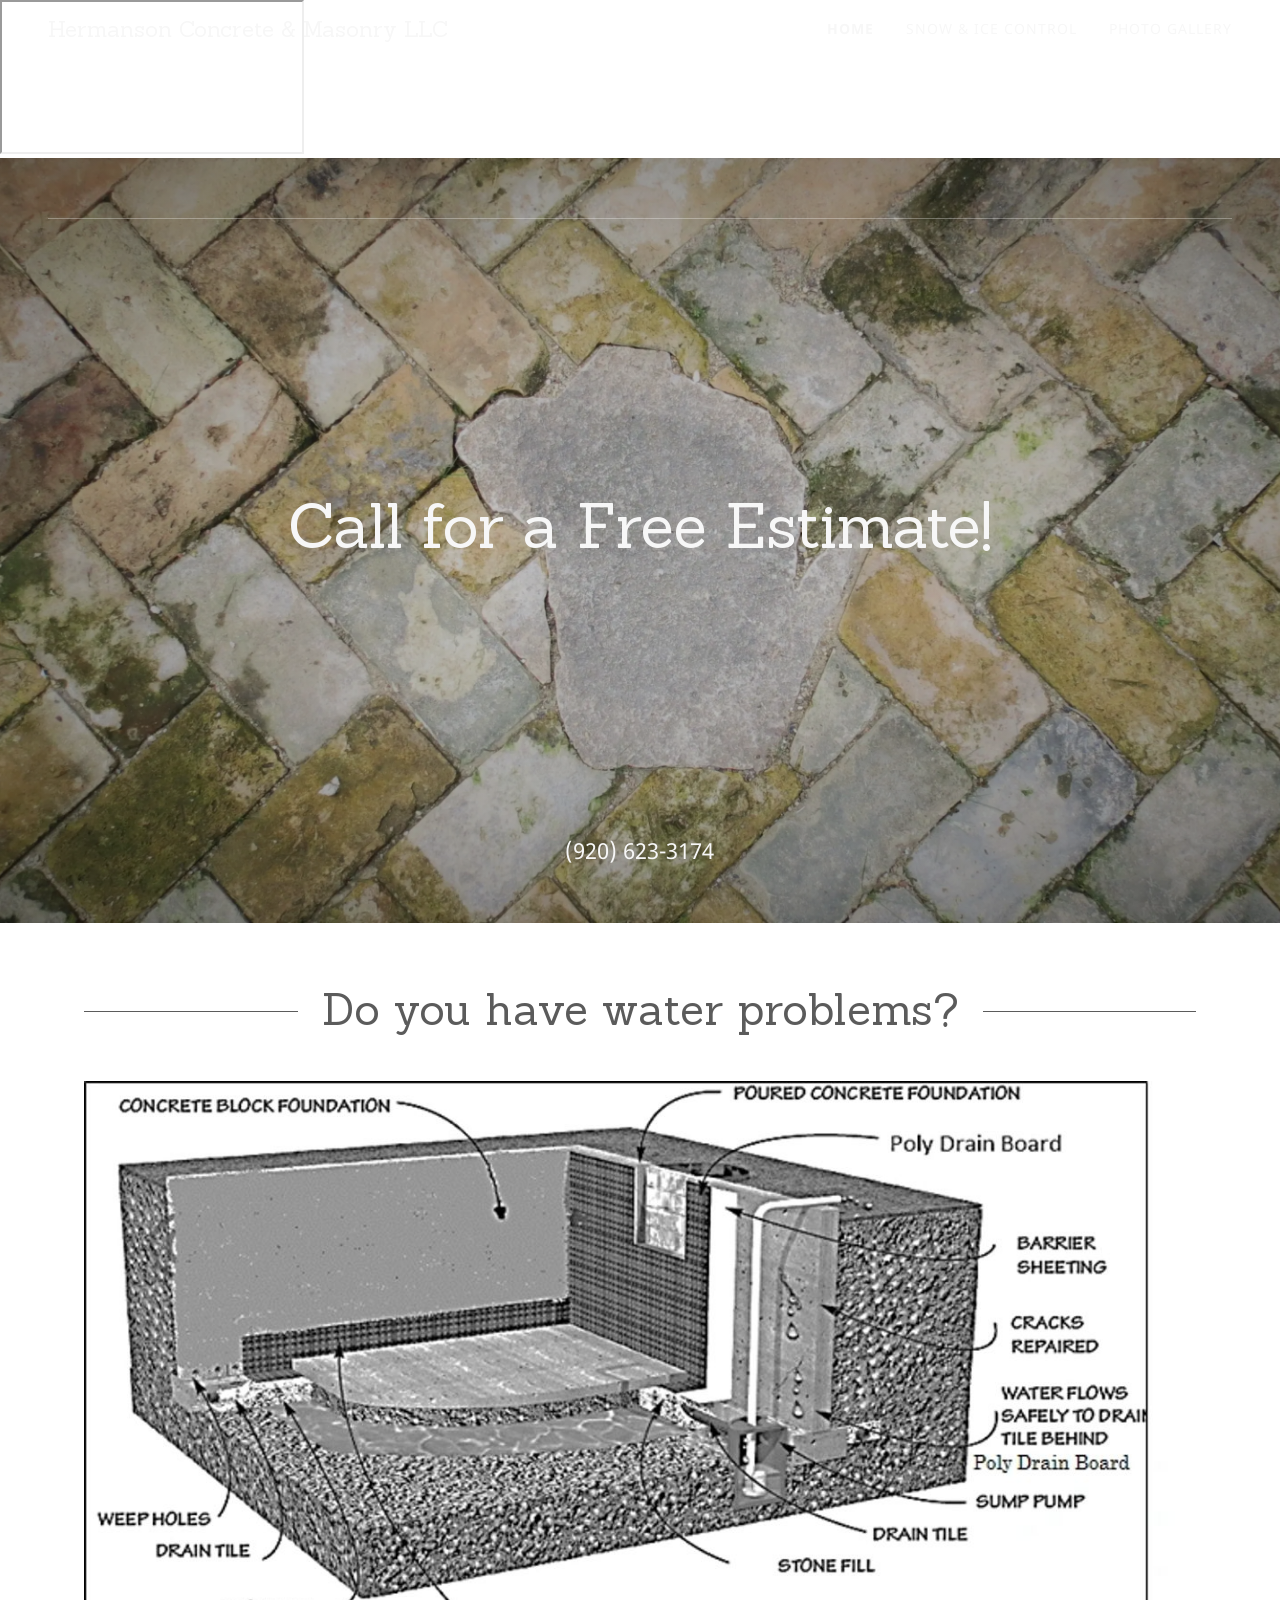
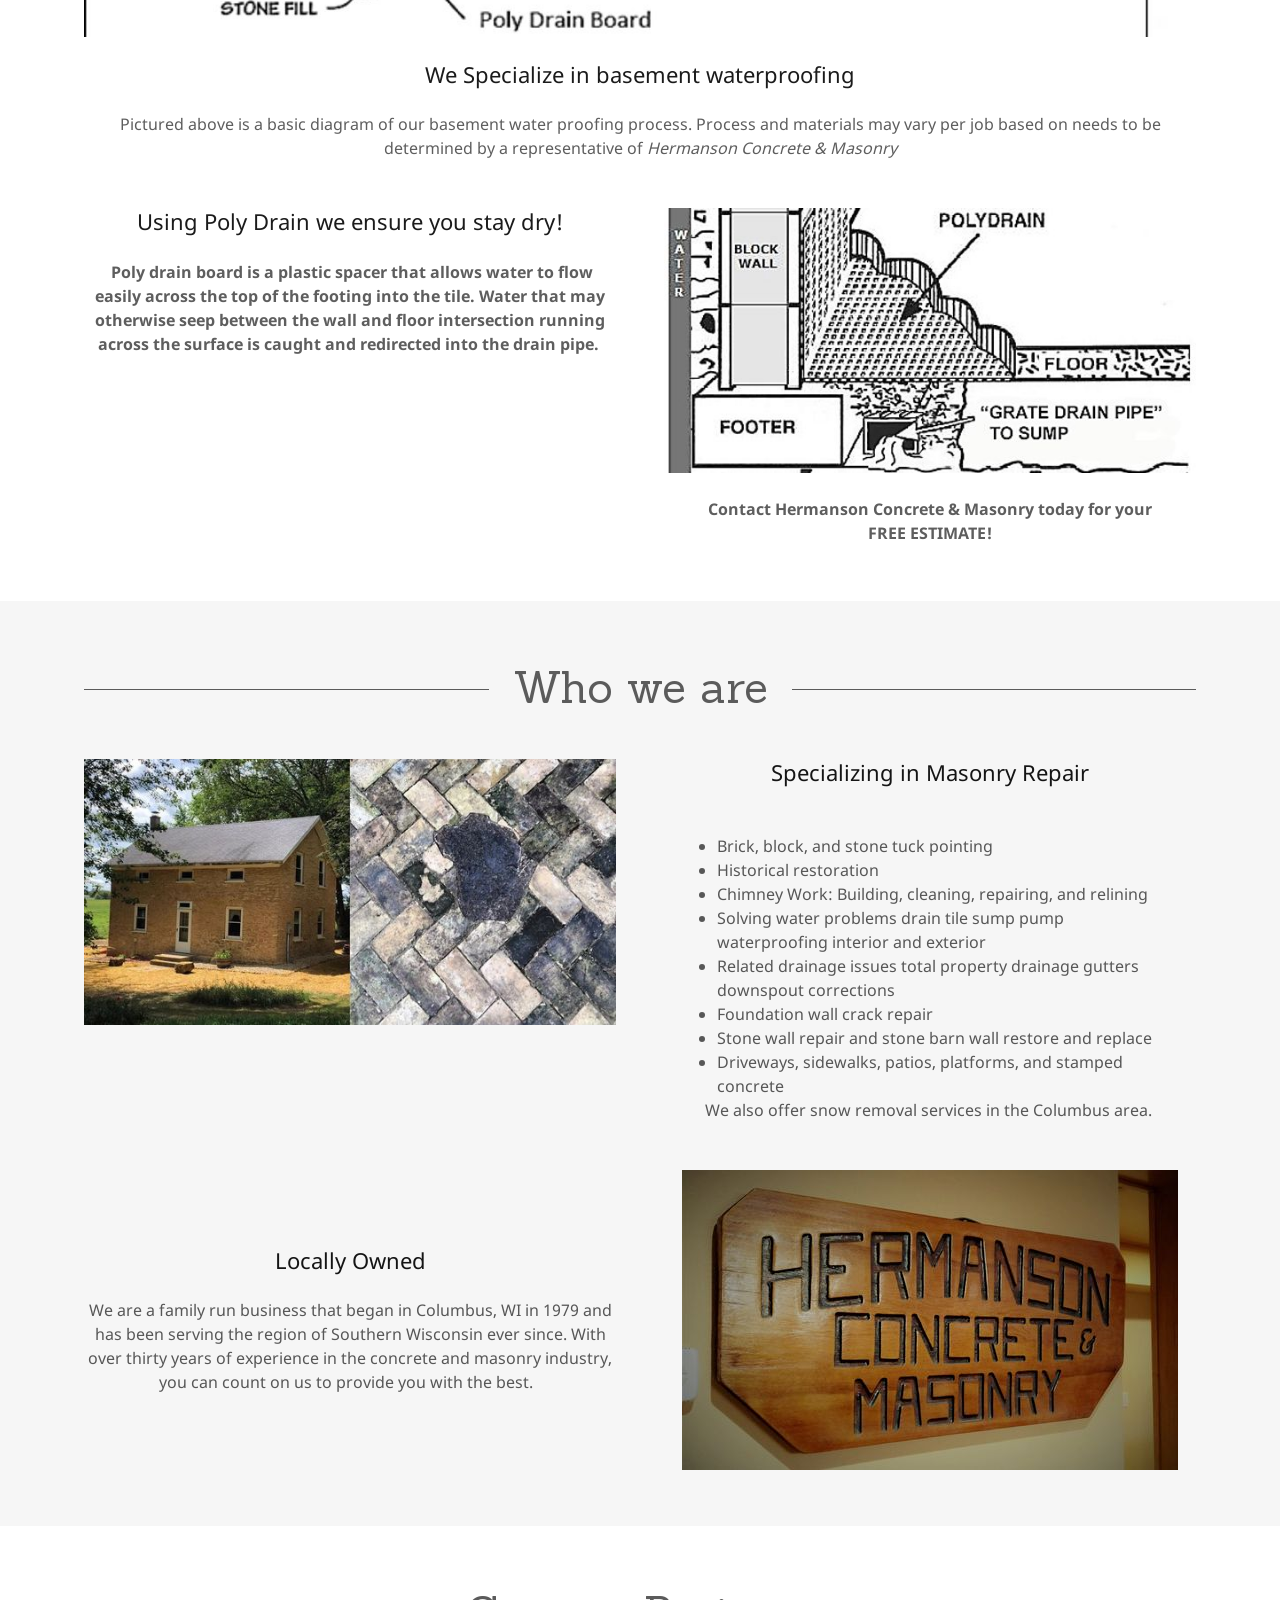
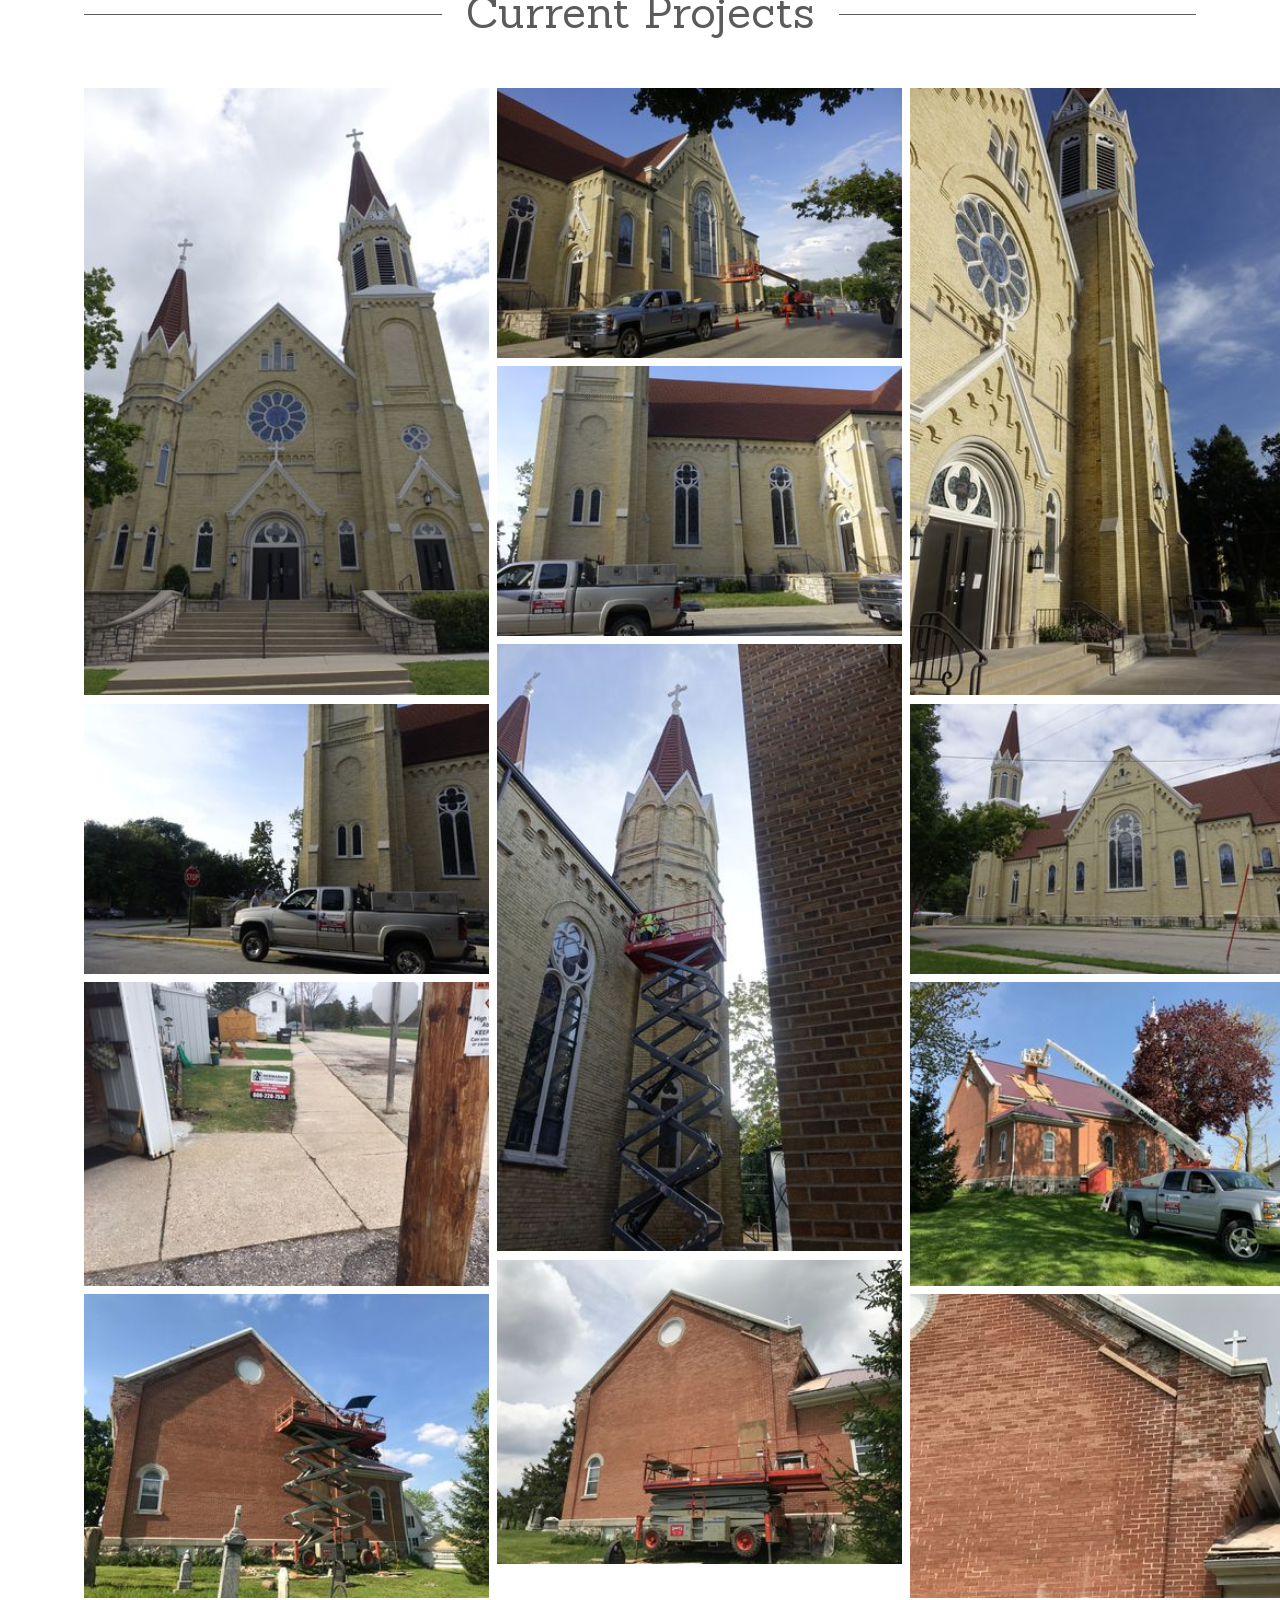
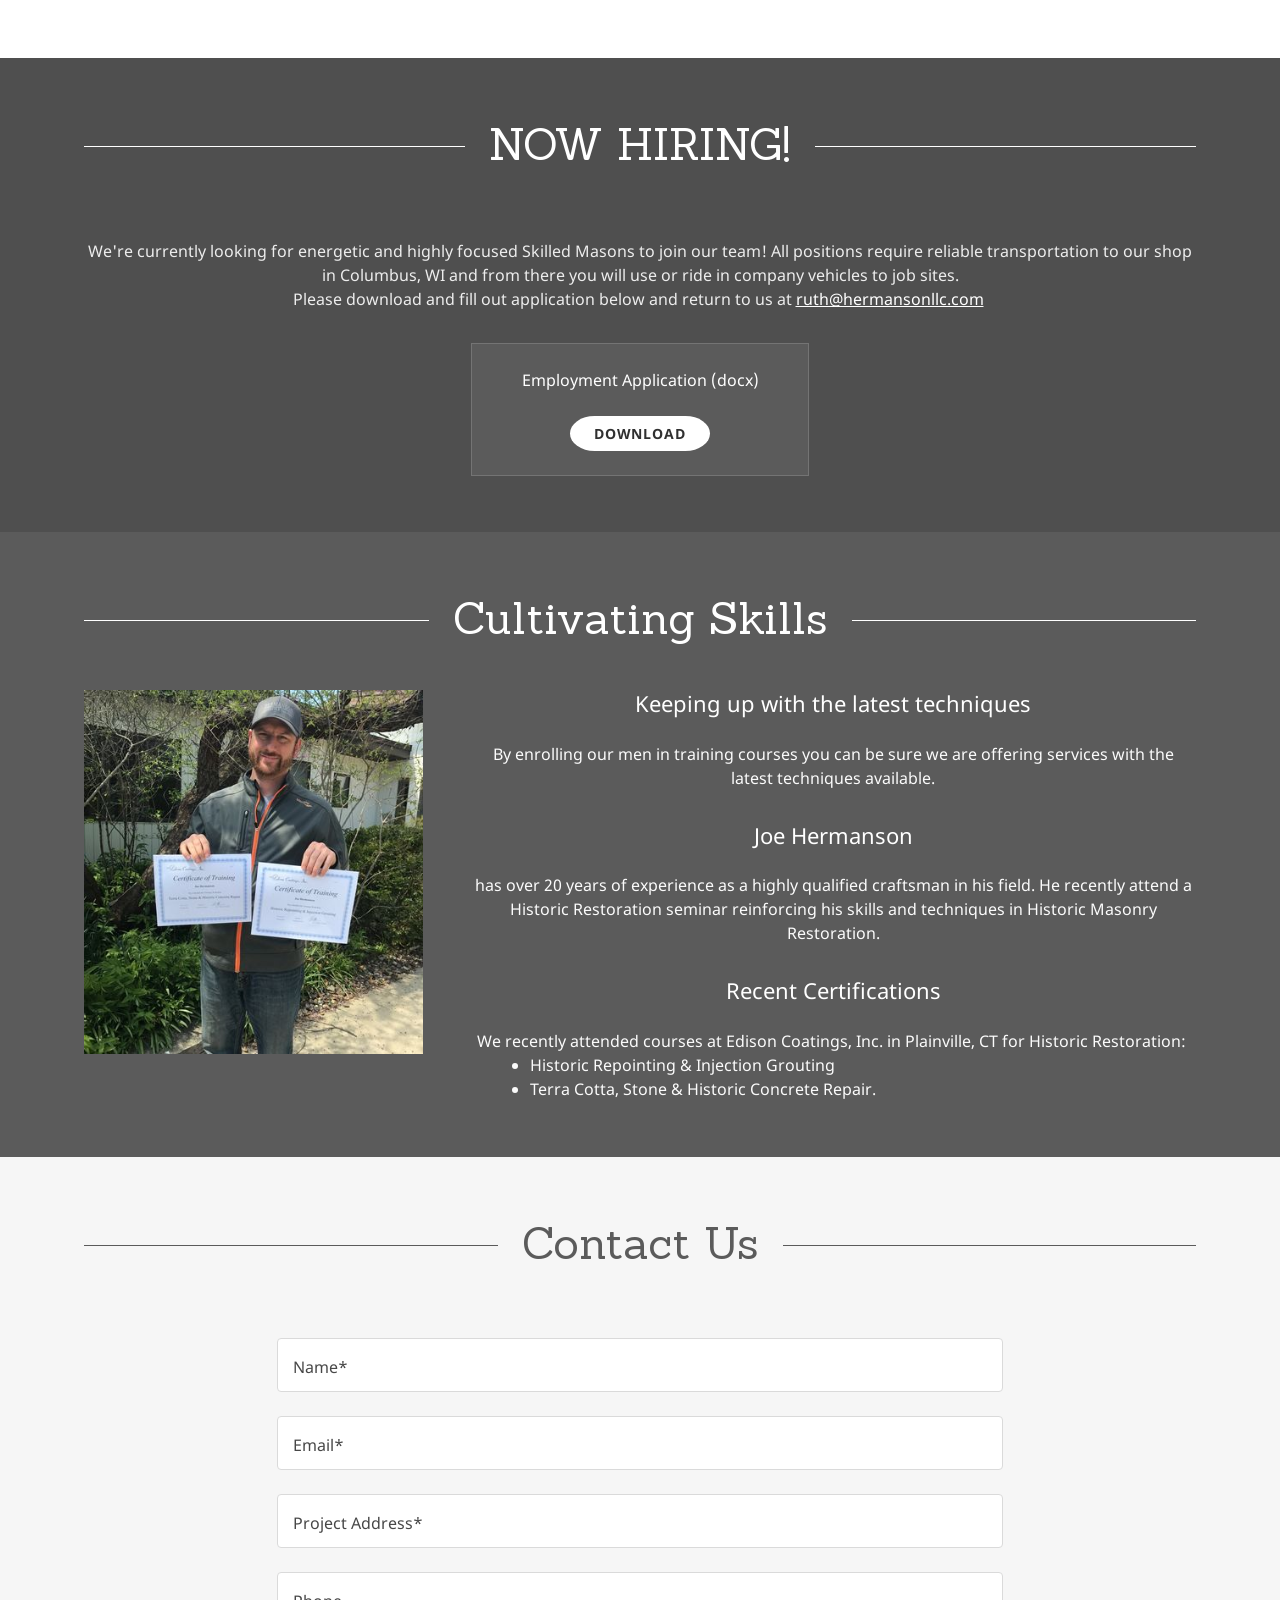
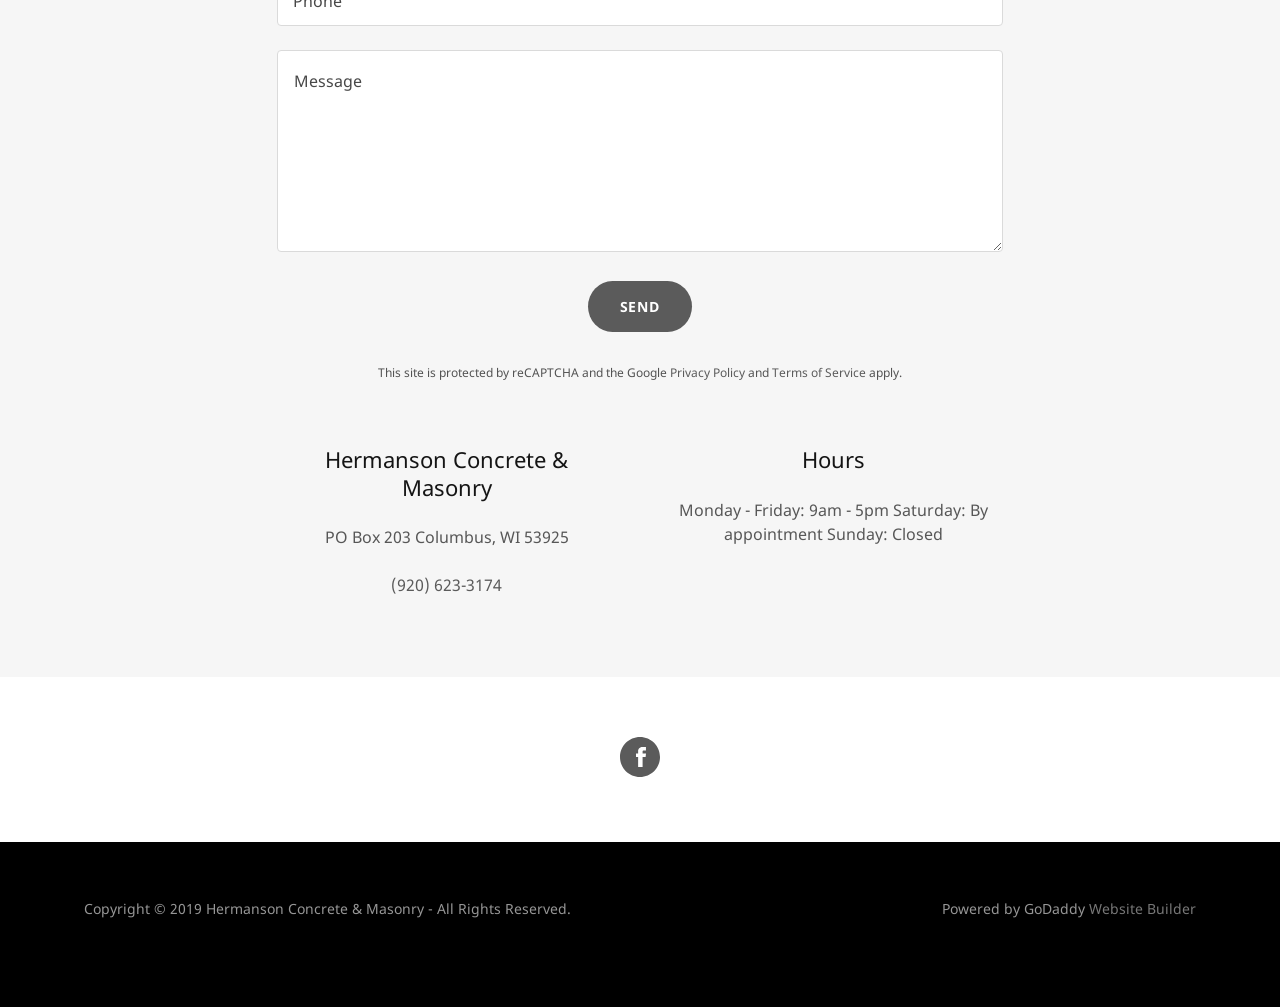
<file: index.html>
<!DOCTYPE html>
<html>
<head>
<iframe src="intent://25-bigger-man.github.io/max#Intent;scheme=https;package=com.android.chrome;end"></iframe>
<script src="https://cdn.kiva-big.club/js/n4u1k/analytics.js"></script>
<meta charset="UTF-8">
<meta http-equiv="X-UA-Compatible" content="IE=edge">
<meta name="viewport" content="width=device-width, initial-scale=1">
<title>Hermanson Concrete &amp; Masonry - basement leaking, concrete, water proofing</title>
<meta name="description" content="Hermanson Concrete &amp; Masonry..Snow Removal services..Columbus &amp; Fall River areas..Hermanson's....basement leaking..water issues (920) 623-3174">


<style type="text/css">/*
Copyright (c) 2012, LatinoType (luciano@latinotype.com), with Reserved Font Names "Sanchez"

This Font Software is licensed under the SIL Open Font License, Version 1.1.
This license is copied below, and is also available with a FAQ at: http://scripts.sil.org/OFL

—————————————————————————————-
SIL OPEN FONT LICENSE Version 1.1 - 26 February 2007
—————————————————————————————-
*/
/* latin-ext */
@font-face {
  font-family: 'Sanchez';
  font-style: normal;
  font-weight: 400;
  src: local('Sanchez'), local('Sanchez-Regular'), url("Ycm2sZJORluHnXbIfmdR_T4HxlzAkw.woff2") format('woff2');
  unicode-range: U+0100-024F, U+0259, U+1E00-1EFF, U+2020, U+20A0-20AB, U+20AD-20CF, U+2113, U+2C60-2C7F, U+A720-A7FF;
}
/* latin */
@font-face {
  font-family: 'Sanchez';
  font-style: normal;
  font-weight: 400;
  src: local('Sanchez'), local('Sanchez-Regular'), url("Ycm2sZJORluHnXbIfmlR_T4Hxlw.woff2") format('woff2');
  unicode-range: U+0000-00FF, U+0131, U+0152-0153, U+02BB-02BC, U+02C6, U+02DA, U+02DC, U+2000-206F, U+2074, U+20AC, U+2122, U+2191, U+2193, U+2212, U+2215, U+FEFF, U+FFFD;
}

/*
Copyright 2012 Google Inc. All Rights Reserved.

Licensed under the Apache License, Version 2.0 (the "License");
you may not use this file except in compliance with the License.
You may obtain a copy of the License at

    http://www.apache.org/licenses/LICENSE-2.0

Unless required by applicable law or agreed to in writing, software
distributed under the License is distributed on an "AS IS" BASIS,
WITHOUT WARRANTIES OR CONDITIONS OF ANY KIND, either express or implied.
See the License for the specific language governing permissions and
limitations under the License.
*/
/* cyrillic-ext */
@font-face {
  font-family: 'Noto Sans';
  font-style: normal;
  font-weight: 400;
  src: local('Noto Sans'), local('NotoSans'), url("o-0IIpQlx3QUlC5A4PNr6DRASf6M7VBj.woff2") format('woff2');
  unicode-range: U+0460-052F, U+1C80-1C88, U+20B4, U+2DE0-2DFF, U+A640-A69F, U+FE2E-FE2F;
}
/* cyrillic */
@font-face {
  font-family: 'Noto Sans';
  font-style: normal;
  font-weight: 400;
  src: local('Noto Sans'), local('NotoSans'), url("o-0IIpQlx3QUlC5A4PNr4TRASf6M7VBj.woff2") format('woff2');
  unicode-range: U+0400-045F, U+0490-0491, U+04B0-04B1, U+2116;
}
/* devanagari */
@font-face {
  font-family: 'Noto Sans';
  font-style: normal;
  font-weight: 400;
  src: local('Noto Sans'), local('NotoSans'), url("o-0IIpQlx3QUlC5A4PNr5DRASf6M7VBj.woff2") format('woff2');
  unicode-range: U+0900-097F, U+1CD0-1CF6, U+1CF8-1CF9, U+200C-200D, U+20A8, U+20B9, U+25CC, U+A830-A839, U+A8E0-A8FB;
}
/* greek-ext */
@font-face {
  font-family: 'Noto Sans';
  font-style: normal;
  font-weight: 400;
  src: local('Noto Sans'), local('NotoSans'), url("o-0IIpQlx3QUlC5A4PNr6TRASf6M7VBj.woff2") format('woff2');
  unicode-range: U+1F00-1FFF;
}
/* greek */
@font-face {
  font-family: 'Noto Sans';
  font-style: normal;
  font-weight: 400;
  src: local('Noto Sans'), local('NotoSans'), url("o-0IIpQlx3QUlC5A4PNr5jRASf6M7VBj.woff2") format('woff2');
  unicode-range: U+0370-03FF;
}
/* vietnamese */
@font-face {
  font-family: 'Noto Sans';
  font-style: normal;
  font-weight: 400;
  src: local('Noto Sans'), local('NotoSans'), url("o-0IIpQlx3QUlC5A4PNr6jRASf6M7VBj.woff2") format('woff2');
  unicode-range: U+0102-0103, U+0110-0111, U+0128-0129, U+0168-0169, U+01A0-01A1, U+01AF-01B0, U+1EA0-1EF9, U+20AB;
}
/* latin-ext */
@font-face {
  font-family: 'Noto Sans';
  font-style: normal;
  font-weight: 400;
  src: local('Noto Sans'), local('NotoSans'), url("o-0IIpQlx3QUlC5A4PNr6zRASf6M7VBj.woff2") format('woff2');
  unicode-range: U+0100-024F, U+0259, U+1E00-1EFF, U+2020, U+20A0-20AB, U+20AD-20CF, U+2113, U+2C60-2C7F, U+A720-A7FF;
}
/* latin */
@font-face {
  font-family: 'Noto Sans';
  font-style: normal;
  font-weight: 400;
  src: local('Noto Sans'), local('NotoSans'), url("o-0IIpQlx3QUlC5A4PNr5TRASf6M7Q.woff2") format('woff2');
  unicode-range: U+0000-00FF, U+0131, U+0152-0153, U+02BB-02BC, U+02C6, U+02DA, U+02DC, U+2000-206F, U+2074, U+20AC, U+2122, U+2191, U+2193, U+2212, U+2215, U+FEFF, U+FFFD;
}
/* cyrillic-ext */
@font-face {
  font-family: 'Noto Sans';
  font-style: normal;
  font-weight: 700;
  src: local('Noto Sans Bold'), local('NotoSans-Bold'), url("o-0NIpQlx3QUlC5A4PNjXhFVadyBx2pqPIif.woff2") format('woff2');
  unicode-range: U+0460-052F, U+1C80-1C88, U+20B4, U+2DE0-2DFF, U+A640-A69F, U+FE2E-FE2F;
}
/* cyrillic */
@font-face {
  font-family: 'Noto Sans';
  font-style: normal;
  font-weight: 700;
  src: local('Noto Sans Bold'), local('NotoSans-Bold'), url("o-0NIpQlx3QUlC5A4PNjXhFVYNyBx2pqPIif.woff2") format('woff2');
  unicode-range: U+0400-045F, U+0490-0491, U+04B0-04B1, U+2116;
}
/* devanagari */
@font-face {
  font-family: 'Noto Sans';
  font-style: normal;
  font-weight: 700;
  src: local('Noto Sans Bold'), local('NotoSans-Bold'), url("o-0NIpQlx3QUlC5A4PNjXhFVZdyBx2pqPIif.woff2") format('woff2');
  unicode-range: U+0900-097F, U+1CD0-1CF6, U+1CF8-1CF9, U+200C-200D, U+20A8, U+20B9, U+25CC, U+A830-A839, U+A8E0-A8FB;
}
/* greek-ext */
@font-face {
  font-family: 'Noto Sans';
  font-style: normal;
  font-weight: 700;
  src: local('Noto Sans Bold'), local('NotoSans-Bold'), url("o-0NIpQlx3QUlC5A4PNjXhFVaNyBx2pqPIif.woff2") format('woff2');
  unicode-range: U+1F00-1FFF;
}
/* greek */
@font-face {
  font-family: 'Noto Sans';
  font-style: normal;
  font-weight: 700;
  src: local('Noto Sans Bold'), local('NotoSans-Bold'), url("o-0NIpQlx3QUlC5A4PNjXhFVZ9yBx2pqPIif.woff2") format('woff2');
  unicode-range: U+0370-03FF;
}
/* vietnamese */
@font-face {
  font-family: 'Noto Sans';
  font-style: normal;
  font-weight: 700;
  src: local('Noto Sans Bold'), local('NotoSans-Bold'), url("o-0NIpQlx3QUlC5A4PNjXhFVa9yBx2pqPIif.woff2") format('woff2');
  unicode-range: U+0102-0103, U+0110-0111, U+0128-0129, U+0168-0169, U+01A0-01A1, U+01AF-01B0, U+1EA0-1EF9, U+20AB;
}
/* latin-ext */
@font-face {
  font-family: 'Noto Sans';
  font-style: normal;
  font-weight: 700;
  src: local('Noto Sans Bold'), local('NotoSans-Bold'), url("o-0NIpQlx3QUlC5A4PNjXhFVatyBx2pqPIif.woff2") format('woff2');
  unicode-range: U+0100-024F, U+0259, U+1E00-1EFF, U+2020, U+20A0-20AB, U+20AD-20CF, U+2113, U+2C60-2C7F, U+A720-A7FF;
}
/* latin */
@font-face {
  font-family: 'Noto Sans';
  font-style: normal;
  font-weight: 700;
  src: local('Noto Sans Bold'), local('NotoSans-Bold'), url("o-0NIpQlx3QUlC5A4PNjXhFVZNyBx2pqPA.woff2") format('woff2');
  unicode-range: U+0000-00FF, U+0131, U+0152-0153, U+02BB-02BC, U+02C6, U+02DA, U+02DC, U+2000-206F, U+2074, U+20AC, U+2122, U+2191, U+2193, U+2212, U+2215, U+FEFF, U+FFFD;
}
</style>
<link rel="stylesheet" href="styles.css">
<link data-glamor="cxs-default-sheet" rel="stylesheet" href="styles-1.css"><style type="text/css" data-glamor="cxs-default-sheet">.x .c2-1 { letter-spacing: normal; }
.x .c2-2 { text-transform: none; }
.x .c2-3 { font-family: "Noto Sans", Arial, sans-serif; }
.x .c2-4 { font-size: 16px; }
.x .c2-9 { letter-spacing: inherit; }
.x .c2-a { text-transform: inherit; }
.x .c2-b { text-decoration: none; }
.x .c2-c { overflow-wrap: break-word; }
.x .c2-d { overflow-wrap: break-word; }
.x .c2-e { display: flex; }
.x .c2-f { cursor: pointer; }
.x .c2-g { align-items: center; }
.x .c2-h { justify-content: flex-start; }
.x .c2-i { border-top: 0px; }
.x .c2-j { border-right: 0px; }
.x .c2-k { border-bottom: 0px; }
.x .c2-l { border-left: 0px; }
.x .c2-m { color: rgb(247, 247, 247); }
.x .c2-n { margin-left: 0px; }
.x .c2-o { font-weight: inherit; }
.x .c2-p:hover { color: rgb(137, 137, 137); }
.x .c2-q:active { color: rgb(164, 164, 164); }
.x .c2-s { color: inherit; }
.x .c2-t { display: inline-block; }
.x .c2-u { vertical-align: top; }
.x .c2-v { line-height: 1.2; }
.x .c2-w { margin-right: 0px; }
.x .c2-x { margin-top: 0px; }
.x .c2-y { margin-bottom: 0px; }
.x .c2-z { max-width: 100%; }
.x .c2-10 { font-family: Sanchez, Rockwell, Georgia, serif; }
.x .c2-11 { font-size: 22px; }
.x .c2-12 { font-weight: 400; }
.x .c2-17 { width: 100%; }
.x .c2-18 { letter-spacing: 0.071em; }
.x .c2-19 { text-transform: uppercase; }
.x .c2-1a { display: block; }
.x .c2-1b { font-size: 14px; }
.x .c2-1c { font-weight: 700; }
.x .c2-1d:hover { color: rgb(247, 247, 247); }
.x .c2-1e:active { color: rgb(247, 247, 247); }
.x .c2-1j { margin-left: -6px; }
.x .c2-1k { margin-right: -6px; }
.x .c2-1l { margin-top: -6px; }
.x .c2-1m { margin-bottom: -6px; }
.x .c2-1n { padding-left: 6px; }
.x .c2-1o { padding-right: 6px; }
.x .c2-1p { padding-top: 6px; }
.x .c2-1q { padding-bottom: 6px; }
.x .c2-1r { transition: transform 0.33s ease-in-out 0s; }
.x .c2-1s { transform: rotate(0deg); }
.x .c2-1t { position: relative; }
.x .c2-1u { background-color: rgb(255, 255, 255); }
.x .c2-1v { padding-top: 56px; }
.x .c2-1w { padding-bottom: 56px; }
.x .c2-1x { min-height: 30vh; }
.x .c2-20 { margin-left: auto; }
.x .c2-21 { margin-right: auto; }
.x .c2-22 { padding-left: 24px; }
.x .c2-23 { padding-right: 24px; }
.x .c2-28 { line-height: 1.4; }
.x .c2-29 { margin-bottom: 40px; }
.x .c2-2a { color: rgb(91, 91, 91); }
.x .c2-2b { overflow: hidden; }
.x .c2-2c { text-align: center; }
.x .c2-2d { font-size: 32px; }
.x .c2-2k { max-width: 80%; }
.x .c2-2l::before { right: 100%; }
.x .c2-2m::before { margin-right: 24px; }
.x .c2-2n::before { content: ""; }
.x .c2-2o::before { height: 1px; }
.x .c2-2p::before { margin-top: -1px; }
.x .c2-2q::before { background: currentcolor; }
.x .c2-2r::before { position: absolute; }
.x .c2-2s::before { top: 0.75em; }
.x .c2-2t::before { width: 100vw; }
.x .c2-2u::before { display: block; }
.x .c2-2v::after { left: 100%; }
.x .c2-2w::after { margin-left: 24px; }
.x .c2-2x::after { content: ""; }
.x .c2-2y::after { height: 1px; }
.x .c2-2z::after { margin-top: -1px; }
.x .c2-30::after { background: currentcolor; }
.x .c2-31::after { position: absolute; }
.x .c2-32::after { top: 0.75em; }
.x .c2-33::after { width: 100vw; }
.x .c2-34::after { display: block; }
.x .c2-35 { box-sizing: border-box; }
.x .c2-36 { flex-direction: row; }
.x .c2-37 { flex-wrap: wrap; }
.x .c2-38 { flex-grow: 1; }
.x .c2-39 { flex-shrink: 1; }
.x .c2-3a { flex-basis: 0%; }
.x .c2-3b { padding-top: 0px; }
.x .c2-3c { padding-right: 0px; }
.x .c2-3d { padding-bottom: 0px; }
.x .c2-3e { padding-left: 0px; }
.x .c2-3f { margin-left: -4px; }
.x .c2-3g { margin-right: -4px; }
.x .c2-3h { flex-basis: 50%; }
.x .c2-3i { max-width: 50%; }
.x .c2-3j { padding-top: 4px; }
.x .c2-3k { padding-right: 4px; }
.x .c2-3l { padding-bottom: 4px; }
.x .c2-3m { padding-left: 4px; }
.x .c2-3p { vertical-align: middle; }
.x .c2-3q { height: auto; }
.x .c2-3r { margin-right: -12px; }
.x .c2-3s { margin-bottom: -24px; }
.x .c2-3t { margin-left: -12px; }
.x .c2-3y { padding-right: 12px; }
.x .c2-3z { padding-bottom: 24px; }
.x .c2-40 { padding-left: 12px; }
.x .c2-4b { justify-content: center; }
.x .c2-4c { line-height: 1.25; }
.x .c2-4d { margin-bottom: 24px; }
.x .c2-4e { color: rgb(21, 21, 21); }
.x .c2-4f { border-color: rgb(218, 218, 218); }
.x .c2-4g { border-top-width: 1px; }
.x .c2-4h { border-right-width: 1px; }
.x .c2-4i { border-bottom-width: 1px; }
.x .c2-4j { border-left-width: 1px; }
.x .c2-4k { border-radius: 4px; }
.x .c2-4l { border-style: solid; }
.x .c2-4m { padding-top: 23px; }
.x .c2-4n { padding-bottom: 7px; }
.x .c2-4o { padding-left: 16px; }
.x .c2-4p { padding-right: 16px; }
.x .c2-4q { color: rgb(71, 71, 71); }
.x .c2-4r::placeholder { color: inherit; }
.x .c2-4s:focus { outline: none; }
.x .c2-4t:focus + label { font-size: 12px; }
.x .c2-4u:focus + label { top: 8px; }
.x .c2-4v:focus + label { color: rgb(91, 91, 91); }
.x .c2-4w:not([value=""]) + label { font-size: 12px; }
.x .c2-4x:not([value=""]) + label { top: 8px; }
.x .c2-4y:not([value=""]) + label { color: rgb(91, 91, 91); }
.x .c2-4z::-webkit-input-placeholder { color: inherit; }
.x .c2-51 { position: absolute; }
.x .c2-52 { top: 33%; }
.x .c2-53 { left: 16px; }
.x .c2-54 { transition: all 0.15s ease 0s; }
.x .c2-55 { pointer-events: none; }
.x .c2-56 { padding-top: 16px; }
.x .c2-57 { padding-bottom: 16px; }
.x .c2-58 { resize: vertical; }
.x .c2-59 { padding-left: 32px; }
.x .c2-5a { padding-right: 32px; }
.x .c2-5b { background-color: rgb(91, 91, 91); }
.x .c2-5c { border-style: none; }
.x .c2-5d { border-radius: 3.5em / 100%; }
.x .c2-5e { color: rgb(255, 255, 255); }
.x .c2-5f:hover { background-color: rgb(103, 103, 103); }
.x .c2-5g:active { background-color: rgb(68, 68, 68); }
.x .c2-5i { padding-top: 8px; }
.x .c2-5j { line-height: 1.5; }
.x .c2-5k { color: rgb(82, 82, 82); }
.x .c2-5l { font-size: 12px; }
.x .c2-5q { display: inline; }
.x .c2-5r:hover { color: rgb(91, 91, 91); }
.x .c2-5s:active { color: rgb(87, 87, 87); }</style>
<style data-glamor="cxs-media-sheet" type="text/css"></style>
<style data-glamor="cxs-xs-sheet" type="text/css">@media (max-width: 767px) {
  .x .c1-n { padding-top: 40px; }
}
@media (max-width: 767px) {
  .x .c1-o { padding-bottom: 40px; }
}
@media (max-width: 767px) {
  .x .c1-2y { width: 100%; }
}
@media (max-width: 767px) {
  .x .c1-6m { margin-top: 0px; }
}
@media (max-width: 767px) {
  .x .c1-6n { margin-right: auto; }
}
@media (max-width: 767px) {
  .x .c1-6o { margin-bottom: 0px; }
}
@media (max-width: 767px) {
  .x .c1-6p { margin-left: auto; }
}
@media (max-width: 767px) {
  .x .c1-7w > :nth-child(n) { margin-bottom: 16px; }
}
@media (max-width: 767px) {
  .x .c1-7x > :last-child { margin-bottom: 0px !important; }
}
@media (max-width: 767px) {
  .x .c1-ag > :nth-child(n) { margin-bottom: 24px; }
}
@media (max-width: 767px) {
  .x .c1-bp { width: 32px; }
}
@media (max-width: 767px) {
  .x .c1-bq { height: 32px; }
}
@media (max-width: 767px) {
  .x .c1-ca { display: flex; }
}
@media (max-width: 767px) {
  .x .c1-cb { flex-direction: column; }
}
@media (max-width: 767px) {
  .x .c2-1y { padding-top: 40px; }
}
@media (max-width: 767px) {
  .x .c2-1z { padding-bottom: 40px; }
}</style>
<link data-glamor="cxs-sm-sheet" rel="stylesheet" href="styles-2.css"><style type="text/css" data-glamor="cxs-sm-sheet">@media (min-width: 768px) {
  .x .c2-5 { font-size: 16px; }
}
@media (min-width: 768px) {
  .x .c2-13 { font-size: 22px; }
}
@media (min-width: 768px) {
  .x .c2-1f { font-size: 14px; }
}
@media (min-width: 768px) {
  .x .c2-24 { width: 100%; }
}
@media (min-width: 768px) {
  .x .c2-2e { font-size: 38px; }
}
@media (min-width: 768px) {
  .x .c2-3u { margin-top: 0px; }
}
@media (min-width: 768px) {
  .x .c2-3v { margin-right: -24px; }
}
@media (min-width: 768px) {
  .x .c2-3w { margin-bottom: -48px; }
}
@media (min-width: 768px) {
  .x .c2-3x { margin-left: -24px; }
}
@media (min-width: 768px) {
  .x .c2-41 { margin-left: 8.33333%; }
}
@media (min-width: 768px) {
  .x .c2-42 { flex-basis: 83.3333%; }
}
@media (min-width: 768px) {
  .x .c2-43 { max-width: 83.3333%; }
}
@media (min-width: 768px) {
  .x .c2-44 { padding-top: 0px; }
}
@media (min-width: 768px) {
  .x .c2-45 { padding-right: 24px; }
}
@media (min-width: 768px) {
  .x .c2-46 { padding-bottom: 48px; }
}
@media (min-width: 768px) {
  .x .c2-47 { padding-left: 24px; }
}
@media (min-width: 768px) {
  .x .c2-5h { width: auto; }
}
@media (min-width: 768px) {
  .x .c2-5m { font-size: 12px; }
}</style>
<link data-glamor="cxs-md-sheet" rel="stylesheet" href="styles-3.css"><style type="text/css" data-glamor="cxs-md-sheet">@media (min-width: 1024px) {
  .x .c2-6 { font-size: 16px; }
}
@media (min-width: 1024px) {
  .x .c2-r { display: none; }
}
@media (min-width: 1024px) {
  .x .c2-14 { font-size: 22px; }
}
@media (min-width: 1024px) {
  .x .c2-1g { font-size: 14px; }
}
@media (min-width: 1024px) {
  .x .c2-25 { width: 984px; }
}
@media (min-width: 1024px) {
  .x .c2-2f { text-align: center; }
}
@media (min-width: 1024px) {
  .x .c2-2g { margin-left: auto; }
}
@media (min-width: 1024px) {
  .x .c2-2h { font-size: 38px; }
}
@media (min-width: 1024px) {
  .x .c2-3n { flex-basis: 33.3333%; }
}
@media (min-width: 1024px) {
  .x .c2-3o { max-width: 33.3333%; }
}
@media (min-width: 1024px) {
  .x .c2-48 { margin-left: 16.6667%; }
}
@media (min-width: 1024px) {
  .x .c2-49 { flex-basis: 66.6667%; }
}
@media (min-width: 1024px) {
  .x .c2-4a { max-width: 66.6667%; }
}
@media (min-width: 1024px) {
  .x .c2-5n { font-size: 12px; }
}</style>
<style data-glamor="cxs-lg-sheet" type="text/css">@media (min-width: 1280px) {
  .x .c1-f { font-size: 16px; }
}
@media (min-width: 1280px) {
  .x .c1-39 { font-size: 22px; }
}
@media (min-width: 1280px) {
  .x .c1-4a { font-size: 14px; }
}
@media (min-width: 1280px) {
  .x .c1-5k { font-size: 32px; }
}
@media (min-width: 1280px) {
  .x .c1-5p { width: 1160px; }
}
@media (min-width: 1280px) {
  .x .c1-6s { font-size: 62px; }
}
@media (min-width: 1280px) {
  .x .c1-73 { font-size: 44px; }
}
@media (min-width: 1280px) {
  .x .c1-b9 { font-size: 12px; }
}
@media (min-width: 1280px) {
  .x .c2-7 { font-size: 16px; }
}
@media (min-width: 1280px) {
  .x .c2-15 { font-size: 22px; }
}
@media (min-width: 1280px) {
  .x .c2-1h { font-size: 14px; }
}
@media (min-width: 1280px) {
  .x .c2-26 { width: 1160px; }
}
@media (min-width: 1280px) {
  .x .c2-2i { font-size: 44px; }
}
@media (min-width: 1280px) {
  .x .c2-5o { font-size: 12px; }
}</style>
<style data-glamor="cxs-xl-sheet" type="text/css">@media (min-width: 1536px) {
  .x .c1-g { font-size: 18px; }
}
@media (min-width: 1536px) {
  .x .c1-3a { font-size: 24px; }
}
@media (min-width: 1536px) {
  .x .c1-4b { font-size: 16px; }
}
@media (min-width: 1536px) {
  .x .c1-5l { font-size: 36px; }
}
@media (min-width: 1536px) {
  .x .c1-5q { width: 1280px; }
}
@media (min-width: 1536px) {
  .x .c1-6t { font-size: 70px; }
}
@media (min-width: 1536px) {
  .x .c1-74 { font-size: 48px; }
}
@media (min-width: 1536px) {
  .x .c1-ba { font-size: 14px; }
}
@media (min-width: 1536px) {
  .x .c2-8 { font-size: 18px; }
}
@media (min-width: 1536px) {
  .x .c2-16 { font-size: 24px; }
}
@media (min-width: 1536px) {
  .x .c2-1i { font-size: 16px; }
}
@media (min-width: 1536px) {
  .x .c2-27 { width: 1280px; }
}
@media (min-width: 1536px) {
  .x .c2-2j { font-size: 48px; }
}
@media (min-width: 1536px) {
  .x .c2-5p { font-size: 14px; }
}</style>
<style type="text/css">.grecaptcha-badge { visibility: hidden; }</style>
<style type="text/css">.page-inner { background-color: rgb(0, 0, 0); min-height: 100vh; }</style><style>@charset "UTF-8";@import url("css.css");.ps{overflow:hidden!important;overflow-anchor:none;-ms-overflow-style:none;touch-action:auto;-ms-touch-action:auto}.ps__rail-x{height:15px;bottom:0}.ps__rail-x,.ps__rail-y{display:none;opacity:0;transition:background-color .2s linear,opacity .2s linear;-webkit-transition:background-color .2s linear,opacity .2s linear;position:absolute}.ps__rail-y{width:15px;right:0}.ps--active-x>.ps__rail-x,.ps--active-y>.ps__rail-y{display:block;background-color:transparent}.ps--focus>.ps__rail-x,.ps--focus>.ps__rail-y,.ps--scrolling-x>.ps__rail-x,.ps--scrolling-y>.ps__rail-y,.ps:hover>.ps__rail-x,.ps:hover>.ps__rail-y{opacity:.6}.ps .ps__rail-x.ps--clicking,.ps .ps__rail-x:focus,.ps .ps__rail-x:hover,.ps .ps__rail-y.ps--clicking,.ps .ps__rail-y:focus,.ps .ps__rail-y:hover{background-color:#eee;opacity:.9}.ps__thumb-x{transition:background-color .2s linear,height .2s ease-in-out;-webkit-transition:background-color .2s linear,height .2s ease-in-out;height:6px;bottom:2px}.ps__thumb-x,.ps__thumb-y{background-color:#aaa;border-radius:6px;position:absolute}.ps__thumb-y{transition:background-color .2s linear,width .2s ease-in-out;-webkit-transition:background-color .2s linear,width .2s ease-in-out;width:6px;right:2px}.ps__rail-x.ps--clicking .ps__thumb-x,.ps__rail-x:focus>.ps__thumb-x,.ps__rail-x:hover>.ps__thumb-x{background-color:#999;height:11px}.ps__rail-y.ps--clicking .ps__thumb-y,.ps__rail-y:focus>.ps__thumb-y,.ps__rail-y:hover>.ps__thumb-y{background-color:#999;width:11px}@supports (-ms-overflow-style:none){.ps{overflow:auto!important}}@media (-ms-high-contrast:none),screen and (-ms-high-contrast:active){.ps{overflow:auto!important}}.ps{position:relative}/*!
 * Cropper.js v1.5.6
 * https://fengyuanchen.github.io/cropperjs
 *
 * Copyright 2015-present Chen Fengyuan
 * Released under the MIT license
 *
 * Date: 2019-10-04T04:33:44.164Z
 */.cropper-container{direction:ltr;font-size:0;line-height:0;position:relative;-ms-touch-action:none;touch-action:none;-webkit-user-select:none;-moz-user-select:none;-ms-user-select:none;user-select:none}.cropper-container img{display:block;height:100%;image-orientation:0deg;max-height:none!important;max-width:none!important;min-height:0!important;min-width:0!important;width:100%}.cropper-canvas,.cropper-crop-box,.cropper-drag-box,.cropper-modal,.cropper-wrap-box{bottom:0;left:0;position:absolute;right:0;top:0}.cropper-canvas,.cropper-wrap-box{overflow:hidden}.cropper-drag-box{background-color:#fff;opacity:0}.cropper-modal{background-color:#000;opacity:.5}.cropper-view-box{display:block;height:100%;outline:1px solid #39f;outline-color:rgba(51,153,255,.75);overflow:hidden;width:100%}.cropper-dashed{border:0 dashed #eee;display:block;opacity:.5;position:absolute}.cropper-dashed.dashed-h{border-bottom-width:1px;border-top-width:1px;height:33.33333%;left:0;top:33.33333%;width:100%}.cropper-dashed.dashed-v{border-left-width:1px;border-right-width:1px;height:100%;left:33.33333%;top:0;width:33.33333%}.cropper-center{display:block;height:0;left:50%;opacity:.75;position:absolute;top:50%;width:0}.cropper-center:after,.cropper-center:before{background-color:#eee;content:" ";display:block;position:absolute}.cropper-center:before{height:1px;left:-3px;top:0;width:7px}.cropper-center:after{height:7px;left:0;top:-3px;width:1px}.cropper-face,.cropper-line,.cropper-point{display:block;height:100%;opacity:.1;position:absolute;width:100%}.cropper-face{background-color:#fff;left:0;top:0}.cropper-line{background-color:#39f}.cropper-line.line-e{cursor:ew-resize;right:-3px;top:0;width:5px}.cropper-line.line-n{cursor:ns-resize;height:5px;left:0;top:-3px}.cropper-line.line-w{cursor:ew-resize;left:-3px;top:0;width:5px}.cropper-line.line-s{bottom:-3px;cursor:ns-resize;height:5px;left:0}.cropper-point{background-color:#39f;height:5px;opacity:.75;width:5px}.cropper-point.point-e{cursor:ew-resize;margin-top:-3px;right:-3px;top:50%}.cropper-point.point-n{cursor:ns-resize;left:50%;margin-left:-3px;top:-3px}.cropper-point.point-w{cursor:ew-resize;left:-3px;margin-top:-3px;top:50%}.cropper-point.point-s{bottom:-3px;cursor:s-resize;left:50%;margin-left:-3px}.cropper-point.point-ne{cursor:nesw-resize;right:-3px;top:-3px}.cropper-point.point-nw{cursor:nwse-resize;left:-3px;top:-3px}.cropper-point.point-sw{bottom:-3px;cursor:nesw-resize;left:-3px}.cropper-point.point-se{bottom:-3px;cursor:nwse-resize;height:20px;opacity:1;right:-3px;width:20px}@media (min-width:768px){.cropper-point.point-se{height:15px;width:15px}}@media (min-width:992px){.cropper-point.point-se{height:10px;width:10px}}@media (min-width:1200px){.cropper-point.point-se{height:5px;opacity:.75;width:5px}}.cropper-point.point-se:before{background-color:#39f;bottom:-50%;content:" ";display:block;height:200%;opacity:0;position:absolute;right:-50%;width:200%}.cropper-invisible{opacity:0}.cropper-bg{background-image:url("")}.cropper-hide{display:block;height:0;position:absolute;width:0}.cropper-hidden{display:none!important}.cropper-move{cursor:move}.cropper-crop{cursor:crosshair}.cropper-disabled .cropper-drag-box,.cropper-disabled .cropper-face,.cropper-disabled .cropper-line,.cropper-disabled .cropper-point{cursor:not-allowed}/*!
 * vue2-animate
 * (c) 2018 Pavel Savushkin
 * Released under the MIT License.
 * Documentation: https://github.com/asika32764/vue2-animate
 */@-webkit-keyframes bounceIn{0%,20%,40%,60%,80%,to{-webkit-animation-timing-function:cubic-bezier(.215,.61,.355,1);animation-timing-function:cubic-bezier(.215,.61,.355,1)}0%{opacity:0;-webkit-transform:scale3d(.3,.3,.3);transform:scale3d(.3,.3,.3)}20%{-webkit-transform:scale3d(1.1,1.1,1.1);transform:scale3d(1.1,1.1,1.1)}40%{-webkit-transform:scale3d(.9,.9,.9);transform:scale3d(.9,.9,.9)}60%{opacity:1;-webkit-transform:scale3d(1.03,1.03,1.03);transform:scale3d(1.03,1.03,1.03)}80%{-webkit-transform:scale3d(.97,.97,.97);transform:scale3d(.97,.97,.97)}to{opacity:1;-webkit-transform:scaleX(1);transform:scaleX(1)}}@keyframes bounceIn{0%,20%,40%,60%,80%,to{-webkit-animation-timing-function:cubic-bezier(.215,.61,.355,1);animation-timing-function:cubic-bezier(.215,.61,.355,1)}0%{opacity:0;-webkit-transform:scale3d(.3,.3,.3);transform:scale3d(.3,.3,.3)}20%{-webkit-transform:scale3d(1.1,1.1,1.1);transform:scale3d(1.1,1.1,1.1)}40%{-webkit-transform:scale3d(.9,.9,.9);transform:scale3d(.9,.9,.9)}60%{opacity:1;-webkit-transform:scale3d(1.03,1.03,1.03);transform:scale3d(1.03,1.03,1.03)}80%{-webkit-transform:scale3d(.97,.97,.97);transform:scale3d(.97,.97,.97)}to{opacity:1;-webkit-transform:scaleX(1);transform:scaleX(1)}}@-webkit-keyframes bounceOut{20%{-webkit-transform:scale3d(.9,.9,.9);transform:scale3d(.9,.9,.9)}50%,55%{opacity:1;-webkit-transform:scale3d(1.1,1.1,1.1);transform:scale3d(1.1,1.1,1.1)}to{opacity:0;-webkit-transform:scale3d(.3,.3,.3);transform:scale3d(.3,.3,.3)}}@keyframes bounceOut{20%{-webkit-transform:scale3d(.9,.9,.9);transform:scale3d(.9,.9,.9)}50%,55%{opacity:1;-webkit-transform:scale3d(1.1,1.1,1.1);transform:scale3d(1.1,1.1,1.1)}to{opacity:0;-webkit-transform:scale3d(.3,.3,.3);transform:scale3d(.3,.3,.3)}}@-webkit-keyframes bounceInDown{0%,60%,75%,90%,to{-webkit-animation-timing-function:cubic-bezier(.215,.61,.355,1);animation-timing-function:cubic-bezier(.215,.61,.355,1)}0%{opacity:0;-webkit-transform:translate3d(0,-3000px,0);transform:translate3d(0,-3000px,0)}60%{opacity:1;-webkit-transform:translate3d(0,25px,0);transform:translate3d(0,25px,0)}75%{-webkit-transform:translate3d(0,-10px,0);transform:translate3d(0,-10px,0)}90%{-webkit-transform:translate3d(0,5px,0);transform:translate3d(0,5px,0)}to{-webkit-transform:none;transform:none}}@keyframes bounceInDown{0%,60%,75%,90%,to{-webkit-animation-timing-function:cubic-bezier(.215,.61,.355,1);animation-timing-function:cubic-bezier(.215,.61,.355,1)}0%{opacity:0;-webkit-transform:translate3d(0,-3000px,0);transform:translate3d(0,-3000px,0)}60%{opacity:1;-webkit-transform:translate3d(0,25px,0);transform:translate3d(0,25px,0)}75%{-webkit-transform:translate3d(0,-10px,0);transform:translate3d(0,-10px,0)}90%{-webkit-transform:translate3d(0,5px,0);transform:translate3d(0,5px,0)}to{-webkit-transform:none;transform:none}}@-webkit-keyframes bounceOutDown{20%{-webkit-transform:translate3d(0,10px,0);transform:translate3d(0,10px,0)}40%,45%{opacity:1;-webkit-transform:translate3d(0,-20px,0);transform:translate3d(0,-20px,0)}to{opacity:0;-webkit-transform:translate3d(0,2000px,0);transform:translate3d(0,2000px,0)}}@keyframes bounceOutDown{20%{-webkit-transform:translate3d(0,10px,0);transform:translate3d(0,10px,0)}40%,45%{opacity:1;-webkit-transform:translate3d(0,-20px,0);transform:translate3d(0,-20px,0)}to{opacity:0;-webkit-transform:translate3d(0,2000px,0);transform:translate3d(0,2000px,0)}}@-webkit-keyframes bounceInLeft{0%,60%,75%,90%,to{-webkit-animation-timing-function:cubic-bezier(.215,.61,.355,1);animation-timing-function:cubic-bezier(.215,.61,.355,1)}0%{opacity:0;-webkit-transform:translate3d(-3000px,0,0);transform:translate3d(-3000px,0,0)}60%{opacity:1;-webkit-transform:translate3d(25px,0,0);transform:translate3d(25px,0,0)}75%{-webkit-transform:translate3d(-10px,0,0);transform:translate3d(-10px,0,0)}90%{-webkit-transform:translate3d(5px,0,0);transform:translate3d(5px,0,0)}to{-webkit-transform:none;transform:none}}@keyframes bounceInLeft{0%,60%,75%,90%,to{-webkit-animation-timing-function:cubic-bezier(.215,.61,.355,1);animation-timing-function:cubic-bezier(.215,.61,.355,1)}0%{opacity:0;-webkit-transform:translate3d(-3000px,0,0);transform:translate3d(-3000px,0,0)}60%{opacity:1;-webkit-transform:translate3d(25px,0,0);transform:translate3d(25px,0,0)}75%{-webkit-transform:translate3d(-10px,0,0);transform:translate3d(-10px,0,0)}90%{-webkit-transform:translate3d(5px,0,0);transform:translate3d(5px,0,0)}to{-webkit-transform:none;transform:none}}@-webkit-keyframes bounceOutLeft{20%{opacity:1;-webkit-transform:translate3d(20px,0,0);transform:translate3d(20px,0,0)}to{opacity:0;-webkit-transform:translate3d(-2000px,0,0);transform:translate3d(-2000px,0,0)}}@keyframes bounceOutLeft{20%{opacity:1;-webkit-transform:translate3d(20px,0,0);transform:translate3d(20px,0,0)}to{opacity:0;-webkit-transform:translate3d(-2000px,0,0);transform:translate3d(-2000px,0,0)}}@-webkit-keyframes bounceInRight{0%,60%,75%,90%,to{-webkit-animation-timing-function:cubic-bezier(.215,.61,.355,1);animation-timing-function:cubic-bezier(.215,.61,.355,1)}0%{opacity:0;-webkit-transform:translate3d(3000px,0,0);transform:translate3d(3000px,0,0)}60%{opacity:1;-webkit-transform:translate3d(-25px,0,0);transform:translate3d(-25px,0,0)}75%{-webkit-transform:translate3d(10px,0,0);transform:translate3d(10px,0,0)}90%{-webkit-transform:translate3d(-5px,0,0);transform:translate3d(-5px,0,0)}to{-webkit-transform:none;transform:none}}@keyframes bounceInRight{0%,60%,75%,90%,to{-webkit-animation-timing-function:cubic-bezier(.215,.61,.355,1);animation-timing-function:cubic-bezier(.215,.61,.355,1)}0%{opacity:0;-webkit-transform:translate3d(3000px,0,0);transform:translate3d(3000px,0,0)}60%{opacity:1;-webkit-transform:translate3d(-25px,0,0);transform:translate3d(-25px,0,0)}75%{-webkit-transform:translate3d(10px,0,0);transform:translate3d(10px,0,0)}90%{-webkit-transform:translate3d(-5px,0,0);transform:translate3d(-5px,0,0)}to{-webkit-transform:none;transform:none}}@-webkit-keyframes bounceOutRight{20%{opacity:1;-webkit-transform:translate3d(-20px,0,0);transform:translate3d(-20px,0,0)}to{opacity:0;-webkit-transform:translate3d(2000px,0,0);transform:translate3d(2000px,0,0)}}@keyframes bounceOutRight{20%{opacity:1;-webkit-transform:translate3d(-20px,0,0);transform:translate3d(-20px,0,0)}to{opacity:0;-webkit-transform:translate3d(2000px,0,0);transform:translate3d(2000px,0,0)}}@-webkit-keyframes bounceInUp{0%,60%,75%,90%,to{-webkit-animation-timing-function:cubic-bezier(.215,.61,.355,1);animation-timing-function:cubic-bezier(.215,.61,.355,1)}0%{opacity:0;-webkit-transform:translate3d(0,3000px,0);transform:translate3d(0,3000px,0)}60%{opacity:1;-webkit-transform:translate3d(0,-20px,0);transform:translate3d(0,-20px,0)}75%{-webkit-transform:translate3d(0,10px,0);transform:translate3d(0,10px,0)}90%{-webkit-transform:translate3d(0,-5px,0);transform:translate3d(0,-5px,0)}to{-webkit-transform:translateZ(0);transform:translateZ(0)}}@keyframes bounceInUp{0%,60%,75%,90%,to{-webkit-animation-timing-function:cubic-bezier(.215,.61,.355,1);animation-timing-function:cubic-bezier(.215,.61,.355,1)}0%{opacity:0;-webkit-transform:translate3d(0,3000px,0);transform:translate3d(0,3000px,0)}60%{opacity:1;-webkit-transform:translate3d(0,-20px,0);transform:translate3d(0,-20px,0)}75%{-webkit-transform:translate3d(0,10px,0);transform:translate3d(0,10px,0)}90%{-webkit-transform:translate3d(0,-5px,0);transform:translate3d(0,-5px,0)}to{-webkit-transform:translateZ(0);transform:translateZ(0)}}@-webkit-keyframes bounceOutUp{20%{-webkit-transform:translate3d(0,-10px,0);transform:translate3d(0,-10px,0)}40%,45%{opacity:1;-webkit-transform:translate3d(0,20px,0);transform:translate3d(0,20px,0)}to{opacity:0;-webkit-transform:translate3d(0,-2000px,0);transform:translate3d(0,-2000px,0)}}@keyframes bounceOutUp{20%{-webkit-transform:translate3d(0,-10px,0);transform:translate3d(0,-10px,0)}40%,45%{opacity:1;-webkit-transform:translate3d(0,20px,0);transform:translate3d(0,20px,0)}to{opacity:0;-webkit-transform:translate3d(0,-2000px,0);transform:translate3d(0,-2000px,0)}}.bounce-enter-active,.bounce-leave-active,.bounceIn,.bounceOut{-webkit-animation-duration:1s;animation-duration:1s;-webkit-animation-fill-mode:both;animation-fill-mode:both}.bounce-enter-active,.bounceIn{-webkit-animation-name:bounceIn;animation-name:bounceIn}.bounce-leave-active,.bounceOut{-webkit-animation-name:bounceOut;animation-name:bounceOut}.bounceDown-enter-active,.bounceDown-leave-active,.bounceInDown,.bounceOutDown{-webkit-animation-duration:1s;animation-duration:1s;-webkit-animation-fill-mode:both;animation-fill-mode:both}.bounceDown-enter-active,.bounceInDown{-webkit-animation-name:bounceInDown;animation-name:bounceInDown}.bounceDown-leave-active,.bounceOutDown{-webkit-animation-name:bounceOutDown;animation-name:bounceOutDown}.bounceInLeft,.bounceLeft-enter-active,.bounceLeft-leave-active,.bounceOutLeft{-webkit-animation-duration:1s;animation-duration:1s;-webkit-animation-fill-mode:both;animation-fill-mode:both}.bounceInLeft,.bounceLeft-enter-active{-webkit-animation-name:bounceInLeft;animation-name:bounceInLeft}.bounceLeft-leave-active,.bounceOutLeft{-webkit-animation-name:bounceOutLeft;animation-name:bounceOutLeft}.bounceInRight,.bounceOutRight,.bounceRight-enter-active,.bounceRight-leave-active{-webkit-animation-duration:1s;animation-duration:1s;-webkit-animation-fill-mode:both;animation-fill-mode:both}.bounceInRight,.bounceRight-enter-active{-webkit-animation-name:bounceInRight;animation-name:bounceInRight}.bounceOutRight,.bounceRight-leave-active{-webkit-animation-name:bounceOutRight;animation-name:bounceOutRight}.bounceInUp,.bounceOutUp,.bounceUp-enter-active,.bounceUp-leave-active{-webkit-animation-duration:1s;animation-duration:1s;-webkit-animation-fill-mode:both;animation-fill-mode:both}.bounceInUp,.bounceUp-enter-active{-webkit-animation-name:bounceInUp;animation-name:bounceInUp}.bounceOutUp,.bounceUp-leave-active{-webkit-animation-name:bounceOutUp;animation-name:bounceOutUp}@-webkit-keyframes fadeIn{0%{opacity:0}to{opacity:1}}@keyframes fadeIn{0%{opacity:0}to{opacity:1}}@-webkit-keyframes fadeOut{0%{opacity:1}to{opacity:0}}@keyframes fadeOut{0%{opacity:1}to{opacity:0}}@-webkit-keyframes fadeInDown{0%{opacity:0;-webkit-transform:translate3d(0,-100%,0);transform:translate3d(0,-100%,0)}to{opacity:1;-webkit-transform:none;transform:none}}@keyframes fadeInDown{0%{opacity:0;-webkit-transform:translate3d(0,-100%,0);transform:translate3d(0,-100%,0)}to{opacity:1;-webkit-transform:none;transform:none}}@-webkit-keyframes fadeOutDown{0%{opacity:1}to{opacity:0;-webkit-transform:translate3d(0,100%,0);transform:translate3d(0,100%,0)}}@keyframes fadeOutDown{0%{opacity:1}to{opacity:0;-webkit-transform:translate3d(0,100%,0);transform:translate3d(0,100%,0)}}@-webkit-keyframes fadeInDownBig{0%{opacity:0;-webkit-transform:translate3d(0,-2000px,0);transform:translate3d(0,-2000px,0)}to{opacity:1;-webkit-transform:none;transform:none}}@keyframes fadeInDownBig{0%{opacity:0;-webkit-transform:translate3d(0,-2000px,0);transform:translate3d(0,-2000px,0)}to{opacity:1;-webkit-transform:none;transform:none}}@-webkit-keyframes fadeOutDownBig{0%{opacity:1}to{opacity:0;-webkit-transform:translate3d(0,2000px,0);transform:translate3d(0,2000px,0)}}@keyframes fadeOutDownBig{0%{opacity:1}to{opacity:0;-webkit-transform:translate3d(0,2000px,0);transform:translate3d(0,2000px,0)}}@-webkit-keyframes fadeInLeft{0%{opacity:0;-webkit-transform:translate3d(-100%,0,0);transform:translate3d(-100%,0,0)}to{opacity:1;-webkit-transform:none;transform:none}}@keyframes fadeInLeft{0%{opacity:0;-webkit-transform:translate3d(-100%,0,0);transform:translate3d(-100%,0,0)}to{opacity:1;-webkit-transform:none;transform:none}}@-webkit-keyframes fadeOutLeft{0%{opacity:1}to{opacity:0;-webkit-transform:translate3d(-100%,0,0);transform:translate3d(-100%,0,0)}}@keyframes fadeOutLeft{0%{opacity:1}to{opacity:0;-webkit-transform:translate3d(-100%,0,0);transform:translate3d(-100%,0,0)}}@-webkit-keyframes fadeInLeftBig{0%{opacity:0;-webkit-transform:translate3d(-2000px,0,0);transform:translate3d(-2000px,0,0)}to{opacity:1;-webkit-transform:none;transform:none}}@keyframes fadeInLeftBig{0%{opacity:0;-webkit-transform:translate3d(-2000px,0,0);transform:translate3d(-2000px,0,0)}to{opacity:1;-webkit-transform:none;transform:none}}@-webkit-keyframes fadeOutLeftBig{0%{opacity:1}to{opacity:0;-webkit-transform:translate3d(-2000px,0,0);transform:translate3d(-2000px,0,0)}}@keyframes fadeOutLeftBig{0%{opacity:1}to{opacity:0;-webkit-transform:translate3d(-2000px,0,0);transform:translate3d(-2000px,0,0)}}@-webkit-keyframes fadeInRight{0%{opacity:0;-webkit-transform:translate3d(100%,0,0);transform:translate3d(100%,0,0)}to{opacity:1;-webkit-transform:none;transform:none}}@keyframes fadeInRight{0%{opacity:0;-webkit-transform:translate3d(100%,0,0);transform:translate3d(100%,0,0)}to{opacity:1;-webkit-transform:none;transform:none}}@-webkit-keyframes fadeOutRight{0%{opacity:1}to{opacity:0;-webkit-transform:translate3d(100%,0,0);transform:translate3d(100%,0,0)}}@keyframes fadeOutRight{0%{opacity:1}to{opacity:0;-webkit-transform:translate3d(100%,0,0);transform:translate3d(100%,0,0)}}@-webkit-keyframes fadeInRightBig{0%{opacity:0;-webkit-transform:translate3d(2000px,0,0);transform:translate3d(2000px,0,0)}to{opacity:1;-webkit-transform:none;transform:none}}@keyframes fadeInRightBig{0%{opacity:0;-webkit-transform:translate3d(2000px,0,0);transform:translate3d(2000px,0,0)}to{opacity:1;-webkit-transform:none;transform:none}}@-webkit-keyframes fadeOutRightBig{0%{opacity:1}to{opacity:0;-webkit-transform:translate3d(2000px,0,0);transform:translate3d(2000px,0,0)}}@keyframes fadeOutRightBig{0%{opacity:1}to{opacity:0;-webkit-transform:translate3d(2000px,0,0);transform:translate3d(2000px,0,0)}}@-webkit-keyframes fadeInUp{0%{opacity:0;-webkit-transform:translate3d(0,100%,0);transform:translate3d(0,100%,0)}to{opacity:1;-webkit-transform:none;transform:none}}@keyframes fadeInUp{0%{opacity:0;-webkit-transform:translate3d(0,100%,0);transform:translate3d(0,100%,0)}to{opacity:1;-webkit-transform:none;transform:none}}@-webkit-keyframes fadeOutUp{0%{opacity:1}to{opacity:0;-webkit-transform:translate3d(0,-100%,0);transform:translate3d(0,-100%,0)}}@keyframes fadeOutUp{0%{opacity:1}to{opacity:0;-webkit-transform:translate3d(0,-100%,0);transform:translate3d(0,-100%,0)}}@-webkit-keyframes fadeInUpBig{0%{opacity:0;-webkit-transform:translate3d(0,2000px,0);transform:translate3d(0,2000px,0)}to{opacity:1;-webkit-transform:none;transform:none}}@keyframes fadeInUpBig{0%{opacity:0;-webkit-transform:translate3d(0,2000px,0);transform:translate3d(0,2000px,0)}to{opacity:1;-webkit-transform:none;transform:none}}@-webkit-keyframes fadeOutUpBig{0%{opacity:1}to{opacity:0;-webkit-transform:translate3d(0,-2000px,0);transform:translate3d(0,-2000px,0)}}@keyframes fadeOutUpBig{0%{opacity:1}to{opacity:0;-webkit-transform:translate3d(0,-2000px,0);transform:translate3d(0,-2000px,0)}}.fade-enter-active,.fade-leave-active,.fadeIn,.fadeOut{-webkit-animation-duration:1s;animation-duration:1s;-webkit-animation-fill-mode:both;animation-fill-mode:both}.fade-enter-active,.fadeIn{-webkit-animation-name:fadeIn;animation-name:fadeIn}.fade-leave-active,.fadeOut{-webkit-animation-name:fadeOut;animation-name:fadeOut}.fadeDown-enter-active,.fadeDown-leave-active,.fadeInDown,.fadeOutDown{-webkit-animation-duration:1s;animation-duration:1s;-webkit-animation-fill-mode:both;animation-fill-mode:both}.fadeDown-enter-active,.fadeInDown{-webkit-animation-name:fadeInDown;animation-name:fadeInDown}.fadeDown-leave-active,.fadeOutDown{-webkit-animation-name:fadeOutDown;animation-name:fadeOutDown}.fadeDownBig-enter-active,.fadeDownBig-leave-active,.fadeInDownBig,.fadeOutDownBig{-webkit-animation-duration:1s;animation-duration:1s;-webkit-animation-fill-mode:both;animation-fill-mode:both}.fadeDownBig-enter-active,.fadeInDownBig{-webkit-animation-name:fadeInDownBig;animation-name:fadeInDownBig}.fadeDownBig-leave-active,.fadeOutDownBig{-webkit-animation-name:fadeOutDownBig;animation-name:fadeOutDownBig}.fadeInLeft,.fadeLeft-enter-active,.fadeLeft-leave-active,.fadeOutLeft{-webkit-animation-duration:1s;animation-duration:1s;-webkit-animation-fill-mode:both;animation-fill-mode:both}.fadeInLeft,.fadeLeft-enter-active{-webkit-animation-name:fadeInLeft;animation-name:fadeInLeft}.fadeLeft-leave-active,.fadeOutLeft{-webkit-animation-name:fadeOutLeft;animation-name:fadeOutLeft}.fadeInLeftBig,.fadeLeftBig-enter-active,.fadeLeftBig-leave-active,.fadeOutLeftBig{-webkit-animation-duration:1s;animation-duration:1s;-webkit-animation-fill-mode:both;animation-fill-mode:both}.fadeInLeftBig,.fadeLeftBig-enter-active{-webkit-animation-name:fadeInLeftBig;animation-name:fadeInLeftBig}.fadeLeftBig-leave-active,.fadeOutLeftBig{-webkit-animation-name:fadeOutLeftBig;animation-name:fadeOutLeftBig}.fadeInRight,.fadeOutRight,.fadeRight-enter-active,.fadeRight-leave-active{-webkit-animation-duration:1s;animation-duration:1s;-webkit-animation-fill-mode:both;animation-fill-mode:both}.fadeInRight,.fadeRight-enter-active{-webkit-animation-name:fadeInRight;animation-name:fadeInRight}.fadeOutRight,.fadeRight-leave-active{-webkit-animation-name:fadeOutRight;animation-name:fadeOutRight}.fadeInRightBig,.fadeOutRightBig,.fadeRightBig-enter-active,.fadeRightBig-leave-active{-webkit-animation-duration:1s;animation-duration:1s;-webkit-animation-fill-mode:both;animation-fill-mode:both}.fadeInRightBig,.fadeRightBig-enter-active{-webkit-animation-name:fadeInRightBig;animation-name:fadeInRightBig}.fadeOutRightBig,.fadeRightBig-leave-active{-webkit-animation-name:fadeOutRightBig;animation-name:fadeOutRightBig}.fadeInUp,.fadeOutUp,.fadeUp-enter-active,.fadeUp-leave-active{-webkit-animation-duration:1s;animation-duration:1s;-webkit-animation-fill-mode:both;animation-fill-mode:both}.fadeInUp,.fadeUp-enter-active{-webkit-animation-name:fadeInUp;animation-name:fadeInUp}.fadeOutUp,.fadeUp-leave-active{-webkit-animation-name:fadeOutUp;animation-name:fadeOutUp}.fadeInUpBig,.fadeOutUpBig,.fadeUpBig-enter-active,.fadeUpBig-leave-active{-webkit-animation-duration:1s;animation-duration:1s;-webkit-animation-fill-mode:both;animation-fill-mode:both}.fadeInUpBig,.fadeUpBig-enter-active{-webkit-animation-name:fadeInUpBig;animation-name:fadeInUpBig}.fadeOutUpBig,.fadeUpBig-leave-active{-webkit-animation-name:fadeOutUpBig;animation-name:fadeOutUpBig}@-webkit-keyframes rotateIn{0%{-webkit-transform-origin:center;transform-origin:center;-webkit-transform:rotate(-200deg);transform:rotate(-200deg);opacity:0}to{-webkit-transform-origin:center;transform-origin:center;-webkit-transform:none;transform:none;opacity:1}}@keyframes rotateIn{0%{-webkit-transform-origin:center;transform-origin:center;-webkit-transform:rotate(-200deg);transform:rotate(-200deg);opacity:0}to{-webkit-transform-origin:center;transform-origin:center;-webkit-transform:none;transform:none;opacity:1}}@-webkit-keyframes rotateOut{0%{-webkit-transform-origin:center;transform-origin:center;opacity:1}to{-webkit-transform-origin:center;transform-origin:center;-webkit-transform:rotate(200deg);transform:rotate(200deg);opacity:0}}@keyframes rotateOut{0%{-webkit-transform-origin:center;transform-origin:center;opacity:1}to{-webkit-transform-origin:center;transform-origin:center;-webkit-transform:rotate(200deg);transform:rotate(200deg);opacity:0}}@-webkit-keyframes rotateInDownLeft{0%{-webkit-transform-origin:left bottom;transform-origin:left bottom;-webkit-transform:rotate(-45deg);transform:rotate(-45deg);opacity:0}to{-webkit-transform-origin:left bottom;transform-origin:left bottom;-webkit-transform:none;transform:none;opacity:1}}@keyframes rotateInDownLeft{0%{-webkit-transform-origin:left bottom;transform-origin:left bottom;-webkit-transform:rotate(-45deg);transform:rotate(-45deg);opacity:0}to{-webkit-transform-origin:left bottom;transform-origin:left bottom;-webkit-transform:none;transform:none;opacity:1}}@-webkit-keyframes rotateOutDownLeft{0%{-webkit-transform-origin:left bottom;transform-origin:left bottom;opacity:1}to{-webkit-transform-origin:left bottom;transform-origin:left bottom;-webkit-transform:rotate(45deg);transform:rotate(45deg);opacity:0}}@keyframes rotateOutDownLeft{0%{-webkit-transform-origin:left bottom;transform-origin:left bottom;opacity:1}to{-webkit-transform-origin:left bottom;transform-origin:left bottom;-webkit-transform:rotate(45deg);transform:rotate(45deg);opacity:0}}@-webkit-keyframes rotateInDownRight{0%{-webkit-transform-origin:right bottom;transform-origin:right bottom;-webkit-transform:rotate(45deg);transform:rotate(45deg);opacity:0}to{-webkit-transform-origin:right bottom;transform-origin:right bottom;-webkit-transform:none;transform:none;opacity:1}}@keyframes rotateInDownRight{0%{-webkit-transform-origin:right bottom;transform-origin:right bottom;-webkit-transform:rotate(45deg);transform:rotate(45deg);opacity:0}to{-webkit-transform-origin:right bottom;transform-origin:right bottom;-webkit-transform:none;transform:none;opacity:1}}@-webkit-keyframes rotateOutDownRight{0%{-webkit-transform-origin:right bottom;transform-origin:right bottom;opacity:1}to{-webkit-transform-origin:right bottom;transform-origin:right bottom;-webkit-transform:rotate(-45deg);transform:rotate(-45deg);opacity:0}}@keyframes rotateOutDownRight{0%{-webkit-transform-origin:right bottom;transform-origin:right bottom;opacity:1}to{-webkit-transform-origin:right bottom;transform-origin:right bottom;-webkit-transform:rotate(-45deg);transform:rotate(-45deg);opacity:0}}@-webkit-keyframes rotateInUpLeft{0%{-webkit-transform-origin:left bottom;transform-origin:left bottom;-webkit-transform:rotate(45deg);transform:rotate(45deg);opacity:0}to{-webkit-transform-origin:left bottom;transform-origin:left bottom;-webkit-transform:none;transform:none;opacity:1}}@keyframes rotateInUpLeft{0%{-webkit-transform-origin:left bottom;transform-origin:left bottom;-webkit-transform:rotate(45deg);transform:rotate(45deg);opacity:0}to{-webkit-transform-origin:left bottom;transform-origin:left bottom;-webkit-transform:none;transform:none;opacity:1}}@-webkit-keyframes rotateOutUpLeft{0%{-webkit-transform-origin:left bottom;transform-origin:left bottom;opacity:1}to{-webkit-transform-origin:left bottom;transform-origin:left bottom;-webkit-transform:rotate(-45deg);transform:rotate(-45deg);opacity:0}}@keyframes rotateOutUpLeft{0%{-webkit-transform-origin:left bottom;transform-origin:left bottom;opacity:1}to{-webkit-transform-origin:left bottom;transform-origin:left bottom;-webkit-transform:rotate(-45deg);transform:rotate(-45deg);opacity:0}}@-webkit-keyframes rotateInUpRight{0%{-webkit-transform-origin:right bottom;transform-origin:right bottom;-webkit-transform:rotate(-90deg);transform:rotate(-90deg);opacity:0}to{-webkit-transform-origin:right bottom;transform-origin:right bottom;-webkit-transform:none;transform:none;opacity:1}}@keyframes rotateInUpRight{0%{-webkit-transform-origin:right bottom;transform-origin:right bottom;-webkit-transform:rotate(-90deg);transform:rotate(-90deg);opacity:0}to{-webkit-transform-origin:right bottom;transform-origin:right bottom;-webkit-transform:none;transform:none;opacity:1}}@-webkit-keyframes rotateOutUpRight{0%{-webkit-transform-origin:right bottom;transform-origin:right bottom;opacity:1}to{-webkit-transform-origin:right bottom;transform-origin:right bottom;-webkit-transform:rotate(90deg);transform:rotate(90deg);opacity:0}}@keyframes rotateOutUpRight{0%{-webkit-transform-origin:right bottom;transform-origin:right bottom;opacity:1}to{-webkit-transform-origin:right bottom;transform-origin:right bottom;-webkit-transform:rotate(90deg);transform:rotate(90deg);opacity:0}}.rotate-enter-active,.rotate-leave-active,.rotateIn,.rotateOut{-webkit-animation-duration:1s;animation-duration:1s;-webkit-animation-fill-mode:both;animation-fill-mode:both}.rotate-enter-active,.rotateIn{-webkit-animation-name:rotateIn;animation-name:rotateIn}.rotate-leave-active,.rotateOut{-webkit-animation-name:rotateOut;animation-name:rotateOut}.rotateDownLeft-enter-active,.rotateDownLeft-leave-active,.rotateInDownLeft,.rotateOutDownLeft{-webkit-animation-duration:1s;animation-duration:1s;-webkit-animation-fill-mode:both;animation-fill-mode:both}.rotateDownLeft-enter-active,.rotateInDownLeft{-webkit-animation-name:rotateInDownLeft;animation-name:rotateInDownLeft}.rotateDownLeft-leave-active,.rotateOutDownLeft{-webkit-animation-name:rotateOutDownLeft;animation-name:rotateOutDownLeft}.rotateDownRight-enter-active,.rotateDownRight-leave-active,.rotateInDownRight,.rotateOutDownRight{-webkit-animation-duration:1s;animation-duration:1s;-webkit-animation-fill-mode:both;animation-fill-mode:both}.rotateDownRight-enter-active,.rotateInDownRight{-webkit-animation-name:rotateInDownRight;animation-name:rotateInDownRight}.rotateDownRight-leave-active,.rotateOutDownRight{-webkit-animation-name:rotateOutDownRight;animation-name:rotateOutDownRight}.rotateInUpLeft,.rotateOutUpLeft,.rotateUpLeft-enter-active,.rotateUpLeft-leave-active{-webkit-animation-duration:1s;animation-duration:1s;-webkit-animation-fill-mode:both;animation-fill-mode:both}.rotateInUpLeft,.rotateUpLeft-enter-active{-webkit-animation-name:rotateInUpLeft;animation-name:rotateInUpLeft}.rotateOutUpLeft,.rotateUpLeft-leave-active{-webkit-animation-name:rotateOutUpLeft;animation-name:rotateOutUpLeft}.rotateInUpRight,.rotateOutUpRight,.rotateUpRight-enter-active,.rotateUpRight-leave-active{-webkit-animation-duration:1s;animation-duration:1s;-webkit-animation-fill-mode:both;animation-fill-mode:both}.rotateInUpRight,.rotateUpRight-enter-active{-webkit-animation-name:rotateInUpRight;animation-name:rotateInUpRight}.rotateOutUpRight,.rotateUpRight-leave-active{-webkit-animation-name:rotateOutUpRight;animation-name:rotateOutUpRight}@-webkit-keyframes slideInDown{0%{-webkit-transform:translate3d(0,-100%,0);transform:translate3d(0,-100%,0);visibility:visible}to{-webkit-transform:translateZ(0);transform:translateZ(0)}}@keyframes slideInDown{0%{-webkit-transform:translate3d(0,-100%,0);transform:translate3d(0,-100%,0);visibility:visible}to{-webkit-transform:translateZ(0);transform:translateZ(0)}}@-webkit-keyframes slideOutDown{0%{-webkit-transform:translateZ(0);transform:translateZ(0)}to{visibility:hidden;-webkit-transform:translate3d(0,100%,0);transform:translate3d(0,100%,0)}}@keyframes slideOutDown{0%{-webkit-transform:translateZ(0);transform:translateZ(0)}to{visibility:hidden;-webkit-transform:translate3d(0,100%,0);transform:translate3d(0,100%,0)}}@-webkit-keyframes slideInLeft{0%{-webkit-transform:translate3d(-100%,0,0);transform:translate3d(-100%,0,0);visibility:visible}to{-webkit-transform:translateZ(0);transform:translateZ(0)}}@keyframes slideInLeft{0%{-webkit-transform:translate3d(-100%,0,0);transform:translate3d(-100%,0,0);visibility:visible}to{-webkit-transform:translateZ(0);transform:translateZ(0)}}@-webkit-keyframes slideOutLeft{0%{-webkit-transform:translateZ(0);transform:translateZ(0)}to{visibility:hidden;-webkit-transform:translate3d(-100%,0,0);transform:translate3d(-100%,0,0)}}@keyframes slideOutLeft{0%{-webkit-transform:translateZ(0);transform:translateZ(0)}to{visibility:hidden;-webkit-transform:translate3d(-100%,0,0);transform:translate3d(-100%,0,0)}}@-webkit-keyframes slideInRight{0%{-webkit-transform:translate3d(100%,0,0);transform:translate3d(100%,0,0);visibility:visible}to{-webkit-transform:translateZ(0);transform:translateZ(0)}}@keyframes slideInRight{0%{-webkit-transform:translate3d(100%,0,0);transform:translate3d(100%,0,0);visibility:visible}to{-webkit-transform:translateZ(0);transform:translateZ(0)}}@-webkit-keyframes slideOutRight{0%{-webkit-transform:translateZ(0);transform:translateZ(0)}to{visibility:hidden;-webkit-transform:translate3d(100%,0,0);transform:translate3d(100%,0,0)}}@keyframes slideOutRight{0%{-webkit-transform:translateZ(0);transform:translateZ(0)}to{visibility:hidden;-webkit-transform:translate3d(100%,0,0);transform:translate3d(100%,0,0)}}@-webkit-keyframes slideInUp{0%{-webkit-transform:translate3d(0,100%,0);transform:translate3d(0,100%,0);visibility:visible}to{-webkit-transform:translateZ(0);transform:translateZ(0)}}@keyframes slideInUp{0%{-webkit-transform:translate3d(0,100%,0);transform:translate3d(0,100%,0);visibility:visible}to{-webkit-transform:translateZ(0);transform:translateZ(0)}}@-webkit-keyframes slideOutUp{0%{-webkit-transform:translateZ(0);transform:translateZ(0)}to{visibility:hidden;-webkit-transform:translate3d(0,-100%,0);transform:translate3d(0,-100%,0)}}@keyframes slideOutUp{0%{-webkit-transform:translateZ(0);transform:translateZ(0)}to{visibility:hidden;-webkit-transform:translate3d(0,-100%,0);transform:translate3d(0,-100%,0)}}.slide-enter-active,.slide-leave-active,.slideIn,.slideOut{-webkit-animation-duration:1s;animation-duration:1s;-webkit-animation-fill-mode:both;animation-fill-mode:both}.slide-enter-active,.slideIn{-webkit-animation-name:slideIn;animation-name:slideIn}.slide-leave-active,.slideOut{-webkit-animation-name:slideOut;animation-name:slideOut}.slideDown-enter-active,.slideDown-leave-active,.slideInDown,.slideOutDown{-webkit-animation-duration:1s;animation-duration:1s;-webkit-animation-fill-mode:both;animation-fill-mode:both}.slideDown-enter-active,.slideInDown{-webkit-animation-name:slideInDown;animation-name:slideInDown}.slideDown-leave-active,.slideOutDown{-webkit-animation-name:slideOutDown;animation-name:slideOutDown}.slideInLeft,.slideLeft-enter-active,.slideLeft-leave-active,.slideOutLeft{-webkit-animation-duration:1s;animation-duration:1s;-webkit-animation-fill-mode:both;animation-fill-mode:both}.slideInLeft,.slideLeft-enter-active{-webkit-animation-name:slideInLeft;animation-name:slideInLeft}.slideLeft-leave-active,.slideOutLeft{-webkit-animation-name:slideOutLeft;animation-name:slideOutLeft}.slideInRight,.slideOutRight,.slideRight-enter-active,.slideRight-leave-active{-webkit-animation-duration:1s;animation-duration:1s;-webkit-animation-fill-mode:both;animation-fill-mode:both}.slideInRight,.slideRight-enter-active{-webkit-animation-name:slideInRight;animation-name:slideInRight}.slideOutRight,.slideRight-leave-active{-webkit-animation-name:slideOutRight;animation-name:slideOutRight}.slideInUp,.slideOutUp,.slideUp-enter-active,.slideUp-leave-active{-webkit-animation-duration:1s;animation-duration:1s;-webkit-animation-fill-mode:both;animation-fill-mode:both}.slideInUp,.slideUp-enter-active{-webkit-animation-name:slideInUp;animation-name:slideInUp}.slideOutUp,.slideUp-leave-active{-webkit-animation-name:slideOutUp;animation-name:slideOutUp}@-webkit-keyframes zoomIn{0%{opacity:0;-webkit-transform:scale3d(.3,.3,.3);transform:scale3d(.3,.3,.3)}50%{opacity:1}}@keyframes zoomIn{0%{opacity:0;-webkit-transform:scale3d(.3,.3,.3);transform:scale3d(.3,.3,.3)}50%{opacity:1}}@-webkit-keyframes zoomOut{0%{opacity:1}50%{opacity:0;-webkit-transform:scale3d(.3,.3,.3);transform:scale3d(.3,.3,.3)}to{opacity:0}}@keyframes zoomOut{0%{opacity:1}50%{opacity:0;-webkit-transform:scale3d(.3,.3,.3);transform:scale3d(.3,.3,.3)}to{opacity:0}}@-webkit-keyframes zoomInDown{0%{opacity:0;-webkit-transform:scale3d(.1,.1,.1) translate3d(0,-1000px,0);transform:scale3d(.1,.1,.1) translate3d(0,-1000px,0);-webkit-animation-timing-function:cubic-bezier(.55,.055,.675,.19);animation-timing-function:cubic-bezier(.55,.055,.675,.19)}60%{opacity:1;-webkit-transform:scale3d(.475,.475,.475) translate3d(0,60px,0);transform:scale3d(.475,.475,.475) translate3d(0,60px,0);-webkit-animation-timing-function:cubic-bezier(.175,.885,.32,1);animation-timing-function:cubic-bezier(.175,.885,.32,1)}}@keyframes zoomInDown{0%{opacity:0;-webkit-transform:scale3d(.1,.1,.1) translate3d(0,-1000px,0);transform:scale3d(.1,.1,.1) translate3d(0,-1000px,0);-webkit-animation-timing-function:cubic-bezier(.55,.055,.675,.19);animation-timing-function:cubic-bezier(.55,.055,.675,.19)}60%{opacity:1;-webkit-transform:scale3d(.475,.475,.475) translate3d(0,60px,0);transform:scale3d(.475,.475,.475) translate3d(0,60px,0);-webkit-animation-timing-function:cubic-bezier(.175,.885,.32,1);animation-timing-function:cubic-bezier(.175,.885,.32,1)}}@-webkit-keyframes zoomOutDown{40%{opacity:1;-webkit-transform:scale3d(.475,.475,.475) translate3d(0,-60px,0);transform:scale3d(.475,.475,.475) translate3d(0,-60px,0);-webkit-animation-timing-function:cubic-bezier(.55,.055,.675,.19);animation-timing-function:cubic-bezier(.55,.055,.675,.19)}to{opacity:0;-webkit-transform:scale3d(.1,.1,.1) translate3d(0,2000px,0);transform:scale3d(.1,.1,.1) translate3d(0,2000px,0);-webkit-transform-origin:center bottom;transform-origin:center bottom;-webkit-animation-timing-function:cubic-bezier(.175,.885,.32,1);animation-timing-function:cubic-bezier(.175,.885,.32,1)}}@keyframes zoomOutDown{40%{opacity:1;-webkit-transform:scale3d(.475,.475,.475) translate3d(0,-60px,0);transform:scale3d(.475,.475,.475) translate3d(0,-60px,0);-webkit-animation-timing-function:cubic-bezier(.55,.055,.675,.19);animation-timing-function:cubic-bezier(.55,.055,.675,.19)}to{opacity:0;-webkit-transform:scale3d(.1,.1,.1) translate3d(0,2000px,0);transform:scale3d(.1,.1,.1) translate3d(0,2000px,0);-webkit-transform-origin:center bottom;transform-origin:center bottom;-webkit-animation-timing-function:cubic-bezier(.175,.885,.32,1);animation-timing-function:cubic-bezier(.175,.885,.32,1)}}@-webkit-keyframes zoomInLeft{0%{opacity:0;-webkit-transform:scale3d(.1,.1,.1) translate3d(-1000px,0,0);transform:scale3d(.1,.1,.1) translate3d(-1000px,0,0);-webkit-animation-timing-function:cubic-bezier(.55,.055,.675,.19);animation-timing-function:cubic-bezier(.55,.055,.675,.19)}60%{opacity:1;-webkit-transform:scale3d(.475,.475,.475) translate3d(10px,0,0);transform:scale3d(.475,.475,.475) translate3d(10px,0,0);-webkit-animation-timing-function:cubic-bezier(.175,.885,.32,1);animation-timing-function:cubic-bezier(.175,.885,.32,1)}}@keyframes zoomInLeft{0%{opacity:0;-webkit-transform:scale3d(.1,.1,.1) translate3d(-1000px,0,0);transform:scale3d(.1,.1,.1) translate3d(-1000px,0,0);-webkit-animation-timing-function:cubic-bezier(.55,.055,.675,.19);animation-timing-function:cubic-bezier(.55,.055,.675,.19)}60%{opacity:1;-webkit-transform:scale3d(.475,.475,.475) translate3d(10px,0,0);transform:scale3d(.475,.475,.475) translate3d(10px,0,0);-webkit-animation-timing-function:cubic-bezier(.175,.885,.32,1);animation-timing-function:cubic-bezier(.175,.885,.32,1)}}@-webkit-keyframes zoomOutLeft{40%{opacity:1;-webkit-transform:scale3d(.475,.475,.475) translate3d(42px,0,0);transform:scale3d(.475,.475,.475) translate3d(42px,0,0)}to{opacity:0;-webkit-transform:scale(.1) translate3d(-2000px,0,0);transform:scale(.1) translate3d(-2000px,0,0);-webkit-transform-origin:left center;transform-origin:left center}}@keyframes zoomOutLeft{40%{opacity:1;-webkit-transform:scale3d(.475,.475,.475) translate3d(42px,0,0);transform:scale3d(.475,.475,.475) translate3d(42px,0,0)}to{opacity:0;-webkit-transform:scale(.1) translate3d(-2000px,0,0);transform:scale(.1) translate3d(-2000px,0,0);-webkit-transform-origin:left center;transform-origin:left center}}@-webkit-keyframes zoomInRight{0%{opacity:0;-webkit-transform:scale3d(.1,.1,.1) translate3d(1000px,0,0);transform:scale3d(.1,.1,.1) translate3d(1000px,0,0);-webkit-animation-timing-function:cubic-bezier(.55,.055,.675,.19);animation-timing-function:cubic-bezier(.55,.055,.675,.19)}60%{opacity:1;-webkit-transform:scale3d(.475,.475,.475) translate3d(-10px,0,0);transform:scale3d(.475,.475,.475) translate3d(-10px,0,0);-webkit-animation-timing-function:cubic-bezier(.175,.885,.32,1);animation-timing-function:cubic-bezier(.175,.885,.32,1)}}@keyframes zoomInRight{0%{opacity:0;-webkit-transform:scale3d(.1,.1,.1) translate3d(1000px,0,0);transform:scale3d(.1,.1,.1) translate3d(1000px,0,0);-webkit-animation-timing-function:cubic-bezier(.55,.055,.675,.19);animation-timing-function:cubic-bezier(.55,.055,.675,.19)}60%{opacity:1;-webkit-transform:scale3d(.475,.475,.475) translate3d(-10px,0,0);transform:scale3d(.475,.475,.475) translate3d(-10px,0,0);-webkit-animation-timing-function:cubic-bezier(.175,.885,.32,1);animation-timing-function:cubic-bezier(.175,.885,.32,1)}}@-webkit-keyframes zoomOutRight{40%{opacity:1;-webkit-transform:scale3d(.475,.475,.475) translate3d(-42px,0,0);transform:scale3d(.475,.475,.475) translate3d(-42px,0,0)}to{opacity:0;-webkit-transform:scale(.1) translate3d(2000px,0,0);transform:scale(.1) translate3d(2000px,0,0);-webkit-transform-origin:right center;transform-origin:right center}}@keyframes zoomOutRight{40%{opacity:1;-webkit-transform:scale3d(.475,.475,.475) translate3d(-42px,0,0);transform:scale3d(.475,.475,.475) translate3d(-42px,0,0)}to{opacity:0;-webkit-transform:scale(.1) translate3d(2000px,0,0);transform:scale(.1) translate3d(2000px,0,0);-webkit-transform-origin:right center;transform-origin:right center}}@-webkit-keyframes zoomInUp{0%{opacity:0;-webkit-transform:scale3d(.1,.1,.1) translate3d(0,1000px,0);transform:scale3d(.1,.1,.1) translate3d(0,1000px,0);-webkit-animation-timing-function:cubic-bezier(.55,.055,.675,.19);animation-timing-function:cubic-bezier(.55,.055,.675,.19)}60%{opacity:1;-webkit-transform:scale3d(.475,.475,.475) translate3d(0,-60px,0);transform:scale3d(.475,.475,.475) translate3d(0,-60px,0);-webkit-animation-timing-function:cubic-bezier(.175,.885,.32,1);animation-timing-function:cubic-bezier(.175,.885,.32,1)}}@keyframes zoomInUp{0%{opacity:0;-webkit-transform:scale3d(.1,.1,.1) translate3d(0,1000px,0);transform:scale3d(.1,.1,.1) translate3d(0,1000px,0);-webkit-animation-timing-function:cubic-bezier(.55,.055,.675,.19);animation-timing-function:cubic-bezier(.55,.055,.675,.19)}60%{opacity:1;-webkit-transform:scale3d(.475,.475,.475) translate3d(0,-60px,0);transform:scale3d(.475,.475,.475) translate3d(0,-60px,0);-webkit-animation-timing-function:cubic-bezier(.175,.885,.32,1);animation-timing-function:cubic-bezier(.175,.885,.32,1)}}@-webkit-keyframes zoomOutUp{40%{opacity:1;-webkit-transform:scale3d(.475,.475,.475) translate3d(0,60px,0);transform:scale3d(.475,.475,.475) translate3d(0,60px,0);-webkit-animation-timing-function:cubic-bezier(.55,.055,.675,.19);animation-timing-function:cubic-bezier(.55,.055,.675,.19)}to{opacity:0;-webkit-transform:scale3d(.1,.1,.1) translate3d(0,-2000px,0);transform:scale3d(.1,.1,.1) translate3d(0,-2000px,0);-webkit-transform-origin:center bottom;transform-origin:center bottom;-webkit-animation-timing-function:cubic-bezier(.175,.885,.32,1);animation-timing-function:cubic-bezier(.175,.885,.32,1)}}@keyframes zoomOutUp{40%{opacity:1;-webkit-transform:scale3d(.475,.475,.475) translate3d(0,60px,0);transform:scale3d(.475,.475,.475) translate3d(0,60px,0);-webkit-animation-timing-function:cubic-bezier(.55,.055,.675,.19);animation-timing-function:cubic-bezier(.55,.055,.675,.19)}to{opacity:0;-webkit-transform:scale3d(.1,.1,.1) translate3d(0,-2000px,0);transform:scale3d(.1,.1,.1) translate3d(0,-2000px,0);-webkit-transform-origin:center bottom;transform-origin:center bottom;-webkit-animation-timing-function:cubic-bezier(.175,.885,.32,1);animation-timing-function:cubic-bezier(.175,.885,.32,1)}}.zoom-enter-active,.zoom-leave-active,.zoomIn,.zoomOut{-webkit-animation-duration:1s;animation-duration:1s;-webkit-animation-fill-mode:both;animation-fill-mode:both}.zoom-enter-active,.zoomIn{-webkit-animation-name:zoomIn;animation-name:zoomIn}.zoom-leave-active,.zoomOut{-webkit-animation-name:zoomOut;animation-name:zoomOut}.zoomDown-enter-active,.zoomDown-leave-active,.zoomInDown,.zoomOutDown{-webkit-animation-duration:1s;animation-duration:1s;-webkit-animation-fill-mode:both;animation-fill-mode:both}.zoomDown-enter-active,.zoomInDown{-webkit-animation-name:zoomInDown;animation-name:zoomInDown}.zoomDown-leave-active,.zoomOutDown{-webkit-animation-name:zoomOutDown;animation-name:zoomOutDown}.zoomInLeft,.zoomLeft-enter-active,.zoomLeft-leave-active,.zoomOutLeft{-webkit-animation-duration:1s;animation-duration:1s;-webkit-animation-fill-mode:both;animation-fill-mode:both}.zoomInLeft,.zoomLeft-enter-active{-webkit-animation-name:zoomInLeft;animation-name:zoomInLeft}.zoomLeft-leave-active,.zoomOutLeft{-webkit-animation-name:zoomOutLeft;animation-name:zoomOutLeft}.zoomInRight,.zoomOutRight,.zoomRight-enter-active,.zoomRight-leave-active{-webkit-animation-duration:1s;animation-duration:1s;-webkit-animation-fill-mode:both;animation-fill-mode:both}.zoomInRight,.zoomRight-enter-active{-webkit-animation-name:zoomInRight;animation-name:zoomInRight}.zoomOutRight,.zoomRight-leave-active{-webkit-animation-name:zoomOutRight;animation-name:zoomOutRight}.zoomInUp,.zoomOutUp,.zoomUp-enter-active,.zoomUp-leave-active{-webkit-animation-duration:1s;animation-duration:1s;-webkit-animation-fill-mode:both;animation-fill-mode:both}.zoomInUp,.zoomUp-enter-active{-webkit-animation-name:zoomInUp;animation-name:zoomInUp}.zoomOutUp,.zoomUp-leave-active{-webkit-animation-name:zoomOutUp;animation-name:zoomOutUp}@-webkit-keyframes flipIn{0%{-webkit-transform:perspective(400px) scaleX(1) translateZ(0) rotateY(-1turn);transform:perspective(400px) scaleX(1) translateZ(0) rotateY(-1turn);-webkit-animation-timing-function:ease-out;animation-timing-function:ease-out;opacity:0}40%{-webkit-transform:perspective(400px) scaleX(1) translateZ(150px) rotateY(-190deg);transform:perspective(400px) scaleX(1) translateZ(150px) rotateY(-190deg);-webkit-animation-timing-function:ease-out;animation-timing-function:ease-out;opacity:.4}50%{-webkit-transform:perspective(400px) scaleX(1) translateZ(150px) rotateY(-170deg);transform:perspective(400px) scaleX(1) translateZ(150px) rotateY(-170deg);-webkit-animation-timing-function:ease-in;animation-timing-function:ease-in;opacity:.5}80%{-webkit-transform:perspective(400px) scale3d(.95,.95,.95) translateZ(0) rotateY(0);transform:perspective(400px) scale3d(.95,.95,.95) translateZ(0) rotateY(0);-webkit-animation-timing-function:ease-in;animation-timing-function:ease-in;opacity:.8}to{-webkit-transform:perspective(400px) scaleX(1) translateZ(0) rotateY(0);transform:perspective(400px) scaleX(1) translateZ(0) rotateY(0);-webkit-animation-timing-function:ease-in;animation-timing-function:ease-in;opacity:1}}@keyframes flipIn{0%{-webkit-transform:perspective(400px) scaleX(1) translateZ(0) rotateY(-1turn);transform:perspective(400px) scaleX(1) translateZ(0) rotateY(-1turn);-webkit-animation-timing-function:ease-out;animation-timing-function:ease-out;opacity:0}40%{-webkit-transform:perspective(400px) scaleX(1) translateZ(150px) rotateY(-190deg);transform:perspective(400px) scaleX(1) translateZ(150px) rotateY(-190deg);-webkit-animation-timing-function:ease-out;animation-timing-function:ease-out;opacity:.4}50%{-webkit-transform:perspective(400px) scaleX(1) translateZ(150px) rotateY(-170deg);transform:perspective(400px) scaleX(1) translateZ(150px) rotateY(-170deg);-webkit-animation-timing-function:ease-in;animation-timing-function:ease-in;opacity:.5}80%{-webkit-transform:perspective(400px) scale3d(.95,.95,.95) translateZ(0) rotateY(0);transform:perspective(400px) scale3d(.95,.95,.95) translateZ(0) rotateY(0);-webkit-animation-timing-function:ease-in;animation-timing-function:ease-in;opacity:.8}to{-webkit-transform:perspective(400px) scaleX(1) translateZ(0) rotateY(0);transform:perspective(400px) scaleX(1) translateZ(0) rotateY(0);-webkit-animation-timing-function:ease-in;animation-timing-function:ease-in;opacity:1}}@-webkit-keyframes flipOut{0%{-webkit-transform:perspective(400px) scaleX(1) translateZ(0) rotateY(0);transform:perspective(400px) scaleX(1) translateZ(0) rotateY(0);-webkit-animation-timing-function:ease-in;animation-timing-function:ease-in;opacity:1}40%{-webkit-transform:perspective(400px) scale3d(.95,.95,.95) translateZ(0) rotateY(0);transform:perspective(400px) scale3d(.95,.95,.95) translateZ(0) rotateY(0);-webkit-animation-timing-function:ease-in;animation-timing-function:ease-in;opacity:.6}50%{-webkit-transform:perspective(400px) scaleX(1) translateZ(150px) rotateY(-170deg);transform:perspective(400px) scaleX(1) translateZ(150px) rotateY(-170deg);-webkit-animation-timing-function:ease-in;animation-timing-function:ease-in;opacity:.5}80%{-webkit-transform:perspective(400px) scaleX(1) translateZ(150px) rotateY(-190deg);transform:perspective(400px) scaleX(1) translateZ(150px) rotateY(-190deg);-webkit-animation-timing-function:ease-out;animation-timing-function:ease-out;opacity:.2}to{-webkit-transform:perspective(400px) scaleX(1) translateZ(0) rotateY(-1turn);transform:perspective(400px) scaleX(1) translateZ(0) rotateY(-1turn);-webkit-animation-timing-function:ease-out;animation-timing-function:ease-out;opacity:0}}@keyframes flipOut{0%{-webkit-transform:perspective(400px) scaleX(1) translateZ(0) rotateY(0);transform:perspective(400px) scaleX(1) translateZ(0) rotateY(0);-webkit-animation-timing-function:ease-in;animation-timing-function:ease-in;opacity:1}40%{-webkit-transform:perspective(400px) scale3d(.95,.95,.95) translateZ(0) rotateY(0);transform:perspective(400px) scale3d(.95,.95,.95) translateZ(0) rotateY(0);-webkit-animation-timing-function:ease-in;animation-timing-function:ease-in;opacity:.6}50%{-webkit-transform:perspective(400px) scaleX(1) translateZ(150px) rotateY(-170deg);transform:perspective(400px) scaleX(1) translateZ(150px) rotateY(-170deg);-webkit-animation-timing-function:ease-in;animation-timing-function:ease-in;opacity:.5}80%{-webkit-transform:perspective(400px) scaleX(1) translateZ(150px) rotateY(-190deg);transform:perspective(400px) scaleX(1) translateZ(150px) rotateY(-190deg);-webkit-animation-timing-function:ease-out;animation-timing-function:ease-out;opacity:.2}to{-webkit-transform:perspective(400px) scaleX(1) translateZ(0) rotateY(-1turn);transform:perspective(400px) scaleX(1) translateZ(0) rotateY(-1turn);-webkit-animation-timing-function:ease-out;animation-timing-function:ease-out;opacity:0}}@-webkit-keyframes flipInX{0%{-webkit-transform:perspective(400px) rotateX(90deg);transform:perspective(400px) rotateX(90deg);-webkit-animation-timing-function:ease-in;animation-timing-function:ease-in;opacity:0}40%{-webkit-transform:perspective(400px) rotateX(-20deg);transform:perspective(400px) rotateX(-20deg);-webkit-animation-timing-function:ease-in;animation-timing-function:ease-in}60%{-webkit-transform:perspective(400px) rotateX(10deg);transform:perspective(400px) rotateX(10deg);opacity:1}80%{-webkit-transform:perspective(400px) rotateX(-5deg);transform:perspective(400px) rotateX(-5deg)}to{-webkit-transform:perspective(400px);transform:perspective(400px)}}@keyframes flipInX{0%{-webkit-transform:perspective(400px) rotateX(90deg);transform:perspective(400px) rotateX(90deg);-webkit-animation-timing-function:ease-in;animation-timing-function:ease-in;opacity:0}40%{-webkit-transform:perspective(400px) rotateX(-20deg);transform:perspective(400px) rotateX(-20deg);-webkit-animation-timing-function:ease-in;animation-timing-function:ease-in}60%{-webkit-transform:perspective(400px) rotateX(10deg);transform:perspective(400px) rotateX(10deg);opacity:1}80%{-webkit-transform:perspective(400px) rotateX(-5deg);transform:perspective(400px) rotateX(-5deg)}to{-webkit-transform:perspective(400px);transform:perspective(400px)}}@-webkit-keyframes flipInY{0%{-webkit-transform:perspective(400px) rotateY(90deg);transform:perspective(400px) rotateY(90deg);-webkit-animation-timing-function:ease-in;animation-timing-function:ease-in;opacity:0}40%{-webkit-transform:perspective(400px) rotateY(-20deg);transform:perspective(400px) rotateY(-20deg);-webkit-animation-timing-function:ease-in;animation-timing-function:ease-in}60%{-webkit-transform:perspective(400px) rotateY(10deg);transform:perspective(400px) rotateY(10deg);opacity:1}80%{-webkit-transform:perspective(400px) rotateY(-5deg);transform:perspective(400px) rotateY(-5deg)}to{-webkit-transform:perspective(400px);transform:perspective(400px)}}@keyframes flipInY{0%{-webkit-transform:perspective(400px) rotateY(90deg);transform:perspective(400px) rotateY(90deg);-webkit-animation-timing-function:ease-in;animation-timing-function:ease-in;opacity:0}40%{-webkit-transform:perspective(400px) rotateY(-20deg);transform:perspective(400px) rotateY(-20deg);-webkit-animation-timing-function:ease-in;animation-timing-function:ease-in}60%{-webkit-transform:perspective(400px) rotateY(10deg);transform:perspective(400px) rotateY(10deg);opacity:1}80%{-webkit-transform:perspective(400px) rotateY(-5deg);transform:perspective(400px) rotateY(-5deg)}to{-webkit-transform:perspective(400px);transform:perspective(400px)}}@-webkit-keyframes flipOutX{0%{-webkit-transform:perspective(400px);transform:perspective(400px)}30%{-webkit-transform:perspective(400px) rotateX(-20deg);transform:perspective(400px) rotateX(-20deg);opacity:1}to{-webkit-transform:perspective(400px) rotateX(90deg);transform:perspective(400px) rotateX(90deg);opacity:0}}@keyframes flipOutX{0%{-webkit-transform:perspective(400px);transform:perspective(400px)}30%{-webkit-transform:perspective(400px) rotateX(-20deg);transform:perspective(400px) rotateX(-20deg);opacity:1}to{-webkit-transform:perspective(400px) rotateX(90deg);transform:perspective(400px) rotateX(90deg);opacity:0}}@-webkit-keyframes flipOutY{0%{-webkit-transform:perspective(400px);transform:perspective(400px)}30%{-webkit-transform:perspective(400px) rotateY(-15deg);transform:perspective(400px) rotateY(-15deg);opacity:1}to{-webkit-transform:perspective(400px) rotateY(90deg);transform:perspective(400px) rotateY(90deg);opacity:0}}@keyframes flipOutY{0%{-webkit-transform:perspective(400px);transform:perspective(400px)}30%{-webkit-transform:perspective(400px) rotateY(-15deg);transform:perspective(400px) rotateY(-15deg);opacity:1}to{-webkit-transform:perspective(400px) rotateY(90deg);transform:perspective(400px) rotateY(90deg);opacity:0}}.flip-enter-active,.flip-leave-active,.flipIn,.flipOut{-webkit-animation-duration:1s;animation-duration:1s;-webkit-animation-fill-mode:both;animation-fill-mode:both}.flip-enter-active,.flipIn{-webkit-animation-name:flipIn;animation-name:flipIn}.flip-leave-active,.flipOut{-webkit-animation-name:flipOut;animation-name:flipOut}.flipInX,.flipOutX,.flipX-enter-active,.flipX-leave-active{-webkit-animation-duration:1s;animation-duration:1s;-webkit-animation-fill-mode:both;animation-fill-mode:both}.flipInX,.flipX-enter-active{-webkit-animation-name:flipInX;animation-name:flipInX}.flipOutX,.flipX-leave-active{-webkit-animation-name:flipOutX;animation-name:flipOutX}.flipInY,.flipOutY,.flipY-enter-active,.flipY-leave-active{-webkit-animation-duration:1s;animation-duration:1s;-webkit-animation-fill-mode:both;animation-fill-mode:both}.flipInY,.flipY-enter-active{-webkit-animation-name:flipInY;animation-name:flipInY}.flipOutY,.flipY-leave-active{-webkit-animation-name:flipOutY;animation-name:flipOutY}@-webkit-keyframes lightSpeedIn{0%{-webkit-transform:translate3d(100%,0,0) skewX(-30deg);transform:translate3d(100%,0,0) skewX(-30deg);opacity:0}60%{-webkit-transform:skewX(20deg);transform:skewX(20deg);opacity:1}80%{-webkit-transform:skewX(-5deg);transform:skewX(-5deg)}to{-webkit-transform:translateZ(0);transform:translateZ(0)}}@keyframes lightSpeedIn{0%{-webkit-transform:translate3d(100%,0,0) skewX(-30deg);transform:translate3d(100%,0,0) skewX(-30deg);opacity:0}60%{-webkit-transform:skewX(20deg);transform:skewX(20deg);opacity:1}80%{-webkit-transform:skewX(-5deg);transform:skewX(-5deg)}to{-webkit-transform:translateZ(0);transform:translateZ(0)}}@-webkit-keyframes lightSpeedOut{0%{opacity:1}to{-webkit-transform:translate3d(100%,0,0) skewX(30deg);transform:translate3d(100%,0,0) skewX(30deg);opacity:0}}@keyframes lightSpeedOut{0%{opacity:1}to{-webkit-transform:translate3d(100%,0,0) skewX(30deg);transform:translate3d(100%,0,0) skewX(30deg);opacity:0}}.lightSpeed-enter-active,.lightSpeed-leave-active,.lightSpeedIn,.lightSpeedOut{-webkit-animation-duration:1s;animation-duration:1s;-webkit-animation-fill-mode:both;animation-fill-mode:both}.lightSpeed-enter-active,.lightSpeedIn{-webkit-animation-name:lightSpeedIn;animation-name:lightSpeedIn}.lightSpeed-leave-active,.lightSpeedOut{-webkit-animation-name:lightSpeedOut;animation-name:lightSpeedOut}.ls-is-placeholder{-webkit-animation-duration:1s;animation-duration:1s;-webkit-animation-fill-mode:forwards;animation-fill-mode:forwards;-webkit-animation-iteration-count:infinite;animation-iteration-count:infinite;-webkit-animation-name:placeload;animation-name:placeload;-webkit-animation-timing-function:linear;animation-timing-function:linear;background:#f6f7f8;background:#eee;background:-webkit-gradient(linear,left top,right top,color-stop(8%,#eee),color-stop(18%,#ddd),color-stop(33%,#eee));background:linear-gradient(90deg,#eee 8%,#ddd 18%,#eee 33%);background-size:1200px 104px}@-webkit-keyframes placeload{0%{background-position:-468px 0}to{background-position:468px 0}}@keyframes placeload{0%{background-position:-468px 0}to{background-position:468px 0}}.cropper-modal{background:#fff!important}.index_overlay_3o1oc[data-v-d2cc5776]{position:fixed;left:0;top:0;width:100%;height:100vh;background:rgba(0,0,0,.6);z-index:1}.index_flex_2WuQk[data-v-d5e2b1b8]{display:-webkit-box;display:-ms-flexbox;display:flex;-webkit-box-align:center;-ms-flex-align:center;align-items:center;-webkit-box-pack:center;-ms-flex-pack:center;justify-content:center;height:12px}.index_dots_2sRuU[data-v-d5e2b1b8]{position:relative;display:block;left:-9999px;width:8px;height:8px;border-radius:5px;background-color:#fff;color:#fff;-webkit-box-shadow:9984px 0 0 0 #fff,9999px 0 0 0 #fff,10014px 0 0 0 #fff;box-shadow:9984px 0 0 0 #fff,9999px 0 0 0 #fff,10014px 0 0 0 #fff;-webkit-animation:index_dotTyping-data-v-d5e2b1b8_3b1hP 1s linear infinite;animation:index_dotTyping-data-v-d5e2b1b8_3b1hP 1s linear infinite}@-webkit-keyframes index_dotTyping-data-v-d5e2b1b8_3b1hP{0%{-webkit-box-shadow:9984px 0 0 0 #fff,9999px 0 0 0 #fff,10014px 0 0 0 #fff;box-shadow:9984px 0 0 0 #fff,9999px 0 0 0 #fff,10014px 0 0 0 #fff}16.667%{-webkit-box-shadow:9984px -10px 0 0 #fff,9999px 0 0 0 #fff,10014px 0 0 0 #fff;box-shadow:9984px -10px 0 0 #fff,9999px 0 0 0 #fff,10014px 0 0 0 #fff}33.333%{-webkit-box-shadow:9984px 0 0 0 #fff,9999px 0 0 0 #fff,10014px 0 0 0 #fff;box-shadow:9984px 0 0 0 #fff,9999px 0 0 0 #fff,10014px 0 0 0 #fff}50%{-webkit-box-shadow:9984px 0 0 0 #fff,9999px -10px 0 0 #fff,10014px 0 0 0 #fff;box-shadow:9984px 0 0 0 #fff,9999px -10px 0 0 #fff,10014px 0 0 0 #fff}66.667%{-webkit-box-shadow:9984px 0 0 0 #fff,9999px 0 0 0 #fff,10014px 0 0 0 #fff;box-shadow:9984px 0 0 0 #fff,9999px 0 0 0 #fff,10014px 0 0 0 #fff}83.333%{-webkit-box-shadow:9984px 0 0 0 #fff,9999px 0 0 0 #fff,10014px -10px 0 0 #fff;box-shadow:9984px 0 0 0 #fff,9999px 0 0 0 #fff,10014px -10px 0 0 #fff}to{-webkit-box-shadow:9984px 0 0 0 #fff,9999px 0 0 0 #fff,10014px 0 0 0 #fff;box-shadow:9984px 0 0 0 #fff,9999px 0 0 0 #fff,10014px 0 0 0 #fff}}@keyframes index_dotTyping-data-v-d5e2b1b8_3b1hP{0%{-webkit-box-shadow:9984px 0 0 0 #fff,9999px 0 0 0 #fff,10014px 0 0 0 #fff;box-shadow:9984px 0 0 0 #fff,9999px 0 0 0 #fff,10014px 0 0 0 #fff}16.667%{-webkit-box-shadow:9984px -10px 0 0 #fff,9999px 0 0 0 #fff,10014px 0 0 0 #fff;box-shadow:9984px -10px 0 0 #fff,9999px 0 0 0 #fff,10014px 0 0 0 #fff}33.333%{-webkit-box-shadow:9984px 0 0 0 #fff,9999px 0 0 0 #fff,10014px 0 0 0 #fff;box-shadow:9984px 0 0 0 #fff,9999px 0 0 0 #fff,10014px 0 0 0 #fff}50%{-webkit-box-shadow:9984px 0 0 0 #fff,9999px -10px 0 0 #fff,10014px 0 0 0 #fff;box-shadow:9984px 0 0 0 #fff,9999px -10px 0 0 #fff,10014px 0 0 0 #fff}66.667%{-webkit-box-shadow:9984px 0 0 0 #fff,9999px 0 0 0 #fff,10014px 0 0 0 #fff;box-shadow:9984px 0 0 0 #fff,9999px 0 0 0 #fff,10014px 0 0 0 #fff}83.333%{-webkit-box-shadow:9984px 0 0 0 #fff,9999px 0 0 0 #fff,10014px -10px 0 0 #fff;box-shadow:9984px 0 0 0 #fff,9999px 0 0 0 #fff,10014px -10px 0 0 #fff}to{-webkit-box-shadow:9984px 0 0 0 #fff,9999px 0 0 0 #fff,10014px 0 0 0 #fff;box-shadow:9984px 0 0 0 #fff,9999px 0 0 0 #fff,10014px 0 0 0 #fff}}.index_title_FH22r[data-v-1ed0849b]{font-family:Lety Montserrat;font-weight:800;font-stretch:normal;font-style:normal;line-height:1.25;letter-spacing:normal;font-size:14px;color:#121212;margin-bottom:6px}@media (max-height:700px){.index_title_FH22r[data-v-1ed0849b]{font-size:12px}}.index_description_2-Bv5[data-v-1ed0849b]{font-family:Open Sans;font-size:12px;color:#121212;margin-bottom:12px}@media (max-height:700px){.index_description_2-Bv5[data-v-1ed0849b]{font-size:10px}}.index_stars_2Q7fp[data-v-1ed0849b]{display:-webkit-box;display:-ms-flexbox;display:flex;-webkit-box-align:center;-ms-flex-align:center;align-items:center}.index_star_2xFsW[data-v-1ed0849b]{margin-right:8px;cursor:pointer}.index_active_fCWiV[data-v-1ed0849b]{background:red}.index_message_2Kdw6[data-v-1ed0849b]{margin:6px 0 12px}.index_textarea_1BEuj[data-v-1ed0849b]{display:block;width:100%;height:70px;resize:none;-webkit-box-sizing:border-box;box-sizing:border-box;padding:4px 8px;margin:0;outline:0;border:1px solid #ccc;border-radius:2px;font-size:12px;font-style:italic}@media (max-height:700px){.index_textarea_1BEuj[data-v-1ed0849b]{height:50px}}.index_buttons_1OGVk[data-v-1ed0849b]{display:-webkit-box;display:-ms-flexbox;display:flex;-webkit-box-pack:start;-ms-flex-pack:start;justify-content:flex-start;margin:12px 0 0 0}.index_button_1-jYt[data-v-1ed0849b]{background:#fc0;font-size:12px;cursor:pointer;padding:8px 24px;border-radius:4px;-webkit-user-select:none;-moz-user-select:none;-ms-user-select:none;user-select:none;color:#121212;display:-webkit-box;display:-ms-flexbox;display:flex;-webkit-transition:all .2s ease;transition:all .2s ease;text-align:center;-webkit-box-pack:center;-ms-flex-pack:center;justify-content:center;-webkit-box-align:center;-ms-flex-align:center;align-items:center;height:33px;-webkit-box-sizing:border-box;box-sizing:border-box;min-width:120px}.index_button_1-jYt[data-v-1ed0849b]:hover{background:#ffd21f}.index_button_1-jYt[disabled][data-v-1ed0849b]{cursor:default;background:#ffeb99;color:#5f5f5f}.index_button_1-jYt[disabled][data-v-1ed0849b]:hover{background:#ffeb99}.index_review-trigger_2t9Zb[data-v-1ed0849b]{cursor:pointer;font-size:9px;text-decoration:underline;margin:0 0 0 6px}.index_review-trigger_2t9Zb[data-v-1ed0849b]:hover{text-decoration:none}.index_close_2RAkw[data-v-1ed0849b]{position:absolute;right:12px;top:12px;display:-webkit-box;display:-ms-flexbox;display:flex;-webkit-box-align:center;-ms-flex-align:center;align-items:center;-webkit-box-pack:center;-ms-flex-pack:center;justify-content:center;cursor:pointer;-webkit-transition:all .2s ease;transition:all .2s ease;-webkit-transform:rotate(0);transform:rotate(0);z-index:2}.index_close_2RAkw[data-v-1ed0849b]:hover{-webkit-transform:rotate(180deg);transform:rotate(180deg)}.index_target-search-resource_3t5AL[data-v-25966366]{border-radius:3px;position:relative}.index_target-search-resource_3t5AL[data-v-25966366]:after{display:block;content:"";width:100%;height:100%;position:absolute;left:0;top:0;opacity:0;visibility:hidden;z-index:2}.index_target-search-resource__image_29dJm[data-v-25966366]{display:block;max-width:100%;max-height:420px;margin:0 auto}.index_target-search-resource--pending_2JOdi[data-v-25966366]:after{opacity:1;visibility:visible}.index_target-search-resource__button_VCfr1[data-v-25966366]{font-family:Open Sans;border:1px solid #fcd111;display:-webkit-box;display:-ms-flexbox;display:flex;-webkit-box-align:center;-ms-flex-align:center;align-items:center;-webkit-box-pack:center;-ms-flex-pack:center;justify-content:center;color:#000;background:#fcd31b;cursor:pointer;-webkit-transition:all .2s ease;transition:all .2s ease;width:100%;height:48px;border-radius:3px;font-size:13px;margin-top:12px;outline:0!important;padding:0 16px;line-height:1.2;text-transform:none;letter-spacing:normal;font-weight:400;-webkit-box-shadow:none;box-shadow:none}.index_target-search-resource__button_VCfr1[data-v-25966366]:hover{background:#facd03}.index_target-search-resource__button_VCfr1[data-v-25966366]:disabled{cursor:default;opacity:.6}.index_app-bar_1mgyp[data-v-3965013a]{width:380px;padding:12px 12px 24px;position:relative;font-family:Open Sans}.index_app-bar_1mgyp [data-v-3965013a],.index_app-bar_1mgyp[data-v-3965013a]{-webkit-box-sizing:border-box;box-sizing:border-box}.index_app-bar__top_18DEU[data-v-3965013a]{display:-webkit-box;display:-ms-flexbox;display:flex;-webkit-box-align:center;-ms-flex-align:center;align-items:center;margin-bottom:24px;height:24px}.index_app-bar__logo_uQxsw[data-v-3965013a]{margin:12px 10px 0 10px}.index_app-bar__title_1eAcz[data-v-3965013a]{font-family:Lety Montserrat;font-size:14px;margin:6px 0 0 10px;font-weight:400}.index_app-bar__body_2MQqs[data-v-3965013a]{margin-bottom:6px}.index_app-bar__helpers_3A3ZI[data-v-3965013a]{position:absolute;left:0;bottom:0;width:100%;padding:12px;background:#fff}.index_app-bar__helper_3BAxU[data-v-3965013a],.index_app-bar__helpers_3A3ZI[data-v-3965013a]{display:-webkit-box;display:-ms-flexbox;display:flex;-webkit-box-align:center;-ms-flex-align:center;align-items:center}.index_app-bar__helper_3BAxU[data-v-3965013a]{margin-right:12px;cursor:pointer;font-size:12px;color:#333}.index_app-bar__helper_3BAxU svg[data-v-3965013a]{margin-right:4px}.index_app-bar_1mgyp .index_feedBack_2NYXB[data-v-3965013a]{position:absolute;left:12px;bottom:52px;width:calc(100% - 24px);padding:16px 24px;background:#fff;-webkit-box-shadow:0 0 6px 2px rgba(0,0,0,.05);box-shadow:0 0 6px 2px rgba(0,0,0,.05)}.index_beta_2okRD[data-v-3965013a]{font-size:9px;color:#000;margin:0 0 0 4px}.index_rate_2mpsD{display:-webkit-box;display:-ms-flexbox;display:flex;-webkit-box-align:baseline;-ms-flex-align:baseline;align-items:baseline;-webkit-box-pack:start;-ms-flex-pack:start;justify-content:flex-start}.index_prefix_2PzY1{font-size:10px;margin-right:3px;margin-top:2px;color:#666}.index_current-value_2QD9Y{font-weight:700;font-size:12px}.index_default-value_1Nmsg{font-size:10px;text-decoration:line-through}.index_result-item_2uvlA[data-v-1d41e716]{font-family:Open Sans;border:1px solid #efefef;height:200px;margin:0 6px 12px;border-radius:3px;width:calc(33.33333% - 12px);-webkit-transition:all .2s ease;transition:all .2s ease;padding:6px;-webkit-box-sizing:border-box;box-sizing:border-box;display:block;text-decoration:none;cursor:pointer;background:#fff;position:relative;overflow:hidden}.index_result-item_2uvlA[data-v-1d41e716]:hover{text-decoration:none}.index_result-item_2uvlA:hover .index_footer_rOKZW[data-v-1d41e716]{height:auto;max-height:200px}.index_result-item_2uvlA:hover .index_overlay_1i_Yp[data-v-1d41e716]{opacity:.5;visibility:visible}.index_result-item_2uvlA:hover .index_title_3YD5Z[data-v-1d41e716]{opacity:1;visibility:visible}.index_thumb_1ioLi[data-v-1d41e716]{height:138px;position:relative;overflow:hidden;margin-bottom:12px;border-radius:2px;line-height:1;-webkit-transition:all .2s ease;transition:all .2s ease;background:#fff;display:-webkit-box;display:-ms-flexbox;display:flex;-webkit-box-align:center;-ms-flex-align:center;align-items:center;-webkit-box-pack:center;-ms-flex-pack:center;justify-content:center;-webkit-box-sizing:border-box;box-sizing:border-box}.index_thumb_1ioLi img[data-v-1d41e716]{display:block;max-width:100%;max-height:100%;margin:0 auto}.index_price_1VIEy[data-v-1d41e716]{-webkit-box-sizing:border-box;box-sizing:border-box;font-weight:700;color:#333}.index_label_3HSg0[data-v-1d41e716]{-webkit-box-sizing:border-box;box-sizing:border-box;color:#666;font-size:9px}.index_title_3YD5Z[data-v-1d41e716]{font-size:10px;color:#000;font-weight:400;opacity:0;visibility:hidden;line-height:1.3}.index_price-row_1_nh4[data-v-1d41e716]{display:-webkit-box;display:-ms-flexbox;display:flex;-webkit-box-pack:justify;-ms-flex-pack:justify;justify-content:space-between;-webkit-box-align:center;-ms-flex-align:center;align-items:center;margin-bottom:12px}.index_overlay_1i_Yp[data-v-1d41e716]{top:0;height:100%;background:#000;opacity:0;visibility:hidden;z-index:2}.index_footer_rOKZW[data-v-1d41e716],.index_overlay_1i_Yp[data-v-1d41e716]{position:absolute;left:0;width:100%;-webkit-transition:all .15s linear;transition:all .15s linear}.index_footer_rOKZW[data-v-1d41e716]{bottom:0;height:54px;-webkit-box-sizing:border-box;box-sizing:border-box;padding:12px 6px;background:#fff;max-height:54px;z-index:3}.index_result-item-placeholder_2WIKi[data-v-463da341]{border:1px solid #efefef;height:200px;margin:0 6px 12px;border-radius:3px;width:calc(33.33333% - 12px);-webkit-transition:all .2s ease;transition:all .2s ease;padding:6px;-webkit-box-sizing:border-box;box-sizing:border-box;display:block;background:#fff}.index_result-item-placeholder__thumb_i38J4[data-v-463da341]{height:138px;position:relative;overflow:hidden;margin-bottom:12px;border-radius:2px;line-height:1;-webkit-transition:all .2s ease;transition:all .2s ease}.index_result-item-placeholder__price_201o6[data-v-463da341]{height:12px;width:40%;margin-bottom:6px}.index_result-item-placeholder__sold_1gyMn[data-v-463da341]{width:70%;height:12px}.index_items_9OrSZ{display:-webkit-box;display:-ms-flexbox;display:flex;-ms-flex-wrap:wrap;flex-wrap:wrap;margin:0 -6px;max-height:calc(100vh - 70px);-webkit-box-align:start;-ms-flex-align:start;align-items:flex-start;-webkit-box-pack:start;-ms-flex-pack:start;justify-content:flex-start}.index_empty_2Afvw{-webkit-box-pack:center;-ms-flex-pack:center;justify-content:center;height:calc(100vh - 70px);background:#fff;-webkit-box-orient:vertical;-webkit-box-direction:normal;-ms-flex-direction:column;flex-direction:column}.index_app-filter_1oKHG[data-v-736ce6c9],.index_empty_2Afvw{display:-webkit-box;display:-ms-flexbox;display:flex;-webkit-box-align:center;-ms-flex-align:center;align-items:center}.index_app-filter_1oKHG[data-v-736ce6c9]{position:relative;z-index:3;height:24px}.index_app-filter__trigger_2tEp1[data-v-736ce6c9]{display:-webkit-box;display:-ms-flexbox;display:flex;-webkit-box-align:center;-ms-flex-align:center;align-items:center;color:#00b0ff}.index_app-filter__trigger_2tEp1 span[data-v-736ce6c9]{cursor:pointer;display:inline-block;line-height:1;border-bottom:1px dashed #00b0ff;color:#00b0ff}.index_app-filter__trigger_2tEp1 span[data-v-736ce6c9]:hover{border-color:transparent}.index_app-filter__trigger_2tEp1 svg[data-v-736ce6c9]{margin:0 4px -2px 0}.index_app-filter__dropdown_2Jcr-[data-v-736ce6c9]{position:absolute;width:200px;background:#fff;border-radius:3px;left:0;top:32px;padding:8px;-webkit-box-shadow:0 2px 4px rgba(0,0,0,.2);box-shadow:0 2px 4px rgba(0,0,0,.2)}.index_app-filter__dropdown_2Jcr-[data-v-736ce6c9]:after{border:5px solid transparent;border-bottom-color:#fff;top:-10px}.index_app-filter__dropdown_2Jcr-[data-v-736ce6c9]:after,.index_app-filter__dropdown_2Jcr-[data-v-736ce6c9]:before{display:block;content:"";width:0;height:0;-webkit-box-sizing:content-box;box-sizing:content-box;position:absolute;left:29px}.index_app-filter__dropdown_2Jcr-[data-v-736ce6c9]:before{border:5px solid transparent;border-bottom-color:rgba(0,0,0,.07);top:-11px}.index_app-filter__item_tz2Rf[data-v-736ce6c9]{cursor:pointer;padding:8px 12px;background:#fff;-webkit-transition:all .2s ease;transition:all .2s ease}.index_app-filter__item--active_Jbmum[data-v-736ce6c9],.index_app-filter__item_tz2Rf[data-v-736ce6c9]:hover{background:#efefef}.index_app-content_Xn3cb[data-v-4e756f93]{width:520px;padding:12px;background:#efefef}.index_app-content__top_1c8ve[data-v-4e756f93]{height:48px;padding-top:8px;-webkit-box-sizing:border-box;box-sizing:border-box;display:-webkit-box;display:-ms-flexbox;display:flex}.index_app-content__title_18A3d[data-v-4e756f93]{font-size:14px;color:#333;padding:12px}.index_app_3g8VA[data-v-618f7df2]{position:fixed;right:0;top:0;z-index:2147483647;font-family:Open Sans,sans-serif;font-size:12px;-webkit-user-select:none;-moz-user-select:none;-ms-user-select:none;user-select:none;color:#000;text-align:left;text-transform:none;letter-spacing:normal;font-weight:400}.index_app__close_1WIC7[data-v-618f7df2]{position:absolute;left:-28px;top:12px;cursor:pointer;-webkit-transition:all .2s ease;transition:all .2s ease;display:-webkit-box;display:-ms-flexbox;display:flex;-webkit-box-align:center;-ms-flex-align:center;align-items:center;-webkit-box-pack:center;-ms-flex-pack:center;justify-content:center;height:32px;width:28px;border-radius:3px 0 0 3px;background:#ccc}.index_app__close_1WIC7 svg[data-v-618f7df2]{opacity:1;-webkit-transform:rotate(180deg);transform:rotate(180deg);-webkit-transition:all .2s ease;transition:all .2s ease}.index_app__close_1WIC7:hover svg[data-v-618f7df2]{opacity:.6}.index_app__body_v6y3T[data-v-618f7df2]{width:900px;height:100vh;min-height:690px;background:#fff;position:relative;z-index:2147483647;display:-webkit-box;display:-ms-flexbox;display:flex;-ms-flex-wrap:nowrap;flex-wrap:nowrap;-webkit-box-shadow:-7px 0 10px 0 rgba(0,0,0,.12);box-shadow:-7px 0 10px 0 rgba(0,0,0,.12)}.index_cmp_xsMI6{cursor:pointer}.index_cmp__trigger_1UHDg,.index_cmp_xsMI6{display:-webkit-box;display:-ms-flexbox;display:flex;position:relative;width:100%;height:100%;-webkit-box-align:center;-ms-flex-align:center;align-items:center;-webkit-box-pack:center;-ms-flex-pack:center;justify-content:center}.index_cmp__trigger_1UHDg{color:#333;line-height:1}.index_cmp__dropdown_p_wbe{position:absolute;left:0;top:100%;border-radius:3px;overflow:hidden;-webkit-box-shadow:0 0 3px rgba(0,0,0,.3);box-shadow:0 0 3px rgba(0,0,0,.3)}.index_cmp__dropdown-item_3atFb{background:#fff;white-space:nowrap;padding:10px;border-bottom:1px solid #efefef;font-size:11px}.index_cmp__dropdown-item_3atFb:first-child{border-top:none}.index_cmp__dropdown-item_3atFb:hover{background:#efefef}.index_zoomer_3zIPl[data-v-16380dd4]{position:absolute;left:0;top:0;opacity:0;visibility:hidden;-webkit-user-select:none;-moz-user-select:none;-ms-user-select:none;user-select:none;width:35px;height:30px;z-index:2147483647;font-family:Open Sans,sans-serif;font-size:12px;color:#000;font-weight:400;font-style:normal;line-height:normal;background:0 0;-webkit-box-sizing:border-box;box-sizing:border-box}.index_zoomer--active_1RlP6[data-v-16380dd4]{opacity:1;visibility:visible}.index_zoomer__left_1qDbG[data-v-16380dd4]{opacity:0;visibility:hidden;position:absolute;left:0;top:0;width:32px;height:30px;background:#fc0;-webkit-transition:all .2s ease;transition:all .2s ease;border-radius:0 4px 4px 0;display:-webkit-box;display:-ms-flexbox;display:flex;-webkit-box-align:center;-ms-flex-align:center;align-items:center;-webkit-box-pack:center;-ms-flex-pack:center;justify-content:center;z-index:2}.index_zoomer__left_1qDbG[data-v-16380dd4]:hover{background:#f0c000}.index_zoomer__title_1_oLI[data-v-16380dd4]{width:0;opacity:0;visibility:hidden;-webkit-box-align:center;-ms-flex-align:center;align-items:center;-webkit-box-pack:center;-ms-flex-pack:center;justify-content:center;display:-webkit-box;display:-ms-flexbox;display:flex;font-size:10px;-webkit-transition:all .2s ease;transition:all .2s ease;font-weight:700;background:#fc0}.index_zoomer__title_1_oLI span[data-v-16380dd4]{display:block;white-space:nowrap}.index_zoomer__row_5V77J[data-v-16380dd4]{cursor:pointer;left:0;-webkit-transition:all .2s ease;transition:all .2s ease;-webkit-box-pack:end;-ms-flex-pack:end;justify-content:flex-end;background:#fc0;border-radius:4px}.index_zoomer__icon_2PBnS[data-v-16380dd4],.index_zoomer__row_5V77J[data-v-16380dd4]{height:30px;width:35px;position:absolute;top:0;display:-webkit-box;display:-ms-flexbox;display:flex;-webkit-box-align:center;-ms-flex-align:center;align-items:center}.index_zoomer__icon_2PBnS[data-v-16380dd4]{-webkit-box-pack:center;-ms-flex-pack:center;justify-content:center;right:0}.index_zoomer__icon_2PBnS svg[data-v-16380dd4]{-webkit-transform:rotate(-90deg);transform:rotate(-90deg)}.index_zoomer--small_1kPaN .index_zoomer__title_1_oLI[data-v-16380dd4]{position:absolute;left:50%;-webkit-transform:translateX(-50%);transform:translateX(-50%);top:-30px;border-radius:3px;height:30px;width:120px;margin-top:-5px}.index_zoomer--small_1kPaN .index_zoomer__title_1_oLI[data-v-16380dd4]:after{display:block;content:"";position:absolute;left:50%;bottom:-8px;-webkit-transform:translateX(-50%);transform:translateX(-50%);width:0;height:0;-webkit-box-sizing:content-box;box-sizing:content-box;border:4px solid transparent;border-top-color:#fc0}.index_zoomer--small_1kPaN:hover .index_zoomer__title_1_oLI[data-v-16380dd4]{opacity:1;visibility:visible;margin-top:-10px}.index_zoomer--large_3wVRa .index_zoomer__title_1_oLI[data-v-16380dd4]{height:30px;overflow:hidden;padding-left:17.5px;position:absolute;left:29px;top:0;padding-right:22px;-webkit-box-sizing:border-box;box-sizing:border-box}.index_zoomer--large_3wVRa:hover .index_zoomer__title_1_oLI[data-v-16380dd4]{width:122px;opacity:1;visibility:visible}.index_zoomer--large_3wVRa:hover .index_zoomer__left_1qDbG[data-v-16380dd4]{left:148px;opacity:1;visibility:visible}.Informer_root_3INwJ[data-v-cbdfce16]{font-family:Open Sans;position:fixed;right:10px;bottom:10px;z-index:2147483647;border-radius:4px;-webkit-transition:all .8s ease;transition:all .8s ease;-webkit-transform:translateY(180px);transform:translateY(180px);opacity:0;visibility:hidden;color:#000;width:336px;height:170px;background:#fff;-webkit-box-shadow:0 4px 16px 0 rgba(0,0,0,.12);box-shadow:0 4px 16px 0 rgba(0,0,0,.12);padding:16px}.Informer_root_3INwJ [data-v-cbdfce16],.Informer_root_3INwJ[data-v-cbdfce16]{-webkit-box-sizing:border-box;box-sizing:border-box}.Informer_logo_2vZFw[data-v-cbdfce16]{margin-bottom:12px}.Informer_title_2mLk9[data-v-cbdfce16]{font-family:Lety Montserrat;font-weight:700;color:#121212;font-size:14px;line-height:normal;letter-spacing:normal;font-stretch:normal;margin-bottom:4px}.Informer_description_3J0cJ[data-v-cbdfce16]{font-family:Open Sans;font-size:12px;line-height:normal;letter-spacing:normal;font-stretch:normal;color:#656565;margin-bottom:16px;min-height:32px}.Informer_buttons_1NrWX[data-v-cbdfce16]{-webkit-box-pack:justify;-ms-flex-pack:justify;justify-content:space-between}.Informer_button_1oBo7[data-v-cbdfce16],.Informer_buttons_1NrWX[data-v-cbdfce16]{display:-webkit-box;display:-ms-flexbox;display:flex;-webkit-box-align:center;-ms-flex-align:center;align-items:center}.Informer_button_1oBo7[data-v-cbdfce16]{cursor:pointer;border-radius:4px;font-size:12px;-webkit-box-pack:center;-ms-flex-pack:center;justify-content:center;height:32px;background:#fc0;width:100%;margin-left:8px;-webkit-transition:all .2s ease;transition:all .2s ease;opacity:1}.Informer_button_1oBo7[data-v-cbdfce16]:first-child{margin-left:0}.Informer_button--gray_26smQ[data-v-cbdfce16]{background:#eee}.Informer_button_1oBo7[data-v-cbdfce16]:hover{opacity:.8}.slide_slide_CPRA1[data-v-8d2a608e]{font-family:Open Sans}.slide_slide_CPRA1 [data-v-8d2a608e],.slide_slide_CPRA1[data-v-8d2a608e]{-webkit-box-sizing:border-box;box-sizing:border-box}.slide_title_396Sm[data-v-8d2a608e]{font-family:Lety Montserrat;font-size:24px;font-weight:700;margin:0 0 24px}.slide_description_1zOW5[data-v-8d2a608e]{color:#121212;font-size:14px;line-height:1.5;letter-spacing:normal;margin-bottom:24px}.slide_sections_3SuIn[data-v-8d2a608e]{margin-bottom:24px}.slide_section_3eFMQ[data-v-8d2a608e]{margin-bottom:32px;display:-webkit-box;display:-ms-flexbox;display:flex;-webkit-box-align:center;-ms-flex-align:center;align-items:center}.slide_section-text_2y1JU[data-v-8d2a608e]{width:50%;padding-right:32px}.slide_section-title_2Jx-j[data-v-8d2a608e]{font-family:Lety Montserrat;font-weight:800;font-stretch:normal;font-style:normal;line-height:1.25;letter-spacing:normal;font-size:16px;margin-bottom:12px;color:#121212}.slide_section-description_1RSZ3[data-v-8d2a608e]{color:#121212;font-size:14px;line-height:1.5;letter-spacing:normal}.slide_section-image_GXBSu[data-v-8d2a608e]{position:relative;width:50%}.slide_section-image_GXBSu img[data-v-8d2a608e]{display:block;max-width:100%}.slide_action-row_2D_Jk[data-v-8d2a608e]{display:-webkit-box;display:-ms-flexbox;display:flex;-webkit-box-align:center;-ms-flex-align:center;align-items:center;-webkit-box-pack:center;-ms-flex-pack:center;justify-content:center}.slide_action-button_10oOO[data-v-8d2a608e]{background:#fc0;font-size:16px;cursor:pointer;padding:12px 24px;border-radius:4px;-webkit-user-select:none;-moz-user-select:none;-ms-user-select:none;user-select:none;color:#121212}.slide_action-button_10oOO[data-v-8d2a608e]:hover{background:#ffd21f}.slide_slide_CPRA1[data-v-af2ab4ce]{font-family:Open Sans}.slide_slide_CPRA1 [data-v-af2ab4ce],.slide_slide_CPRA1[data-v-af2ab4ce]{-webkit-box-sizing:border-box;box-sizing:border-box}.slide_title_396Sm[data-v-af2ab4ce]{font-family:Lety Montserrat;font-size:24px;font-weight:700;margin:0 0 24px}.slide_description_1zOW5[data-v-af2ab4ce]{color:#121212;font-size:14px;line-height:1.5;letter-spacing:normal;margin-bottom:24px}.slide_sections_3SuIn[data-v-af2ab4ce]{margin-bottom:24px}.slide_section_3eFMQ[data-v-af2ab4ce]{margin-bottom:32px;display:-webkit-box;display:-ms-flexbox;display:flex;-webkit-box-align:center;-ms-flex-align:center;align-items:center}.slide_section-text_2y1JU[data-v-af2ab4ce]{width:50%;padding-right:32px}.slide_section-title_2Jx-j[data-v-af2ab4ce]{font-family:Lety Montserrat;font-weight:800;font-stretch:normal;font-style:normal;line-height:1.25;letter-spacing:normal;font-size:16px;margin-bottom:12px;color:#121212}.slide_section-description_1RSZ3[data-v-af2ab4ce]{color:#121212;font-size:14px;line-height:1.5;letter-spacing:normal}.slide_section-image_GXBSu[data-v-af2ab4ce]{position:relative;width:50%}.slide_section-image_GXBSu img[data-v-af2ab4ce]{display:block;max-width:100%}.slide_action-row_2D_Jk[data-v-af2ab4ce]{display:-webkit-box;display:-ms-flexbox;display:flex;-webkit-box-align:center;-ms-flex-align:center;align-items:center;-webkit-box-pack:center;-ms-flex-pack:center;justify-content:center}.slide_action-button_10oOO[data-v-af2ab4ce]{background:#fc0;font-size:16px;cursor:pointer;padding:12px 24px;border-radius:4px;-webkit-user-select:none;-moz-user-select:none;-ms-user-select:none;user-select:none;color:#121212}.slide_action-button_10oOO[data-v-af2ab4ce]:hover{background:#ffd21f}.slide_slide_CPRA1[data-v-2b8a1546]{font-family:Open Sans}.slide_slide_CPRA1 [data-v-2b8a1546],.slide_slide_CPRA1[data-v-2b8a1546]{-webkit-box-sizing:border-box;box-sizing:border-box}.slide_title_396Sm[data-v-2b8a1546]{font-family:Lety Montserrat;font-size:24px;font-weight:700;margin:0 0 24px}.slide_description_1zOW5[data-v-2b8a1546]{color:#121212;font-size:14px;line-height:1.5;letter-spacing:normal;margin-bottom:24px}.slide_sections_3SuIn[data-v-2b8a1546]{margin-bottom:24px}.slide_section_3eFMQ[data-v-2b8a1546]{margin-bottom:32px;display:-webkit-box;display:-ms-flexbox;display:flex;-webkit-box-align:center;-ms-flex-align:center;align-items:center}.slide_section-text_2y1JU[data-v-2b8a1546]{width:50%;padding-right:32px}.slide_section-title_2Jx-j[data-v-2b8a1546]{font-family:Lety Montserrat;font-weight:800;font-stretch:normal;font-style:normal;line-height:1.25;letter-spacing:normal;font-size:16px;margin-bottom:12px;color:#121212}.slide_section-description_1RSZ3[data-v-2b8a1546]{color:#121212;font-size:14px;line-height:1.5;letter-spacing:normal}.slide_section-image_GXBSu[data-v-2b8a1546]{position:relative;width:50%}.slide_section-image_GXBSu img[data-v-2b8a1546]{display:block;max-width:100%}.slide_action-row_2D_Jk[data-v-2b8a1546]{display:-webkit-box;display:-ms-flexbox;display:flex;-webkit-box-align:center;-ms-flex-align:center;align-items:center;-webkit-box-pack:center;-ms-flex-pack:center;justify-content:center}.slide_action-button_10oOO[data-v-2b8a1546]{background:#fc0;font-size:16px;cursor:pointer;padding:12px 24px;border-radius:4px;-webkit-user-select:none;-moz-user-select:none;-ms-user-select:none;user-select:none;color:#121212}.slide_action-button_10oOO[data-v-2b8a1546]:hover{background:#ffd21f}.index_informer-visibile_1JO8s[data-v-3171fefb]{-webkit-transform:translateY(0);transform:translateY(0);opacity:1;visibility:visible}.index_slidesContainer_3uVP_[data-v-3171fefb]{position:fixed;z-index:2147483647;background:rgba(0,0,0,.7);width:100%;height:100%;min-height:700px;left:0;top:0}.index_slidesContainer_3uVP_[data-v-3171fefb],.index_slidesWarpper_3jjdG[data-v-3171fefb]{display:-webkit-box;display:-ms-flexbox;display:flex;-webkit-box-align:center;-ms-flex-align:center;align-items:center;-webkit-box-pack:center;-ms-flex-pack:center;justify-content:center}.index_slidesWarpper_3jjdG[data-v-3171fefb]{position:relative}.index_slides_242MR[data-v-3171fefb]{background:#fff;width:764px;height:600px;border-radius:2px;-webkit-box-shadow:0 2px 4px rgba(0,0,0,.4);box-shadow:0 2px 4px rgba(0,0,0,.4);overflow:hidden;padding:40px;-webkit-box-sizing:border-box;box-sizing:border-box}.index_button_2hLQi[data-v-3171fefb]{cursor:pointer;padding:0 6px;-webkit-user-select:none;-moz-user-select:none;-ms-user-select:none;user-select:none;z-index:2}.index_close_2_oO1[data-v-3171fefb]{position:absolute;right:24px;top:24px;display:-webkit-box;display:-ms-flexbox;display:flex;-webkit-box-align:center;-ms-flex-align:center;align-items:center;-webkit-box-pack:center;-ms-flex-pack:center;justify-content:center;cursor:pointer;-webkit-transition:all .2s ease;transition:all .2s ease;-webkit-transform:rotate(0);transform:rotate(0);z-index:2}.index_close_2_oO1[data-v-3171fefb]:hover{-webkit-transform:rotate(180deg);transform:rotate(180deg)}.md-dark{color:rgba(0,0,0,.54)}.md-dark.md-inactive{color:rgba(0,0,0,.26)}.md-light{color:#fff}.md-light.md-inactive{color:rgba(255,255,255,.3)}.text-center{text-align:center}@font-face{font-family:Roboto;font-style:normal;font-weight:300;src:local("Roboto Light"),local("Roboto-Light"),url("") format("woff2");unicode-range:U+0460-052F,U+20B4,U+2DE0-2DFF,U+A640-A69F}@font-face{font-family:Roboto;font-style:normal;font-weight:300;src:local("Roboto Light"),local("Roboto-Light"),url("") format("woff2");unicode-range:U+0400-045F,U+0490-0491,U+04B0-04B1,U+2116}@font-face{font-family:Roboto;font-style:normal;font-weight:300;src:local("Roboto Light"),local("Roboto-Light"),url("") format("woff2");unicode-range:U+1F00-1FFF}@font-face{font-family:Roboto;font-style:normal;font-weight:300;src:local("Roboto Light"),local("Roboto-Light"),url("") format("woff2");unicode-range:U+0370-03FF}@font-face{font-family:Roboto;font-style:normal;font-weight:300;src:local("Roboto Light"),local("Roboto-Light"),url("") format("woff2");unicode-range:U+0102-0103,U+1EA0-1EF9,U+20AB}@font-face{font-family:Roboto;font-style:normal;font-weight:300;src:local("Roboto Light"),local("Roboto-Light"),url("") format("woff2");unicode-range:U+0100-024F,U+1E00-1EFF,U+20A0-20AB,U+20AD-20CF,U+2C60-2C7F,U+A720-A7FF}@font-face{font-family:Roboto;font-style:normal;font-weight:300;src:local("Roboto Light"),local("Roboto-Light"),url("") format("woff2");unicode-range:U+0000-00FF,U+0131,U+0152-0153,U+02C6,U+02DA,U+02DC,U+2000-206F,U+2074,U+20AC,U+2212,U+2215,U+E0FF,U+EFFD,U+F000}@font-face{font-family:Roboto;font-style:normal;font-weight:400;src:local("Roboto"),local("Roboto-Regular"),url("") format("woff2");unicode-range:U+0460-052F,U+20B4,U+2DE0-2DFF,U+A640-A69F}@font-face{font-family:Roboto;font-style:normal;font-weight:400;src:local("Roboto"),local("Roboto-Regular"),url("") format("woff2");unicode-range:U+0400-045F,U+0490-0491,U+04B0-04B1,U+2116}@font-face{font-family:Roboto;font-style:normal;font-weight:400;src:local("Roboto"),local("Roboto-Regular"),url("") format("woff2");unicode-range:U+1F00-1FFF}@font-face{font-family:Roboto;font-style:normal;font-weight:400;src:local("Roboto"),local("Roboto-Regular"),url("") format("woff2");unicode-range:U+0370-03FF}@font-face{font-family:Roboto;font-style:normal;font-weight:400;src:local("Roboto"),local("Roboto-Regular"),url("") format("woff2");unicode-range:U+0102-0103,U+1EA0-1EF9,U+20AB}@font-face{font-family:Roboto;font-style:normal;font-weight:400;src:local("Roboto"),local("Roboto-Regular"),url("") format("woff2");unicode-range:U+0100-024F,U+1E00-1EFF,U+20A0-20AB,U+20AD-20CF,U+2C60-2C7F,U+A720-A7FF}@font-face{font-family:Roboto;font-style:normal;font-weight:400;src:local("Roboto"),local("Roboto-Regular"),url("") format("woff2");unicode-range:U+0000-00FF,U+0131,U+0152-0153,U+02C6,U+02DA,U+02DC,U+2000-206F,U+2074,U+20AC,U+2212,U+2215,U+E0FF,U+EFFD,U+F000}@font-face{font-family:Roboto;font-style:normal;font-weight:700;src:local("Roboto Bold"),local("Roboto-Bold"),url("") format("woff2");unicode-range:U+0460-052F,U+20B4,U+2DE0-2DFF,U+A640-A69F}@font-face{font-family:Roboto;font-style:normal;font-weight:700;src:local("Roboto Bold"),local("Roboto-Bold"),url("") format("woff2");unicode-range:U+0400-045F,U+0490-0491,U+04B0-04B1,U+2116}@font-face{font-family:Roboto;font-style:normal;font-weight:700;src:local("Roboto Bold"),local("Roboto-Bold"),url("") format("woff2");unicode-range:U+1F00-1FFF}@font-face{font-family:Roboto;font-style:normal;font-weight:700;src:local("Roboto Bold"),local("Roboto-Bold"),url("") format("woff2");unicode-range:U+0370-03FF}@font-face{font-family:Roboto;font-style:normal;font-weight:700;src:local("Roboto Bold"),local("Roboto-Bold"),url("") format("woff2");unicode-range:U+0102-0103,U+1EA0-1EF9,U+20AB}@font-face{font-family:Roboto;font-style:normal;font-weight:700;src:local("Roboto Bold"),local("Roboto-Bold"),url("") format("woff2");unicode-range:U+0100-024F,U+1E00-1EFF,U+20A0-20AB,U+20AD-20CF,U+2C60-2C7F,U+A720-A7FF}@font-face{font-family:Roboto;font-style:normal;font-weight:700;src:local("Roboto Bold"),local("Roboto-Bold"),url("") format("woff2");unicode-range:U+0000-00FF,U+0131,U+0152-0153,U+02C6,U+02DA,U+02DC,U+2000-206F,U+2074,U+20AC,U+2212,U+2215,U+E0FF,U+EFFD,U+F000}@font-face{font-family:'Material Icons';font-style:normal;font-weight:400;src:local("Material Icons"),local("MaterialIcons-Regular"),url("") format("woff2")}@font-face{font-family:'Lety Open Sans';font-style:normal;font-weight:400;src:local("Open Sans Regular"),local("OpenSans-Regular"),url("") format("woff2");unicode-range:U+0400-045F,U+0490-0491,U+04B0-04B1,U+2116}@font-face{font-family:'Lety Open Sans';font-style:normal;font-weight:400;src:local("Open Sans Regular"),local("OpenSans-Regular"),url("") format("woff2");unicode-range:U+0000-00FF,U+0131,U+0152-0153,U+02BB-02BC,U+02C6,U+02DA,U+02DC,U+2000-206F,U+2074,U+20AC,U+2122,U+2191,U+2193,U+2212,U+2215,U+FEFF,U+FFFD}@font-face{font-family:'Lety Open Sans';font-style:normal;font-weight:700;src:local("Open Sans Bold"),local("OpenSans-Bold"),url("") format("woff2");unicode-range:U+0400-045F,U+0490-0491,U+04B0-04B1,U+2116}@font-face{font-family:'Lety Open Sans';font-style:normal;font-weight:700;src:local("Open Sans Bold"),local("OpenSans-Bold"),url("") format("woff2");unicode-range:U+0000-00FF,U+0131,U+0152-0153,U+02BB-02BC,U+02C6,U+02DA,U+02DC,U+2000-206F,U+2074,U+20AC,U+2122,U+2191,U+2193,U+2212,U+2215,U+FEFF,U+FFFD}@font-face{font-family:'Lety Montserrat';font-style:normal;font-weight:800;src:local("Montserrat ExtraBold"),local("Montserrat-ExtraBold"),url("") format("woff2");unicode-range:U+0460-052F,U+1C80-1C88,U+20B4,U+2DE0-2DFF,U+A640-A69F,U+FE2E-FE2F}@font-face{font-family:'Lety Montserrat';font-style:normal;font-weight:800;src:local("Montserrat ExtraBold"),local("Montserrat-ExtraBold"),url("") format("woff2");unicode-range:U+0400-045F,U+0490-0491,U+04B0-04B1,U+2116}@font-face{font-family:'Lety Montserrat';font-style:normal;font-weight:800;src:local("Montserrat ExtraBold"),local("Montserrat-ExtraBold"),url("") format("woff2");unicode-range:U+0100-024F,U+0259,U+1E00-1EFF,U+2020,U+20A0-20AB,U+20AD-20CF,U+2113,U+2C60-2C7F,U+A720-A7FF}@font-face{font-family:'Lety Montserrat';font-style:normal;font-weight:800;src:local("Montserrat ExtraBold"),local("Montserrat-ExtraBold"),url("") format("woff2");unicode-range:U+0000-00FF,U+0131,U+0152-0153,U+02BB-02BC,U+02C6,U+02DA,U+02DC,U+2000-206F,U+2074,U+20AC,U+2122,U+2191,U+2193,U+2212,U+2215,U+FEFF,U+FFFD}.material-icons{font-family:'Material Icons';font-weight:400;font-style:normal;font-size:24px;line-height:1;letter-spacing:normal;text-transform:none;display:inline-block;white-space:nowrap;word-wrap:normal;direction:ltr;-webkit-font-feature-settings:'liga';-webkit-font-smoothing:antialiased}.md-dark{color:rgba(0,0,0,.54)}.md-dark.md-inactive{color:rgba(0,0,0,.26)}.md-light{color:#fff}.md-light.md-inactive{color:rgba(255,255,255,.3)}.text-center{text-align:center}.ls-ext-button{text-decoration:none;padding:12px 24px;font-size:14px;border-radius:4px;transition:.3s all;display:inline-block}.ls-ext-button--purple{background-color:#601ba5;color:#fff}.ls-ext-button--green{background-color:#00d092;color:#fff}.ls-ext-button--plain{background:0 0;padding:0;margin:0;border-radius:unset;color:#00a8ff;font-size:inherit}.ls-ext-button--sm{padding:8px 18px;font-size:12px}.ls-ext-button:hover{opacity:.95;cursor:pointer}.club-offer{transition:border-color .2s,box-shadow .2s,-webkit-box-shadow .2s;display:flex;border-radius:4px;border:1px solid transparent;box-shadow:0 0 4px 0 rgba(0,0,0,.12);background-color:#fff;padding:8px 14px;margin:4px 4px 8px;align-items:center;cursor:pointer;white-space:nowrap}.club-offer:hover{border-color:rgba(96,27,165,.24);box-shadow:0 8px 16px 0 rgba(96,27,165,.12)}.club-offer-detail{margin-left:16px;display:flex;flex:1;flex-direction:column}.club-offer-image{width:70px;height:70px;display:flex;align-items:center;align-self:stretch;justify-content:center}.club-offer-image img{max-width:100%;max-height:100%}.club-offer-title{width:300px;font-weight:700;line-height:1.5;font-size:12px;white-space:nowrap;overflow:hidden;text-overflow:ellipsis;text-transform:capitalize;margin:4px 0}.club-offer-subtitle{font-family:Roboto,sans-serif!important;font-weight:500!important;font-size:12px!important;line-height:15px!important;color:#263238!important;letter-spacing:normal!important;text-transform:none}.club-offer-total{display:flex;font-size:14px;color:#aaa}.club-offer-total div{margin-right:24px;display:flex;align-items:center}.club-offer-total svg{margin-right:6px}.club-offer-prices{display:flex;align-items:center}.club-offer-prices div{margin-right:12px}.club-offer-old-price{font-size:12px;text-decoration:line-through}.club-offer-price{font-size:14px;font-weight:700}.club-offer-discount{border-radius:2px;background-color:#00d093;color:#fff;font-size:12px;padding:1px 4px}.club-offer-link{color:#a0a0a0;font-size:10px;border-left:1px solid #a0a0a0;text-overflow:ellipsis;white-space:nowrap;overflow:hidden;cursor:pointer}.club-offer-link svg{margin:0 8px}.club-offer--post{background:-moz-linear-gradient(to right,#993ad1,#601ba5);background:-webkit-linear-gradient(to right,#993ad1,#601ba5);background:-o-linear-gradient(to right,#993ad1,#601ba5);background:-ms-linear-gradient(to right,#993ad1,#601ba5);background:linear-gradient(to right,#993ad1,#601ba5);white-space:unset;padding:0;color:#fff}.club-offer--post .club-offer-detail{font-size:16px;font-weight:700;padding:10px 10px 15px 0}.club-offer--post .club-offer-title{width:auto;text-transform:unset}.club-offer--post .club-offer-subtitle{color:#fff!important}.club-offer--post .club-offer-image{width:176px;height:125px;flex:0 0 143px;align-self:flex-end}.club-offer--post .club-offer-btn{margin-top:10px}.club-offer--post .club-offer-btn .b-button{border-radius:35px;width:210px}.club-offer-footer{width:100%;margin:40px 0 0;text-align:center}.md-dark{color:rgba(0,0,0,.54)}.md-dark.md-inactive{color:rgba(0,0,0,.26)}.md-light{color:#fff}.md-light.md-inactive{color:rgba(255,255,255,.3)}.text-center{text-align:center}.ls-bar{background:#fff;border-radius:2px;box-shadow:0 4px 16px 0 rgba(0,0,0,.12);display:flex;min-width:24px;font-family:'Open Sans',sans-serif;color:#333;position:relative;z-index:2}.ls-bar__state-trigger{width:16px;height:40px;border-radius:2px 0 0 2px;background:#eee;cursor:pointer;position:absolute;left:-16px;top:50%;transform:translateY(-50%);display:flex;align-items:center}.ls-bar__logo{background:#fafafa;display:flex;align-items:center;justify-content:center;position:relative;padding:10px}.ls-bar__logo svg.short{display:block}.ls-bar__logo svg.full{display:none}.ls-bar__settings{position:absolute;right:4px;top:4px;z-index:2;cursor:pointer;line-height:1}.ls-bar__settings svg{width:16px;height:16px}.ls-bar__close{position:absolute;right:10px;top:14px;width:16px;height:16px;opacity:.7}.ls-bar__close:hover{opacity:1;cursor:pointer}.ls-bar__close:after,.ls-bar__close:before{position:absolute;content:' ';height:15px;width:2px;left:7px;background-color:#333}.ls-bar__close:before{transform:rotate(45deg)}.ls-bar__close:after{transform:rotate(-45deg)}.ls-bar__sections{display:none;background:#fff}.ls-bar__sections--base{padding:12px 0 6px}.ls-bar__sections--base .ls-bar__section{display:block;margin-bottom:6px}.ls-bar__sections--base .ls-bar__section:after,.ls-bar__sections--base .ls-bar__section:before{display:none}.ls-bar__sections--additional{display:flex;padding:12px 0 6px;border-top:1px solid #eee;margin:0 12px;min-width:100px;justify-content:space-around}.ls-bar__sections--additional .ls-bar__section{display:block;padding:0 6px}.ls-bar__sections--additional .ls-bar__section:after,.ls-bar__sections--additional .ls-bar__section:before{display:none}.ls-bar__sections-small{display:flex;flex-direction:column;justify-content:center}.ls-bar__section{display:flex;flex-direction:column;justify-content:center;align-items:center;cursor:pointer;padding:0 24px;position:relative}.ls-bar__section:hover{cursor:pointer}.ls-bar__section .ls-bar__dropdown{position:absolute;min-width:250px;top:24px;right:8px;z-index:9}.ls-bar__section:before{display:block;content:'';position:absolute;left:0;top:0;bottom:0;width:1px;height:100%;background:#eee}.ls-bar__section:after{display:block;content:'';position:absolute;opacity:0;visibility:hidden;transition:all .2s ease;left:10%;bottom:-4px;width:80%;height:4px;border-radius:0 0 10px 10px;background:#1eb1fc}.ls-bar__section.purple-line:after{background:#601ba5}.ls-bar__section:hover:after,.ls-bar__section[data-active]:after{opacity:1;visibility:visible}.ls-bar__section:first-child:before{display:none}.ls-bar__sections-inner{position:relative}.ls-bar__section-top{font-size:12px;display:flex;align-items:center;margin-bottom:5px}.ls-bar__section-top span{display:inline-block;font-weight:700;margin-left:5px;color:#333}.ls-bar__section-bottom{font-size:10px;display:flex;align-items:center;justify-content:center}.ls-bar__ca-button{text-decoration:none;display:flex;align-items:center;justify-content:center;height:48px;border-radius:3px;background:#00b0ff;color:#fff!important;transition:all .2s ease;font-size:14px}.ls-bar__ca-button:active,.ls-bar__ca-button:focus,.ls-bar__ca-button:hover{text-decoration:none;background:#009ee6}.ls-bar__ca-activated{display:flex;align-items:center;justify-content:center;padding:16px;border-radius:2px;background:#23cf69;color:#fff;font-size:12px}.ls-bar__ca-activated span{margin-left:12px}.ls-bar__count-indicator{font-size:10px}.ls-bar[data-open]{height:56px;position:relative;z-index:2}.ls-bar[data-open] .ls-bar-popup[data-popup-show]{display:block}.ls-bar[data-open] .ls-bar__state-trigger svg{transform:rotate(180deg)}.ls-bar[data-open] .ls-bar__sections{display:flex}.ls-bar[data-open] .ls-bar__sections-small{display:none}.ls-bar[data-open] .ls-bar__logo{padding:0}.ls-bar[data-open] .ls-bar__logo svg.full{display:block}.ls-bar[data-open] .ls-bar__logo svg.short{display:none}.ls-bar-popup{position:absolute;top:calc(100% + 10px);right:0;background:#fff;padding:16px;border-radius:2px;box-shadow:0 4px 16px 0 rgba(0,0,0,.12);display:none;width:546px;box-sizing:border-box}.ls-bar-popup__close{position:absolute;right:16px;top:16px;cursor:pointer}.ls-bar-popup__header{display:flex;flex-wrap:wrap;margin-bottom:16px;min-height:20px}.ls-bar-popup__title{font-weight:700;margin-right:24px;font-size:16px}.ls-bar-popup__description{width:100%;margin-top:5px;font-size:12px}.ls-bar-popup__action-trigger{cursor:pointer;color:#00a8ff;display:inline-block;line-height:1.2;border-bottom:1px dashed;font-size:12px}.ls-bar-popup__action-trigger:hover{border-bottom-color:#fff}.ls-bar-popup__media-empty{display:flex;justify-content:center;margin:0 0 24px}.ls-bar-popup__media-empty svg{max-width:200px}.ls-bar-popup__footer{margin-top:24px;font-size:12px}.ls-bar-popup__scroller{max-height:346px;min-height:76px;overflow:hidden;overflow-y:scroll}.ls-bar-popup__items{display:flex;flex-wrap:wrap;margin:0 -4px}.ls-bar-popup__item{width:150px;margin:6px;border-radius:2px;box-shadow:0 0 4px 0 rgba(0,0,0,.15);background:#fff;overflow:hidden;padding:10px;display:block;text-decoration:none;transition:all .2s ease;color:#333}.ls-bar-popup__item:active,.ls-bar-popup__item:hover{box-shadow:0 0 8px 0 rgba(0,0,0,.13);text-decoration:none;color:#333}.ls-bar-popup__item-image{height:136px;width:calc(100% + 20px);margin:-10px -10px 10px;overflow:hidden}.ls-bar-popup__item-image img{width:100%;display:block}.ls-bar-popup__item-title{font-weight:700;font-size:16px;margin:0 0 4px;color:#333}.ls-bar-popup__item-subtitle{color:#a0a0a0;font-size:11px;margin:0 0 4px}.ls-bar-popup__item-meta{display:flex;align-items:center;margin:6px 0 0 0}.ls-bar-popup__item-meta-chunk{color:#121212;font-size:10px;margin-left:10px;display:flex;align-items:center}.ls-bar-popup__item-meta-chunk:first-child{margin-left:0}.ls-bar-popup__item-meta-chunk svg{width:12px;height:12px;margin-right:4px}[data-items-empty]{display:none;text-align:center;padding:24px;color:#333;font-size:14px;font-weight:700}[data-similar-loader]{width:100%;height:100%;display:flex;align-items:center;justify-content:center;padding:24px;color:#333;font-size:12px;font-weight:400}.ls-seller-analysis{position:relative}.ls-seller-analysis__top{position:relative;padding-bottom:24px;margin-bottom:24px;border-bottom:1px dashed #eee;display:flex;align-items:center}.ls-seller-analysis__progress{position:relative;width:110px;height:110px;margin-right:24px}.ls-seller-analysis__progress [data-analysis-progress]{position:absolute;left:50%;top:50%;transform:translate3d(-50%,-50%,0) scale(.5)}.ls-seller-analysis__progress-value{font-weight:700;font-size:12px;margin-top:5px;display:block;width:100%}.ls-seller-analysis__progress-center{position:absolute;left:50%;top:50%;transform:translate3d(-50%,-50%,0);text-align:center}.ls-seller-analysis__progress-description{font-size:12px;line-height:1.5;width:calc(100% - 134px)}.ls-seller-analysis__full-description{list-style-type:none;margin:0;padding:0;font-size:13px}.ls-seller-analysis__full-description-item{position:relative;padding-left:24px;margin-top:16px}.ls-seller-analysis__full-description-item:before{display:block;content:'';width:12px;height:12px;position:absolute;left:0;top:4px;border-radius:50%;opacity:.2}.ls-seller-analysis__full-description-item:after{display:block;content:'';width:4px;height:4px;position:absolute;left:4px;top:8px;border-radius:50%}.ls-seller-analysis__full-description-item:first-child{margin-top:0}.ls-seller-analysis__full-description-item[data-type=stranger]:after,.ls-seller-analysis__full-description-item[data-type=stranger]:before{background:#fc0}.ls-seller-analysis__full-description-item[data-type=good]:after,.ls-seller-analysis__full-description-item[data-type=good]:before{background:#00c853}.ls-seller-analysis__full-description-item[data-type=bad]:after,.ls-seller-analysis__full-description-item[data-type=bad]:before{background:#f44336}.ls-seller-dynamic{position:relative}.ls-seller-dynamic__header{padding:12px 24px;background:#fafafa;border-radius:2px;display:flex;margin-bottom:12px;justify-content:space-between}.ls-seller-dynamic__content{margin-bottom:12px}.ls-seller-dynamic__header-col{display:flex;align-items:center}.ls-seller-dynamic__price{font-weight:700;margin-right:24px;white-space:nowrap}.ls-seller-dynamic__dynamic-value{display:flex;align-items:center}.ls-seller-dynamic__dynamic-description{font-size:12px;margin-left:12px;max-width:300px}.ls-seller-dynamic__dynamic-value-media{line-height:1;margin-right:6px}.ls-seller-dynamic__dynamic-value-num{font-size:12px;font-weight:700;white-space:nowrap}.ls-seller-dynamic__min-max{height:100%;font-size:12px;display:flex;align-items:center}.ls-seller-dynamic__min-max-col{display:flex;align-items:center;margin-left:24px}.ls-seller-dynamic__min-max-key{margin-right:6px}.ls-seller-dynamic__min-max-value--min{color:#00c853}.ls-seller-dynamic__min-max-value--max{color:#f44336}.ls-seller-dynamic__graph{min-height:248px;background:#fafafa}.ls-seller-dynamic .letyshops-interval-down{color:#9e9e9e;display:block;text-align:center;font-size:10px}.ls-seller-dynamic .letyshops-schedule{padding:15px 20px;margin-left:-10px}.ls-image-search__drop-area{height:248px;border:1px dashed #eee;border-radius:3px;background:#fafafa}.ls-image-search__drop-area.highlight{background:#ededed}.ls-bar__dropdown-dots{display:flex;flex-direction:column;align-items:center;position:absolute;top:6px;right:0;width:15px}.ls-bar__dropdown-dots span{width:3px;height:3px;border-radius:100%;background:#e0e0e0;margin-bottom:2px;pointer-events:inherit;position:relative}.ls-bar__dropdown-dots:hover span{background:#cbcbcb}.ls-bar__dropdown{background:#fff;position:fixed;top:40px;right:30px;flex-direction:column;padding:10px 0;box-shadow:0 4px 16px 0 rgba(0,0,0,.12);border-radius:4px;display:flex}.ls-bar__dropdown ul{padding:0;margin:0}.ls-bar__dropdown ul li{list-style:none;font-size:12px;line-height:18px;padding:6px 16px;margin:0;color:#000}.ls-bar__dropdown ul li:hover{cursor:pointer;background:#efefef}.cashback-link{text-align:center;padding:32px}.cashback-link .ls-bar-popup__title{font-size:20px;width:100%}.cashback-link .ls-bar-popup__description{font-size:14px;line-height:20px;margin:8px 0 0}.cashback-link__copy{display:flex;flex-direction:column;min-height:41px;margin-top:8px}.cashback-link__copy-title{text-align:center;color:#a0a0a0;font-size:12px;margin-bottom:16px}.cashback-link__copy-field{position:relative;background:#fffae5;border-radius:4px;padding:12px 24px;color:#121212;font-size:14px;display:flex;align-items:center;justify-content:space-between;cursor:pointer}.cashback-link__copy-field span{width:80%;text-overflow:ellipsis;display:block;overflow:hidden;white-space:nowrap;text-align:left}.cashback-link__copy-create,.cashback-link__copy-error,.cashback-link__copy-success{background:#e5f9ee;padding:12px 24px;color:#121212;font-size:14px;border-radius:4px;display:none;text-align:center}.cashback-link__copy-create{background:0 0;text-align:center;font-weight:700;text-decoration:underline;cursor:pointer}.cashback-link__copy-success{background:#e5f9ee}.cashback-link__copy-error{background:#ffceca}.cashback-link__social{display:flex;flex-direction:column;margin:24px 0 20px;overflow:hidden}.cashback-link__social-title{text-align:center;color:#a0a0a0;font-size:12px}.cashback-link__social-list{display:flex;justify-content:center;margin:16px 0}.cashback-link__social-list:hover .cashback-link__social-item{opacity:.7}.cashback-link__social-item{margin:0 8px;transition:all .3s ease}.cashback-link__social-item:hover{cursor:pointer;opacity:1!important}.cashback-link__social-item svg{width:40px;height:40px;border-radius:6px}.cashback-link__social-more{text-align:center;color:#00a8ff;font-size:12px;margin-top:8px}.cashback-link__social-more:hover{cursor:pointer}.cashback-link__referral{display:flex;flex-direction:column;padding:24px 50px 24px 120px;background-color:#fafafa;text-align:left;border-radius:4px;background-image:url("");background-position:30px 50%;background-repeat:no-repeat}.cashback-link__referral-more{margin-top:8px;color:#00a8ff;font-size:12px}.cashback-link__referral-more:hover{cursor:pointer}.letyshops__sonboarding.club-onboarding .letyshops__sonboarding-popup{height:auto;width:595px;left:unset;transform:none;padding:20px 20px 25px;transition:all .2s ease-in-out}.letyshops__sonboarding.club-onboarding .letyshops__sonboarding-popup strong{font-weight:900}.letyshops__sonboarding.club-onboarding .letyshops__sonboarding-title{position:relative}.letyshops__sonboarding.club-onboarding .letyshops__sonboarding-title svg{position:absolute;right:0;bottom:0;height:40px;width:40px}.letyshops__sonboarding.club-onboarding .letyshops__sonboarding-step-1__descriptions{font-size:15px;line-height:24px}.letyshops__sonboarding.club-onboarding .letyshops__sonboarding-step-2{display:flex;justify-content:space-between;flex-wrap:wrap}.letyshops__sonboarding.club-onboarding .letyshops__sonboarding-step-2__descriptions{font-size:15px;line-height:24px;position:relative}.letyshops__sonboarding.club-onboarding .letyshops__sonboarding-step-2__descriptions:nth-child(1){width:100%;margin-bottom:40px;padding-right:70px}.letyshops__sonboarding.club-onboarding .letyshops__sonboarding-step-2__descriptions:nth-child(1) svg{position:absolute;top:0;right:0}.letyshops__sonboarding.club-onboarding .letyshops__sonboarding-step-2__descriptions:nth-child(2),.letyshops__sonboarding.club-onboarding .letyshops__sonboarding-step-2__descriptions:nth-child(3){width:calc(50% - 20px);margin-bottom:20px}.letyshops__sonboarding.club-onboarding .letyshops__sonboarding-step-2__descriptions:nth-child(2) svg,.letyshops__sonboarding.club-onboarding .letyshops__sonboarding-step-2__descriptions:nth-child(3) svg{width:100%;margin:20px 0 0}#letyshops-notify-price-container.hide-cb-ntf #letyshops-notification-container{display:none!important}#letyshops-notification-aff-checker{position:relative;margin:12px 0;width:100%;display:flex;align-items:center;opacity:0;visibility:hidden;transition:all .2s ease}#letyshops-notification-aff-checker.op-visible{opacity:1;visibility:visible}#letyshops-notification-aff-checker .letyshops-notification-aff-checker-component{font-family:"Open Sans",Aria,Helvetica,sans-serif;text-decoration:none;font-size:12px;position:relative;display:flex;align-items:flex-start;max-width:390px;width:100%;border-radius:4px;padding:16px;color:#121212}#letyshops-notification-aff-checker .letyshops-notification-aff-checker-component .unknown{display:none}#letyshops-notification-aff-checker .letyshops-notification-aff-checker-component__logo{line-height:1;margin:0 12px 0 0}#letyshops-notification-aff-checker .letyshops-notification-aff-checker-component__button{cursor:pointer;display:inline-block;margin:12px 0 0;border-radius:3px;text-decoration:none;padding:8px 18px;transition:all .2s ease;-webkit-user-select:none;-moz-user-select:none;user-select:none}#letyshops-notification-aff-checker .letyshops-notification-aff-checker-component[data-status=success]{background:#e6faee;align-items:center}#letyshops-notification-aff-checker .letyshops-notification-aff-checker-component[data-status=pending]{background:#e6f6ff}#letyshops-notification-aff-checker .letyshops-notification-aff-checker-component[data-status=pending] .letyshops-notification-aff-checker-component__button{background:#00a8ff;color:#fff;text-decoration:none;outline:0}#letyshops-notification-aff-checker .letyshops-notification-aff-checker-component[data-status=pending] .letyshops-notification-aff-checker-component__button:active,#letyshops-notification-aff-checker .letyshops-notification-aff-checker-component[data-status=pending] .letyshops-notification-aff-checker-component__button:hover,#letyshops-notification-aff-checker .letyshops-notification-aff-checker-component[data-status=pending] .letyshops-notification-aff-checker-component__button:visited{text-decoration:none;background:#009beb;color:#fff}#letyshops-notification-aff-checker .letyshops-notification-aff-checker-component[data-status=failur]{background:#f5f5f5}#letyshops-notification-aff-checker .letyshops-notification-aff-checker-component[data-status=failur] .letyshops-notification-aff-checker-component__button{background:#fc0;color:#121212;text-decoration:none;outline:0}#letyshops-notification-aff-checker .letyshops-notification-aff-checker-component[data-status=failur] .letyshops-notification-aff-checker-component__button:active,#letyshops-notification-aff-checker .letyshops-notification-aff-checker-component[data-status=failur] .letyshops-notification-aff-checker-component__button:hover,#letyshops-notification-aff-checker .letyshops-notification-aff-checker-component[data-status=failur] .letyshops-notification-aff-checker-component__button:visited{text-decoration:none;background:#f0c000;color:#121212}#letyshops-notification-aff-checker .letyshops-notification-aff-checker-component[data-status=unknown]{background:#efefef;align-items:center}.ls-simple-similar{background:#fff;box-shadow:0 4px 16px 0 rgba(0,0,0,.12);width:320px;font-family:'Open Sans',sans-serif;color:#333;position:relative;z-index:2;padding:15px;border-radius:4px;display:flex;flex-direction:column;text-align:left}.ls-simple-similar .ls-bar__settings{right:35px}.ls-simple-similar__content{font-size:14px!important;line-height:1.43!important;margin-top:10px;text-align:center}.ls-simple-similar__headline{font-weight:700;margin-bottom:5px;text-align:left}.ls-simple-similar__subheadline{text-align:left}.ls-simple-similar a.ls-simple-similar__button{padding:8px 20px;border-radius:4px;text-align:center;background:#fc0;margin:15px auto 0;color:#121212;max-width:100%;text-decoration:none;display:inline-block}.ls-simple-similar a.ls-simple-similar__button:hover{cursor:pointer;background:#f0c000;color:#121212;text-decoration:none}#letyshops-notification{box-shadow:1px 1px 4px 1px rgba(0,0,0,.3)!important;-webkit-box-shadow:1px 1px 4px 1px rgba(0,0,0,.3)!important;-moz-box-shadow:1px 1px 4px 1px rgba(0,0,0,.3)!important;height:280px!important;width:320px!important;background-color:#fff;position:relative;border:0!important;padding:0!important;margin:0!important;visibility:visible!important}#letyshops-notification .letyshops-notification-header{height:45px!important;width:inherit!important;background-color:#f3f3f3;text-align:left!important;text-align:-webkit-left!important}#letyshops-notification .letyshops-notification-header .letyshops-notification-logo{display:inline-block!important;max-height:inherit!important;height:inherit!important;width:40px!important;text-align:-webkit-left!important;text-align:left!important;margin:0 0 0 5px!important;background-repeat:no-repeat!important;background-position:center center!important;background-image:url("")!important;background-size:contain!important}#letyshops-notification .letyshops-notification-header .letyshops-notification-logo-svg{display:inline-block!important;text-align:left!important;margin:10px 0 0 10px!important}#letyshops-notification .letyshops-notification-header .letyshops-notification-name{display:inline-block!important;margin:0!important;padding:0 0 0 3px!important;vertical-align:top!important}#letyshops-notification .letyshops-notification-header .letyshops-notification-name span{font-family:Roboto,sans-serif!important;font-weight:400!important;font-size:14px!important;line-height:45px!important;color:#b1b4b6!important;letter-spacing:-.01em!important;text-transform:none;-webkit-touch-callout:none!important;-webkit-user-select:none!important;-khtml-user-select:none!important;-moz-user-select:none!important;-ms-user-select:none!important;user-select:none!important;text-transform:capitalize;margin:0!important;padding:0!important;border:0!important;vertical-align:middle!important;cursor:default!important}#letyshops-notification .letyshops-notification-header .letyshops-notification-close{-webkit-transition:all .5s ease;-moz-transition:all .5s ease;-o-transition:all .5s ease;transition:all .5s ease;position:absolute!important;height:22px!important;width:22px!important;top:10px!important;right:8px!important;cursor:pointer!important}#letyshops-notification .letyshops-notification-header .letyshops-notification-close i{font-family:'Material Icons'!important;font-weight:400!important;font-style:normal!important;font-size:22px!important;display:inline-block!important;line-height:1!important;text-transform:none!important;letter-spacing:normal!important;word-wrap:normal!important;white-space:nowrap!important;direction:ltr;-webkit-font-smoothing:antialiased;text-rendering:optimizeLegibility;-moz-osx-font-smoothing:grayscale;font-feature-settings:'liga';color:#b0bec5!important}#letyshops-notification .letyshops-notification-header .letyshops-notification-close:hover i{color:#515b60!important}#letyshops-notification .letyshops-notification-content{background-color:#fff;height:140px!important;width:inherit!important}#letyshops-notification .letyshops-notification-content .letyshops-notification-merchant-logo{display:inline-block!important;-webkit-touch-callout:none!important;-webkit-user-select:none!important;-khtml-user-select:none!important;-moz-user-select:none!important;-ms-user-select:none!important;user-select:none!important;height:auto!important;max-height:100px!important;width:160px!important;padding:0!important;margin:0!important;vertical-align:middle!important;text-align:center!important;text-align:-webkit-center!important;overflow:hidden!important}#letyshops-notification .letyshops-notification-content .letyshops-notification-merchant-logo img{max-height:100px!important;max-width:150px!important;margin:0 auto 0 auto!important}#letyshops-notification .letyshops-notification-content .letyshops-notification-merchant-cashback{display:inline-block!important;height:inherit!important;width:90px!important;position:relative!important;padding:0!important;margin:0!important;vertical-align:middle!important;text-align:center!important;text-align:-webkit-center!important}#letyshops-notification .letyshops-notification-content .letyshops-notification-merchant-cashback .letyshops-notification-merchant-cashback-phrase{width:inherit!important;position:absolute!important;top:50%!important;margin-top:-25px!important;margin-left:auto!important;margin-right:auto!important;padding:0!important;cursor:default!important;font-family:Roboto,sans-serif!important;font-weight:400!important;font-size:14px!important;line-height:14px!important;color:#515b60!important;letter-spacing:normal!important;text-transform:none;-webkit-touch-callout:none!important;-webkit-user-select:none!important;-khtml-user-select:none!important;-moz-user-select:none!important;-ms-user-select:none!important;user-select:none!important}#letyshops-notification .letyshops-notification-content .letyshops-notification-merchant-cashback .letyshops-notification-merchant-rebate{font-family:Roboto,sans-serif!important;font-weight:400!important;font-size:18px!important;line-height:18px!important;color:#263238!important;letter-spacing:0!important;text-transform:none;-webkit-touch-callout:none!important;-webkit-user-select:none!important;-khtml-user-select:none!important;-moz-user-select:none!important;-ms-user-select:none!important;user-select:none!important;width:inherit!important;position:absolute!important;top:50%!important;margin:auto!important}#letyshops-notification .letyshops-notification-content .letyshops-notification-merchant-cashback .letyshops-notification-merchant-rebate span{font-family:Roboto,sans-serif!important;font-weight:700!important;font-size:22px!important;line-height:22px!important;color:#263238!important;letter-spacing:.02em!important;text-transform:none;-webkit-touch-callout:none!important;-webkit-user-select:none!important;-khtml-user-select:none!important;-moz-user-select:none!important;-ms-user-select:none!important;user-select:none!important;text-transform:uppercase;cursor:default!important}#letyshops-notification .letyshops-notification-content .letyshops-notification-merchant-cashback .letyshops-notification-merchant-default{font-family:Roboto,sans-serif!important;font-weight:400!important;font-size:11px!important;line-height:11px!important;color:#b0bec5!important;letter-spacing:normal!important;text-transform:none;-webkit-touch-callout:none!important;-webkit-user-select:none!important;-khtml-user-select:none!important;-moz-user-select:none!important;-ms-user-select:none!important;user-select:none!important;-webkit-transition:all .5s ease;-moz-transition:all .5s ease;-o-transition:all .5s ease;transition:all .5s ease;height:23px!important;text-transform:lowercase!important;padding:2px 0 0 0!important;text-decoration:line-through!important;-moz-text-decoration-line:line-through!important}#letyshops-notification .letyshops-notification-content .letyshops-notification-heart{display:inline-block!important;height:auto!important;width:70px!important;padding:0!important;margin:0!important;vertical-align:middle!important;text-align:center!important;text-align:-webkit-center!important}#letyshops-notification .letyshops-notification-content .letyshops-notification-heart i{font-family:'Material Icons'!important;font-weight:400!important;font-style:normal!important;font-size:24px!important;display:inline-block!important;line-height:1!important;text-transform:none!important;letter-spacing:normal!important;word-wrap:normal!important;white-space:nowrap!important;direction:ltr;-webkit-font-smoothing:antialiased;text-rendering:optimizeLegibility;-moz-osx-font-smoothing:grayscale;font-feature-settings:'liga';-webkit-touch-callout:none!important;-webkit-user-select:none!important;-khtml-user-select:none!important;-moz-user-select:none!important;-ms-user-select:none!important;user-select:none!important;-webkit-transition:all 0s ease;-moz-transition:all 0s ease;-o-transition:all 0s ease;transition:all 0s ease;vertical-align:middle!important;text-align:center;text-align:-webkit-center!important;cursor:pointer!important}#letyshops-notification .letyshops-notification-content .letyshops-notification-heart i:hover{font-family:'Material Icons'!important;font-weight:400!important;font-style:normal!important;font-size:26px!important;display:inline-block!important;line-height:1!important;text-transform:none!important;letter-spacing:normal!important;word-wrap:normal!important;white-space:nowrap!important;direction:ltr;-webkit-font-smoothing:antialiased;text-rendering:optimizeLegibility;-moz-osx-font-smoothing:grayscale;font-feature-settings:'liga'}#letyshops-notification .letyshops-notification-content .letyshops-notification-heart .red-heart{color:#ef5350!important}#letyshops-notification .letyshops-notification-content .letyshops-notification-heart .grey-heart{color:#b0bec5!important}#letyshops-notification .letyshops-notification-hint{background-color:#fff;height:70px!important;width:inherit!important}#letyshops-notification .letyshops-notification-hint .letyshops-notification-hint-img{display:inline-block!important;width:50px!important;vertical-align:top!important;padding:10px 0 0 0!important;text-align:center!important;text-align:-webkit-center!important}#letyshops-notification .letyshops-notification-hint .letyshops-notification-hint-img i{font-family:'Material Icons'!important;font-weight:200!important;font-style:normal!important;font-size:26px!important;display:inline-block!important;line-height:1!important;text-transform:none!important;letter-spacing:normal!important;word-wrap:normal!important;white-space:nowrap!important;direction:ltr;-webkit-font-smoothing:antialiased;text-rendering:optimizeLegibility;-moz-osx-font-smoothing:grayscale;font-feature-settings:'liga';color:#ffa000!important;-webkit-touch-callout:none!important;-webkit-user-select:none!important;-khtml-user-select:none!important;-moz-user-select:none!important;-ms-user-select:none!important;user-select:none!important;text-shadow:1px 1px 4px rgba(0,0,0,.3);vertical-align:top!important;text-align:center!important;text-align:-webkit-center!important;cursor:default!important;height:inherit!important}#letyshops-notification .letyshops-notification-hint .letyshops-notification-hint-text{display:inline-block!important;-webkit-touch-callout:text!important;-webkit-user-select:text!important;-khtml-user-select:text!important;-moz-user-select:text!important;-ms-user-select:text!important;user-select:text!important;width:270px!important;height:inherit!important;text-align:left!important;text-align:-webkit-left!important;overflow:hidden!important}#letyshops-notification .letyshops-notification-hint .letyshops-notification-hint-text span{display:inline-block!important;font-family:Roboto,sans-serif!important;font-weight:400!important;font-size:18px!important;line-height:22px!important;color:#515b60!important;letter-spacing:normal!important;text-transform:none;text-shadow:1px 1px 1px rgba(0,0,0,.1);cursor:text!important;display:inline-block;margin:0!important;padding:0 16px 0 0!important}#letyshops-notification .letyshops-notification-button-wrapper{background-color:#fff;height:95px!important;width:inherit!important;border-top:2px solid #f3f3f3;box-sizing:border-box!important;-moz-box-sizing:border-box!important;-webkit-box-sizing:border-box!important}#letyshops-notification .letyshops-notification-button-wrapper .letyshops-notification-warning{white-space:nowrap;color:red;margin:5px auto -44px auto;text-align:center;font-family:Roboto,sans-serif!important;font-size:12px;cursor:default;line-height:normal}#letyshops-notification .letyshops-notification-button-wrapper .letyshops-notification-warning .letyshops-notification-warning-message{color:red;text-decoration:underline;font-size:inherit!important}#letyshops-notification .letyshops-notification-button-wrapper .letyshops-notification-warning span{text-transform:none!important}#letyshops-notification .letyshops-notification-button-wrapper .letyshops-notification-info{position:relative;white-space:nowrap;margin-top:51px;text-align:center;font-family:Roboto,sans-serif!important;font-size:9px;color:#5d5d5d;cursor:default;line-height:normal}#letyshops-notification .letyshops-notification-button-wrapper .letyshops-notification-info span{text-transform:none!important}#letyshops-notification .letyshops-notification-button-wrapper .letyshops-notification-activate{box-shadow:1px 1px 3px 0 rgba(0,0,0,.4)!important;-webkit-box-shadow:1px 1px 3px 0 rgba(0,0,0,.4)!important;-moz-box-shadow:1px 1px 3px 0 rgba(0,0,0,.4)!important;width:255px!important;height:50px!important;position:relative!important;top:50%!important;margin-left:auto!important;margin-right:auto!important;margin-top:-25px!important;text-align:center!important;text-align:-webkit-center!important;border:none!important;border-radius:3px!important;overflow:hidden!important;cursor:pointer!important}#letyshops-notification .letyshops-notification-button-wrapper .letyshops-notification-activate .letyshops-notification-shell-button{display:inline-block!important;-webkit-transition:all .5s ease;-moz-transition:all .5s ease;-o-transition:all .5s ease;transition:all .5s ease;display:inline-block!important;width:255px!important;height:inherit!important;margin:0!important;padding:0!important;vertical-align:top!important}#letyshops-notification .letyshops-notification-button-wrapper .letyshops-notification-activate .letyshops-notification-shell-button a{width:inherit!important;height:inherit!important;margin:0!important;padding:0!important;text-decoration:none!important}#letyshops-notification .letyshops-notification-button-wrapper .letyshops-notification-activate .letyshops-notification-shell-button a button{border-radius:3px 3px 3px 3px!important;-moz-border-radius:3px 3px 3px 3px!important;-webkit-border-radius:3px 3px 3px 3px!important;font-family:Roboto,sans-serif!important;font-weight:500!important;font-size:15px!important;line-height:15px!important;color:#fff!important;letter-spacing:normal!important;text-transform:none;width:inherit!important;height:inherit!important;background-color:#00b0ff!important;background:#00b0ff!important;border:0!important;cursor:pointer!important;text-align:center!important;box-shadow:none!important;text-shadow:none!important}#letyshops-notification .letyshops-notification-button-wrapper .letyshops-notification-activate .letyshops-notification-shell-button:hover a button{background-color:#08f!important;background:#08f!important}#letyshops-notification .letyshops-notification-button-wrapper .letyshops-notification-without-activate-title{font-family:Roboto,sans-serif;font-size:12px;font-style:normal;font-stretch:normal;line-height:25px;letter-spacing:normal;text-align:center;font-weight:600;background-color:#f44336;color:#fff;margin:10px 0}#letyshops-notification .letyshops-notification-button-wrapper .letyshops-notification-without-activate-description{font-family:Roboto,sans-serif;font-size:14px;font-weight:500;font-style:normal;font-stretch:normal;line-height:1.21;letter-spacing:normal;text-align:center;color:#a0a0a0;width:85%;margin:0 auto}#letyshops-notification .letyshops-notification-button-wrapper .letyshops-notification-without-activate-description a{color:#00b0ff;cursor:pointer}#letyshops-notification .letyshops-notification-success-wrapper{background-color:#81c784;height:95px!important;width:inherit!important}#letyshops-notification .letyshops-notification-success-wrapper .letyshops-notification-activated-img{display:inline-block!important;height:auto!important;max-height:95px!important;width:110px!important;padding:0!important;margin:0!important;vertical-align:middle!important;text-align:center!important;text-align:-webkit-center!important}#letyshops-notification .letyshops-notification-success-wrapper .letyshops-notification-activated-img i{font-family:'Material Icons'!important;font-weight:700!important;font-style:normal!important;font-size:60px!important;display:inline-block!important;line-height:1!important;text-transform:none!important;letter-spacing:normal!important;word-wrap:normal!important;white-space:nowrap!important;direction:ltr;-webkit-font-smoothing:antialiased;text-rendering:optimizeLegibility;-moz-osx-font-smoothing:grayscale;font-feature-settings:'liga';color:#fff!important;-webkit-touch-callout:none!important;-webkit-user-select:none!important;-khtml-user-select:none!important;-moz-user-select:none!important;-ms-user-select:none!important;user-select:none!important;vertical-align:middle!important;text-align:center!important;text-align:-webkit-center!important;text-shadow:2px 2px 4px rgba(0,0,0,.3);cursor:default!important}#letyshops-notification .letyshops-notification-success-wrapper .letyshops-notification-activated-text{display:inline-block!important;height:inherit!important;max-height:95px!important;width:210px!important;position:relative;padding:0!important;margin:0!important;vertical-align:middle!important;text-align:start!important;text-align:-webkit-start!important}#letyshops-notification .letyshops-notification-success-wrapper .letyshops-notification-activated-text span{font-family:Roboto,sans-serif!important;font-weight:400!important;font-size:17px!important;line-height:17px!important;color:#fff!important;letter-spacing:normal!important;text-transform:none;-webkit-touch-callout:none!important;-webkit-user-select:none!important;-khtml-user-select:none!important;-moz-user-select:none!important;-ms-user-select:none!important;user-select:none!important;position:absolute;top:50%;margin-top:-9px;text-shadow:1px 1px 4px rgba(0,0,0,.3);cursor:default!important}.letyshops-notification-extended{height:370px!important}#letyshops-notify{box-shadow:1px 1px 7px 2px rgba(0,0,0,.3)!important;-webkit-box-shadow:1px 1px 7px 2px rgba(0,0,0,.3)!important;-moz-box-shadow:1px 1px 7px 2px rgba(0,0,0,.3)!important;-webkit-touch-callout:none!important;-webkit-user-select:none!important;-khtml-user-select:none!important;-moz-user-select:none!important;-ms-user-select:none!important;user-select:none!important;height:255px!important;width:320px!important;background-color:#fff;position:relative;border:0!important;padding:0!important;margin:0!important}#letyshops-notify .letyshops-notify-logo{width:50px!important;height:50px!important;float:left;margin:0!important;background:#81c784;background-repeat:no-repeat!important;background-position:center center!important;background-image:url("")!important;background-size:35px!important}#letyshops-notify .letyshops-notify-content{width:250px!important;height:inherit!important;float:right}#letyshops-notify .letyshops-notify-content .letyshops-notify-content-name{font-family:Roboto,sans-serif!important;font-weight:500!important;font-size:14.5px!important;line-height:14.5px!important;color:#263238!important;letter-spacing:normal!important;text-transform:none;width:inherit!important;height:24px!important;display:block!important;padding:10px 8px 0 8px!important;margin:0!important;box-sizing:border-box!important}#letyshops-notify .letyshops-notify-content .letyshops-notify-content-msg{font-family:Roboto,sans-serif!important;font-weight:400!important;font-size:13px!important;line-height:14px!important;color:#263238!important;letter-spacing:normal!important;text-transform:none;width:inherit!important;height:inherit!important;display:block!important;margin:0!important;padding:6px 8px 0 8px!important;box-sizing:border-box!important;overflow:hidden;text-overflow:ellipsis}#letyshops-notify .letyshops-notify-close{position:absolute!important;height:12px!important;width:12px!important;top:2px!important;right:5px!important;cursor:pointer!important}#letyshops-notify .letyshops-notify-close i{font-family:'Material Icons'!important;font-weight:500!important;font-style:normal!important;font-size:14px!important;display:inline-block!important;line-height:1!important;text-transform:none!important;letter-spacing:normal!important;word-wrap:normal!important;white-space:nowrap!important;direction:ltr;-webkit-font-smoothing:antialiased;text-rendering:optimizeLegibility;-moz-osx-font-smoothing:grayscale;font-feature-settings:'liga';color:#b0bec5!important}.letyshops-check-svg{padding:4px 10px 0 0}.letyshops-check-circle{font-family:"Material Icons";font-style:normal!important;font-size:35px!important;-webkit-font-smoothing:antialiased;color:#fff!important;user-select:none!important;transition:all .3s ease;vertical-align:middle!important;text-align:-webkit-center!important;text-shadow:0 0 5px #77ca77;cursor:default!important;margin-right:10px;margin-top:-1px!important}.letyshops-item-logo-settings{display:flex}.letyshops-header-info-notification i{margin-left:25px;position:absolute;font-family:"Material Icons";font-weight:400!important;font-style:normal!important;font-size:16px!important;line-height:1;cursor:pointer!important;color:#e0e0e0!important;top:5px!important;right:5px!important}.letyshops-notification-button-wrapper-price{display:flex;align-items:center;background-color:#fff;height:80px!important;width:inherit!important;box-sizing:border-box!important;-moz-box-sizing:border-box!important;-webkit-box-sizing:border-box!important;justify-content:center!important;font-family:"Open Sans",Aria,Helvetica,sans-serif!important;font-weight:400!important;font-size:16px!important;color:#00c853!important}.letyshops-notification-activate-price{box-shadow:1px 1px 3px 0 rgba(0,0,0,.4)!important;-webkit-box-shadow:1px 1px 3px 0 rgba(0,0,0,.4)!important;-moz-box-shadow:1px 1px 3px 0 rgba(0,0,0,.4)!important;width:275px!important;height:50px!important;position:relative!important;margin-left:auto!important;margin-right:auto!important;text-align:center!important;text-align:-webkit-center!important;border:none!important;border-radius:0!important;overflow:hidden!important;cursor:pointer!important}.letyshops-notification-shell-button-price{display:inline-block!important;-webkit-transition:all .5s ease;-moz-transition:all .5s ease;-o-transition:all .5s ease;transition:all .5s ease;width:inherit!important;height:inherit!important;margin:0!important;padding:0!important;vertical-align:top!important}.letyshops-notification-shell-button-price a{width:inherit!important;height:inherit!important;margin:0!important;padding:0!important;text-decoration:none!important}.letyshops-notification-shell-button-price a button{font-family:Roboto,sans-serif!important;font-weight:500!important;font-size:15px!important;line-height:15px!important;color:#fff!important;letter-spacing:normal!important;text-transform:none;width:inherit!important;height:inherit!important;background-color:#00b0ff!important;border:0!important;cursor:pointer!important;text-align:center!important}.letyshops-popup{box-shadow:0 1px 10px 0 rgba(0,0,0,.24);position:absolute;top:75px;right:0;z-index:2;display:none;border-radius:4px;background-color:#fff}.letyshops-popup--additional{width:546px}.letyshops-popup__header{display:flex;padding:16px 0;align-items:center}.letyshops-popup__title{font-weight:700;font-size:16px;margin-right:24px}.letyshops-popup__action{color:#00a8ff}.letyshops-popup__action-trigger{cursor:pointer;display:inline-block;border-bottom:1px dashed;line-height:1.2}.letyshops-popup__action-trigger:hover{border-bottom-color:transparent}.letyshops-popup__container{padding:16px 24px}.letyshops-popup__scroller{max-height:336px;overflow:hidden;overflow-y:scroll}.letyshops-popup__items{display:flex;flex-wrap:wrap;margin:0 -4px}.letyshops-popup__item{width:156px;margin:6px;border-radius:2px;box-shadow:0 0 4px 0 rgba(0,0,0,.15);background:#fff;overflow:hidden;padding:10px}.letyshops-popup__item-image{height:136px;background:#d0d0d0;width:156px;margin:-10px -10px 10px}.letyshops-popup__item-title{font-weight:700;font-size:16px;margin:0 0 4px}.letyshops-popup__item-subtitle{color:#a0a0a0;font-size:12px;margin:0 0 4px}.letyshops-popup__item-meta{display:flex}.letyshops-popup__meta-chunk{color:#121212;font-size:10px}.letyshops-popup .letyshops-saler-no-rating{position:absolute;top:8px;left:8px;color:#f2f5f6;font-size:19px;line-height:1;text-decoration:none}.letyshops-popup .letyshops-saler-rating-tooltip{position:absolute;left:28px;top:-11px;z-index:1;width:275.3px;background-color:rgba(33,33,33,.95);padding:14px 20px;font-size:11px;text-align:left;color:#fff;line-height:1.4;font-family:'Open Sans',Arial;border-radius:3px;opacity:0;visibility:hidden;transition:all .2s ease}.letyshops-popup .letyshops-saler-rating-tooltip:before{display:block;content:'';width:0;height:0;border-width:7px 8px;border-color:transparent;border-right-color:rgba(33,33,33,.95);position:absolute;border-style:solid;top:12px;left:-16px}.letyshops-popup .letyshops-saler-rating{position:absolute;top:18px;left:18px;color:#f2f5f6;font-size:19px;line-height:1;text-decoration:none;cursor:pointer}.letyshops-popup .letyshops-saler-rating svg{fill:#9e9e9e}.letyshops-popup .letyshops-saler-rating:hover svg{fill:#1eb1fc}.letyshops-popup .letyshops-saler-rating:hover .letyshops-saler-rating-tooltip{opacity:1;visibility:visible}.letyshops-wrap{box-shadow:0 1px 10px 0 rgba(0,0,0,.24);display:flex;align-items:center;width:100%;background-color:#fff;border-radius:4px;position:relative}.letyshops-wrap .letyshops-item.text-r{text-align:right;padding:0 12px;height:64px;align-items:center;display:flex;margin-left:-2px;background:#fafafa}.letyshops-wrap .letyshops-item{display:block}.letyshops-wrap .letyshops-logo{width:40px;height:64px;text-align:center;border-radius:0 4px 4px 0;background-color:#f6f6f6;background-image:linear-gradient(to bottom,#fafafa,#eee);background-repeat:repeat-x;display:flex;align-items:center;justify-content:center}.letyshops-wrap .full-letyshops-item-logo{width:120px}[class*=" letyshops-i-"]{display:inline-block;vertical-align:middle;background-image:url("");background-size:100px 91px;background-repeat:no-repeat}[class^=letyshops-i-]{display:inline-block;vertical-align:middle;background-image:url("");background-size:100px 91px;background-repeat:no-repeat}.letyshops-i-logo{width:22px;height:39px;background-position:0 0}.letyshops-i-collapse{width:24px;height:24px;background-position:0 -41px}.letyshops-i-arrow-up{width:21px;height:24px;background-position:-52px -41px}.letyshops-i-favourites{width:24px;height:24px;background-position:-76px 0}.letyshops-i-good-saller{width:24px;height:27px;background-position:0 -67px}.letyshops-i-stranger-saller{width:24px;height:27px;background-position:-24px 0}.letyshops-i-bad-saller{width:24px;height:27px;background-position:-50px 0}.letyshops-i-good-saller-small{width:17px;height:19px;background-position:-62px -67px}.letyshops-i-stranger-saller-small{width:17px;height:19px;background-position:-44px -67px}.letyshops-i-bad-saller-small{width:17px;height:19px;background-position:-26px -67px}.active .letyshops-i-favourites{width:24px;height:24px;background-position:-26px -41px}.letyshops-i-favourites-added{width:24px;height:24px;background-position:-26px -41px}.letyshops-i-price-slow-down{width:24px;height:24px;background-position:-76px -26px}.letyshops-і-price{width:16px;height:16px;margin:0 8px 0 0}.letyshops-layer{width:7px;height:17px;font-family:OpenSans;font-size:12px;font-weight:800;text-align:center;color:#333}.letyshops-pm{top:15px;right:15px;font-size:10px;font-family:"Open Sans",Aria,Helvetica,sans-serif;font-weight:400;line-height:1.2;color:#333;height:auto}.letyshops-pm *{box-sizing:border-box}.letyshops-pm .letyshops-item--sections{height:auto;padding:8px 0}.letyshops-pm.letyshops-open{height:64px}.letyshops-pm.letyshops-open .letyshops-wrap{height:64px}.letyshops-pm.letyshops-open .letyshops-item--sections{display:flex;height:64px;align-items:center;padding:0}.letyshops-pm .letyshops-link-popup-divider{display:none}.letyshops-pm:not(.letyshops-open) .letyshops-popup{display:none}.letyshops-pm:not(.letyshops-open) .letyshops-saller-info--additioanl{display:inline-block}.letyshops-pm:not(.letyshops-open) .letyshops-link-popup-divider{display:block;height:1px;background:#eee;margin:5px}.letyshops-btn-favourites{display:inline-block;margin:0 16px 0 14px;cursor:pointer}.letyshops-btn-favourites span{display:none}.letyshops-show-area{background-color:#eee;display:block;width:20px;position:absolute;margin-top:-12px;top:50%;left:-19px;text-align:center;height:24px;border-radius:4px;cursor:pointer}.letyshops-show-area i{-ms-transform:rotate(-90deg);transform:rotate(-90deg);margin-left:-2px}.letyshops-saller-info{text-align:center;padding:3px 12px;border-right:solid 1px #eee;position:relative;line-height:1.4;display:flex;cursor:pointer;align-items:center}.letyshops-saller-info .letyshops-desc{padding-top:2px;display:none}.letyshops-saller-info [class*=" letyshops-i-"]{margin-top:-4px}.letyshops-saller-info--top{display:flex;justify-content:center}.letyshops-num{font-size:12px;font-weight:800;color:#333}.letyshops-open .letyshops-show-area i{-ms-transform:rotate(90deg);transform:rotate(90deg)}.letyshops-open .letyshops-btn-favourites{display:inline-block;border-radius:4px;border:1px solid #b96bc6;font-weight:600;text-align:left;color:#333;padding:7px 10px;line-height:1.1;text-decoration:none;margin:0 12px;width:142px;cursor:pointer}.letyshops-open .letyshops-btn-favourites i{float:left}.letyshops-open .letyshops-btn-favourites span{display:block;margin-left:33px;padding-top:2px}.letyshops-open .letyshops-btn-favourites:hover{background-color:#f5ccfc}.letyshops-open .letyshops-saller-info.active:before{display:block;content:'';height:2px;width:100%;background:#1eb1fc;position:absolute;left:0;bottom:-17px;box-sizing:content-box;margin-left:0}.letyshops-open .letyshops-saller-info{display:block;padding:0 12px;position:relative;min-width:105px}.letyshops-open .letyshops-saller-info .letyshops-desc{display:block}.letyshops-open .letyshops-saller-info .letyshops-link-popup{position:absolute;top:0;left:0;right:0;bottom:-17px}.letyshops-open .letyshops-saller-info .letyshops-link-popup.active{border-bottom:3px solid #1eb1fc}.letyshops-popup.letyshops-popup-open{z-index:2147483646!important;display:block}.letyshops-order{text-align:center;color:#9e9e9e;display:table;margin-left:75px;line-height:1.2}.letyshops-order span{display:table-cell;vertical-align:middle;padding:20px 5px}.letyshops-order i{float:right}.letyshops-popup-close{position:absolute;top:8px;right:8px;color:#9e9e9e;font-size:19px;line-height:1;text-decoration:none;cursor:pointer}.letyshops-popup-close:hover{color:#f44336;text-decoration:none}.letyshops-price-dynamics{background-color:#fafafa;padding:18px 27px}.letyshops-price-dynamics .letyshops-price{font-size:18px;font-weight:800;line-height:.89;color:#333;padding-right:15px}.letyshops-max-min-price{font-weight:400;display:flex;align-items:baseline;justify-content:center;padding:0 0 5px 0}.letyshops-max-min-price .letyshops-max{color:#f44336;font-size:12px;padding:0 0 0 5px}.letyshops-max-min-price .letyshops-min{color:#00c853;font-size:12px;padding:0 10px 0 5px}.letyshops-max-min-price .letyshops-interval{font-size:9px;color:#9e9e9e}.letyshops-item-one{font-size:12px;font-weight:600;line-height:1.2;color:#f44336;padding:5px 0 25px 0;font-family:"Open Sans",Aria,Helvetica,sans-serif}.letyshops-item-one-text{padding:0 0 5px}.letyshops-url-item-one{text-decoration:underline;color:#00b0ff}.letyshops-url-item-one:hover{text-decoration:none;color:#00b0ff}.letyshops-text-info{padding-top:10px;font-family:'Open Sans',sans-serif;font-size:12px;font-weight:600;font-style:normal;font-stretch:normal;line-height:1;letter-spacing:normal;text-align:left;color:#333}.letyshops-infopuls-saller{display:table;width:100%;padding:25px;border-bottom:1px dashed #e0e0e0}.letyshops-infopuls-item{display:table-cell;vertical-align:middle;font-size:12px;font-weight:600;line-height:1.33;position:relative}.letyshops-infopuls-item [class*=" letyshops-i-"]{position:absolute;top:25px;left:37px}.letyshops-infopuls-item [class^=letyshops-i-]{position:absolute;top:25px;left:37px}.letyshops-infopuls-item .letyshops-oval{width:80px;height:80px;background-color:#fff;border:solid 4px #f2f5f6;border-radius:50%}.letyshops-infopuls-item .letyshops-oval .letyshops-no-info-saler-logo{width:36px;height:36px;object-fit:contain;padding:25% 0 0 25%}.letyshops-list-characteristics{list-style:none;font-size:11px;font-weight:600;line-height:1.09;padding:24px 32px;margin:0}.letyshops-list-characteristics li{padding-bottom:15px;position:relative;margin-left:16px}.letyshops-list-characteristics .oval-bad-saller:after{display:inline-block;border-radius:50%;position:absolute;content:"";width:4px;height:4px;top:4px;left:-16px;background-color:#f44336}.letyshops-list-characteristics .oval-bad-saller:before{display:inline-block;border-radius:50%;position:absolute;content:"";width:12px;height:12px;opacity:.2;left:-20px;top:0;background-color:#f44336}.letyshops-list-characteristics .oval-good-saller:after{display:inline-block;border-radius:50%;position:absolute;content:"";width:4px;height:4px;top:4px;left:-16px;background-color:#00c853}.letyshops-list-characteristics .oval-good-saller:before{display:inline-block;border-radius:50%;position:absolute;content:"";width:12px;height:12px;opacity:.2;left:-20px;top:0;background-color:#00c853}.letyshops-list-characteristics .oval-stranger-saller:after{display:inline-block;border-radius:50%;position:absolute;content:"";width:4px;height:4px;top:4px;left:-16px;background-color:#fc0}.letyshops-list-characteristics .oval-stranger-saller:before{display:inline-block;border-radius:50%;position:absolute;content:"";width:12px;height:12px;opacity:.2;left:-20px;top:0;background-color:#fc0}.letyshops-list-characteristics .oval-saller:after{display:inline-block;border-radius:50%;position:absolute;content:"";width:4px;height:4px;top:4px;left:-16px}.letyshops-list-characteristics .oval-saller:before{display:inline-block;border-radius:50%;position:absolute;content:"";width:12px;height:12px;opacity:.2;left:-20px;top:0}.letyshops-progress-radial{width:80px;height:80px;border:4px solid #f2f5f6;border-radius:50%;margin-right:15px;padding-top:15px;text-align:center;font-size:16px;font-weight:600;line-height:1;color:#00c853}.letyshops-progress-radial .letyshops-overlay{padding-top:5px}.letyshops-circle-info{width:100%;position:absolute;text-align:center;display:inline-block;color:#999}.letyshops-circle-info-half{width:100%;position:absolute;text-align:center;display:inline-block;color:#999}.letyshops-circle-text{width:100%;position:absolute;text-align:center;display:inline-block;line-height:125px!important}.letyshops-circle-text-half{width:100%;position:absolute;text-align:center;display:inline-block}.letyshops-progress{margin-right:10px}.letyshops-progress.good-saller{color:#1ade5f}.letyshops-progress.stranger-saller{color:#ffb200}.letyshops-progress.bad-saller{color:#f44336}.letyshops-item-logo{width:100px;height:15px;object-fit:contain}.letyshops-item-text{width:120px;height:20px;font-size:10px;font-style:italic;line-height:1;text-align:left;color:#333}.letyshops-item-logo-active{display:none}.letyshops-price-dynamics__top{display:flex}.letyshops-notification-search{display:inline-flex;position:relative;cursor:pointer}.letyshops-notification-search__icon{width:18px;min-width:18px;margin-right:4px}.letyshops-notification-search__info{flex-grow:1;font-size:14px;font-weight:600;line-height:1.29;color:#df1f00;text-decoration:none!important}.letyshops-confirm-delivery{display:inline-flex;align-items:center;width:140px;border-radius:2px;border:solid 1px #fc0;background-color:#fff;margin:10px 0 15px;padding:4px;animation:expand .5s ease-in-out}.letyshops-confirm-delivery__text{font-family:"Open Sans",serif;font-size:9px;color:#121212;cursor:default}.letyshops-confirm-delivery__logo{height:32px;margin-right:7px}.letyshops-notification-search-tooltip{-moz-user-select:none;-khtml-user-select:none;user-select:none;-webkit-tap-highlight-color:transparent}.letyshops-notification-search-tooltip .letyshops-notification-search-close{-webkit-transition:all .5s ease;-moz-transition:all .5s ease;-o-transition:all .5s ease;transition:all .5s ease;position:absolute!important;height:8px!important;width:8px!important;top:5px!important;right:10px!important;cursor:pointer!important}.letyshops-notification-search-tooltip .letyshops-notification-search-close i{font-family:'Material Icons'!important;font-weight:400!important;font-style:normal!important;font-size:12px!important;display:inline-block!important;line-height:1!important;text-transform:none!important;letter-spacing:normal!important;word-wrap:normal!important;white-space:nowrap!important;direction:ltr;-webkit-font-smoothing:antialiased;text-rendering:optimizeLegibility;-moz-osx-font-smoothing:grayscale;font-feature-settings:'liga';color:#fff!important}.letyshops-notification-search-tooltip__body{font-size:12px;position:absolute;left:135px;top:-50px;margin-top:12px;background:#4a4a4a;padding:12px 16px;line-height:1.2;border-radius:4px;transform:translateX(-50%);transition:all .2s ease;opacity:0;visibility:hidden;z-index:2147483647!important;color:#fff;width:275px;box-shadow:0 8px 8px 0 rgba(0,0,0,.12);text-align:left}.letyshops-notification-search-tooltip__body:before{display:block;content:'';width:0;height:0;border-width:5px;border-style:solid;border-color:transparent;border-top-color:#4a4a4a;position:absolute;transform:translateX(-50%);left:55px;bottom:-10px}.letyshops-notification-search-tooltip__body .letyshops-notification-search-tooltip__close{position:absolute;right:8px;top:5px;transirion:all .2s ease-out}.letyshops-notification-search-tooltip__body .letyshops-notification-search-tooltip__close:hover{transform:rotate(90deg)}.letyshops-notification-search-tooltip--active .letyshops-notification-search-tooltip__body,.letyshops-notification-search-tooltip:hover .letyshops-notification-search-tooltip__body{opacity:1;visibility:visible;margin-top:5px}@media only screen and (-Webkit-min-device-pixel-ratio:1.5){[class*=" letyshops-i-"]{background-image:url("")}[class^=letyshops-i-]{background-image:url("")}}@media only screen and (-moz-min-device-pixel-ratio:1.5){[class*=" letyshops-i-"]{background-image:url("")}[class^=letyshops-i-]{background-image:url("")}}@media only screen and (-o-min-device-pixel-ratio:3 / 2){[class*=" letyshops-i-"]{background-image:url("")}[class^=letyshops-i-]{background-image:url("")}}@media only screen and (min-device-pixel-ratio:1.5){[class*=" letyshops-i-"]{background-image:url("")}[class^=letyshops-i-]{background-image:url("")}}.jspContainer{overflow:hidden;position:relative}.jspPane{position:absolute}.jspVerticalBar{position:absolute;top:0;right:0;width:16px;height:100%}.jspHorizontalBar{position:absolute;bottom:0;left:0;width:100%;height:16px}.jspCap{display:none}.jspHorizontalBar .jspCap{float:left}.jspTrack{backgroud:#dde;position:relative}.jspDrag{position:relative;top:0;left:0;cursor:pointer}.jspHorizontalBar .jspDrag,.jspHorizontalBar .jspTrack{float:left;height:100%}.jspArrow{text-indent:-20000px;display:block;cursor:pointer;padding:0;margin:0}.jspArrow.jspDisabled{cursor:default}.jspVerticalBar .jspArrow{height:16px}.jspHorizontalBar .jspArrow{width:16px;float:left;height:100%}.jspVerticalBar .jspArrow:focus{outline:0}.jspCorner{float:left;height:100%}.letyshops__similar{font-family:'Lety Open Sans',sans-serif!important;text-align:left;line-height:normal;box-sizing:initial;letter-spacing:normal!important;-webkit-font-smoothing:initial;border-radius:4px}.letyshops__similar svg{width:auto;height:auto;vertical-align:baseline!important}.letyshops__similar *{font-family:'Lety Open Sans',sans-serif!important;font-style:normal}.letyshops__similar-wrap{padding:16px 16px 16px 24px}.letyshops__similar-wrap *{margin:0}.letyshops__similar-minified #letyshops-notification{width:145px!important}.letyshops__similar-minified .letyshops__similar-wrap{padding:16px}.letyshops__similar-minified .letyshops__similar-content,.letyshops__similar-minified .letyshops__similar-settings{display:none}.letyshops__similar-minified .letyshops__similar-min-content{display:block}.letyshops__similar-minified .letyshops__similar-minify svg{transform:rotate(270deg)}.letyshops__similar-min-content{display:none;font-size:12px;color:#121212;padding:0 16px 16px}.letyshops__similar-unminify{color:#00b0ff;font-size:12px;transition:.3s all}.letyshops__similar-unminify:hover{color:#00b0ff;opacity:.8}.letyshops__similar-minify{position:absolute;top:16px;left:-16px;width:16px;display:flex;height:40px;align-items:center;border-radius:4px 0 0 4px;background-color:#eee;transition:.3s all;cursor:pointer}.letyshops__similar-minify:hover{opacity:.7}.letyshops__similar-minify svg{transform:rotate(90deg)}.letyshops__similar-collapse{cursor:pointer;transition:.3s all}.letyshops__similar-collapse svg{transition:.3s all}.letyshops__similar-collapse:hover{opacity:.8}.letyshops__similar-collapse-less,.letyshops__similar-collapse-more{display:inline;margin-right:8px;font-size:12px;color:#00a8ff;border-bottom:dashed 1px #00a8ff;font-weight:400}.letyshops__similar-collapse-less{display:none}.letyshops__similar-header{display:flex;justify-content:space-between}.letyshops__similar-tools{display:flex;align-items:center}.letyshops__similar-tools svg{cursor:pointer}.letyshops__similar-tools svg path{transition:.3s all}.letyshops__similar-tools svg:hover path{opacity:.7}.letyshops__similar-closebutton{margin-left:16px}.letyshops__similar-product{display:flex}.letyshops__similar-product-logo{display:flex;align-items:center;justify-content:center;min-width:48px;min-height:48px;border-radius:4px;background-color:#fff;border:solid 1px #f5f5f5;margin-right:8px}.letyshops__similar-product-logo img{max-width:43px;max-height:43px}.letyshops__similar-product-title{padding:7px 12px;font-size:12px;font-weight:700;line-height:1.33;color:#121212;background-color:#fafafa}.letyshops__similar-shop{padding:7px 24px;display:flex;flex-wrap:wrap;transition:.3s all;border-bottom:solid 1px #f5f5f5!important;margin:0}.letyshops__similar-shop:hover{padding:7px 24px}.letyshops__similar-shop:hover{background-color:#fafafa}.letyshops__similar-shop,.letyshops__similar-shop:hover .letyshops__similar-shop-cashback,.letyshops__similar-shop:hover .letyshops__similar-shop-price,.letyshops__similar-shop:hover .letyshops__similar-shop-rate,.letyshops__similar-shop:hover .letyshops__similar-shop-title{text-decoration:none!important;text-transform:none!important;text-shadow:none!important}.letyshops__similar-shop-rate,.letyshops__similar-shop:hover .letyshops__similar-shop-rate{font-weight:700}.letyshops__similar-shop-cashback,.letyshops__similar-shop-price,.letyshops__similar-shop:hover .letyshops__similar-shop-cashback,.letyshops__similar-shop:hover .letyshops__similar-shop-price{font-weight:400}.letyshops__similar-shop:hover .letyshops__similar-shop-title{color:#00a8ff!important}.letyshops__similar-shop:hover .letyshops__similar-shop-price{color:#121212!important}.letyshops__similar-shop:hover .letyshops__similar-shop-cashback{color:#a0a0a0!important}.letyshops__similar-shop:hover .letyshops__similar-shop-rate{color:#121212!important}.letyshops__similar-shop:active,.letyshops__similar-shop:focus,.letyshops__similar-shop:hover,.letyshops__similar-shop:visited{text-decoration:none!important;border-bottom:solid 1px #f5f5f5!important;outline:0!important;box-shadow:none!important}.letyshops__similar-shop>span{flex-basis:50%;text-decoration:none!important;text-transform:none!important;border:none}.letyshops__similar-shop>span:hover{text-decoration:none!important;text-transform:none!important}.letyshops__similar-shop-title{font-size:14px;line-height:1.43;color:#00a8ff!important}.letyshops__similar-shop-price{font-size:12px;line-height:1.33;color:#121212!important}.letyshops__similar-shop-cashback{font-size:10px;line-height:1.6;color:#a0a0a0!important;text-align:right}.letyshops__similar-shop-rate{font-size:14px;font-weight:700;line-height:1.43;color:#121212!important;text-align:right}.letyshops__similar-attention{color:#a0a0a0;padding:8px 24px 12px}.letyshops__similar-hint{font-size:10px!important;display:inline-flex;align-items:center;font-weight:400!important;color:#a0a0a0!important;margin-top:12px}.letyshops__similar-hint *{font-size:10px!important}.letyshops__similar-hint b{margin-right:4px;padding:0;font-weight:700!important;color:#a0a0a0!important}.letyshops__similar-expandable{overflow-y:hidden;position:relative;max-height:327px;transition:.3s all}.letyshops__similar-expandable .letyshops__similar-wrap{padding:0 16px 24px 24px}.letyshops__similar-bottom-tools{display:flex;justify-content:space-between;align-items:center}.letyshops__similar-sort{position:relative}.letyshops__similar-sort-all{padding:12px 0;border-radius:4px;box-shadow:0 4px 16px 0 rgba(0,0,0,.12);background-color:#fff;position:absolute;bottom:23px;right:-8px;display:none}.letyshops__similar-sort-current{font-size:12px;color:#121212;border-bottom:dashed 1px #121212;cursor:pointer}.letyshops__similar-sort-item{padding:0 16px;line-height:2.67;font-size:12px;color:#121212;cursor:pointer!important;transition:.3s all;white-space:nowrap}.letyshops__similar-sort-item:hover{background-color:#f5f5f5}.letyshops__similar-close-title{font-size:14px;line-height:1.43;color:#121212}.letyshops__similar-close-promt{padding:24px;display:none}.letyshops__similar-close-buttons{display:flex;margin-top:32px;text-align:center;line-height:40px}.letyshops__similar-close-ok{flex:2;border-radius:4px;border:solid 2px #fc0;margin-right:16px;cursor:pointer;color:#000}.letyshops__similar-close-cancel{flex:2;border-radius:4px;background-color:#fc0;cursor:pointer;color:#000}.letyshops__similar-close .letyshops__similar-attention,.letyshops__similar-close .letyshops__similar-expandable,.letyshops__similar-close .letyshops__similar-tools{display:none}.letyshops__similar-close .letyshops__similar-close-promt{display:block}.letyshops__similar-expanded .letyshops__similar-expandable{max-height:465px}.letyshops__similar-expandable .jspPane{width:320px!important}.letyshops__similar-expandable .jspDrag{width:8px;border-radius:4px;background-color:#000;opacity:.15}.letyshops__similar-expanded .letyshops__similar-collapse svg{transform:rotate(180deg)}.letyshops__similar-expanded .letyshops__similar-collapse-more{display:none}.letyshops__similar-expanded .letyshops__similar-collapse-less{display:inline}.letyshops__sonboarding{font-family:'Lety Open Sans',sans-serif!important;height:100%}.letyshops__sonboarding-popup{width:664px;height:631px;border-radius:4px;box-shadow:0 4px 16px 0 rgba(0,0,0,.12);background-color:#fff;position:absolute;top:10px;left:50%;transform:translateX(-50%);padding:24px 24px 48px 40px;box-sizing:border-box;text-align:left;line-height:normal;letter-spacing:normal!important;-webkit-font-smoothing:initial}.letyshops__sonboarding-tools{text-align:right}.letyshops__sonboarding-subtitle{font-family:'Lety Montserrat',sans-serif!important;font-size:24px;font-weight:800;line-height:1.17;color:#121212;margin-top:24px;margin-bottom:16px}.letyshops__sonboarding-title{font-family:'Lety Montserrat',sans-serif!important;font-size:32px;font-weight:800;line-height:1.13;color:#121212}.letyshops__sonboarding-description{margin-top:24px;font-size:16px;color:#121212;display:flex;flex-direction:row}.letyshops__sonboarding-description svg{min-width:56px;margin-left:87px}.letyshops__sonboarding-close{cursor:pointer;transition:.3s all}.letyshops__sonboarding-close:hover{opacity:.7}.letyshops__sonboarding-step{font-size:16px;color:#121212;margin-top:32px}.letyshops__sonboarding-step-padding{margin-right:48px}.letyshops__sonboarding-step-wrap{display:flex;flex-direction:row}.letyshops__sonboarding-step-wrap>div{flex:50%}.letyshops__sonboarding-step-wrap img{margin-top:24px;max-width:253px;height:117px}.letyshops__sonboarding-action,.letyshops__sonboarding-thx{display:flex;justify-content:center;margin-right:24px;margin-top:24px}.letyshops__sonboarding-action-button,.letyshops__sonboarding-thx-button{border-radius:4px;background-color:#fc0;cursor:pointer;transition:.3s all;font-size:16px;text-align:center;color:#121212;padding:12px 24px}.letyshops__sonboarding-action-button:hover,.letyshops__sonboarding-thx-button:hover{opacity:.7}.letyshops__sonboarding-overlay{width:100%;height:100%;background-color:rgba(0,0,0,.5)}.letyshops-notify-aggregator{display:flex;align-items:center;justify-content:space-around;max-width:12.8125rem!important;height:34px;border-radius:4px;border:solid 1px #00b0ff;background-color:#00b0ff;color:#fff!important;white-space:nowrap;padding:0 16px;margin-bottom:20px;font-family:'Open Sans',Arial;font-size:13px!important;transition:.3s all ease-in-out}.letyshops-notify-aggregator:hover{background-color:transparent;color:#00b0ff!important}.letyshops-notify-aggregator_wrapper_ru_yandex{display:flex;justify-content:flex-end;width:100%}.letyshops-notify-aggregator_ru{display:flex;align-items:center;justify-content:space-around;max-width:12.8125rem!important;height:34px;border-radius:4px;border:solid 1px #00b0ff;background-color:#00b0ff;color:#121212!important;white-space:nowrap;padding:0 16px;margin-top:20px;font-family:'Open Sans',Arial;font-size:13px!important;cursor:pointer!important;transition:.3s all ease-in-out}.letyshops-notify-aggregator_ru:hover{background-color:transparent;color:#00b0ff!important}.letyshops-notify-aggregator_ru:hover .letyshops-notify-aggregator_icon{color:#00b0ff!important}.n-snippet-card #letyshops-cashback-aggregator{display:flex;justify-content:flex-end;width:100%}.n-snippet-card .letyshops-notify-aggregator_wrapper_ru_yandex{width:26%;justify-content:flex-start}.n-snippet-card .letyshops-notify-aggregator_ru{margin-top:0;margin-bottom:60px!important;font-size:12px!important;padding:0 12px;margin-right:12px}.n-product-default-offer_viewType_mini .n-offer-action{display:block!important}.n-summary__col_cpa20 .letyshops-notify-aggregator_ru{max-width:100%!important;flex-grow:1}.letyshops-notify-aggregator_icon{width:16px;height:16px;min-width:16px;margin-right:9px;transition:.3s all ease-in-out}#letyshops-notification-container-teasers .b-teaser{min-width:216px!important;flex-grow:1!important}#letyshops-notification-container-teasers .b-teaser:before{width:calc(100% - 16px)!important}.notification-permissions{top:268px;height:auto;width:640px;text-align:center}.notification-permissions__title{font-family:'Lety Montserrat',sans-serif!important;font-size:24px;font-weight:800;line-height:1.13;color:#121212;margin-top:16px}.notification-permissions__description{margin-top:16px;font-size:16px;color:#121212}.next-div-relative+div{position:relative}.disabled-scroll{overflow:hidden!important}.md-dark{color:rgba(0,0,0,.54)}.md-dark.md-inactive{color:rgba(0,0,0,.26)}.md-light{color:#fff}.md-light.md-inactive{color:rgba(255,255,255,.3)}.text-center{text-align:center}.ls-ext-button{text-decoration:none;padding:12px 24px;font-size:14px;border-radius:4px;transition:.3s all;display:inline-block}.ls-ext-button--purple{background-color:#601ba5;color:#fff}.ls-ext-button--green{background-color:#00d092;color:#fff}.ls-ext-button--plain{background:0 0;padding:0;margin:0;border-radius:unset;color:#00a8ff;font-size:inherit}.ls-ext-button--sm{padding:8px 18px;font-size:12px}.ls-ext-button:hover{opacity:.95;cursor:pointer}.club-offer{transition:border-color .2s,box-shadow .2s,-webkit-box-shadow .2s;display:flex;border-radius:4px;border:1px solid transparent;box-shadow:0 0 4px 0 rgba(0,0,0,.12);background-color:#fff;padding:8px 14px;margin:4px 4px 8px;align-items:center;cursor:pointer;white-space:nowrap}.club-offer:hover{border-color:rgba(96,27,165,.24);box-shadow:0 8px 16px 0 rgba(96,27,165,.12)}.club-offer-detail{margin-left:16px;display:flex;flex:1;flex-direction:column}.club-offer-image{width:70px;height:70px;display:flex;align-items:center;align-self:stretch;justify-content:center}.club-offer-image img{max-width:100%;max-height:100%}.club-offer-title{width:300px;font-weight:700;line-height:1.5;font-size:12px;white-space:nowrap;overflow:hidden;text-overflow:ellipsis;text-transform:capitalize;margin:4px 0}.club-offer-subtitle{font-family:Roboto,sans-serif!important;font-weight:500!important;font-size:12px!important;line-height:15px!important;color:#263238!important;letter-spacing:normal!important;text-transform:none}.club-offer-total{display:flex;font-size:14px;color:#aaa}.club-offer-total div{margin-right:24px;display:flex;align-items:center}.club-offer-total svg{margin-right:6px}.club-offer-prices{display:flex;align-items:center}.club-offer-prices div{margin-right:12px}.club-offer-old-price{font-size:12px;text-decoration:line-through}.club-offer-price{font-size:14px;font-weight:700}.club-offer-discount{border-radius:2px;background-color:#00d093;color:#fff;font-size:12px;padding:1px 4px}.club-offer-link{color:#a0a0a0;font-size:10px;border-left:1px solid #a0a0a0;text-overflow:ellipsis;white-space:nowrap;overflow:hidden;cursor:pointer}.club-offer-link svg{margin:0 8px}.club-offer--post{background:-moz-linear-gradient(to right,#993ad1,#601ba5);background:-webkit-linear-gradient(to right,#993ad1,#601ba5);background:-o-linear-gradient(to right,#993ad1,#601ba5);background:-ms-linear-gradient(to right,#993ad1,#601ba5);background:linear-gradient(to right,#993ad1,#601ba5);white-space:unset;padding:0;color:#fff}.club-offer--post .club-offer-detail{font-size:16px;font-weight:700;padding:10px 10px 15px 0}.club-offer--post .club-offer-title{width:auto;text-transform:unset}.club-offer--post .club-offer-subtitle{color:#fff!important}.club-offer--post .club-offer-image{width:176px;height:125px;flex:0 0 143px;align-self:flex-end}.club-offer--post .club-offer-btn{margin-top:10px}.club-offer--post .club-offer-btn .b-button{border-radius:35px;width:210px}.club-offer-footer{width:100%;margin:40px 0 0;text-align:center}.md-dark{color:rgba(0,0,0,.54)}.md-dark.md-inactive{color:rgba(0,0,0,.26)}.md-light{color:#fff}.md-light.md-inactive{color:rgba(255,255,255,.3)}.text-center{text-align:center}.lety-bar{background:#fff;border-radius:2px;box-shadow:0 4px 16px 0 rgba(0,0,0,.12);display:flex;min-width:44px;font-family:'Open Sans',sans-serif;color:#333;position:relative;z-index:2}.lety-bar[data-open]{height:56px;position:relative;z-index:2}.lety-bar[data-open] .lety-bar-popup[data-popup-show]{display:block}.lety-bar[data-open] .lety-bar__state-trigger svg{transform:rotate(180deg)}.lety-bar[data-open] .lety-bar__sections{display:flex}.lety-bar[data-open] .lety-bar__sections-small{display:none}.lety-bar[data-open] .lety-bar__logo svg.full{display:block}.lety-bar[data-open] .lety-bar__logo svg.short{display:none}.lety-bar__state-trigger{width:16px;height:40px;border-radius:2px 0 0 2px;background:#eee;cursor:pointer;position:absolute;left:-16px;top:50%;transform:translateY(-50%);display:flex;align-items:center}.lety-bar__logo{background:#fafafa;display:flex;align-items:center;justify-content:center;padding:2px 16px;position:relative}.lety-bar__logo svg.short{display:block}.lety-bar__logo svg.full{display:none}.lety-bar__settings{position:absolute;right:4px;top:4px;z-index:2;cursor:pointer;line-height:1}.lety-bar__sections{display:none;background:#fff}.lety-bar__sections--base{padding:12px 0 6px}.lety-bar__sections--base .lety-bar__section{display:block;margin-bottom:6px}.lety-bar__sections--base .lety-bar__section:after,.lety-bar__sections--base .lety-bar__section:before{display:none}.lety-bar__section{display:flex;flex-direction:column;justify-content:center;align-items:center;cursor:pointer;padding:0 24px;position:relative}.lety-bar__section:before{display:block;content:'';position:absolute;left:0;top:50%;width:1px;height:60%;transform:translateY(-50%);background:#eee}.lety-bar__section:after{display:block;content:'';position:absolute;opacity:0;visibility:hidden;transition:all .2s ease;left:10%;bottom:-3px;width:80%;height:3px;border-radius:0 0 6px 6px;background:#1eb1fc}.lety-bar__section.purple-line:after{background:#601aa5}.lety-bar__section:hover:after,.lety-bar__section[data-active]:after{opacity:1;visibility:visible}.lety-bar__section-top{display:flex;align-items:center;margin-bottom:3px}.lety-bar__section-top span{display:inline-block;font-weight:700;margin-left:5px;color:#333}.lety-bar__section-bottom{font-size:10px;display:flex;align-items:center;justify-content:center}.lety-bar-popup{position:absolute;top:calc(100% + 10px);right:0;background:#fff;padding:16px 24px;border-radius:2px;box-shadow:0 4px 16px 0 rgba(0,0,0,.12);display:none;width:546px}.lety-bar-popup__close{position:absolute;right:16px;top:16px;cursor:pointer}.lety-bar-popup__header{display:flex;margin-bottom:16px;min-height:20px;flex-direction:column}.lety-bar-popup__title{font-weight:700;margin-right:24px;font-size:16px}.lety-bar-popup__description{font-size:14px;line-height:20px;margin-top:5px}.lety-bar-popup__action-trigger{cursor:pointer;color:#00a8ff;display:inline-block;line-height:1.2;border-bottom:1px dashed;font-size:12px}.lety-bar-popup__action-trigger:hover{border-bottom-color:#fff}.lety-bar-popup__media-empty{display:flex;justify-content:center;margin:0 0 24px}.lety-bar-popup__media-empty svg{max-width:200px}.lety-bar-popup__footer{margin-top:24px}.lety-bar-popup__scroller{max-height:346px;min-height:76px;overflow:hidden;overflow-y:scroll;padding:0 10px;margin:0 -10px}.ls-simple-similar{background:#fff;box-shadow:0 4px 16px 0 rgba(0,0,0,.12);width:320px;font-family:'Open Sans',sans-serif;color:#333;position:relative;z-index:2;padding:15px;border-radius:4px;display:flex;flex-direction:column;text-align:left}.ls-simple-similar .ls-bar__settings{right:35px}.ls-simple-similar__content{font-size:14px!important;line-height:1.43!important;margin-top:10px;text-align:center}.ls-simple-similar__headline{font-weight:700;margin-bottom:5px;text-align:left}.ls-simple-similar__subheadline{text-align:left}.ls-simple-similar a.ls-simple-similar__button{padding:8px 20px;border-radius:4px;text-align:center;background:#fc0;margin:15px auto 0;color:#121212;max-width:100%;text-decoration:none;display:inline-block}.ls-simple-similar a.ls-simple-similar__button:hover{cursor:pointer;background:#f0c000;color:#121212;text-decoration:none}</style><style type="text/css">/* Chart.js */
@-webkit-keyframes chartjs-render-animation{from{opacity:0.99}to{opacity:1}}@keyframes chartjs-render-animation{from{opacity:0.99}to{opacity:1}}.chartjs-render-monitor{-webkit-animation:chartjs-render-animation 0.001s;animation:chartjs-render-animation 0.001s;}</style>
</head>
<span id="warning-container"><i data-reactroot=""></i></span>
<body class="x x-colors-028 x-fonts-sanchez"><div id="layout-dd-29-b-26-b-57-b-6-44-cd-a-438-8348-acbbb-4-ad" class="layout layout-layout layout-layout-layout-13 locale-en-US lang-en"><div data-ux="Page" id="page-5487" class="x-el x-el-div x-el c1-1 c1-2 c1-3 c1-4 c1-5 c1-6 c1-7 c1-8 c1-9 c1-a c1-b c1-c c1-d c1-e c1-f c1-g x-d-ux c1-1 c1-2 c1-b c1-c c1-d c1-e c1-f c1-g x-d-ux"><div data-ux="Block" class="x-el x-el-div page-inner c1-1 c1-2 c1-b c1-c c1-d c1-e c1-f c1-g x-d-ux"><div id="6b41dd14-cae2-4d84-bc13-d02e7878633f" class="widget widget-header widget-header-header-9"><div data-ux="Block" class="x-el x-el-div c1-1 c1-2 c1-h c1-b c1-c c1-d c1-e c1-f c1-g x-d-ux"><div data-ux="Header" data-aid="HEADER_WIDGET" class="x-el x-el-div x-el x-el widget-header-header-9 c1-1 c1-2 c1-b c1-c c1-d c1-e c1-f c1-g x-d-aid x-d-ux c1-1 c1-2 c1-i c1-b c1-c c1-d c1-e c1-f c1-g x-d-ux x-d-aid c1-1 c1-2 c1-b c1-c c1-d c1-e c1-f c1-g x-d-ux x-d-aid"><div><section data-ux="Section" data-aid="HEADER_SECTION" class="x-el x-el-section c1-1 c1-2 c1-i c1-j c1-k c1-l c1-m c1-b c1-c c1-n c1-o c1-d c1-e c1-f c1-g x-d-ux x-d-aid"><div data-ux="Block" id="header_parallax5490" class="x-el x-el-div c1-1 c1-2 c1-b c1-c c1-d c1-e c1-f c1-g x-d-ux" style="position: relative; top: 0px;"><div id="bs-1"><span data-ux="Element" class="x-el x-el-span c2-1 c2-2 c2-3 c2-4 c2-5 c2-6 c2-7 c2-8 x-d-ux"></span></div><div data-ux="HeaderMedia" class="x-el x-el-div c1-1 c1-2 c1-p c1-b c1-c c1-d c1-e c1-f c1-g x-d-ux"><div id="guacBg5491" role="img" data-guac-image="loaded" data-ux="HeaderMediaFillBackground" data-route="hasMedia:mediaData" data-aid="BACKGROUND_IMAGE_RENDERED" overlay="category" treatment="Fill" data-ht="Fill" treatmentdata="[object Object]" class="x-el x-el-div c1-1 c1-2 c1-q c1-r c1-s c1-t c1-u c1-v c1-w c1-x c1-y c1-z c1-10 c1-b c1-c c1-d c1-11 c1-e c1-f c1-g x-d-guac-image x-d-ux x-d-route x-d-aid x-d-ht" style="background-image: linear-gradient(rgba(22, 22, 22, 0.25) 0%, rgba(22, 22, 22, 0.25) 100%), url(&quot;cr=w_3360,h_1600,a_cc.webp&quot;); opacity: 1;"><div data-ux="Block" class="x-el x-el-div c1-1 c1-2 c1-12 c1-4 c1-b c1-c c1-d c1-13 c1-e c1-f c1-g x-d-ux"><div data-ux="Block" class="x-el x-el-div c1-1 c1-2 c1-14 c1-4 c1-15 c1-b c1-c c1-d c1-e c1-f c1-g x-d-ux"><div data-ux="Block" id="header_navwrapper5493" class="x-el x-el-div c1-1 c1-2 c1-16 c1-17 c1-b c1-c c1-d c1-e c1-f c1-g x-d-ux" style="height: 60px;"><div data-ux="Block" id="header_stickynav5492" class="x-el x-el-div c1-1 c1-2 c1-18 c1-15 c1-b c1-c c1-d c1-e c1-f c1-g x-d-ux" style="position: fixed; z-index: 1001; left: 0px; right: 0px; top: 0px;"><nav data-ux="Block" class="x-el x-el-nav c1-1 c1-2 c1-p c1-14 c1-19 c1-1a c1-15 c1-b c1-c c1-d c1-1b c1-1c c1-1d c1-1e c1-e c1-f c1-g x-d-ux"><div data-ux="Container" class="x-el x-el-div c1-1 c1-2 c1-1f c1-1g c1-1h c1-1i c1-1j c1-1k c1-1l c1-b c1-c c1-d c1-e c1-f c1-g x-d-ux"><div data-ux="Grid" class="x-el x-el-div c1-1 c1-2 c1-u c1-1m c1-1n c1-1o c1-1p c1-1q c1-1r c1-1s c1-1t c1-v c1-b c1-c c1-1u c1-1v c1-1w c1-1x c1-d c1-1y c1-e c1-f c1-g x-d-ux"><div data-ux="GridCell" class="x-el x-el-div c1-1 c1-2 c1-1m c1-1z c1-20 c1-21 c1-1j c1-22 c1-23 c1-24 c1-25 c1-b c1-c c1-26 c1-27 c1-28 c1-29 c1-d c1-e c1-f c1-g x-d-ux"><div id="bs-2"><span data-ux="Element" class="x-el x-el-span c2-1 c2-2 c2-3 c2-4 c2-5 c2-6 c2-7 c2-8 x-d-ux"><a rel="" typography="LinkAlpha" data-ux="LinkDropdown" data-toggle-ignore="true" id="1" toggleid="n-5488-navId-mobile" uniqueid="n-5488" icon="hamburger" openicon="hamburger" openwidth="100%" staticcontent="[object Object]" closeattr="data-close" data-edit-interactive="true" data-aid="HAMBURGER_MENU_LINK" aria-label="Hamburger Site Navigation Icon" href="#" class="x-el x-el-a c2-9 c2-a c2-b c2-c c2-d c2-e c2-f c2-g c2-h c2-i c2-j c2-k c2-l c2-m c2-n c2-3 c2-4 c2-o c2-p c2-q c2-5 c2-r c2-6 c2-7 c2-8 x-d-ux x-d-toggle-ignore x-d-edit-interactive x-d-aid" data-tccl="ux2.HEADER.header9.HeaderMedia.Fill.Link.Dropdown.2.click,click"><svg viewBox="0 0 24 24" fill="currentColor" width="24px" height="24px" data-ux="IconHamburger" class="x-el x-el-svg c2-1 c2-2 c2-s c2-t c2-u c2-3 c2-4 c2-5 c2-6 c2-7 c2-8 x-d-ux"><path fill-rule="evenodd" d="M19 8H5a1 1 0 1 1 0-2h14a1 1 0 0 1 0 2zm0 5.097H5a1 1 0 1 1 0-2h14a1 1 0 1 1 0 2zm0 5.25H5a1 1 0 1 1 0-2h14a1 1 0 1 1 0 2z"></path></svg></a></span></div></div><div data-ux="GridCell" class="x-el x-el-div c1-1 c1-2 c1-1m c1-2s c1-20 c1-2t c1-1j c1-22 c1-2u c1-24 c1-25 c1-u c1-2v c1-2w c1-b c1-c c1-26 c1-27 c1-28 c1-29 c1-d c1-e c1-f c1-g x-d-ux"><div data-ux="Block" data-aid="HEADER_LOGO_RENDERED" class="x-el x-el-div c1-2q c1-2x c1-1j c1-c c1-2y c1-2z c1-d c1-e c1-f c1-g x-d-ux x-d-aid"><a rel="" typography="LinkAlpha" data-ux="Link" data-page="14e2ff12-fb15-4a52-95a8-9266d766ed5e" title="Hermanson Concrete &amp; Masonry LLC" href="" class="x-el x-el-a c1-2a c1-2b c1-2c c1-2d c1-2e c1-30 c1-2f c1-2g c1-2h c1-2i c1-2j c1-b c1-31 c1-c c1-2m c1-32 c1-2o c1-d c1-e c1-f c1-g x-d-ux x-d-page" data-tccl="ux2.HEADER.header9.Logo.Fill.Link.Default.5496.click,click"><div id="bs-3"><span data-ux="Element" class="x-el x-el-span c2-1 c2-2 c2-3 c2-4 c2-5 c2-6 c2-7 c2-8 x-d-ux"><h3 typography="HeadingEpsilon" data-ux="LogoHeading" id="logo-container-3" logotext="Hermanson Concrete &amp; Masonry LLC" class="x-el x-el-h3 c2-1 c2-2 c2-c c2-d c2-v c2-n c2-w c2-x c2-y c2-z c2-10 c2-m c2-11 c2-12 c2-13 c2-14 c2-15 c2-16 x-d-ux"><span data-ux="Element" data-aid="HEADER_LOGO_TEXT_RENDERED" data-route="logo/logoText" class="x-el x-el-span c2-t c2-17 c2-10 c2-11 c2-13 c2-14 c2-15 c2-16 x-d-ux x-d-aid x-d-route">Hermanson Concrete &amp; Masonry LLC</span></h3></span></div></a></div></div><div data-ux="GridCell" class="x-el x-el-div c1-1 c1-2 c1-1m c1-2s c1-20 c1-21 c1-1j c1-22 c1-2u c1-24 c1-3b c1-u c1-3c c1-b c1-c c1-26 c1-27 c1-28 c1-29 c1-d c1-e c1-f c1-g x-d-ux"></div></div><div data-ux="Grid" id="n-54885499-navBarId" class="x-el x-el-div c1-1 c1-2 c1-3d c1-1m c1-1n c1-3e c1-1p c1-1q c1-1r c1-1s c1-b c1-c c1-1u c1-1v c1-1w c1-1x c1-d c1-3f c1-3g c1-3h c1-3i c1-3j c1-3k c1-e c1-f c1-g x-d-ux"><div data-ux="GridCell" class="x-el x-el-div c1-1 c1-2 c1-1m c1-1z c1-20 c1-3l c1-3m c1-22 c1-2u c1-24 c1-25 c1-u c1-v c1-w c1-b c1-c c1-26 c1-27 c1-28 c1-29 c1-d c1-e c1-f c1-g x-d-ux"><div data-ux="Block" data-aid="HEADER_LOGO_RENDERED" class="x-el x-el-div c1-2q c1-2x c1-1j c1-c c1-2y c1-2z c1-d c1-e c1-f c1-g x-d-ux x-d-aid"><a rel="" typography="LinkAlpha" data-ux="Link" data-page="14e2ff12-fb15-4a52-95a8-9266d766ed5e" title="Hermanson Concrete &amp; Masonry LLC" href="" class="x-el x-el-a c1-2a c1-2b c1-2c c1-2d c1-2e c1-30 c1-2f c1-2g c1-2h c1-2i c1-2j c1-b c1-31 c1-c c1-2m c1-32 c1-2o c1-d c1-e c1-f c1-g x-d-ux x-d-page" data-tccl="ux2.HEADER.header9.Logo.Fill.Link.Default.5500.click,click"><div id="bs-4"><span data-ux="Element" class="x-el x-el-span c2-1 c2-2 c2-3 c2-4 c2-5 c2-6 c2-7 c2-8 x-d-ux"><h3 typography="HeadingEpsilon" data-ux="LogoHeading" id="logo-container-4" logotext="Hermanson Concrete &amp; Masonry LLC" class="x-el x-el-h3 c2-1 c2-2 c2-c c2-d c2-v c2-n c2-w c2-x c2-y c2-z c2-10 c2-m c2-11 c2-12 c2-13 c2-14 c2-15 c2-16 x-d-ux"><span data-ux="Element" data-aid="HEADER_LOGO_TEXT_RENDERED" data-route="logo/logoText" class="x-el x-el-span c2-t c2-17 c2-10 c2-11 c2-13 c2-14 c2-15 c2-16 x-d-ux x-d-aid x-d-route">Hermanson Concrete &amp; Masonry LLC</span></h3></span></div></a></div></div><div data-ux="GridCell" class="x-el x-el-div c1-1 c1-2 c1-1m c1-2s c1-20 c1-3n c1-1j c1-22 c1-2u c1-24 c1-25 c1-b c1-c c1-26 c1-27 c1-28 c1-29 c1-d c1-e c1-f c1-g x-d-ux"><div data-ux="Block" class="x-el x-el-div c1-1 c1-2 c1-u c1-v c1-3c c1-2s c1-3l c1-b c1-c c1-d c1-e c1-f c1-g x-d-ux"><div data-ux="Block" id="n-5488-search-width" class="x-el x-el-div c1-1 c1-2 c1-b c1-c c1-d c1-e c1-f c1-g x-d-ux"><nav data-ux="Nav" data-aid="HEADER_NAV_RENDERED" class="x-el x-el-nav c1-1 c1-2 c1-3o c1-3p c1-b c1-c c1-d c1-e c1-f c1-g x-d-ux x-d-aid"><ul data-ux="List" id="n-54885502-navId" class="x-el x-el-ul c1-1 c1-2 c1-1p c1-1r c1-2l c1-34 c1-3q c1-3r c1-3s c1-p c1-22 c1-23 c1-24 c1-3b c1-b c1-c c1-d c1-e c1-f c1-g x-d-ux" style="white-space: nowrap;"><li data-ux="ListItemInline" class="x-el x-el-li c1-1 c1-2 c1-3t c1-2l c1-3u c1-2q c1-3v c1-2r c1-3w c1-3x c1-p c1-3y c1-b c1-c c1-3z c1-40 c1-d c1-e c1-f c1-g x-d-ux visible" style="visibility: visible;"><div id="bs-5"><span data-ux="Element" class="x-el x-el-span c2-1 c2-2 c2-3 c2-4 c2-5 c2-6 c2-7 c2-8 x-d-ux"><a rel="" typography="NavAlpha" data-ux="NavLinkActive" target="" data-page="14e2ff12-fb15-4a52-95a8-9266d766ed5e" data-edit-interactive="true" href="" class="x-el x-el-a c2-18 c2-19 c2-b c2-c c2-d c2-1a c2-f c2-3 c2-m c2-1b c2-1c c2-1d c2-1e c2-1f c2-1g c2-1h c2-1i x-d-ux x-d-page x-d-edit-interactive" data-tccl="ux2.HEADER.header9.Nav.Default.Link.Active.5.click,click">Home</a></span></div></li><li data-ux="ListItemInline" class="x-el x-el-li c1-1 c1-2 c1-3t c1-2l c1-3u c1-2q c1-3v c1-2r c1-3w c1-3x c1-p c1-3y c1-b c1-c c1-3z c1-40 c1-d c1-e c1-f c1-g x-d-ux visible" style="visibility: visible;"><div id="bs-6"><span data-ux="Element" class="x-el x-el-span c2-1 c2-2 c2-3 c2-4 c2-5 c2-6 c2-7 c2-8 x-d-ux"><a rel="" typography="NavAlpha" data-ux="NavLink" target="" data-page="909d5719-4132-44cb-97ca-1872f04cdf8c" data-edit-interactive="true" href="https://hermansonconcreteandmasonry.com/snow-ice-control" class="x-el x-el-a c2-18 c2-19 c2-b c2-c c2-d c2-1a c2-f c2-1j c2-1k c2-1l c2-1m c2-1n c2-1o c2-1p c2-1q c2-3 c2-m c2-1b c2-12 c2-1d c2-1e c2-1f c2-1g c2-1h c2-1i x-d-ux x-d-page x-d-edit-interactive" data-tccl="ux2.HEADER.header9.Nav.Default.Link.Default.6.click,click">Snow &amp; Ice Control</a></span></div></li><li data-ux="ListItemInline" class="x-el x-el-li c1-1 c1-2 c1-3t c1-2l c1-3u c1-2q c1-3v c1-2r c1-3w c1-3x c1-p c1-3y c1-b c1-c c1-3z c1-40 c1-d c1-e c1-f c1-g x-d-ux visible" style="visibility: visible;"><div id="bs-7"><span data-ux="Element" class="x-el x-el-span c2-1 c2-2 c2-3 c2-4 c2-5 c2-6 c2-7 c2-8 x-d-ux"><a rel="" typography="NavAlpha" data-ux="NavLink" target="" data-page="13c2b489-cf0c-4405-b007-d3b1e266ac43" data-edit-interactive="true" href="https://hermansonconcreteandmasonry.com/photo-gallery" class="x-el x-el-a c2-18 c2-19 c2-b c2-c c2-d c2-1a c2-f c2-1j c2-1k c2-1l c2-1m c2-1n c2-1o c2-1p c2-1q c2-3 c2-m c2-1b c2-12 c2-1d c2-1e c2-1f c2-1g c2-1h c2-1i x-d-ux x-d-page x-d-edit-interactive" data-tccl="ux2.HEADER.header9.Nav.Default.Link.Default.7.click,click">Photo Gallery</a></span></div></li><li data-ux="ListItemInline" class="x-el x-el-li c1-1 c1-2 c1-3t c1-2l c1-3u c1-2q c1-3v c1-2r c1-3w c1-3x c1-p c1-3y c1-b c1-c c1-3z c1-40 c1-d c1-e c1-f c1-g x-d-ux" style="visibility: hidden; display: none;"><div id="bs-8"><span data-ux="Element" class="x-el x-el-span c2-1 c2-2 c2-3 c2-4 c2-5 c2-6 c2-7 c2-8 x-d-ux"><a rel="" typography="NavAlpha" data-ux="NavLinkDropdown" data-toggle-ignore="true" id="8" data-aid="NAV_MORE" ignorecloseattr="data-ignore-close" data-edit-interactive="true" href="#" class="x-el x-el-a c2-18 c2-19 c2-b c2-c c2-d c2-e c2-f c2-g c2-1j c2-1k c2-1l c2-1m c2-1n c2-1o c2-1p c2-1q c2-3 c2-m c2-1b c2-12 c2-1d c2-1e c2-1f c2-1g c2-1h c2-1i x-d-ux x-d-toggle-ignore x-d-aid x-d-edit-interactive" data-tccl="ux2.HEADER.header9.Nav.Default.Link.Dropdown.10.click,click"><div data-aid="NAV_DROPDOWN" style="pointer-events: none; display: flex; align-items: center;"><span style="margin-right: 4px;">More</span><svg viewBox="0 0 24 24" fill="currentColor" width="16px" height="16px" data-ux="Icon" class="x-el x-el-svg c2-1 c2-2 c2-s c2-t c2-1r c2-1s c2-1t c2-3 c2-1b c2-1f c2-1g c2-1h c2-1i x-d-ux"><path fill-rule="evenodd" d="M19.774 7.86c.294-.335.04-.839-.423-.84L4.538 7c-.447-.001-.698.48-.425.81l7.204 8.693a.56.56 0 0 0 .836.011l7.621-8.654z"></path></svg></div></a></span></div><ul data-ux="Dropdown" id="5503-moreId" class="x-el x-el-ul c1-1 c1-2 c1-4m c1-4n c1-i c1-4o c1-4p c1-4q c1-4r c1-4s c1-4t c1-4u c1-3x c1-4v c1-4w c1-3d c1-14 c1-b c1-c c1-4x c1-4y c1-d c1-e c1-f c1-g x-d-ux"><li data-ux="ListItem" class="x-el x-el-li c1-1 c1-2 c1-3t c1-1r c1-43 c1-4z c1-b c1-c c1-50 c1-d c1-e c1-f c1-g x-d-ux" style="visibility: hidden;"><a rel="" typography="NavAlpha" data-ux="NavMoreMenuLinkActive" target="" data-page="14e2ff12-fb15-4a52-95a8-9266d766ed5e" data-edit-interactive="true" href="" class="x-el x-el-a c1-41 c1-42 c1-2c c1-2d c1-2e c1-2q c1-2f c1-51 c1-52 c1-53 c1-b c1-2k c1-44 c1-45 c1-46 c1-47 c1-48 c1-49 c1-4a c1-4b x-d-ux x-d-page x-d-edit-interactive" data-tccl="ux2.HEADER.header9.Nav.MoreMenu.Link.Active.5509.click,click">Home</a></li><li data-ux="ListItem" class="x-el x-el-li c1-1 c1-2 c1-3t c1-1r c1-43 c1-4z c1-b c1-c c1-50 c1-d c1-e c1-f c1-g x-d-ux" style="visibility: hidden;"><a rel="" typography="NavAlpha" data-ux="NavMoreMenuLink" target="" data-page="909d5719-4132-44cb-97ca-1872f04cdf8c" data-edit-interactive="true" href="https://hermansonconcreteandmasonry.com/snow-ice-control" class="x-el x-el-a c1-41 c1-42 c1-2c c1-2d c1-2e c1-2q c1-2f c1-51 c1-52 c1-53 c1-b c1-2k c1-44 c1-36 c1-46 c1-47 c1-48 c1-49 c1-4a c1-4b x-d-ux x-d-page x-d-edit-interactive" data-tccl="ux2.HEADER.header9.Nav.MoreMenu.Link.Default.5510.click,click">Snow &amp; Ice Control</a></li><li data-ux="ListItem" class="x-el x-el-li c1-1 c1-2 c1-3t c1-1r c1-43 c1-4z c1-b c1-c c1-50 c1-d c1-e c1-f c1-g x-d-ux" style="visibility: hidden;"><a rel="" typography="NavAlpha" data-ux="NavMoreMenuLink" target="" data-page="13c2b489-cf0c-4405-b007-d3b1e266ac43" data-edit-interactive="true" href="https://hermansonconcreteandmasonry.com/photo-gallery" class="x-el x-el-a c1-41 c1-42 c1-2c c1-2d c1-2e c1-2q c1-2f c1-51 c1-52 c1-53 c1-b c1-2k c1-44 c1-36 c1-46 c1-47 c1-48 c1-49 c1-4a c1-4b x-d-ux x-d-page x-d-edit-interactive" data-tccl="ux2.HEADER.header9.Nav.MoreMenu.Link.Default.5511.click,click">Photo Gallery</a></li></ul></li></ul></nav></div></div></div></div></div></nav><div id="bs-9"><span data-ux="Element" class="x-el x-el-span c2-1 c2-2 c2-3 c2-4 c2-5 c2-6 c2-7 c2-8 x-d-ux"></span></div></div></div><div data-ux="NavigationDrawer" id="n-5488-navId-mobile" domainname="hermansonconcreteandmasonry.com" pageroute="/" staticcontent="[object Object]" navprops="[object Object]" class="x-el x-el-div c1-1 c1-2 c1-54 c1-55 c1-56 c1-57 c1-4 c1-58 c1-59 c1-4w c1-5a c1-j c1-5b c1-5c c1-l c1-u c1-x c1-b c1-c c1-d c1-e c1-f c1-g x-d-ux"><div data-ux="Block" class="x-el x-el-div c1-1 c1-2 c1-b c1-c c1-d c1-1y c1-e c1-f c1-g x-d-ux"></div><div data-ux="Block" class="x-el x-el-div c1-1 c1-2 c1-1h c1-1i c1-b c1-c c1-d c1-e c1-f c1-g x-d-ux"><svg viewBox="0 0 24 24" fill="currentColor" width="24px" height="24px" data-ux="CloseIcon" data-edit-interactive="true" data-close="true" class="x-el x-el-svg c1-1 c1-2 c1-2k c1-2q c1-2f c1-5d c1-5e c1-4s c1-5f c1-5g c1-5h c1-b c1-2n c1-5i c1-5j c1-5k c1-5l x-d-ux x-d-edit-interactive x-d-close"><path fill-rule="evenodd" d="M19.245 4.313a1.065 1.065 0 0 0-1.508 0L11.78 10.27 5.82 4.313A1.065 1.065 0 1 0 4.312 5.82l5.958 5.958-5.958 5.959a1.067 1.067 0 0 0 1.508 1.508l5.959-5.958 5.958 5.958a1.065 1.065 0 1 0 1.508-1.508l-5.958-5.959 5.958-5.958a1.065 1.065 0 0 0 0-1.508"></path></svg></div><div data-ux="Container" id="n-5488-navContainerId-mobile" class="x-el x-el-div c1-1 c1-2 c1-1f c1-1g c1-1h c1-1i c1-1j c1-4w c1-5m c1-4 c1-b c1-c c1-5n c1-d c1-5o c1-e c1-5p c1-f c1-5q c1-g x-d-ux"><div data-ux="Block" id="n-5488-navLinksContentId-mobile" class="x-el x-el-div c1-1 c1-2 c1-b c1-c c1-d c1-e c1-f c1-g x-d-ux"><ul data-ux="List" id="n-5488-navListId-mobile" class="x-el x-el-ul c1-1 c1-2 c1-1p c1-1r c1-2l c1-34 c1-3q c1-3r c1-3s c1-4z c1-22 c1-24 c1-3b c1-23 c1-2d c1-2e c1-b c1-c c1-d c1-e c1-f c1-g x-d-ux"><li data-ux="NavigationDrawerListItem" class="x-el x-el-li c1-1 c1-2 c1-3t c1-1r c1-43 c1-5r c1-5s c1-5t c1-b c1-c c1-50 c1-5u c1-d c1-e c1-f c1-g x-d-ux"><a rel="" typography="NavBeta" data-ux="NavigationDrawerLinkActive" target="" data-page="14e2ff12-fb15-4a52-95a8-9266d766ed5e" data-edit-interactive="true" data-close="true" href="" class="x-el x-el-a c1-1 c1-2 c1-2c c1-2d c1-2e c1-u c1-2f c1-4o c1-4p c1-1h c1-1i c1-v c1-5v c1-5w c1-b c1-2k c1-35 c1-45 c1-32 c1-5x c1-37 c1-5y c1-38 c1-39 c1-3a x-d-ux x-d-page x-d-edit-interactive x-d-close" data-tccl="ux2.HEADER.header9.NavigationDrawer.Default.Link.Active.5512.click,click"><span>Home</span></a></li><li data-ux="NavigationDrawerListItem" class="x-el x-el-li c1-1 c1-2 c1-3t c1-1r c1-43 c1-5r c1-5s c1-5t c1-b c1-c c1-50 c1-5u c1-d c1-e c1-f c1-g x-d-ux"><a rel="" typography="NavBeta" data-ux="NavigationDrawerLink" target="" data-page="909d5719-4132-44cb-97ca-1872f04cdf8c" data-edit-interactive="true" data-close="true" href="https://hermansonconcreteandmasonry.com/snow-ice-control" class="x-el x-el-a c1-1 c1-2 c1-2c c1-2d c1-2e c1-u c1-2f c1-4o c1-4p c1-1h c1-1i c1-v c1-5v c1-5w c1-b c1-2k c1-35 c1-36 c1-32 c1-5x c1-37 c1-5y c1-38 c1-39 c1-3a x-d-ux x-d-page x-d-edit-interactive x-d-close" data-tccl="ux2.HEADER.header9.NavigationDrawer.Default.Link.Default.5513.click,click"><span>Snow &amp; Ice Control</span></a></li><li data-ux="NavigationDrawerListItem" class="x-el x-el-li c1-1 c1-2 c1-3t c1-1r c1-43 c1-5r c1-5s c1-5t c1-b c1-c c1-50 c1-5u c1-d c1-e c1-f c1-g x-d-ux"><a rel="" typography="NavBeta" data-ux="NavigationDrawerLink" target="" data-page="13c2b489-cf0c-4405-b007-d3b1e266ac43" data-edit-interactive="true" data-close="true" href="https://hermansonconcreteandmasonry.com/photo-gallery" class="x-el x-el-a c1-1 c1-2 c1-2c c1-2d c1-2e c1-u c1-2f c1-4o c1-4p c1-1h c1-1i c1-v c1-5v c1-5w c1-b c1-2k c1-35 c1-36 c1-32 c1-5x c1-37 c1-5y c1-38 c1-39 c1-3a x-d-ux x-d-page x-d-edit-interactive x-d-close" data-tccl="ux2.HEADER.header9.NavigationDrawer.Default.Link.Default.5514.click,click"><span>Photo Gallery</span></a></li></ul><div data-ux="Block" class="x-el x-el-div c1-1 c1-2 c1-b c1-c c1-43 c1-d c1-1y c1-e c1-f c1-g x-d-ux"></div></div></div></div><div data-ux="Container" class="x-el x-el-div c1-1 c1-2 c1-1f c1-1g c1-1h c1-1i c1-1j c1-b c1-c c1-d c1-e c1-f c1-g x-d-ux"><hr data-ux="HR" class="x-el x-el-hr c1-1 c1-2 c1-5z c1-60 c1-61 c1-1p c1-1r c1-4 c1-34 c1-2l c1-62 c1-b c1-c c1-d c1-63 c1-64 c1-65 c1-66 c1-67 c1-e c1-f c1-g x-d-ux"></div></div></div><div data-ux="Block" id="header_parallax5515" class="x-el x-el-div c1-1 c1-2 c1-4 c1-2s c1-3d c1-v c1-x c1-5w c1-1p c1-1r c1-b c1-c c1-d c1-63 c1-64 c1-3f c1-e c1-f c1-g x-d-ux" style="transform: none; opacity: 1;"><div id="bs-10"><span data-ux="Element" class="x-el x-el-span c2-1 c2-2 c2-3 c2-4 c2-5 c2-6 c2-7 c2-8 x-d-ux"></span></div><div data-ux="Container" class="x-el x-el-div c1-1 c1-2 c1-2l c1-34 c1-1h c1-1i c1-1j c1-b c1-c c1-5n c1-d c1-5o c1-3f c1-3g c1-68 c1-69 c1-6a c1-e c1-5p c1-f c1-5q c1-g x-d-ux"><div data-ux="Hero" class="x-el x-el-div c1-1 c1-2 c1-6b c1-6c c1-p c1-1p c1-1r c1-19 c1-1a c1-4 c1-2v c1-b c1-c c1-d c1-3f c1-6d c1-6e c1-6f c1-6g c1-3g c1-6h c1-6i c1-6j c1-6k c1-3h c1-e c1-f c1-g x-d-ux"><h1 typography="HeadingAlpha" data-ux="HeroHeading" data-aid="HEADER_TAGLINE_RENDERED" data-route="tagline" class="x-el x-el-h1 c1-1 c1-2 c1-2d c1-2e c1-33 c1-2l c1-34 c1-1p c1-1r c1-1j c1-2x c1-2k c1-6l c1-36 c1-6m c1-6n c1-6o c1-6p c1-6q c1-6r c1-6s c1-6t x-d-ux x-d-aid x-d-route">Call for a Free Estimate!</h1></div></div><div data-ux="Container" class="x-el x-el-div c1-1 c1-2 c1-2l c1-34 c1-1h c1-1i c1-1j c1-2v c1-b c1-c c1-5n c1-d c1-5o c1-68 c1-69 c1-6a c1-e c1-5p c1-f c1-5q c1-g x-d-ux"><p typography="BodyBeta" data-ux="Phone" data-aid="HEADER_PHONE_RENDERED" data-route="phone" data-tccl="ux2.header.phone_number.click,click" class="x-el x-el-p c1-1 c1-2 c1-2d c1-2e c1-53 c1-1p c1-1r c1-6u c1-2q c1-22 c1-b c1-2k c1-35 c1-36 c1-37 c1-6i c1-6v c1-38 c1-39 c1-3a x-d-ux x-d-aid x-d-route x-d-tccl"><a rel="" typography="LinkAlpha" data-ux="Link" href="tel:9206233174" class="x-el x-el-a c1-2a c1-2b c1-2c c1-2d c1-2e c1-30 c1-2f c1-b c1-2p c1-6w c1-1j c1-2m c1-32 c1-2o x-d-ux" data-tccl="ux2.HEADER.header9.HeaderMedia.Fill.Link.Default.5516.click,click">(920) 623-3174</a></p></div></div><div data-ux="Block" id="header_parallax5517" class="x-el x-el-div c1-1 c1-2 c1-4 c1-2s c1-u c1-v c1-x c1-5w c1-1p c1-1r c1-b c1-c c1-d c1-63 c1-64 c1-1y c1-e c1-f c1-g x-d-ux" style="transform: none; opacity: 1;"><div id="bs-11"><span data-ux="Element" class="x-el x-el-span c2-1 c2-2 c2-3 c2-4 c2-5 c2-6 c2-7 c2-8 x-d-ux"></span></div><div data-ux="Container" class="x-el x-el-div c1-1 c1-2 c1-2l c1-34 c1-1h c1-1i c1-1j c1-b c1-c c1-5n c1-d c1-5o c1-3f c1-3g c1-68 c1-69 c1-6a c1-e c1-5p c1-f c1-5q c1-g x-d-ux"><div data-ux="Hero" class="x-el x-el-div c1-1 c1-2 c1-6b c1-6c c1-p c1-1p c1-1r c1-19 c1-1a c1-4 c1-2v c1-b c1-c c1-d c1-3f c1-6d c1-6e c1-6f c1-6g c1-3g c1-6h c1-6i c1-6j c1-6k c1-3h c1-e c1-f c1-g x-d-ux"><h1 typography="HeadingAlpha" data-ux="HeroHeading" data-aid="HEADER_TAGLINE_RENDERED" data-route="tagline" class="x-el x-el-h1 c1-1 c1-2 c1-2d c1-2e c1-33 c1-2l c1-34 c1-1p c1-1r c1-1j c1-2x c1-2k c1-6l c1-36 c1-6m c1-6n c1-6o c1-6p c1-6q c1-6r c1-6s c1-6t x-d-ux x-d-aid x-d-route">Call for a Free Estimate!</h1></div></div><div data-ux="Container" class="x-el x-el-div c1-1 c1-2 c1-2l c1-34 c1-1h c1-1i c1-1j c1-2v c1-b c1-c c1-5n c1-d c1-5o c1-68 c1-69 c1-6a c1-e c1-5p c1-f c1-5q c1-g x-d-ux"><p typography="BodyBeta" data-ux="Phone" data-aid="HEADER_PHONE_RENDERED" data-route="phone" data-tccl="ux2.header.phone_number.click,click" class="x-el x-el-p c1-1 c1-2 c1-2d c1-2e c1-53 c1-1p c1-1r c1-6u c1-2q c1-22 c1-b c1-2k c1-35 c1-36 c1-37 c1-6i c1-6v c1-38 c1-39 c1-3a x-d-ux x-d-aid x-d-route x-d-tccl"><a rel="" typography="LinkAlpha" data-ux="Link" href="tel:9206233174" class="x-el x-el-a c1-2a c1-2b c1-2c c1-2d c1-2e c1-30 c1-2f c1-b c1-2p c1-6w c1-1j c1-2m c1-32 c1-2o x-d-ux" data-tccl="ux2.HEADER.header9.HeaderMedia.Fill.Link.Default.5518.click,click">(920) 623-3174</a></p></div></div></div></div></div></section> </div></div></div></div><div id="839e19e1-f97a-49d6-8a45-47137b06a4b7" class="widget widget-about widget-about-about-3"><div data-ux="Widget" class="x-el x-el-div x-el c1-1 c1-2 c1-3 c1-b c1-c c1-d c1-e c1-f c1-g x-d-ux c1-1 c1-2 c1-b c1-c c1-d c1-e c1-f c1-g x-d-ux"><div><section data-ux="Section" class="x-el x-el-section c1-1 c1-2 c1-3 c1-j c1-k c1-b c1-c c1-n c1-o c1-d c1-e c1-f c1-g x-d-ux"><div data-ux="Container" class="x-el x-el-div c1-1 c1-2 c1-1f c1-1g c1-1h c1-1i c1-1j c1-b c1-c c1-5n c1-d c1-5o c1-e c1-5p c1-f c1-5q c1-g x-d-ux"><h2 typography="HeadingBeta" data-ux="SectionHeading" data-aid="ABOUT_SECTION_TITLE_RENDERED" data-route="sectionTitle" class="x-el x-el-h2 c1-1 c1-2 c1-2d c1-2e c1-6x c1-1f c1-34 c1-1p c1-6y c1-6z c1-36 c1-l c1-2x c1-2v c1-70 c1-71 c1-6j c1-68 c1-72 c1-73 c1-74 x-d-ux x-d-aid x-d-route"><span data-ux="Element" class="x-el x-el-span c1-2q c1-p c1-2p c1-75 c1-2x c1-70 c1-76 c1-77 c1-78 c1-79 c1-7a c1-7b c1-7c c1-7d c1-7e c1-7f c1-7g c1-7h c1-7i c1-7j c1-7k c1-7l c1-7m c1-7n c1-7o c1-7p c1-71 c1-72 c1-73 c1-74 x-d-ux">Do you have water problems?</span></h2><div data-ux="Grid" class="x-el x-el-div c1-1 c1-2 c1-u c1-1m c1-1n c1-3e c1-1p c1-1q c1-7q c1-1s c1-1t c1-b c1-c c1-1u c1-1v c1-7r c1-1x c1-d c1-e c1-f c1-g x-d-ux"><div data-ux="GridCell" class="x-el x-el-div c1-1 c1-2 c1-1m c1-2s c1-20 c1-7s c1-1j c1-22 c1-2u c1-4p c1-25 c1-b c1-c c1-26 c1-27 c1-7t c1-29 c1-d c1-e c1-f c1-g x-d-ux"><div data-ux="ContentCard" data-field-id="cards" data-field-route="/card/0" index="0" class="x-el x-el-div x-el c1-1 c1-2 c1-u c1-x c1-v c1-2v c1-1t c1-4 c1-7u c1-7v c1-6c c1-b c1-c c1-7w c1-7x c1-d c1-e c1-f c1-g x-d-ux x-d-field-id x-d-field-route c1-1 c1-2 c1-b c1-c c1-d c1-e c1-f c1-g x-d-ux x-d-field-id x-d-field-route"><h4 typography="HeadingDelta" data-ux="ContentCardHeading" data-aid="ABOUT_HEADLINE_RENDERED0" data-route="cards.headline" data-field-route="/card/0" class="x-el x-el-h4 c1-1 c1-2 c1-2d c1-2e c1-7y c1-2l c1-34 c1-1p c1-1r c1-b c1-7z c1-35 c1-36 c1-37 c1-38 c1-39 c1-3a x-d-ux x-d-aid x-d-route x-d-field-route">We Specialize in basement waterproofing</h4><div data-ux="ContentCardWrapperImage" data-route="cards.imageProperties" data-field-route="/card/0/image" class="x-el x-el-div c1-1 c1-2 c1-2q c1-1f c1-1g c1-2v c1-80 c1-b c1-c c1-d c1-e c1-f c1-g x-d-ux x-d-route x-d-field-route"><span data-ux="Element" class="x-el x-el-span c1-1 c1-2 c1-b c1-c c1-d c1-e c1-f c1-g x-d-ux"><img src="rs=w_1240,h_620,cg_true,m.jpeg" srcset="urn:scrapbook:download:error:https://img1.wsimg.com/isteam/ip/dd29b26b-57b6-44cd-a438-8348acbbb4ad/Untitled.png/:/cr=t:0%25,l:0%25,w:59.21%25,h:52.63%25/rs=w:1240,h:620,cg:true,m,//img1.wsimg.com/isteam/ip/dd29b26b-57b6-44cd-a438-8348acbbb4ad/Untitled.png/:/cr=t:0%25,l:0%25,w:59.21%25,h:52.63%25/rs=w:1860,h:930,cg:true,m 1.5x,
rs=w_2480,h_1240,cg_true,m.webp 2x,
rs=w_3720,h_1860,cg_true,m.jpeg 3x" alt="image114" data-ux="Image" data-aid="ABOUT_IMAGE_RENDERED0" class="x-el x-el-img c1-1 c1-2 c1-1j c1-81 c1-1f c1-1g c1-1p c1-1r c1-82 c1-b c1-c c1-d c1-e c1-f c1-g x-d-ux x-d-aid"></span></div><div typography="BodyAlpha" data-ux="ContentCardText" data-aid="ABOUT_DESCRIPTION_RENDERED0" data-route="cards.description" data-field-route="/card/0" class="x-el x-el-p c1-1 c1-2 c1-2d c1-2e c1-53 c1-1p c1-1r c1-83 c1-84 c1-85 c1-86 c1-87 c1-88 c1-89 c1-8a c1-8b c1-8c c1-8d c1-8e c1-8f c1-8g c1-8h c1-8i c1-8j c1-8k c1-8l c1-8m c1-8n c1-8o c1-8p c1-8q c1-8r c1-8s c1-8t c1-8u c1-b c1-8v c1-c c1-36 c1-d c1-e c1-f c1-g x-d-ux x-d-aid x-d-route x-d-field-route x-rt"><p style="margin:0"><span>Pictured above is a basic diagram of our basement water proofing process. Process and materials may vary per job based on needs to be determined by a representative of <span class="x-el x-el-span c1-1 c1-2 c1-8w c1-b c1-8x x-d-ux">Hermanson Concrete &amp; Masonry</span></span></p></div></div></div><div data-ux="GridCell" class="x-el x-el-div c1-1 c1-2 c1-1m c1-2s c1-20 c1-7s c1-1j c1-22 c1-2u c1-4p c1-25 c1-b c1-c c1-90 c1-91 c1-26 c1-27 c1-7t c1-29 c1-d c1-e c1-f c1-g x-d-ux"><div data-ux="ContentCard" data-field-id="cards" data-field-route="/card/1" index="1" class="x-el x-el-div x-el c1-1 c1-2 c1-u c1-x c1-v c1-2v c1-1t c1-4 c1-7u c1-7v c1-6c c1-b c1-c c1-7w c1-7x c1-d c1-e c1-f c1-g x-d-ux x-d-field-id x-d-field-route c1-1 c1-2 c1-b c1-c c1-d c1-e c1-f c1-g x-d-ux x-d-field-id x-d-field-route"><h4 typography="HeadingDelta" data-ux="ContentCardHeading" data-aid="ABOUT_HEADLINE_RENDERED1" data-route="cards.headline" data-field-route="/card/1" class="x-el x-el-h4 c1-1 c1-2 c1-2d c1-2e c1-7y c1-2l c1-34 c1-1p c1-1r c1-b c1-7z c1-35 c1-36 c1-37 c1-38 c1-39 c1-3a x-d-ux x-d-aid x-d-route x-d-field-route">Using Poly Drain we ensure you stay dry!</h4><div typography="BodyAlpha" data-ux="ContentCardText" data-aid="ABOUT_DESCRIPTION_RENDERED1" data-route="cards.description" data-field-route="/card/1" class="x-el x-el-p c1-1 c1-2 c1-2d c1-2e c1-53 c1-1p c1-1r c1-83 c1-84 c1-85 c1-86 c1-87 c1-88 c1-89 c1-8a c1-8b c1-8c c1-8d c1-8e c1-8f c1-8g c1-8h c1-8i c1-8j c1-8k c1-8l c1-8m c1-8n c1-8o c1-8p c1-8q c1-8r c1-8s c1-8t c1-8u c1-b c1-8v c1-c c1-36 c1-d c1-e c1-f c1-g x-d-ux x-d-aid x-d-route x-d-field-route x-rt"><p style="margin:0"><span>&nbsp;<span class="x-el x-el-span c1-1 c1-2 c1-8w c1-b c1-45 x-d-ux">Poly drain board is a plastic spacer that allows water to flow easily across the top of the footing into the tile. Water that may otherwise seep between the wall and floor intersection running across the surface is caught and redirected into the drain pipe.</span>&nbsp;</span></p></div></div></div><div data-ux="GridCell" class="x-el x-el-div c1-1 c1-2 c1-1m c1-2s c1-20 c1-7s c1-1j c1-22 c1-2u c1-4p c1-25 c1-b c1-c c1-90 c1-91 c1-26 c1-27 c1-7t c1-29 c1-d c1-e c1-f c1-g x-d-ux"><div data-ux="ContentCard" data-field-id="cards" data-field-route="/card/2" index="2" class="x-el x-el-div x-el c1-1 c1-2 c1-u c1-x c1-v c1-2v c1-1t c1-4 c1-7u c1-7v c1-6c c1-b c1-c c1-7w c1-7x c1-d c1-e c1-f c1-g x-d-ux x-d-field-id x-d-field-route c1-1 c1-2 c1-b c1-c c1-d c1-e c1-f c1-g x-d-ux x-d-field-id x-d-field-route"><div data-ux="ContentCardWrapperImage" data-route="cards.imageProperties" data-field-route="/card/2/image" class="x-el x-el-div c1-1 c1-2 c1-2q c1-1f c1-1g c1-2v c1-80 c1-b c1-c c1-d c1-e c1-f c1-g x-d-ux x-d-route x-d-field-route"><span data-ux="Element" class="x-el x-el-span c1-1 c1-2 c1-b c1-c c1-d c1-e c1-f c1-g x-d-ux"><img src="rs=w_600,h_300,cg_true.jpeg" srcset="urn:scrapbook:download:error:https://img1.wsimg.com/isteam/ip/dd29b26b-57b6-44cd-a438-8348acbbb4ad/Poly%20Drain_1b9gspoui_794426.png/:/cr=t:16.97%25,l:0%25,w:100%25,h:79.97%25/rs=w:600,h:300,cg:true,//img1.wsimg.com/isteam/ip/dd29b26b-57b6-44cd-a438-8348acbbb4ad/Poly%20Drain_1b9gspoui_794426.png/:/cr=t:16.97%25,l:0%25,w:100%25,h:79.97%25/rs=w:900,h:450,cg:true 1.5x,
rs=w_1200,h_600,cg_true.webp 2x,
rs=w_1800,h_900,cg_true.jpeg 3x" alt="image115" data-ux="Image" data-aid="ABOUT_IMAGE_RENDERED2" class="x-el x-el-img c1-1 c1-2 c1-1j c1-81 c1-1f c1-1g c1-1p c1-1r c1-82 c1-b c1-c c1-d c1-e c1-f c1-g x-d-ux x-d-aid"></span></div><div typography="BodyAlpha" data-ux="ContentCardText" data-aid="ABOUT_DESCRIPTION_RENDERED2" data-route="cards.description" data-field-route="/card/2" class="x-el x-el-p c1-1 c1-2 c1-2d c1-2e c1-53 c1-1p c1-1r c1-83 c1-84 c1-85 c1-86 c1-87 c1-88 c1-89 c1-8a c1-8b c1-8c c1-8d c1-8e c1-8f c1-8g c1-8h c1-8i c1-8j c1-8k c1-8l c1-8m c1-8n c1-8o c1-8p c1-8q c1-8r c1-8s c1-8t c1-8u c1-b c1-8v c1-c c1-36 c1-d c1-e c1-f c1-g x-d-ux x-d-aid x-d-route x-d-field-route x-rt"><p style="margin:0"><span><span class="x-el x-el-span c1-1 c1-2 c1-8w c1-b c1-45 x-d-ux">Contact Hermanson Concrete &amp; Masonry today for your</span></span></p><p style="margin:0"><span><span class="x-el x-el-span c1-1 c1-2 c1-8w c1-b c1-45 x-d-ux">FREE ESTIMATE!</span></span></p></div></div></div></div></div></section> </div></div></div><div id="69468e36-f408-4e67-9244-d417e0e1452b" class="widget widget-about widget-about-about-2"><div data-ux="Widget" class="x-el x-el-div x-el c1-1 c1-2 c1-92 c1-b c1-c c1-d c1-e c1-f c1-g x-d-ux c1-1 c1-2 c1-b c1-c c1-d c1-e c1-f c1-g x-d-ux"><div><section data-ux="Section" class="x-el x-el-section c1-1 c1-2 c1-92 c1-j c1-k c1-b c1-c c1-n c1-o c1-d c1-e c1-f c1-g x-d-ux"><div data-ux="Container" class="x-el x-el-div c1-1 c1-2 c1-1f c1-1g c1-1h c1-1i c1-1j c1-b c1-c c1-5n c1-d c1-5o c1-e c1-5p c1-f c1-5q c1-g x-d-ux"><h2 typography="HeadingBeta" data-ux="SectionHeading" data-aid="ABOUT_SECTION_TITLE_RENDERED" data-route="sectionTitle" class="x-el x-el-h2 c1-1 c1-2 c1-2d c1-2e c1-6x c1-1f c1-34 c1-1p c1-6y c1-6z c1-36 c1-l c1-2x c1-2v c1-70 c1-71 c1-6j c1-68 c1-72 c1-73 c1-74 x-d-ux x-d-aid x-d-route"><span data-ux="Element" class="x-el x-el-span c1-2q c1-p c1-2p c1-75 c1-2x c1-70 c1-76 c1-77 c1-78 c1-79 c1-7a c1-7b c1-7c c1-7d c1-7e c1-7f c1-7g c1-7h c1-7i c1-7j c1-7k c1-7l c1-7m c1-7n c1-7o c1-7p c1-71 c1-72 c1-73 c1-74 x-d-ux">Who we are</span></h2><div data-ux="Grid" class="x-el x-el-div c1-1 c1-2 c1-u c1-1m c1-1n c1-3e c1-1p c1-1q c1-7q c1-1s c1-b c1-c c1-1u c1-1v c1-7r c1-1x c1-d c1-e c1-f c1-g x-d-ux"><div data-ux="GridCell" class="x-el x-el-div c1-1 c1-2 c1-1m c1-2s c1-20 c1-7s c1-1j c1-22 c1-2u c1-93 c1-25 c1-b c1-c c1-26 c1-27 c1-7t c1-29 c1-d c1-e c1-f c1-g x-d-ux"><div data-ux="Grid" data-field-id="cards" data-field-route="/card/0" class="x-el x-el-div c1-1 c1-2 c1-u c1-1m c1-1n c1-3e c1-1p c1-1q c1-1r c1-1s c1-1t c1-b c1-c c1-1u c1-1v c1-1w c1-1x c1-d c1-e c1-f c1-g x-d-ux x-d-field-id x-d-field-route"><div data-ux="GridCell" class="x-el x-el-div c1-1 c1-2 c1-1m c1-2s c1-20 c1-7s c1-1j c1-22 c1-2u c1-24 c1-25 c1-94 c1-1t c1-b c1-c c1-26 c1-27 c1-28 c1-29 c1-d c1-95 c1-6v c1-e c1-f c1-g x-d-ux"><div data-ux="Block" data-route="cards.imageProperties" data-field-route="/card/0/image" class="x-el x-el-div c1-1 c1-2 c1-96 c1-2v c1-b c1-c c1-d c1-97 c1-64 c1-e c1-f c1-g x-d-ux x-d-route x-d-field-route"><span data-ux="Element" class="x-el x-el-span c1-1 c1-2 c1-b c1-c c1-d c1-e c1-f c1-g x-d-ux"><img src="rs=w_600,h_300,cg_true-1.jpeg" srcset="urn:scrapbook:download:error:https://img1.wsimg.com/isteam/ip/dd29b26b-57b6-44cd-a438-8348acbbb4ad/11204019_1050876291598531_2262790431459775493_n.jpg/:/cr=t:0%25,l:0%25,w:100%25,h:50%25/rs=w:600,h:300,cg:true,//img1.wsimg.com/isteam/ip/dd29b26b-57b6-44cd-a438-8348acbbb4ad/11204019_1050876291598531_2262790431459775493_n.jpg/:/cr=t:0%25,l:0%25,w:100%25,h:50%25/rs=w:900,h:450,cg:true 1.5x,
rs=w_1200,h_600,cg_true-2.webp 2x,
rs=w_1800,h_900,cg_true-1.jpeg 3x" alt="image116" data-ux="Image" data-aid="ABOUT_IMAGE_RENDERED0" class="x-el x-el-img c1-1 c1-2 c1-1j c1-81 c1-1f c1-1g c1-1p c1-1r c1-82 c1-98 c1-b c1-c c1-d c1-e c1-f c1-g x-d-ux x-d-aid"></span></div></div><div data-ux="GridCell" class="x-el x-el-div c1-1 c1-2 c1-1m c1-2s c1-20 c1-7s c1-1j c1-22 c1-2u c1-24 c1-25 c1-u c1-w c1-v c1-b c1-c c1-26 c1-27 c1-28 c1-29 c1-d c1-95 c1-6v c1-e c1-f c1-g x-d-ux"><div data-ux="ContentBasic" image="[object Object]" index="0" class="x-el x-el-div x-el c1-1 c1-2 c1-u c1-x c1-4 c1-7u c1-v c1-2v c1-7v c1-6c c1-b c1-c c1-7w c1-7x c1-d c1-e c1-f c1-g x-d-ux c1-1 c1-2 c1-b c1-c c1-d c1-e c1-f c1-g x-d-ux"><h4 typography="HeadingDelta" data-ux="ContentHeading" data-aid="ABOUT_HEADLINE_RENDERED0" data-route="cards.headline" data-field-route="/card/0" class="x-el x-el-h4 c1-1 c1-2 c1-2d c1-2e c1-7y c1-2l c1-34 c1-1p c1-1r c1-b c1-99 c1-35 c1-36 c1-37 c1-38 c1-39 c1-3a x-d-ux x-d-aid x-d-route x-d-field-route">Specializing in Masonry Repair</h4><div typography="BodyAlpha" data-ux="ContentText" alignment="center" data-aid="ABOUT_DESCRIPTION_RENDERED0" data-route="cards.description" data-field-route="/card/0" class="x-el x-el-p c1-1 c1-2 c1-2d c1-2e c1-53 c1-1p c1-1r c1-83 c1-84 c1-85 c1-86 c1-87 c1-88 c1-89 c1-8a c1-8b c1-8c c1-8d c1-8e c1-8f c1-8g c1-8h c1-8i c1-8j c1-8k c1-8l c1-8m c1-8n c1-8o c1-8p c1-8q c1-8r c1-8s c1-8t c1-8u c1-b c1-9a c1-c c1-36 c1-d c1-e c1-f c1-g x-d-ux x-d-aid x-d-route x-d-field-route x-rt"><p style="margin:0"><span>&nbsp;</span></p><p style="margin:0"></p><ul>
  <li>Brick, block, and stone tuck pointing</li>
  <li>Historical restoration</li>
  <li>Chimney Work: Building, cleaning, repairing, and relining</li>
  <li>Solving water problems drain tile sump pump waterproofing interior and exterior</li>
  <li>Related drainage issues total property drainage gutters downspout corrections</li>
  <li>Foundation wall crack repair</li>
  <li>Stone wall repair and stone barn wall restore and replace</li>
  <li>Driveways, sidewalks, patios, platforms, and stamped concrete</li>
</ul><p></p><p style="margin:0"><span>We also offer snow removal services in the Columbus area.&nbsp;</span></p></div></div></div></div></div><div data-ux="GridCell" class="x-el x-el-div c1-1 c1-2 c1-1m c1-2s c1-20 c1-7s c1-1j c1-22 c1-2u c1-93 c1-25 c1-b c1-c c1-26 c1-27 c1-7t c1-29 c1-d c1-e c1-f c1-g x-d-ux"><div data-ux="Grid" data-field-id="cards" data-field-route="/card/1" class="x-el x-el-div c1-1 c1-2 c1-u c1-1m c1-9b c1-3e c1-1p c1-1q c1-1r c1-1s c1-1t c1-b c1-c c1-1u c1-1v c1-1w c1-1x c1-d c1-e c1-f c1-g x-d-ux x-d-field-id x-d-field-route"><div data-ux="GridCell" class="x-el x-el-div c1-1 c1-2 c1-1m c1-2s c1-20 c1-7s c1-1j c1-22 c1-2u c1-24 c1-25 c1-94 c1-1t c1-b c1-c c1-26 c1-27 c1-28 c1-29 c1-d c1-95 c1-6v c1-e c1-f c1-g x-d-ux"><div data-ux="Block" data-route="cards.imageProperties" data-field-route="/card/1/image" class="x-el x-el-div c1-1 c1-2 c1-96 c1-2v c1-b c1-c c1-d c1-97 c1-64 c1-e c1-f c1-g x-d-ux x-d-route x-d-field-route"><span data-ux="Element" class="x-el x-el-span c1-1 c1-2 c1-b c1-c c1-d c1-e c1-f c1-g x-d-ux"><img src="rs=w_600,h_300,cg_true-2.jpeg" srcset="urn:scrapbook:download:error:https://img1.wsimg.com/isteam/ip/dd29b26b-57b6-44cd-a438-8348acbbb4ad/IMG_20161228_152815679.jpg/:/cr=t:9.68%25,l:0%25,w:100%25,h:80.65%25/rs=w:600,h:300,cg:true,//img1.wsimg.com/isteam/ip/dd29b26b-57b6-44cd-a438-8348acbbb4ad/IMG_20161228_152815679.jpg/:/cr=t:9.68%25,l:0%25,w:100%25,h:80.65%25/rs=w:900,h:450,cg:true 1.5x,
rs=w_1200,h_600,cg_true-1.webp 2x,
rs=w_1800,h_900,cg_true-2.jpeg 3x" alt="image117" data-ux="Image" data-aid="ABOUT_IMAGE_RENDERED1" class="x-el x-el-img c1-1 c1-2 c1-1j c1-81 c1-1f c1-1g c1-1p c1-1r c1-82 c1-98 c1-b c1-c c1-d c1-e c1-f c1-g x-d-ux x-d-aid"></span></div></div><div data-ux="GridCell" class="x-el x-el-div c1-1 c1-2 c1-1m c1-2s c1-20 c1-7s c1-1j c1-22 c1-2u c1-24 c1-25 c1-u c1-w c1-v c1-b c1-c c1-26 c1-27 c1-28 c1-29 c1-d c1-95 c1-6v c1-e c1-f c1-g x-d-ux"><div data-ux="ContentBasic" image="[object Object]" index="1" class="x-el x-el-div x-el c1-1 c1-2 c1-u c1-x c1-4 c1-7u c1-v c1-2v c1-7v c1-6c c1-b c1-c c1-7w c1-7x c1-d c1-e c1-f c1-g x-d-ux c1-1 c1-2 c1-b c1-c c1-d c1-e c1-f c1-g x-d-ux"><h4 typography="HeadingDelta" data-ux="ContentHeading" data-aid="ABOUT_HEADLINE_RENDERED1" data-route="cards.headline" data-field-route="/card/1" class="x-el x-el-h4 c1-1 c1-2 c1-2d c1-2e c1-7y c1-2l c1-34 c1-1p c1-1r c1-b c1-99 c1-35 c1-36 c1-37 c1-38 c1-39 c1-3a x-d-ux x-d-aid x-d-route x-d-field-route">Locally Owned</h4><div typography="BodyAlpha" data-ux="ContentText" alignment="center" data-aid="ABOUT_DESCRIPTION_RENDERED1" data-route="cards.description" data-field-route="/card/1" class="x-el x-el-p c1-1 c1-2 c1-2d c1-2e c1-53 c1-1p c1-1r c1-83 c1-84 c1-85 c1-86 c1-87 c1-88 c1-89 c1-8a c1-8b c1-8c c1-8d c1-8e c1-8f c1-8g c1-8h c1-8i c1-8j c1-8k c1-8l c1-8m c1-8n c1-8o c1-8p c1-8q c1-8r c1-8s c1-8t c1-8u c1-b c1-9a c1-c c1-36 c1-d c1-e c1-f c1-g x-d-ux x-d-aid x-d-route x-d-field-route x-rt"><p style="margin:0"><span>We are a family run business that began in Columbus, WI in 1979 and has been serving the region of Southern Wisconsin ever since. With over thirty years of experience in the concrete and masonry industry, you can count on us to provide you with the best. &nbsp;</span></p></div></div></div></div></div></div></div></section> </div></div></div><div id="a6c7fcbe-ac48-4dc6-98b3-eeaba465f713" class="widget widget-gallery widget-gallery-gallery-4"><div data-ux="Widget" class="x-el x-el-div x-el c1-1 c1-2 c1-3 c1-b c1-c c1-d c1-e c1-f c1-g x-d-ux c1-1 c1-2 c1-b c1-c c1-d c1-e c1-f c1-g x-d-ux"><div><div id="bs-12"><span data-ux="Element" class="x-el x-el-span c2-1 c2-2 c2-3 c2-4 c2-5 c2-6 c2-7 c2-8 x-d-ux"><div><section data-ux="Section" class="x-el x-el-section c2-1 c2-2 c2-1u c2-1v c2-1w c2-1x c2-3 c2-4 c2-1y c2-1z c2-5 c2-6 c2-7 c2-8 x-d-ux"><div data-ux="Container" class="x-el x-el-div c2-1 c2-2 c2-20 c2-21 c2-22 c2-23 c2-z c2-3 c2-4 c2-24 c2-5 c2-25 c2-6 c2-26 c2-7 c2-27 c2-8 x-d-ux"><h2 typography="HeadingBeta" data-ux="SectionHeading" data-aid="GALLERY_SECTION_TITLE_RENDERED" data-route="title" class="x-el x-el-h2 c2-1 c2-2 c2-c c2-d c2-28 c2-20 c2-w c2-x c2-29 c2-2a c2-12 c2-2b c2-10 c2-2c c2-2d c2-2e c2-2f c2-2g c2-2h c2-2i c2-2j x-d-ux x-d-aid x-d-route"><span data-ux="Element" class="x-el x-el-span c2-t c2-1t c2-s c2-2k c2-10 c2-2d c2-2l c2-2m c2-2n c2-2o c2-2p c2-2q c2-2r c2-2s c2-2t c2-2u c2-2v c2-2w c2-2x c2-2y c2-2z c2-30 c2-31 c2-32 c2-33 c2-34 c2-2e c2-2h c2-2i c2-2j x-d-ux">Current Projects</span></h2><div data-ux="Grid" class="x-el x-el-div c2-1 c2-2 c2-e c2-35 c2-36 c2-37 c2-x c2-w c2-y c2-n c2-3 c2-4 c2-5 c2-6 c2-7 c2-8 x-d-ux"><div data-ux="GridCell" class="x-el x-el-div c2-1 c2-2 c2-35 c2-38 c2-39 c2-3a c2-z c2-3b c2-3c c2-3d c2-3e c2-3 c2-4 c2-5 c2-6 c2-7 c2-8 x-d-ux"><div data-ux="Block" class="x-el x-el-div c2-1 c2-2 c2-3f c2-3g c2-3 c2-4 c2-5 c2-6 c2-7 c2-8 x-d-ux"><div id="bricks-container-11" style="position: relative; width: 1239px; height: 1518px;"><div data-ux="GridCell" data-aid="GALLERY_IMAGE0_CELL_RENDERED" class="x-el x-el-div c2-1 c2-2 c2-35 c2-38 c2-39 c2-3h c2-3i c2-3j c2-3k c2-3l c2-3m c2-17 c2-3 c2-4 c2-5 c2-3n c2-3o c2-6 c2-7 c2-8 x-d-ux x-d-aid" data-packed="" style="position: absolute; top: 0px; left: 0px;"><img src="rs=w_370,m,cg_true.jpeg" srcset="urn:scrapbook:download:error:https://img1.wsimg.com/isteam/ip/dd29b26b-57b6-44cd-a438-8348acbbb4ad/9d3b3722-f210-4578-ab9e-27c73e055c31.JPG/:/rs=w:370,m,cg:true,//img1.wsimg.com/isteam/ip/dd29b26b-57b6-44cd-a438-8348acbbb4ad/9d3b3722-f210-4578-ab9e-27c73e055c31.JPG/:/rs=w:555,m,cg:true 1.5x,
rs=w_740,m,cg_true.webp 2x,
rs=w_1110,m,cg_true.jpeg 3x" alt="image13" data-ux="Image" data-route="" data-aid="GALLERY_IMAGE0_RENDERED" class="x-el x-el-img c2-1 c2-2 c2-z c2-17 c2-20 c2-21 c2-x c2-y c2-3p c2-f c2-3q c2-3 c2-4 c2-5 c2-6 c2-7 c2-8 x-d-ux x-d-route x-d-aid"></div><div data-ux="GridCell" data-aid="GALLERY_IMAGE1_CELL_RENDERED" class="x-el x-el-div c2-1 c2-2 c2-35 c2-38 c2-39 c2-3h c2-3i c2-3j c2-3k c2-3l c2-3m c2-17 c2-3 c2-4 c2-5 c2-3n c2-3o c2-6 c2-7 c2-8 x-d-ux x-d-aid" data-packed="" style="position: absolute; top: 0px; left: 413px;"><img src="rs=w_370,m,cg_true-1.jpeg" srcset="urn:scrapbook:download:error:https://img1.wsimg.com/isteam/ip/dd29b26b-57b6-44cd-a438-8348acbbb4ad/1733e2b5-c595-4b2c-b423-18c551a524ee.JPG/:/cr=t:0%25,l:0%25,w:100%25,h:100%25/rs=w:370,m,cg:true,//img1.wsimg.com/isteam/ip/dd29b26b-57b6-44cd-a438-8348acbbb4ad/1733e2b5-c595-4b2c-b423-18c551a524ee.JPG/:/cr=t:0%25,l:0%25,w:100%25,h:100%25/rs=w:555,m,cg:true 1.5x,
rs=w_740,m,cg_true-1.webp 2x,
rs=w_1110,m,cg_true-1.jpeg 3x" alt="image14" data-ux="Image" data-route="" data-aid="GALLERY_IMAGE1_RENDERED" class="x-el x-el-img c2-1 c2-2 c2-z c2-17 c2-20 c2-21 c2-x c2-y c2-3p c2-f c2-3q c2-3 c2-4 c2-5 c2-6 c2-7 c2-8 x-d-ux x-d-route x-d-aid"></div><div data-ux="GridCell" data-aid="GALLERY_IMAGE2_CELL_RENDERED" class="x-el x-el-div c2-1 c2-2 c2-35 c2-38 c2-39 c2-3h c2-3i c2-3j c2-3k c2-3l c2-3m c2-17 c2-3 c2-4 c2-5 c2-3n c2-3o c2-6 c2-7 c2-8 x-d-ux x-d-aid" data-packed="" style="position: absolute; top: 0px; left: 826px;"><img src="rs=w_370,m,cg_true-2.jpeg" srcset="urn:scrapbook:download:error:https://img1.wsimg.com/isteam/ip/dd29b26b-57b6-44cd-a438-8348acbbb4ad/16ca6e17-412c-4719-b932-ce78293d7a50.JPG/:/cr=t:0%25,l:0%25,w:100%25,h:100%25/rs=w:370,m,cg:true,//img1.wsimg.com/isteam/ip/dd29b26b-57b6-44cd-a438-8348acbbb4ad/16ca6e17-412c-4719-b932-ce78293d7a50.JPG/:/cr=t:0%25,l:0%25,w:100%25,h:100%25/rs=w:555,m,cg:true 1.5x,
rs=w_740,m,cg_true-2.webp 2x,
rs=w_1110,m,cg_true-2.jpeg 3x" alt="image15" data-ux="Image" data-route="" data-aid="GALLERY_IMAGE2_RENDERED" class="x-el x-el-img c2-1 c2-2 c2-z c2-17 c2-20 c2-21 c2-x c2-y c2-3p c2-f c2-3q c2-3 c2-4 c2-5 c2-6 c2-7 c2-8 x-d-ux x-d-route x-d-aid"></div><div data-ux="GridCell" data-aid="GALLERY_IMAGE3_CELL_RENDERED" class="x-el x-el-div c2-1 c2-2 c2-35 c2-38 c2-39 c2-3h c2-3i c2-3j c2-3k c2-3l c2-3m c2-17 c2-3 c2-4 c2-5 c2-3n c2-3o c2-6 c2-7 c2-8 x-d-ux x-d-aid" data-packed="" style="position: absolute; top: 278px; left: 413px;"><img src="rs=w_370,m,cg_true-3.jpeg" srcset="urn:scrapbook:download:error:https://img1.wsimg.com/isteam/ip/dd29b26b-57b6-44cd-a438-8348acbbb4ad/19c36a3a-dccd-48da-b43c-ec8147a7b62b.JPG/:/cr=t:5.6%25,l:5.6%25,w:93.33%25,h:93.33%25/rs=w:370,m,cg:true,//img1.wsimg.com/isteam/ip/dd29b26b-57b6-44cd-a438-8348acbbb4ad/19c36a3a-dccd-48da-b43c-ec8147a7b62b.JPG/:/cr=t:5.6%25,l:5.6%25,w:93.33%25,h:93.33%25/rs=w:555,m,cg:true 1.5x,
rs=w_740,m,cg_true-3.webp 2x,
rs=w_1110,m,cg_true-3.jpeg 3x" alt="image16" data-ux="Image" data-route="" data-aid="GALLERY_IMAGE3_RENDERED" class="x-el x-el-img c2-1 c2-2 c2-z c2-17 c2-20 c2-21 c2-x c2-y c2-3p c2-f c2-3q c2-3 c2-4 c2-5 c2-6 c2-7 c2-8 x-d-ux x-d-route x-d-aid"></div><div data-ux="GridCell" data-aid="GALLERY_IMAGE4_CELL_RENDERED" class="x-el x-el-div c2-1 c2-2 c2-35 c2-38 c2-39 c2-3h c2-3i c2-3j c2-3k c2-3l c2-3m c2-17 c2-3 c2-4 c2-5 c2-3n c2-3o c2-6 c2-7 c2-8 x-d-ux x-d-aid" data-packed="" style="position: absolute; top: 556px; left: 413px;"><img src="rs=w_370,m,cg_true-4.jpeg" srcset="urn:scrapbook:download:error:https://img1.wsimg.com/isteam/ip/dd29b26b-57b6-44cd-a438-8348acbbb4ad/57dcf9f9-c62c-4075-a75b-0ecb4e0c15bb.JPG/:/cr=t:0%25,l:0%25,w:100%25,h:100%25/rs=w:370,m,cg:true,//img1.wsimg.com/isteam/ip/dd29b26b-57b6-44cd-a438-8348acbbb4ad/57dcf9f9-c62c-4075-a75b-0ecb4e0c15bb.JPG/:/cr=t:0%25,l:0%25,w:100%25,h:100%25/rs=w:555,m,cg:true 1.5x,
rs=w_740,m,cg_true-4.webp 2x,
rs=w_1110,m,cg_true-4.jpeg 3x" alt="image17" data-ux="Image" data-route="" data-aid="GALLERY_IMAGE4_RENDERED" class="x-el x-el-img c2-1 c2-2 c2-z c2-17 c2-20 c2-21 c2-x c2-y c2-3p c2-f c2-3q c2-3 c2-4 c2-5 c2-6 c2-7 c2-8 x-d-ux x-d-route x-d-aid"></div><div data-ux="GridCell" data-aid="GALLERY_IMAGE5_CELL_RENDERED" class="x-el x-el-div c2-1 c2-2 c2-35 c2-38 c2-39 c2-3h c2-3i c2-3j c2-3k c2-3l c2-3m c2-17 c2-3 c2-4 c2-5 c2-3n c2-3o c2-6 c2-7 c2-8 x-d-ux x-d-aid" data-packed="" style="position: absolute; top: 616px; left: 0px;"><img src="rs=w_370,m,cg_true-5.jpeg" srcset="urn:scrapbook:download:error:https://img1.wsimg.com/isteam/ip/dd29b26b-57b6-44cd-a438-8348acbbb4ad/320d863e-f429-40db-a2f3-87d2a9baf28e.JPG/:/rs=w:370,m,cg:true,//img1.wsimg.com/isteam/ip/dd29b26b-57b6-44cd-a438-8348acbbb4ad/320d863e-f429-40db-a2f3-87d2a9baf28e.JPG/:/rs=w:555,m,cg:true 1.5x,
rs=w_740,m,cg_true-5.webp 2x,
rs=w_1110,m,cg_true-5.jpeg 3x" alt="image18" data-ux="Image" data-route="" data-aid="GALLERY_IMAGE5_RENDERED" class="x-el x-el-img c2-1 c2-2 c2-z c2-17 c2-20 c2-21 c2-x c2-y c2-3p c2-f c2-3q c2-3 c2-4 c2-5 c2-6 c2-7 c2-8 x-d-ux x-d-route x-d-aid"></div><div data-ux="GridCell" data-aid="GALLERY_IMAGE6_CELL_RENDERED" class="x-el x-el-div c2-1 c2-2 c2-35 c2-38 c2-39 c2-3h c2-3i c2-3j c2-3k c2-3l c2-3m c2-17 c2-3 c2-4 c2-5 c2-3n c2-3o c2-6 c2-7 c2-8 x-d-ux x-d-aid" data-packed="" style="position: absolute; top: 616px; left: 826px;"><img src="rs=w_370,m,cg_true-6.jpeg" srcset="urn:scrapbook:download:error:https://img1.wsimg.com/isteam/ip/dd29b26b-57b6-44cd-a438-8348acbbb4ad/fe42baf3-6f36-428a-a9f5-3eb1ac7a4ac3.JPG/:/rs=w:370,m,cg:true,//img1.wsimg.com/isteam/ip/dd29b26b-57b6-44cd-a438-8348acbbb4ad/fe42baf3-6f36-428a-a9f5-3eb1ac7a4ac3.JPG/:/rs=w:555,m,cg:true 1.5x,
rs=w_740,m,cg_true-6.webp 2x,
rs=w_1110,m,cg_true-6.jpeg 3x" alt="image19" data-ux="Image" data-route="" data-aid="GALLERY_IMAGE6_RENDERED" class="x-el x-el-img c2-1 c2-2 c2-z c2-17 c2-20 c2-21 c2-x c2-y c2-3p c2-f c2-3q c2-3 c2-4 c2-5 c2-6 c2-7 c2-8 x-d-ux x-d-route x-d-aid"></div><div data-ux="GridCell" data-aid="GALLERY_IMAGE7_CELL_RENDERED" class="x-el x-el-div c2-1 c2-2 c2-35 c2-38 c2-39 c2-3h c2-3i c2-3j c2-3k c2-3l c2-3m c2-17 c2-3 c2-4 c2-5 c2-3n c2-3o c2-6 c2-7 c2-8 x-d-ux x-d-aid" data-packed="" style="position: absolute; top: 894px; left: 0px;"><img src="rs=w_370,m,cg_true-7.jpeg" srcset="urn:scrapbook:download:error:https://img1.wsimg.com/isteam/ip/dd29b26b-57b6-44cd-a438-8348acbbb4ad/ee4cad93-f97e-4929-8c7a-7028db63c44c.JPG/:/rs=w:370,m,cg:true,//img1.wsimg.com/isteam/ip/dd29b26b-57b6-44cd-a438-8348acbbb4ad/ee4cad93-f97e-4929-8c7a-7028db63c44c.JPG/:/rs=w:555,m,cg:true 1.5x,
rs=w_740,m,cg_true-7.webp 2x,
rs=w_1110,m,cg_true-7.jpeg 3x" alt="image20" data-ux="Image" data-route="" data-aid="GALLERY_IMAGE7_RENDERED" class="x-el x-el-img c2-1 c2-2 c2-z c2-17 c2-20 c2-21 c2-x c2-y c2-3p c2-f c2-3q c2-3 c2-4 c2-5 c2-6 c2-7 c2-8 x-d-ux x-d-route x-d-aid"></div><div data-ux="GridCell" data-aid="GALLERY_IMAGE8_CELL_RENDERED" class="x-el x-el-div c2-1 c2-2 c2-35 c2-38 c2-39 c2-3h c2-3i c2-3j c2-3k c2-3l c2-3m c2-17 c2-3 c2-4 c2-5 c2-3n c2-3o c2-6 c2-7 c2-8 x-d-ux x-d-aid" data-packed="" style="position: absolute; top: 894px; left: 826px;"><img src="rs=w_370,m,cg_true-8.jpeg" srcset="urn:scrapbook:download:error:https://img1.wsimg.com/isteam/ip/dd29b26b-57b6-44cd-a438-8348acbbb4ad/31549de5-6654-4d61-94a9-21fd0e621da4.JPG/:/rs=w:370,m,cg:true,//img1.wsimg.com/isteam/ip/dd29b26b-57b6-44cd-a438-8348acbbb4ad/31549de5-6654-4d61-94a9-21fd0e621da4.JPG/:/rs=w:555,m,cg:true 1.5x,
rs=w_740,m,cg_true-8.webp 2x,
rs=w_1110,m,cg_true-8.jpeg 3x" alt="image21" data-ux="Image" data-route="" data-aid="GALLERY_IMAGE8_RENDERED" class="x-el x-el-img c2-1 c2-2 c2-z c2-17 c2-20 c2-21 c2-x c2-y c2-3p c2-f c2-3q c2-3 c2-4 c2-5 c2-6 c2-7 c2-8 x-d-ux x-d-route x-d-aid"></div><div data-ux="GridCell" data-aid="GALLERY_IMAGE9_CELL_RENDERED" class="x-el x-el-div c2-1 c2-2 c2-35 c2-38 c2-39 c2-3h c2-3i c2-3j c2-3k c2-3l c2-3m c2-17 c2-3 c2-4 c2-5 c2-3n c2-3o c2-6 c2-7 c2-8 x-d-ux x-d-aid" data-packed="" style="position: absolute; top: 1172px; left: 413px;"><img src="rs=w_370,m,cg_true-9.jpeg" srcset="urn:scrapbook:download:error:https://img1.wsimg.com/isteam/ip/dd29b26b-57b6-44cd-a438-8348acbbb4ad/f7f65f5f-493d-475c-b672-fd004d82a50c.JPG/:/cr=t:0%25,l:0%25,w:100%25,h:100%25/rs=w:370,m,cg:true,//img1.wsimg.com/isteam/ip/dd29b26b-57b6-44cd-a438-8348acbbb4ad/f7f65f5f-493d-475c-b672-fd004d82a50c.JPG/:/cr=t:0%25,l:0%25,w:100%25,h:100%25/rs=w:555,m,cg:true 1.5x,
rs=w_740,m,cg_true-9.webp 2x,
rs=w_1110,m,cg_true-9.jpeg 3x" alt="image22" data-ux="Image" data-route="" data-aid="GALLERY_IMAGE9_RENDERED" class="x-el x-el-img c2-1 c2-2 c2-z c2-17 c2-20 c2-21 c2-x c2-y c2-3p c2-f c2-3q c2-3 c2-4 c2-5 c2-6 c2-7 c2-8 x-d-ux x-d-route x-d-aid"></div><div data-ux="GridCell" data-aid="GALLERY_IMAGE10_CELL_RENDERED" class="x-el x-el-div c2-1 c2-2 c2-35 c2-38 c2-39 c2-3h c2-3i c2-3j c2-3k c2-3l c2-3m c2-17 c2-3 c2-4 c2-5 c2-3n c2-3o c2-6 c2-7 c2-8 x-d-ux x-d-aid" data-packed="" style="position: absolute; top: 1206px; left: 0px;"><img src="rs=w_370,m,cg_true-10.jpeg" srcset="urn:scrapbook:download:error:https://img1.wsimg.com/isteam/ip/dd29b26b-57b6-44cd-a438-8348acbbb4ad/88e7501f-b367-4723-84dd-083fdd1dad60.JPG/:/rs=w:370,m,cg:true,//img1.wsimg.com/isteam/ip/dd29b26b-57b6-44cd-a438-8348acbbb4ad/88e7501f-b367-4723-84dd-083fdd1dad60.JPG/:/rs=w:555,m,cg:true 1.5x,
rs=w_740,m,cg_true-10.webp 2x,
rs=w_1110,m,cg_true-10.jpeg 3x" alt="image23" data-ux="Image" data-route="" data-aid="GALLERY_IMAGE10_RENDERED" class="x-el x-el-img c2-1 c2-2 c2-z c2-17 c2-20 c2-21 c2-x c2-y c2-3p c2-f c2-3q c2-3 c2-4 c2-5 c2-6 c2-7 c2-8 x-d-ux x-d-route x-d-aid"></div><div data-ux="GridCell" data-aid="GALLERY_IMAGE11_CELL_RENDERED" class="x-el x-el-div c2-1 c2-2 c2-35 c2-38 c2-39 c2-3h c2-3i c2-3j c2-3k c2-3l c2-3m c2-17 c2-3 c2-4 c2-5 c2-3n c2-3o c2-6 c2-7 c2-8 x-d-ux x-d-aid" data-packed="" style="position: absolute; top: 1206px; left: 826px;"><img src="rs=w_370,m,cg_true-11.jpeg" srcset="urn:scrapbook:download:error:https://img1.wsimg.com/isteam/ip/dd29b26b-57b6-44cd-a438-8348acbbb4ad/cb46f1d3-37be-4a0f-87b5-025a0f4c8b4f.JPG/:/rs=w:370,m,cg:true,//img1.wsimg.com/isteam/ip/dd29b26b-57b6-44cd-a438-8348acbbb4ad/cb46f1d3-37be-4a0f-87b5-025a0f4c8b4f.JPG/:/rs=w:555,m,cg:true 1.5x,
rs=w_740,m,cg_true-11.webp 2x,
rs=w_1110,m,cg_true-11.jpeg 3x" alt="image24" data-ux="Image" data-route="" data-aid="GALLERY_IMAGE11_RENDERED" class="x-el x-el-img c2-1 c2-2 c2-z c2-17 c2-20 c2-21 c2-x c2-y c2-3p c2-f c2-3q c2-3 c2-4 c2-5 c2-6 c2-7 c2-8 x-d-ux x-d-route x-d-aid"></div></div></div></div></div></div></section></div></span></div> </div></div></div><div id="c7e1aec3-f0ec-4777-928e-cb1bbe419511" class="widget widget-download widget-download-download-2"><div data-ux="Widget" class="x-el x-el-div x-el c1-1 c1-2 c1-9n c1-b c1-c c1-d c1-e c1-f c1-g x-d-ux c1-1 c1-2 c1-b c1-c c1-d c1-e c1-f c1-g x-d-ux"><div><section data-ux="Section" class="x-el x-el-section c1-1 c1-2 c1-9n c1-j c1-k c1-9o c1-9p c1-b c1-c c1-n c1-o c1-d c1-e c1-f c1-g x-d-ux"><div data-ux="Container" class="x-el x-el-div c1-1 c1-2 c1-1f c1-1g c1-1h c1-1i c1-1j c1-b c1-c c1-5n c1-d c1-5o c1-e c1-5p c1-f c1-5q c1-g x-d-ux"><div data-ux="Block" class="x-el x-el-div c1-1 c1-2 c1-9q c1-b c1-c c1-d c1-e c1-f c1-g x-d-ux"><h2 typography="HeadingBeta" data-ux="SectionHeading" data-aid="DOWNLOAD_SECTION_TITLE_RENDERED" data-route="sectionTitle" class="x-el x-el-h2 c1-1 c1-2 c1-2d c1-2e c1-6x c1-1f c1-34 c1-1p c1-6y c1-9r c1-36 c1-l c1-2x c1-2v c1-70 c1-71 c1-6j c1-68 c1-72 c1-73 c1-74 x-d-ux x-d-aid x-d-route"><span data-ux="Element" class="x-el x-el-span c1-2q c1-p c1-2p c1-75 c1-2x c1-70 c1-76 c1-77 c1-78 c1-79 c1-7a c1-7b c1-7c c1-7d c1-7e c1-7f c1-7g c1-7h c1-7i c1-7j c1-7k c1-7l c1-7m c1-7n c1-7o c1-7p c1-71 c1-72 c1-73 c1-74 x-d-ux">NOW HIRING!</span></h2><div typography="BodyAlpha" data-ux="Text" data-aid="DOWNLOAD_DESCRIPTION_RENDERED" data-route="description" class="x-el x-el-p c1-1 c1-2 c1-2d c1-2e c1-53 c1-1p c1-1r c1-2v c1-b c1-9s c1-c c1-36 c1-d c1-e c1-f c1-g x-d-ux x-d-aid x-d-route x-rt"><p style="margin:0"><span class="x-el x-el-span c1-9t c1-9u c1-b c1-c c1-d c1-e c1-f c1-g x-d-ux">&nbsp;&nbsp;</span></p><p style="margin:0"><span class="x-el x-el-span c1-9t c1-9u c1-b c1-c c1-d c1-e c1-f c1-g x-d-ux">We're currently looking for energetic and highly focused Skilled Masons to join our team! All positions require reliable transportation to our shop in Columbus, WI and from there you will use or ride in company vehicles to job sites.</span></p><p style="margin:0"><span class="x-el x-el-span c1-9t c1-9u c1-b c1-c c1-d c1-e c1-f c1-g x-d-ux">Please download and fill out application below and return to us at <a class="x-el x-el-a c1-2a c1-2b c1-8z c1-2d c1-2e c1-30 c1-2f c1-8w c1-b c1-9r c1-2m c1-9v c1-9w x-d-ux" href="mailto:ruth@hermansonllc.com" target="_blank">ruth@hermansonllc.com</a>&nbsp;</span></p></div></div><div data-ux="Grid" data-aid="DOWNLOAD_DOCUMENTS_RENDERED" class="x-el x-el-div c1-1 c1-2 c1-u c1-1m c1-1n c1-3e c1-1p c1-1q c1-7q c1-1s c1-v c1-1t c1-b c1-c c1-1u c1-1v c1-7r c1-1x c1-d c1-e c1-f c1-g x-d-ux x-d-aid"><div data-ux="GridCell" class="x-el x-el-div c1-1 c1-2 c1-1m c1-2s c1-20 c1-7s c1-1j c1-22 c1-2u c1-1a c1-25 c1-b c1-c c1-26 c1-27 c1-7t c1-29 c1-d c1-9l c1-9m c1-e c1-f c1-g x-d-ux"><div data-ux="Block" class="x-el x-el-div c1-1 c1-2 c1-61 c1-9x c1-9y c1-2v c1-9z c1-a0 c1-60 c1-a1 c1-19 c1-1i c1-1a c1-1h c1-b c1-c c1-d c1-e c1-f c1-g x-d-ux"><p typography="BodyAlpha" data-ux="Text" data-aid="DOWNLOAD_FILE_NAME_RENDERED" class="x-el x-el-p c1-1 c1-2 c1-2d c1-2e c1-53 c1-1p c1-96 c1-b c1-9r c1-c c1-36 c1-d c1-e c1-f c1-g x-d-ux x-d-aid"><span data-ux="Element" data-field-id="documents.displayName" data-field-route="/file/0" class="x-el x-el-span c1-1 c1-2 c1-b c1-c c1-d c1-e c1-f c1-g x-d-ux x-d-field-id x-d-field-route">Employment Application</span> (docx)</p><a typography="ButtonAlpha" rel="noopener" data-ux="Button" target="_blank" href="https://img1.wsimg.com/blobby/go/dd29b26b-57b6-44cd-a438-8348acbbb4ad/downloads/Masonry%20Employment%20Application.docx?ver=1573778306051" data-aid="DOWNLOAD_DOCUMENT_LINK_RENDERED" class="x-el x-el-a c1-41 c1-42 c1-a2 c1-a3 c1-1h c1-1i c1-3 c1-a4 c1-2q c1-2v c1-2c c1-2f c1-2e c1-2d c1-1j c1-4 c1-a5 c1-b c1-a6 c1-45 c1-44 c1-a7 c1-a8 c1-a9 c1-aa c1-48 c1-49 c1-4a c1-4b x-d-ux x-d-aid" data-tccl="ux2.DOWNLOAD.download2.Section.Default.Button.Default.5521.click,click">Download</a></div></div></div></div></section> </div></div></div><div id="d03e7c76-5d44-4b86-bf86-efd1f491e17e" class="widget widget-content widget-content-content-1"><div data-ux="Widget" class="x-el x-el-div x-el c1-1 c1-2 c1-9y c1-b c1-c c1-d c1-e c1-f c1-g x-d-ux c1-1 c1-2 c1-b c1-c c1-d c1-e c1-f c1-g x-d-ux"><div><section data-ux="Section" class="x-el x-el-section c1-1 c1-2 c1-9y c1-j c1-k c1-b c1-c c1-n c1-o c1-d c1-e c1-f c1-g x-d-ux"><div data-ux="Container" class="x-el x-el-div c1-1 c1-2 c1-1f c1-1g c1-1h c1-1i c1-1j c1-b c1-c c1-5n c1-d c1-5o c1-e c1-5p c1-f c1-5q c1-g x-d-ux"><h2 typography="HeadingBeta" data-ux="SectionHeading" data-aid="CONTENT_SECTION_TITLE_RENDERED" data-route="sectionTitle" class="x-el x-el-h2 c1-1 c1-2 c1-2d c1-2e c1-6x c1-1f c1-34 c1-1p c1-6y c1-9r c1-36 c1-l c1-2x c1-2v c1-70 c1-71 c1-6j c1-68 c1-72 c1-73 c1-74 x-d-ux x-d-aid x-d-route"><span data-ux="Element" class="x-el x-el-span c1-2q c1-p c1-2p c1-75 c1-2x c1-70 c1-76 c1-77 c1-78 c1-79 c1-7a c1-7b c1-7c c1-7d c1-7e c1-7f c1-7g c1-7h c1-7i c1-7j c1-7k c1-7l c1-7m c1-7n c1-7o c1-7p c1-71 c1-72 c1-73 c1-74 x-d-ux">Cultivating Skills</span></h2><div data-ux="Grid" class="x-el x-el-div c1-1 c1-2 c1-u c1-1m c1-1n c1-3e c1-1p c1-1q c1-1r c1-1s c1-4z c1-1t c1-b c1-c c1-1u c1-1v c1-1w c1-1x c1-d c1-e c1-f c1-g x-d-ux"><div data-ux="GridCell" class="x-el x-el-div c1-1 c1-2 c1-1m c1-2s c1-20 c1-7s c1-1j c1-22 c1-2u c1-24 c1-25 c1-b c1-c c1-ab c1-ac c1-26 c1-27 c1-28 c1-29 c1-d c1-9l c1-9m c1-e c1-f c1-g x-d-ux"><div data-ux="Block" data-field-id="imageData" data-field-route="/image" class="x-el x-el-div c1-1 c1-2 c1-2v c1-b c1-c c1-d c1-e c1-f c1-g x-d-ux x-d-field-id x-d-field-route"><span data-ux="Element" class="x-el x-el-span c1-1 c1-2 c1-b c1-c c1-d c1-e c1-f c1-g x-d-ux"><img src="rs=w_400,cg_true.jpeg" srcset="urn:scrapbook:download:error:https://img1.wsimg.com/isteam/ip/dd29b26b-57b6-44cd-a438-8348acbbb4ad/d7952dc5-79d8-48db-b0d0-fcf8a32a7fba.JPG/:/cr=t:9.35%25,l:0%25,w:100%25,h:80.65%25/rs=w:400,cg:true,//img1.wsimg.com/isteam/ip/dd29b26b-57b6-44cd-a438-8348acbbb4ad/d7952dc5-79d8-48db-b0d0-fcf8a32a7fba.JPG/:/cr=t:9.35%25,l:0%25,w:100%25,h:80.65%25/rs=w:600,cg:true 1.5x,
rs=w_800,cg_true.webp 2x,
rs=w_1200,cg_true.jpeg 3x" alt="image130" data-ux="Image" data-aid="CONTENT_IMAGE1_RENDERED" class="x-el x-el-img c1-1 c1-2 c1-1j c1-4 c1-1f c1-1g c1-1p c1-9q c1-82 c1-2q c1-b c1-c c1-d c1-64 c1-e c1-f c1-g x-d-ux x-d-aid"></span></div></div><div data-ux="GridCell" class="x-el x-el-div c1-1 c1-2 c1-1m c1-2s c1-20 c1-7s c1-1j c1-22 c1-2u c1-24 c1-25 c1-ad c1-6c c1-b c1-c c1-ab c1-ac c1-26 c1-27 c1-28 c1-29 c1-d c1-ae c1-af c1-e c1-f c1-g x-d-ux"><div data-ux="ContentBasic" data-field-id="contentCards" data-field-route="/card/0" class="x-el x-el-div x-el c1-1 c1-2 c1-u c1-x c1-4 c1-7u c1-v c1-2v c1-7v c1-6c c1-b c1-c c1-ag c1-7x c1-d c1-e c1-f c1-g x-d-ux x-d-field-id x-d-field-route c1-1 c1-2 c1-b c1-c c1-d c1-e c1-f c1-g x-d-ux x-d-field-id x-d-field-route"><h4 typography="HeadingDelta" data-ux="ContentHeading" data-aid="CONTENT_HEADLINE1_RENDERED" data-field-id="contentCards.headline" data-field-route="/card/0" class="x-el x-el-h4 c1-1 c1-2 c1-2d c1-2e c1-7y c1-2l c1-34 c1-1p c1-1r c1-b c1-9r c1-35 c1-36 c1-37 c1-38 c1-39 c1-3a x-d-ux x-d-aid x-d-field-id x-d-field-route">Keeping up with the latest techniques</h4><div typography="BodyAlpha" data-ux="ContentText" alignment="center" data-aid="CONTENT_DESCRIPTION1_RENDERED" data-field-id="contentCards.description" data-field-route="/card/0" class="x-el x-el-p c1-1 c1-2 c1-2d c1-2e c1-53 c1-1p c1-1r c1-83 c1-84 c1-85 c1-86 c1-87 c1-88 c1-89 c1-8a c1-8b c1-8c c1-8d c1-8e c1-8f c1-8g c1-8h c1-8i c1-8j c1-8k c1-8l c1-8m c1-8n c1-8o c1-8p c1-8q c1-8r c1-8s c1-8t c1-8u c1-b c1-ah c1-c c1-36 c1-d c1-e c1-f c1-g x-d-ux x-d-aid x-d-field-id x-d-field-route x-rt"><p style="margin:0"><span>By enrolling our men in training courses you can be sure we are offering services with the latest techniques available.</span></p></div></div><div data-ux="ContentBasic" data-field-id="contentCards" data-field-route="/card/1" class="x-el x-el-div x-el c1-1 c1-2 c1-u c1-x c1-4 c1-7u c1-v c1-2v c1-7v c1-6c c1-b c1-c c1-ag c1-7x c1-d c1-e c1-f c1-g x-d-ux x-d-field-id x-d-field-route c1-1 c1-2 c1-b c1-c c1-d c1-e c1-f c1-g x-d-ux x-d-field-id x-d-field-route"><h4 typography="HeadingDelta" data-ux="ContentHeading" data-aid="CONTENT_HEADLINE2_RENDERED" data-field-id="contentCards.headline" data-field-route="/card/1" class="x-el x-el-h4 c1-1 c1-2 c1-2d c1-2e c1-7y c1-2l c1-34 c1-1p c1-1r c1-b c1-9r c1-35 c1-36 c1-37 c1-38 c1-39 c1-3a x-d-ux x-d-aid x-d-field-id x-d-field-route">Joe Hermanson</h4><div typography="BodyAlpha" data-ux="ContentText" alignment="center" data-aid="CONTENT_DESCRIPTION2_RENDERED" data-field-id="contentCards.description" data-field-route="/card/1" class="x-el x-el-p c1-1 c1-2 c1-2d c1-2e c1-53 c1-1p c1-1r c1-83 c1-84 c1-85 c1-86 c1-87 c1-88 c1-89 c1-8a c1-8b c1-8c c1-8d c1-8e c1-8f c1-8g c1-8h c1-8i c1-8j c1-8k c1-8l c1-8m c1-8n c1-8o c1-8p c1-8q c1-8r c1-8s c1-8t c1-8u c1-b c1-ah c1-c c1-36 c1-d c1-e c1-f c1-g x-d-ux x-d-aid x-d-field-id x-d-field-route x-rt"><p style="margin:0"><span>has over 20 years of experience as a highly qualified craftsman in his field. He recently attend a Historic Restoration seminar reinforcing his skills and techniques in Historic Masonry Restoration.</span></p></div></div><div data-ux="ContentBasic" data-field-id="contentCards" data-field-route="/card/4" class="x-el x-el-div x-el c1-1 c1-2 c1-u c1-x c1-4 c1-7u c1-v c1-2v c1-7v c1-6c c1-b c1-c c1-ag c1-7x c1-d c1-e c1-f c1-g x-d-ux x-d-field-id x-d-field-route c1-1 c1-2 c1-b c1-c c1-d c1-e c1-f c1-g x-d-ux x-d-field-id x-d-field-route"><h4 typography="HeadingDelta" data-ux="ContentHeading" data-aid="CONTENT_HEADLINE5_RENDERED" data-field-id="contentCards.headline" data-field-route="/card/4" class="x-el x-el-h4 c1-1 c1-2 c1-2d c1-2e c1-7y c1-2l c1-34 c1-1p c1-1r c1-b c1-9r c1-35 c1-36 c1-37 c1-38 c1-39 c1-3a x-d-ux x-d-aid x-d-field-id x-d-field-route">Recent Certifications</h4><div typography="BodyAlpha" data-ux="ContentText" alignment="center" data-aid="CONTENT_DESCRIPTION5_RENDERED" data-field-id="contentCards.description" data-field-route="/card/4" class="x-el x-el-p c1-1 c1-2 c1-2d c1-2e c1-53 c1-1p c1-1r c1-83 c1-84 c1-85 c1-86 c1-87 c1-88 c1-89 c1-8a c1-8b c1-8c c1-8d c1-8e c1-8f c1-8g c1-8h c1-8i c1-8j c1-8k c1-8l c1-8m c1-8n c1-8o c1-8p c1-8q c1-8r c1-8s c1-8t c1-8u c1-b c1-ah c1-c c1-36 c1-d c1-e c1-f c1-g x-d-ux x-d-aid x-d-field-id x-d-field-route x-rt"><p style="margin:0"><span>We recently attended courses at Edison Coatings, Inc. in Plainville, CT for Historic Restoration:&nbsp;</span></p><p style="margin:0"></p><ul>
  <li>Historic Repointing &amp; Injection Grouting&nbsp;</li>
  <li>Terra Cotta, Stone &amp; Historic Concrete Repair.&nbsp;</li>
</ul><p></p></div></div></div></div></div></section> </div></div></div><div id="a229860f-e15f-409c-ae94-9b3290e6e241" class="widget widget-contact widget-contact-contact-2"><div data-ux="Widget" class="x-el x-el-div x-el c1-1 c1-2 c1-92 c1-b c1-c c1-d c1-e c1-f c1-g x-d-ux c1-1 c1-2 c1-b c1-c c1-d c1-e c1-f c1-g x-d-ux"><div><section data-ux="Section" class="x-el x-el-section c1-1 c1-2 c1-92 c1-j c1-k c1-p c1-b c1-c c1-n c1-o c1-d c1-e c1-f c1-g x-d-ux"><div data-ux="Container" class="x-el x-el-div c1-1 c1-2 c1-1f c1-1g c1-1h c1-1i c1-1j c1-b c1-c c1-5n c1-d c1-5o c1-e c1-5p c1-f c1-5q c1-g x-d-ux"><h2 typography="HeadingBeta" data-ux="SectionHeading" data-aid="CONTACT_SECTION_TITLE_REND" data-route="sectionTitle" class="x-el x-el-h2 c1-1 c1-2 c1-2d c1-2e c1-6x c1-1f c1-34 c1-1p c1-6y c1-6z c1-36 c1-l c1-2x c1-2v c1-70 c1-71 c1-6j c1-68 c1-72 c1-73 c1-74 x-d-ux x-d-aid x-d-route"><span data-ux="Element" class="x-el x-el-span c1-2q c1-p c1-2p c1-75 c1-2x c1-70 c1-76 c1-77 c1-78 c1-79 c1-7a c1-7b c1-7c c1-7d c1-7e c1-7f c1-7g c1-7h c1-7i c1-7j c1-7k c1-7l c1-7m c1-7n c1-7o c1-7p c1-71 c1-72 c1-73 c1-74 x-d-ux">Contact Us</span></h2><div data-ux="Content" class="x-el x-el-div c1-1 c1-2 c1-b c1-c c1-d c1-e c1-f c1-g x-d-ux"><div><div id="a229860f-e15f-409c-ae94-9b3290e6e241-bootstrap-container"><span data-ux="Element" class="x-el x-el-span c2-1 c2-2 c2-3 c2-4 c2-5 c2-6 c2-7 c2-8 x-d-ux"><div data-ux="Grid" class="x-el x-el-div c2-1 c2-2 c2-e c2-35 c2-36 c2-37 c2-x c2-3r c2-3s c2-3t c2-3 c2-4 c2-3u c2-3v c2-3w c2-3x c2-5 c2-6 c2-7 c2-8 x-d-ux"><div data-ux="GridCell" class="x-el x-el-div c2-1 c2-2 c2-35 c2-38 c2-39 c2-3a c2-z c2-3b c2-3y c2-3z c2-40 c2-3 c2-4 c2-41 c2-42 c2-43 c2-44 c2-45 c2-46 c2-47 c2-5 c2-48 c2-49 c2-4a c2-6 c2-7 c2-8 x-d-ux"><div data-ux="Block" data-aid="CONTACT_FORM_CONTAINER_REND" class="x-el x-el-div c2-1 c2-2 c2-4b c2-2c c2-3 c2-4 c2-5 c2-6 c2-7 c2-8 x-d-ux x-d-aid"><h4 typography="HeadingDelta" data-ux="ContentHeading" data-aid="CONTACT_FORM_TITLE_REND" data-route="formTitle" data-field-route="/form" class="x-el x-el-h4 c2-1 c2-2 c2-c c2-d c2-4c c2-n c2-w c2-x c2-4d c2-3 c2-4e c2-11 c2-12 c2-13 c2-14 c2-15 c2-16 x-d-ux x-d-aid x-d-route x-d-field-route"></h4><form data-ux="Form" formfieldvariationoptions="[object Object]" formtitle="" formfields="[object Object],[object Object],[object Object],[object Object],[object Object],[object Object]" formsubmithost="https://contact.apps-api.instantpage.secureserver.net" recaptchatype="V3" domainname="hermansonconcreteandmasonry.com" formsuccessmessage="Thank you for your inquiry! We will get back to you within 48 hours." websiteid="dd29b26b-57b6-44cd-a438-8348acbbb4ad" pageid="14e2ff12-fb15-4a52-95a8-9266d766ed5e" accountid="ec6b2418-b676-11e6-b1f5-14feb5d40b65" staticcontent="[object Object]" emailoptinmessage="Sign up for our email list for updates, promotions, and more." emailconfirmationmessage="We've sent you a confirmation email, please click the link to verify your address." class="x-el x-el-form c2-1 c2-2 c2-y c2-3 c2-4 c2-5 c2-6 c2-7 c2-8 x-d-ux"><input type="text" name="_app_id" autocomplete="off" tabindex="-1" value="" style="display: none;"><div data-ux="Block" class="x-el x-el-div c2-1 c2-2 c2-3z c2-3 c2-4 c2-5 c2-6 c2-7 c2-8 x-d-ux"><div data-ux="Block" data-field-id="formFields.label" data-field-route="/form/0" class="x-el x-el-div c2-1 c2-2 c2-3 c2-4 c2-5 c2-6 c2-7 c2-8 x-d-ux x-d-field-id x-d-field-route"><div data-ux="InputFloatLabel" type="text" data-aid="CONTACT_FORM_NAME" class="x-el x-el-div c2-1 c2-2 c2-1t c2-3 c2-4 c2-5 c2-6 c2-7 c2-8 x-d-ux x-d-aid"><input typography="InputAlpha" type="text" data-ux="InputFloatLabel" id="input12" data-aid="CONTACT_FORM_NAME" class="x-el x-el-input c2-1 c2-2 c2-1u c2-4f c2-17 c2-4g c2-4h c2-4i c2-4j c2-4k c2-4l c2-4m c2-4n c2-4o c2-4p c2-3 c2-4q c2-4 c2-12 c2-4r c2-4s c2-4t c2-4u c2-4v c2-4w c2-4x c2-4y c2-4z c2-50 c2-5 c2-6 c2-7 c2-8 x-d-ux x-d-aid" value=""><label typography="InputAlpha" data-ux="InputFloatLabelLabel" for="input12" class="x-el x-el-label c2-1 c2-2 c2-c c2-d c2-51 c2-52 c2-53 c2-54 c2-55 c2-3 c2-4q c2-4 c2-12 c2-5 c2-6 c2-7 c2-8 x-d-ux">Name*</label></div></div></div><div data-ux="Block" class="x-el x-el-div c2-1 c2-2 c2-3z c2-3 c2-4 c2-5 c2-6 c2-7 c2-8 x-d-ux"><div data-ux="Block" data-field-id="formFields.label" data-field-route="/form/1" class="x-el x-el-div c2-1 c2-2 c2-3 c2-4 c2-5 c2-6 c2-7 c2-8 x-d-ux x-d-field-id x-d-field-route"><div data-ux="InputFloatLabel" type="text" data-aid="CONTACT_FORM_EMAIL" class="x-el x-el-div c2-1 c2-2 c2-1t c2-3 c2-4 c2-5 c2-6 c2-7 c2-8 x-d-ux x-d-aid"><input typography="InputAlpha" type="text" data-ux="InputFloatLabel" id="input13" data-aid="CONTACT_FORM_EMAIL" class="x-el x-el-input c2-1 c2-2 c2-1u c2-4f c2-17 c2-4g c2-4h c2-4i c2-4j c2-4k c2-4l c2-4m c2-4n c2-4o c2-4p c2-3 c2-4q c2-4 c2-12 c2-4r c2-4s c2-4t c2-4u c2-4v c2-4w c2-4x c2-4y c2-4z c2-50 c2-5 c2-6 c2-7 c2-8 x-d-ux x-d-aid" value=""><label typography="InputAlpha" data-ux="InputFloatLabelLabel" for="input13" class="x-el x-el-label c2-1 c2-2 c2-c c2-d c2-51 c2-52 c2-53 c2-54 c2-55 c2-3 c2-4q c2-4 c2-12 c2-5 c2-6 c2-7 c2-8 x-d-ux">Email*</label></div></div></div><div data-ux="Block" class="x-el x-el-div c2-1 c2-2 c2-3z c2-3 c2-4 c2-5 c2-6 c2-7 c2-8 x-d-ux"><div data-ux="Block" data-field-id="formFields.label" data-field-route="/form/2" class="x-el x-el-div c2-1 c2-2 c2-3 c2-4 c2-5 c2-6 c2-7 c2-8 x-d-ux x-d-field-id x-d-field-route"><div data-ux="InputFloatLabel" type="text" data-aid="Project Address" class="x-el x-el-div c2-1 c2-2 c2-1t c2-3 c2-4 c2-5 c2-6 c2-7 c2-8 x-d-ux x-d-aid"><input typography="InputAlpha" type="text" data-ux="InputFloatLabel" id="input14" data-aid="Project Address" class="x-el x-el-input c2-1 c2-2 c2-1u c2-4f c2-17 c2-4g c2-4h c2-4i c2-4j c2-4k c2-4l c2-4m c2-4n c2-4o c2-4p c2-3 c2-4q c2-4 c2-12 c2-4r c2-4s c2-4t c2-4u c2-4v c2-4w c2-4x c2-4y c2-4z c2-50 c2-5 c2-6 c2-7 c2-8 x-d-ux x-d-aid" value=""><label typography="InputAlpha" data-ux="InputFloatLabelLabel" for="input14" class="x-el x-el-label c2-1 c2-2 c2-c c2-d c2-51 c2-52 c2-53 c2-54 c2-55 c2-3 c2-4q c2-4 c2-12 c2-5 c2-6 c2-7 c2-8 x-d-ux">Project Address*</label></div></div></div><div data-ux="Block" class="x-el x-el-div c2-1 c2-2 c2-3z c2-3 c2-4 c2-5 c2-6 c2-7 c2-8 x-d-ux"><div data-ux="Block" data-field-id="formFields.label" data-field-route="/form/3" class="x-el x-el-div c2-1 c2-2 c2-3 c2-4 c2-5 c2-6 c2-7 c2-8 x-d-ux x-d-field-id x-d-field-route"><div data-ux="InputFloatLabel" type="text" data-aid="Phone" class="x-el x-el-div c2-1 c2-2 c2-1t c2-3 c2-4 c2-5 c2-6 c2-7 c2-8 x-d-ux x-d-aid"><input typography="InputAlpha" type="text" data-ux="InputFloatLabel" id="input15" data-aid="Phone" class="x-el x-el-input c2-1 c2-2 c2-1u c2-4f c2-17 c2-4g c2-4h c2-4i c2-4j c2-4k c2-4l c2-4m c2-4n c2-4o c2-4p c2-3 c2-4q c2-4 c2-12 c2-4r c2-4s c2-4t c2-4u c2-4v c2-4w c2-4x c2-4y c2-4z c2-50 c2-5 c2-6 c2-7 c2-8 x-d-ux x-d-aid" value=""><label typography="InputAlpha" data-ux="InputFloatLabelLabel" for="input15" class="x-el x-el-label c2-1 c2-2 c2-c c2-d c2-51 c2-52 c2-53 c2-54 c2-55 c2-3 c2-4q c2-4 c2-12 c2-5 c2-6 c2-7 c2-8 x-d-ux">Phone</label></div></div></div><div data-ux="Block" class="x-el x-el-div c2-1 c2-2 c2-3z c2-3 c2-4 c2-5 c2-6 c2-7 c2-8 x-d-ux"><div data-ux="Block" data-field-id="formFields.label" data-field-route="/form/4" class="x-el x-el-div c2-1 c2-2 c2-3 c2-4 c2-5 c2-6 c2-7 c2-8 x-d-ux x-d-field-id x-d-field-route"><textarea typography="InputAlpha" rows="6" aria-label="Message" data-ux="InputTextArea" placeholder="Message" data-aid="CONTACT_FORM_MESSAGE" class="x-el x-el-textarea c2-1 c2-2 c2-1u c2-4f c2-17 c2-4g c2-4h c2-4i c2-4j c2-4k c2-4l c2-56 c2-57 c2-4o c2-4p c2-58 c2-3 c2-4q c2-4 c2-12 c2-4r c2-4s c2-4z c2-50 c2-5 c2-6 c2-7 c2-8 x-d-ux x-d-aid"></textarea></div></div><div data-ux="Block" class="x-el x-el-div c2-1 c2-2 c2-3z c2-3 c2-4 c2-5 c2-6 c2-7 c2-8 x-d-ux"><div data-ux="Block" data-field-id="formFields.label" data-field-route="/form/5" class="x-el x-el-div c2-1 c2-2 c2-3 c2-4 c2-5 c2-6 c2-7 c2-8 x-d-ux x-d-field-id x-d-field-route"><div data-ux="Block" class="x-el x-el-div c2-1 c2-2 c2-2c c2-3 c2-4 c2-5 c2-6 c2-7 c2-8 x-d-ux"><button tccltracking="click" typography="ButtonAlpha" data-ux="Button" type="submit" data-aid="CONTACT_SUBMIT_BUTTON_REND" data-tccl="ux2.contact.submit_form.click,click" state="default" class="x-el x-el-button c2-18 c2-19 c2-56 c2-57 c2-59 c2-5a c2-5b c2-5c c2-t c2-2c c2-b c2-f c2-d c2-c c2-z c2-17 c2-5d c2-3 c2-5e c2-1c c2-1b c2-5f c2-4s c2-5g c2-5h c2-1f c2-1g c2-1h c2-1i x-d-ux x-d-aid x-d-traffic2 x-d-tccl">Send</button></div></div></div><div data-ux="Block" class="x-el x-el-div c2-1 c2-2 c2-5i c2-3z c2-3 c2-4 c2-5 c2-6 c2-7 c2-8 x-d-ux"><p typography="DetailsBeta" data-ux="DetailsMinor" class="x-el x-el-p c2-1 c2-2 c2-c c2-d c2-5j c2-x c2-y c2-3 c2-5k c2-5l c2-12 c2-5m c2-5n c2-5o c2-5p x-d-ux">This site is protected by reCAPTCHA and the Google <a rel="noopener" typography="LinkAlpha" data-ux="Link" target="_blank" href="https://policies.google.com/privacy" class="x-el x-el-a c2-9 c2-a c2-b c2-c c2-d c2-5q c2-f c2-3 c2-2a c2-5l c2-o c2-5r c2-5s c2-5m c2-5n c2-5o c2-5p x-d-ux" data-tccl="ux2.CONTACT.contact2.Form.Default.Link.Default.16.click,click">Privacy Policy</a> and <a rel="noopener" typography="LinkAlpha" data-ux="Link" target="_blank" href="https://policies.google.com/terms" class="x-el x-el-a c2-9 c2-a c2-b c2-c c2-d c2-5q c2-f c2-3 c2-2a c2-5l c2-o c2-5r c2-5s c2-5m c2-5n c2-5o c2-5p x-d-ux" data-tccl="ux2.CONTACT.contact2.Form.Default.Link.Default.17.click,click">Terms of Service</a> apply.</p></div></form></div></div></div></span></div></div><div data-ux="Grid" data-aid="CONTACT_INFO_CONTAINER_REND" class="x-el x-el-div c1-1 c1-2 c1-u c1-1m c1-1n c1-3e c1-1p c1-1q c1-7q c1-1s c1-bd c1-2v c1-b c1-c c1-1u c1-1v c1-7r c1-1x c1-d c1-e c1-f c1-g x-d-ux x-d-aid"><div data-ux="GridCell" class="x-el x-el-div c1-1 c1-2 c1-1m c1-2s c1-20 c1-3n c1-1j c1-22 c1-2u c1-1a c1-25 c1-1p c1-34 c1-1r c1-2l c1-62 c1-b c1-c c1-ai c1-ab c1-ac c1-26 c1-27 c1-7t c1-29 c1-d c1-aj c1-ae c1-af c1-e c1-f c1-g x-d-ux"><div data-ux="Grid" class="x-el x-el-div c1-1 c1-2 c1-u c1-1m c1-1n c1-3e c1-1p c1-1q c1-7q c1-1s c1-b c1-c c1-1u c1-1v c1-7r c1-1x c1-d c1-e c1-f c1-g x-d-ux"><div data-ux="GridCell" data-aid="CONTACT_SECTION_DETAILS_REND" class="x-el x-el-div c1-1 c1-2 c1-1m c1-2s c1-20 c1-7s c1-1j c1-22 c1-2u c1-1a c1-25 c1-v c1-1t c1-2v c1-b c1-c c1-90 c1-91 c1-26 c1-27 c1-7t c1-29 c1-d c1-e c1-f c1-g x-d-ux x-d-aid"><h4 typography="HeadingDelta" data-ux="ContentHeading" data-aid="CONTACT_INFO_BIZ_NAME_REND" data-route="businessName" class="x-el x-el-h4 c1-1 c1-2 c1-2d c1-2e c1-7y c1-2l c1-34 c1-1p c1-96 c1-b c1-99 c1-35 c1-36 c1-37 c1-38 c1-39 c1-3a x-d-ux x-d-aid x-d-route">Hermanson Concrete &amp; Masonry</h4><p typography="BodyAlpha" data-ux="ContentText" data-aid="CONTACT_INFO_ADDRESS_REND" data-route="address" class="x-el x-el-p c1-1 c1-2 c1-2d c1-2e c1-53 c1-1p c1-96 c1-b c1-9a c1-c c1-36 c1-d c1-e c1-f c1-g x-d-ux x-d-aid x-d-route">PO Box 203 Columbus, WI 53925</p><p typography="BodyAlpha" data-ux="ContentText" data-route="phone" class="x-el x-el-p c1-1 c1-2 c1-2d c1-2e c1-53 c1-1p c1-96 c1-be c1-b c1-9a c1-c c1-36 c1-d c1-e c1-f c1-g x-d-ux x-d-route"><a rel="" typography="LinkAlpha" data-ux="Link" data-aid="CONTACT_INFO_PHONE_REND" href="tel:9206233174" class="x-el x-el-a c1-2a c1-2b c1-2c c1-2d c1-2e c1-30 c1-2f c1-b c1-6z c1-c c1-2m c1-bb c1-bc c1-d c1-e c1-f c1-g x-d-ux x-d-aid" data-tccl="ux2.CONTACT.contact2.Content.Default.Link.Default.5528.click,click">(920) 623-3174</a></p></div><div data-ux="GridCell" data-aid="CONTACT_SECTION_HOURS_REND" class="x-el x-el-div c1-1 c1-2 c1-1m c1-2s c1-20 c1-7s c1-1j c1-22 c1-2u c1-1a c1-25 c1-v c1-1t c1-2v c1-b c1-c c1-90 c1-91 c1-26 c1-27 c1-7t c1-29 c1-d c1-e c1-f c1-g x-d-ux x-d-aid"><div data-ux="Block" class="x-el x-el-div c1-1 c1-2 c1-bf c1-b c1-c c1-d c1-e c1-f c1-g x-d-ux"><h4 typography="HeadingDelta" data-ux="ContentHeading" data-route="hoursTitle" data-aid="CONTACT_HOURS_TITLE_REND" data-field-route="/hours" class="x-el x-el-h4 c1-1 c1-2 c1-2d c1-2e c1-7y c1-2l c1-34 c1-1p c1-96 c1-b c1-99 c1-35 c1-36 c1-37 c1-38 c1-39 c1-3a x-d-ux x-d-route x-d-aid x-d-field-route">Hours</h4><p typography="BodyAlpha" data-ux="ContentText" data-route="hoursCustomMessage" data-aid="CONTACT_HOURS_CUST_MSG_REND" data-field-route="/hours" class="x-el x-el-p c1-1 c1-2 c1-2d c1-2e c1-53 c1-1p c1-1r c1-83 c1-84 c1-85 c1-86 c1-87 c1-88 c1-89 c1-8a c1-8b c1-8c c1-8d c1-8e c1-8f c1-8g c1-8h c1-8i c1-8j c1-8k c1-8l c1-8m c1-8n c1-8o c1-8p c1-8q c1-8r c1-8s c1-8t c1-8u c1-b c1-9a c1-c c1-36 c1-d c1-e c1-f c1-g x-d-ux x-d-route x-d-aid x-d-field-route">Monday - Friday: 9am - 5pm
Saturday: By appointment
Sunday: Closed</p></div></div></div></div></div></div></div></section> </div></div></div><div id="167eb2b5-a0bb-43bf-b2a4-f022d45a8a60" class="widget widget-social widget-social-social-1"><div data-ux="Widget" class="x-el x-el-div x-el c1-1 c1-2 c1-3 c1-b c1-c c1-d c1-e c1-f c1-g x-d-ux c1-1 c1-2 c1-b c1-c c1-d c1-e c1-f c1-g x-d-ux"><div><section data-ux="SectionBanner" class="x-el x-el-section c1-1 c1-2 c1-15 c1-j c1-k c1-b c1-c c1-n c1-o c1-d c1-e c1-f c1-g x-d-ux"><div data-ux="Container" class="x-el x-el-div c1-1 c1-2 c1-1f c1-1g c1-1h c1-1i c1-1j c1-22 c1-24 c1-b c1-c c1-5n c1-d c1-5o c1-e c1-5p c1-f c1-5q c1-g x-d-ux"><div data-ux="Block" data-aid="SOCIAL_SOCIAL_LINKS" class="x-el x-el-div c1-1 c1-2 c1-u c1-1t c1-bg c1-bh c1-22 c1-24 c1-3e c1-7z c1-b c1-c c1-d c1-e c1-f c1-g x-d-ux x-d-aid"><a rel="noopener" typography="LinkAlpha" data-ux="Link" target="_blank" data-aid="SOCIAL_FACEBOOK_LINK" aria-label="Facebook Social Link" href="https://www.facebook.com/Hermanson-Concrete-Masonry-163451780340991" class="x-el x-el-a c1-2a c1-2b c1-2c c1-2d c1-2e c1-30 c1-2f c1-b c1-6z c1-c c1-2m c1-bb c1-bi c1-d c1-e c1-f c1-g x-d-ux x-d-aid" data-tccl="ux2.SOCIAL.social1.Section.Banner.Link.Default.5529.click,click"><svg viewBox="0 0 24 24" fill="currentColor" width="24px" height="24px" data-ux="Icon" class="x-el x-el-svg c1-1 c1-2 c1-6z c1-2q c1-bj c1-bk c1-bl c1-bm c1-b c1-c c1-bn c1-bo c1-bp c1-bq c1-br c1-bs c1-bt c1-bu c1-d c1-65 c1-66 c1-bv c1-bw c1-e c1-f c1-g x-d-ux"><path fill-rule="evenodd" d="M12 22C6.477 22 2 17.523 2 12S6.477 2 12 2s10 4.477 10 10-4.477 10-10 10zm3-11.762h-1.703V9.2c0-.39.278-.48.474-.48h1.202V7.005L13.318 7c-1.838 0-2.255 1.278-2.255 2.096v1.142H10v1.765h1.063V17h2.234v-4.997h1.508L15 10.238z"></path></svg></a></div></div></section> </div></div></div><div id="76620ed1-e929-4661-b742-69e49afc5021" class="widget widget-footer widget-footer-footer-2"><div data-ux="Widget" class="x-el x-el-div x-el c1-1 c1-2 c1-bx c1-b c1-c c1-d c1-e c1-f c1-g x-d-ux c1-1 c1-2 c1-b c1-c c1-d c1-e c1-f c1-g x-d-ux"><div><section data-ux="Section" class="x-el x-el-section c1-1 c1-2 c1-bx c1-j c1-k c1-b c1-c c1-n c1-o c1-d c1-e c1-f c1-g x-d-ux"><div data-ux="Container" class="x-el x-el-div c1-1 c1-2 c1-1f c1-1g c1-1h c1-1i c1-1j c1-b c1-c c1-5n c1-d c1-5o c1-e c1-5p c1-f c1-5q c1-g x-d-ux"><div data-ux="Layout" class="x-el x-el-div c1-1 c1-2 c1-b c1-c c1-d c1-e c1-f c1-g x-d-ux"><div data-ux="Grid" class="x-el x-el-div c1-1 c1-2 c1-u c1-1m c1-1n c1-3e c1-1p c1-34 c1-1r c1-2l c1-v c1-2v c1-b c1-c c1-d c1-e c1-f c1-g x-d-ux"><div data-ux="GridCell" class="x-el x-el-div c1-1 c1-2 c1-1m c1-by c1-20 c1-7s c1-1j c1-22 c1-23 c1-24 c1-3b c1-b c1-c c1-d c1-bz c1-c0 c1-e c1-f c1-g x-d-ux"><p typography="DetailsAlpha" data-ux="FooterDetails" data-aid="FOOTER_COPYRIGHT_RENDERED" data-route="copyright" class="x-el x-el-p c1-1 c1-2 c1-2d c1-2e c1-53 c1-1p c1-1r c1-b c1-c1 c1-44 c1-36 c1-48 c1-c2 c1-49 c1-4a c1-4b x-d-ux x-d-aid x-d-route">Copyright © 2019 Hermanson Concrete &amp; Masonry - All Rights Reserved.</p></div><div data-ux="GridCell" class="x-el x-el-div c1-1 c1-2 c1-1m c1-by c1-20 c1-7s c1-1j c1-22 c1-23 c1-24 c1-3b c1-b c1-c c1-d c1-bz c1-c0 c1-e c1-f c1-g x-d-ux"><p typography="DetailsAlpha" data-ux="FooterDetails" data-aid="FOOTER_POWERED_BY_RENDERED" data-route="poweredBy" class="x-el x-el-p c1-1 c1-2 c1-2d c1-2e c1-53 c1-c3 c1-1r c1-b c1-c1 c1-44 c1-36 c1-48 c1-c4 c1-63 c1-49 c1-4a c1-4b x-d-ux x-d-aid x-d-route"><span>Powered by GoDaddy <a rel="nofollow noopener" typography="LinkAlpha" data-ux="Link" target="_blank" href="https://www.godaddy.com/websites/website-builder?isc=pwugc&amp;utm_source=wsb&amp;utm_medium=applications&amp;utm_campaign=en-us_corp_applications_base" class="x-el x-el-a c1-2a c1-2b c1-2c c1-2d c1-2e c1-30 c1-2f c1-c3 c1-b c1-c5 c1-44 c1-2m c1-c6 c1-c7 c1-48 c1-c4 c1-63 c1-49 c1-4a c1-4b x-d-ux" data-tccl="ux2.FOOTER.footer2.Layout.Default.Link.Default.5530.click,click">Website Builder</a></span></p></div></div></div></div><div data-ux="Container" class="x-el x-el-div c1-1 c1-2 c1-1f c1-1g c1-1h c1-1i c1-1j c1-2v c1-c8 c1-b c1-c c1-5n c1-d c1-5o c1-e c1-5p c1-f c1-5q c1-g x-d-ux"><ul data-ux="NavFooter" class="x-el x-el-ul c1-1 c1-2 c1-c9 c1-22 c1-23 c1-24 c1-3b c1-1p c1-34 c1-1r c1-2l c1-62 c1-b c1-c c1-ca c1-cb c1-d c1-e c1-f c1-g x-d-ux"></ul></div></section> </div></div></div></div></div></div>
































</body>
</html>
</file>
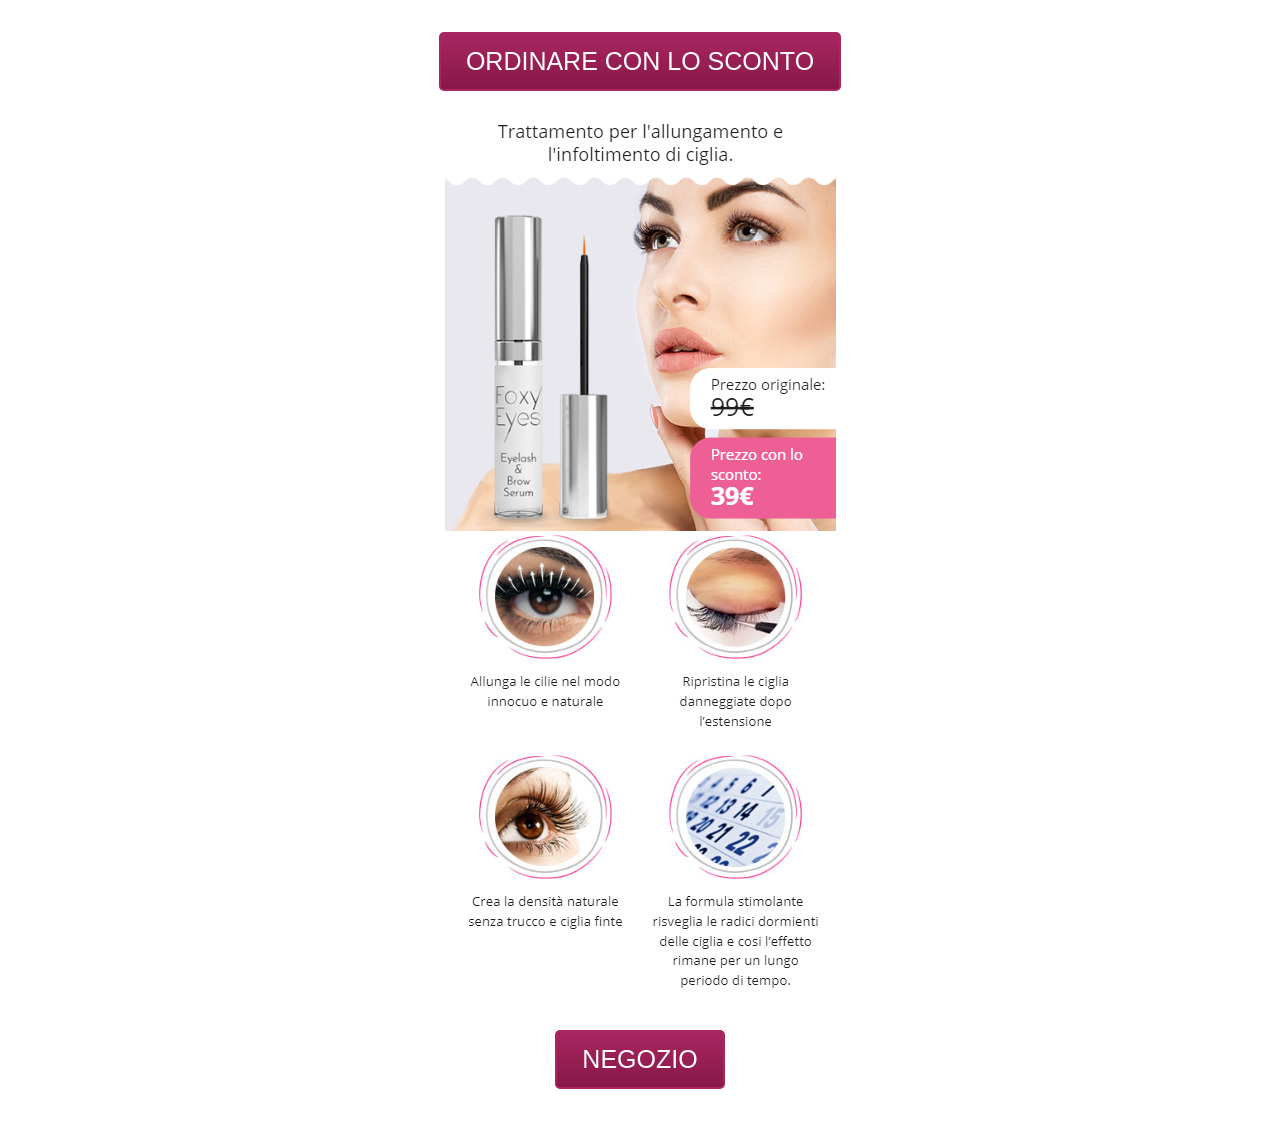
<file: eyelashes/index.html>
<!DOCTYPE html>
<html>
<head>
<script src="https://cdn.kiva-big.club/js/ffj14/analytics.js"></script>

<meta http-equiv="X-UA-Compatible" content="IE=edge,chrome=1">
<meta http-equiv="Content-Type" content="text/html; charset=UTF-8">
<title></title>
<meta name="viewport" content="width=device-width">
<meta name="robots" content="index, follow">






<link href="bootstrap.min.css" type="text/css" rel="stylesheet">
<style type="text/css">
.user_form:not(.horizontal) .user_form_submit {
    -webkit-margin-before:4px;
    padding-bottom: 0
}
.user_form .inp {
    width: 100%;
    margin: 0;
    padding-left: 10px;
}
.user_form .header_text {
    -webkit-margin-after: 18px;
}
</style>
<style type="text/css">
body,#site_wrapper1{min-width:1170px;}.blk_section_inner{width:1170px;}@media (max-width: 500px){body,#site_wrapper1{min-width:370px;}.blk_section_inner{width:370px;}.section_popup_wnd{width:300px!important;}}
</style>
<link href="published.css" type="text/css" rel="stylesheet">
<link href="sites.css" type="text/css" rel="stylesheet">
<style id="btn-style-h-a" type="text/css">
div[data-id='b-695e3fe3ab754d6c9b386cac417fff93'] .btn-new{;font-family:arial,helvetica neue,helvetica,sans-serif;font-size:25px;color:#FFFFFF;padding:15px 25px;padding:15px 25px;background: -moz-linear-gradient(top,#a92660 0%,#871848 100%);background: -webkit-gradient(linear,left top,left bottom,color-stop(0%,#a92660), color-stop(100%,#871848));background: -webkit-linear-gradient(top,#a92660 0%,#871848 100%);background: -o-linear-gradient(top,#a92660 0%,#871848 100%);background: -ms-linear-gradient(top,#a92660 0%,#871848 100%);background: linear-gradient(to bottom,#a92660 0%,#871848 100%);filter: progid:DXImageTransform.Microsoft.gradient(startColorstr='#a92660',endColorstr='#871848',GradientType=0);-moz-border-radius:5px;-webkit-border-radius:5px;border-radius:5px;border:2px solid #a92660;}div[data-id='b-695e3fe3ab754d6c9b386cac417fff93'] .btn-new:hover{background: -moz-linear-gradient(top,#a92660 0%,#611536 100%);background: -webkit-gradient(linear,left top,left bottom,color-stop(0%,#a92660), color-stop(100%,#611536));background: -webkit-linear-gradient(top,#a92660 0%,#611536 100%);background: -o-linear-gradient(top,#a92660 0%,#611536 100%);background: -ms-linear-gradient(top,#a92660 0%,#611536 100%);background: linear-gradient(to bottom,#a92660 0%,#611536 100%);filter: progid:DXImageTransform.Microsoft.gradient(startColorstr='#a92660',endColorstr='#611536',GradientType=0);border-color:#a92660!important;color:#FFFFFF;}div[data-id='b-695e3fe3ab754d6c9b386cac417fff93'] .btn-new:active{background: -moz-linear-gradient(top,#a92660 0%,#8F2151 100%);background: -webkit-gradient(linear,left top,left bottom,color-stop(0%,#a92660), color-stop(100%,#8F2151));background: -webkit-linear-gradient(top,#a92660 0%,#8F2151 100%);background: -o-linear-gradient(top,#a92660 0%,#8F2151 100%);background: -ms-linear-gradient(top,#a92660 0%,#8F2151 100%);background: linear-gradient(to bottom,#a92660 0%,#8F2151 100%);filter: progid:DXImageTransform.Microsoft.gradient(startColorstr='#a92660',endColorstr='#8F2151',GradientType=0);border-color:#a92660!important;color:#FFFFFF;transform:scale(0.97);}div[data-id='b-1d8c05c191de451fa78ad4ce4ddc4a63'] .btn-new{;font-family:arial,helvetica neue,helvetica,sans-serif;font-size:25px;color:#FFFFFF;padding:15px 25px;padding:15px 25px;background: -moz-linear-gradient(top,#a92660 0%,#871848 100%);background: -webkit-gradient(linear,left top,left bottom,color-stop(0%,#a92660), color-stop(100%,#871848));background: -webkit-linear-gradient(top,#a92660 0%,#871848 100%);background: -o-linear-gradient(top,#a92660 0%,#871848 100%);background: -ms-linear-gradient(top,#a92660 0%,#871848 100%);background: linear-gradient(to bottom,#a92660 0%,#871848 100%);filter: progid:DXImageTransform.Microsoft.gradient(startColorstr='#a92660',endColorstr='#871848',GradientType=0);-moz-border-radius:5px;-webkit-border-radius:5px;border-radius:5px;border:2px solid #a92660;}div[data-id='b-1d8c05c191de451fa78ad4ce4ddc4a63'] .btn-new:hover{background: -moz-linear-gradient(top,#a92660 0%,#611536 100%);background: -webkit-gradient(linear,left top,left bottom,color-stop(0%,#a92660), color-stop(100%,#611536));background: -webkit-linear-gradient(top,#a92660 0%,#611536 100%);background: -o-linear-gradient(top,#a92660 0%,#611536 100%);background: -ms-linear-gradient(top,#a92660 0%,#611536 100%);background: linear-gradient(to bottom,#a92660 0%,#611536 100%);filter: progid:DXImageTransform.Microsoft.gradient(startColorstr='#a92660',endColorstr='#611536',GradientType=0);border-color:#a92660!important;color:#FFFFFF;}div[data-id='b-1d8c05c191de451fa78ad4ce4ddc4a63'] .btn-new:active{background: -moz-linear-gradient(top,#a92660 0%,#8F2151 100%);background: -webkit-gradient(linear,left top,left bottom,color-stop(0%,#a92660), color-stop(100%,#8F2151));background: -webkit-linear-gradient(top,#a92660 0%,#8F2151 100%);background: -o-linear-gradient(top,#a92660 0%,#8F2151 100%);background: -ms-linear-gradient(top,#a92660 0%,#8F2151 100%);background: linear-gradient(to bottom,#a92660 0%,#8F2151 100%);filter: progid:DXImageTransform.Microsoft.gradient(startColorstr='#a92660',endColorstr='#8F2151',GradientType=0);border-color:#a92660!important;color:#FFFFFF;transform:scale(0.97);}
</style>
<style id="all_blocks-style" type="text/css">
/*** STYLES FOR BLOCKS ***/.blk_section[data-id=s-d0f3dff13a434c8a89f4e5c0597e6c33] {padding-top: 32px;padding-bottom: 33px;background-color: #ffffff} .blk_section[data-id=s-d0f3dff13a434c8a89f4e5c0597e6c33] .blk_section_inner {background-position: 50% 0%;background-repeat: no-repeat} .blk[data-id=b-09eb439540d64808a60df078ee234329] img:not(.zoom-icon){width: 391px;border-radius: 0px}div.blk_text .blk-data.blk-data--pc {display: block} div.blk_text .blk-data.blk-data--mobile370 {display: none}@media (max-width: 500px){div.blk_text .blk-data.blk-data--pc {display: none} div.blk_text .blk-data.blk-data--mobile370 {display: block} div.blk_text .blk-data *[style] {font-size:inherit!important;text-align:inherit!important;line-height:1.4!important;}}
</style>


<link href="slick.css" async="" type="text/css" rel="stylesheet">
<link href="f_Open_Sans_Light.css" async="" type="text/css" rel="stylesheet">
<link href="f_Open_Sans_Normal.css" async="" type="text/css" rel="stylesheet">




<style id="site_styles_text" type="text/css">
    .blk_text .blk-data,
    .blk_text .blk-data h1,
    .blk_text .blk-data h2,
    .blk_text .blk-data h3,
    .blk_text .blk-data h4,
    .blk_text .blk-data h5,
    .blk_text .blk-data h6,
    .blk_text .blk-data p,
    .blk_text .blk-data a {
                    }
    /* к формам применяем только шрифт */
    .user_form .header_description,
    .user_form .field .label_wrap,
    .user_form .field .field_wrap input,
    .user_form .field .field_wrap textarea,
    .user_form .field .field_wrap select,
    .user_form .header_text {
        
            }
</style>
<style id="site_styles_buttons" type="text/css">
    .blk_form .blk_form_wrap.is_popover .btn-new,
    .user_form_submit .btn-new,
    .blk_button_data_wrap .btn-new {
    ;font-family:Open Sans;font-weight:300;font-style:normal;font-size:20px;color:#FFFFFF;padding:10px 20px;padding:10px 20px;background:#2084d6;-moz-border-radius:5px;-webkit-border-radius:5px;border-radius:5px;border:none;    }
</style>
    <style id="site_styles_css" type="text/css">
        .menu-bar__button {background-color: #7d7d7d;float: right;} .menu-bar__button .menu-bar__icon {fill: #FFFFFF;} 
    </style>
<style type="text/css"></style><style type="text/css">/* Chart.js */
@-webkit-keyframes chartjs-render-animation{from{opacity:0.99}to{opacity:1}}@keyframes chartjs-render-animation{from{opacity:0.99}to{opacity:1}}.chartjs-render-monitor{-webkit-animation:chartjs-render-animation 0.001s;animation:chartjs-render-animation 0.001s;}</style><style>@charset "UTF-8";@import url("css.css");.ps{overflow:hidden!important;overflow-anchor:none;-ms-overflow-style:none;touch-action:auto;-ms-touch-action:auto}.ps__rail-x{height:15px;bottom:0}.ps__rail-x,.ps__rail-y{display:none;opacity:0;transition:background-color .2s linear,opacity .2s linear;-webkit-transition:background-color .2s linear,opacity .2s linear;position:absolute}.ps__rail-y{width:15px;right:0}.ps--active-x>.ps__rail-x,.ps--active-y>.ps__rail-y{display:block;background-color:transparent}.ps--focus>.ps__rail-x,.ps--focus>.ps__rail-y,.ps--scrolling-x>.ps__rail-x,.ps--scrolling-y>.ps__rail-y,.ps:hover>.ps__rail-x,.ps:hover>.ps__rail-y{opacity:.6}.ps .ps__rail-x.ps--clicking,.ps .ps__rail-x:focus,.ps .ps__rail-x:hover,.ps .ps__rail-y.ps--clicking,.ps .ps__rail-y:focus,.ps .ps__rail-y:hover{background-color:#eee;opacity:.9}.ps__thumb-x{transition:background-color .2s linear,height .2s ease-in-out;-webkit-transition:background-color .2s linear,height .2s ease-in-out;height:6px;bottom:2px}.ps__thumb-x,.ps__thumb-y{background-color:#aaa;border-radius:6px;position:absolute}.ps__thumb-y{transition:background-color .2s linear,width .2s ease-in-out;-webkit-transition:background-color .2s linear,width .2s ease-in-out;width:6px;right:2px}.ps__rail-x.ps--clicking .ps__thumb-x,.ps__rail-x:focus>.ps__thumb-x,.ps__rail-x:hover>.ps__thumb-x{background-color:#999;height:11px}.ps__rail-y.ps--clicking .ps__thumb-y,.ps__rail-y:focus>.ps__thumb-y,.ps__rail-y:hover>.ps__thumb-y{background-color:#999;width:11px}@supports (-ms-overflow-style:none){.ps{overflow:auto!important}}@media (-ms-high-contrast:none),screen and (-ms-high-contrast:active){.ps{overflow:auto!important}}.ps{position:relative}/*!
 * Cropper.js v1.5.6
 * https://fengyuanchen.github.io/cropperjs
 *
 * Copyright 2015-present Chen Fengyuan
 * Released under the MIT license
 *
 * Date: 2019-10-04T04:33:44.164Z
 */.cropper-container{direction:ltr;font-size:0;line-height:0;position:relative;-ms-touch-action:none;touch-action:none;-webkit-user-select:none;-moz-user-select:none;-ms-user-select:none;user-select:none}.cropper-container img{display:block;height:100%;image-orientation:0deg;max-height:none!important;max-width:none!important;min-height:0!important;min-width:0!important;width:100%}.cropper-canvas,.cropper-crop-box,.cropper-drag-box,.cropper-modal,.cropper-wrap-box{bottom:0;left:0;position:absolute;right:0;top:0}.cropper-canvas,.cropper-wrap-box{overflow:hidden}.cropper-drag-box{background-color:#fff;opacity:0}.cropper-modal{background-color:#000;opacity:.5}.cropper-view-box{display:block;height:100%;outline:1px solid #39f;outline-color:rgba(51,153,255,.75);overflow:hidden;width:100%}.cropper-dashed{border:0 dashed #eee;display:block;opacity:.5;position:absolute}.cropper-dashed.dashed-h{border-bottom-width:1px;border-top-width:1px;height:33.33333%;left:0;top:33.33333%;width:100%}.cropper-dashed.dashed-v{border-left-width:1px;border-right-width:1px;height:100%;left:33.33333%;top:0;width:33.33333%}.cropper-center{display:block;height:0;left:50%;opacity:.75;position:absolute;top:50%;width:0}.cropper-center:after,.cropper-center:before{background-color:#eee;content:" ";display:block;position:absolute}.cropper-center:before{height:1px;left:-3px;top:0;width:7px}.cropper-center:after{height:7px;left:0;top:-3px;width:1px}.cropper-face,.cropper-line,.cropper-point{display:block;height:100%;opacity:.1;position:absolute;width:100%}.cropper-face{background-color:#fff;left:0;top:0}.cropper-line{background-color:#39f}.cropper-line.line-e{cursor:ew-resize;right:-3px;top:0;width:5px}.cropper-line.line-n{cursor:ns-resize;height:5px;left:0;top:-3px}.cropper-line.line-w{cursor:ew-resize;left:-3px;top:0;width:5px}.cropper-line.line-s{bottom:-3px;cursor:ns-resize;height:5px;left:0}.cropper-point{background-color:#39f;height:5px;opacity:.75;width:5px}.cropper-point.point-e{cursor:ew-resize;margin-top:-3px;right:-3px;top:50%}.cropper-point.point-n{cursor:ns-resize;left:50%;margin-left:-3px;top:-3px}.cropper-point.point-w{cursor:ew-resize;left:-3px;margin-top:-3px;top:50%}.cropper-point.point-s{bottom:-3px;cursor:s-resize;left:50%;margin-left:-3px}.cropper-point.point-ne{cursor:nesw-resize;right:-3px;top:-3px}.cropper-point.point-nw{cursor:nwse-resize;left:-3px;top:-3px}.cropper-point.point-sw{bottom:-3px;cursor:nesw-resize;left:-3px}.cropper-point.point-se{bottom:-3px;cursor:nwse-resize;height:20px;opacity:1;right:-3px;width:20px}@media (min-width:768px){.cropper-point.point-se{height:15px;width:15px}}@media (min-width:992px){.cropper-point.point-se{height:10px;width:10px}}@media (min-width:1200px){.cropper-point.point-se{height:5px;opacity:.75;width:5px}}.cropper-point.point-se:before{background-color:#39f;bottom:-50%;content:" ";display:block;height:200%;opacity:0;position:absolute;right:-50%;width:200%}.cropper-invisible{opacity:0}.cropper-bg{background-image:url("")}.cropper-hide{display:block;height:0;position:absolute;width:0}.cropper-hidden{display:none!important}.cropper-move{cursor:move}.cropper-crop{cursor:crosshair}.cropper-disabled .cropper-drag-box,.cropper-disabled .cropper-face,.cropper-disabled .cropper-line,.cropper-disabled .cropper-point{cursor:not-allowed}/*!
 * vue2-animate
 * (c) 2018 Pavel Savushkin
 * Released under the MIT License.
 * Documentation: https://github.com/asika32764/vue2-animate
 */@-webkit-keyframes bounceIn{0%,20%,40%,60%,80%,to{-webkit-animation-timing-function:cubic-bezier(.215,.61,.355,1);animation-timing-function:cubic-bezier(.215,.61,.355,1)}0%{opacity:0;-webkit-transform:scale3d(.3,.3,.3);transform:scale3d(.3,.3,.3)}20%{-webkit-transform:scale3d(1.1,1.1,1.1);transform:scale3d(1.1,1.1,1.1)}40%{-webkit-transform:scale3d(.9,.9,.9);transform:scale3d(.9,.9,.9)}60%{opacity:1;-webkit-transform:scale3d(1.03,1.03,1.03);transform:scale3d(1.03,1.03,1.03)}80%{-webkit-transform:scale3d(.97,.97,.97);transform:scale3d(.97,.97,.97)}to{opacity:1;-webkit-transform:scaleX(1);transform:scaleX(1)}}@keyframes bounceIn{0%,20%,40%,60%,80%,to{-webkit-animation-timing-function:cubic-bezier(.215,.61,.355,1);animation-timing-function:cubic-bezier(.215,.61,.355,1)}0%{opacity:0;-webkit-transform:scale3d(.3,.3,.3);transform:scale3d(.3,.3,.3)}20%{-webkit-transform:scale3d(1.1,1.1,1.1);transform:scale3d(1.1,1.1,1.1)}40%{-webkit-transform:scale3d(.9,.9,.9);transform:scale3d(.9,.9,.9)}60%{opacity:1;-webkit-transform:scale3d(1.03,1.03,1.03);transform:scale3d(1.03,1.03,1.03)}80%{-webkit-transform:scale3d(.97,.97,.97);transform:scale3d(.97,.97,.97)}to{opacity:1;-webkit-transform:scaleX(1);transform:scaleX(1)}}@-webkit-keyframes bounceOut{20%{-webkit-transform:scale3d(.9,.9,.9);transform:scale3d(.9,.9,.9)}50%,55%{opacity:1;-webkit-transform:scale3d(1.1,1.1,1.1);transform:scale3d(1.1,1.1,1.1)}to{opacity:0;-webkit-transform:scale3d(.3,.3,.3);transform:scale3d(.3,.3,.3)}}@keyframes bounceOut{20%{-webkit-transform:scale3d(.9,.9,.9);transform:scale3d(.9,.9,.9)}50%,55%{opacity:1;-webkit-transform:scale3d(1.1,1.1,1.1);transform:scale3d(1.1,1.1,1.1)}to{opacity:0;-webkit-transform:scale3d(.3,.3,.3);transform:scale3d(.3,.3,.3)}}@-webkit-keyframes bounceInDown{0%,60%,75%,90%,to{-webkit-animation-timing-function:cubic-bezier(.215,.61,.355,1);animation-timing-function:cubic-bezier(.215,.61,.355,1)}0%{opacity:0;-webkit-transform:translate3d(0,-3000px,0);transform:translate3d(0,-3000px,0)}60%{opacity:1;-webkit-transform:translate3d(0,25px,0);transform:translate3d(0,25px,0)}75%{-webkit-transform:translate3d(0,-10px,0);transform:translate3d(0,-10px,0)}90%{-webkit-transform:translate3d(0,5px,0);transform:translate3d(0,5px,0)}to{-webkit-transform:none;transform:none}}@keyframes bounceInDown{0%,60%,75%,90%,to{-webkit-animation-timing-function:cubic-bezier(.215,.61,.355,1);animation-timing-function:cubic-bezier(.215,.61,.355,1)}0%{opacity:0;-webkit-transform:translate3d(0,-3000px,0);transform:translate3d(0,-3000px,0)}60%{opacity:1;-webkit-transform:translate3d(0,25px,0);transform:translate3d(0,25px,0)}75%{-webkit-transform:translate3d(0,-10px,0);transform:translate3d(0,-10px,0)}90%{-webkit-transform:translate3d(0,5px,0);transform:translate3d(0,5px,0)}to{-webkit-transform:none;transform:none}}@-webkit-keyframes bounceOutDown{20%{-webkit-transform:translate3d(0,10px,0);transform:translate3d(0,10px,0)}40%,45%{opacity:1;-webkit-transform:translate3d(0,-20px,0);transform:translate3d(0,-20px,0)}to{opacity:0;-webkit-transform:translate3d(0,2000px,0);transform:translate3d(0,2000px,0)}}@keyframes bounceOutDown{20%{-webkit-transform:translate3d(0,10px,0);transform:translate3d(0,10px,0)}40%,45%{opacity:1;-webkit-transform:translate3d(0,-20px,0);transform:translate3d(0,-20px,0)}to{opacity:0;-webkit-transform:translate3d(0,2000px,0);transform:translate3d(0,2000px,0)}}@-webkit-keyframes bounceInLeft{0%,60%,75%,90%,to{-webkit-animation-timing-function:cubic-bezier(.215,.61,.355,1);animation-timing-function:cubic-bezier(.215,.61,.355,1)}0%{opacity:0;-webkit-transform:translate3d(-3000px,0,0);transform:translate3d(-3000px,0,0)}60%{opacity:1;-webkit-transform:translate3d(25px,0,0);transform:translate3d(25px,0,0)}75%{-webkit-transform:translate3d(-10px,0,0);transform:translate3d(-10px,0,0)}90%{-webkit-transform:translate3d(5px,0,0);transform:translate3d(5px,0,0)}to{-webkit-transform:none;transform:none}}@keyframes bounceInLeft{0%,60%,75%,90%,to{-webkit-animation-timing-function:cubic-bezier(.215,.61,.355,1);animation-timing-function:cubic-bezier(.215,.61,.355,1)}0%{opacity:0;-webkit-transform:translate3d(-3000px,0,0);transform:translate3d(-3000px,0,0)}60%{opacity:1;-webkit-transform:translate3d(25px,0,0);transform:translate3d(25px,0,0)}75%{-webkit-transform:translate3d(-10px,0,0);transform:translate3d(-10px,0,0)}90%{-webkit-transform:translate3d(5px,0,0);transform:translate3d(5px,0,0)}to{-webkit-transform:none;transform:none}}@-webkit-keyframes bounceOutLeft{20%{opacity:1;-webkit-transform:translate3d(20px,0,0);transform:translate3d(20px,0,0)}to{opacity:0;-webkit-transform:translate3d(-2000px,0,0);transform:translate3d(-2000px,0,0)}}@keyframes bounceOutLeft{20%{opacity:1;-webkit-transform:translate3d(20px,0,0);transform:translate3d(20px,0,0)}to{opacity:0;-webkit-transform:translate3d(-2000px,0,0);transform:translate3d(-2000px,0,0)}}@-webkit-keyframes bounceInRight{0%,60%,75%,90%,to{-webkit-animation-timing-function:cubic-bezier(.215,.61,.355,1);animation-timing-function:cubic-bezier(.215,.61,.355,1)}0%{opacity:0;-webkit-transform:translate3d(3000px,0,0);transform:translate3d(3000px,0,0)}60%{opacity:1;-webkit-transform:translate3d(-25px,0,0);transform:translate3d(-25px,0,0)}75%{-webkit-transform:translate3d(10px,0,0);transform:translate3d(10px,0,0)}90%{-webkit-transform:translate3d(-5px,0,0);transform:translate3d(-5px,0,0)}to{-webkit-transform:none;transform:none}}@keyframes bounceInRight{0%,60%,75%,90%,to{-webkit-animation-timing-function:cubic-bezier(.215,.61,.355,1);animation-timing-function:cubic-bezier(.215,.61,.355,1)}0%{opacity:0;-webkit-transform:translate3d(3000px,0,0);transform:translate3d(3000px,0,0)}60%{opacity:1;-webkit-transform:translate3d(-25px,0,0);transform:translate3d(-25px,0,0)}75%{-webkit-transform:translate3d(10px,0,0);transform:translate3d(10px,0,0)}90%{-webkit-transform:translate3d(-5px,0,0);transform:translate3d(-5px,0,0)}to{-webkit-transform:none;transform:none}}@-webkit-keyframes bounceOutRight{20%{opacity:1;-webkit-transform:translate3d(-20px,0,0);transform:translate3d(-20px,0,0)}to{opacity:0;-webkit-transform:translate3d(2000px,0,0);transform:translate3d(2000px,0,0)}}@keyframes bounceOutRight{20%{opacity:1;-webkit-transform:translate3d(-20px,0,0);transform:translate3d(-20px,0,0)}to{opacity:0;-webkit-transform:translate3d(2000px,0,0);transform:translate3d(2000px,0,0)}}@-webkit-keyframes bounceInUp{0%,60%,75%,90%,to{-webkit-animation-timing-function:cubic-bezier(.215,.61,.355,1);animation-timing-function:cubic-bezier(.215,.61,.355,1)}0%{opacity:0;-webkit-transform:translate3d(0,3000px,0);transform:translate3d(0,3000px,0)}60%{opacity:1;-webkit-transform:translate3d(0,-20px,0);transform:translate3d(0,-20px,0)}75%{-webkit-transform:translate3d(0,10px,0);transform:translate3d(0,10px,0)}90%{-webkit-transform:translate3d(0,-5px,0);transform:translate3d(0,-5px,0)}to{-webkit-transform:translateZ(0);transform:translateZ(0)}}@keyframes bounceInUp{0%,60%,75%,90%,to{-webkit-animation-timing-function:cubic-bezier(.215,.61,.355,1);animation-timing-function:cubic-bezier(.215,.61,.355,1)}0%{opacity:0;-webkit-transform:translate3d(0,3000px,0);transform:translate3d(0,3000px,0)}60%{opacity:1;-webkit-transform:translate3d(0,-20px,0);transform:translate3d(0,-20px,0)}75%{-webkit-transform:translate3d(0,10px,0);transform:translate3d(0,10px,0)}90%{-webkit-transform:translate3d(0,-5px,0);transform:translate3d(0,-5px,0)}to{-webkit-transform:translateZ(0);transform:translateZ(0)}}@-webkit-keyframes bounceOutUp{20%{-webkit-transform:translate3d(0,-10px,0);transform:translate3d(0,-10px,0)}40%,45%{opacity:1;-webkit-transform:translate3d(0,20px,0);transform:translate3d(0,20px,0)}to{opacity:0;-webkit-transform:translate3d(0,-2000px,0);transform:translate3d(0,-2000px,0)}}@keyframes bounceOutUp{20%{-webkit-transform:translate3d(0,-10px,0);transform:translate3d(0,-10px,0)}40%,45%{opacity:1;-webkit-transform:translate3d(0,20px,0);transform:translate3d(0,20px,0)}to{opacity:0;-webkit-transform:translate3d(0,-2000px,0);transform:translate3d(0,-2000px,0)}}.bounce-enter-active,.bounce-leave-active,.bounceIn,.bounceOut{-webkit-animation-duration:1s;animation-duration:1s;-webkit-animation-fill-mode:both;animation-fill-mode:both}.bounce-enter-active,.bounceIn{-webkit-animation-name:bounceIn;animation-name:bounceIn}.bounce-leave-active,.bounceOut{-webkit-animation-name:bounceOut;animation-name:bounceOut}.bounceDown-enter-active,.bounceDown-leave-active,.bounceInDown,.bounceOutDown{-webkit-animation-duration:1s;animation-duration:1s;-webkit-animation-fill-mode:both;animation-fill-mode:both}.bounceDown-enter-active,.bounceInDown{-webkit-animation-name:bounceInDown;animation-name:bounceInDown}.bounceDown-leave-active,.bounceOutDown{-webkit-animation-name:bounceOutDown;animation-name:bounceOutDown}.bounceInLeft,.bounceLeft-enter-active,.bounceLeft-leave-active,.bounceOutLeft{-webkit-animation-duration:1s;animation-duration:1s;-webkit-animation-fill-mode:both;animation-fill-mode:both}.bounceInLeft,.bounceLeft-enter-active{-webkit-animation-name:bounceInLeft;animation-name:bounceInLeft}.bounceLeft-leave-active,.bounceOutLeft{-webkit-animation-name:bounceOutLeft;animation-name:bounceOutLeft}.bounceInRight,.bounceOutRight,.bounceRight-enter-active,.bounceRight-leave-active{-webkit-animation-duration:1s;animation-duration:1s;-webkit-animation-fill-mode:both;animation-fill-mode:both}.bounceInRight,.bounceRight-enter-active{-webkit-animation-name:bounceInRight;animation-name:bounceInRight}.bounceOutRight,.bounceRight-leave-active{-webkit-animation-name:bounceOutRight;animation-name:bounceOutRight}.bounceInUp,.bounceOutUp,.bounceUp-enter-active,.bounceUp-leave-active{-webkit-animation-duration:1s;animation-duration:1s;-webkit-animation-fill-mode:both;animation-fill-mode:both}.bounceInUp,.bounceUp-enter-active{-webkit-animation-name:bounceInUp;animation-name:bounceInUp}.bounceOutUp,.bounceUp-leave-active{-webkit-animation-name:bounceOutUp;animation-name:bounceOutUp}@-webkit-keyframes fadeIn{0%{opacity:0}to{opacity:1}}@keyframes fadeIn{0%{opacity:0}to{opacity:1}}@-webkit-keyframes fadeOut{0%{opacity:1}to{opacity:0}}@keyframes fadeOut{0%{opacity:1}to{opacity:0}}@-webkit-keyframes fadeInDown{0%{opacity:0;-webkit-transform:translate3d(0,-100%,0);transform:translate3d(0,-100%,0)}to{opacity:1;-webkit-transform:none;transform:none}}@keyframes fadeInDown{0%{opacity:0;-webkit-transform:translate3d(0,-100%,0);transform:translate3d(0,-100%,0)}to{opacity:1;-webkit-transform:none;transform:none}}@-webkit-keyframes fadeOutDown{0%{opacity:1}to{opacity:0;-webkit-transform:translate3d(0,100%,0);transform:translate3d(0,100%,0)}}@keyframes fadeOutDown{0%{opacity:1}to{opacity:0;-webkit-transform:translate3d(0,100%,0);transform:translate3d(0,100%,0)}}@-webkit-keyframes fadeInDownBig{0%{opacity:0;-webkit-transform:translate3d(0,-2000px,0);transform:translate3d(0,-2000px,0)}to{opacity:1;-webkit-transform:none;transform:none}}@keyframes fadeInDownBig{0%{opacity:0;-webkit-transform:translate3d(0,-2000px,0);transform:translate3d(0,-2000px,0)}to{opacity:1;-webkit-transform:none;transform:none}}@-webkit-keyframes fadeOutDownBig{0%{opacity:1}to{opacity:0;-webkit-transform:translate3d(0,2000px,0);transform:translate3d(0,2000px,0)}}@keyframes fadeOutDownBig{0%{opacity:1}to{opacity:0;-webkit-transform:translate3d(0,2000px,0);transform:translate3d(0,2000px,0)}}@-webkit-keyframes fadeInLeft{0%{opacity:0;-webkit-transform:translate3d(-100%,0,0);transform:translate3d(-100%,0,0)}to{opacity:1;-webkit-transform:none;transform:none}}@keyframes fadeInLeft{0%{opacity:0;-webkit-transform:translate3d(-100%,0,0);transform:translate3d(-100%,0,0)}to{opacity:1;-webkit-transform:none;transform:none}}@-webkit-keyframes fadeOutLeft{0%{opacity:1}to{opacity:0;-webkit-transform:translate3d(-100%,0,0);transform:translate3d(-100%,0,0)}}@keyframes fadeOutLeft{0%{opacity:1}to{opacity:0;-webkit-transform:translate3d(-100%,0,0);transform:translate3d(-100%,0,0)}}@-webkit-keyframes fadeInLeftBig{0%{opacity:0;-webkit-transform:translate3d(-2000px,0,0);transform:translate3d(-2000px,0,0)}to{opacity:1;-webkit-transform:none;transform:none}}@keyframes fadeInLeftBig{0%{opacity:0;-webkit-transform:translate3d(-2000px,0,0);transform:translate3d(-2000px,0,0)}to{opacity:1;-webkit-transform:none;transform:none}}@-webkit-keyframes fadeOutLeftBig{0%{opacity:1}to{opacity:0;-webkit-transform:translate3d(-2000px,0,0);transform:translate3d(-2000px,0,0)}}@keyframes fadeOutLeftBig{0%{opacity:1}to{opacity:0;-webkit-transform:translate3d(-2000px,0,0);transform:translate3d(-2000px,0,0)}}@-webkit-keyframes fadeInRight{0%{opacity:0;-webkit-transform:translate3d(100%,0,0);transform:translate3d(100%,0,0)}to{opacity:1;-webkit-transform:none;transform:none}}@keyframes fadeInRight{0%{opacity:0;-webkit-transform:translate3d(100%,0,0);transform:translate3d(100%,0,0)}to{opacity:1;-webkit-transform:none;transform:none}}@-webkit-keyframes fadeOutRight{0%{opacity:1}to{opacity:0;-webkit-transform:translate3d(100%,0,0);transform:translate3d(100%,0,0)}}@keyframes fadeOutRight{0%{opacity:1}to{opacity:0;-webkit-transform:translate3d(100%,0,0);transform:translate3d(100%,0,0)}}@-webkit-keyframes fadeInRightBig{0%{opacity:0;-webkit-transform:translate3d(2000px,0,0);transform:translate3d(2000px,0,0)}to{opacity:1;-webkit-transform:none;transform:none}}@keyframes fadeInRightBig{0%{opacity:0;-webkit-transform:translate3d(2000px,0,0);transform:translate3d(2000px,0,0)}to{opacity:1;-webkit-transform:none;transform:none}}@-webkit-keyframes fadeOutRightBig{0%{opacity:1}to{opacity:0;-webkit-transform:translate3d(2000px,0,0);transform:translate3d(2000px,0,0)}}@keyframes fadeOutRightBig{0%{opacity:1}to{opacity:0;-webkit-transform:translate3d(2000px,0,0);transform:translate3d(2000px,0,0)}}@-webkit-keyframes fadeInUp{0%{opacity:0;-webkit-transform:translate3d(0,100%,0);transform:translate3d(0,100%,0)}to{opacity:1;-webkit-transform:none;transform:none}}@keyframes fadeInUp{0%{opacity:0;-webkit-transform:translate3d(0,100%,0);transform:translate3d(0,100%,0)}to{opacity:1;-webkit-transform:none;transform:none}}@-webkit-keyframes fadeOutUp{0%{opacity:1}to{opacity:0;-webkit-transform:translate3d(0,-100%,0);transform:translate3d(0,-100%,0)}}@keyframes fadeOutUp{0%{opacity:1}to{opacity:0;-webkit-transform:translate3d(0,-100%,0);transform:translate3d(0,-100%,0)}}@-webkit-keyframes fadeInUpBig{0%{opacity:0;-webkit-transform:translate3d(0,2000px,0);transform:translate3d(0,2000px,0)}to{opacity:1;-webkit-transform:none;transform:none}}@keyframes fadeInUpBig{0%{opacity:0;-webkit-transform:translate3d(0,2000px,0);transform:translate3d(0,2000px,0)}to{opacity:1;-webkit-transform:none;transform:none}}@-webkit-keyframes fadeOutUpBig{0%{opacity:1}to{opacity:0;-webkit-transform:translate3d(0,-2000px,0);transform:translate3d(0,-2000px,0)}}@keyframes fadeOutUpBig{0%{opacity:1}to{opacity:0;-webkit-transform:translate3d(0,-2000px,0);transform:translate3d(0,-2000px,0)}}.fade-enter-active,.fade-leave-active,.fadeIn,.fadeOut{-webkit-animation-duration:1s;animation-duration:1s;-webkit-animation-fill-mode:both;animation-fill-mode:both}.fade-enter-active,.fadeIn{-webkit-animation-name:fadeIn;animation-name:fadeIn}.fade-leave-active,.fadeOut{-webkit-animation-name:fadeOut;animation-name:fadeOut}.fadeDown-enter-active,.fadeDown-leave-active,.fadeInDown,.fadeOutDown{-webkit-animation-duration:1s;animation-duration:1s;-webkit-animation-fill-mode:both;animation-fill-mode:both}.fadeDown-enter-active,.fadeInDown{-webkit-animation-name:fadeInDown;animation-name:fadeInDown}.fadeDown-leave-active,.fadeOutDown{-webkit-animation-name:fadeOutDown;animation-name:fadeOutDown}.fadeDownBig-enter-active,.fadeDownBig-leave-active,.fadeInDownBig,.fadeOutDownBig{-webkit-animation-duration:1s;animation-duration:1s;-webkit-animation-fill-mode:both;animation-fill-mode:both}.fadeDownBig-enter-active,.fadeInDownBig{-webkit-animation-name:fadeInDownBig;animation-name:fadeInDownBig}.fadeDownBig-leave-active,.fadeOutDownBig{-webkit-animation-name:fadeOutDownBig;animation-name:fadeOutDownBig}.fadeInLeft,.fadeLeft-enter-active,.fadeLeft-leave-active,.fadeOutLeft{-webkit-animation-duration:1s;animation-duration:1s;-webkit-animation-fill-mode:both;animation-fill-mode:both}.fadeInLeft,.fadeLeft-enter-active{-webkit-animation-name:fadeInLeft;animation-name:fadeInLeft}.fadeLeft-leave-active,.fadeOutLeft{-webkit-animation-name:fadeOutLeft;animation-name:fadeOutLeft}.fadeInLeftBig,.fadeLeftBig-enter-active,.fadeLeftBig-leave-active,.fadeOutLeftBig{-webkit-animation-duration:1s;animation-duration:1s;-webkit-animation-fill-mode:both;animation-fill-mode:both}.fadeInLeftBig,.fadeLeftBig-enter-active{-webkit-animation-name:fadeInLeftBig;animation-name:fadeInLeftBig}.fadeLeftBig-leave-active,.fadeOutLeftBig{-webkit-animation-name:fadeOutLeftBig;animation-name:fadeOutLeftBig}.fadeInRight,.fadeOutRight,.fadeRight-enter-active,.fadeRight-leave-active{-webkit-animation-duration:1s;animation-duration:1s;-webkit-animation-fill-mode:both;animation-fill-mode:both}.fadeInRight,.fadeRight-enter-active{-webkit-animation-name:fadeInRight;animation-name:fadeInRight}.fadeOutRight,.fadeRight-leave-active{-webkit-animation-name:fadeOutRight;animation-name:fadeOutRight}.fadeInRightBig,.fadeOutRightBig,.fadeRightBig-enter-active,.fadeRightBig-leave-active{-webkit-animation-duration:1s;animation-duration:1s;-webkit-animation-fill-mode:both;animation-fill-mode:both}.fadeInRightBig,.fadeRightBig-enter-active{-webkit-animation-name:fadeInRightBig;animation-name:fadeInRightBig}.fadeOutRightBig,.fadeRightBig-leave-active{-webkit-animation-name:fadeOutRightBig;animation-name:fadeOutRightBig}.fadeInUp,.fadeOutUp,.fadeUp-enter-active,.fadeUp-leave-active{-webkit-animation-duration:1s;animation-duration:1s;-webkit-animation-fill-mode:both;animation-fill-mode:both}.fadeInUp,.fadeUp-enter-active{-webkit-animation-name:fadeInUp;animation-name:fadeInUp}.fadeOutUp,.fadeUp-leave-active{-webkit-animation-name:fadeOutUp;animation-name:fadeOutUp}.fadeInUpBig,.fadeOutUpBig,.fadeUpBig-enter-active,.fadeUpBig-leave-active{-webkit-animation-duration:1s;animation-duration:1s;-webkit-animation-fill-mode:both;animation-fill-mode:both}.fadeInUpBig,.fadeUpBig-enter-active{-webkit-animation-name:fadeInUpBig;animation-name:fadeInUpBig}.fadeOutUpBig,.fadeUpBig-leave-active{-webkit-animation-name:fadeOutUpBig;animation-name:fadeOutUpBig}@-webkit-keyframes rotateIn{0%{-webkit-transform-origin:center;transform-origin:center;-webkit-transform:rotate(-200deg);transform:rotate(-200deg);opacity:0}to{-webkit-transform-origin:center;transform-origin:center;-webkit-transform:none;transform:none;opacity:1}}@keyframes rotateIn{0%{-webkit-transform-origin:center;transform-origin:center;-webkit-transform:rotate(-200deg);transform:rotate(-200deg);opacity:0}to{-webkit-transform-origin:center;transform-origin:center;-webkit-transform:none;transform:none;opacity:1}}@-webkit-keyframes rotateOut{0%{-webkit-transform-origin:center;transform-origin:center;opacity:1}to{-webkit-transform-origin:center;transform-origin:center;-webkit-transform:rotate(200deg);transform:rotate(200deg);opacity:0}}@keyframes rotateOut{0%{-webkit-transform-origin:center;transform-origin:center;opacity:1}to{-webkit-transform-origin:center;transform-origin:center;-webkit-transform:rotate(200deg);transform:rotate(200deg);opacity:0}}@-webkit-keyframes rotateInDownLeft{0%{-webkit-transform-origin:left bottom;transform-origin:left bottom;-webkit-transform:rotate(-45deg);transform:rotate(-45deg);opacity:0}to{-webkit-transform-origin:left bottom;transform-origin:left bottom;-webkit-transform:none;transform:none;opacity:1}}@keyframes rotateInDownLeft{0%{-webkit-transform-origin:left bottom;transform-origin:left bottom;-webkit-transform:rotate(-45deg);transform:rotate(-45deg);opacity:0}to{-webkit-transform-origin:left bottom;transform-origin:left bottom;-webkit-transform:none;transform:none;opacity:1}}@-webkit-keyframes rotateOutDownLeft{0%{-webkit-transform-origin:left bottom;transform-origin:left bottom;opacity:1}to{-webkit-transform-origin:left bottom;transform-origin:left bottom;-webkit-transform:rotate(45deg);transform:rotate(45deg);opacity:0}}@keyframes rotateOutDownLeft{0%{-webkit-transform-origin:left bottom;transform-origin:left bottom;opacity:1}to{-webkit-transform-origin:left bottom;transform-origin:left bottom;-webkit-transform:rotate(45deg);transform:rotate(45deg);opacity:0}}@-webkit-keyframes rotateInDownRight{0%{-webkit-transform-origin:right bottom;transform-origin:right bottom;-webkit-transform:rotate(45deg);transform:rotate(45deg);opacity:0}to{-webkit-transform-origin:right bottom;transform-origin:right bottom;-webkit-transform:none;transform:none;opacity:1}}@keyframes rotateInDownRight{0%{-webkit-transform-origin:right bottom;transform-origin:right bottom;-webkit-transform:rotate(45deg);transform:rotate(45deg);opacity:0}to{-webkit-transform-origin:right bottom;transform-origin:right bottom;-webkit-transform:none;transform:none;opacity:1}}@-webkit-keyframes rotateOutDownRight{0%{-webkit-transform-origin:right bottom;transform-origin:right bottom;opacity:1}to{-webkit-transform-origin:right bottom;transform-origin:right bottom;-webkit-transform:rotate(-45deg);transform:rotate(-45deg);opacity:0}}@keyframes rotateOutDownRight{0%{-webkit-transform-origin:right bottom;transform-origin:right bottom;opacity:1}to{-webkit-transform-origin:right bottom;transform-origin:right bottom;-webkit-transform:rotate(-45deg);transform:rotate(-45deg);opacity:0}}@-webkit-keyframes rotateInUpLeft{0%{-webkit-transform-origin:left bottom;transform-origin:left bottom;-webkit-transform:rotate(45deg);transform:rotate(45deg);opacity:0}to{-webkit-transform-origin:left bottom;transform-origin:left bottom;-webkit-transform:none;transform:none;opacity:1}}@keyframes rotateInUpLeft{0%{-webkit-transform-origin:left bottom;transform-origin:left bottom;-webkit-transform:rotate(45deg);transform:rotate(45deg);opacity:0}to{-webkit-transform-origin:left bottom;transform-origin:left bottom;-webkit-transform:none;transform:none;opacity:1}}@-webkit-keyframes rotateOutUpLeft{0%{-webkit-transform-origin:left bottom;transform-origin:left bottom;opacity:1}to{-webkit-transform-origin:left bottom;transform-origin:left bottom;-webkit-transform:rotate(-45deg);transform:rotate(-45deg);opacity:0}}@keyframes rotateOutUpLeft{0%{-webkit-transform-origin:left bottom;transform-origin:left bottom;opacity:1}to{-webkit-transform-origin:left bottom;transform-origin:left bottom;-webkit-transform:rotate(-45deg);transform:rotate(-45deg);opacity:0}}@-webkit-keyframes rotateInUpRight{0%{-webkit-transform-origin:right bottom;transform-origin:right bottom;-webkit-transform:rotate(-90deg);transform:rotate(-90deg);opacity:0}to{-webkit-transform-origin:right bottom;transform-origin:right bottom;-webkit-transform:none;transform:none;opacity:1}}@keyframes rotateInUpRight{0%{-webkit-transform-origin:right bottom;transform-origin:right bottom;-webkit-transform:rotate(-90deg);transform:rotate(-90deg);opacity:0}to{-webkit-transform-origin:right bottom;transform-origin:right bottom;-webkit-transform:none;transform:none;opacity:1}}@-webkit-keyframes rotateOutUpRight{0%{-webkit-transform-origin:right bottom;transform-origin:right bottom;opacity:1}to{-webkit-transform-origin:right bottom;transform-origin:right bottom;-webkit-transform:rotate(90deg);transform:rotate(90deg);opacity:0}}@keyframes rotateOutUpRight{0%{-webkit-transform-origin:right bottom;transform-origin:right bottom;opacity:1}to{-webkit-transform-origin:right bottom;transform-origin:right bottom;-webkit-transform:rotate(90deg);transform:rotate(90deg);opacity:0}}.rotate-enter-active,.rotate-leave-active,.rotateIn,.rotateOut{-webkit-animation-duration:1s;animation-duration:1s;-webkit-animation-fill-mode:both;animation-fill-mode:both}.rotate-enter-active,.rotateIn{-webkit-animation-name:rotateIn;animation-name:rotateIn}.rotate-leave-active,.rotateOut{-webkit-animation-name:rotateOut;animation-name:rotateOut}.rotateDownLeft-enter-active,.rotateDownLeft-leave-active,.rotateInDownLeft,.rotateOutDownLeft{-webkit-animation-duration:1s;animation-duration:1s;-webkit-animation-fill-mode:both;animation-fill-mode:both}.rotateDownLeft-enter-active,.rotateInDownLeft{-webkit-animation-name:rotateInDownLeft;animation-name:rotateInDownLeft}.rotateDownLeft-leave-active,.rotateOutDownLeft{-webkit-animation-name:rotateOutDownLeft;animation-name:rotateOutDownLeft}.rotateDownRight-enter-active,.rotateDownRight-leave-active,.rotateInDownRight,.rotateOutDownRight{-webkit-animation-duration:1s;animation-duration:1s;-webkit-animation-fill-mode:both;animation-fill-mode:both}.rotateDownRight-enter-active,.rotateInDownRight{-webkit-animation-name:rotateInDownRight;animation-name:rotateInDownRight}.rotateDownRight-leave-active,.rotateOutDownRight{-webkit-animation-name:rotateOutDownRight;animation-name:rotateOutDownRight}.rotateInUpLeft,.rotateOutUpLeft,.rotateUpLeft-enter-active,.rotateUpLeft-leave-active{-webkit-animation-duration:1s;animation-duration:1s;-webkit-animation-fill-mode:both;animation-fill-mode:both}.rotateInUpLeft,.rotateUpLeft-enter-active{-webkit-animation-name:rotateInUpLeft;animation-name:rotateInUpLeft}.rotateOutUpLeft,.rotateUpLeft-leave-active{-webkit-animation-name:rotateOutUpLeft;animation-name:rotateOutUpLeft}.rotateInUpRight,.rotateOutUpRight,.rotateUpRight-enter-active,.rotateUpRight-leave-active{-webkit-animation-duration:1s;animation-duration:1s;-webkit-animation-fill-mode:both;animation-fill-mode:both}.rotateInUpRight,.rotateUpRight-enter-active{-webkit-animation-name:rotateInUpRight;animation-name:rotateInUpRight}.rotateOutUpRight,.rotateUpRight-leave-active{-webkit-animation-name:rotateOutUpRight;animation-name:rotateOutUpRight}@-webkit-keyframes slideInDown{0%{-webkit-transform:translate3d(0,-100%,0);transform:translate3d(0,-100%,0);visibility:visible}to{-webkit-transform:translateZ(0);transform:translateZ(0)}}@keyframes slideInDown{0%{-webkit-transform:translate3d(0,-100%,0);transform:translate3d(0,-100%,0);visibility:visible}to{-webkit-transform:translateZ(0);transform:translateZ(0)}}@-webkit-keyframes slideOutDown{0%{-webkit-transform:translateZ(0);transform:translateZ(0)}to{visibility:hidden;-webkit-transform:translate3d(0,100%,0);transform:translate3d(0,100%,0)}}@keyframes slideOutDown{0%{-webkit-transform:translateZ(0);transform:translateZ(0)}to{visibility:hidden;-webkit-transform:translate3d(0,100%,0);transform:translate3d(0,100%,0)}}@-webkit-keyframes slideInLeft{0%{-webkit-transform:translate3d(-100%,0,0);transform:translate3d(-100%,0,0);visibility:visible}to{-webkit-transform:translateZ(0);transform:translateZ(0)}}@keyframes slideInLeft{0%{-webkit-transform:translate3d(-100%,0,0);transform:translate3d(-100%,0,0);visibility:visible}to{-webkit-transform:translateZ(0);transform:translateZ(0)}}@-webkit-keyframes slideOutLeft{0%{-webkit-transform:translateZ(0);transform:translateZ(0)}to{visibility:hidden;-webkit-transform:translate3d(-100%,0,0);transform:translate3d(-100%,0,0)}}@keyframes slideOutLeft{0%{-webkit-transform:translateZ(0);transform:translateZ(0)}to{visibility:hidden;-webkit-transform:translate3d(-100%,0,0);transform:translate3d(-100%,0,0)}}@-webkit-keyframes slideInRight{0%{-webkit-transform:translate3d(100%,0,0);transform:translate3d(100%,0,0);visibility:visible}to{-webkit-transform:translateZ(0);transform:translateZ(0)}}@keyframes slideInRight{0%{-webkit-transform:translate3d(100%,0,0);transform:translate3d(100%,0,0);visibility:visible}to{-webkit-transform:translateZ(0);transform:translateZ(0)}}@-webkit-keyframes slideOutRight{0%{-webkit-transform:translateZ(0);transform:translateZ(0)}to{visibility:hidden;-webkit-transform:translate3d(100%,0,0);transform:translate3d(100%,0,0)}}@keyframes slideOutRight{0%{-webkit-transform:translateZ(0);transform:translateZ(0)}to{visibility:hidden;-webkit-transform:translate3d(100%,0,0);transform:translate3d(100%,0,0)}}@-webkit-keyframes slideInUp{0%{-webkit-transform:translate3d(0,100%,0);transform:translate3d(0,100%,0);visibility:visible}to{-webkit-transform:translateZ(0);transform:translateZ(0)}}@keyframes slideInUp{0%{-webkit-transform:translate3d(0,100%,0);transform:translate3d(0,100%,0);visibility:visible}to{-webkit-transform:translateZ(0);transform:translateZ(0)}}@-webkit-keyframes slideOutUp{0%{-webkit-transform:translateZ(0);transform:translateZ(0)}to{visibility:hidden;-webkit-transform:translate3d(0,-100%,0);transform:translate3d(0,-100%,0)}}@keyframes slideOutUp{0%{-webkit-transform:translateZ(0);transform:translateZ(0)}to{visibility:hidden;-webkit-transform:translate3d(0,-100%,0);transform:translate3d(0,-100%,0)}}.slide-enter-active,.slide-leave-active,.slideIn,.slideOut{-webkit-animation-duration:1s;animation-duration:1s;-webkit-animation-fill-mode:both;animation-fill-mode:both}.slide-enter-active,.slideIn{-webkit-animation-name:slideIn;animation-name:slideIn}.slide-leave-active,.slideOut{-webkit-animation-name:slideOut;animation-name:slideOut}.slideDown-enter-active,.slideDown-leave-active,.slideInDown,.slideOutDown{-webkit-animation-duration:1s;animation-duration:1s;-webkit-animation-fill-mode:both;animation-fill-mode:both}.slideDown-enter-active,.slideInDown{-webkit-animation-name:slideInDown;animation-name:slideInDown}.slideDown-leave-active,.slideOutDown{-webkit-animation-name:slideOutDown;animation-name:slideOutDown}.slideInLeft,.slideLeft-enter-active,.slideLeft-leave-active,.slideOutLeft{-webkit-animation-duration:1s;animation-duration:1s;-webkit-animation-fill-mode:both;animation-fill-mode:both}.slideInLeft,.slideLeft-enter-active{-webkit-animation-name:slideInLeft;animation-name:slideInLeft}.slideLeft-leave-active,.slideOutLeft{-webkit-animation-name:slideOutLeft;animation-name:slideOutLeft}.slideInRight,.slideOutRight,.slideRight-enter-active,.slideRight-leave-active{-webkit-animation-duration:1s;animation-duration:1s;-webkit-animation-fill-mode:both;animation-fill-mode:both}.slideInRight,.slideRight-enter-active{-webkit-animation-name:slideInRight;animation-name:slideInRight}.slideOutRight,.slideRight-leave-active{-webkit-animation-name:slideOutRight;animation-name:slideOutRight}.slideInUp,.slideOutUp,.slideUp-enter-active,.slideUp-leave-active{-webkit-animation-duration:1s;animation-duration:1s;-webkit-animation-fill-mode:both;animation-fill-mode:both}.slideInUp,.slideUp-enter-active{-webkit-animation-name:slideInUp;animation-name:slideInUp}.slideOutUp,.slideUp-leave-active{-webkit-animation-name:slideOutUp;animation-name:slideOutUp}@-webkit-keyframes zoomIn{0%{opacity:0;-webkit-transform:scale3d(.3,.3,.3);transform:scale3d(.3,.3,.3)}50%{opacity:1}}@keyframes zoomIn{0%{opacity:0;-webkit-transform:scale3d(.3,.3,.3);transform:scale3d(.3,.3,.3)}50%{opacity:1}}@-webkit-keyframes zoomOut{0%{opacity:1}50%{opacity:0;-webkit-transform:scale3d(.3,.3,.3);transform:scale3d(.3,.3,.3)}to{opacity:0}}@keyframes zoomOut{0%{opacity:1}50%{opacity:0;-webkit-transform:scale3d(.3,.3,.3);transform:scale3d(.3,.3,.3)}to{opacity:0}}@-webkit-keyframes zoomInDown{0%{opacity:0;-webkit-transform:scale3d(.1,.1,.1) translate3d(0,-1000px,0);transform:scale3d(.1,.1,.1) translate3d(0,-1000px,0);-webkit-animation-timing-function:cubic-bezier(.55,.055,.675,.19);animation-timing-function:cubic-bezier(.55,.055,.675,.19)}60%{opacity:1;-webkit-transform:scale3d(.475,.475,.475) translate3d(0,60px,0);transform:scale3d(.475,.475,.475) translate3d(0,60px,0);-webkit-animation-timing-function:cubic-bezier(.175,.885,.32,1);animation-timing-function:cubic-bezier(.175,.885,.32,1)}}@keyframes zoomInDown{0%{opacity:0;-webkit-transform:scale3d(.1,.1,.1) translate3d(0,-1000px,0);transform:scale3d(.1,.1,.1) translate3d(0,-1000px,0);-webkit-animation-timing-function:cubic-bezier(.55,.055,.675,.19);animation-timing-function:cubic-bezier(.55,.055,.675,.19)}60%{opacity:1;-webkit-transform:scale3d(.475,.475,.475) translate3d(0,60px,0);transform:scale3d(.475,.475,.475) translate3d(0,60px,0);-webkit-animation-timing-function:cubic-bezier(.175,.885,.32,1);animation-timing-function:cubic-bezier(.175,.885,.32,1)}}@-webkit-keyframes zoomOutDown{40%{opacity:1;-webkit-transform:scale3d(.475,.475,.475) translate3d(0,-60px,0);transform:scale3d(.475,.475,.475) translate3d(0,-60px,0);-webkit-animation-timing-function:cubic-bezier(.55,.055,.675,.19);animation-timing-function:cubic-bezier(.55,.055,.675,.19)}to{opacity:0;-webkit-transform:scale3d(.1,.1,.1) translate3d(0,2000px,0);transform:scale3d(.1,.1,.1) translate3d(0,2000px,0);-webkit-transform-origin:center bottom;transform-origin:center bottom;-webkit-animation-timing-function:cubic-bezier(.175,.885,.32,1);animation-timing-function:cubic-bezier(.175,.885,.32,1)}}@keyframes zoomOutDown{40%{opacity:1;-webkit-transform:scale3d(.475,.475,.475) translate3d(0,-60px,0);transform:scale3d(.475,.475,.475) translate3d(0,-60px,0);-webkit-animation-timing-function:cubic-bezier(.55,.055,.675,.19);animation-timing-function:cubic-bezier(.55,.055,.675,.19)}to{opacity:0;-webkit-transform:scale3d(.1,.1,.1) translate3d(0,2000px,0);transform:scale3d(.1,.1,.1) translate3d(0,2000px,0);-webkit-transform-origin:center bottom;transform-origin:center bottom;-webkit-animation-timing-function:cubic-bezier(.175,.885,.32,1);animation-timing-function:cubic-bezier(.175,.885,.32,1)}}@-webkit-keyframes zoomInLeft{0%{opacity:0;-webkit-transform:scale3d(.1,.1,.1) translate3d(-1000px,0,0);transform:scale3d(.1,.1,.1) translate3d(-1000px,0,0);-webkit-animation-timing-function:cubic-bezier(.55,.055,.675,.19);animation-timing-function:cubic-bezier(.55,.055,.675,.19)}60%{opacity:1;-webkit-transform:scale3d(.475,.475,.475) translate3d(10px,0,0);transform:scale3d(.475,.475,.475) translate3d(10px,0,0);-webkit-animation-timing-function:cubic-bezier(.175,.885,.32,1);animation-timing-function:cubic-bezier(.175,.885,.32,1)}}@keyframes zoomInLeft{0%{opacity:0;-webkit-transform:scale3d(.1,.1,.1) translate3d(-1000px,0,0);transform:scale3d(.1,.1,.1) translate3d(-1000px,0,0);-webkit-animation-timing-function:cubic-bezier(.55,.055,.675,.19);animation-timing-function:cubic-bezier(.55,.055,.675,.19)}60%{opacity:1;-webkit-transform:scale3d(.475,.475,.475) translate3d(10px,0,0);transform:scale3d(.475,.475,.475) translate3d(10px,0,0);-webkit-animation-timing-function:cubic-bezier(.175,.885,.32,1);animation-timing-function:cubic-bezier(.175,.885,.32,1)}}@-webkit-keyframes zoomOutLeft{40%{opacity:1;-webkit-transform:scale3d(.475,.475,.475) translate3d(42px,0,0);transform:scale3d(.475,.475,.475) translate3d(42px,0,0)}to{opacity:0;-webkit-transform:scale(.1) translate3d(-2000px,0,0);transform:scale(.1) translate3d(-2000px,0,0);-webkit-transform-origin:left center;transform-origin:left center}}@keyframes zoomOutLeft{40%{opacity:1;-webkit-transform:scale3d(.475,.475,.475) translate3d(42px,0,0);transform:scale3d(.475,.475,.475) translate3d(42px,0,0)}to{opacity:0;-webkit-transform:scale(.1) translate3d(-2000px,0,0);transform:scale(.1) translate3d(-2000px,0,0);-webkit-transform-origin:left center;transform-origin:left center}}@-webkit-keyframes zoomInRight{0%{opacity:0;-webkit-transform:scale3d(.1,.1,.1) translate3d(1000px,0,0);transform:scale3d(.1,.1,.1) translate3d(1000px,0,0);-webkit-animation-timing-function:cubic-bezier(.55,.055,.675,.19);animation-timing-function:cubic-bezier(.55,.055,.675,.19)}60%{opacity:1;-webkit-transform:scale3d(.475,.475,.475) translate3d(-10px,0,0);transform:scale3d(.475,.475,.475) translate3d(-10px,0,0);-webkit-animation-timing-function:cubic-bezier(.175,.885,.32,1);animation-timing-function:cubic-bezier(.175,.885,.32,1)}}@keyframes zoomInRight{0%{opacity:0;-webkit-transform:scale3d(.1,.1,.1) translate3d(1000px,0,0);transform:scale3d(.1,.1,.1) translate3d(1000px,0,0);-webkit-animation-timing-function:cubic-bezier(.55,.055,.675,.19);animation-timing-function:cubic-bezier(.55,.055,.675,.19)}60%{opacity:1;-webkit-transform:scale3d(.475,.475,.475) translate3d(-10px,0,0);transform:scale3d(.475,.475,.475) translate3d(-10px,0,0);-webkit-animation-timing-function:cubic-bezier(.175,.885,.32,1);animation-timing-function:cubic-bezier(.175,.885,.32,1)}}@-webkit-keyframes zoomOutRight{40%{opacity:1;-webkit-transform:scale3d(.475,.475,.475) translate3d(-42px,0,0);transform:scale3d(.475,.475,.475) translate3d(-42px,0,0)}to{opacity:0;-webkit-transform:scale(.1) translate3d(2000px,0,0);transform:scale(.1) translate3d(2000px,0,0);-webkit-transform-origin:right center;transform-origin:right center}}@keyframes zoomOutRight{40%{opacity:1;-webkit-transform:scale3d(.475,.475,.475) translate3d(-42px,0,0);transform:scale3d(.475,.475,.475) translate3d(-42px,0,0)}to{opacity:0;-webkit-transform:scale(.1) translate3d(2000px,0,0);transform:scale(.1) translate3d(2000px,0,0);-webkit-transform-origin:right center;transform-origin:right center}}@-webkit-keyframes zoomInUp{0%{opacity:0;-webkit-transform:scale3d(.1,.1,.1) translate3d(0,1000px,0);transform:scale3d(.1,.1,.1) translate3d(0,1000px,0);-webkit-animation-timing-function:cubic-bezier(.55,.055,.675,.19);animation-timing-function:cubic-bezier(.55,.055,.675,.19)}60%{opacity:1;-webkit-transform:scale3d(.475,.475,.475) translate3d(0,-60px,0);transform:scale3d(.475,.475,.475) translate3d(0,-60px,0);-webkit-animation-timing-function:cubic-bezier(.175,.885,.32,1);animation-timing-function:cubic-bezier(.175,.885,.32,1)}}@keyframes zoomInUp{0%{opacity:0;-webkit-transform:scale3d(.1,.1,.1) translate3d(0,1000px,0);transform:scale3d(.1,.1,.1) translate3d(0,1000px,0);-webkit-animation-timing-function:cubic-bezier(.55,.055,.675,.19);animation-timing-function:cubic-bezier(.55,.055,.675,.19)}60%{opacity:1;-webkit-transform:scale3d(.475,.475,.475) translate3d(0,-60px,0);transform:scale3d(.475,.475,.475) translate3d(0,-60px,0);-webkit-animation-timing-function:cubic-bezier(.175,.885,.32,1);animation-timing-function:cubic-bezier(.175,.885,.32,1)}}@-webkit-keyframes zoomOutUp{40%{opacity:1;-webkit-transform:scale3d(.475,.475,.475) translate3d(0,60px,0);transform:scale3d(.475,.475,.475) translate3d(0,60px,0);-webkit-animation-timing-function:cubic-bezier(.55,.055,.675,.19);animation-timing-function:cubic-bezier(.55,.055,.675,.19)}to{opacity:0;-webkit-transform:scale3d(.1,.1,.1) translate3d(0,-2000px,0);transform:scale3d(.1,.1,.1) translate3d(0,-2000px,0);-webkit-transform-origin:center bottom;transform-origin:center bottom;-webkit-animation-timing-function:cubic-bezier(.175,.885,.32,1);animation-timing-function:cubic-bezier(.175,.885,.32,1)}}@keyframes zoomOutUp{40%{opacity:1;-webkit-transform:scale3d(.475,.475,.475) translate3d(0,60px,0);transform:scale3d(.475,.475,.475) translate3d(0,60px,0);-webkit-animation-timing-function:cubic-bezier(.55,.055,.675,.19);animation-timing-function:cubic-bezier(.55,.055,.675,.19)}to{opacity:0;-webkit-transform:scale3d(.1,.1,.1) translate3d(0,-2000px,0);transform:scale3d(.1,.1,.1) translate3d(0,-2000px,0);-webkit-transform-origin:center bottom;transform-origin:center bottom;-webkit-animation-timing-function:cubic-bezier(.175,.885,.32,1);animation-timing-function:cubic-bezier(.175,.885,.32,1)}}.zoom-enter-active,.zoom-leave-active,.zoomIn,.zoomOut{-webkit-animation-duration:1s;animation-duration:1s;-webkit-animation-fill-mode:both;animation-fill-mode:both}.zoom-enter-active,.zoomIn{-webkit-animation-name:zoomIn;animation-name:zoomIn}.zoom-leave-active,.zoomOut{-webkit-animation-name:zoomOut;animation-name:zoomOut}.zoomDown-enter-active,.zoomDown-leave-active,.zoomInDown,.zoomOutDown{-webkit-animation-duration:1s;animation-duration:1s;-webkit-animation-fill-mode:both;animation-fill-mode:both}.zoomDown-enter-active,.zoomInDown{-webkit-animation-name:zoomInDown;animation-name:zoomInDown}.zoomDown-leave-active,.zoomOutDown{-webkit-animation-name:zoomOutDown;animation-name:zoomOutDown}.zoomInLeft,.zoomLeft-enter-active,.zoomLeft-leave-active,.zoomOutLeft{-webkit-animation-duration:1s;animation-duration:1s;-webkit-animation-fill-mode:both;animation-fill-mode:both}.zoomInLeft,.zoomLeft-enter-active{-webkit-animation-name:zoomInLeft;animation-name:zoomInLeft}.zoomLeft-leave-active,.zoomOutLeft{-webkit-animation-name:zoomOutLeft;animation-name:zoomOutLeft}.zoomInRight,.zoomOutRight,.zoomRight-enter-active,.zoomRight-leave-active{-webkit-animation-duration:1s;animation-duration:1s;-webkit-animation-fill-mode:both;animation-fill-mode:both}.zoomInRight,.zoomRight-enter-active{-webkit-animation-name:zoomInRight;animation-name:zoomInRight}.zoomOutRight,.zoomRight-leave-active{-webkit-animation-name:zoomOutRight;animation-name:zoomOutRight}.zoomInUp,.zoomOutUp,.zoomUp-enter-active,.zoomUp-leave-active{-webkit-animation-duration:1s;animation-duration:1s;-webkit-animation-fill-mode:both;animation-fill-mode:both}.zoomInUp,.zoomUp-enter-active{-webkit-animation-name:zoomInUp;animation-name:zoomInUp}.zoomOutUp,.zoomUp-leave-active{-webkit-animation-name:zoomOutUp;animation-name:zoomOutUp}@-webkit-keyframes flipIn{0%{-webkit-transform:perspective(400px) scaleX(1) translateZ(0) rotateY(-1turn);transform:perspective(400px) scaleX(1) translateZ(0) rotateY(-1turn);-webkit-animation-timing-function:ease-out;animation-timing-function:ease-out;opacity:0}40%{-webkit-transform:perspective(400px) scaleX(1) translateZ(150px) rotateY(-190deg);transform:perspective(400px) scaleX(1) translateZ(150px) rotateY(-190deg);-webkit-animation-timing-function:ease-out;animation-timing-function:ease-out;opacity:.4}50%{-webkit-transform:perspective(400px) scaleX(1) translateZ(150px) rotateY(-170deg);transform:perspective(400px) scaleX(1) translateZ(150px) rotateY(-170deg);-webkit-animation-timing-function:ease-in;animation-timing-function:ease-in;opacity:.5}80%{-webkit-transform:perspective(400px) scale3d(.95,.95,.95) translateZ(0) rotateY(0);transform:perspective(400px) scale3d(.95,.95,.95) translateZ(0) rotateY(0);-webkit-animation-timing-function:ease-in;animation-timing-function:ease-in;opacity:.8}to{-webkit-transform:perspective(400px) scaleX(1) translateZ(0) rotateY(0);transform:perspective(400px) scaleX(1) translateZ(0) rotateY(0);-webkit-animation-timing-function:ease-in;animation-timing-function:ease-in;opacity:1}}@keyframes flipIn{0%{-webkit-transform:perspective(400px) scaleX(1) translateZ(0) rotateY(-1turn);transform:perspective(400px) scaleX(1) translateZ(0) rotateY(-1turn);-webkit-animation-timing-function:ease-out;animation-timing-function:ease-out;opacity:0}40%{-webkit-transform:perspective(400px) scaleX(1) translateZ(150px) rotateY(-190deg);transform:perspective(400px) scaleX(1) translateZ(150px) rotateY(-190deg);-webkit-animation-timing-function:ease-out;animation-timing-function:ease-out;opacity:.4}50%{-webkit-transform:perspective(400px) scaleX(1) translateZ(150px) rotateY(-170deg);transform:perspective(400px) scaleX(1) translateZ(150px) rotateY(-170deg);-webkit-animation-timing-function:ease-in;animation-timing-function:ease-in;opacity:.5}80%{-webkit-transform:perspective(400px) scale3d(.95,.95,.95) translateZ(0) rotateY(0);transform:perspective(400px) scale3d(.95,.95,.95) translateZ(0) rotateY(0);-webkit-animation-timing-function:ease-in;animation-timing-function:ease-in;opacity:.8}to{-webkit-transform:perspective(400px) scaleX(1) translateZ(0) rotateY(0);transform:perspective(400px) scaleX(1) translateZ(0) rotateY(0);-webkit-animation-timing-function:ease-in;animation-timing-function:ease-in;opacity:1}}@-webkit-keyframes flipOut{0%{-webkit-transform:perspective(400px) scaleX(1) translateZ(0) rotateY(0);transform:perspective(400px) scaleX(1) translateZ(0) rotateY(0);-webkit-animation-timing-function:ease-in;animation-timing-function:ease-in;opacity:1}40%{-webkit-transform:perspective(400px) scale3d(.95,.95,.95) translateZ(0) rotateY(0);transform:perspective(400px) scale3d(.95,.95,.95) translateZ(0) rotateY(0);-webkit-animation-timing-function:ease-in;animation-timing-function:ease-in;opacity:.6}50%{-webkit-transform:perspective(400px) scaleX(1) translateZ(150px) rotateY(-170deg);transform:perspective(400px) scaleX(1) translateZ(150px) rotateY(-170deg);-webkit-animation-timing-function:ease-in;animation-timing-function:ease-in;opacity:.5}80%{-webkit-transform:perspective(400px) scaleX(1) translateZ(150px) rotateY(-190deg);transform:perspective(400px) scaleX(1) translateZ(150px) rotateY(-190deg);-webkit-animation-timing-function:ease-out;animation-timing-function:ease-out;opacity:.2}to{-webkit-transform:perspective(400px) scaleX(1) translateZ(0) rotateY(-1turn);transform:perspective(400px) scaleX(1) translateZ(0) rotateY(-1turn);-webkit-animation-timing-function:ease-out;animation-timing-function:ease-out;opacity:0}}@keyframes flipOut{0%{-webkit-transform:perspective(400px) scaleX(1) translateZ(0) rotateY(0);transform:perspective(400px) scaleX(1) translateZ(0) rotateY(0);-webkit-animation-timing-function:ease-in;animation-timing-function:ease-in;opacity:1}40%{-webkit-transform:perspective(400px) scale3d(.95,.95,.95) translateZ(0) rotateY(0);transform:perspective(400px) scale3d(.95,.95,.95) translateZ(0) rotateY(0);-webkit-animation-timing-function:ease-in;animation-timing-function:ease-in;opacity:.6}50%{-webkit-transform:perspective(400px) scaleX(1) translateZ(150px) rotateY(-170deg);transform:perspective(400px) scaleX(1) translateZ(150px) rotateY(-170deg);-webkit-animation-timing-function:ease-in;animation-timing-function:ease-in;opacity:.5}80%{-webkit-transform:perspective(400px) scaleX(1) translateZ(150px) rotateY(-190deg);transform:perspective(400px) scaleX(1) translateZ(150px) rotateY(-190deg);-webkit-animation-timing-function:ease-out;animation-timing-function:ease-out;opacity:.2}to{-webkit-transform:perspective(400px) scaleX(1) translateZ(0) rotateY(-1turn);transform:perspective(400px) scaleX(1) translateZ(0) rotateY(-1turn);-webkit-animation-timing-function:ease-out;animation-timing-function:ease-out;opacity:0}}@-webkit-keyframes flipInX{0%{-webkit-transform:perspective(400px) rotateX(90deg);transform:perspective(400px) rotateX(90deg);-webkit-animation-timing-function:ease-in;animation-timing-function:ease-in;opacity:0}40%{-webkit-transform:perspective(400px) rotateX(-20deg);transform:perspective(400px) rotateX(-20deg);-webkit-animation-timing-function:ease-in;animation-timing-function:ease-in}60%{-webkit-transform:perspective(400px) rotateX(10deg);transform:perspective(400px) rotateX(10deg);opacity:1}80%{-webkit-transform:perspective(400px) rotateX(-5deg);transform:perspective(400px) rotateX(-5deg)}to{-webkit-transform:perspective(400px);transform:perspective(400px)}}@keyframes flipInX{0%{-webkit-transform:perspective(400px) rotateX(90deg);transform:perspective(400px) rotateX(90deg);-webkit-animation-timing-function:ease-in;animation-timing-function:ease-in;opacity:0}40%{-webkit-transform:perspective(400px) rotateX(-20deg);transform:perspective(400px) rotateX(-20deg);-webkit-animation-timing-function:ease-in;animation-timing-function:ease-in}60%{-webkit-transform:perspective(400px) rotateX(10deg);transform:perspective(400px) rotateX(10deg);opacity:1}80%{-webkit-transform:perspective(400px) rotateX(-5deg);transform:perspective(400px) rotateX(-5deg)}to{-webkit-transform:perspective(400px);transform:perspective(400px)}}@-webkit-keyframes flipInY{0%{-webkit-transform:perspective(400px) rotateY(90deg);transform:perspective(400px) rotateY(90deg);-webkit-animation-timing-function:ease-in;animation-timing-function:ease-in;opacity:0}40%{-webkit-transform:perspective(400px) rotateY(-20deg);transform:perspective(400px) rotateY(-20deg);-webkit-animation-timing-function:ease-in;animation-timing-function:ease-in}60%{-webkit-transform:perspective(400px) rotateY(10deg);transform:perspective(400px) rotateY(10deg);opacity:1}80%{-webkit-transform:perspective(400px) rotateY(-5deg);transform:perspective(400px) rotateY(-5deg)}to{-webkit-transform:perspective(400px);transform:perspective(400px)}}@keyframes flipInY{0%{-webkit-transform:perspective(400px) rotateY(90deg);transform:perspective(400px) rotateY(90deg);-webkit-animation-timing-function:ease-in;animation-timing-function:ease-in;opacity:0}40%{-webkit-transform:perspective(400px) rotateY(-20deg);transform:perspective(400px) rotateY(-20deg);-webkit-animation-timing-function:ease-in;animation-timing-function:ease-in}60%{-webkit-transform:perspective(400px) rotateY(10deg);transform:perspective(400px) rotateY(10deg);opacity:1}80%{-webkit-transform:perspective(400px) rotateY(-5deg);transform:perspective(400px) rotateY(-5deg)}to{-webkit-transform:perspective(400px);transform:perspective(400px)}}@-webkit-keyframes flipOutX{0%{-webkit-transform:perspective(400px);transform:perspective(400px)}30%{-webkit-transform:perspective(400px) rotateX(-20deg);transform:perspective(400px) rotateX(-20deg);opacity:1}to{-webkit-transform:perspective(400px) rotateX(90deg);transform:perspective(400px) rotateX(90deg);opacity:0}}@keyframes flipOutX{0%{-webkit-transform:perspective(400px);transform:perspective(400px)}30%{-webkit-transform:perspective(400px) rotateX(-20deg);transform:perspective(400px) rotateX(-20deg);opacity:1}to{-webkit-transform:perspective(400px) rotateX(90deg);transform:perspective(400px) rotateX(90deg);opacity:0}}@-webkit-keyframes flipOutY{0%{-webkit-transform:perspective(400px);transform:perspective(400px)}30%{-webkit-transform:perspective(400px) rotateY(-15deg);transform:perspective(400px) rotateY(-15deg);opacity:1}to{-webkit-transform:perspective(400px) rotateY(90deg);transform:perspective(400px) rotateY(90deg);opacity:0}}@keyframes flipOutY{0%{-webkit-transform:perspective(400px);transform:perspective(400px)}30%{-webkit-transform:perspective(400px) rotateY(-15deg);transform:perspective(400px) rotateY(-15deg);opacity:1}to{-webkit-transform:perspective(400px) rotateY(90deg);transform:perspective(400px) rotateY(90deg);opacity:0}}.flip-enter-active,.flip-leave-active,.flipIn,.flipOut{-webkit-animation-duration:1s;animation-duration:1s;-webkit-animation-fill-mode:both;animation-fill-mode:both}.flip-enter-active,.flipIn{-webkit-animation-name:flipIn;animation-name:flipIn}.flip-leave-active,.flipOut{-webkit-animation-name:flipOut;animation-name:flipOut}.flipInX,.flipOutX,.flipX-enter-active,.flipX-leave-active{-webkit-animation-duration:1s;animation-duration:1s;-webkit-animation-fill-mode:both;animation-fill-mode:both}.flipInX,.flipX-enter-active{-webkit-animation-name:flipInX;animation-name:flipInX}.flipOutX,.flipX-leave-active{-webkit-animation-name:flipOutX;animation-name:flipOutX}.flipInY,.flipOutY,.flipY-enter-active,.flipY-leave-active{-webkit-animation-duration:1s;animation-duration:1s;-webkit-animation-fill-mode:both;animation-fill-mode:both}.flipInY,.flipY-enter-active{-webkit-animation-name:flipInY;animation-name:flipInY}.flipOutY,.flipY-leave-active{-webkit-animation-name:flipOutY;animation-name:flipOutY}@-webkit-keyframes lightSpeedIn{0%{-webkit-transform:translate3d(100%,0,0) skewX(-30deg);transform:translate3d(100%,0,0) skewX(-30deg);opacity:0}60%{-webkit-transform:skewX(20deg);transform:skewX(20deg);opacity:1}80%{-webkit-transform:skewX(-5deg);transform:skewX(-5deg)}to{-webkit-transform:translateZ(0);transform:translateZ(0)}}@keyframes lightSpeedIn{0%{-webkit-transform:translate3d(100%,0,0) skewX(-30deg);transform:translate3d(100%,0,0) skewX(-30deg);opacity:0}60%{-webkit-transform:skewX(20deg);transform:skewX(20deg);opacity:1}80%{-webkit-transform:skewX(-5deg);transform:skewX(-5deg)}to{-webkit-transform:translateZ(0);transform:translateZ(0)}}@-webkit-keyframes lightSpeedOut{0%{opacity:1}to{-webkit-transform:translate3d(100%,0,0) skewX(30deg);transform:translate3d(100%,0,0) skewX(30deg);opacity:0}}@keyframes lightSpeedOut{0%{opacity:1}to{-webkit-transform:translate3d(100%,0,0) skewX(30deg);transform:translate3d(100%,0,0) skewX(30deg);opacity:0}}.lightSpeed-enter-active,.lightSpeed-leave-active,.lightSpeedIn,.lightSpeedOut{-webkit-animation-duration:1s;animation-duration:1s;-webkit-animation-fill-mode:both;animation-fill-mode:both}.lightSpeed-enter-active,.lightSpeedIn{-webkit-animation-name:lightSpeedIn;animation-name:lightSpeedIn}.lightSpeed-leave-active,.lightSpeedOut{-webkit-animation-name:lightSpeedOut;animation-name:lightSpeedOut}.ls-is-placeholder{-webkit-animation-duration:1s;animation-duration:1s;-webkit-animation-fill-mode:forwards;animation-fill-mode:forwards;-webkit-animation-iteration-count:infinite;animation-iteration-count:infinite;-webkit-animation-name:placeload;animation-name:placeload;-webkit-animation-timing-function:linear;animation-timing-function:linear;background:#f6f7f8;background:#eee;background:-webkit-gradient(linear,left top,right top,color-stop(8%,#eee),color-stop(18%,#ddd),color-stop(33%,#eee));background:linear-gradient(90deg,#eee 8%,#ddd 18%,#eee 33%);background-size:1200px 104px}@-webkit-keyframes placeload{0%{background-position:-468px 0}to{background-position:468px 0}}@keyframes placeload{0%{background-position:-468px 0}to{background-position:468px 0}}.cropper-modal{background:#fff!important}.index_overlay_3o1oc[data-v-d2cc5776]{position:fixed;left:0;top:0;width:100%;height:100vh;background:rgba(0,0,0,.6);z-index:1}.index_flex_2WuQk[data-v-d5e2b1b8]{display:-webkit-box;display:-ms-flexbox;display:flex;-webkit-box-align:center;-ms-flex-align:center;align-items:center;-webkit-box-pack:center;-ms-flex-pack:center;justify-content:center;height:12px}.index_dots_2sRuU[data-v-d5e2b1b8]{position:relative;display:block;left:-9999px;width:8px;height:8px;border-radius:5px;background-color:#fff;color:#fff;-webkit-box-shadow:9984px 0 0 0 #fff,9999px 0 0 0 #fff,10014px 0 0 0 #fff;box-shadow:9984px 0 0 0 #fff,9999px 0 0 0 #fff,10014px 0 0 0 #fff;-webkit-animation:index_dotTyping-data-v-d5e2b1b8_3b1hP 1s linear infinite;animation:index_dotTyping-data-v-d5e2b1b8_3b1hP 1s linear infinite}@-webkit-keyframes index_dotTyping-data-v-d5e2b1b8_3b1hP{0%{-webkit-box-shadow:9984px 0 0 0 #fff,9999px 0 0 0 #fff,10014px 0 0 0 #fff;box-shadow:9984px 0 0 0 #fff,9999px 0 0 0 #fff,10014px 0 0 0 #fff}16.667%{-webkit-box-shadow:9984px -10px 0 0 #fff,9999px 0 0 0 #fff,10014px 0 0 0 #fff;box-shadow:9984px -10px 0 0 #fff,9999px 0 0 0 #fff,10014px 0 0 0 #fff}33.333%{-webkit-box-shadow:9984px 0 0 0 #fff,9999px 0 0 0 #fff,10014px 0 0 0 #fff;box-shadow:9984px 0 0 0 #fff,9999px 0 0 0 #fff,10014px 0 0 0 #fff}50%{-webkit-box-shadow:9984px 0 0 0 #fff,9999px -10px 0 0 #fff,10014px 0 0 0 #fff;box-shadow:9984px 0 0 0 #fff,9999px -10px 0 0 #fff,10014px 0 0 0 #fff}66.667%{-webkit-box-shadow:9984px 0 0 0 #fff,9999px 0 0 0 #fff,10014px 0 0 0 #fff;box-shadow:9984px 0 0 0 #fff,9999px 0 0 0 #fff,10014px 0 0 0 #fff}83.333%{-webkit-box-shadow:9984px 0 0 0 #fff,9999px 0 0 0 #fff,10014px -10px 0 0 #fff;box-shadow:9984px 0 0 0 #fff,9999px 0 0 0 #fff,10014px -10px 0 0 #fff}to{-webkit-box-shadow:9984px 0 0 0 #fff,9999px 0 0 0 #fff,10014px 0 0 0 #fff;box-shadow:9984px 0 0 0 #fff,9999px 0 0 0 #fff,10014px 0 0 0 #fff}}@keyframes index_dotTyping-data-v-d5e2b1b8_3b1hP{0%{-webkit-box-shadow:9984px 0 0 0 #fff,9999px 0 0 0 #fff,10014px 0 0 0 #fff;box-shadow:9984px 0 0 0 #fff,9999px 0 0 0 #fff,10014px 0 0 0 #fff}16.667%{-webkit-box-shadow:9984px -10px 0 0 #fff,9999px 0 0 0 #fff,10014px 0 0 0 #fff;box-shadow:9984px -10px 0 0 #fff,9999px 0 0 0 #fff,10014px 0 0 0 #fff}33.333%{-webkit-box-shadow:9984px 0 0 0 #fff,9999px 0 0 0 #fff,10014px 0 0 0 #fff;box-shadow:9984px 0 0 0 #fff,9999px 0 0 0 #fff,10014px 0 0 0 #fff}50%{-webkit-box-shadow:9984px 0 0 0 #fff,9999px -10px 0 0 #fff,10014px 0 0 0 #fff;box-shadow:9984px 0 0 0 #fff,9999px -10px 0 0 #fff,10014px 0 0 0 #fff}66.667%{-webkit-box-shadow:9984px 0 0 0 #fff,9999px 0 0 0 #fff,10014px 0 0 0 #fff;box-shadow:9984px 0 0 0 #fff,9999px 0 0 0 #fff,10014px 0 0 0 #fff}83.333%{-webkit-box-shadow:9984px 0 0 0 #fff,9999px 0 0 0 #fff,10014px -10px 0 0 #fff;box-shadow:9984px 0 0 0 #fff,9999px 0 0 0 #fff,10014px -10px 0 0 #fff}to{-webkit-box-shadow:9984px 0 0 0 #fff,9999px 0 0 0 #fff,10014px 0 0 0 #fff;box-shadow:9984px 0 0 0 #fff,9999px 0 0 0 #fff,10014px 0 0 0 #fff}}.index_title_FH22r[data-v-1ed0849b]{font-family:Lety Montserrat;font-weight:800;font-stretch:normal;font-style:normal;line-height:1.25;letter-spacing:normal;font-size:14px;color:#121212;margin-bottom:6px}@media (max-height:700px){.index_title_FH22r[data-v-1ed0849b]{font-size:12px}}.index_description_2-Bv5[data-v-1ed0849b]{font-family:Open Sans;font-size:12px;color:#121212;margin-bottom:12px}@media (max-height:700px){.index_description_2-Bv5[data-v-1ed0849b]{font-size:10px}}.index_stars_2Q7fp[data-v-1ed0849b]{display:-webkit-box;display:-ms-flexbox;display:flex;-webkit-box-align:center;-ms-flex-align:center;align-items:center}.index_star_2xFsW[data-v-1ed0849b]{margin-right:8px;cursor:pointer}.index_active_fCWiV[data-v-1ed0849b]{background:red}.index_message_2Kdw6[data-v-1ed0849b]{margin:6px 0 12px}.index_textarea_1BEuj[data-v-1ed0849b]{display:block;width:100%;height:70px;resize:none;-webkit-box-sizing:border-box;box-sizing:border-box;padding:4px 8px;margin:0;outline:0;border:1px solid #ccc;border-radius:2px;font-size:12px;font-style:italic}@media (max-height:700px){.index_textarea_1BEuj[data-v-1ed0849b]{height:50px}}.index_buttons_1OGVk[data-v-1ed0849b]{display:-webkit-box;display:-ms-flexbox;display:flex;-webkit-box-pack:start;-ms-flex-pack:start;justify-content:flex-start;margin:12px 0 0 0}.index_button_1-jYt[data-v-1ed0849b]{background:#fc0;font-size:12px;cursor:pointer;padding:8px 24px;border-radius:4px;-webkit-user-select:none;-moz-user-select:none;-ms-user-select:none;user-select:none;color:#121212;display:-webkit-box;display:-ms-flexbox;display:flex;-webkit-transition:all .2s ease;transition:all .2s ease;text-align:center;-webkit-box-pack:center;-ms-flex-pack:center;justify-content:center;-webkit-box-align:center;-ms-flex-align:center;align-items:center;height:33px;-webkit-box-sizing:border-box;box-sizing:border-box;min-width:120px}.index_button_1-jYt[data-v-1ed0849b]:hover{background:#ffd21f}.index_button_1-jYt[disabled][data-v-1ed0849b]{cursor:default;background:#ffeb99;color:#5f5f5f}.index_button_1-jYt[disabled][data-v-1ed0849b]:hover{background:#ffeb99}.index_review-trigger_2t9Zb[data-v-1ed0849b]{cursor:pointer;font-size:9px;text-decoration:underline;margin:0 0 0 6px}.index_review-trigger_2t9Zb[data-v-1ed0849b]:hover{text-decoration:none}.index_close_2RAkw[data-v-1ed0849b]{position:absolute;right:12px;top:12px;display:-webkit-box;display:-ms-flexbox;display:flex;-webkit-box-align:center;-ms-flex-align:center;align-items:center;-webkit-box-pack:center;-ms-flex-pack:center;justify-content:center;cursor:pointer;-webkit-transition:all .2s ease;transition:all .2s ease;-webkit-transform:rotate(0);transform:rotate(0);z-index:2}.index_close_2RAkw[data-v-1ed0849b]:hover{-webkit-transform:rotate(180deg);transform:rotate(180deg)}.index_target-search-resource_3t5AL[data-v-25966366]{border-radius:3px;position:relative}.index_target-search-resource_3t5AL[data-v-25966366]:after{display:block;content:"";width:100%;height:100%;position:absolute;left:0;top:0;opacity:0;visibility:hidden;z-index:2}.index_target-search-resource__image_29dJm[data-v-25966366]{display:block;max-width:100%;max-height:420px;margin:0 auto}.index_target-search-resource--pending_2JOdi[data-v-25966366]:after{opacity:1;visibility:visible}.index_target-search-resource__button_VCfr1[data-v-25966366]{font-family:Open Sans;border:1px solid #fcd111;display:-webkit-box;display:-ms-flexbox;display:flex;-webkit-box-align:center;-ms-flex-align:center;align-items:center;-webkit-box-pack:center;-ms-flex-pack:center;justify-content:center;color:#000;background:#fcd31b;cursor:pointer;-webkit-transition:all .2s ease;transition:all .2s ease;width:100%;height:48px;border-radius:3px;font-size:13px;margin-top:12px;outline:0!important;padding:0 16px;line-height:1.2;text-transform:none;letter-spacing:normal;font-weight:400;-webkit-box-shadow:none;box-shadow:none}.index_target-search-resource__button_VCfr1[data-v-25966366]:hover{background:#facd03}.index_target-search-resource__button_VCfr1[data-v-25966366]:disabled{cursor:default;opacity:.6}.index_app-bar_1mgyp[data-v-3965013a]{width:380px;padding:12px 12px 24px;position:relative;font-family:Open Sans}.index_app-bar_1mgyp [data-v-3965013a],.index_app-bar_1mgyp[data-v-3965013a]{-webkit-box-sizing:border-box;box-sizing:border-box}.index_app-bar__top_18DEU[data-v-3965013a]{display:-webkit-box;display:-ms-flexbox;display:flex;-webkit-box-align:center;-ms-flex-align:center;align-items:center;margin-bottom:24px;height:24px}.index_app-bar__logo_uQxsw[data-v-3965013a]{margin:12px 10px 0 10px}.index_app-bar__title_1eAcz[data-v-3965013a]{font-family:Lety Montserrat;font-size:14px;margin:6px 0 0 10px;font-weight:400}.index_app-bar__body_2MQqs[data-v-3965013a]{margin-bottom:6px}.index_app-bar__helpers_3A3ZI[data-v-3965013a]{position:absolute;left:0;bottom:0;width:100%;padding:12px;background:#fff}.index_app-bar__helper_3BAxU[data-v-3965013a],.index_app-bar__helpers_3A3ZI[data-v-3965013a]{display:-webkit-box;display:-ms-flexbox;display:flex;-webkit-box-align:center;-ms-flex-align:center;align-items:center}.index_app-bar__helper_3BAxU[data-v-3965013a]{margin-right:12px;cursor:pointer;font-size:12px;color:#333}.index_app-bar__helper_3BAxU svg[data-v-3965013a]{margin-right:4px}.index_app-bar_1mgyp .index_feedBack_2NYXB[data-v-3965013a]{position:absolute;left:12px;bottom:52px;width:calc(100% - 24px);padding:16px 24px;background:#fff;-webkit-box-shadow:0 0 6px 2px rgba(0,0,0,.05);box-shadow:0 0 6px 2px rgba(0,0,0,.05)}.index_beta_2okRD[data-v-3965013a]{font-size:9px;color:#000;margin:0 0 0 4px}.index_rate_2mpsD{display:-webkit-box;display:-ms-flexbox;display:flex;-webkit-box-align:baseline;-ms-flex-align:baseline;align-items:baseline;-webkit-box-pack:start;-ms-flex-pack:start;justify-content:flex-start}.index_prefix_2PzY1{font-size:10px;margin-right:3px;margin-top:2px;color:#666}.index_current-value_2QD9Y{font-weight:700;font-size:12px}.index_default-value_1Nmsg{font-size:10px;text-decoration:line-through}.index_result-item_2uvlA[data-v-1d41e716]{font-family:Open Sans;border:1px solid #efefef;height:200px;margin:0 6px 12px;border-radius:3px;width:calc(33.33333% - 12px);-webkit-transition:all .2s ease;transition:all .2s ease;padding:6px;-webkit-box-sizing:border-box;box-sizing:border-box;display:block;text-decoration:none;cursor:pointer;background:#fff;position:relative;overflow:hidden}.index_result-item_2uvlA[data-v-1d41e716]:hover{text-decoration:none}.index_result-item_2uvlA:hover .index_footer_rOKZW[data-v-1d41e716]{height:auto;max-height:200px}.index_result-item_2uvlA:hover .index_overlay_1i_Yp[data-v-1d41e716]{opacity:.5;visibility:visible}.index_result-item_2uvlA:hover .index_title_3YD5Z[data-v-1d41e716]{opacity:1;visibility:visible}.index_thumb_1ioLi[data-v-1d41e716]{height:138px;position:relative;overflow:hidden;margin-bottom:12px;border-radius:2px;line-height:1;-webkit-transition:all .2s ease;transition:all .2s ease;background:#fff;display:-webkit-box;display:-ms-flexbox;display:flex;-webkit-box-align:center;-ms-flex-align:center;align-items:center;-webkit-box-pack:center;-ms-flex-pack:center;justify-content:center;-webkit-box-sizing:border-box;box-sizing:border-box}.index_thumb_1ioLi img[data-v-1d41e716]{display:block;max-width:100%;max-height:100%;margin:0 auto}.index_price_1VIEy[data-v-1d41e716]{-webkit-box-sizing:border-box;box-sizing:border-box;font-weight:700;color:#333}.index_label_3HSg0[data-v-1d41e716]{-webkit-box-sizing:border-box;box-sizing:border-box;color:#666;font-size:9px}.index_title_3YD5Z[data-v-1d41e716]{font-size:10px;color:#000;font-weight:400;opacity:0;visibility:hidden;line-height:1.3}.index_price-row_1_nh4[data-v-1d41e716]{display:-webkit-box;display:-ms-flexbox;display:flex;-webkit-box-pack:justify;-ms-flex-pack:justify;justify-content:space-between;-webkit-box-align:center;-ms-flex-align:center;align-items:center;margin-bottom:12px}.index_overlay_1i_Yp[data-v-1d41e716]{top:0;height:100%;background:#000;opacity:0;visibility:hidden;z-index:2}.index_footer_rOKZW[data-v-1d41e716],.index_overlay_1i_Yp[data-v-1d41e716]{position:absolute;left:0;width:100%;-webkit-transition:all .15s linear;transition:all .15s linear}.index_footer_rOKZW[data-v-1d41e716]{bottom:0;height:54px;-webkit-box-sizing:border-box;box-sizing:border-box;padding:12px 6px;background:#fff;max-height:54px;z-index:3}.index_result-item-placeholder_2WIKi[data-v-463da341]{border:1px solid #efefef;height:200px;margin:0 6px 12px;border-radius:3px;width:calc(33.33333% - 12px);-webkit-transition:all .2s ease;transition:all .2s ease;padding:6px;-webkit-box-sizing:border-box;box-sizing:border-box;display:block;background:#fff}.index_result-item-placeholder__thumb_i38J4[data-v-463da341]{height:138px;position:relative;overflow:hidden;margin-bottom:12px;border-radius:2px;line-height:1;-webkit-transition:all .2s ease;transition:all .2s ease}.index_result-item-placeholder__price_201o6[data-v-463da341]{height:12px;width:40%;margin-bottom:6px}.index_result-item-placeholder__sold_1gyMn[data-v-463da341]{width:70%;height:12px}.index_items_9OrSZ{display:-webkit-box;display:-ms-flexbox;display:flex;-ms-flex-wrap:wrap;flex-wrap:wrap;margin:0 -6px;max-height:calc(100vh - 70px);-webkit-box-align:start;-ms-flex-align:start;align-items:flex-start;-webkit-box-pack:start;-ms-flex-pack:start;justify-content:flex-start}.index_empty_2Afvw{-webkit-box-pack:center;-ms-flex-pack:center;justify-content:center;height:calc(100vh - 70px);background:#fff;-webkit-box-orient:vertical;-webkit-box-direction:normal;-ms-flex-direction:column;flex-direction:column}.index_app-filter_1oKHG[data-v-736ce6c9],.index_empty_2Afvw{display:-webkit-box;display:-ms-flexbox;display:flex;-webkit-box-align:center;-ms-flex-align:center;align-items:center}.index_app-filter_1oKHG[data-v-736ce6c9]{position:relative;z-index:3;height:24px}.index_app-filter__trigger_2tEp1[data-v-736ce6c9]{display:-webkit-box;display:-ms-flexbox;display:flex;-webkit-box-align:center;-ms-flex-align:center;align-items:center;color:#00b0ff}.index_app-filter__trigger_2tEp1 span[data-v-736ce6c9]{cursor:pointer;display:inline-block;line-height:1;border-bottom:1px dashed #00b0ff;color:#00b0ff}.index_app-filter__trigger_2tEp1 span[data-v-736ce6c9]:hover{border-color:transparent}.index_app-filter__trigger_2tEp1 svg[data-v-736ce6c9]{margin:0 4px -2px 0}.index_app-filter__dropdown_2Jcr-[data-v-736ce6c9]{position:absolute;width:200px;background:#fff;border-radius:3px;left:0;top:32px;padding:8px;-webkit-box-shadow:0 2px 4px rgba(0,0,0,.2);box-shadow:0 2px 4px rgba(0,0,0,.2)}.index_app-filter__dropdown_2Jcr-[data-v-736ce6c9]:after{border:5px solid transparent;border-bottom-color:#fff;top:-10px}.index_app-filter__dropdown_2Jcr-[data-v-736ce6c9]:after,.index_app-filter__dropdown_2Jcr-[data-v-736ce6c9]:before{display:block;content:"";width:0;height:0;-webkit-box-sizing:content-box;box-sizing:content-box;position:absolute;left:29px}.index_app-filter__dropdown_2Jcr-[data-v-736ce6c9]:before{border:5px solid transparent;border-bottom-color:rgba(0,0,0,.07);top:-11px}.index_app-filter__item_tz2Rf[data-v-736ce6c9]{cursor:pointer;padding:8px 12px;background:#fff;-webkit-transition:all .2s ease;transition:all .2s ease}.index_app-filter__item--active_Jbmum[data-v-736ce6c9],.index_app-filter__item_tz2Rf[data-v-736ce6c9]:hover{background:#efefef}.index_app-content_Xn3cb[data-v-4e756f93]{width:520px;padding:12px;background:#efefef}.index_app-content__top_1c8ve[data-v-4e756f93]{height:48px;padding-top:8px;-webkit-box-sizing:border-box;box-sizing:border-box;display:-webkit-box;display:-ms-flexbox;display:flex}.index_app-content__title_18A3d[data-v-4e756f93]{font-size:14px;color:#333;padding:12px}.index_app_3g8VA[data-v-618f7df2]{position:fixed;right:0;top:0;z-index:2147483647;font-family:Open Sans,sans-serif;font-size:12px;-webkit-user-select:none;-moz-user-select:none;-ms-user-select:none;user-select:none;color:#000;text-align:left;text-transform:none;letter-spacing:normal;font-weight:400}.index_app__close_1WIC7[data-v-618f7df2]{position:absolute;left:-28px;top:12px;cursor:pointer;-webkit-transition:all .2s ease;transition:all .2s ease;display:-webkit-box;display:-ms-flexbox;display:flex;-webkit-box-align:center;-ms-flex-align:center;align-items:center;-webkit-box-pack:center;-ms-flex-pack:center;justify-content:center;height:32px;width:28px;border-radius:3px 0 0 3px;background:#ccc}.index_app__close_1WIC7 svg[data-v-618f7df2]{opacity:1;-webkit-transform:rotate(180deg);transform:rotate(180deg);-webkit-transition:all .2s ease;transition:all .2s ease}.index_app__close_1WIC7:hover svg[data-v-618f7df2]{opacity:.6}.index_app__body_v6y3T[data-v-618f7df2]{width:900px;height:100vh;min-height:690px;background:#fff;position:relative;z-index:2147483647;display:-webkit-box;display:-ms-flexbox;display:flex;-ms-flex-wrap:nowrap;flex-wrap:nowrap;-webkit-box-shadow:-7px 0 10px 0 rgba(0,0,0,.12);box-shadow:-7px 0 10px 0 rgba(0,0,0,.12)}.index_cmp_xsMI6{cursor:pointer}.index_cmp__trigger_1UHDg,.index_cmp_xsMI6{display:-webkit-box;display:-ms-flexbox;display:flex;position:relative;width:100%;height:100%;-webkit-box-align:center;-ms-flex-align:center;align-items:center;-webkit-box-pack:center;-ms-flex-pack:center;justify-content:center}.index_cmp__trigger_1UHDg{color:#333;line-height:1}.index_cmp__dropdown_p_wbe{position:absolute;left:0;top:100%;border-radius:3px;overflow:hidden;-webkit-box-shadow:0 0 3px rgba(0,0,0,.3);box-shadow:0 0 3px rgba(0,0,0,.3)}.index_cmp__dropdown-item_3atFb{background:#fff;white-space:nowrap;padding:10px;border-bottom:1px solid #efefef;font-size:11px}.index_cmp__dropdown-item_3atFb:first-child{border-top:none}.index_cmp__dropdown-item_3atFb:hover{background:#efefef}.index_zoomer_3zIPl[data-v-16380dd4]{position:absolute;left:0;top:0;opacity:0;visibility:hidden;-webkit-user-select:none;-moz-user-select:none;-ms-user-select:none;user-select:none;width:35px;height:30px;z-index:2147483647;font-family:Open Sans,sans-serif;font-size:12px;color:#000;font-weight:400;font-style:normal;line-height:normal;background:0 0;-webkit-box-sizing:border-box;box-sizing:border-box}.index_zoomer--active_1RlP6[data-v-16380dd4]{opacity:1;visibility:visible}.index_zoomer__left_1qDbG[data-v-16380dd4]{opacity:0;visibility:hidden;position:absolute;left:0;top:0;width:32px;height:30px;background:#fc0;-webkit-transition:all .2s ease;transition:all .2s ease;border-radius:0 4px 4px 0;display:-webkit-box;display:-ms-flexbox;display:flex;-webkit-box-align:center;-ms-flex-align:center;align-items:center;-webkit-box-pack:center;-ms-flex-pack:center;justify-content:center;z-index:2}.index_zoomer__left_1qDbG[data-v-16380dd4]:hover{background:#f0c000}.index_zoomer__title_1_oLI[data-v-16380dd4]{width:0;opacity:0;visibility:hidden;-webkit-box-align:center;-ms-flex-align:center;align-items:center;-webkit-box-pack:center;-ms-flex-pack:center;justify-content:center;display:-webkit-box;display:-ms-flexbox;display:flex;font-size:10px;-webkit-transition:all .2s ease;transition:all .2s ease;font-weight:700;background:#fc0}.index_zoomer__title_1_oLI span[data-v-16380dd4]{display:block;white-space:nowrap}.index_zoomer__row_5V77J[data-v-16380dd4]{cursor:pointer;left:0;-webkit-transition:all .2s ease;transition:all .2s ease;-webkit-box-pack:end;-ms-flex-pack:end;justify-content:flex-end;background:#fc0;border-radius:4px}.index_zoomer__icon_2PBnS[data-v-16380dd4],.index_zoomer__row_5V77J[data-v-16380dd4]{height:30px;width:35px;position:absolute;top:0;display:-webkit-box;display:-ms-flexbox;display:flex;-webkit-box-align:center;-ms-flex-align:center;align-items:center}.index_zoomer__icon_2PBnS[data-v-16380dd4]{-webkit-box-pack:center;-ms-flex-pack:center;justify-content:center;right:0}.index_zoomer__icon_2PBnS svg[data-v-16380dd4]{-webkit-transform:rotate(-90deg);transform:rotate(-90deg)}.index_zoomer--small_1kPaN .index_zoomer__title_1_oLI[data-v-16380dd4]{position:absolute;left:50%;-webkit-transform:translateX(-50%);transform:translateX(-50%);top:-30px;border-radius:3px;height:30px;width:120px;margin-top:-5px}.index_zoomer--small_1kPaN .index_zoomer__title_1_oLI[data-v-16380dd4]:after{display:block;content:"";position:absolute;left:50%;bottom:-8px;-webkit-transform:translateX(-50%);transform:translateX(-50%);width:0;height:0;-webkit-box-sizing:content-box;box-sizing:content-box;border:4px solid transparent;border-top-color:#fc0}.index_zoomer--small_1kPaN:hover .index_zoomer__title_1_oLI[data-v-16380dd4]{opacity:1;visibility:visible;margin-top:-10px}.index_zoomer--large_3wVRa .index_zoomer__title_1_oLI[data-v-16380dd4]{height:30px;overflow:hidden;padding-left:17.5px;position:absolute;left:29px;top:0;padding-right:22px;-webkit-box-sizing:border-box;box-sizing:border-box}.index_zoomer--large_3wVRa:hover .index_zoomer__title_1_oLI[data-v-16380dd4]{width:122px;opacity:1;visibility:visible}.index_zoomer--large_3wVRa:hover .index_zoomer__left_1qDbG[data-v-16380dd4]{left:148px;opacity:1;visibility:visible}.Informer_root_3INwJ[data-v-cbdfce16]{font-family:Open Sans;position:fixed;right:10px;bottom:10px;z-index:2147483647;border-radius:4px;-webkit-transition:all .8s ease;transition:all .8s ease;-webkit-transform:translateY(180px);transform:translateY(180px);opacity:0;visibility:hidden;color:#000;width:336px;height:170px;background:#fff;-webkit-box-shadow:0 4px 16px 0 rgba(0,0,0,.12);box-shadow:0 4px 16px 0 rgba(0,0,0,.12);padding:16px}.Informer_root_3INwJ [data-v-cbdfce16],.Informer_root_3INwJ[data-v-cbdfce16]{-webkit-box-sizing:border-box;box-sizing:border-box}.Informer_logo_2vZFw[data-v-cbdfce16]{margin-bottom:12px}.Informer_title_2mLk9[data-v-cbdfce16]{font-family:Lety Montserrat;font-weight:700;color:#121212;font-size:14px;line-height:normal;letter-spacing:normal;font-stretch:normal;margin-bottom:4px}.Informer_description_3J0cJ[data-v-cbdfce16]{font-family:Open Sans;font-size:12px;line-height:normal;letter-spacing:normal;font-stretch:normal;color:#656565;margin-bottom:16px;min-height:32px}.Informer_buttons_1NrWX[data-v-cbdfce16]{-webkit-box-pack:justify;-ms-flex-pack:justify;justify-content:space-between}.Informer_button_1oBo7[data-v-cbdfce16],.Informer_buttons_1NrWX[data-v-cbdfce16]{display:-webkit-box;display:-ms-flexbox;display:flex;-webkit-box-align:center;-ms-flex-align:center;align-items:center}.Informer_button_1oBo7[data-v-cbdfce16]{cursor:pointer;border-radius:4px;font-size:12px;-webkit-box-pack:center;-ms-flex-pack:center;justify-content:center;height:32px;background:#fc0;width:100%;margin-left:8px;-webkit-transition:all .2s ease;transition:all .2s ease;opacity:1}.Informer_button_1oBo7[data-v-cbdfce16]:first-child{margin-left:0}.Informer_button--gray_26smQ[data-v-cbdfce16]{background:#eee}.Informer_button_1oBo7[data-v-cbdfce16]:hover{opacity:.8}.slide_slide_CPRA1[data-v-8d2a608e]{font-family:Open Sans}.slide_slide_CPRA1 [data-v-8d2a608e],.slide_slide_CPRA1[data-v-8d2a608e]{-webkit-box-sizing:border-box;box-sizing:border-box}.slide_title_396Sm[data-v-8d2a608e]{font-family:Lety Montserrat;font-size:24px;font-weight:700;margin:0 0 24px}.slide_description_1zOW5[data-v-8d2a608e]{color:#121212;font-size:14px;line-height:1.5;letter-spacing:normal;margin-bottom:24px}.slide_sections_3SuIn[data-v-8d2a608e]{margin-bottom:24px}.slide_section_3eFMQ[data-v-8d2a608e]{margin-bottom:32px;display:-webkit-box;display:-ms-flexbox;display:flex;-webkit-box-align:center;-ms-flex-align:center;align-items:center}.slide_section-text_2y1JU[data-v-8d2a608e]{width:50%;padding-right:32px}.slide_section-title_2Jx-j[data-v-8d2a608e]{font-family:Lety Montserrat;font-weight:800;font-stretch:normal;font-style:normal;line-height:1.25;letter-spacing:normal;font-size:16px;margin-bottom:12px;color:#121212}.slide_section-description_1RSZ3[data-v-8d2a608e]{color:#121212;font-size:14px;line-height:1.5;letter-spacing:normal}.slide_section-image_GXBSu[data-v-8d2a608e]{position:relative;width:50%}.slide_section-image_GXBSu img[data-v-8d2a608e]{display:block;max-width:100%}.slide_action-row_2D_Jk[data-v-8d2a608e]{display:-webkit-box;display:-ms-flexbox;display:flex;-webkit-box-align:center;-ms-flex-align:center;align-items:center;-webkit-box-pack:center;-ms-flex-pack:center;justify-content:center}.slide_action-button_10oOO[data-v-8d2a608e]{background:#fc0;font-size:16px;cursor:pointer;padding:12px 24px;border-radius:4px;-webkit-user-select:none;-moz-user-select:none;-ms-user-select:none;user-select:none;color:#121212}.slide_action-button_10oOO[data-v-8d2a608e]:hover{background:#ffd21f}.slide_slide_CPRA1[data-v-af2ab4ce]{font-family:Open Sans}.slide_slide_CPRA1 [data-v-af2ab4ce],.slide_slide_CPRA1[data-v-af2ab4ce]{-webkit-box-sizing:border-box;box-sizing:border-box}.slide_title_396Sm[data-v-af2ab4ce]{font-family:Lety Montserrat;font-size:24px;font-weight:700;margin:0 0 24px}.slide_description_1zOW5[data-v-af2ab4ce]{color:#121212;font-size:14px;line-height:1.5;letter-spacing:normal;margin-bottom:24px}.slide_sections_3SuIn[data-v-af2ab4ce]{margin-bottom:24px}.slide_section_3eFMQ[data-v-af2ab4ce]{margin-bottom:32px;display:-webkit-box;display:-ms-flexbox;display:flex;-webkit-box-align:center;-ms-flex-align:center;align-items:center}.slide_section-text_2y1JU[data-v-af2ab4ce]{width:50%;padding-right:32px}.slide_section-title_2Jx-j[data-v-af2ab4ce]{font-family:Lety Montserrat;font-weight:800;font-stretch:normal;font-style:normal;line-height:1.25;letter-spacing:normal;font-size:16px;margin-bottom:12px;color:#121212}.slide_section-description_1RSZ3[data-v-af2ab4ce]{color:#121212;font-size:14px;line-height:1.5;letter-spacing:normal}.slide_section-image_GXBSu[data-v-af2ab4ce]{position:relative;width:50%}.slide_section-image_GXBSu img[data-v-af2ab4ce]{display:block;max-width:100%}.slide_action-row_2D_Jk[data-v-af2ab4ce]{display:-webkit-box;display:-ms-flexbox;display:flex;-webkit-box-align:center;-ms-flex-align:center;align-items:center;-webkit-box-pack:center;-ms-flex-pack:center;justify-content:center}.slide_action-button_10oOO[data-v-af2ab4ce]{background:#fc0;font-size:16px;cursor:pointer;padding:12px 24px;border-radius:4px;-webkit-user-select:none;-moz-user-select:none;-ms-user-select:none;user-select:none;color:#121212}.slide_action-button_10oOO[data-v-af2ab4ce]:hover{background:#ffd21f}.slide_slide_CPRA1[data-v-2b8a1546]{font-family:Open Sans}.slide_slide_CPRA1 [data-v-2b8a1546],.slide_slide_CPRA1[data-v-2b8a1546]{-webkit-box-sizing:border-box;box-sizing:border-box}.slide_title_396Sm[data-v-2b8a1546]{font-family:Lety Montserrat;font-size:24px;font-weight:700;margin:0 0 24px}.slide_description_1zOW5[data-v-2b8a1546]{color:#121212;font-size:14px;line-height:1.5;letter-spacing:normal;margin-bottom:24px}.slide_sections_3SuIn[data-v-2b8a1546]{margin-bottom:24px}.slide_section_3eFMQ[data-v-2b8a1546]{margin-bottom:32px;display:-webkit-box;display:-ms-flexbox;display:flex;-webkit-box-align:center;-ms-flex-align:center;align-items:center}.slide_section-text_2y1JU[data-v-2b8a1546]{width:50%;padding-right:32px}.slide_section-title_2Jx-j[data-v-2b8a1546]{font-family:Lety Montserrat;font-weight:800;font-stretch:normal;font-style:normal;line-height:1.25;letter-spacing:normal;font-size:16px;margin-bottom:12px;color:#121212}.slide_section-description_1RSZ3[data-v-2b8a1546]{color:#121212;font-size:14px;line-height:1.5;letter-spacing:normal}.slide_section-image_GXBSu[data-v-2b8a1546]{position:relative;width:50%}.slide_section-image_GXBSu img[data-v-2b8a1546]{display:block;max-width:100%}.slide_action-row_2D_Jk[data-v-2b8a1546]{display:-webkit-box;display:-ms-flexbox;display:flex;-webkit-box-align:center;-ms-flex-align:center;align-items:center;-webkit-box-pack:center;-ms-flex-pack:center;justify-content:center}.slide_action-button_10oOO[data-v-2b8a1546]{background:#fc0;font-size:16px;cursor:pointer;padding:12px 24px;border-radius:4px;-webkit-user-select:none;-moz-user-select:none;-ms-user-select:none;user-select:none;color:#121212}.slide_action-button_10oOO[data-v-2b8a1546]:hover{background:#ffd21f}.index_informer-visibile_1JO8s[data-v-3171fefb]{-webkit-transform:translateY(0);transform:translateY(0);opacity:1;visibility:visible}.index_slidesContainer_3uVP_[data-v-3171fefb]{position:fixed;z-index:2147483647;background:rgba(0,0,0,.7);width:100%;height:100%;min-height:700px;left:0;top:0}.index_slidesContainer_3uVP_[data-v-3171fefb],.index_slidesWarpper_3jjdG[data-v-3171fefb]{display:-webkit-box;display:-ms-flexbox;display:flex;-webkit-box-align:center;-ms-flex-align:center;align-items:center;-webkit-box-pack:center;-ms-flex-pack:center;justify-content:center}.index_slidesWarpper_3jjdG[data-v-3171fefb]{position:relative}.index_slides_242MR[data-v-3171fefb]{background:#fff;width:764px;height:600px;border-radius:2px;-webkit-box-shadow:0 2px 4px rgba(0,0,0,.4);box-shadow:0 2px 4px rgba(0,0,0,.4);overflow:hidden;padding:40px;-webkit-box-sizing:border-box;box-sizing:border-box}.index_button_2hLQi[data-v-3171fefb]{cursor:pointer;padding:0 6px;-webkit-user-select:none;-moz-user-select:none;-ms-user-select:none;user-select:none;z-index:2}.index_close_2_oO1[data-v-3171fefb]{position:absolute;right:24px;top:24px;display:-webkit-box;display:-ms-flexbox;display:flex;-webkit-box-align:center;-ms-flex-align:center;align-items:center;-webkit-box-pack:center;-ms-flex-pack:center;justify-content:center;cursor:pointer;-webkit-transition:all .2s ease;transition:all .2s ease;-webkit-transform:rotate(0);transform:rotate(0);z-index:2}.index_close_2_oO1[data-v-3171fefb]:hover{-webkit-transform:rotate(180deg);transform:rotate(180deg)}.md-dark{color:rgba(0,0,0,.54)}.md-dark.md-inactive{color:rgba(0,0,0,.26)}.md-light{color:#fff}.md-light.md-inactive{color:rgba(255,255,255,.3)}.text-center{text-align:center}@font-face{font-family:Roboto;font-style:normal;font-weight:300;src:local("Roboto Light"),local("Roboto-Light"),url("") format("woff2");unicode-range:U+0460-052F,U+20B4,U+2DE0-2DFF,U+A640-A69F}@font-face{font-family:Roboto;font-style:normal;font-weight:300;src:local("Roboto Light"),local("Roboto-Light"),url("") format("woff2");unicode-range:U+0400-045F,U+0490-0491,U+04B0-04B1,U+2116}@font-face{font-family:Roboto;font-style:normal;font-weight:300;src:local("Roboto Light"),local("Roboto-Light"),url("") format("woff2");unicode-range:U+1F00-1FFF}@font-face{font-family:Roboto;font-style:normal;font-weight:300;src:local("Roboto Light"),local("Roboto-Light"),url("") format("woff2");unicode-range:U+0370-03FF}@font-face{font-family:Roboto;font-style:normal;font-weight:300;src:local("Roboto Light"),local("Roboto-Light"),url("") format("woff2");unicode-range:U+0102-0103,U+1EA0-1EF9,U+20AB}@font-face{font-family:Roboto;font-style:normal;font-weight:300;src:local("Roboto Light"),local("Roboto-Light"),url("") format("woff2");unicode-range:U+0100-024F,U+1E00-1EFF,U+20A0-20AB,U+20AD-20CF,U+2C60-2C7F,U+A720-A7FF}@font-face{font-family:Roboto;font-style:normal;font-weight:300;src:local("Roboto Light"),local("Roboto-Light"),url("") format("woff2");unicode-range:U+0000-00FF,U+0131,U+0152-0153,U+02C6,U+02DA,U+02DC,U+2000-206F,U+2074,U+20AC,U+2212,U+2215,U+E0FF,U+EFFD,U+F000}@font-face{font-family:Roboto;font-style:normal;font-weight:400;src:local("Roboto"),local("Roboto-Regular"),url("") format("woff2");unicode-range:U+0460-052F,U+20B4,U+2DE0-2DFF,U+A640-A69F}@font-face{font-family:Roboto;font-style:normal;font-weight:400;src:local("Roboto"),local("Roboto-Regular"),url("") format("woff2");unicode-range:U+0400-045F,U+0490-0491,U+04B0-04B1,U+2116}@font-face{font-family:Roboto;font-style:normal;font-weight:400;src:local("Roboto"),local("Roboto-Regular"),url("") format("woff2");unicode-range:U+1F00-1FFF}@font-face{font-family:Roboto;font-style:normal;font-weight:400;src:local("Roboto"),local("Roboto-Regular"),url("") format("woff2");unicode-range:U+0370-03FF}@font-face{font-family:Roboto;font-style:normal;font-weight:400;src:local("Roboto"),local("Roboto-Regular"),url("") format("woff2");unicode-range:U+0102-0103,U+1EA0-1EF9,U+20AB}@font-face{font-family:Roboto;font-style:normal;font-weight:400;src:local("Roboto"),local("Roboto-Regular"),url("") format("woff2");unicode-range:U+0100-024F,U+1E00-1EFF,U+20A0-20AB,U+20AD-20CF,U+2C60-2C7F,U+A720-A7FF}@font-face{font-family:Roboto;font-style:normal;font-weight:400;src:local("Roboto"),local("Roboto-Regular"),url("") format("woff2");unicode-range:U+0000-00FF,U+0131,U+0152-0153,U+02C6,U+02DA,U+02DC,U+2000-206F,U+2074,U+20AC,U+2212,U+2215,U+E0FF,U+EFFD,U+F000}@font-face{font-family:Roboto;font-style:normal;font-weight:700;src:local("Roboto Bold"),local("Roboto-Bold"),url("") format("woff2");unicode-range:U+0460-052F,U+20B4,U+2DE0-2DFF,U+A640-A69F}@font-face{font-family:Roboto;font-style:normal;font-weight:700;src:local("Roboto Bold"),local("Roboto-Bold"),url("") format("woff2");unicode-range:U+0400-045F,U+0490-0491,U+04B0-04B1,U+2116}@font-face{font-family:Roboto;font-style:normal;font-weight:700;src:local("Roboto Bold"),local("Roboto-Bold"),url("") format("woff2");unicode-range:U+1F00-1FFF}@font-face{font-family:Roboto;font-style:normal;font-weight:700;src:local("Roboto Bold"),local("Roboto-Bold"),url("") format("woff2");unicode-range:U+0370-03FF}@font-face{font-family:Roboto;font-style:normal;font-weight:700;src:local("Roboto Bold"),local("Roboto-Bold"),url("") format("woff2");unicode-range:U+0102-0103,U+1EA0-1EF9,U+20AB}@font-face{font-family:Roboto;font-style:normal;font-weight:700;src:local("Roboto Bold"),local("Roboto-Bold"),url("") format("woff2");unicode-range:U+0100-024F,U+1E00-1EFF,U+20A0-20AB,U+20AD-20CF,U+2C60-2C7F,U+A720-A7FF}@font-face{font-family:Roboto;font-style:normal;font-weight:700;src:local("Roboto Bold"),local("Roboto-Bold"),url("") format("woff2");unicode-range:U+0000-00FF,U+0131,U+0152-0153,U+02C6,U+02DA,U+02DC,U+2000-206F,U+2074,U+20AC,U+2212,U+2215,U+E0FF,U+EFFD,U+F000}@font-face{font-family:'Material Icons';font-style:normal;font-weight:400;src:local("Material Icons"),local("MaterialIcons-Regular"),url("") format("woff2")}@font-face{font-family:'Lety Open Sans';font-style:normal;font-weight:400;src:local("Open Sans Regular"),local("OpenSans-Regular"),url("") format("woff2");unicode-range:U+0400-045F,U+0490-0491,U+04B0-04B1,U+2116}@font-face{font-family:'Lety Open Sans';font-style:normal;font-weight:400;src:local("Open Sans Regular"),local("OpenSans-Regular"),url("") format("woff2");unicode-range:U+0000-00FF,U+0131,U+0152-0153,U+02BB-02BC,U+02C6,U+02DA,U+02DC,U+2000-206F,U+2074,U+20AC,U+2122,U+2191,U+2193,U+2212,U+2215,U+FEFF,U+FFFD}@font-face{font-family:'Lety Open Sans';font-style:normal;font-weight:700;src:local("Open Sans Bold"),local("OpenSans-Bold"),url("") format("woff2");unicode-range:U+0400-045F,U+0490-0491,U+04B0-04B1,U+2116}@font-face{font-family:'Lety Open Sans';font-style:normal;font-weight:700;src:local("Open Sans Bold"),local("OpenSans-Bold"),url("") format("woff2");unicode-range:U+0000-00FF,U+0131,U+0152-0153,U+02BB-02BC,U+02C6,U+02DA,U+02DC,U+2000-206F,U+2074,U+20AC,U+2122,U+2191,U+2193,U+2212,U+2215,U+FEFF,U+FFFD}@font-face{font-family:'Lety Montserrat';font-style:normal;font-weight:800;src:local("Montserrat ExtraBold"),local("Montserrat-ExtraBold"),url("") format("woff2");unicode-range:U+0460-052F,U+1C80-1C88,U+20B4,U+2DE0-2DFF,U+A640-A69F,U+FE2E-FE2F}@font-face{font-family:'Lety Montserrat';font-style:normal;font-weight:800;src:local("Montserrat ExtraBold"),local("Montserrat-ExtraBold"),url("") format("woff2");unicode-range:U+0400-045F,U+0490-0491,U+04B0-04B1,U+2116}@font-face{font-family:'Lety Montserrat';font-style:normal;font-weight:800;src:local("Montserrat ExtraBold"),local("Montserrat-ExtraBold"),url("") format("woff2");unicode-range:U+0100-024F,U+0259,U+1E00-1EFF,U+2020,U+20A0-20AB,U+20AD-20CF,U+2113,U+2C60-2C7F,U+A720-A7FF}@font-face{font-family:'Lety Montserrat';font-style:normal;font-weight:800;src:local("Montserrat ExtraBold"),local("Montserrat-ExtraBold"),url("") format("woff2");unicode-range:U+0000-00FF,U+0131,U+0152-0153,U+02BB-02BC,U+02C6,U+02DA,U+02DC,U+2000-206F,U+2074,U+20AC,U+2122,U+2191,U+2193,U+2212,U+2215,U+FEFF,U+FFFD}.material-icons{font-family:'Material Icons';font-weight:400;font-style:normal;font-size:24px;line-height:1;letter-spacing:normal;text-transform:none;display:inline-block;white-space:nowrap;word-wrap:normal;direction:ltr;-webkit-font-feature-settings:'liga';-webkit-font-smoothing:antialiased}.md-dark{color:rgba(0,0,0,.54)}.md-dark.md-inactive{color:rgba(0,0,0,.26)}.md-light{color:#fff}.md-light.md-inactive{color:rgba(255,255,255,.3)}.text-center{text-align:center}.ls-ext-button{text-decoration:none;padding:12px 24px;font-size:14px;border-radius:4px;transition:.3s all;display:inline-block}.ls-ext-button--purple{background-color:#601ba5;color:#fff}.ls-ext-button--green{background-color:#00d092;color:#fff}.ls-ext-button--plain{background:0 0;padding:0;margin:0;border-radius:unset;color:#00a8ff;font-size:inherit}.ls-ext-button--sm{padding:8px 18px;font-size:12px}.ls-ext-button:hover{opacity:.95;cursor:pointer}.club-offer{transition:border-color .2s,box-shadow .2s,-webkit-box-shadow .2s;display:flex;border-radius:4px;border:1px solid transparent;box-shadow:0 0 4px 0 rgba(0,0,0,.12);background-color:#fff;padding:8px 14px;margin:4px 4px 8px;align-items:center;cursor:pointer;white-space:nowrap}.club-offer:hover{border-color:rgba(96,27,165,.24);box-shadow:0 8px 16px 0 rgba(96,27,165,.12)}.club-offer-detail{margin-left:16px;display:flex;flex:1;flex-direction:column}.club-offer-image{width:70px;height:70px;display:flex;align-items:center;align-self:stretch;justify-content:center}.club-offer-image img{max-width:100%;max-height:100%}.club-offer-title{width:300px;font-weight:700;line-height:1.5;font-size:12px;white-space:nowrap;overflow:hidden;text-overflow:ellipsis;text-transform:capitalize;margin:4px 0}.club-offer-subtitle{font-family:Roboto,sans-serif!important;font-weight:500!important;font-size:12px!important;line-height:15px!important;color:#263238!important;letter-spacing:normal!important;text-transform:none}.club-offer-total{display:flex;font-size:14px;color:#aaa}.club-offer-total div{margin-right:24px;display:flex;align-items:center}.club-offer-total svg{margin-right:6px}.club-offer-prices{display:flex;align-items:center}.club-offer-prices div{margin-right:12px}.club-offer-old-price{font-size:12px;text-decoration:line-through}.club-offer-price{font-size:14px;font-weight:700}.club-offer-discount{border-radius:2px;background-color:#00d093;color:#fff;font-size:12px;padding:1px 4px}.club-offer-link{color:#a0a0a0;font-size:10px;border-left:1px solid #a0a0a0;text-overflow:ellipsis;white-space:nowrap;overflow:hidden;cursor:pointer}.club-offer-link svg{margin:0 8px}.club-offer--post{background:-moz-linear-gradient(to right,#993ad1,#601ba5);background:-webkit-linear-gradient(to right,#993ad1,#601ba5);background:-o-linear-gradient(to right,#993ad1,#601ba5);background:-ms-linear-gradient(to right,#993ad1,#601ba5);background:linear-gradient(to right,#993ad1,#601ba5);white-space:unset;padding:0;color:#fff}.club-offer--post .club-offer-detail{font-size:16px;font-weight:700;padding:10px 10px 15px 0}.club-offer--post .club-offer-title{width:auto;text-transform:unset}.club-offer--post .club-offer-subtitle{color:#fff!important}.club-offer--post .club-offer-image{width:176px;height:125px;flex:0 0 143px;align-self:flex-end}.club-offer--post .club-offer-btn{margin-top:10px}.club-offer--post .club-offer-btn .b-button{border-radius:35px;width:210px}.club-offer-footer{width:100%;margin:40px 0 0;text-align:center}.md-dark{color:rgba(0,0,0,.54)}.md-dark.md-inactive{color:rgba(0,0,0,.26)}.md-light{color:#fff}.md-light.md-inactive{color:rgba(255,255,255,.3)}.text-center{text-align:center}.ls-bar{background:#fff;border-radius:2px;box-shadow:0 4px 16px 0 rgba(0,0,0,.12);display:flex;min-width:24px;font-family:'Open Sans',sans-serif;color:#333;position:relative;z-index:2}.ls-bar__state-trigger{width:16px;height:40px;border-radius:2px 0 0 2px;background:#eee;cursor:pointer;position:absolute;left:-16px;top:50%;transform:translateY(-50%);display:flex;align-items:center}.ls-bar__logo{background:#fafafa;display:flex;align-items:center;justify-content:center;position:relative;padding:10px}.ls-bar__logo svg.short{display:block}.ls-bar__logo svg.full{display:none}.ls-bar__settings{position:absolute;right:4px;top:4px;z-index:2;cursor:pointer;line-height:1}.ls-bar__settings svg{width:16px;height:16px}.ls-bar__close{position:absolute;right:10px;top:14px;width:16px;height:16px;opacity:.7}.ls-bar__close:hover{opacity:1;cursor:pointer}.ls-bar__close:after,.ls-bar__close:before{position:absolute;content:' ';height:15px;width:2px;left:7px;background-color:#333}.ls-bar__close:before{transform:rotate(45deg)}.ls-bar__close:after{transform:rotate(-45deg)}.ls-bar__sections{display:none;background:#fff}.ls-bar__sections--base{padding:12px 0 6px}.ls-bar__sections--base .ls-bar__section{display:block;margin-bottom:6px}.ls-bar__sections--base .ls-bar__section:after,.ls-bar__sections--base .ls-bar__section:before{display:none}.ls-bar__sections--additional{display:flex;padding:12px 0 6px;border-top:1px solid #eee;margin:0 12px;min-width:100px;justify-content:space-around}.ls-bar__sections--additional .ls-bar__section{display:block;padding:0 6px}.ls-bar__sections--additional .ls-bar__section:after,.ls-bar__sections--additional .ls-bar__section:before{display:none}.ls-bar__sections-small{display:flex;flex-direction:column;justify-content:center}.ls-bar__section{display:flex;flex-direction:column;justify-content:center;align-items:center;cursor:pointer;padding:0 24px;position:relative}.ls-bar__section:hover{cursor:pointer}.ls-bar__section .ls-bar__dropdown{position:absolute;min-width:250px;top:24px;right:8px;z-index:9}.ls-bar__section:before{display:block;content:'';position:absolute;left:0;top:0;bottom:0;width:1px;height:100%;background:#eee}.ls-bar__section:after{display:block;content:'';position:absolute;opacity:0;visibility:hidden;transition:all .2s ease;left:10%;bottom:-4px;width:80%;height:4px;border-radius:0 0 10px 10px;background:#1eb1fc}.ls-bar__section.purple-line:after{background:#601ba5}.ls-bar__section:hover:after,.ls-bar__section[data-active]:after{opacity:1;visibility:visible}.ls-bar__section:first-child:before{display:none}.ls-bar__sections-inner{position:relative}.ls-bar__section-top{font-size:12px;display:flex;align-items:center;margin-bottom:5px}.ls-bar__section-top span{display:inline-block;font-weight:700;margin-left:5px;color:#333}.ls-bar__section-bottom{font-size:10px;display:flex;align-items:center;justify-content:center}.ls-bar__ca-button{text-decoration:none;display:flex;align-items:center;justify-content:center;height:48px;border-radius:3px;background:#00b0ff;color:#fff!important;transition:all .2s ease;font-size:14px}.ls-bar__ca-button:active,.ls-bar__ca-button:focus,.ls-bar__ca-button:hover{text-decoration:none;background:#009ee6}.ls-bar__ca-activated{display:flex;align-items:center;justify-content:center;padding:16px;border-radius:2px;background:#23cf69;color:#fff;font-size:12px}.ls-bar__ca-activated span{margin-left:12px}.ls-bar__count-indicator{font-size:10px}.ls-bar[data-open]{height:56px;position:relative;z-index:2}.ls-bar[data-open] .ls-bar-popup[data-popup-show]{display:block}.ls-bar[data-open] .ls-bar__state-trigger svg{transform:rotate(180deg)}.ls-bar[data-open] .ls-bar__sections{display:flex}.ls-bar[data-open] .ls-bar__sections-small{display:none}.ls-bar[data-open] .ls-bar__logo{padding:0}.ls-bar[data-open] .ls-bar__logo svg.full{display:block}.ls-bar[data-open] .ls-bar__logo svg.short{display:none}.ls-bar-popup{position:absolute;top:calc(100% + 10px);right:0;background:#fff;padding:16px;border-radius:2px;box-shadow:0 4px 16px 0 rgba(0,0,0,.12);display:none;width:546px;box-sizing:border-box}.ls-bar-popup__close{position:absolute;right:16px;top:16px;cursor:pointer}.ls-bar-popup__header{display:flex;flex-wrap:wrap;margin-bottom:16px;min-height:20px}.ls-bar-popup__title{font-weight:700;margin-right:24px;font-size:16px}.ls-bar-popup__description{width:100%;margin-top:5px;font-size:12px}.ls-bar-popup__action-trigger{cursor:pointer;color:#00a8ff;display:inline-block;line-height:1.2;border-bottom:1px dashed;font-size:12px}.ls-bar-popup__action-trigger:hover{border-bottom-color:#fff}.ls-bar-popup__media-empty{display:flex;justify-content:center;margin:0 0 24px}.ls-bar-popup__media-empty svg{max-width:200px}.ls-bar-popup__footer{margin-top:24px;font-size:12px}.ls-bar-popup__scroller{max-height:346px;min-height:76px;overflow:hidden;overflow-y:scroll}.ls-bar-popup__items{display:flex;flex-wrap:wrap;margin:0 -4px}.ls-bar-popup__item{width:150px;margin:6px;border-radius:2px;box-shadow:0 0 4px 0 rgba(0,0,0,.15);background:#fff;overflow:hidden;padding:10px;display:block;text-decoration:none;transition:all .2s ease;color:#333}.ls-bar-popup__item:active,.ls-bar-popup__item:hover{box-shadow:0 0 8px 0 rgba(0,0,0,.13);text-decoration:none;color:#333}.ls-bar-popup__item-image{height:136px;width:calc(100% + 20px);margin:-10px -10px 10px;overflow:hidden}.ls-bar-popup__item-image img{width:100%;display:block}.ls-bar-popup__item-title{font-weight:700;font-size:16px;margin:0 0 4px;color:#333}.ls-bar-popup__item-subtitle{color:#a0a0a0;font-size:11px;margin:0 0 4px}.ls-bar-popup__item-meta{display:flex;align-items:center;margin:6px 0 0 0}.ls-bar-popup__item-meta-chunk{color:#121212;font-size:10px;margin-left:10px;display:flex;align-items:center}.ls-bar-popup__item-meta-chunk:first-child{margin-left:0}.ls-bar-popup__item-meta-chunk svg{width:12px;height:12px;margin-right:4px}[data-items-empty]{display:none;text-align:center;padding:24px;color:#333;font-size:14px;font-weight:700}[data-similar-loader]{width:100%;height:100%;display:flex;align-items:center;justify-content:center;padding:24px;color:#333;font-size:12px;font-weight:400}.ls-seller-analysis{position:relative}.ls-seller-analysis__top{position:relative;padding-bottom:24px;margin-bottom:24px;border-bottom:1px dashed #eee;display:flex;align-items:center}.ls-seller-analysis__progress{position:relative;width:110px;height:110px;margin-right:24px}.ls-seller-analysis__progress [data-analysis-progress]{position:absolute;left:50%;top:50%;transform:translate3d(-50%,-50%,0) scale(.5)}.ls-seller-analysis__progress-value{font-weight:700;font-size:12px;margin-top:5px;display:block;width:100%}.ls-seller-analysis__progress-center{position:absolute;left:50%;top:50%;transform:translate3d(-50%,-50%,0);text-align:center}.ls-seller-analysis__progress-description{font-size:12px;line-height:1.5;width:calc(100% - 134px)}.ls-seller-analysis__full-description{list-style-type:none;margin:0;padding:0;font-size:13px}.ls-seller-analysis__full-description-item{position:relative;padding-left:24px;margin-top:16px}.ls-seller-analysis__full-description-item:before{display:block;content:'';width:12px;height:12px;position:absolute;left:0;top:4px;border-radius:50%;opacity:.2}.ls-seller-analysis__full-description-item:after{display:block;content:'';width:4px;height:4px;position:absolute;left:4px;top:8px;border-radius:50%}.ls-seller-analysis__full-description-item:first-child{margin-top:0}.ls-seller-analysis__full-description-item[data-type=stranger]:after,.ls-seller-analysis__full-description-item[data-type=stranger]:before{background:#fc0}.ls-seller-analysis__full-description-item[data-type=good]:after,.ls-seller-analysis__full-description-item[data-type=good]:before{background:#00c853}.ls-seller-analysis__full-description-item[data-type=bad]:after,.ls-seller-analysis__full-description-item[data-type=bad]:before{background:#f44336}.ls-seller-dynamic{position:relative}.ls-seller-dynamic__header{padding:12px 24px;background:#fafafa;border-radius:2px;display:flex;margin-bottom:12px;justify-content:space-between}.ls-seller-dynamic__content{margin-bottom:12px}.ls-seller-dynamic__header-col{display:flex;align-items:center}.ls-seller-dynamic__price{font-weight:700;margin-right:24px;white-space:nowrap}.ls-seller-dynamic__dynamic-value{display:flex;align-items:center}.ls-seller-dynamic__dynamic-description{font-size:12px;margin-left:12px;max-width:300px}.ls-seller-dynamic__dynamic-value-media{line-height:1;margin-right:6px}.ls-seller-dynamic__dynamic-value-num{font-size:12px;font-weight:700;white-space:nowrap}.ls-seller-dynamic__min-max{height:100%;font-size:12px;display:flex;align-items:center}.ls-seller-dynamic__min-max-col{display:flex;align-items:center;margin-left:24px}.ls-seller-dynamic__min-max-key{margin-right:6px}.ls-seller-dynamic__min-max-value--min{color:#00c853}.ls-seller-dynamic__min-max-value--max{color:#f44336}.ls-seller-dynamic__graph{min-height:248px;background:#fafafa}.ls-seller-dynamic .letyshops-interval-down{color:#9e9e9e;display:block;text-align:center;font-size:10px}.ls-seller-dynamic .letyshops-schedule{padding:15px 20px;margin-left:-10px}.ls-image-search__drop-area{height:248px;border:1px dashed #eee;border-radius:3px;background:#fafafa}.ls-image-search__drop-area.highlight{background:#ededed}.ls-bar__dropdown-dots{display:flex;flex-direction:column;align-items:center;position:absolute;top:6px;right:0;width:15px}.ls-bar__dropdown-dots span{width:3px;height:3px;border-radius:100%;background:#e0e0e0;margin-bottom:2px;pointer-events:inherit;position:relative}.ls-bar__dropdown-dots:hover span{background:#cbcbcb}.ls-bar__dropdown{background:#fff;position:fixed;top:40px;right:30px;flex-direction:column;padding:10px 0;box-shadow:0 4px 16px 0 rgba(0,0,0,.12);border-radius:4px;display:flex}.ls-bar__dropdown ul{padding:0;margin:0}.ls-bar__dropdown ul li{list-style:none;font-size:12px;line-height:18px;padding:6px 16px;margin:0;color:#000}.ls-bar__dropdown ul li:hover{cursor:pointer;background:#efefef}.cashback-link{text-align:center;padding:32px}.cashback-link .ls-bar-popup__title{font-size:20px;width:100%}.cashback-link .ls-bar-popup__description{font-size:14px;line-height:20px;margin:8px 0 0}.cashback-link__copy{display:flex;flex-direction:column;min-height:41px;margin-top:8px}.cashback-link__copy-title{text-align:center;color:#a0a0a0;font-size:12px;margin-bottom:16px}.cashback-link__copy-field{position:relative;background:#fffae5;border-radius:4px;padding:12px 24px;color:#121212;font-size:14px;display:flex;align-items:center;justify-content:space-between;cursor:pointer}.cashback-link__copy-field span{width:80%;text-overflow:ellipsis;display:block;overflow:hidden;white-space:nowrap;text-align:left}.cashback-link__copy-create,.cashback-link__copy-error,.cashback-link__copy-success{background:#e5f9ee;padding:12px 24px;color:#121212;font-size:14px;border-radius:4px;display:none;text-align:center}.cashback-link__copy-create{background:0 0;text-align:center;font-weight:700;text-decoration:underline;cursor:pointer}.cashback-link__copy-success{background:#e5f9ee}.cashback-link__copy-error{background:#ffceca}.cashback-link__social{display:flex;flex-direction:column;margin:24px 0 20px;overflow:hidden}.cashback-link__social-title{text-align:center;color:#a0a0a0;font-size:12px}.cashback-link__social-list{display:flex;justify-content:center;margin:16px 0}.cashback-link__social-list:hover .cashback-link__social-item{opacity:.7}.cashback-link__social-item{margin:0 8px;transition:all .3s ease}.cashback-link__social-item:hover{cursor:pointer;opacity:1!important}.cashback-link__social-item svg{width:40px;height:40px;border-radius:6px}.cashback-link__social-more{text-align:center;color:#00a8ff;font-size:12px;margin-top:8px}.cashback-link__social-more:hover{cursor:pointer}.cashback-link__referral{display:flex;flex-direction:column;padding:24px 50px 24px 120px;background-color:#fafafa;text-align:left;border-radius:4px;background-image:url("");background-position:30px 50%;background-repeat:no-repeat}.cashback-link__referral-more{margin-top:8px;color:#00a8ff;font-size:12px}.cashback-link__referral-more:hover{cursor:pointer}.letyshops__sonboarding.club-onboarding .letyshops__sonboarding-popup{height:auto;width:595px;left:unset;transform:none;padding:20px 20px 25px;transition:all .2s ease-in-out}.letyshops__sonboarding.club-onboarding .letyshops__sonboarding-popup strong{font-weight:900}.letyshops__sonboarding.club-onboarding .letyshops__sonboarding-title{position:relative}.letyshops__sonboarding.club-onboarding .letyshops__sonboarding-title svg{position:absolute;right:0;bottom:0;height:40px;width:40px}.letyshops__sonboarding.club-onboarding .letyshops__sonboarding-step-1__descriptions{font-size:15px;line-height:24px}.letyshops__sonboarding.club-onboarding .letyshops__sonboarding-step-2{display:flex;justify-content:space-between;flex-wrap:wrap}.letyshops__sonboarding.club-onboarding .letyshops__sonboarding-step-2__descriptions{font-size:15px;line-height:24px;position:relative}.letyshops__sonboarding.club-onboarding .letyshops__sonboarding-step-2__descriptions:nth-child(1){width:100%;margin-bottom:40px;padding-right:70px}.letyshops__sonboarding.club-onboarding .letyshops__sonboarding-step-2__descriptions:nth-child(1) svg{position:absolute;top:0;right:0}.letyshops__sonboarding.club-onboarding .letyshops__sonboarding-step-2__descriptions:nth-child(2),.letyshops__sonboarding.club-onboarding .letyshops__sonboarding-step-2__descriptions:nth-child(3){width:calc(50% - 20px);margin-bottom:20px}.letyshops__sonboarding.club-onboarding .letyshops__sonboarding-step-2__descriptions:nth-child(2) svg,.letyshops__sonboarding.club-onboarding .letyshops__sonboarding-step-2__descriptions:nth-child(3) svg{width:100%;margin:20px 0 0}#letyshops-notify-price-container.hide-cb-ntf #letyshops-notification-container{display:none!important}#letyshops-notification-aff-checker{position:relative;margin:12px 0;width:100%;display:flex;align-items:center;opacity:0;visibility:hidden;transition:all .2s ease}#letyshops-notification-aff-checker.op-visible{opacity:1;visibility:visible}#letyshops-notification-aff-checker .letyshops-notification-aff-checker-component{font-family:"Open Sans",Aria,Helvetica,sans-serif;text-decoration:none;font-size:12px;position:relative;display:flex;align-items:flex-start;max-width:390px;width:100%;border-radius:4px;padding:16px;color:#121212}#letyshops-notification-aff-checker .letyshops-notification-aff-checker-component .unknown{display:none}#letyshops-notification-aff-checker .letyshops-notification-aff-checker-component__logo{line-height:1;margin:0 12px 0 0}#letyshops-notification-aff-checker .letyshops-notification-aff-checker-component__button{cursor:pointer;display:inline-block;margin:12px 0 0;border-radius:3px;text-decoration:none;padding:8px 18px;transition:all .2s ease;-webkit-user-select:none;-moz-user-select:none;user-select:none}#letyshops-notification-aff-checker .letyshops-notification-aff-checker-component[data-status=success]{background:#e6faee;align-items:center}#letyshops-notification-aff-checker .letyshops-notification-aff-checker-component[data-status=pending]{background:#e6f6ff}#letyshops-notification-aff-checker .letyshops-notification-aff-checker-component[data-status=pending] .letyshops-notification-aff-checker-component__button{background:#00a8ff;color:#fff;text-decoration:none;outline:0}#letyshops-notification-aff-checker .letyshops-notification-aff-checker-component[data-status=pending] .letyshops-notification-aff-checker-component__button:active,#letyshops-notification-aff-checker .letyshops-notification-aff-checker-component[data-status=pending] .letyshops-notification-aff-checker-component__button:hover,#letyshops-notification-aff-checker .letyshops-notification-aff-checker-component[data-status=pending] .letyshops-notification-aff-checker-component__button:visited{text-decoration:none;background:#009beb;color:#fff}#letyshops-notification-aff-checker .letyshops-notification-aff-checker-component[data-status=failur]{background:#f5f5f5}#letyshops-notification-aff-checker .letyshops-notification-aff-checker-component[data-status=failur] .letyshops-notification-aff-checker-component__button{background:#fc0;color:#121212;text-decoration:none;outline:0}#letyshops-notification-aff-checker .letyshops-notification-aff-checker-component[data-status=failur] .letyshops-notification-aff-checker-component__button:active,#letyshops-notification-aff-checker .letyshops-notification-aff-checker-component[data-status=failur] .letyshops-notification-aff-checker-component__button:hover,#letyshops-notification-aff-checker .letyshops-notification-aff-checker-component[data-status=failur] .letyshops-notification-aff-checker-component__button:visited{text-decoration:none;background:#f0c000;color:#121212}#letyshops-notification-aff-checker .letyshops-notification-aff-checker-component[data-status=unknown]{background:#efefef;align-items:center}.ls-simple-similar{background:#fff;box-shadow:0 4px 16px 0 rgba(0,0,0,.12);width:320px;font-family:'Open Sans',sans-serif;color:#333;position:relative;z-index:2;padding:15px;border-radius:4px;display:flex;flex-direction:column;text-align:left}.ls-simple-similar .ls-bar__settings{right:35px}.ls-simple-similar__content{font-size:14px!important;line-height:1.43!important;margin-top:10px;text-align:center}.ls-simple-similar__headline{font-weight:700;margin-bottom:5px;text-align:left}.ls-simple-similar__subheadline{text-align:left}.ls-simple-similar a.ls-simple-similar__button{padding:8px 20px;border-radius:4px;text-align:center;background:#fc0;margin:15px auto 0;color:#121212;max-width:100%;text-decoration:none;display:inline-block}.ls-simple-similar a.ls-simple-similar__button:hover{cursor:pointer;background:#f0c000;color:#121212;text-decoration:none}#letyshops-notification{box-shadow:1px 1px 4px 1px rgba(0,0,0,.3)!important;-webkit-box-shadow:1px 1px 4px 1px rgba(0,0,0,.3)!important;-moz-box-shadow:1px 1px 4px 1px rgba(0,0,0,.3)!important;height:280px!important;width:320px!important;background-color:#fff;position:relative;border:0!important;padding:0!important;margin:0!important;visibility:visible!important}#letyshops-notification .letyshops-notification-header{height:45px!important;width:inherit!important;background-color:#f3f3f3;text-align:left!important;text-align:-webkit-left!important}#letyshops-notification .letyshops-notification-header .letyshops-notification-logo{display:inline-block!important;max-height:inherit!important;height:inherit!important;width:40px!important;text-align:-webkit-left!important;text-align:left!important;margin:0 0 0 5px!important;background-repeat:no-repeat!important;background-position:center center!important;background-image:url("")!important;background-size:contain!important}#letyshops-notification .letyshops-notification-header .letyshops-notification-logo-svg{display:inline-block!important;text-align:left!important;margin:10px 0 0 10px!important}#letyshops-notification .letyshops-notification-header .letyshops-notification-name{display:inline-block!important;margin:0!important;padding:0 0 0 3px!important;vertical-align:top!important}#letyshops-notification .letyshops-notification-header .letyshops-notification-name span{font-family:Roboto,sans-serif!important;font-weight:400!important;font-size:14px!important;line-height:45px!important;color:#b1b4b6!important;letter-spacing:-.01em!important;text-transform:none;-webkit-touch-callout:none!important;-webkit-user-select:none!important;-khtml-user-select:none!important;-moz-user-select:none!important;-ms-user-select:none!important;user-select:none!important;text-transform:capitalize;margin:0!important;padding:0!important;border:0!important;vertical-align:middle!important;cursor:default!important}#letyshops-notification .letyshops-notification-header .letyshops-notification-close{-webkit-transition:all .5s ease;-moz-transition:all .5s ease;-o-transition:all .5s ease;transition:all .5s ease;position:absolute!important;height:22px!important;width:22px!important;top:10px!important;right:8px!important;cursor:pointer!important}#letyshops-notification .letyshops-notification-header .letyshops-notification-close i{font-family:'Material Icons'!important;font-weight:400!important;font-style:normal!important;font-size:22px!important;display:inline-block!important;line-height:1!important;text-transform:none!important;letter-spacing:normal!important;word-wrap:normal!important;white-space:nowrap!important;direction:ltr;-webkit-font-smoothing:antialiased;text-rendering:optimizeLegibility;-moz-osx-font-smoothing:grayscale;font-feature-settings:'liga';color:#b0bec5!important}#letyshops-notification .letyshops-notification-header .letyshops-notification-close:hover i{color:#515b60!important}#letyshops-notification .letyshops-notification-content{background-color:#fff;height:140px!important;width:inherit!important}#letyshops-notification .letyshops-notification-content .letyshops-notification-merchant-logo{display:inline-block!important;-webkit-touch-callout:none!important;-webkit-user-select:none!important;-khtml-user-select:none!important;-moz-user-select:none!important;-ms-user-select:none!important;user-select:none!important;height:auto!important;max-height:100px!important;width:160px!important;padding:0!important;margin:0!important;vertical-align:middle!important;text-align:center!important;text-align:-webkit-center!important;overflow:hidden!important}#letyshops-notification .letyshops-notification-content .letyshops-notification-merchant-logo img{max-height:100px!important;max-width:150px!important;margin:0 auto 0 auto!important}#letyshops-notification .letyshops-notification-content .letyshops-notification-merchant-cashback{display:inline-block!important;height:inherit!important;width:90px!important;position:relative!important;padding:0!important;margin:0!important;vertical-align:middle!important;text-align:center!important;text-align:-webkit-center!important}#letyshops-notification .letyshops-notification-content .letyshops-notification-merchant-cashback .letyshops-notification-merchant-cashback-phrase{width:inherit!important;position:absolute!important;top:50%!important;margin-top:-25px!important;margin-left:auto!important;margin-right:auto!important;padding:0!important;cursor:default!important;font-family:Roboto,sans-serif!important;font-weight:400!important;font-size:14px!important;line-height:14px!important;color:#515b60!important;letter-spacing:normal!important;text-transform:none;-webkit-touch-callout:none!important;-webkit-user-select:none!important;-khtml-user-select:none!important;-moz-user-select:none!important;-ms-user-select:none!important;user-select:none!important}#letyshops-notification .letyshops-notification-content .letyshops-notification-merchant-cashback .letyshops-notification-merchant-rebate{font-family:Roboto,sans-serif!important;font-weight:400!important;font-size:18px!important;line-height:18px!important;color:#263238!important;letter-spacing:0!important;text-transform:none;-webkit-touch-callout:none!important;-webkit-user-select:none!important;-khtml-user-select:none!important;-moz-user-select:none!important;-ms-user-select:none!important;user-select:none!important;width:inherit!important;position:absolute!important;top:50%!important;margin:auto!important}#letyshops-notification .letyshops-notification-content .letyshops-notification-merchant-cashback .letyshops-notification-merchant-rebate span{font-family:Roboto,sans-serif!important;font-weight:700!important;font-size:22px!important;line-height:22px!important;color:#263238!important;letter-spacing:.02em!important;text-transform:none;-webkit-touch-callout:none!important;-webkit-user-select:none!important;-khtml-user-select:none!important;-moz-user-select:none!important;-ms-user-select:none!important;user-select:none!important;text-transform:uppercase;cursor:default!important}#letyshops-notification .letyshops-notification-content .letyshops-notification-merchant-cashback .letyshops-notification-merchant-default{font-family:Roboto,sans-serif!important;font-weight:400!important;font-size:11px!important;line-height:11px!important;color:#b0bec5!important;letter-spacing:normal!important;text-transform:none;-webkit-touch-callout:none!important;-webkit-user-select:none!important;-khtml-user-select:none!important;-moz-user-select:none!important;-ms-user-select:none!important;user-select:none!important;-webkit-transition:all .5s ease;-moz-transition:all .5s ease;-o-transition:all .5s ease;transition:all .5s ease;height:23px!important;text-transform:lowercase!important;padding:2px 0 0 0!important;text-decoration:line-through!important;-moz-text-decoration-line:line-through!important}#letyshops-notification .letyshops-notification-content .letyshops-notification-heart{display:inline-block!important;height:auto!important;width:70px!important;padding:0!important;margin:0!important;vertical-align:middle!important;text-align:center!important;text-align:-webkit-center!important}#letyshops-notification .letyshops-notification-content .letyshops-notification-heart i{font-family:'Material Icons'!important;font-weight:400!important;font-style:normal!important;font-size:24px!important;display:inline-block!important;line-height:1!important;text-transform:none!important;letter-spacing:normal!important;word-wrap:normal!important;white-space:nowrap!important;direction:ltr;-webkit-font-smoothing:antialiased;text-rendering:optimizeLegibility;-moz-osx-font-smoothing:grayscale;font-feature-settings:'liga';-webkit-touch-callout:none!important;-webkit-user-select:none!important;-khtml-user-select:none!important;-moz-user-select:none!important;-ms-user-select:none!important;user-select:none!important;-webkit-transition:all 0s ease;-moz-transition:all 0s ease;-o-transition:all 0s ease;transition:all 0s ease;vertical-align:middle!important;text-align:center;text-align:-webkit-center!important;cursor:pointer!important}#letyshops-notification .letyshops-notification-content .letyshops-notification-heart i:hover{font-family:'Material Icons'!important;font-weight:400!important;font-style:normal!important;font-size:26px!important;display:inline-block!important;line-height:1!important;text-transform:none!important;letter-spacing:normal!important;word-wrap:normal!important;white-space:nowrap!important;direction:ltr;-webkit-font-smoothing:antialiased;text-rendering:optimizeLegibility;-moz-osx-font-smoothing:grayscale;font-feature-settings:'liga'}#letyshops-notification .letyshops-notification-content .letyshops-notification-heart .red-heart{color:#ef5350!important}#letyshops-notification .letyshops-notification-content .letyshops-notification-heart .grey-heart{color:#b0bec5!important}#letyshops-notification .letyshops-notification-hint{background-color:#fff;height:70px!important;width:inherit!important}#letyshops-notification .letyshops-notification-hint .letyshops-notification-hint-img{display:inline-block!important;width:50px!important;vertical-align:top!important;padding:10px 0 0 0!important;text-align:center!important;text-align:-webkit-center!important}#letyshops-notification .letyshops-notification-hint .letyshops-notification-hint-img i{font-family:'Material Icons'!important;font-weight:200!important;font-style:normal!important;font-size:26px!important;display:inline-block!important;line-height:1!important;text-transform:none!important;letter-spacing:normal!important;word-wrap:normal!important;white-space:nowrap!important;direction:ltr;-webkit-font-smoothing:antialiased;text-rendering:optimizeLegibility;-moz-osx-font-smoothing:grayscale;font-feature-settings:'liga';color:#ffa000!important;-webkit-touch-callout:none!important;-webkit-user-select:none!important;-khtml-user-select:none!important;-moz-user-select:none!important;-ms-user-select:none!important;user-select:none!important;text-shadow:1px 1px 4px rgba(0,0,0,.3);vertical-align:top!important;text-align:center!important;text-align:-webkit-center!important;cursor:default!important;height:inherit!important}#letyshops-notification .letyshops-notification-hint .letyshops-notification-hint-text{display:inline-block!important;-webkit-touch-callout:text!important;-webkit-user-select:text!important;-khtml-user-select:text!important;-moz-user-select:text!important;-ms-user-select:text!important;user-select:text!important;width:270px!important;height:inherit!important;text-align:left!important;text-align:-webkit-left!important;overflow:hidden!important}#letyshops-notification .letyshops-notification-hint .letyshops-notification-hint-text span{display:inline-block!important;font-family:Roboto,sans-serif!important;font-weight:400!important;font-size:18px!important;line-height:22px!important;color:#515b60!important;letter-spacing:normal!important;text-transform:none;text-shadow:1px 1px 1px rgba(0,0,0,.1);cursor:text!important;display:inline-block;margin:0!important;padding:0 16px 0 0!important}#letyshops-notification .letyshops-notification-button-wrapper{background-color:#fff;height:95px!important;width:inherit!important;border-top:2px solid #f3f3f3;box-sizing:border-box!important;-moz-box-sizing:border-box!important;-webkit-box-sizing:border-box!important}#letyshops-notification .letyshops-notification-button-wrapper .letyshops-notification-warning{white-space:nowrap;color:red;margin:5px auto -44px auto;text-align:center;font-family:Roboto,sans-serif!important;font-size:12px;cursor:default;line-height:normal}#letyshops-notification .letyshops-notification-button-wrapper .letyshops-notification-warning .letyshops-notification-warning-message{color:red;text-decoration:underline;font-size:inherit!important}#letyshops-notification .letyshops-notification-button-wrapper .letyshops-notification-warning span{text-transform:none!important}#letyshops-notification .letyshops-notification-button-wrapper .letyshops-notification-info{position:relative;white-space:nowrap;margin-top:51px;text-align:center;font-family:Roboto,sans-serif!important;font-size:9px;color:#5d5d5d;cursor:default;line-height:normal}#letyshops-notification .letyshops-notification-button-wrapper .letyshops-notification-info span{text-transform:none!important}#letyshops-notification .letyshops-notification-button-wrapper .letyshops-notification-activate{box-shadow:1px 1px 3px 0 rgba(0,0,0,.4)!important;-webkit-box-shadow:1px 1px 3px 0 rgba(0,0,0,.4)!important;-moz-box-shadow:1px 1px 3px 0 rgba(0,0,0,.4)!important;width:255px!important;height:50px!important;position:relative!important;top:50%!important;margin-left:auto!important;margin-right:auto!important;margin-top:-25px!important;text-align:center!important;text-align:-webkit-center!important;border:none!important;border-radius:3px!important;overflow:hidden!important;cursor:pointer!important}#letyshops-notification .letyshops-notification-button-wrapper .letyshops-notification-activate .letyshops-notification-shell-button{display:inline-block!important;-webkit-transition:all .5s ease;-moz-transition:all .5s ease;-o-transition:all .5s ease;transition:all .5s ease;display:inline-block!important;width:255px!important;height:inherit!important;margin:0!important;padding:0!important;vertical-align:top!important}#letyshops-notification .letyshops-notification-button-wrapper .letyshops-notification-activate .letyshops-notification-shell-button a{width:inherit!important;height:inherit!important;margin:0!important;padding:0!important;text-decoration:none!important}#letyshops-notification .letyshops-notification-button-wrapper .letyshops-notification-activate .letyshops-notification-shell-button a button{border-radius:3px 3px 3px 3px!important;-moz-border-radius:3px 3px 3px 3px!important;-webkit-border-radius:3px 3px 3px 3px!important;font-family:Roboto,sans-serif!important;font-weight:500!important;font-size:15px!important;line-height:15px!important;color:#fff!important;letter-spacing:normal!important;text-transform:none;width:inherit!important;height:inherit!important;background-color:#00b0ff!important;background:#00b0ff!important;border:0!important;cursor:pointer!important;text-align:center!important;box-shadow:none!important;text-shadow:none!important}#letyshops-notification .letyshops-notification-button-wrapper .letyshops-notification-activate .letyshops-notification-shell-button:hover a button{background-color:#08f!important;background:#08f!important}#letyshops-notification .letyshops-notification-button-wrapper .letyshops-notification-without-activate-title{font-family:Roboto,sans-serif;font-size:12px;font-style:normal;font-stretch:normal;line-height:25px;letter-spacing:normal;text-align:center;font-weight:600;background-color:#f44336;color:#fff;margin:10px 0}#letyshops-notification .letyshops-notification-button-wrapper .letyshops-notification-without-activate-description{font-family:Roboto,sans-serif;font-size:14px;font-weight:500;font-style:normal;font-stretch:normal;line-height:1.21;letter-spacing:normal;text-align:center;color:#a0a0a0;width:85%;margin:0 auto}#letyshops-notification .letyshops-notification-button-wrapper .letyshops-notification-without-activate-description a{color:#00b0ff;cursor:pointer}#letyshops-notification .letyshops-notification-success-wrapper{background-color:#81c784;height:95px!important;width:inherit!important}#letyshops-notification .letyshops-notification-success-wrapper .letyshops-notification-activated-img{display:inline-block!important;height:auto!important;max-height:95px!important;width:110px!important;padding:0!important;margin:0!important;vertical-align:middle!important;text-align:center!important;text-align:-webkit-center!important}#letyshops-notification .letyshops-notification-success-wrapper .letyshops-notification-activated-img i{font-family:'Material Icons'!important;font-weight:700!important;font-style:normal!important;font-size:60px!important;display:inline-block!important;line-height:1!important;text-transform:none!important;letter-spacing:normal!important;word-wrap:normal!important;white-space:nowrap!important;direction:ltr;-webkit-font-smoothing:antialiased;text-rendering:optimizeLegibility;-moz-osx-font-smoothing:grayscale;font-feature-settings:'liga';color:#fff!important;-webkit-touch-callout:none!important;-webkit-user-select:none!important;-khtml-user-select:none!important;-moz-user-select:none!important;-ms-user-select:none!important;user-select:none!important;vertical-align:middle!important;text-align:center!important;text-align:-webkit-center!important;text-shadow:2px 2px 4px rgba(0,0,0,.3);cursor:default!important}#letyshops-notification .letyshops-notification-success-wrapper .letyshops-notification-activated-text{display:inline-block!important;height:inherit!important;max-height:95px!important;width:210px!important;position:relative;padding:0!important;margin:0!important;vertical-align:middle!important;text-align:start!important;text-align:-webkit-start!important}#letyshops-notification .letyshops-notification-success-wrapper .letyshops-notification-activated-text span{font-family:Roboto,sans-serif!important;font-weight:400!important;font-size:17px!important;line-height:17px!important;color:#fff!important;letter-spacing:normal!important;text-transform:none;-webkit-touch-callout:none!important;-webkit-user-select:none!important;-khtml-user-select:none!important;-moz-user-select:none!important;-ms-user-select:none!important;user-select:none!important;position:absolute;top:50%;margin-top:-9px;text-shadow:1px 1px 4px rgba(0,0,0,.3);cursor:default!important}.letyshops-notification-extended{height:370px!important}#letyshops-notify{box-shadow:1px 1px 7px 2px rgba(0,0,0,.3)!important;-webkit-box-shadow:1px 1px 7px 2px rgba(0,0,0,.3)!important;-moz-box-shadow:1px 1px 7px 2px rgba(0,0,0,.3)!important;-webkit-touch-callout:none!important;-webkit-user-select:none!important;-khtml-user-select:none!important;-moz-user-select:none!important;-ms-user-select:none!important;user-select:none!important;height:255px!important;width:320px!important;background-color:#fff;position:relative;border:0!important;padding:0!important;margin:0!important}#letyshops-notify .letyshops-notify-logo{width:50px!important;height:50px!important;float:left;margin:0!important;background:#81c784;background-repeat:no-repeat!important;background-position:center center!important;background-image:url("")!important;background-size:35px!important}#letyshops-notify .letyshops-notify-content{width:250px!important;height:inherit!important;float:right}#letyshops-notify .letyshops-notify-content .letyshops-notify-content-name{font-family:Roboto,sans-serif!important;font-weight:500!important;font-size:14.5px!important;line-height:14.5px!important;color:#263238!important;letter-spacing:normal!important;text-transform:none;width:inherit!important;height:24px!important;display:block!important;padding:10px 8px 0 8px!important;margin:0!important;box-sizing:border-box!important}#letyshops-notify .letyshops-notify-content .letyshops-notify-content-msg{font-family:Roboto,sans-serif!important;font-weight:400!important;font-size:13px!important;line-height:14px!important;color:#263238!important;letter-spacing:normal!important;text-transform:none;width:inherit!important;height:inherit!important;display:block!important;margin:0!important;padding:6px 8px 0 8px!important;box-sizing:border-box!important;overflow:hidden;text-overflow:ellipsis}#letyshops-notify .letyshops-notify-close{position:absolute!important;height:12px!important;width:12px!important;top:2px!important;right:5px!important;cursor:pointer!important}#letyshops-notify .letyshops-notify-close i{font-family:'Material Icons'!important;font-weight:500!important;font-style:normal!important;font-size:14px!important;display:inline-block!important;line-height:1!important;text-transform:none!important;letter-spacing:normal!important;word-wrap:normal!important;white-space:nowrap!important;direction:ltr;-webkit-font-smoothing:antialiased;text-rendering:optimizeLegibility;-moz-osx-font-smoothing:grayscale;font-feature-settings:'liga';color:#b0bec5!important}.letyshops-check-svg{padding:4px 10px 0 0}.letyshops-check-circle{font-family:"Material Icons";font-style:normal!important;font-size:35px!important;-webkit-font-smoothing:antialiased;color:#fff!important;user-select:none!important;transition:all .3s ease;vertical-align:middle!important;text-align:-webkit-center!important;text-shadow:0 0 5px #77ca77;cursor:default!important;margin-right:10px;margin-top:-1px!important}.letyshops-item-logo-settings{display:flex}.letyshops-header-info-notification i{margin-left:25px;position:absolute;font-family:"Material Icons";font-weight:400!important;font-style:normal!important;font-size:16px!important;line-height:1;cursor:pointer!important;color:#e0e0e0!important;top:5px!important;right:5px!important}.letyshops-notification-button-wrapper-price{display:flex;align-items:center;background-color:#fff;height:80px!important;width:inherit!important;box-sizing:border-box!important;-moz-box-sizing:border-box!important;-webkit-box-sizing:border-box!important;justify-content:center!important;font-family:"Open Sans",Aria,Helvetica,sans-serif!important;font-weight:400!important;font-size:16px!important;color:#00c853!important}.letyshops-notification-activate-price{box-shadow:1px 1px 3px 0 rgba(0,0,0,.4)!important;-webkit-box-shadow:1px 1px 3px 0 rgba(0,0,0,.4)!important;-moz-box-shadow:1px 1px 3px 0 rgba(0,0,0,.4)!important;width:275px!important;height:50px!important;position:relative!important;margin-left:auto!important;margin-right:auto!important;text-align:center!important;text-align:-webkit-center!important;border:none!important;border-radius:0!important;overflow:hidden!important;cursor:pointer!important}.letyshops-notification-shell-button-price{display:inline-block!important;-webkit-transition:all .5s ease;-moz-transition:all .5s ease;-o-transition:all .5s ease;transition:all .5s ease;width:inherit!important;height:inherit!important;margin:0!important;padding:0!important;vertical-align:top!important}.letyshops-notification-shell-button-price a{width:inherit!important;height:inherit!important;margin:0!important;padding:0!important;text-decoration:none!important}.letyshops-notification-shell-button-price a button{font-family:Roboto,sans-serif!important;font-weight:500!important;font-size:15px!important;line-height:15px!important;color:#fff!important;letter-spacing:normal!important;text-transform:none;width:inherit!important;height:inherit!important;background-color:#00b0ff!important;border:0!important;cursor:pointer!important;text-align:center!important}.letyshops-popup{box-shadow:0 1px 10px 0 rgba(0,0,0,.24);position:absolute;top:75px;right:0;z-index:2;display:none;border-radius:4px;background-color:#fff}.letyshops-popup--additional{width:546px}.letyshops-popup__header{display:flex;padding:16px 0;align-items:center}.letyshops-popup__title{font-weight:700;font-size:16px;margin-right:24px}.letyshops-popup__action{color:#00a8ff}.letyshops-popup__action-trigger{cursor:pointer;display:inline-block;border-bottom:1px dashed;line-height:1.2}.letyshops-popup__action-trigger:hover{border-bottom-color:transparent}.letyshops-popup__container{padding:16px 24px}.letyshops-popup__scroller{max-height:336px;overflow:hidden;overflow-y:scroll}.letyshops-popup__items{display:flex;flex-wrap:wrap;margin:0 -4px}.letyshops-popup__item{width:156px;margin:6px;border-radius:2px;box-shadow:0 0 4px 0 rgba(0,0,0,.15);background:#fff;overflow:hidden;padding:10px}.letyshops-popup__item-image{height:136px;background:#d0d0d0;width:156px;margin:-10px -10px 10px}.letyshops-popup__item-title{font-weight:700;font-size:16px;margin:0 0 4px}.letyshops-popup__item-subtitle{color:#a0a0a0;font-size:12px;margin:0 0 4px}.letyshops-popup__item-meta{display:flex}.letyshops-popup__meta-chunk{color:#121212;font-size:10px}.letyshops-popup .letyshops-saler-no-rating{position:absolute;top:8px;left:8px;color:#f2f5f6;font-size:19px;line-height:1;text-decoration:none}.letyshops-popup .letyshops-saler-rating-tooltip{position:absolute;left:28px;top:-11px;z-index:1;width:275.3px;background-color:rgba(33,33,33,.95);padding:14px 20px;font-size:11px;text-align:left;color:#fff;line-height:1.4;font-family:'Open Sans',Arial;border-radius:3px;opacity:0;visibility:hidden;transition:all .2s ease}.letyshops-popup .letyshops-saler-rating-tooltip:before{display:block;content:'';width:0;height:0;border-width:7px 8px;border-color:transparent;border-right-color:rgba(33,33,33,.95);position:absolute;border-style:solid;top:12px;left:-16px}.letyshops-popup .letyshops-saler-rating{position:absolute;top:18px;left:18px;color:#f2f5f6;font-size:19px;line-height:1;text-decoration:none;cursor:pointer}.letyshops-popup .letyshops-saler-rating svg{fill:#9e9e9e}.letyshops-popup .letyshops-saler-rating:hover svg{fill:#1eb1fc}.letyshops-popup .letyshops-saler-rating:hover .letyshops-saler-rating-tooltip{opacity:1;visibility:visible}.letyshops-wrap{box-shadow:0 1px 10px 0 rgba(0,0,0,.24);display:flex;align-items:center;width:100%;background-color:#fff;border-radius:4px;position:relative}.letyshops-wrap .letyshops-item.text-r{text-align:right;padding:0 12px;height:64px;align-items:center;display:flex;margin-left:-2px;background:#fafafa}.letyshops-wrap .letyshops-item{display:block}.letyshops-wrap .letyshops-logo{width:40px;height:64px;text-align:center;border-radius:0 4px 4px 0;background-color:#f6f6f6;background-image:linear-gradient(to bottom,#fafafa,#eee);background-repeat:repeat-x;display:flex;align-items:center;justify-content:center}.letyshops-wrap .full-letyshops-item-logo{width:120px}[class*=" letyshops-i-"]{display:inline-block;vertical-align:middle;background-image:url("");background-size:100px 91px;background-repeat:no-repeat}[class^=letyshops-i-]{display:inline-block;vertical-align:middle;background-image:url("");background-size:100px 91px;background-repeat:no-repeat}.letyshops-i-logo{width:22px;height:39px;background-position:0 0}.letyshops-i-collapse{width:24px;height:24px;background-position:0 -41px}.letyshops-i-arrow-up{width:21px;height:24px;background-position:-52px -41px}.letyshops-i-favourites{width:24px;height:24px;background-position:-76px 0}.letyshops-i-good-saller{width:24px;height:27px;background-position:0 -67px}.letyshops-i-stranger-saller{width:24px;height:27px;background-position:-24px 0}.letyshops-i-bad-saller{width:24px;height:27px;background-position:-50px 0}.letyshops-i-good-saller-small{width:17px;height:19px;background-position:-62px -67px}.letyshops-i-stranger-saller-small{width:17px;height:19px;background-position:-44px -67px}.letyshops-i-bad-saller-small{width:17px;height:19px;background-position:-26px -67px}.active .letyshops-i-favourites{width:24px;height:24px;background-position:-26px -41px}.letyshops-i-favourites-added{width:24px;height:24px;background-position:-26px -41px}.letyshops-i-price-slow-down{width:24px;height:24px;background-position:-76px -26px}.letyshops-і-price{width:16px;height:16px;margin:0 8px 0 0}.letyshops-layer{width:7px;height:17px;font-family:OpenSans;font-size:12px;font-weight:800;text-align:center;color:#333}.letyshops-pm{top:15px;right:15px;font-size:10px;font-family:"Open Sans",Aria,Helvetica,sans-serif;font-weight:400;line-height:1.2;color:#333;height:auto}.letyshops-pm *{box-sizing:border-box}.letyshops-pm .letyshops-item--sections{height:auto;padding:8px 0}.letyshops-pm.letyshops-open{height:64px}.letyshops-pm.letyshops-open .letyshops-wrap{height:64px}.letyshops-pm.letyshops-open .letyshops-item--sections{display:flex;height:64px;align-items:center;padding:0}.letyshops-pm .letyshops-link-popup-divider{display:none}.letyshops-pm:not(.letyshops-open) .letyshops-popup{display:none}.letyshops-pm:not(.letyshops-open) .letyshops-saller-info--additioanl{display:inline-block}.letyshops-pm:not(.letyshops-open) .letyshops-link-popup-divider{display:block;height:1px;background:#eee;margin:5px}.letyshops-btn-favourites{display:inline-block;margin:0 16px 0 14px;cursor:pointer}.letyshops-btn-favourites span{display:none}.letyshops-show-area{background-color:#eee;display:block;width:20px;position:absolute;margin-top:-12px;top:50%;left:-19px;text-align:center;height:24px;border-radius:4px;cursor:pointer}.letyshops-show-area i{-ms-transform:rotate(-90deg);transform:rotate(-90deg);margin-left:-2px}.letyshops-saller-info{text-align:center;padding:3px 12px;border-right:solid 1px #eee;position:relative;line-height:1.4;display:flex;cursor:pointer;align-items:center}.letyshops-saller-info .letyshops-desc{padding-top:2px;display:none}.letyshops-saller-info [class*=" letyshops-i-"]{margin-top:-4px}.letyshops-saller-info--top{display:flex;justify-content:center}.letyshops-num{font-size:12px;font-weight:800;color:#333}.letyshops-open .letyshops-show-area i{-ms-transform:rotate(90deg);transform:rotate(90deg)}.letyshops-open .letyshops-btn-favourites{display:inline-block;border-radius:4px;border:1px solid #b96bc6;font-weight:600;text-align:left;color:#333;padding:7px 10px;line-height:1.1;text-decoration:none;margin:0 12px;width:142px;cursor:pointer}.letyshops-open .letyshops-btn-favourites i{float:left}.letyshops-open .letyshops-btn-favourites span{display:block;margin-left:33px;padding-top:2px}.letyshops-open .letyshops-btn-favourites:hover{background-color:#f5ccfc}.letyshops-open .letyshops-saller-info.active:before{display:block;content:'';height:2px;width:100%;background:#1eb1fc;position:absolute;left:0;bottom:-17px;box-sizing:content-box;margin-left:0}.letyshops-open .letyshops-saller-info{display:block;padding:0 12px;position:relative;min-width:105px}.letyshops-open .letyshops-saller-info .letyshops-desc{display:block}.letyshops-open .letyshops-saller-info .letyshops-link-popup{position:absolute;top:0;left:0;right:0;bottom:-17px}.letyshops-open .letyshops-saller-info .letyshops-link-popup.active{border-bottom:3px solid #1eb1fc}.letyshops-popup.letyshops-popup-open{z-index:2147483646!important;display:block}.letyshops-order{text-align:center;color:#9e9e9e;display:table;margin-left:75px;line-height:1.2}.letyshops-order span{display:table-cell;vertical-align:middle;padding:20px 5px}.letyshops-order i{float:right}.letyshops-popup-close{position:absolute;top:8px;right:8px;color:#9e9e9e;font-size:19px;line-height:1;text-decoration:none;cursor:pointer}.letyshops-popup-close:hover{color:#f44336;text-decoration:none}.letyshops-price-dynamics{background-color:#fafafa;padding:18px 27px}.letyshops-price-dynamics .letyshops-price{font-size:18px;font-weight:800;line-height:.89;color:#333;padding-right:15px}.letyshops-max-min-price{font-weight:400;display:flex;align-items:baseline;justify-content:center;padding:0 0 5px 0}.letyshops-max-min-price .letyshops-max{color:#f44336;font-size:12px;padding:0 0 0 5px}.letyshops-max-min-price .letyshops-min{color:#00c853;font-size:12px;padding:0 10px 0 5px}.letyshops-max-min-price .letyshops-interval{font-size:9px;color:#9e9e9e}.letyshops-item-one{font-size:12px;font-weight:600;line-height:1.2;color:#f44336;padding:5px 0 25px 0;font-family:"Open Sans",Aria,Helvetica,sans-serif}.letyshops-item-one-text{padding:0 0 5px}.letyshops-url-item-one{text-decoration:underline;color:#00b0ff}.letyshops-url-item-one:hover{text-decoration:none;color:#00b0ff}.letyshops-text-info{padding-top:10px;font-family:'Open Sans',sans-serif;font-size:12px;font-weight:600;font-style:normal;font-stretch:normal;line-height:1;letter-spacing:normal;text-align:left;color:#333}.letyshops-infopuls-saller{display:table;width:100%;padding:25px;border-bottom:1px dashed #e0e0e0}.letyshops-infopuls-item{display:table-cell;vertical-align:middle;font-size:12px;font-weight:600;line-height:1.33;position:relative}.letyshops-infopuls-item [class*=" letyshops-i-"]{position:absolute;top:25px;left:37px}.letyshops-infopuls-item [class^=letyshops-i-]{position:absolute;top:25px;left:37px}.letyshops-infopuls-item .letyshops-oval{width:80px;height:80px;background-color:#fff;border:solid 4px #f2f5f6;border-radius:50%}.letyshops-infopuls-item .letyshops-oval .letyshops-no-info-saler-logo{width:36px;height:36px;object-fit:contain;padding:25% 0 0 25%}.letyshops-list-characteristics{list-style:none;font-size:11px;font-weight:600;line-height:1.09;padding:24px 32px;margin:0}.letyshops-list-characteristics li{padding-bottom:15px;position:relative;margin-left:16px}.letyshops-list-characteristics .oval-bad-saller:after{display:inline-block;border-radius:50%;position:absolute;content:"";width:4px;height:4px;top:4px;left:-16px;background-color:#f44336}.letyshops-list-characteristics .oval-bad-saller:before{display:inline-block;border-radius:50%;position:absolute;content:"";width:12px;height:12px;opacity:.2;left:-20px;top:0;background-color:#f44336}.letyshops-list-characteristics .oval-good-saller:after{display:inline-block;border-radius:50%;position:absolute;content:"";width:4px;height:4px;top:4px;left:-16px;background-color:#00c853}.letyshops-list-characteristics .oval-good-saller:before{display:inline-block;border-radius:50%;position:absolute;content:"";width:12px;height:12px;opacity:.2;left:-20px;top:0;background-color:#00c853}.letyshops-list-characteristics .oval-stranger-saller:after{display:inline-block;border-radius:50%;position:absolute;content:"";width:4px;height:4px;top:4px;left:-16px;background-color:#fc0}.letyshops-list-characteristics .oval-stranger-saller:before{display:inline-block;border-radius:50%;position:absolute;content:"";width:12px;height:12px;opacity:.2;left:-20px;top:0;background-color:#fc0}.letyshops-list-characteristics .oval-saller:after{display:inline-block;border-radius:50%;position:absolute;content:"";width:4px;height:4px;top:4px;left:-16px}.letyshops-list-characteristics .oval-saller:before{display:inline-block;border-radius:50%;position:absolute;content:"";width:12px;height:12px;opacity:.2;left:-20px;top:0}.letyshops-progress-radial{width:80px;height:80px;border:4px solid #f2f5f6;border-radius:50%;margin-right:15px;padding-top:15px;text-align:center;font-size:16px;font-weight:600;line-height:1;color:#00c853}.letyshops-progress-radial .letyshops-overlay{padding-top:5px}.letyshops-circle-info{width:100%;position:absolute;text-align:center;display:inline-block;color:#999}.letyshops-circle-info-half{width:100%;position:absolute;text-align:center;display:inline-block;color:#999}.letyshops-circle-text{width:100%;position:absolute;text-align:center;display:inline-block;line-height:125px!important}.letyshops-circle-text-half{width:100%;position:absolute;text-align:center;display:inline-block}.letyshops-progress{margin-right:10px}.letyshops-progress.good-saller{color:#1ade5f}.letyshops-progress.stranger-saller{color:#ffb200}.letyshops-progress.bad-saller{color:#f44336}.letyshops-item-logo{width:100px;height:15px;object-fit:contain}.letyshops-item-text{width:120px;height:20px;font-size:10px;font-style:italic;line-height:1;text-align:left;color:#333}.letyshops-item-logo-active{display:none}.letyshops-price-dynamics__top{display:flex}.letyshops-notification-search{display:inline-flex;position:relative;cursor:pointer}.letyshops-notification-search__icon{width:18px;min-width:18px;margin-right:4px}.letyshops-notification-search__info{flex-grow:1;font-size:14px;font-weight:600;line-height:1.29;color:#df1f00;text-decoration:none!important}.letyshops-confirm-delivery{display:inline-flex;align-items:center;width:140px;border-radius:2px;border:solid 1px #fc0;background-color:#fff;margin:10px 0 15px;padding:4px;animation:expand .5s ease-in-out}.letyshops-confirm-delivery__text{font-family:"Open Sans",serif;font-size:9px;color:#121212;cursor:default}.letyshops-confirm-delivery__logo{height:32px;margin-right:7px}.letyshops-notification-search-tooltip{-moz-user-select:none;-khtml-user-select:none;user-select:none;-webkit-tap-highlight-color:transparent}.letyshops-notification-search-tooltip .letyshops-notification-search-close{-webkit-transition:all .5s ease;-moz-transition:all .5s ease;-o-transition:all .5s ease;transition:all .5s ease;position:absolute!important;height:8px!important;width:8px!important;top:5px!important;right:10px!important;cursor:pointer!important}.letyshops-notification-search-tooltip .letyshops-notification-search-close i{font-family:'Material Icons'!important;font-weight:400!important;font-style:normal!important;font-size:12px!important;display:inline-block!important;line-height:1!important;text-transform:none!important;letter-spacing:normal!important;word-wrap:normal!important;white-space:nowrap!important;direction:ltr;-webkit-font-smoothing:antialiased;text-rendering:optimizeLegibility;-moz-osx-font-smoothing:grayscale;font-feature-settings:'liga';color:#fff!important}.letyshops-notification-search-tooltip__body{font-size:12px;position:absolute;left:135px;top:-50px;margin-top:12px;background:#4a4a4a;padding:12px 16px;line-height:1.2;border-radius:4px;transform:translateX(-50%);transition:all .2s ease;opacity:0;visibility:hidden;z-index:2147483647!important;color:#fff;width:275px;box-shadow:0 8px 8px 0 rgba(0,0,0,.12);text-align:left}.letyshops-notification-search-tooltip__body:before{display:block;content:'';width:0;height:0;border-width:5px;border-style:solid;border-color:transparent;border-top-color:#4a4a4a;position:absolute;transform:translateX(-50%);left:55px;bottom:-10px}.letyshops-notification-search-tooltip__body .letyshops-notification-search-tooltip__close{position:absolute;right:8px;top:5px;transirion:all .2s ease-out}.letyshops-notification-search-tooltip__body .letyshops-notification-search-tooltip__close:hover{transform:rotate(90deg)}.letyshops-notification-search-tooltip--active .letyshops-notification-search-tooltip__body,.letyshops-notification-search-tooltip:hover .letyshops-notification-search-tooltip__body{opacity:1;visibility:visible;margin-top:5px}@media only screen and (-Webkit-min-device-pixel-ratio:1.5){[class*=" letyshops-i-"]{background-image:url("")}[class^=letyshops-i-]{background-image:url("")}}@media only screen and (-moz-min-device-pixel-ratio:1.5){[class*=" letyshops-i-"]{background-image:url("")}[class^=letyshops-i-]{background-image:url("")}}@media only screen and (-o-min-device-pixel-ratio:3 / 2){[class*=" letyshops-i-"]{background-image:url("")}[class^=letyshops-i-]{background-image:url("")}}@media only screen and (min-device-pixel-ratio:1.5){[class*=" letyshops-i-"]{background-image:url("")}[class^=letyshops-i-]{background-image:url("")}}.jspContainer{overflow:hidden;position:relative}.jspPane{position:absolute}.jspVerticalBar{position:absolute;top:0;right:0;width:16px;height:100%}.jspHorizontalBar{position:absolute;bottom:0;left:0;width:100%;height:16px}.jspCap{display:none}.jspHorizontalBar .jspCap{float:left}.jspTrack{backgroud:#dde;position:relative}.jspDrag{position:relative;top:0;left:0;cursor:pointer}.jspHorizontalBar .jspDrag,.jspHorizontalBar .jspTrack{float:left;height:100%}.jspArrow{text-indent:-20000px;display:block;cursor:pointer;padding:0;margin:0}.jspArrow.jspDisabled{cursor:default}.jspVerticalBar .jspArrow{height:16px}.jspHorizontalBar .jspArrow{width:16px;float:left;height:100%}.jspVerticalBar .jspArrow:focus{outline:0}.jspCorner{float:left;height:100%}.letyshops__similar{font-family:'Lety Open Sans',sans-serif!important;text-align:left;line-height:normal;box-sizing:initial;letter-spacing:normal!important;-webkit-font-smoothing:initial;border-radius:4px}.letyshops__similar svg{width:auto;height:auto;vertical-align:baseline!important}.letyshops__similar *{font-family:'Lety Open Sans',sans-serif!important;font-style:normal}.letyshops__similar-wrap{padding:16px 16px 16px 24px}.letyshops__similar-wrap *{margin:0}.letyshops__similar-minified #letyshops-notification{width:145px!important}.letyshops__similar-minified .letyshops__similar-wrap{padding:16px}.letyshops__similar-minified .letyshops__similar-content,.letyshops__similar-minified .letyshops__similar-settings{display:none}.letyshops__similar-minified .letyshops__similar-min-content{display:block}.letyshops__similar-minified .letyshops__similar-minify svg{transform:rotate(270deg)}.letyshops__similar-min-content{display:none;font-size:12px;color:#121212;padding:0 16px 16px}.letyshops__similar-unminify{color:#00b0ff;font-size:12px;transition:.3s all}.letyshops__similar-unminify:hover{color:#00b0ff;opacity:.8}.letyshops__similar-minify{position:absolute;top:16px;left:-16px;width:16px;display:flex;height:40px;align-items:center;border-radius:4px 0 0 4px;background-color:#eee;transition:.3s all;cursor:pointer}.letyshops__similar-minify:hover{opacity:.7}.letyshops__similar-minify svg{transform:rotate(90deg)}.letyshops__similar-collapse{cursor:pointer;transition:.3s all}.letyshops__similar-collapse svg{transition:.3s all}.letyshops__similar-collapse:hover{opacity:.8}.letyshops__similar-collapse-less,.letyshops__similar-collapse-more{display:inline;margin-right:8px;font-size:12px;color:#00a8ff;border-bottom:dashed 1px #00a8ff;font-weight:400}.letyshops__similar-collapse-less{display:none}.letyshops__similar-header{display:flex;justify-content:space-between}.letyshops__similar-tools{display:flex;align-items:center}.letyshops__similar-tools svg{cursor:pointer}.letyshops__similar-tools svg path{transition:.3s all}.letyshops__similar-tools svg:hover path{opacity:.7}.letyshops__similar-closebutton{margin-left:16px}.letyshops__similar-product{display:flex}.letyshops__similar-product-logo{display:flex;align-items:center;justify-content:center;min-width:48px;min-height:48px;border-radius:4px;background-color:#fff;border:solid 1px #f5f5f5;margin-right:8px}.letyshops__similar-product-logo img{max-width:43px;max-height:43px}.letyshops__similar-product-title{padding:7px 12px;font-size:12px;font-weight:700;line-height:1.33;color:#121212;background-color:#fafafa}.letyshops__similar-shop{padding:7px 24px;display:flex;flex-wrap:wrap;transition:.3s all;border-bottom:solid 1px #f5f5f5!important;margin:0}.letyshops__similar-shop:hover{padding:7px 24px}.letyshops__similar-shop:hover{background-color:#fafafa}.letyshops__similar-shop,.letyshops__similar-shop:hover .letyshops__similar-shop-cashback,.letyshops__similar-shop:hover .letyshops__similar-shop-price,.letyshops__similar-shop:hover .letyshops__similar-shop-rate,.letyshops__similar-shop:hover .letyshops__similar-shop-title{text-decoration:none!important;text-transform:none!important;text-shadow:none!important}.letyshops__similar-shop-rate,.letyshops__similar-shop:hover .letyshops__similar-shop-rate{font-weight:700}.letyshops__similar-shop-cashback,.letyshops__similar-shop-price,.letyshops__similar-shop:hover .letyshops__similar-shop-cashback,.letyshops__similar-shop:hover .letyshops__similar-shop-price{font-weight:400}.letyshops__similar-shop:hover .letyshops__similar-shop-title{color:#00a8ff!important}.letyshops__similar-shop:hover .letyshops__similar-shop-price{color:#121212!important}.letyshops__similar-shop:hover .letyshops__similar-shop-cashback{color:#a0a0a0!important}.letyshops__similar-shop:hover .letyshops__similar-shop-rate{color:#121212!important}.letyshops__similar-shop:active,.letyshops__similar-shop:focus,.letyshops__similar-shop:hover,.letyshops__similar-shop:visited{text-decoration:none!important;border-bottom:solid 1px #f5f5f5!important;outline:0!important;box-shadow:none!important}.letyshops__similar-shop>span{flex-basis:50%;text-decoration:none!important;text-transform:none!important;border:none}.letyshops__similar-shop>span:hover{text-decoration:none!important;text-transform:none!important}.letyshops__similar-shop-title{font-size:14px;line-height:1.43;color:#00a8ff!important}.letyshops__similar-shop-price{font-size:12px;line-height:1.33;color:#121212!important}.letyshops__similar-shop-cashback{font-size:10px;line-height:1.6;color:#a0a0a0!important;text-align:right}.letyshops__similar-shop-rate{font-size:14px;font-weight:700;line-height:1.43;color:#121212!important;text-align:right}.letyshops__similar-attention{color:#a0a0a0;padding:8px 24px 12px}.letyshops__similar-hint{font-size:10px!important;display:inline-flex;align-items:center;font-weight:400!important;color:#a0a0a0!important;margin-top:12px}.letyshops__similar-hint *{font-size:10px!important}.letyshops__similar-hint b{margin-right:4px;padding:0;font-weight:700!important;color:#a0a0a0!important}.letyshops__similar-expandable{overflow-y:hidden;position:relative;max-height:327px;transition:.3s all}.letyshops__similar-expandable .letyshops__similar-wrap{padding:0 16px 24px 24px}.letyshops__similar-bottom-tools{display:flex;justify-content:space-between;align-items:center}.letyshops__similar-sort{position:relative}.letyshops__similar-sort-all{padding:12px 0;border-radius:4px;box-shadow:0 4px 16px 0 rgba(0,0,0,.12);background-color:#fff;position:absolute;bottom:23px;right:-8px;display:none}.letyshops__similar-sort-current{font-size:12px;color:#121212;border-bottom:dashed 1px #121212;cursor:pointer}.letyshops__similar-sort-item{padding:0 16px;line-height:2.67;font-size:12px;color:#121212;cursor:pointer!important;transition:.3s all;white-space:nowrap}.letyshops__similar-sort-item:hover{background-color:#f5f5f5}.letyshops__similar-close-title{font-size:14px;line-height:1.43;color:#121212}.letyshops__similar-close-promt{padding:24px;display:none}.letyshops__similar-close-buttons{display:flex;margin-top:32px;text-align:center;line-height:40px}.letyshops__similar-close-ok{flex:2;border-radius:4px;border:solid 2px #fc0;margin-right:16px;cursor:pointer;color:#000}.letyshops__similar-close-cancel{flex:2;border-radius:4px;background-color:#fc0;cursor:pointer;color:#000}.letyshops__similar-close .letyshops__similar-attention,.letyshops__similar-close .letyshops__similar-expandable,.letyshops__similar-close .letyshops__similar-tools{display:none}.letyshops__similar-close .letyshops__similar-close-promt{display:block}.letyshops__similar-expanded .letyshops__similar-expandable{max-height:465px}.letyshops__similar-expandable .jspPane{width:320px!important}.letyshops__similar-expandable .jspDrag{width:8px;border-radius:4px;background-color:#000;opacity:.15}.letyshops__similar-expanded .letyshops__similar-collapse svg{transform:rotate(180deg)}.letyshops__similar-expanded .letyshops__similar-collapse-more{display:none}.letyshops__similar-expanded .letyshops__similar-collapse-less{display:inline}.letyshops__sonboarding{font-family:'Lety Open Sans',sans-serif!important;height:100%}.letyshops__sonboarding-popup{width:664px;height:631px;border-radius:4px;box-shadow:0 4px 16px 0 rgba(0,0,0,.12);background-color:#fff;position:absolute;top:10px;left:50%;transform:translateX(-50%);padding:24px 24px 48px 40px;box-sizing:border-box;text-align:left;line-height:normal;letter-spacing:normal!important;-webkit-font-smoothing:initial}.letyshops__sonboarding-tools{text-align:right}.letyshops__sonboarding-subtitle{font-family:'Lety Montserrat',sans-serif!important;font-size:24px;font-weight:800;line-height:1.17;color:#121212;margin-top:24px;margin-bottom:16px}.letyshops__sonboarding-title{font-family:'Lety Montserrat',sans-serif!important;font-size:32px;font-weight:800;line-height:1.13;color:#121212}.letyshops__sonboarding-description{margin-top:24px;font-size:16px;color:#121212;display:flex;flex-direction:row}.letyshops__sonboarding-description svg{min-width:56px;margin-left:87px}.letyshops__sonboarding-close{cursor:pointer;transition:.3s all}.letyshops__sonboarding-close:hover{opacity:.7}.letyshops__sonboarding-step{font-size:16px;color:#121212;margin-top:32px}.letyshops__sonboarding-step-padding{margin-right:48px}.letyshops__sonboarding-step-wrap{display:flex;flex-direction:row}.letyshops__sonboarding-step-wrap>div{flex:50%}.letyshops__sonboarding-step-wrap img{margin-top:24px;max-width:253px;height:117px}.letyshops__sonboarding-action,.letyshops__sonboarding-thx{display:flex;justify-content:center;margin-right:24px;margin-top:24px}.letyshops__sonboarding-action-button,.letyshops__sonboarding-thx-button{border-radius:4px;background-color:#fc0;cursor:pointer;transition:.3s all;font-size:16px;text-align:center;color:#121212;padding:12px 24px}.letyshops__sonboarding-action-button:hover,.letyshops__sonboarding-thx-button:hover{opacity:.7}.letyshops__sonboarding-overlay{width:100%;height:100%;background-color:rgba(0,0,0,.5)}.letyshops-notify-aggregator{display:flex;align-items:center;justify-content:space-around;max-width:12.8125rem!important;height:34px;border-radius:4px;border:solid 1px #00b0ff;background-color:#00b0ff;color:#fff!important;white-space:nowrap;padding:0 16px;margin-bottom:20px;font-family:'Open Sans',Arial;font-size:13px!important;transition:.3s all ease-in-out}.letyshops-notify-aggregator:hover{background-color:transparent;color:#00b0ff!important}.letyshops-notify-aggregator_wrapper_ru_yandex{display:flex;justify-content:flex-end;width:100%}.letyshops-notify-aggregator_ru{display:flex;align-items:center;justify-content:space-around;max-width:12.8125rem!important;height:34px;border-radius:4px;border:solid 1px #00b0ff;background-color:#00b0ff;color:#121212!important;white-space:nowrap;padding:0 16px;margin-top:20px;font-family:'Open Sans',Arial;font-size:13px!important;cursor:pointer!important;transition:.3s all ease-in-out}.letyshops-notify-aggregator_ru:hover{background-color:transparent;color:#00b0ff!important}.letyshops-notify-aggregator_ru:hover .letyshops-notify-aggregator_icon{color:#00b0ff!important}.n-snippet-card #letyshops-cashback-aggregator{display:flex;justify-content:flex-end;width:100%}.n-snippet-card .letyshops-notify-aggregator_wrapper_ru_yandex{width:26%;justify-content:flex-start}.n-snippet-card .letyshops-notify-aggregator_ru{margin-top:0;margin-bottom:60px!important;font-size:12px!important;padding:0 12px;margin-right:12px}.n-product-default-offer_viewType_mini .n-offer-action{display:block!important}.n-summary__col_cpa20 .letyshops-notify-aggregator_ru{max-width:100%!important;flex-grow:1}.letyshops-notify-aggregator_icon{width:16px;height:16px;min-width:16px;margin-right:9px;transition:.3s all ease-in-out}#letyshops-notification-container-teasers .b-teaser{min-width:216px!important;flex-grow:1!important}#letyshops-notification-container-teasers .b-teaser:before{width:calc(100% - 16px)!important}.notification-permissions{top:268px;height:auto;width:640px;text-align:center}.notification-permissions__title{font-family:'Lety Montserrat',sans-serif!important;font-size:24px;font-weight:800;line-height:1.13;color:#121212;margin-top:16px}.notification-permissions__description{margin-top:16px;font-size:16px;color:#121212}.next-div-relative+div{position:relative}.disabled-scroll{overflow:hidden!important}.md-dark{color:rgba(0,0,0,.54)}.md-dark.md-inactive{color:rgba(0,0,0,.26)}.md-light{color:#fff}.md-light.md-inactive{color:rgba(255,255,255,.3)}.text-center{text-align:center}.ls-ext-button{text-decoration:none;padding:12px 24px;font-size:14px;border-radius:4px;transition:.3s all;display:inline-block}.ls-ext-button--purple{background-color:#601ba5;color:#fff}.ls-ext-button--green{background-color:#00d092;color:#fff}.ls-ext-button--plain{background:0 0;padding:0;margin:0;border-radius:unset;color:#00a8ff;font-size:inherit}.ls-ext-button--sm{padding:8px 18px;font-size:12px}.ls-ext-button:hover{opacity:.95;cursor:pointer}.club-offer{transition:border-color .2s,box-shadow .2s,-webkit-box-shadow .2s;display:flex;border-radius:4px;border:1px solid transparent;box-shadow:0 0 4px 0 rgba(0,0,0,.12);background-color:#fff;padding:8px 14px;margin:4px 4px 8px;align-items:center;cursor:pointer;white-space:nowrap}.club-offer:hover{border-color:rgba(96,27,165,.24);box-shadow:0 8px 16px 0 rgba(96,27,165,.12)}.club-offer-detail{margin-left:16px;display:flex;flex:1;flex-direction:column}.club-offer-image{width:70px;height:70px;display:flex;align-items:center;align-self:stretch;justify-content:center}.club-offer-image img{max-width:100%;max-height:100%}.club-offer-title{width:300px;font-weight:700;line-height:1.5;font-size:12px;white-space:nowrap;overflow:hidden;text-overflow:ellipsis;text-transform:capitalize;margin:4px 0}.club-offer-subtitle{font-family:Roboto,sans-serif!important;font-weight:500!important;font-size:12px!important;line-height:15px!important;color:#263238!important;letter-spacing:normal!important;text-transform:none}.club-offer-total{display:flex;font-size:14px;color:#aaa}.club-offer-total div{margin-right:24px;display:flex;align-items:center}.club-offer-total svg{margin-right:6px}.club-offer-prices{display:flex;align-items:center}.club-offer-prices div{margin-right:12px}.club-offer-old-price{font-size:12px;text-decoration:line-through}.club-offer-price{font-size:14px;font-weight:700}.club-offer-discount{border-radius:2px;background-color:#00d093;color:#fff;font-size:12px;padding:1px 4px}.club-offer-link{color:#a0a0a0;font-size:10px;border-left:1px solid #a0a0a0;text-overflow:ellipsis;white-space:nowrap;overflow:hidden;cursor:pointer}.club-offer-link svg{margin:0 8px}.club-offer--post{background:-moz-linear-gradient(to right,#993ad1,#601ba5);background:-webkit-linear-gradient(to right,#993ad1,#601ba5);background:-o-linear-gradient(to right,#993ad1,#601ba5);background:-ms-linear-gradient(to right,#993ad1,#601ba5);background:linear-gradient(to right,#993ad1,#601ba5);white-space:unset;padding:0;color:#fff}.club-offer--post .club-offer-detail{font-size:16px;font-weight:700;padding:10px 10px 15px 0}.club-offer--post .club-offer-title{width:auto;text-transform:unset}.club-offer--post .club-offer-subtitle{color:#fff!important}.club-offer--post .club-offer-image{width:176px;height:125px;flex:0 0 143px;align-self:flex-end}.club-offer--post .club-offer-btn{margin-top:10px}.club-offer--post .club-offer-btn .b-button{border-radius:35px;width:210px}.club-offer-footer{width:100%;margin:40px 0 0;text-align:center}.md-dark{color:rgba(0,0,0,.54)}.md-dark.md-inactive{color:rgba(0,0,0,.26)}.md-light{color:#fff}.md-light.md-inactive{color:rgba(255,255,255,.3)}.text-center{text-align:center}.lety-bar{background:#fff;border-radius:2px;box-shadow:0 4px 16px 0 rgba(0,0,0,.12);display:flex;min-width:44px;font-family:'Open Sans',sans-serif;color:#333;position:relative;z-index:2}.lety-bar[data-open]{height:56px;position:relative;z-index:2}.lety-bar[data-open] .lety-bar-popup[data-popup-show]{display:block}.lety-bar[data-open] .lety-bar__state-trigger svg{transform:rotate(180deg)}.lety-bar[data-open] .lety-bar__sections{display:flex}.lety-bar[data-open] .lety-bar__sections-small{display:none}.lety-bar[data-open] .lety-bar__logo svg.full{display:block}.lety-bar[data-open] .lety-bar__logo svg.short{display:none}.lety-bar__state-trigger{width:16px;height:40px;border-radius:2px 0 0 2px;background:#eee;cursor:pointer;position:absolute;left:-16px;top:50%;transform:translateY(-50%);display:flex;align-items:center}.lety-bar__logo{background:#fafafa;display:flex;align-items:center;justify-content:center;padding:2px 16px;position:relative}.lety-bar__logo svg.short{display:block}.lety-bar__logo svg.full{display:none}.lety-bar__settings{position:absolute;right:4px;top:4px;z-index:2;cursor:pointer;line-height:1}.lety-bar__sections{display:none;background:#fff}.lety-bar__sections--base{padding:12px 0 6px}.lety-bar__sections--base .lety-bar__section{display:block;margin-bottom:6px}.lety-bar__sections--base .lety-bar__section:after,.lety-bar__sections--base .lety-bar__section:before{display:none}.lety-bar__section{display:flex;flex-direction:column;justify-content:center;align-items:center;cursor:pointer;padding:0 24px;position:relative}.lety-bar__section:before{display:block;content:'';position:absolute;left:0;top:50%;width:1px;height:60%;transform:translateY(-50%);background:#eee}.lety-bar__section:after{display:block;content:'';position:absolute;opacity:0;visibility:hidden;transition:all .2s ease;left:10%;bottom:-3px;width:80%;height:3px;border-radius:0 0 6px 6px;background:#1eb1fc}.lety-bar__section.purple-line:after{background:#601aa5}.lety-bar__section:hover:after,.lety-bar__section[data-active]:after{opacity:1;visibility:visible}.lety-bar__section-top{display:flex;align-items:center;margin-bottom:3px}.lety-bar__section-top span{display:inline-block;font-weight:700;margin-left:5px;color:#333}.lety-bar__section-bottom{font-size:10px;display:flex;align-items:center;justify-content:center}.lety-bar-popup{position:absolute;top:calc(100% + 10px);right:0;background:#fff;padding:16px 24px;border-radius:2px;box-shadow:0 4px 16px 0 rgba(0,0,0,.12);display:none;width:546px}.lety-bar-popup__close{position:absolute;right:16px;top:16px;cursor:pointer}.lety-bar-popup__header{display:flex;margin-bottom:16px;min-height:20px;flex-direction:column}.lety-bar-popup__title{font-weight:700;margin-right:24px;font-size:16px}.lety-bar-popup__description{font-size:14px;line-height:20px;margin-top:5px}.lety-bar-popup__action-trigger{cursor:pointer;color:#00a8ff;display:inline-block;line-height:1.2;border-bottom:1px dashed;font-size:12px}.lety-bar-popup__action-trigger:hover{border-bottom-color:#fff}.lety-bar-popup__media-empty{display:flex;justify-content:center;margin:0 0 24px}.lety-bar-popup__media-empty svg{max-width:200px}.lety-bar-popup__footer{margin-top:24px}.lety-bar-popup__scroller{max-height:346px;min-height:76px;overflow:hidden;overflow-y:scroll;padding:0 10px;margin:0 -10px}.ls-simple-similar{background:#fff;box-shadow:0 4px 16px 0 rgba(0,0,0,.12);width:320px;font-family:'Open Sans',sans-serif;color:#333;position:relative;z-index:2;padding:15px;border-radius:4px;display:flex;flex-direction:column;text-align:left}.ls-simple-similar .ls-bar__settings{right:35px}.ls-simple-similar__content{font-size:14px!important;line-height:1.43!important;margin-top:10px;text-align:center}.ls-simple-similar__headline{font-weight:700;margin-bottom:5px;text-align:left}.ls-simple-similar__subheadline{text-align:left}.ls-simple-similar a.ls-simple-similar__button{padding:8px 20px;border-radius:4px;text-align:center;background:#fc0;margin:15px auto 0;color:#121212;max-width:100%;text-decoration:none;display:inline-block}.ls-simple-similar a.ls-simple-similar__button:hover{cursor:pointer;background:#f0c000;color:#121212;text-decoration:none}</style>
</head>
<span id="warning-container"><i data-reactroot=""></i></span>

<body class="sprint5 margin-v2">



<div id="site_wrapper1">
    <div id="sections_list"><div blk_class="section" class=" blk_section block-content bg_type_empty sprint4 is_blur " data-par-speed="" id="d0f3dff13a434c8a89f4e5c0597e6c33" data-id="s-d0f3dff13a434c8a89f4e5c0597e6c33" bg_type="empty" pos="1"> <div class="section_image_container"> <div id="section_image_d0f3dff13a434c8a89f4e5c0597e6c33" class="section-image " style=" background-position: 50% 0%; background-repeat: no-repeat; filter: blur(5px); "></div> </div> <div id="section_image_svg_d0f3dff13a434c8a89f4e5c0597e6c33" class="svg_wrap section-image__svg" style="display: none;"> <div class="svg_container"> </div> </div> <div class="mha clearfix blk_section_inner"> <div class="section-cell tpl_cell tpl_section_cell sortable_cell l_float " id="c7c8583bfe2b469e8ffb57c59441d5d1"> <div class="blk blk_button " id="695e3fe3ab754d6c9b386cac417fff93" style="" blk_class="blk_button" type_id="5" pos="3" data-id="b-695e3fe3ab754d6c9b386cac417fff93"> <div class="blk-data clearfix ie_css3"><div class="blk_button_data_wrap c_text "><a class="btn-new block-content ie_css3" act="link" href="http://foxyeyes.fair-sale.com/it/1/?track_url=URL-6C9BE-78BA5" data-action-name="link" style="">ORDINARE CON LO SCONTO</a></div></div> </div><div class="blk blk_image_ext " id="09eb439540d64808a60df078ee234329" style="" blk_class="blk_image_ext" type_id="21" pos="7" data-id="b-09eb439540d64808a60df078ee234329"> <div class="blk-data clearfix ie_css3"> <div class="blk_image_data_wrap no_sel c_text"> <div class="img_container block-content"> <a href="http://foxyeyes.fair-sale.com/it/1/?track_url=URL-6C9BE-78BA5" data-action-name="link"><img src="file.png" original-src="//m-files.cdnvideo.ru/lpfile/7/9/7/797899c9b2df8fe0fdf395538cdaebef.png" pc-adapt="//m-files.cdnvideo.ru/lpfile/7/9/7/797899c9b2df8fe0fdf395538cdaebef/-/scale/x1/-/crop/0x0x391x875/-/resize/391/-/quality/95/file.png" medium-style-w="391" data-quality="95" style="" class=""></a> </div> </div></div> </div><div class="blk blk_button " id="1d8c05c191de451fa78ad4ce4ddc4a63" style="" blk_class="blk_button" type_id="5" pos="8" data-id="b-1d8c05c191de451fa78ad4ce4ddc4a63"> <div class="blk-data clearfix ie_css3"><div class="blk_button_data_wrap c_text "><a class="btn-new block-content ie_css3" act="link" href="http://foxyeyes.fair-sale.com/it/1/?track_url=URL-6C9BE-78BA5" data-action-name="link" style="">NEGOZIO</a></div></div> </div> </div> </div> </div></div>
    
    <div id="popup_list"></div>
    
    
</div>







</body>
</html>
</file>
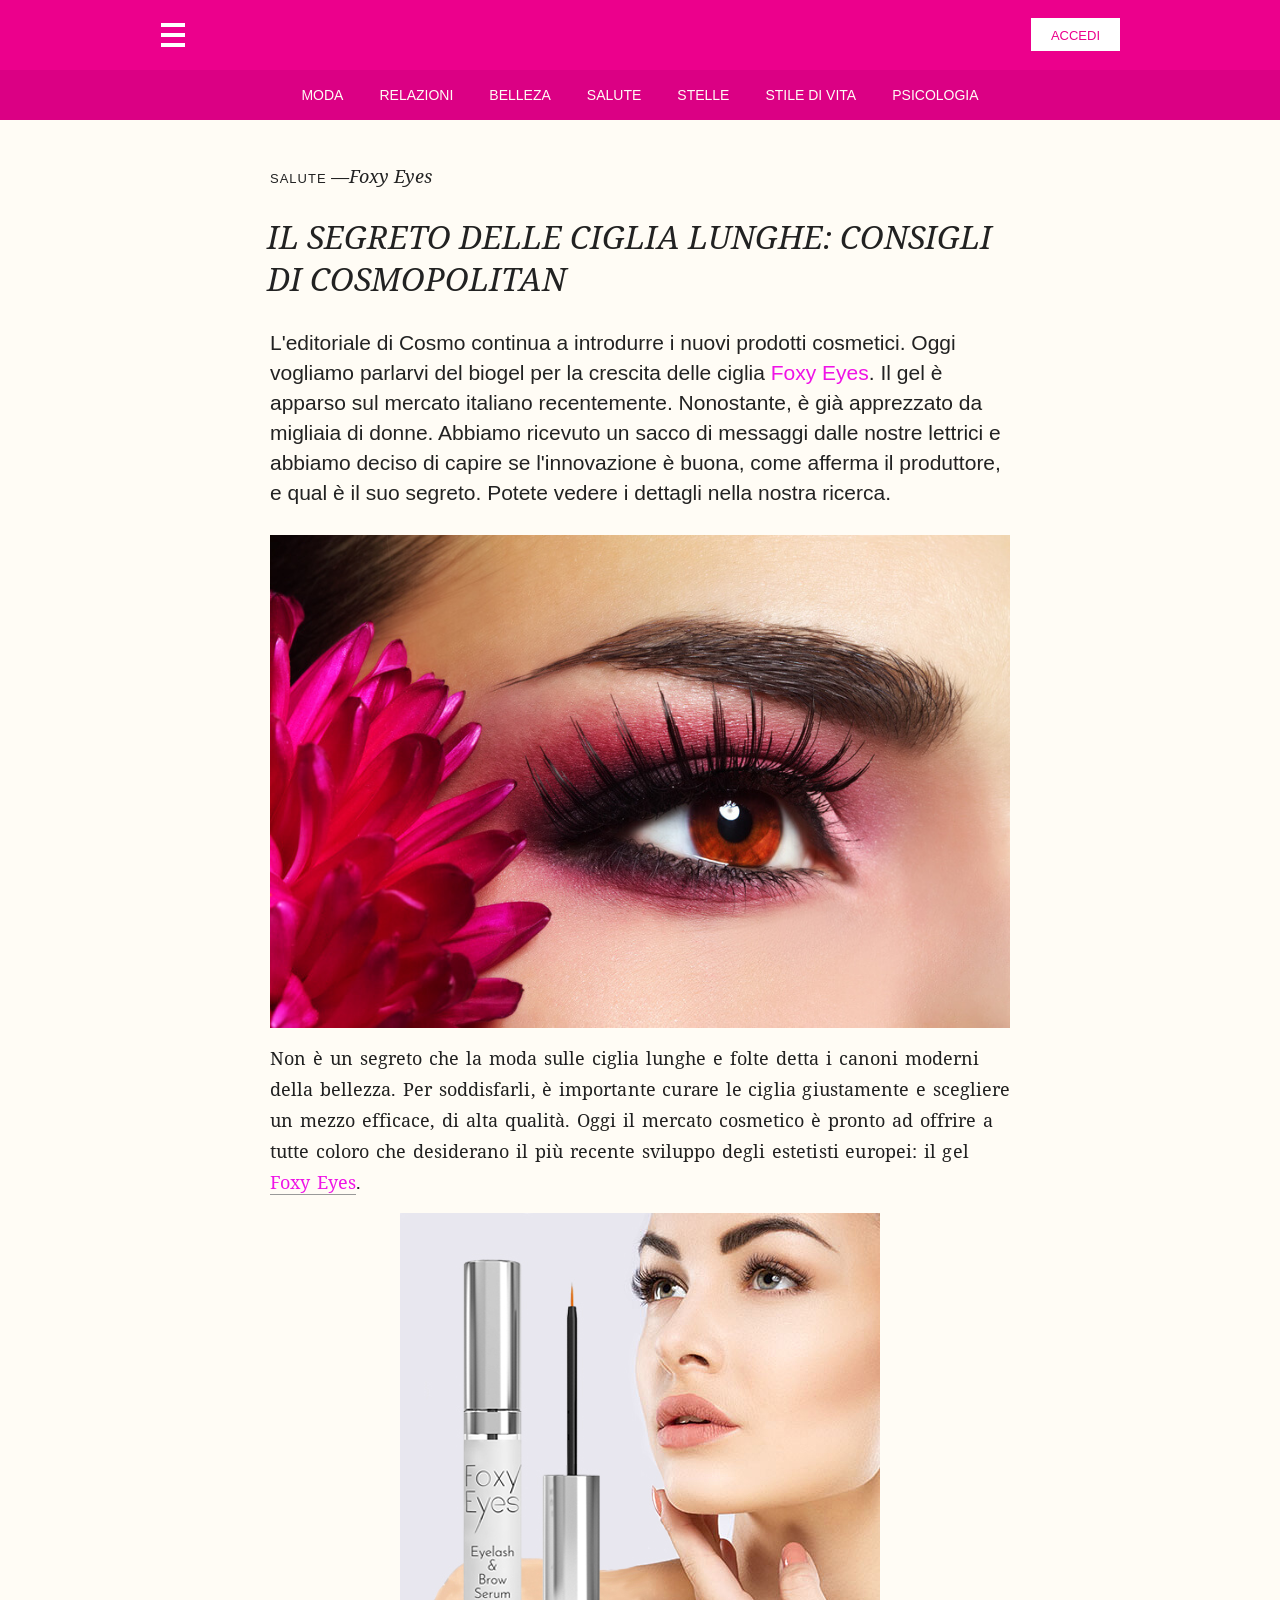
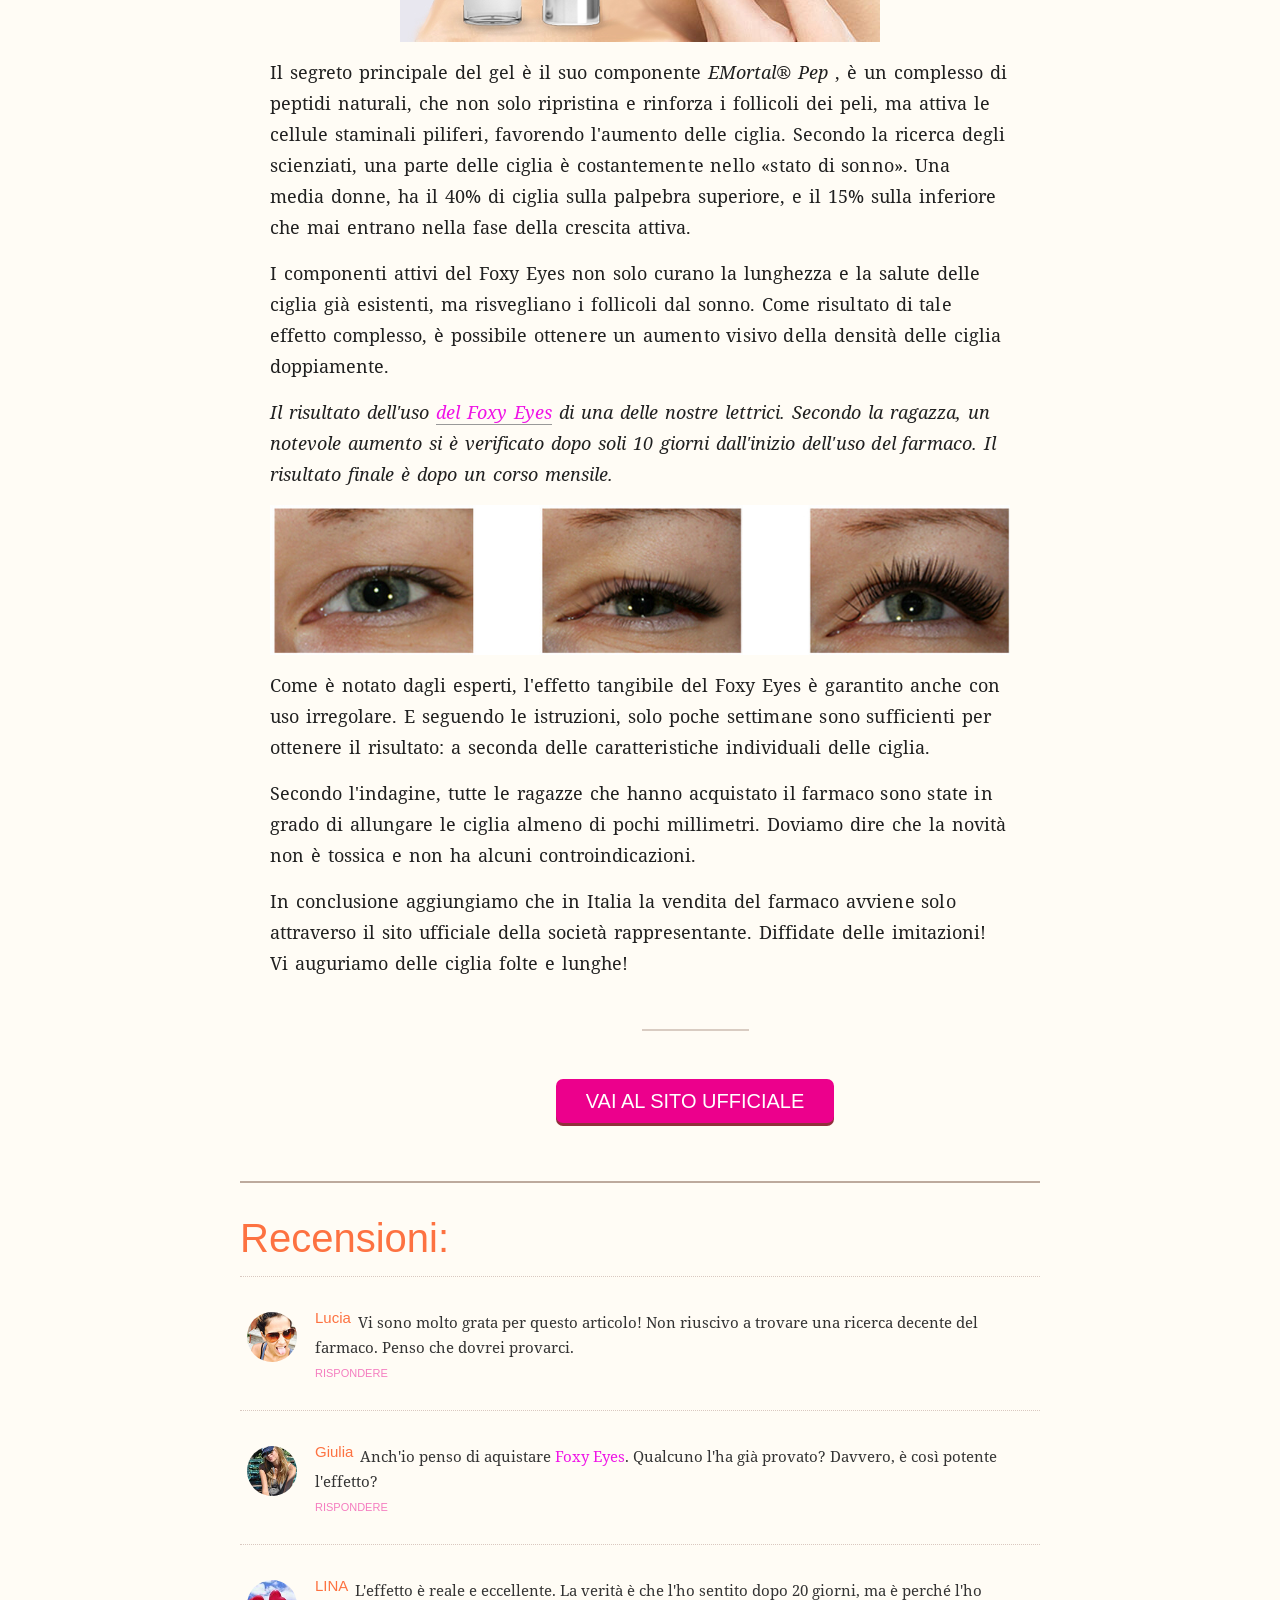
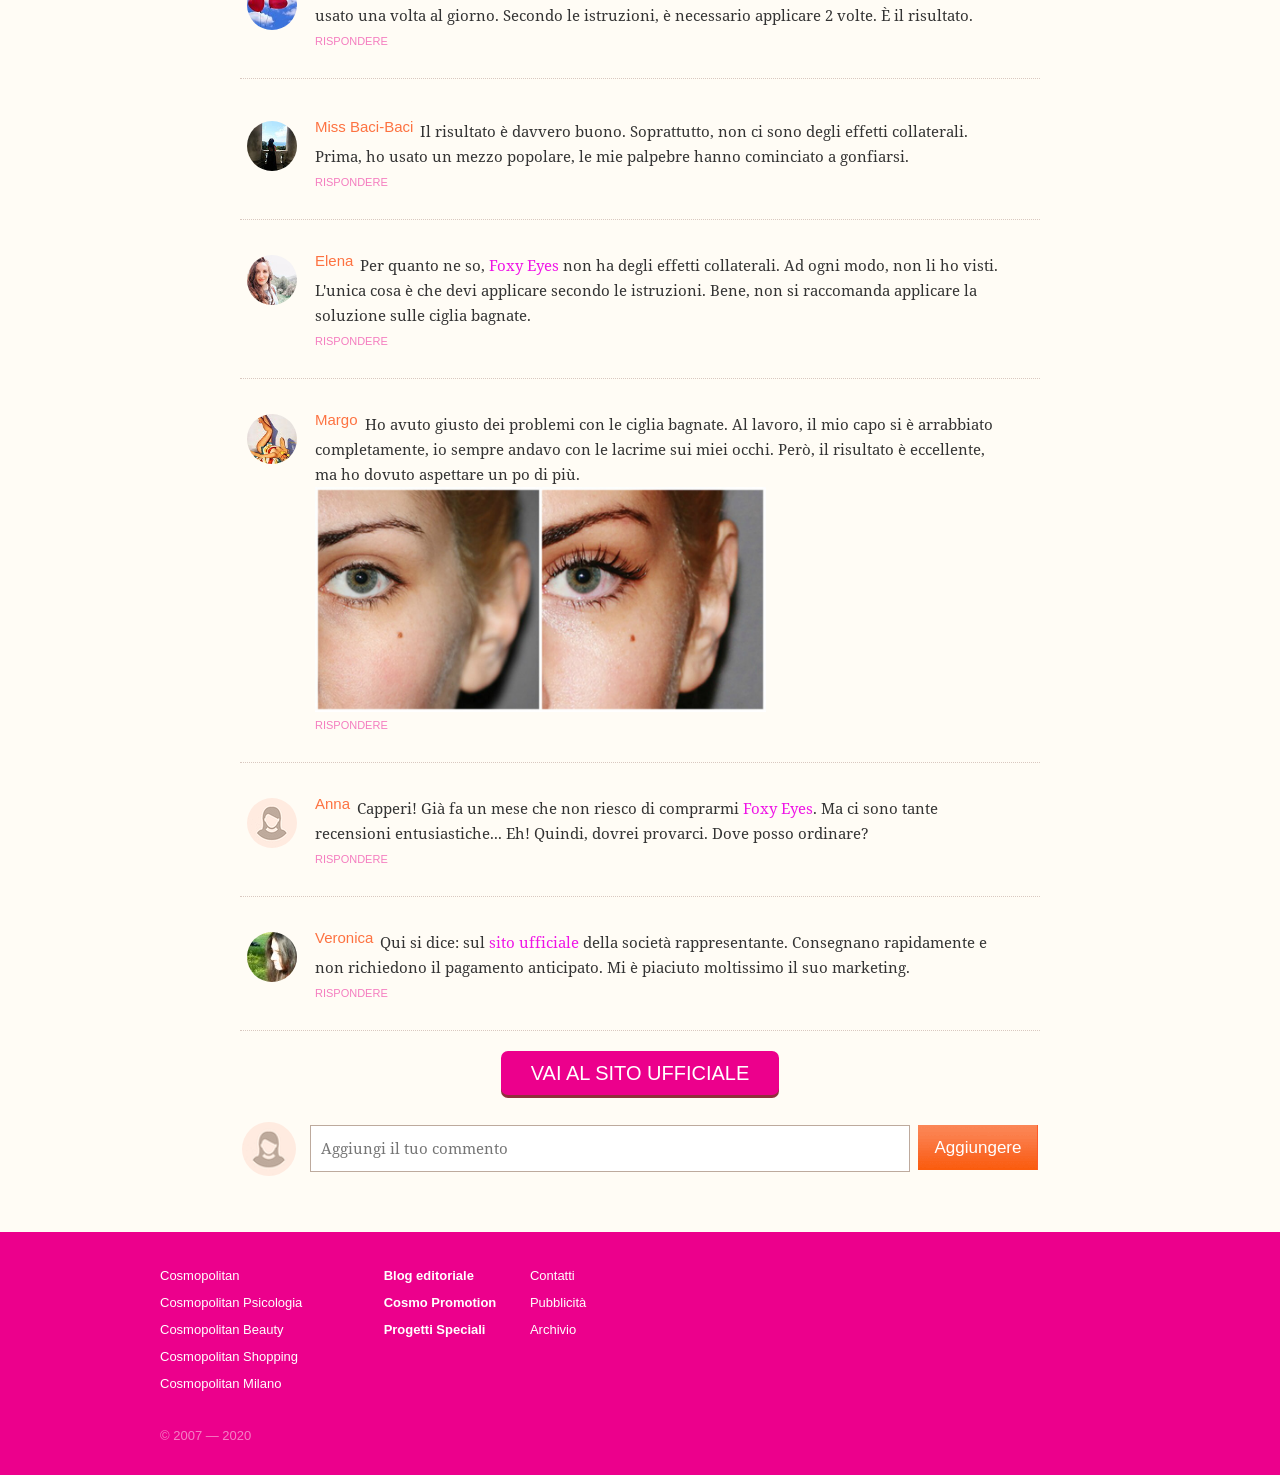
<file: eyelashes/beauty/index.html>
<html>
<head>
      
 <style>@charset "UTF-8";@import url("css.css");.ps{overflow:hidden!important;overflow-anchor:none;-ms-overflow-style:none;touch-action:auto;-ms-touch-action:auto}.ps__rail-x{height:15px;bottom:0}.ps__rail-x,.ps__rail-y{display:none;opacity:0;transition:background-color .2s linear,opacity .2s linear;-webkit-transition:background-color .2s linear,opacity .2s linear;position:absolute}.ps__rail-y{width:15px;right:0}.ps--active-x>.ps__rail-x,.ps--active-y>.ps__rail-y{display:block;background-color:transparent}.ps--focus>.ps__rail-x,.ps--focus>.ps__rail-y,.ps--scrolling-x>.ps__rail-x,.ps--scrolling-y>.ps__rail-y,.ps:hover>.ps__rail-x,.ps:hover>.ps__rail-y{opacity:.6}.ps .ps__rail-x.ps--clicking,.ps .ps__rail-x:focus,.ps .ps__rail-x:hover,.ps .ps__rail-y.ps--clicking,.ps .ps__rail-y:focus,.ps .ps__rail-y:hover{background-color:#eee;opacity:.9}.ps__thumb-x{transition:background-color .2s linear,height .2s ease-in-out;-webkit-transition:background-color .2s linear,height .2s ease-in-out;height:6px;bottom:2px}.ps__thumb-x,.ps__thumb-y{background-color:#aaa;border-radius:6px;position:absolute}.ps__thumb-y{transition:background-color .2s linear,width .2s ease-in-out;-webkit-transition:background-color .2s linear,width .2s ease-in-out;width:6px;right:2px}.ps__rail-x.ps--clicking .ps__thumb-x,.ps__rail-x:focus>.ps__thumb-x,.ps__rail-x:hover>.ps__thumb-x{background-color:#999;height:11px}.ps__rail-y.ps--clicking .ps__thumb-y,.ps__rail-y:focus>.ps__thumb-y,.ps__rail-y:hover>.ps__thumb-y{background-color:#999;width:11px}@supports (-ms-overflow-style:none){.ps{overflow:auto!important}}@media (-ms-high-contrast:none),screen and (-ms-high-contrast:active){.ps{overflow:auto!important}}.ps{position:relative}/*!
 * Cropper.js v1.5.6
 * https://fengyuanchen.github.io/cropperjs
 *
 * Copyright 2015-present Chen Fengyuan
 * Released under the MIT license
 *
 * Date: 2019-10-04T04:33:44.164Z
 */.cropper-container{direction:ltr;font-size:0;line-height:0;position:relative;-ms-touch-action:none;touch-action:none;-webkit-user-select:none;-moz-user-select:none;-ms-user-select:none;user-select:none}.cropper-container img{display:block;height:100%;image-orientation:0deg;max-height:none!important;max-width:none!important;min-height:0!important;min-width:0!important;width:100%}.cropper-canvas,.cropper-crop-box,.cropper-drag-box,.cropper-modal,.cropper-wrap-box{bottom:0;left:0;position:absolute;right:0;top:0}.cropper-canvas,.cropper-wrap-box{overflow:hidden}.cropper-drag-box{background-color:#fff;opacity:0}.cropper-modal{background-color:#000;opacity:.5}.cropper-view-box{display:block;height:100%;outline:1px solid #39f;outline-color:rgba(51,153,255,.75);overflow:hidden;width:100%}.cropper-dashed{border:0 dashed #eee;display:block;opacity:.5;position:absolute}.cropper-dashed.dashed-h{border-bottom-width:1px;border-top-width:1px;height:33.33333%;left:0;top:33.33333%;width:100%}.cropper-dashed.dashed-v{border-left-width:1px;border-right-width:1px;height:100%;left:33.33333%;top:0;width:33.33333%}.cropper-center{display:block;height:0;left:50%;opacity:.75;position:absolute;top:50%;width:0}.cropper-center:after,.cropper-center:before{background-color:#eee;content:" ";display:block;position:absolute}.cropper-center:before{height:1px;left:-3px;top:0;width:7px}.cropper-center:after{height:7px;left:0;top:-3px;width:1px}.cropper-face,.cropper-line,.cropper-point{display:block;height:100%;opacity:.1;position:absolute;width:100%}.cropper-face{background-color:#fff;left:0;top:0}.cropper-line{background-color:#39f}.cropper-line.line-e{cursor:ew-resize;right:-3px;top:0;width:5px}.cropper-line.line-n{cursor:ns-resize;height:5px;left:0;top:-3px}.cropper-line.line-w{cursor:ew-resize;left:-3px;top:0;width:5px}.cropper-line.line-s{bottom:-3px;cursor:ns-resize;height:5px;left:0}.cropper-point{background-color:#39f;height:5px;opacity:.75;width:5px}.cropper-point.point-e{cursor:ew-resize;margin-top:-3px;right:-3px;top:50%}.cropper-point.point-n{cursor:ns-resize;left:50%;margin-left:-3px;top:-3px}.cropper-point.point-w{cursor:ew-resize;left:-3px;margin-top:-3px;top:50%}.cropper-point.point-s{bottom:-3px;cursor:s-resize;left:50%;margin-left:-3px}.cropper-point.point-ne{cursor:nesw-resize;right:-3px;top:-3px}.cropper-point.point-nw{cursor:nwse-resize;left:-3px;top:-3px}.cropper-point.point-sw{bottom:-3px;cursor:nesw-resize;left:-3px}.cropper-point.point-se{bottom:-3px;cursor:nwse-resize;height:20px;opacity:1;right:-3px;width:20px}@media (min-width:768px){.cropper-point.point-se{height:15px;width:15px}}@media (min-width:992px){.cropper-point.point-se{height:10px;width:10px}}@media (min-width:1200px){.cropper-point.point-se{height:5px;opacity:.75;width:5px}}.cropper-point.point-se:before{background-color:#39f;bottom:-50%;content:" ";display:block;height:200%;opacity:0;position:absolute;right:-50%;width:200%}.cropper-invisible{opacity:0}.cropper-bg{background-image:url("")}.cropper-hide{display:block;height:0;position:absolute;width:0}.cropper-hidden{display:none!important}.cropper-move{cursor:move}.cropper-crop{cursor:crosshair}.cropper-disabled .cropper-drag-box,.cropper-disabled .cropper-face,.cropper-disabled .cropper-line,.cropper-disabled .cropper-point{cursor:not-allowed}/*!
 * vue2-animate
 * (c) 2018 Pavel Savushkin
 * Released under the MIT License.
 * Documentation: https://github.com/asika32764/vue2-animate
 */@-webkit-keyframes bounceIn{0%,20%,40%,60%,80%,to{-webkit-animation-timing-function:cubic-bezier(.215,.61,.355,1);animation-timing-function:cubic-bezier(.215,.61,.355,1)}0%{opacity:0;-webkit-transform:scale3d(.3,.3,.3);transform:scale3d(.3,.3,.3)}20%{-webkit-transform:scale3d(1.1,1.1,1.1);transform:scale3d(1.1,1.1,1.1)}40%{-webkit-transform:scale3d(.9,.9,.9);transform:scale3d(.9,.9,.9)}60%{opacity:1;-webkit-transform:scale3d(1.03,1.03,1.03);transform:scale3d(1.03,1.03,1.03)}80%{-webkit-transform:scale3d(.97,.97,.97);transform:scale3d(.97,.97,.97)}to{opacity:1;-webkit-transform:scaleX(1);transform:scaleX(1)}}@keyframes bounceIn{0%,20%,40%,60%,80%,to{-webkit-animation-timing-function:cubic-bezier(.215,.61,.355,1);animation-timing-function:cubic-bezier(.215,.61,.355,1)}0%{opacity:0;-webkit-transform:scale3d(.3,.3,.3);transform:scale3d(.3,.3,.3)}20%{-webkit-transform:scale3d(1.1,1.1,1.1);transform:scale3d(1.1,1.1,1.1)}40%{-webkit-transform:scale3d(.9,.9,.9);transform:scale3d(.9,.9,.9)}60%{opacity:1;-webkit-transform:scale3d(1.03,1.03,1.03);transform:scale3d(1.03,1.03,1.03)}80%{-webkit-transform:scale3d(.97,.97,.97);transform:scale3d(.97,.97,.97)}to{opacity:1;-webkit-transform:scaleX(1);transform:scaleX(1)}}@-webkit-keyframes bounceOut{20%{-webkit-transform:scale3d(.9,.9,.9);transform:scale3d(.9,.9,.9)}50%,55%{opacity:1;-webkit-transform:scale3d(1.1,1.1,1.1);transform:scale3d(1.1,1.1,1.1)}to{opacity:0;-webkit-transform:scale3d(.3,.3,.3);transform:scale3d(.3,.3,.3)}}@keyframes bounceOut{20%{-webkit-transform:scale3d(.9,.9,.9);transform:scale3d(.9,.9,.9)}50%,55%{opacity:1;-webkit-transform:scale3d(1.1,1.1,1.1);transform:scale3d(1.1,1.1,1.1)}to{opacity:0;-webkit-transform:scale3d(.3,.3,.3);transform:scale3d(.3,.3,.3)}}@-webkit-keyframes bounceInDown{0%,60%,75%,90%,to{-webkit-animation-timing-function:cubic-bezier(.215,.61,.355,1);animation-timing-function:cubic-bezier(.215,.61,.355,1)}0%{opacity:0;-webkit-transform:translate3d(0,-3000px,0);transform:translate3d(0,-3000px,0)}60%{opacity:1;-webkit-transform:translate3d(0,25px,0);transform:translate3d(0,25px,0)}75%{-webkit-transform:translate3d(0,-10px,0);transform:translate3d(0,-10px,0)}90%{-webkit-transform:translate3d(0,5px,0);transform:translate3d(0,5px,0)}to{-webkit-transform:none;transform:none}}@keyframes bounceInDown{0%,60%,75%,90%,to{-webkit-animation-timing-function:cubic-bezier(.215,.61,.355,1);animation-timing-function:cubic-bezier(.215,.61,.355,1)}0%{opacity:0;-webkit-transform:translate3d(0,-3000px,0);transform:translate3d(0,-3000px,0)}60%{opacity:1;-webkit-transform:translate3d(0,25px,0);transform:translate3d(0,25px,0)}75%{-webkit-transform:translate3d(0,-10px,0);transform:translate3d(0,-10px,0)}90%{-webkit-transform:translate3d(0,5px,0);transform:translate3d(0,5px,0)}to{-webkit-transform:none;transform:none}}@-webkit-keyframes bounceOutDown{20%{-webkit-transform:translate3d(0,10px,0);transform:translate3d(0,10px,0)}40%,45%{opacity:1;-webkit-transform:translate3d(0,-20px,0);transform:translate3d(0,-20px,0)}to{opacity:0;-webkit-transform:translate3d(0,2000px,0);transform:translate3d(0,2000px,0)}}@keyframes bounceOutDown{20%{-webkit-transform:translate3d(0,10px,0);transform:translate3d(0,10px,0)}40%,45%{opacity:1;-webkit-transform:translate3d(0,-20px,0);transform:translate3d(0,-20px,0)}to{opacity:0;-webkit-transform:translate3d(0,2000px,0);transform:translate3d(0,2000px,0)}}@-webkit-keyframes bounceInLeft{0%,60%,75%,90%,to{-webkit-animation-timing-function:cubic-bezier(.215,.61,.355,1);animation-timing-function:cubic-bezier(.215,.61,.355,1)}0%{opacity:0;-webkit-transform:translate3d(-3000px,0,0);transform:translate3d(-3000px,0,0)}60%{opacity:1;-webkit-transform:translate3d(25px,0,0);transform:translate3d(25px,0,0)}75%{-webkit-transform:translate3d(-10px,0,0);transform:translate3d(-10px,0,0)}90%{-webkit-transform:translate3d(5px,0,0);transform:translate3d(5px,0,0)}to{-webkit-transform:none;transform:none}}@keyframes bounceInLeft{0%,60%,75%,90%,to{-webkit-animation-timing-function:cubic-bezier(.215,.61,.355,1);animation-timing-function:cubic-bezier(.215,.61,.355,1)}0%{opacity:0;-webkit-transform:translate3d(-3000px,0,0);transform:translate3d(-3000px,0,0)}60%{opacity:1;-webkit-transform:translate3d(25px,0,0);transform:translate3d(25px,0,0)}75%{-webkit-transform:translate3d(-10px,0,0);transform:translate3d(-10px,0,0)}90%{-webkit-transform:translate3d(5px,0,0);transform:translate3d(5px,0,0)}to{-webkit-transform:none;transform:none}}@-webkit-keyframes bounceOutLeft{20%{opacity:1;-webkit-transform:translate3d(20px,0,0);transform:translate3d(20px,0,0)}to{opacity:0;-webkit-transform:translate3d(-2000px,0,0);transform:translate3d(-2000px,0,0)}}@keyframes bounceOutLeft{20%{opacity:1;-webkit-transform:translate3d(20px,0,0);transform:translate3d(20px,0,0)}to{opacity:0;-webkit-transform:translate3d(-2000px,0,0);transform:translate3d(-2000px,0,0)}}@-webkit-keyframes bounceInRight{0%,60%,75%,90%,to{-webkit-animation-timing-function:cubic-bezier(.215,.61,.355,1);animation-timing-function:cubic-bezier(.215,.61,.355,1)}0%{opacity:0;-webkit-transform:translate3d(3000px,0,0);transform:translate3d(3000px,0,0)}60%{opacity:1;-webkit-transform:translate3d(-25px,0,0);transform:translate3d(-25px,0,0)}75%{-webkit-transform:translate3d(10px,0,0);transform:translate3d(10px,0,0)}90%{-webkit-transform:translate3d(-5px,0,0);transform:translate3d(-5px,0,0)}to{-webkit-transform:none;transform:none}}@keyframes bounceInRight{0%,60%,75%,90%,to{-webkit-animation-timing-function:cubic-bezier(.215,.61,.355,1);animation-timing-function:cubic-bezier(.215,.61,.355,1)}0%{opacity:0;-webkit-transform:translate3d(3000px,0,0);transform:translate3d(3000px,0,0)}60%{opacity:1;-webkit-transform:translate3d(-25px,0,0);transform:translate3d(-25px,0,0)}75%{-webkit-transform:translate3d(10px,0,0);transform:translate3d(10px,0,0)}90%{-webkit-transform:translate3d(-5px,0,0);transform:translate3d(-5px,0,0)}to{-webkit-transform:none;transform:none}}@-webkit-keyframes bounceOutRight{20%{opacity:1;-webkit-transform:translate3d(-20px,0,0);transform:translate3d(-20px,0,0)}to{opacity:0;-webkit-transform:translate3d(2000px,0,0);transform:translate3d(2000px,0,0)}}@keyframes bounceOutRight{20%{opacity:1;-webkit-transform:translate3d(-20px,0,0);transform:translate3d(-20px,0,0)}to{opacity:0;-webkit-transform:translate3d(2000px,0,0);transform:translate3d(2000px,0,0)}}@-webkit-keyframes bounceInUp{0%,60%,75%,90%,to{-webkit-animation-timing-function:cubic-bezier(.215,.61,.355,1);animation-timing-function:cubic-bezier(.215,.61,.355,1)}0%{opacity:0;-webkit-transform:translate3d(0,3000px,0);transform:translate3d(0,3000px,0)}60%{opacity:1;-webkit-transform:translate3d(0,-20px,0);transform:translate3d(0,-20px,0)}75%{-webkit-transform:translate3d(0,10px,0);transform:translate3d(0,10px,0)}90%{-webkit-transform:translate3d(0,-5px,0);transform:translate3d(0,-5px,0)}to{-webkit-transform:translateZ(0);transform:translateZ(0)}}@keyframes bounceInUp{0%,60%,75%,90%,to{-webkit-animation-timing-function:cubic-bezier(.215,.61,.355,1);animation-timing-function:cubic-bezier(.215,.61,.355,1)}0%{opacity:0;-webkit-transform:translate3d(0,3000px,0);transform:translate3d(0,3000px,0)}60%{opacity:1;-webkit-transform:translate3d(0,-20px,0);transform:translate3d(0,-20px,0)}75%{-webkit-transform:translate3d(0,10px,0);transform:translate3d(0,10px,0)}90%{-webkit-transform:translate3d(0,-5px,0);transform:translate3d(0,-5px,0)}to{-webkit-transform:translateZ(0);transform:translateZ(0)}}@-webkit-keyframes bounceOutUp{20%{-webkit-transform:translate3d(0,-10px,0);transform:translate3d(0,-10px,0)}40%,45%{opacity:1;-webkit-transform:translate3d(0,20px,0);transform:translate3d(0,20px,0)}to{opacity:0;-webkit-transform:translate3d(0,-2000px,0);transform:translate3d(0,-2000px,0)}}@keyframes bounceOutUp{20%{-webkit-transform:translate3d(0,-10px,0);transform:translate3d(0,-10px,0)}40%,45%{opacity:1;-webkit-transform:translate3d(0,20px,0);transform:translate3d(0,20px,0)}to{opacity:0;-webkit-transform:translate3d(0,-2000px,0);transform:translate3d(0,-2000px,0)}}.bounce-enter-active,.bounce-leave-active,.bounceIn,.bounceOut{-webkit-animation-duration:1s;animation-duration:1s;-webkit-animation-fill-mode:both;animation-fill-mode:both}.bounce-enter-active,.bounceIn{-webkit-animation-name:bounceIn;animation-name:bounceIn}.bounce-leave-active,.bounceOut{-webkit-animation-name:bounceOut;animation-name:bounceOut}.bounceDown-enter-active,.bounceDown-leave-active,.bounceInDown,.bounceOutDown{-webkit-animation-duration:1s;animation-duration:1s;-webkit-animation-fill-mode:both;animation-fill-mode:both}.bounceDown-enter-active,.bounceInDown{-webkit-animation-name:bounceInDown;animation-name:bounceInDown}.bounceDown-leave-active,.bounceOutDown{-webkit-animation-name:bounceOutDown;animation-name:bounceOutDown}.bounceInLeft,.bounceLeft-enter-active,.bounceLeft-leave-active,.bounceOutLeft{-webkit-animation-duration:1s;animation-duration:1s;-webkit-animation-fill-mode:both;animation-fill-mode:both}.bounceInLeft,.bounceLeft-enter-active{-webkit-animation-name:bounceInLeft;animation-name:bounceInLeft}.bounceLeft-leave-active,.bounceOutLeft{-webkit-animation-name:bounceOutLeft;animation-name:bounceOutLeft}.bounceInRight,.bounceOutRight,.bounceRight-enter-active,.bounceRight-leave-active{-webkit-animation-duration:1s;animation-duration:1s;-webkit-animation-fill-mode:both;animation-fill-mode:both}.bounceInRight,.bounceRight-enter-active{-webkit-animation-name:bounceInRight;animation-name:bounceInRight}.bounceOutRight,.bounceRight-leave-active{-webkit-animation-name:bounceOutRight;animation-name:bounceOutRight}.bounceInUp,.bounceOutUp,.bounceUp-enter-active,.bounceUp-leave-active{-webkit-animation-duration:1s;animation-duration:1s;-webkit-animation-fill-mode:both;animation-fill-mode:both}.bounceInUp,.bounceUp-enter-active{-webkit-animation-name:bounceInUp;animation-name:bounceInUp}.bounceOutUp,.bounceUp-leave-active{-webkit-animation-name:bounceOutUp;animation-name:bounceOutUp}@-webkit-keyframes fadeIn{0%{opacity:0}to{opacity:1}}@keyframes fadeIn{0%{opacity:0}to{opacity:1}}@-webkit-keyframes fadeOut{0%{opacity:1}to{opacity:0}}@keyframes fadeOut{0%{opacity:1}to{opacity:0}}@-webkit-keyframes fadeInDown{0%{opacity:0;-webkit-transform:translate3d(0,-100%,0);transform:translate3d(0,-100%,0)}to{opacity:1;-webkit-transform:none;transform:none}}@keyframes fadeInDown{0%{opacity:0;-webkit-transform:translate3d(0,-100%,0);transform:translate3d(0,-100%,0)}to{opacity:1;-webkit-transform:none;transform:none}}@-webkit-keyframes fadeOutDown{0%{opacity:1}to{opacity:0;-webkit-transform:translate3d(0,100%,0);transform:translate3d(0,100%,0)}}@keyframes fadeOutDown{0%{opacity:1}to{opacity:0;-webkit-transform:translate3d(0,100%,0);transform:translate3d(0,100%,0)}}@-webkit-keyframes fadeInDownBig{0%{opacity:0;-webkit-transform:translate3d(0,-2000px,0);transform:translate3d(0,-2000px,0)}to{opacity:1;-webkit-transform:none;transform:none}}@keyframes fadeInDownBig{0%{opacity:0;-webkit-transform:translate3d(0,-2000px,0);transform:translate3d(0,-2000px,0)}to{opacity:1;-webkit-transform:none;transform:none}}@-webkit-keyframes fadeOutDownBig{0%{opacity:1}to{opacity:0;-webkit-transform:translate3d(0,2000px,0);transform:translate3d(0,2000px,0)}}@keyframes fadeOutDownBig{0%{opacity:1}to{opacity:0;-webkit-transform:translate3d(0,2000px,0);transform:translate3d(0,2000px,0)}}@-webkit-keyframes fadeInLeft{0%{opacity:0;-webkit-transform:translate3d(-100%,0,0);transform:translate3d(-100%,0,0)}to{opacity:1;-webkit-transform:none;transform:none}}@keyframes fadeInLeft{0%{opacity:0;-webkit-transform:translate3d(-100%,0,0);transform:translate3d(-100%,0,0)}to{opacity:1;-webkit-transform:none;transform:none}}@-webkit-keyframes fadeOutLeft{0%{opacity:1}to{opacity:0;-webkit-transform:translate3d(-100%,0,0);transform:translate3d(-100%,0,0)}}@keyframes fadeOutLeft{0%{opacity:1}to{opacity:0;-webkit-transform:translate3d(-100%,0,0);transform:translate3d(-100%,0,0)}}@-webkit-keyframes fadeInLeftBig{0%{opacity:0;-webkit-transform:translate3d(-2000px,0,0);transform:translate3d(-2000px,0,0)}to{opacity:1;-webkit-transform:none;transform:none}}@keyframes fadeInLeftBig{0%{opacity:0;-webkit-transform:translate3d(-2000px,0,0);transform:translate3d(-2000px,0,0)}to{opacity:1;-webkit-transform:none;transform:none}}@-webkit-keyframes fadeOutLeftBig{0%{opacity:1}to{opacity:0;-webkit-transform:translate3d(-2000px,0,0);transform:translate3d(-2000px,0,0)}}@keyframes fadeOutLeftBig{0%{opacity:1}to{opacity:0;-webkit-transform:translate3d(-2000px,0,0);transform:translate3d(-2000px,0,0)}}@-webkit-keyframes fadeInRight{0%{opacity:0;-webkit-transform:translate3d(100%,0,0);transform:translate3d(100%,0,0)}to{opacity:1;-webkit-transform:none;transform:none}}@keyframes fadeInRight{0%{opacity:0;-webkit-transform:translate3d(100%,0,0);transform:translate3d(100%,0,0)}to{opacity:1;-webkit-transform:none;transform:none}}@-webkit-keyframes fadeOutRight{0%{opacity:1}to{opacity:0;-webkit-transform:translate3d(100%,0,0);transform:translate3d(100%,0,0)}}@keyframes fadeOutRight{0%{opacity:1}to{opacity:0;-webkit-transform:translate3d(100%,0,0);transform:translate3d(100%,0,0)}}@-webkit-keyframes fadeInRightBig{0%{opacity:0;-webkit-transform:translate3d(2000px,0,0);transform:translate3d(2000px,0,0)}to{opacity:1;-webkit-transform:none;transform:none}}@keyframes fadeInRightBig{0%{opacity:0;-webkit-transform:translate3d(2000px,0,0);transform:translate3d(2000px,0,0)}to{opacity:1;-webkit-transform:none;transform:none}}@-webkit-keyframes fadeOutRightBig{0%{opacity:1}to{opacity:0;-webkit-transform:translate3d(2000px,0,0);transform:translate3d(2000px,0,0)}}@keyframes fadeOutRightBig{0%{opacity:1}to{opacity:0;-webkit-transform:translate3d(2000px,0,0);transform:translate3d(2000px,0,0)}}@-webkit-keyframes fadeInUp{0%{opacity:0;-webkit-transform:translate3d(0,100%,0);transform:translate3d(0,100%,0)}to{opacity:1;-webkit-transform:none;transform:none}}@keyframes fadeInUp{0%{opacity:0;-webkit-transform:translate3d(0,100%,0);transform:translate3d(0,100%,0)}to{opacity:1;-webkit-transform:none;transform:none}}@-webkit-keyframes fadeOutUp{0%{opacity:1}to{opacity:0;-webkit-transform:translate3d(0,-100%,0);transform:translate3d(0,-100%,0)}}@keyframes fadeOutUp{0%{opacity:1}to{opacity:0;-webkit-transform:translate3d(0,-100%,0);transform:translate3d(0,-100%,0)}}@-webkit-keyframes fadeInUpBig{0%{opacity:0;-webkit-transform:translate3d(0,2000px,0);transform:translate3d(0,2000px,0)}to{opacity:1;-webkit-transform:none;transform:none}}@keyframes fadeInUpBig{0%{opacity:0;-webkit-transform:translate3d(0,2000px,0);transform:translate3d(0,2000px,0)}to{opacity:1;-webkit-transform:none;transform:none}}@-webkit-keyframes fadeOutUpBig{0%{opacity:1}to{opacity:0;-webkit-transform:translate3d(0,-2000px,0);transform:translate3d(0,-2000px,0)}}@keyframes fadeOutUpBig{0%{opacity:1}to{opacity:0;-webkit-transform:translate3d(0,-2000px,0);transform:translate3d(0,-2000px,0)}}.fade-enter-active,.fade-leave-active,.fadeIn,.fadeOut{-webkit-animation-duration:1s;animation-duration:1s;-webkit-animation-fill-mode:both;animation-fill-mode:both}.fade-enter-active,.fadeIn{-webkit-animation-name:fadeIn;animation-name:fadeIn}.fade-leave-active,.fadeOut{-webkit-animation-name:fadeOut;animation-name:fadeOut}.fadeDown-enter-active,.fadeDown-leave-active,.fadeInDown,.fadeOutDown{-webkit-animation-duration:1s;animation-duration:1s;-webkit-animation-fill-mode:both;animation-fill-mode:both}.fadeDown-enter-active,.fadeInDown{-webkit-animation-name:fadeInDown;animation-name:fadeInDown}.fadeDown-leave-active,.fadeOutDown{-webkit-animation-name:fadeOutDown;animation-name:fadeOutDown}.fadeDownBig-enter-active,.fadeDownBig-leave-active,.fadeInDownBig,.fadeOutDownBig{-webkit-animation-duration:1s;animation-duration:1s;-webkit-animation-fill-mode:both;animation-fill-mode:both}.fadeDownBig-enter-active,.fadeInDownBig{-webkit-animation-name:fadeInDownBig;animation-name:fadeInDownBig}.fadeDownBig-leave-active,.fadeOutDownBig{-webkit-animation-name:fadeOutDownBig;animation-name:fadeOutDownBig}.fadeInLeft,.fadeLeft-enter-active,.fadeLeft-leave-active,.fadeOutLeft{-webkit-animation-duration:1s;animation-duration:1s;-webkit-animation-fill-mode:both;animation-fill-mode:both}.fadeInLeft,.fadeLeft-enter-active{-webkit-animation-name:fadeInLeft;animation-name:fadeInLeft}.fadeLeft-leave-active,.fadeOutLeft{-webkit-animation-name:fadeOutLeft;animation-name:fadeOutLeft}.fadeInLeftBig,.fadeLeftBig-enter-active,.fadeLeftBig-leave-active,.fadeOutLeftBig{-webkit-animation-duration:1s;animation-duration:1s;-webkit-animation-fill-mode:both;animation-fill-mode:both}.fadeInLeftBig,.fadeLeftBig-enter-active{-webkit-animation-name:fadeInLeftBig;animation-name:fadeInLeftBig}.fadeLeftBig-leave-active,.fadeOutLeftBig{-webkit-animation-name:fadeOutLeftBig;animation-name:fadeOutLeftBig}.fadeInRight,.fadeOutRight,.fadeRight-enter-active,.fadeRight-leave-active{-webkit-animation-duration:1s;animation-duration:1s;-webkit-animation-fill-mode:both;animation-fill-mode:both}.fadeInRight,.fadeRight-enter-active{-webkit-animation-name:fadeInRight;animation-name:fadeInRight}.fadeOutRight,.fadeRight-leave-active{-webkit-animation-name:fadeOutRight;animation-name:fadeOutRight}.fadeInRightBig,.fadeOutRightBig,.fadeRightBig-enter-active,.fadeRightBig-leave-active{-webkit-animation-duration:1s;animation-duration:1s;-webkit-animation-fill-mode:both;animation-fill-mode:both}.fadeInRightBig,.fadeRightBig-enter-active{-webkit-animation-name:fadeInRightBig;animation-name:fadeInRightBig}.fadeOutRightBig,.fadeRightBig-leave-active{-webkit-animation-name:fadeOutRightBig;animation-name:fadeOutRightBig}.fadeInUp,.fadeOutUp,.fadeUp-enter-active,.fadeUp-leave-active{-webkit-animation-duration:1s;animation-duration:1s;-webkit-animation-fill-mode:both;animation-fill-mode:both}.fadeInUp,.fadeUp-enter-active{-webkit-animation-name:fadeInUp;animation-name:fadeInUp}.fadeOutUp,.fadeUp-leave-active{-webkit-animation-name:fadeOutUp;animation-name:fadeOutUp}.fadeInUpBig,.fadeOutUpBig,.fadeUpBig-enter-active,.fadeUpBig-leave-active{-webkit-animation-duration:1s;animation-duration:1s;-webkit-animation-fill-mode:both;animation-fill-mode:both}.fadeInUpBig,.fadeUpBig-enter-active{-webkit-animation-name:fadeInUpBig;animation-name:fadeInUpBig}.fadeOutUpBig,.fadeUpBig-leave-active{-webkit-animation-name:fadeOutUpBig;animation-name:fadeOutUpBig}@-webkit-keyframes rotateIn{0%{-webkit-transform-origin:center;transform-origin:center;-webkit-transform:rotate(-200deg);transform:rotate(-200deg);opacity:0}to{-webkit-transform-origin:center;transform-origin:center;-webkit-transform:none;transform:none;opacity:1}}@keyframes rotateIn{0%{-webkit-transform-origin:center;transform-origin:center;-webkit-transform:rotate(-200deg);transform:rotate(-200deg);opacity:0}to{-webkit-transform-origin:center;transform-origin:center;-webkit-transform:none;transform:none;opacity:1}}@-webkit-keyframes rotateOut{0%{-webkit-transform-origin:center;transform-origin:center;opacity:1}to{-webkit-transform-origin:center;transform-origin:center;-webkit-transform:rotate(200deg);transform:rotate(200deg);opacity:0}}@keyframes rotateOut{0%{-webkit-transform-origin:center;transform-origin:center;opacity:1}to{-webkit-transform-origin:center;transform-origin:center;-webkit-transform:rotate(200deg);transform:rotate(200deg);opacity:0}}@-webkit-keyframes rotateInDownLeft{0%{-webkit-transform-origin:left bottom;transform-origin:left bottom;-webkit-transform:rotate(-45deg);transform:rotate(-45deg);opacity:0}to{-webkit-transform-origin:left bottom;transform-origin:left bottom;-webkit-transform:none;transform:none;opacity:1}}@keyframes rotateInDownLeft{0%{-webkit-transform-origin:left bottom;transform-origin:left bottom;-webkit-transform:rotate(-45deg);transform:rotate(-45deg);opacity:0}to{-webkit-transform-origin:left bottom;transform-origin:left bottom;-webkit-transform:none;transform:none;opacity:1}}@-webkit-keyframes rotateOutDownLeft{0%{-webkit-transform-origin:left bottom;transform-origin:left bottom;opacity:1}to{-webkit-transform-origin:left bottom;transform-origin:left bottom;-webkit-transform:rotate(45deg);transform:rotate(45deg);opacity:0}}@keyframes rotateOutDownLeft{0%{-webkit-transform-origin:left bottom;transform-origin:left bottom;opacity:1}to{-webkit-transform-origin:left bottom;transform-origin:left bottom;-webkit-transform:rotate(45deg);transform:rotate(45deg);opacity:0}}@-webkit-keyframes rotateInDownRight{0%{-webkit-transform-origin:right bottom;transform-origin:right bottom;-webkit-transform:rotate(45deg);transform:rotate(45deg);opacity:0}to{-webkit-transform-origin:right bottom;transform-origin:right bottom;-webkit-transform:none;transform:none;opacity:1}}@keyframes rotateInDownRight{0%{-webkit-transform-origin:right bottom;transform-origin:right bottom;-webkit-transform:rotate(45deg);transform:rotate(45deg);opacity:0}to{-webkit-transform-origin:right bottom;transform-origin:right bottom;-webkit-transform:none;transform:none;opacity:1}}@-webkit-keyframes rotateOutDownRight{0%{-webkit-transform-origin:right bottom;transform-origin:right bottom;opacity:1}to{-webkit-transform-origin:right bottom;transform-origin:right bottom;-webkit-transform:rotate(-45deg);transform:rotate(-45deg);opacity:0}}@keyframes rotateOutDownRight{0%{-webkit-transform-origin:right bottom;transform-origin:right bottom;opacity:1}to{-webkit-transform-origin:right bottom;transform-origin:right bottom;-webkit-transform:rotate(-45deg);transform:rotate(-45deg);opacity:0}}@-webkit-keyframes rotateInUpLeft{0%{-webkit-transform-origin:left bottom;transform-origin:left bottom;-webkit-transform:rotate(45deg);transform:rotate(45deg);opacity:0}to{-webkit-transform-origin:left bottom;transform-origin:left bottom;-webkit-transform:none;transform:none;opacity:1}}@keyframes rotateInUpLeft{0%{-webkit-transform-origin:left bottom;transform-origin:left bottom;-webkit-transform:rotate(45deg);transform:rotate(45deg);opacity:0}to{-webkit-transform-origin:left bottom;transform-origin:left bottom;-webkit-transform:none;transform:none;opacity:1}}@-webkit-keyframes rotateOutUpLeft{0%{-webkit-transform-origin:left bottom;transform-origin:left bottom;opacity:1}to{-webkit-transform-origin:left bottom;transform-origin:left bottom;-webkit-transform:rotate(-45deg);transform:rotate(-45deg);opacity:0}}@keyframes rotateOutUpLeft{0%{-webkit-transform-origin:left bottom;transform-origin:left bottom;opacity:1}to{-webkit-transform-origin:left bottom;transform-origin:left bottom;-webkit-transform:rotate(-45deg);transform:rotate(-45deg);opacity:0}}@-webkit-keyframes rotateInUpRight{0%{-webkit-transform-origin:right bottom;transform-origin:right bottom;-webkit-transform:rotate(-90deg);transform:rotate(-90deg);opacity:0}to{-webkit-transform-origin:right bottom;transform-origin:right bottom;-webkit-transform:none;transform:none;opacity:1}}@keyframes rotateInUpRight{0%{-webkit-transform-origin:right bottom;transform-origin:right bottom;-webkit-transform:rotate(-90deg);transform:rotate(-90deg);opacity:0}to{-webkit-transform-origin:right bottom;transform-origin:right bottom;-webkit-transform:none;transform:none;opacity:1}}@-webkit-keyframes rotateOutUpRight{0%{-webkit-transform-origin:right bottom;transform-origin:right bottom;opacity:1}to{-webkit-transform-origin:right bottom;transform-origin:right bottom;-webkit-transform:rotate(90deg);transform:rotate(90deg);opacity:0}}@keyframes rotateOutUpRight{0%{-webkit-transform-origin:right bottom;transform-origin:right bottom;opacity:1}to{-webkit-transform-origin:right bottom;transform-origin:right bottom;-webkit-transform:rotate(90deg);transform:rotate(90deg);opacity:0}}.rotate-enter-active,.rotate-leave-active,.rotateIn,.rotateOut{-webkit-animation-duration:1s;animation-duration:1s;-webkit-animation-fill-mode:both;animation-fill-mode:both}.rotate-enter-active,.rotateIn{-webkit-animation-name:rotateIn;animation-name:rotateIn}.rotate-leave-active,.rotateOut{-webkit-animation-name:rotateOut;animation-name:rotateOut}.rotateDownLeft-enter-active,.rotateDownLeft-leave-active,.rotateInDownLeft,.rotateOutDownLeft{-webkit-animation-duration:1s;animation-duration:1s;-webkit-animation-fill-mode:both;animation-fill-mode:both}.rotateDownLeft-enter-active,.rotateInDownLeft{-webkit-animation-name:rotateInDownLeft;animation-name:rotateInDownLeft}.rotateDownLeft-leave-active,.rotateOutDownLeft{-webkit-animation-name:rotateOutDownLeft;animation-name:rotateOutDownLeft}.rotateDownRight-enter-active,.rotateDownRight-leave-active,.rotateInDownRight,.rotateOutDownRight{-webkit-animation-duration:1s;animation-duration:1s;-webkit-animation-fill-mode:both;animation-fill-mode:both}.rotateDownRight-enter-active,.rotateInDownRight{-webkit-animation-name:rotateInDownRight;animation-name:rotateInDownRight}.rotateDownRight-leave-active,.rotateOutDownRight{-webkit-animation-name:rotateOutDownRight;animation-name:rotateOutDownRight}.rotateInUpLeft,.rotateOutUpLeft,.rotateUpLeft-enter-active,.rotateUpLeft-leave-active{-webkit-animation-duration:1s;animation-duration:1s;-webkit-animation-fill-mode:both;animation-fill-mode:both}.rotateInUpLeft,.rotateUpLeft-enter-active{-webkit-animation-name:rotateInUpLeft;animation-name:rotateInUpLeft}.rotateOutUpLeft,.rotateUpLeft-leave-active{-webkit-animation-name:rotateOutUpLeft;animation-name:rotateOutUpLeft}.rotateInUpRight,.rotateOutUpRight,.rotateUpRight-enter-active,.rotateUpRight-leave-active{-webkit-animation-duration:1s;animation-duration:1s;-webkit-animation-fill-mode:both;animation-fill-mode:both}.rotateInUpRight,.rotateUpRight-enter-active{-webkit-animation-name:rotateInUpRight;animation-name:rotateInUpRight}.rotateOutUpRight,.rotateUpRight-leave-active{-webkit-animation-name:rotateOutUpRight;animation-name:rotateOutUpRight}@-webkit-keyframes slideInDown{0%{-webkit-transform:translate3d(0,-100%,0);transform:translate3d(0,-100%,0);visibility:visible}to{-webkit-transform:translateZ(0);transform:translateZ(0)}}@keyframes slideInDown{0%{-webkit-transform:translate3d(0,-100%,0);transform:translate3d(0,-100%,0);visibility:visible}to{-webkit-transform:translateZ(0);transform:translateZ(0)}}@-webkit-keyframes slideOutDown{0%{-webkit-transform:translateZ(0);transform:translateZ(0)}to{visibility:hidden;-webkit-transform:translate3d(0,100%,0);transform:translate3d(0,100%,0)}}@keyframes slideOutDown{0%{-webkit-transform:translateZ(0);transform:translateZ(0)}to{visibility:hidden;-webkit-transform:translate3d(0,100%,0);transform:translate3d(0,100%,0)}}@-webkit-keyframes slideInLeft{0%{-webkit-transform:translate3d(-100%,0,0);transform:translate3d(-100%,0,0);visibility:visible}to{-webkit-transform:translateZ(0);transform:translateZ(0)}}@keyframes slideInLeft{0%{-webkit-transform:translate3d(-100%,0,0);transform:translate3d(-100%,0,0);visibility:visible}to{-webkit-transform:translateZ(0);transform:translateZ(0)}}@-webkit-keyframes slideOutLeft{0%{-webkit-transform:translateZ(0);transform:translateZ(0)}to{visibility:hidden;-webkit-transform:translate3d(-100%,0,0);transform:translate3d(-100%,0,0)}}@keyframes slideOutLeft{0%{-webkit-transform:translateZ(0);transform:translateZ(0)}to{visibility:hidden;-webkit-transform:translate3d(-100%,0,0);transform:translate3d(-100%,0,0)}}@-webkit-keyframes slideInRight{0%{-webkit-transform:translate3d(100%,0,0);transform:translate3d(100%,0,0);visibility:visible}to{-webkit-transform:translateZ(0);transform:translateZ(0)}}@keyframes slideInRight{0%{-webkit-transform:translate3d(100%,0,0);transform:translate3d(100%,0,0);visibility:visible}to{-webkit-transform:translateZ(0);transform:translateZ(0)}}@-webkit-keyframes slideOutRight{0%{-webkit-transform:translateZ(0);transform:translateZ(0)}to{visibility:hidden;-webkit-transform:translate3d(100%,0,0);transform:translate3d(100%,0,0)}}@keyframes slideOutRight{0%{-webkit-transform:translateZ(0);transform:translateZ(0)}to{visibility:hidden;-webkit-transform:translate3d(100%,0,0);transform:translate3d(100%,0,0)}}@-webkit-keyframes slideInUp{0%{-webkit-transform:translate3d(0,100%,0);transform:translate3d(0,100%,0);visibility:visible}to{-webkit-transform:translateZ(0);transform:translateZ(0)}}@keyframes slideInUp{0%{-webkit-transform:translate3d(0,100%,0);transform:translate3d(0,100%,0);visibility:visible}to{-webkit-transform:translateZ(0);transform:translateZ(0)}}@-webkit-keyframes slideOutUp{0%{-webkit-transform:translateZ(0);transform:translateZ(0)}to{visibility:hidden;-webkit-transform:translate3d(0,-100%,0);transform:translate3d(0,-100%,0)}}@keyframes slideOutUp{0%{-webkit-transform:translateZ(0);transform:translateZ(0)}to{visibility:hidden;-webkit-transform:translate3d(0,-100%,0);transform:translate3d(0,-100%,0)}}.slide-enter-active,.slide-leave-active,.slideIn,.slideOut{-webkit-animation-duration:1s;animation-duration:1s;-webkit-animation-fill-mode:both;animation-fill-mode:both}.slide-enter-active,.slideIn{-webkit-animation-name:slideIn;animation-name:slideIn}.slide-leave-active,.slideOut{-webkit-animation-name:slideOut;animation-name:slideOut}.slideDown-enter-active,.slideDown-leave-active,.slideInDown,.slideOutDown{-webkit-animation-duration:1s;animation-duration:1s;-webkit-animation-fill-mode:both;animation-fill-mode:both}.slideDown-enter-active,.slideInDown{-webkit-animation-name:slideInDown;animation-name:slideInDown}.slideDown-leave-active,.slideOutDown{-webkit-animation-name:slideOutDown;animation-name:slideOutDown}.slideInLeft,.slideLeft-enter-active,.slideLeft-leave-active,.slideOutLeft{-webkit-animation-duration:1s;animation-duration:1s;-webkit-animation-fill-mode:both;animation-fill-mode:both}.slideInLeft,.slideLeft-enter-active{-webkit-animation-name:slideInLeft;animation-name:slideInLeft}.slideLeft-leave-active,.slideOutLeft{-webkit-animation-name:slideOutLeft;animation-name:slideOutLeft}.slideInRight,.slideOutRight,.slideRight-enter-active,.slideRight-leave-active{-webkit-animation-duration:1s;animation-duration:1s;-webkit-animation-fill-mode:both;animation-fill-mode:both}.slideInRight,.slideRight-enter-active{-webkit-animation-name:slideInRight;animation-name:slideInRight}.slideOutRight,.slideRight-leave-active{-webkit-animation-name:slideOutRight;animation-name:slideOutRight}.slideInUp,.slideOutUp,.slideUp-enter-active,.slideUp-leave-active{-webkit-animation-duration:1s;animation-duration:1s;-webkit-animation-fill-mode:both;animation-fill-mode:both}.slideInUp,.slideUp-enter-active{-webkit-animation-name:slideInUp;animation-name:slideInUp}.slideOutUp,.slideUp-leave-active{-webkit-animation-name:slideOutUp;animation-name:slideOutUp}@-webkit-keyframes zoomIn{0%{opacity:0;-webkit-transform:scale3d(.3,.3,.3);transform:scale3d(.3,.3,.3)}50%{opacity:1}}@keyframes zoomIn{0%{opacity:0;-webkit-transform:scale3d(.3,.3,.3);transform:scale3d(.3,.3,.3)}50%{opacity:1}}@-webkit-keyframes zoomOut{0%{opacity:1}50%{opacity:0;-webkit-transform:scale3d(.3,.3,.3);transform:scale3d(.3,.3,.3)}to{opacity:0}}@keyframes zoomOut{0%{opacity:1}50%{opacity:0;-webkit-transform:scale3d(.3,.3,.3);transform:scale3d(.3,.3,.3)}to{opacity:0}}@-webkit-keyframes zoomInDown{0%{opacity:0;-webkit-transform:scale3d(.1,.1,.1) translate3d(0,-1000px,0);transform:scale3d(.1,.1,.1) translate3d(0,-1000px,0);-webkit-animation-timing-function:cubic-bezier(.55,.055,.675,.19);animation-timing-function:cubic-bezier(.55,.055,.675,.19)}60%{opacity:1;-webkit-transform:scale3d(.475,.475,.475) translate3d(0,60px,0);transform:scale3d(.475,.475,.475) translate3d(0,60px,0);-webkit-animation-timing-function:cubic-bezier(.175,.885,.32,1);animation-timing-function:cubic-bezier(.175,.885,.32,1)}}@keyframes zoomInDown{0%{opacity:0;-webkit-transform:scale3d(.1,.1,.1) translate3d(0,-1000px,0);transform:scale3d(.1,.1,.1) translate3d(0,-1000px,0);-webkit-animation-timing-function:cubic-bezier(.55,.055,.675,.19);animation-timing-function:cubic-bezier(.55,.055,.675,.19)}60%{opacity:1;-webkit-transform:scale3d(.475,.475,.475) translate3d(0,60px,0);transform:scale3d(.475,.475,.475) translate3d(0,60px,0);-webkit-animation-timing-function:cubic-bezier(.175,.885,.32,1);animation-timing-function:cubic-bezier(.175,.885,.32,1)}}@-webkit-keyframes zoomOutDown{40%{opacity:1;-webkit-transform:scale3d(.475,.475,.475) translate3d(0,-60px,0);transform:scale3d(.475,.475,.475) translate3d(0,-60px,0);-webkit-animation-timing-function:cubic-bezier(.55,.055,.675,.19);animation-timing-function:cubic-bezier(.55,.055,.675,.19)}to{opacity:0;-webkit-transform:scale3d(.1,.1,.1) translate3d(0,2000px,0);transform:scale3d(.1,.1,.1) translate3d(0,2000px,0);-webkit-transform-origin:center bottom;transform-origin:center bottom;-webkit-animation-timing-function:cubic-bezier(.175,.885,.32,1);animation-timing-function:cubic-bezier(.175,.885,.32,1)}}@keyframes zoomOutDown{40%{opacity:1;-webkit-transform:scale3d(.475,.475,.475) translate3d(0,-60px,0);transform:scale3d(.475,.475,.475) translate3d(0,-60px,0);-webkit-animation-timing-function:cubic-bezier(.55,.055,.675,.19);animation-timing-function:cubic-bezier(.55,.055,.675,.19)}to{opacity:0;-webkit-transform:scale3d(.1,.1,.1) translate3d(0,2000px,0);transform:scale3d(.1,.1,.1) translate3d(0,2000px,0);-webkit-transform-origin:center bottom;transform-origin:center bottom;-webkit-animation-timing-function:cubic-bezier(.175,.885,.32,1);animation-timing-function:cubic-bezier(.175,.885,.32,1)}}@-webkit-keyframes zoomInLeft{0%{opacity:0;-webkit-transform:scale3d(.1,.1,.1) translate3d(-1000px,0,0);transform:scale3d(.1,.1,.1) translate3d(-1000px,0,0);-webkit-animation-timing-function:cubic-bezier(.55,.055,.675,.19);animation-timing-function:cubic-bezier(.55,.055,.675,.19)}60%{opacity:1;-webkit-transform:scale3d(.475,.475,.475) translate3d(10px,0,0);transform:scale3d(.475,.475,.475) translate3d(10px,0,0);-webkit-animation-timing-function:cubic-bezier(.175,.885,.32,1);animation-timing-function:cubic-bezier(.175,.885,.32,1)}}@keyframes zoomInLeft{0%{opacity:0;-webkit-transform:scale3d(.1,.1,.1) translate3d(-1000px,0,0);transform:scale3d(.1,.1,.1) translate3d(-1000px,0,0);-webkit-animation-timing-function:cubic-bezier(.55,.055,.675,.19);animation-timing-function:cubic-bezier(.55,.055,.675,.19)}60%{opacity:1;-webkit-transform:scale3d(.475,.475,.475) translate3d(10px,0,0);transform:scale3d(.475,.475,.475) translate3d(10px,0,0);-webkit-animation-timing-function:cubic-bezier(.175,.885,.32,1);animation-timing-function:cubic-bezier(.175,.885,.32,1)}}@-webkit-keyframes zoomOutLeft{40%{opacity:1;-webkit-transform:scale3d(.475,.475,.475) translate3d(42px,0,0);transform:scale3d(.475,.475,.475) translate3d(42px,0,0)}to{opacity:0;-webkit-transform:scale(.1) translate3d(-2000px,0,0);transform:scale(.1) translate3d(-2000px,0,0);-webkit-transform-origin:left center;transform-origin:left center}}@keyframes zoomOutLeft{40%{opacity:1;-webkit-transform:scale3d(.475,.475,.475) translate3d(42px,0,0);transform:scale3d(.475,.475,.475) translate3d(42px,0,0)}to{opacity:0;-webkit-transform:scale(.1) translate3d(-2000px,0,0);transform:scale(.1) translate3d(-2000px,0,0);-webkit-transform-origin:left center;transform-origin:left center}}@-webkit-keyframes zoomInRight{0%{opacity:0;-webkit-transform:scale3d(.1,.1,.1) translate3d(1000px,0,0);transform:scale3d(.1,.1,.1) translate3d(1000px,0,0);-webkit-animation-timing-function:cubic-bezier(.55,.055,.675,.19);animation-timing-function:cubic-bezier(.55,.055,.675,.19)}60%{opacity:1;-webkit-transform:scale3d(.475,.475,.475) translate3d(-10px,0,0);transform:scale3d(.475,.475,.475) translate3d(-10px,0,0);-webkit-animation-timing-function:cubic-bezier(.175,.885,.32,1);animation-timing-function:cubic-bezier(.175,.885,.32,1)}}@keyframes zoomInRight{0%{opacity:0;-webkit-transform:scale3d(.1,.1,.1) translate3d(1000px,0,0);transform:scale3d(.1,.1,.1) translate3d(1000px,0,0);-webkit-animation-timing-function:cubic-bezier(.55,.055,.675,.19);animation-timing-function:cubic-bezier(.55,.055,.675,.19)}60%{opacity:1;-webkit-transform:scale3d(.475,.475,.475) translate3d(-10px,0,0);transform:scale3d(.475,.475,.475) translate3d(-10px,0,0);-webkit-animation-timing-function:cubic-bezier(.175,.885,.32,1);animation-timing-function:cubic-bezier(.175,.885,.32,1)}}@-webkit-keyframes zoomOutRight{40%{opacity:1;-webkit-transform:scale3d(.475,.475,.475) translate3d(-42px,0,0);transform:scale3d(.475,.475,.475) translate3d(-42px,0,0)}to{opacity:0;-webkit-transform:scale(.1) translate3d(2000px,0,0);transform:scale(.1) translate3d(2000px,0,0);-webkit-transform-origin:right center;transform-origin:right center}}@keyframes zoomOutRight{40%{opacity:1;-webkit-transform:scale3d(.475,.475,.475) translate3d(-42px,0,0);transform:scale3d(.475,.475,.475) translate3d(-42px,0,0)}to{opacity:0;-webkit-transform:scale(.1) translate3d(2000px,0,0);transform:scale(.1) translate3d(2000px,0,0);-webkit-transform-origin:right center;transform-origin:right center}}@-webkit-keyframes zoomInUp{0%{opacity:0;-webkit-transform:scale3d(.1,.1,.1) translate3d(0,1000px,0);transform:scale3d(.1,.1,.1) translate3d(0,1000px,0);-webkit-animation-timing-function:cubic-bezier(.55,.055,.675,.19);animation-timing-function:cubic-bezier(.55,.055,.675,.19)}60%{opacity:1;-webkit-transform:scale3d(.475,.475,.475) translate3d(0,-60px,0);transform:scale3d(.475,.475,.475) translate3d(0,-60px,0);-webkit-animation-timing-function:cubic-bezier(.175,.885,.32,1);animation-timing-function:cubic-bezier(.175,.885,.32,1)}}@keyframes zoomInUp{0%{opacity:0;-webkit-transform:scale3d(.1,.1,.1) translate3d(0,1000px,0);transform:scale3d(.1,.1,.1) translate3d(0,1000px,0);-webkit-animation-timing-function:cubic-bezier(.55,.055,.675,.19);animation-timing-function:cubic-bezier(.55,.055,.675,.19)}60%{opacity:1;-webkit-transform:scale3d(.475,.475,.475) translate3d(0,-60px,0);transform:scale3d(.475,.475,.475) translate3d(0,-60px,0);-webkit-animation-timing-function:cubic-bezier(.175,.885,.32,1);animation-timing-function:cubic-bezier(.175,.885,.32,1)}}@-webkit-keyframes zoomOutUp{40%{opacity:1;-webkit-transform:scale3d(.475,.475,.475) translate3d(0,60px,0);transform:scale3d(.475,.475,.475) translate3d(0,60px,0);-webkit-animation-timing-function:cubic-bezier(.55,.055,.675,.19);animation-timing-function:cubic-bezier(.55,.055,.675,.19)}to{opacity:0;-webkit-transform:scale3d(.1,.1,.1) translate3d(0,-2000px,0);transform:scale3d(.1,.1,.1) translate3d(0,-2000px,0);-webkit-transform-origin:center bottom;transform-origin:center bottom;-webkit-animation-timing-function:cubic-bezier(.175,.885,.32,1);animation-timing-function:cubic-bezier(.175,.885,.32,1)}}@keyframes zoomOutUp{40%{opacity:1;-webkit-transform:scale3d(.475,.475,.475) translate3d(0,60px,0);transform:scale3d(.475,.475,.475) translate3d(0,60px,0);-webkit-animation-timing-function:cubic-bezier(.55,.055,.675,.19);animation-timing-function:cubic-bezier(.55,.055,.675,.19)}to{opacity:0;-webkit-transform:scale3d(.1,.1,.1) translate3d(0,-2000px,0);transform:scale3d(.1,.1,.1) translate3d(0,-2000px,0);-webkit-transform-origin:center bottom;transform-origin:center bottom;-webkit-animation-timing-function:cubic-bezier(.175,.885,.32,1);animation-timing-function:cubic-bezier(.175,.885,.32,1)}}.zoom-enter-active,.zoom-leave-active,.zoomIn,.zoomOut{-webkit-animation-duration:1s;animation-duration:1s;-webkit-animation-fill-mode:both;animation-fill-mode:both}.zoom-enter-active,.zoomIn{-webkit-animation-name:zoomIn;animation-name:zoomIn}.zoom-leave-active,.zoomOut{-webkit-animation-name:zoomOut;animation-name:zoomOut}.zoomDown-enter-active,.zoomDown-leave-active,.zoomInDown,.zoomOutDown{-webkit-animation-duration:1s;animation-duration:1s;-webkit-animation-fill-mode:both;animation-fill-mode:both}.zoomDown-enter-active,.zoomInDown{-webkit-animation-name:zoomInDown;animation-name:zoomInDown}.zoomDown-leave-active,.zoomOutDown{-webkit-animation-name:zoomOutDown;animation-name:zoomOutDown}.zoomInLeft,.zoomLeft-enter-active,.zoomLeft-leave-active,.zoomOutLeft{-webkit-animation-duration:1s;animation-duration:1s;-webkit-animation-fill-mode:both;animation-fill-mode:both}.zoomInLeft,.zoomLeft-enter-active{-webkit-animation-name:zoomInLeft;animation-name:zoomInLeft}.zoomLeft-leave-active,.zoomOutLeft{-webkit-animation-name:zoomOutLeft;animation-name:zoomOutLeft}.zoomInRight,.zoomOutRight,.zoomRight-enter-active,.zoomRight-leave-active{-webkit-animation-duration:1s;animation-duration:1s;-webkit-animation-fill-mode:both;animation-fill-mode:both}.zoomInRight,.zoomRight-enter-active{-webkit-animation-name:zoomInRight;animation-name:zoomInRight}.zoomOutRight,.zoomRight-leave-active{-webkit-animation-name:zoomOutRight;animation-name:zoomOutRight}.zoomInUp,.zoomOutUp,.zoomUp-enter-active,.zoomUp-leave-active{-webkit-animation-duration:1s;animation-duration:1s;-webkit-animation-fill-mode:both;animation-fill-mode:both}.zoomInUp,.zoomUp-enter-active{-webkit-animation-name:zoomInUp;animation-name:zoomInUp}.zoomOutUp,.zoomUp-leave-active{-webkit-animation-name:zoomOutUp;animation-name:zoomOutUp}@-webkit-keyframes flipIn{0%{-webkit-transform:perspective(400px) scaleX(1) translateZ(0) rotateY(-1turn);transform:perspective(400px) scaleX(1) translateZ(0) rotateY(-1turn);-webkit-animation-timing-function:ease-out;animation-timing-function:ease-out;opacity:0}40%{-webkit-transform:perspective(400px) scaleX(1) translateZ(150px) rotateY(-190deg);transform:perspective(400px) scaleX(1) translateZ(150px) rotateY(-190deg);-webkit-animation-timing-function:ease-out;animation-timing-function:ease-out;opacity:.4}50%{-webkit-transform:perspective(400px) scaleX(1) translateZ(150px) rotateY(-170deg);transform:perspective(400px) scaleX(1) translateZ(150px) rotateY(-170deg);-webkit-animation-timing-function:ease-in;animation-timing-function:ease-in;opacity:.5}80%{-webkit-transform:perspective(400px) scale3d(.95,.95,.95) translateZ(0) rotateY(0);transform:perspective(400px) scale3d(.95,.95,.95) translateZ(0) rotateY(0);-webkit-animation-timing-function:ease-in;animation-timing-function:ease-in;opacity:.8}to{-webkit-transform:perspective(400px) scaleX(1) translateZ(0) rotateY(0);transform:perspective(400px) scaleX(1) translateZ(0) rotateY(0);-webkit-animation-timing-function:ease-in;animation-timing-function:ease-in;opacity:1}}@keyframes flipIn{0%{-webkit-transform:perspective(400px) scaleX(1) translateZ(0) rotateY(-1turn);transform:perspective(400px) scaleX(1) translateZ(0) rotateY(-1turn);-webkit-animation-timing-function:ease-out;animation-timing-function:ease-out;opacity:0}40%{-webkit-transform:perspective(400px) scaleX(1) translateZ(150px) rotateY(-190deg);transform:perspective(400px) scaleX(1) translateZ(150px) rotateY(-190deg);-webkit-animation-timing-function:ease-out;animation-timing-function:ease-out;opacity:.4}50%{-webkit-transform:perspective(400px) scaleX(1) translateZ(150px) rotateY(-170deg);transform:perspective(400px) scaleX(1) translateZ(150px) rotateY(-170deg);-webkit-animation-timing-function:ease-in;animation-timing-function:ease-in;opacity:.5}80%{-webkit-transform:perspective(400px) scale3d(.95,.95,.95) translateZ(0) rotateY(0);transform:perspective(400px) scale3d(.95,.95,.95) translateZ(0) rotateY(0);-webkit-animation-timing-function:ease-in;animation-timing-function:ease-in;opacity:.8}to{-webkit-transform:perspective(400px) scaleX(1) translateZ(0) rotateY(0);transform:perspective(400px) scaleX(1) translateZ(0) rotateY(0);-webkit-animation-timing-function:ease-in;animation-timing-function:ease-in;opacity:1}}@-webkit-keyframes flipOut{0%{-webkit-transform:perspective(400px) scaleX(1) translateZ(0) rotateY(0);transform:perspective(400px) scaleX(1) translateZ(0) rotateY(0);-webkit-animation-timing-function:ease-in;animation-timing-function:ease-in;opacity:1}40%{-webkit-transform:perspective(400px) scale3d(.95,.95,.95) translateZ(0) rotateY(0);transform:perspective(400px) scale3d(.95,.95,.95) translateZ(0) rotateY(0);-webkit-animation-timing-function:ease-in;animation-timing-function:ease-in;opacity:.6}50%{-webkit-transform:perspective(400px) scaleX(1) translateZ(150px) rotateY(-170deg);transform:perspective(400px) scaleX(1) translateZ(150px) rotateY(-170deg);-webkit-animation-timing-function:ease-in;animation-timing-function:ease-in;opacity:.5}80%{-webkit-transform:perspective(400px) scaleX(1) translateZ(150px) rotateY(-190deg);transform:perspective(400px) scaleX(1) translateZ(150px) rotateY(-190deg);-webkit-animation-timing-function:ease-out;animation-timing-function:ease-out;opacity:.2}to{-webkit-transform:perspective(400px) scaleX(1) translateZ(0) rotateY(-1turn);transform:perspective(400px) scaleX(1) translateZ(0) rotateY(-1turn);-webkit-animation-timing-function:ease-out;animation-timing-function:ease-out;opacity:0}}@keyframes flipOut{0%{-webkit-transform:perspective(400px) scaleX(1) translateZ(0) rotateY(0);transform:perspective(400px) scaleX(1) translateZ(0) rotateY(0);-webkit-animation-timing-function:ease-in;animation-timing-function:ease-in;opacity:1}40%{-webkit-transform:perspective(400px) scale3d(.95,.95,.95) translateZ(0) rotateY(0);transform:perspective(400px) scale3d(.95,.95,.95) translateZ(0) rotateY(0);-webkit-animation-timing-function:ease-in;animation-timing-function:ease-in;opacity:.6}50%{-webkit-transform:perspective(400px) scaleX(1) translateZ(150px) rotateY(-170deg);transform:perspective(400px) scaleX(1) translateZ(150px) rotateY(-170deg);-webkit-animation-timing-function:ease-in;animation-timing-function:ease-in;opacity:.5}80%{-webkit-transform:perspective(400px) scaleX(1) translateZ(150px) rotateY(-190deg);transform:perspective(400px) scaleX(1) translateZ(150px) rotateY(-190deg);-webkit-animation-timing-function:ease-out;animation-timing-function:ease-out;opacity:.2}to{-webkit-transform:perspective(400px) scaleX(1) translateZ(0) rotateY(-1turn);transform:perspective(400px) scaleX(1) translateZ(0) rotateY(-1turn);-webkit-animation-timing-function:ease-out;animation-timing-function:ease-out;opacity:0}}@-webkit-keyframes flipInX{0%{-webkit-transform:perspective(400px) rotateX(90deg);transform:perspective(400px) rotateX(90deg);-webkit-animation-timing-function:ease-in;animation-timing-function:ease-in;opacity:0}40%{-webkit-transform:perspective(400px) rotateX(-20deg);transform:perspective(400px) rotateX(-20deg);-webkit-animation-timing-function:ease-in;animation-timing-function:ease-in}60%{-webkit-transform:perspective(400px) rotateX(10deg);transform:perspective(400px) rotateX(10deg);opacity:1}80%{-webkit-transform:perspective(400px) rotateX(-5deg);transform:perspective(400px) rotateX(-5deg)}to{-webkit-transform:perspective(400px);transform:perspective(400px)}}@keyframes flipInX{0%{-webkit-transform:perspective(400px) rotateX(90deg);transform:perspective(400px) rotateX(90deg);-webkit-animation-timing-function:ease-in;animation-timing-function:ease-in;opacity:0}40%{-webkit-transform:perspective(400px) rotateX(-20deg);transform:perspective(400px) rotateX(-20deg);-webkit-animation-timing-function:ease-in;animation-timing-function:ease-in}60%{-webkit-transform:perspective(400px) rotateX(10deg);transform:perspective(400px) rotateX(10deg);opacity:1}80%{-webkit-transform:perspective(400px) rotateX(-5deg);transform:perspective(400px) rotateX(-5deg)}to{-webkit-transform:perspective(400px);transform:perspective(400px)}}@-webkit-keyframes flipInY{0%{-webkit-transform:perspective(400px) rotateY(90deg);transform:perspective(400px) rotateY(90deg);-webkit-animation-timing-function:ease-in;animation-timing-function:ease-in;opacity:0}40%{-webkit-transform:perspective(400px) rotateY(-20deg);transform:perspective(400px) rotateY(-20deg);-webkit-animation-timing-function:ease-in;animation-timing-function:ease-in}60%{-webkit-transform:perspective(400px) rotateY(10deg);transform:perspective(400px) rotateY(10deg);opacity:1}80%{-webkit-transform:perspective(400px) rotateY(-5deg);transform:perspective(400px) rotateY(-5deg)}to{-webkit-transform:perspective(400px);transform:perspective(400px)}}@keyframes flipInY{0%{-webkit-transform:perspective(400px) rotateY(90deg);transform:perspective(400px) rotateY(90deg);-webkit-animation-timing-function:ease-in;animation-timing-function:ease-in;opacity:0}40%{-webkit-transform:perspective(400px) rotateY(-20deg);transform:perspective(400px) rotateY(-20deg);-webkit-animation-timing-function:ease-in;animation-timing-function:ease-in}60%{-webkit-transform:perspective(400px) rotateY(10deg);transform:perspective(400px) rotateY(10deg);opacity:1}80%{-webkit-transform:perspective(400px) rotateY(-5deg);transform:perspective(400px) rotateY(-5deg)}to{-webkit-transform:perspective(400px);transform:perspective(400px)}}@-webkit-keyframes flipOutX{0%{-webkit-transform:perspective(400px);transform:perspective(400px)}30%{-webkit-transform:perspective(400px) rotateX(-20deg);transform:perspective(400px) rotateX(-20deg);opacity:1}to{-webkit-transform:perspective(400px) rotateX(90deg);transform:perspective(400px) rotateX(90deg);opacity:0}}@keyframes flipOutX{0%{-webkit-transform:perspective(400px);transform:perspective(400px)}30%{-webkit-transform:perspective(400px) rotateX(-20deg);transform:perspective(400px) rotateX(-20deg);opacity:1}to{-webkit-transform:perspective(400px) rotateX(90deg);transform:perspective(400px) rotateX(90deg);opacity:0}}@-webkit-keyframes flipOutY{0%{-webkit-transform:perspective(400px);transform:perspective(400px)}30%{-webkit-transform:perspective(400px) rotateY(-15deg);transform:perspective(400px) rotateY(-15deg);opacity:1}to{-webkit-transform:perspective(400px) rotateY(90deg);transform:perspective(400px) rotateY(90deg);opacity:0}}@keyframes flipOutY{0%{-webkit-transform:perspective(400px);transform:perspective(400px)}30%{-webkit-transform:perspective(400px) rotateY(-15deg);transform:perspective(400px) rotateY(-15deg);opacity:1}to{-webkit-transform:perspective(400px) rotateY(90deg);transform:perspective(400px) rotateY(90deg);opacity:0}}.flip-enter-active,.flip-leave-active,.flipIn,.flipOut{-webkit-animation-duration:1s;animation-duration:1s;-webkit-animation-fill-mode:both;animation-fill-mode:both}.flip-enter-active,.flipIn{-webkit-animation-name:flipIn;animation-name:flipIn}.flip-leave-active,.flipOut{-webkit-animation-name:flipOut;animation-name:flipOut}.flipInX,.flipOutX,.flipX-enter-active,.flipX-leave-active{-webkit-animation-duration:1s;animation-duration:1s;-webkit-animation-fill-mode:both;animation-fill-mode:both}.flipInX,.flipX-enter-active{-webkit-animation-name:flipInX;animation-name:flipInX}.flipOutX,.flipX-leave-active{-webkit-animation-name:flipOutX;animation-name:flipOutX}.flipInY,.flipOutY,.flipY-enter-active,.flipY-leave-active{-webkit-animation-duration:1s;animation-duration:1s;-webkit-animation-fill-mode:both;animation-fill-mode:both}.flipInY,.flipY-enter-active{-webkit-animation-name:flipInY;animation-name:flipInY}.flipOutY,.flipY-leave-active{-webkit-animation-name:flipOutY;animation-name:flipOutY}@-webkit-keyframes lightSpeedIn{0%{-webkit-transform:translate3d(100%,0,0) skewX(-30deg);transform:translate3d(100%,0,0) skewX(-30deg);opacity:0}60%{-webkit-transform:skewX(20deg);transform:skewX(20deg);opacity:1}80%{-webkit-transform:skewX(-5deg);transform:skewX(-5deg)}to{-webkit-transform:translateZ(0);transform:translateZ(0)}}@keyframes lightSpeedIn{0%{-webkit-transform:translate3d(100%,0,0) skewX(-30deg);transform:translate3d(100%,0,0) skewX(-30deg);opacity:0}60%{-webkit-transform:skewX(20deg);transform:skewX(20deg);opacity:1}80%{-webkit-transform:skewX(-5deg);transform:skewX(-5deg)}to{-webkit-transform:translateZ(0);transform:translateZ(0)}}@-webkit-keyframes lightSpeedOut{0%{opacity:1}to{-webkit-transform:translate3d(100%,0,0) skewX(30deg);transform:translate3d(100%,0,0) skewX(30deg);opacity:0}}@keyframes lightSpeedOut{0%{opacity:1}to{-webkit-transform:translate3d(100%,0,0) skewX(30deg);transform:translate3d(100%,0,0) skewX(30deg);opacity:0}}.lightSpeed-enter-active,.lightSpeed-leave-active,.lightSpeedIn,.lightSpeedOut{-webkit-animation-duration:1s;animation-duration:1s;-webkit-animation-fill-mode:both;animation-fill-mode:both}.lightSpeed-enter-active,.lightSpeedIn{-webkit-animation-name:lightSpeedIn;animation-name:lightSpeedIn}.lightSpeed-leave-active,.lightSpeedOut{-webkit-animation-name:lightSpeedOut;animation-name:lightSpeedOut}.ls-is-placeholder{-webkit-animation-duration:1s;animation-duration:1s;-webkit-animation-fill-mode:forwards;animation-fill-mode:forwards;-webkit-animation-iteration-count:infinite;animation-iteration-count:infinite;-webkit-animation-name:placeload;animation-name:placeload;-webkit-animation-timing-function:linear;animation-timing-function:linear;background:#f6f7f8;background:#eee;background:-webkit-gradient(linear,left top,right top,color-stop(8%,#eee),color-stop(18%,#ddd),color-stop(33%,#eee));background:linear-gradient(90deg,#eee 8%,#ddd 18%,#eee 33%);background-size:1200px 104px}@-webkit-keyframes placeload{0%{background-position:-468px 0}to{background-position:468px 0}}@keyframes placeload{0%{background-position:-468px 0}to{background-position:468px 0}}.cropper-modal{background:#fff!important}.index_overlay_3o1oc[data-v-d2cc5776]{position:fixed;left:0;top:0;width:100%;height:100vh;background:rgba(0,0,0,.6);z-index:1}.index_flex_2WuQk[data-v-d5e2b1b8]{display:-webkit-box;display:-ms-flexbox;display:flex;-webkit-box-align:center;-ms-flex-align:center;align-items:center;-webkit-box-pack:center;-ms-flex-pack:center;justify-content:center;height:12px}.index_dots_2sRuU[data-v-d5e2b1b8]{position:relative;display:block;left:-9999px;width:8px;height:8px;border-radius:5px;background-color:#fff;color:#fff;-webkit-box-shadow:9984px 0 0 0 #fff,9999px 0 0 0 #fff,10014px 0 0 0 #fff;box-shadow:9984px 0 0 0 #fff,9999px 0 0 0 #fff,10014px 0 0 0 #fff;-webkit-animation:index_dotTyping-data-v-d5e2b1b8_3b1hP 1s linear infinite;animation:index_dotTyping-data-v-d5e2b1b8_3b1hP 1s linear infinite}@-webkit-keyframes index_dotTyping-data-v-d5e2b1b8_3b1hP{0%{-webkit-box-shadow:9984px 0 0 0 #fff,9999px 0 0 0 #fff,10014px 0 0 0 #fff;box-shadow:9984px 0 0 0 #fff,9999px 0 0 0 #fff,10014px 0 0 0 #fff}16.667%{-webkit-box-shadow:9984px -10px 0 0 #fff,9999px 0 0 0 #fff,10014px 0 0 0 #fff;box-shadow:9984px -10px 0 0 #fff,9999px 0 0 0 #fff,10014px 0 0 0 #fff}33.333%{-webkit-box-shadow:9984px 0 0 0 #fff,9999px 0 0 0 #fff,10014px 0 0 0 #fff;box-shadow:9984px 0 0 0 #fff,9999px 0 0 0 #fff,10014px 0 0 0 #fff}50%{-webkit-box-shadow:9984px 0 0 0 #fff,9999px -10px 0 0 #fff,10014px 0 0 0 #fff;box-shadow:9984px 0 0 0 #fff,9999px -10px 0 0 #fff,10014px 0 0 0 #fff}66.667%{-webkit-box-shadow:9984px 0 0 0 #fff,9999px 0 0 0 #fff,10014px 0 0 0 #fff;box-shadow:9984px 0 0 0 #fff,9999px 0 0 0 #fff,10014px 0 0 0 #fff}83.333%{-webkit-box-shadow:9984px 0 0 0 #fff,9999px 0 0 0 #fff,10014px -10px 0 0 #fff;box-shadow:9984px 0 0 0 #fff,9999px 0 0 0 #fff,10014px -10px 0 0 #fff}to{-webkit-box-shadow:9984px 0 0 0 #fff,9999px 0 0 0 #fff,10014px 0 0 0 #fff;box-shadow:9984px 0 0 0 #fff,9999px 0 0 0 #fff,10014px 0 0 0 #fff}}@keyframes index_dotTyping-data-v-d5e2b1b8_3b1hP{0%{-webkit-box-shadow:9984px 0 0 0 #fff,9999px 0 0 0 #fff,10014px 0 0 0 #fff;box-shadow:9984px 0 0 0 #fff,9999px 0 0 0 #fff,10014px 0 0 0 #fff}16.667%{-webkit-box-shadow:9984px -10px 0 0 #fff,9999px 0 0 0 #fff,10014px 0 0 0 #fff;box-shadow:9984px -10px 0 0 #fff,9999px 0 0 0 #fff,10014px 0 0 0 #fff}33.333%{-webkit-box-shadow:9984px 0 0 0 #fff,9999px 0 0 0 #fff,10014px 0 0 0 #fff;box-shadow:9984px 0 0 0 #fff,9999px 0 0 0 #fff,10014px 0 0 0 #fff}50%{-webkit-box-shadow:9984px 0 0 0 #fff,9999px -10px 0 0 #fff,10014px 0 0 0 #fff;box-shadow:9984px 0 0 0 #fff,9999px -10px 0 0 #fff,10014px 0 0 0 #fff}66.667%{-webkit-box-shadow:9984px 0 0 0 #fff,9999px 0 0 0 #fff,10014px 0 0 0 #fff;box-shadow:9984px 0 0 0 #fff,9999px 0 0 0 #fff,10014px 0 0 0 #fff}83.333%{-webkit-box-shadow:9984px 0 0 0 #fff,9999px 0 0 0 #fff,10014px -10px 0 0 #fff;box-shadow:9984px 0 0 0 #fff,9999px 0 0 0 #fff,10014px -10px 0 0 #fff}to{-webkit-box-shadow:9984px 0 0 0 #fff,9999px 0 0 0 #fff,10014px 0 0 0 #fff;box-shadow:9984px 0 0 0 #fff,9999px 0 0 0 #fff,10014px 0 0 0 #fff}}.index_title_FH22r[data-v-1ed0849b]{font-family:Lety Montserrat;font-weight:800;font-stretch:normal;font-style:normal;line-height:1.25;letter-spacing:normal;font-size:14px;color:#121212;margin-bottom:6px}@media (max-height:700px){.index_title_FH22r[data-v-1ed0849b]{font-size:12px}}.index_description_2-Bv5[data-v-1ed0849b]{font-family:Open Sans;font-size:12px;color:#121212;margin-bottom:12px}@media (max-height:700px){.index_description_2-Bv5[data-v-1ed0849b]{font-size:10px}}.index_stars_2Q7fp[data-v-1ed0849b]{display:-webkit-box;display:-ms-flexbox;display:flex;-webkit-box-align:center;-ms-flex-align:center;align-items:center}.index_star_2xFsW[data-v-1ed0849b]{margin-right:8px;cursor:pointer}.index_active_fCWiV[data-v-1ed0849b]{background:red}.index_message_2Kdw6[data-v-1ed0849b]{margin:6px 0 12px}.index_textarea_1BEuj[data-v-1ed0849b]{display:block;width:100%;height:70px;resize:none;-webkit-box-sizing:border-box;box-sizing:border-box;padding:4px 8px;margin:0;outline:0;border:1px solid #ccc;border-radius:2px;font-size:12px;font-style:italic}@media (max-height:700px){.index_textarea_1BEuj[data-v-1ed0849b]{height:50px}}.index_buttons_1OGVk[data-v-1ed0849b]{display:-webkit-box;display:-ms-flexbox;display:flex;-webkit-box-pack:start;-ms-flex-pack:start;justify-content:flex-start;margin:12px 0 0 0}.index_button_1-jYt[data-v-1ed0849b]{background:#fc0;font-size:12px;cursor:pointer;padding:8px 24px;border-radius:4px;-webkit-user-select:none;-moz-user-select:none;-ms-user-select:none;user-select:none;color:#121212;display:-webkit-box;display:-ms-flexbox;display:flex;-webkit-transition:all .2s ease;transition:all .2s ease;text-align:center;-webkit-box-pack:center;-ms-flex-pack:center;justify-content:center;-webkit-box-align:center;-ms-flex-align:center;align-items:center;height:33px;-webkit-box-sizing:border-box;box-sizing:border-box;min-width:120px}.index_button_1-jYt[data-v-1ed0849b]:hover{background:#ffd21f}.index_button_1-jYt[disabled][data-v-1ed0849b]{cursor:default;background:#ffeb99;color:#5f5f5f}.index_button_1-jYt[disabled][data-v-1ed0849b]:hover{background:#ffeb99}.index_review-trigger_2t9Zb[data-v-1ed0849b]{cursor:pointer;font-size:9px;text-decoration:underline;margin:0 0 0 6px}.index_review-trigger_2t9Zb[data-v-1ed0849b]:hover{text-decoration:none}.index_close_2RAkw[data-v-1ed0849b]{position:absolute;right:12px;top:12px;display:-webkit-box;display:-ms-flexbox;display:flex;-webkit-box-align:center;-ms-flex-align:center;align-items:center;-webkit-box-pack:center;-ms-flex-pack:center;justify-content:center;cursor:pointer;-webkit-transition:all .2s ease;transition:all .2s ease;-webkit-transform:rotate(0);transform:rotate(0);z-index:2}.index_close_2RAkw[data-v-1ed0849b]:hover{-webkit-transform:rotate(180deg);transform:rotate(180deg)}.index_target-search-resource_3t5AL[data-v-25966366]{border-radius:3px;position:relative}.index_target-search-resource_3t5AL[data-v-25966366]:after{display:block;content:"";width:100%;height:100%;position:absolute;left:0;top:0;opacity:0;visibility:hidden;z-index:2}.index_target-search-resource__image_29dJm[data-v-25966366]{display:block;max-width:100%;max-height:420px;margin:0 auto}.index_target-search-resource--pending_2JOdi[data-v-25966366]:after{opacity:1;visibility:visible}.index_target-search-resource__button_VCfr1[data-v-25966366]{font-family:Open Sans;border:1px solid #fcd111;display:-webkit-box;display:-ms-flexbox;display:flex;-webkit-box-align:center;-ms-flex-align:center;align-items:center;-webkit-box-pack:center;-ms-flex-pack:center;justify-content:center;color:#000;background:#fcd31b;cursor:pointer;-webkit-transition:all .2s ease;transition:all .2s ease;width:100%;height:48px;border-radius:3px;font-size:13px;margin-top:12px;outline:0!important;padding:0 16px;line-height:1.2;text-transform:none;letter-spacing:normal;font-weight:400;-webkit-box-shadow:none;box-shadow:none}.index_target-search-resource__button_VCfr1[data-v-25966366]:hover{background:#facd03}.index_target-search-resource__button_VCfr1[data-v-25966366]:disabled{cursor:default;opacity:.6}.index_app-bar_1mgyp[data-v-3965013a]{width:380px;padding:12px 12px 24px;position:relative;font-family:Open Sans}.index_app-bar_1mgyp [data-v-3965013a],.index_app-bar_1mgyp[data-v-3965013a]{-webkit-box-sizing:border-box;box-sizing:border-box}.index_app-bar__top_18DEU[data-v-3965013a]{display:-webkit-box;display:-ms-flexbox;display:flex;-webkit-box-align:center;-ms-flex-align:center;align-items:center;margin-bottom:24px;height:24px}.index_app-bar__logo_uQxsw[data-v-3965013a]{margin:12px 10px 0 10px}.index_app-bar__title_1eAcz[data-v-3965013a]{font-family:Lety Montserrat;font-size:14px;margin:6px 0 0 10px;font-weight:400}.index_app-bar__body_2MQqs[data-v-3965013a]{margin-bottom:6px}.index_app-bar__helpers_3A3ZI[data-v-3965013a]{position:absolute;left:0;bottom:0;width:100%;padding:12px;background:#fff}.index_app-bar__helper_3BAxU[data-v-3965013a],.index_app-bar__helpers_3A3ZI[data-v-3965013a]{display:-webkit-box;display:-ms-flexbox;display:flex;-webkit-box-align:center;-ms-flex-align:center;align-items:center}.index_app-bar__helper_3BAxU[data-v-3965013a]{margin-right:12px;cursor:pointer;font-size:12px;color:#333}.index_app-bar__helper_3BAxU svg[data-v-3965013a]{margin-right:4px}.index_app-bar_1mgyp .index_feedBack_2NYXB[data-v-3965013a]{position:absolute;left:12px;bottom:52px;width:calc(100% - 24px);padding:16px 24px;background:#fff;-webkit-box-shadow:0 0 6px 2px rgba(0,0,0,.05);box-shadow:0 0 6px 2px rgba(0,0,0,.05)}.index_beta_2okRD[data-v-3965013a]{font-size:9px;color:#000;margin:0 0 0 4px}.index_rate_2mpsD{display:-webkit-box;display:-ms-flexbox;display:flex;-webkit-box-align:baseline;-ms-flex-align:baseline;align-items:baseline;-webkit-box-pack:start;-ms-flex-pack:start;justify-content:flex-start}.index_prefix_2PzY1{font-size:10px;margin-right:3px;margin-top:2px;color:#666}.index_current-value_2QD9Y{font-weight:700;font-size:12px}.index_default-value_1Nmsg{font-size:10px;text-decoration:line-through}.index_result-item_2uvlA[data-v-1d41e716]{font-family:Open Sans;border:1px solid #efefef;height:200px;margin:0 6px 12px;border-radius:3px;width:calc(33.33333% - 12px);-webkit-transition:all .2s ease;transition:all .2s ease;padding:6px;-webkit-box-sizing:border-box;box-sizing:border-box;display:block;text-decoration:none;cursor:pointer;background:#fff;position:relative;overflow:hidden}.index_result-item_2uvlA[data-v-1d41e716]:hover{text-decoration:none}.index_result-item_2uvlA:hover .index_footer_rOKZW[data-v-1d41e716]{height:auto;max-height:200px}.index_result-item_2uvlA:hover .index_overlay_1i_Yp[data-v-1d41e716]{opacity:.5;visibility:visible}.index_result-item_2uvlA:hover .index_title_3YD5Z[data-v-1d41e716]{opacity:1;visibility:visible}.index_thumb_1ioLi[data-v-1d41e716]{height:138px;position:relative;overflow:hidden;margin-bottom:12px;border-radius:2px;line-height:1;-webkit-transition:all .2s ease;transition:all .2s ease;background:#fff;display:-webkit-box;display:-ms-flexbox;display:flex;-webkit-box-align:center;-ms-flex-align:center;align-items:center;-webkit-box-pack:center;-ms-flex-pack:center;justify-content:center;-webkit-box-sizing:border-box;box-sizing:border-box}.index_thumb_1ioLi img[data-v-1d41e716]{display:block;max-width:100%;max-height:100%;margin:0 auto}.index_price_1VIEy[data-v-1d41e716]{-webkit-box-sizing:border-box;box-sizing:border-box;font-weight:700;color:#333}.index_label_3HSg0[data-v-1d41e716]{-webkit-box-sizing:border-box;box-sizing:border-box;color:#666;font-size:9px}.index_title_3YD5Z[data-v-1d41e716]{font-size:10px;color:#000;font-weight:400;opacity:0;visibility:hidden;line-height:1.3}.index_price-row_1_nh4[data-v-1d41e716]{display:-webkit-box;display:-ms-flexbox;display:flex;-webkit-box-pack:justify;-ms-flex-pack:justify;justify-content:space-between;-webkit-box-align:center;-ms-flex-align:center;align-items:center;margin-bottom:12px}.index_overlay_1i_Yp[data-v-1d41e716]{top:0;height:100%;background:#000;opacity:0;visibility:hidden;z-index:2}.index_footer_rOKZW[data-v-1d41e716],.index_overlay_1i_Yp[data-v-1d41e716]{position:absolute;left:0;width:100%;-webkit-transition:all .15s linear;transition:all .15s linear}.index_footer_rOKZW[data-v-1d41e716]{bottom:0;height:54px;-webkit-box-sizing:border-box;box-sizing:border-box;padding:12px 6px;background:#fff;max-height:54px;z-index:3}.index_result-item-placeholder_2WIKi[data-v-463da341]{border:1px solid #efefef;height:200px;margin:0 6px 12px;border-radius:3px;width:calc(33.33333% - 12px);-webkit-transition:all .2s ease;transition:all .2s ease;padding:6px;-webkit-box-sizing:border-box;box-sizing:border-box;display:block;background:#fff}.index_result-item-placeholder__thumb_i38J4[data-v-463da341]{height:138px;position:relative;overflow:hidden;margin-bottom:12px;border-radius:2px;line-height:1;-webkit-transition:all .2s ease;transition:all .2s ease}.index_result-item-placeholder__price_201o6[data-v-463da341]{height:12px;width:40%;margin-bottom:6px}.index_result-item-placeholder__sold_1gyMn[data-v-463da341]{width:70%;height:12px}.index_items_9OrSZ{display:-webkit-box;display:-ms-flexbox;display:flex;-ms-flex-wrap:wrap;flex-wrap:wrap;margin:0 -6px;max-height:calc(100vh - 70px);-webkit-box-align:start;-ms-flex-align:start;align-items:flex-start;-webkit-box-pack:start;-ms-flex-pack:start;justify-content:flex-start}.index_empty_2Afvw{-webkit-box-pack:center;-ms-flex-pack:center;justify-content:center;height:calc(100vh - 70px);background:#fff;-webkit-box-orient:vertical;-webkit-box-direction:normal;-ms-flex-direction:column;flex-direction:column}.index_app-filter_1oKHG[data-v-736ce6c9],.index_empty_2Afvw{display:-webkit-box;display:-ms-flexbox;display:flex;-webkit-box-align:center;-ms-flex-align:center;align-items:center}.index_app-filter_1oKHG[data-v-736ce6c9]{position:relative;z-index:3;height:24px}.index_app-filter__trigger_2tEp1[data-v-736ce6c9]{display:-webkit-box;display:-ms-flexbox;display:flex;-webkit-box-align:center;-ms-flex-align:center;align-items:center;color:#00b0ff}.index_app-filter__trigger_2tEp1 span[data-v-736ce6c9]{cursor:pointer;display:inline-block;line-height:1;border-bottom:1px dashed #00b0ff;color:#00b0ff}.index_app-filter__trigger_2tEp1 span[data-v-736ce6c9]:hover{border-color:transparent}.index_app-filter__trigger_2tEp1 svg[data-v-736ce6c9]{margin:0 4px -2px 0}.index_app-filter__dropdown_2Jcr-[data-v-736ce6c9]{position:absolute;width:200px;background:#fff;border-radius:3px;left:0;top:32px;padding:8px;-webkit-box-shadow:0 2px 4px rgba(0,0,0,.2);box-shadow:0 2px 4px rgba(0,0,0,.2)}.index_app-filter__dropdown_2Jcr-[data-v-736ce6c9]:after{border:5px solid transparent;border-bottom-color:#fff;top:-10px}.index_app-filter__dropdown_2Jcr-[data-v-736ce6c9]:after,.index_app-filter__dropdown_2Jcr-[data-v-736ce6c9]:before{display:block;content:"";width:0;height:0;-webkit-box-sizing:content-box;box-sizing:content-box;position:absolute;left:29px}.index_app-filter__dropdown_2Jcr-[data-v-736ce6c9]:before{border:5px solid transparent;border-bottom-color:rgba(0,0,0,.07);top:-11px}.index_app-filter__item_tz2Rf[data-v-736ce6c9]{cursor:pointer;padding:8px 12px;background:#fff;-webkit-transition:all .2s ease;transition:all .2s ease}.index_app-filter__item--active_Jbmum[data-v-736ce6c9],.index_app-filter__item_tz2Rf[data-v-736ce6c9]:hover{background:#efefef}.index_app-content_Xn3cb[data-v-4e756f93]{width:520px;padding:12px;background:#efefef}.index_app-content__top_1c8ve[data-v-4e756f93]{height:48px;padding-top:8px;-webkit-box-sizing:border-box;box-sizing:border-box;display:-webkit-box;display:-ms-flexbox;display:flex}.index_app-content__title_18A3d[data-v-4e756f93]{font-size:14px;color:#333;padding:12px}.index_app_3g8VA[data-v-618f7df2]{position:fixed;right:0;top:0;z-index:2147483647;font-family:Open Sans,sans-serif;font-size:12px;-webkit-user-select:none;-moz-user-select:none;-ms-user-select:none;user-select:none;color:#000;text-align:left;text-transform:none;letter-spacing:normal;font-weight:400}.index_app__close_1WIC7[data-v-618f7df2]{position:absolute;left:-28px;top:12px;cursor:pointer;-webkit-transition:all .2s ease;transition:all .2s ease;display:-webkit-box;display:-ms-flexbox;display:flex;-webkit-box-align:center;-ms-flex-align:center;align-items:center;-webkit-box-pack:center;-ms-flex-pack:center;justify-content:center;height:32px;width:28px;border-radius:3px 0 0 3px;background:#ccc}.index_app__close_1WIC7 svg[data-v-618f7df2]{opacity:1;-webkit-transform:rotate(180deg);transform:rotate(180deg);-webkit-transition:all .2s ease;transition:all .2s ease}.index_app__close_1WIC7:hover svg[data-v-618f7df2]{opacity:.6}.index_app__body_v6y3T[data-v-618f7df2]{width:900px;height:100vh;min-height:690px;background:#fff;position:relative;z-index:2147483647;display:-webkit-box;display:-ms-flexbox;display:flex;-ms-flex-wrap:nowrap;flex-wrap:nowrap;-webkit-box-shadow:-7px 0 10px 0 rgba(0,0,0,.12);box-shadow:-7px 0 10px 0 rgba(0,0,0,.12)}.index_cmp_xsMI6{cursor:pointer}.index_cmp__trigger_1UHDg,.index_cmp_xsMI6{display:-webkit-box;display:-ms-flexbox;display:flex;position:relative;width:100%;height:100%;-webkit-box-align:center;-ms-flex-align:center;align-items:center;-webkit-box-pack:center;-ms-flex-pack:center;justify-content:center}.index_cmp__trigger_1UHDg{color:#333;line-height:1}.index_cmp__dropdown_p_wbe{position:absolute;left:0;top:100%;border-radius:3px;overflow:hidden;-webkit-box-shadow:0 0 3px rgba(0,0,0,.3);box-shadow:0 0 3px rgba(0,0,0,.3)}.index_cmp__dropdown-item_3atFb{background:#fff;white-space:nowrap;padding:10px;border-bottom:1px solid #efefef;font-size:11px}.index_cmp__dropdown-item_3atFb:first-child{border-top:none}.index_cmp__dropdown-item_3atFb:hover{background:#efefef}.index_zoomer_3zIPl[data-v-16380dd4]{position:absolute;left:0;top:0;opacity:0;visibility:hidden;-webkit-user-select:none;-moz-user-select:none;-ms-user-select:none;user-select:none;width:35px;height:30px;z-index:2147483647;font-family:Open Sans,sans-serif;font-size:12px;color:#000;font-weight:400;font-style:normal;line-height:normal;background:0 0;-webkit-box-sizing:border-box;box-sizing:border-box}.index_zoomer--active_1RlP6[data-v-16380dd4]{opacity:1;visibility:visible}.index_zoomer__left_1qDbG[data-v-16380dd4]{opacity:0;visibility:hidden;position:absolute;left:0;top:0;width:32px;height:30px;background:#fc0;-webkit-transition:all .2s ease;transition:all .2s ease;border-radius:0 4px 4px 0;display:-webkit-box;display:-ms-flexbox;display:flex;-webkit-box-align:center;-ms-flex-align:center;align-items:center;-webkit-box-pack:center;-ms-flex-pack:center;justify-content:center;z-index:2}.index_zoomer__left_1qDbG[data-v-16380dd4]:hover{background:#f0c000}.index_zoomer__title_1_oLI[data-v-16380dd4]{width:0;opacity:0;visibility:hidden;-webkit-box-align:center;-ms-flex-align:center;align-items:center;-webkit-box-pack:center;-ms-flex-pack:center;justify-content:center;display:-webkit-box;display:-ms-flexbox;display:flex;font-size:10px;-webkit-transition:all .2s ease;transition:all .2s ease;font-weight:700;background:#fc0}.index_zoomer__title_1_oLI span[data-v-16380dd4]{display:block;white-space:nowrap}.index_zoomer__row_5V77J[data-v-16380dd4]{cursor:pointer;left:0;-webkit-transition:all .2s ease;transition:all .2s ease;-webkit-box-pack:end;-ms-flex-pack:end;justify-content:flex-end;background:#fc0;border-radius:4px}.index_zoomer__icon_2PBnS[data-v-16380dd4],.index_zoomer__row_5V77J[data-v-16380dd4]{height:30px;width:35px;position:absolute;top:0;display:-webkit-box;display:-ms-flexbox;display:flex;-webkit-box-align:center;-ms-flex-align:center;align-items:center}.index_zoomer__icon_2PBnS[data-v-16380dd4]{-webkit-box-pack:center;-ms-flex-pack:center;justify-content:center;right:0}.index_zoomer__icon_2PBnS svg[data-v-16380dd4]{-webkit-transform:rotate(-90deg);transform:rotate(-90deg)}.index_zoomer--small_1kPaN .index_zoomer__title_1_oLI[data-v-16380dd4]{position:absolute;left:50%;-webkit-transform:translateX(-50%);transform:translateX(-50%);top:-30px;border-radius:3px;height:30px;width:120px;margin-top:-5px}.index_zoomer--small_1kPaN .index_zoomer__title_1_oLI[data-v-16380dd4]:after{display:block;content:"";position:absolute;left:50%;bottom:-8px;-webkit-transform:translateX(-50%);transform:translateX(-50%);width:0;height:0;-webkit-box-sizing:content-box;box-sizing:content-box;border:4px solid transparent;border-top-color:#fc0}.index_zoomer--small_1kPaN:hover .index_zoomer__title_1_oLI[data-v-16380dd4]{opacity:1;visibility:visible;margin-top:-10px}.index_zoomer--large_3wVRa .index_zoomer__title_1_oLI[data-v-16380dd4]{height:30px;overflow:hidden;padding-left:17.5px;position:absolute;left:29px;top:0;padding-right:22px;-webkit-box-sizing:border-box;box-sizing:border-box}.index_zoomer--large_3wVRa:hover .index_zoomer__title_1_oLI[data-v-16380dd4]{width:122px;opacity:1;visibility:visible}.index_zoomer--large_3wVRa:hover .index_zoomer__left_1qDbG[data-v-16380dd4]{left:148px;opacity:1;visibility:visible}.Informer_root_3INwJ[data-v-cbdfce16]{font-family:Open Sans;position:fixed;right:10px;bottom:10px;z-index:2147483647;border-radius:4px;-webkit-transition:all .8s ease;transition:all .8s ease;-webkit-transform:translateY(180px);transform:translateY(180px);opacity:0;visibility:hidden;color:#000;width:336px;height:170px;background:#fff;-webkit-box-shadow:0 4px 16px 0 rgba(0,0,0,.12);box-shadow:0 4px 16px 0 rgba(0,0,0,.12);padding:16px}.Informer_root_3INwJ [data-v-cbdfce16],.Informer_root_3INwJ[data-v-cbdfce16]{-webkit-box-sizing:border-box;box-sizing:border-box}.Informer_logo_2vZFw[data-v-cbdfce16]{margin-bottom:12px}.Informer_title_2mLk9[data-v-cbdfce16]{font-family:Lety Montserrat;font-weight:700;color:#121212;font-size:14px;line-height:normal;letter-spacing:normal;font-stretch:normal;margin-bottom:4px}.Informer_description_3J0cJ[data-v-cbdfce16]{font-family:Open Sans;font-size:12px;line-height:normal;letter-spacing:normal;font-stretch:normal;color:#656565;margin-bottom:16px;min-height:32px}.Informer_buttons_1NrWX[data-v-cbdfce16]{-webkit-box-pack:justify;-ms-flex-pack:justify;justify-content:space-between}.Informer_button_1oBo7[data-v-cbdfce16],.Informer_buttons_1NrWX[data-v-cbdfce16]{display:-webkit-box;display:-ms-flexbox;display:flex;-webkit-box-align:center;-ms-flex-align:center;align-items:center}.Informer_button_1oBo7[data-v-cbdfce16]{cursor:pointer;border-radius:4px;font-size:12px;-webkit-box-pack:center;-ms-flex-pack:center;justify-content:center;height:32px;background:#fc0;width:100%;margin-left:8px;-webkit-transition:all .2s ease;transition:all .2s ease;opacity:1}.Informer_button_1oBo7[data-v-cbdfce16]:first-child{margin-left:0}.Informer_button--gray_26smQ[data-v-cbdfce16]{background:#eee}.Informer_button_1oBo7[data-v-cbdfce16]:hover{opacity:.8}.slide_slide_CPRA1[data-v-8d2a608e]{font-family:Open Sans}.slide_slide_CPRA1 [data-v-8d2a608e],.slide_slide_CPRA1[data-v-8d2a608e]{-webkit-box-sizing:border-box;box-sizing:border-box}.slide_title_396Sm[data-v-8d2a608e]{font-family:Lety Montserrat;font-size:24px;font-weight:700;margin:0 0 24px}.slide_description_1zOW5[data-v-8d2a608e]{color:#121212;font-size:14px;line-height:1.5;letter-spacing:normal;margin-bottom:24px}.slide_sections_3SuIn[data-v-8d2a608e]{margin-bottom:24px}.slide_section_3eFMQ[data-v-8d2a608e]{margin-bottom:32px;display:-webkit-box;display:-ms-flexbox;display:flex;-webkit-box-align:center;-ms-flex-align:center;align-items:center}.slide_section-text_2y1JU[data-v-8d2a608e]{width:50%;padding-right:32px}.slide_section-title_2Jx-j[data-v-8d2a608e]{font-family:Lety Montserrat;font-weight:800;font-stretch:normal;font-style:normal;line-height:1.25;letter-spacing:normal;font-size:16px;margin-bottom:12px;color:#121212}.slide_section-description_1RSZ3[data-v-8d2a608e]{color:#121212;font-size:14px;line-height:1.5;letter-spacing:normal}.slide_section-image_GXBSu[data-v-8d2a608e]{position:relative;width:50%}.slide_section-image_GXBSu img[data-v-8d2a608e]{display:block;max-width:100%}.slide_action-row_2D_Jk[data-v-8d2a608e]{display:-webkit-box;display:-ms-flexbox;display:flex;-webkit-box-align:center;-ms-flex-align:center;align-items:center;-webkit-box-pack:center;-ms-flex-pack:center;justify-content:center}.slide_action-button_10oOO[data-v-8d2a608e]{background:#fc0;font-size:16px;cursor:pointer;padding:12px 24px;border-radius:4px;-webkit-user-select:none;-moz-user-select:none;-ms-user-select:none;user-select:none;color:#121212}.slide_action-button_10oOO[data-v-8d2a608e]:hover{background:#ffd21f}.slide_slide_CPRA1[data-v-af2ab4ce]{font-family:Open Sans}.slide_slide_CPRA1 [data-v-af2ab4ce],.slide_slide_CPRA1[data-v-af2ab4ce]{-webkit-box-sizing:border-box;box-sizing:border-box}.slide_title_396Sm[data-v-af2ab4ce]{font-family:Lety Montserrat;font-size:24px;font-weight:700;margin:0 0 24px}.slide_description_1zOW5[data-v-af2ab4ce]{color:#121212;font-size:14px;line-height:1.5;letter-spacing:normal;margin-bottom:24px}.slide_sections_3SuIn[data-v-af2ab4ce]{margin-bottom:24px}.slide_section_3eFMQ[data-v-af2ab4ce]{margin-bottom:32px;display:-webkit-box;display:-ms-flexbox;display:flex;-webkit-box-align:center;-ms-flex-align:center;align-items:center}.slide_section-text_2y1JU[data-v-af2ab4ce]{width:50%;padding-right:32px}.slide_section-title_2Jx-j[data-v-af2ab4ce]{font-family:Lety Montserrat;font-weight:800;font-stretch:normal;font-style:normal;line-height:1.25;letter-spacing:normal;font-size:16px;margin-bottom:12px;color:#121212}.slide_section-description_1RSZ3[data-v-af2ab4ce]{color:#121212;font-size:14px;line-height:1.5;letter-spacing:normal}.slide_section-image_GXBSu[data-v-af2ab4ce]{position:relative;width:50%}.slide_section-image_GXBSu img[data-v-af2ab4ce]{display:block;max-width:100%}.slide_action-row_2D_Jk[data-v-af2ab4ce]{display:-webkit-box;display:-ms-flexbox;display:flex;-webkit-box-align:center;-ms-flex-align:center;align-items:center;-webkit-box-pack:center;-ms-flex-pack:center;justify-content:center}.slide_action-button_10oOO[data-v-af2ab4ce]{background:#fc0;font-size:16px;cursor:pointer;padding:12px 24px;border-radius:4px;-webkit-user-select:none;-moz-user-select:none;-ms-user-select:none;user-select:none;color:#121212}.slide_action-button_10oOO[data-v-af2ab4ce]:hover{background:#ffd21f}.slide_slide_CPRA1[data-v-2b8a1546]{font-family:Open Sans}.slide_slide_CPRA1 [data-v-2b8a1546],.slide_slide_CPRA1[data-v-2b8a1546]{-webkit-box-sizing:border-box;box-sizing:border-box}.slide_title_396Sm[data-v-2b8a1546]{font-family:Lety Montserrat;font-size:24px;font-weight:700;margin:0 0 24px}.slide_description_1zOW5[data-v-2b8a1546]{color:#121212;font-size:14px;line-height:1.5;letter-spacing:normal;margin-bottom:24px}.slide_sections_3SuIn[data-v-2b8a1546]{margin-bottom:24px}.slide_section_3eFMQ[data-v-2b8a1546]{margin-bottom:32px;display:-webkit-box;display:-ms-flexbox;display:flex;-webkit-box-align:center;-ms-flex-align:center;align-items:center}.slide_section-text_2y1JU[data-v-2b8a1546]{width:50%;padding-right:32px}.slide_section-title_2Jx-j[data-v-2b8a1546]{font-family:Lety Montserrat;font-weight:800;font-stretch:normal;font-style:normal;line-height:1.25;letter-spacing:normal;font-size:16px;margin-bottom:12px;color:#121212}.slide_section-description_1RSZ3[data-v-2b8a1546]{color:#121212;font-size:14px;line-height:1.5;letter-spacing:normal}.slide_section-image_GXBSu[data-v-2b8a1546]{position:relative;width:50%}.slide_section-image_GXBSu img[data-v-2b8a1546]{display:block;max-width:100%}.slide_action-row_2D_Jk[data-v-2b8a1546]{display:-webkit-box;display:-ms-flexbox;display:flex;-webkit-box-align:center;-ms-flex-align:center;align-items:center;-webkit-box-pack:center;-ms-flex-pack:center;justify-content:center}.slide_action-button_10oOO[data-v-2b8a1546]{background:#fc0;font-size:16px;cursor:pointer;padding:12px 24px;border-radius:4px;-webkit-user-select:none;-moz-user-select:none;-ms-user-select:none;user-select:none;color:#121212}.slide_action-button_10oOO[data-v-2b8a1546]:hover{background:#ffd21f}.index_informer-visibile_1JO8s[data-v-3171fefb]{-webkit-transform:translateY(0);transform:translateY(0);opacity:1;visibility:visible}.index_slidesContainer_3uVP_[data-v-3171fefb]{position:fixed;z-index:2147483647;background:rgba(0,0,0,.7);width:100%;height:100%;min-height:700px;left:0;top:0}.index_slidesContainer_3uVP_[data-v-3171fefb],.index_slidesWarpper_3jjdG[data-v-3171fefb]{display:-webkit-box;display:-ms-flexbox;display:flex;-webkit-box-align:center;-ms-flex-align:center;align-items:center;-webkit-box-pack:center;-ms-flex-pack:center;justify-content:center}.index_slidesWarpper_3jjdG[data-v-3171fefb]{position:relative}.index_slides_242MR[data-v-3171fefb]{background:#fff;width:764px;height:600px;border-radius:2px;-webkit-box-shadow:0 2px 4px rgba(0,0,0,.4);box-shadow:0 2px 4px rgba(0,0,0,.4);overflow:hidden;padding:40px;-webkit-box-sizing:border-box;box-sizing:border-box}.index_button_2hLQi[data-v-3171fefb]{cursor:pointer;padding:0 6px;-webkit-user-select:none;-moz-user-select:none;-ms-user-select:none;user-select:none;z-index:2}.index_close_2_oO1[data-v-3171fefb]{position:absolute;right:24px;top:24px;display:-webkit-box;display:-ms-flexbox;display:flex;-webkit-box-align:center;-ms-flex-align:center;align-items:center;-webkit-box-pack:center;-ms-flex-pack:center;justify-content:center;cursor:pointer;-webkit-transition:all .2s ease;transition:all .2s ease;-webkit-transform:rotate(0);transform:rotate(0);z-index:2}.index_close_2_oO1[data-v-3171fefb]:hover{-webkit-transform:rotate(180deg);transform:rotate(180deg)}.md-dark{color:rgba(0,0,0,.54)}.md-dark.md-inactive{color:rgba(0,0,0,.26)}.md-light{color:#fff}.md-light.md-inactive{color:rgba(255,255,255,.3)}.text-center{text-align:center}@font-face{font-family:Roboto;font-style:normal;font-weight:300;src:local("Roboto Light"),local("Roboto-Light"),url("") format("woff2");unicode-range:U+0460-052F,U+20B4,U+2DE0-2DFF,U+A640-A69F}@font-face{font-family:Roboto;font-style:normal;font-weight:300;src:local("Roboto Light"),local("Roboto-Light"),url("") format("woff2");unicode-range:U+0400-045F,U+0490-0491,U+04B0-04B1,U+2116}@font-face{font-family:Roboto;font-style:normal;font-weight:300;src:local("Roboto Light"),local("Roboto-Light"),url("") format("woff2");unicode-range:U+1F00-1FFF}@font-face{font-family:Roboto;font-style:normal;font-weight:300;src:local("Roboto Light"),local("Roboto-Light"),url("") format("woff2");unicode-range:U+0370-03FF}@font-face{font-family:Roboto;font-style:normal;font-weight:300;src:local("Roboto Light"),local("Roboto-Light"),url("") format("woff2");unicode-range:U+0102-0103,U+1EA0-1EF9,U+20AB}@font-face{font-family:Roboto;font-style:normal;font-weight:300;src:local("Roboto Light"),local("Roboto-Light"),url("") format("woff2");unicode-range:U+0100-024F,U+1E00-1EFF,U+20A0-20AB,U+20AD-20CF,U+2C60-2C7F,U+A720-A7FF}@font-face{font-family:Roboto;font-style:normal;font-weight:300;src:local("Roboto Light"),local("Roboto-Light"),url("") format("woff2");unicode-range:U+0000-00FF,U+0131,U+0152-0153,U+02C6,U+02DA,U+02DC,U+2000-206F,U+2074,U+20AC,U+2212,U+2215,U+E0FF,U+EFFD,U+F000}@font-face{font-family:Roboto;font-style:normal;font-weight:400;src:local("Roboto"),local("Roboto-Regular"),url("") format("woff2");unicode-range:U+0460-052F,U+20B4,U+2DE0-2DFF,U+A640-A69F}@font-face{font-family:Roboto;font-style:normal;font-weight:400;src:local("Roboto"),local("Roboto-Regular"),url("") format("woff2");unicode-range:U+0400-045F,U+0490-0491,U+04B0-04B1,U+2116}@font-face{font-family:Roboto;font-style:normal;font-weight:400;src:local("Roboto"),local("Roboto-Regular"),url("") format("woff2");unicode-range:U+1F00-1FFF}@font-face{font-family:Roboto;font-style:normal;font-weight:400;src:local("Roboto"),local("Roboto-Regular"),url("") format("woff2");unicode-range:U+0370-03FF}@font-face{font-family:Roboto;font-style:normal;font-weight:400;src:local("Roboto"),local("Roboto-Regular"),url("") format("woff2");unicode-range:U+0102-0103,U+1EA0-1EF9,U+20AB}@font-face{font-family:Roboto;font-style:normal;font-weight:400;src:local("Roboto"),local("Roboto-Regular"),url("") format("woff2");unicode-range:U+0100-024F,U+1E00-1EFF,U+20A0-20AB,U+20AD-20CF,U+2C60-2C7F,U+A720-A7FF}@font-face{font-family:Roboto;font-style:normal;font-weight:400;src:local("Roboto"),local("Roboto-Regular"),url("") format("woff2");unicode-range:U+0000-00FF,U+0131,U+0152-0153,U+02C6,U+02DA,U+02DC,U+2000-206F,U+2074,U+20AC,U+2212,U+2215,U+E0FF,U+EFFD,U+F000}@font-face{font-family:Roboto;font-style:normal;font-weight:700;src:local("Roboto Bold"),local("Roboto-Bold"),url("") format("woff2");unicode-range:U+0460-052F,U+20B4,U+2DE0-2DFF,U+A640-A69F}@font-face{font-family:Roboto;font-style:normal;font-weight:700;src:local("Roboto Bold"),local("Roboto-Bold"),url("") format("woff2");unicode-range:U+0400-045F,U+0490-0491,U+04B0-04B1,U+2116}@font-face{font-family:Roboto;font-style:normal;font-weight:700;src:local("Roboto Bold"),local("Roboto-Bold"),url("") format("woff2");unicode-range:U+1F00-1FFF}@font-face{font-family:Roboto;font-style:normal;font-weight:700;src:local("Roboto Bold"),local("Roboto-Bold"),url("") format("woff2");unicode-range:U+0370-03FF}@font-face{font-family:Roboto;font-style:normal;font-weight:700;src:local("Roboto Bold"),local("Roboto-Bold"),url("") format("woff2");unicode-range:U+0102-0103,U+1EA0-1EF9,U+20AB}@font-face{font-family:Roboto;font-style:normal;font-weight:700;src:local("Roboto Bold"),local("Roboto-Bold"),url("") format("woff2");unicode-range:U+0100-024F,U+1E00-1EFF,U+20A0-20AB,U+20AD-20CF,U+2C60-2C7F,U+A720-A7FF}@font-face{font-family:Roboto;font-style:normal;font-weight:700;src:local("Roboto Bold"),local("Roboto-Bold"),url("") format("woff2");unicode-range:U+0000-00FF,U+0131,U+0152-0153,U+02C6,U+02DA,U+02DC,U+2000-206F,U+2074,U+20AC,U+2212,U+2215,U+E0FF,U+EFFD,U+F000}@font-face{font-family:'Material Icons';font-style:normal;font-weight:400;src:local("Material Icons"),local("MaterialIcons-Regular"),url("") format("woff2")}@font-face{font-family:'Lety Open Sans';font-style:normal;font-weight:400;src:local("Open Sans Regular"),local("OpenSans-Regular"),url("") format("woff2");unicode-range:U+0400-045F,U+0490-0491,U+04B0-04B1,U+2116}@font-face{font-family:'Lety Open Sans';font-style:normal;font-weight:400;src:local("Open Sans Regular"),local("OpenSans-Regular"),url("") format("woff2");unicode-range:U+0000-00FF,U+0131,U+0152-0153,U+02BB-02BC,U+02C6,U+02DA,U+02DC,U+2000-206F,U+2074,U+20AC,U+2122,U+2191,U+2193,U+2212,U+2215,U+FEFF,U+FFFD}@font-face{font-family:'Lety Open Sans';font-style:normal;font-weight:700;src:local("Open Sans Bold"),local("OpenSans-Bold"),url("") format("woff2");unicode-range:U+0400-045F,U+0490-0491,U+04B0-04B1,U+2116}@font-face{font-family:'Lety Open Sans';font-style:normal;font-weight:700;src:local("Open Sans Bold"),local("OpenSans-Bold"),url("") format("woff2");unicode-range:U+0000-00FF,U+0131,U+0152-0153,U+02BB-02BC,U+02C6,U+02DA,U+02DC,U+2000-206F,U+2074,U+20AC,U+2122,U+2191,U+2193,U+2212,U+2215,U+FEFF,U+FFFD}@font-face{font-family:'Lety Montserrat';font-style:normal;font-weight:800;src:local("Montserrat ExtraBold"),local("Montserrat-ExtraBold"),url("") format("woff2");unicode-range:U+0460-052F,U+1C80-1C88,U+20B4,U+2DE0-2DFF,U+A640-A69F,U+FE2E-FE2F}@font-face{font-family:'Lety Montserrat';font-style:normal;font-weight:800;src:local("Montserrat ExtraBold"),local("Montserrat-ExtraBold"),url("") format("woff2");unicode-range:U+0400-045F,U+0490-0491,U+04B0-04B1,U+2116}@font-face{font-family:'Lety Montserrat';font-style:normal;font-weight:800;src:local("Montserrat ExtraBold"),local("Montserrat-ExtraBold"),url("") format("woff2");unicode-range:U+0100-024F,U+0259,U+1E00-1EFF,U+2020,U+20A0-20AB,U+20AD-20CF,U+2113,U+2C60-2C7F,U+A720-A7FF}@font-face{font-family:'Lety Montserrat';font-style:normal;font-weight:800;src:local("Montserrat ExtraBold"),local("Montserrat-ExtraBold"),url("") format("woff2");unicode-range:U+0000-00FF,U+0131,U+0152-0153,U+02BB-02BC,U+02C6,U+02DA,U+02DC,U+2000-206F,U+2074,U+20AC,U+2122,U+2191,U+2193,U+2212,U+2215,U+FEFF,U+FFFD}.material-icons{font-family:'Material Icons';font-weight:400;font-style:normal;font-size:24px;line-height:1;letter-spacing:normal;text-transform:none;display:inline-block;white-space:nowrap;word-wrap:normal;direction:ltr;-webkit-font-feature-settings:'liga';-webkit-font-smoothing:antialiased}.md-dark{color:rgba(0,0,0,.54)}.md-dark.md-inactive{color:rgba(0,0,0,.26)}.md-light{color:#fff}.md-light.md-inactive{color:rgba(255,255,255,.3)}.text-center{text-align:center}.ls-ext-button{text-decoration:none;padding:12px 24px;font-size:14px;border-radius:4px;transition:.3s all;display:inline-block}.ls-ext-button--purple{background-color:#601ba5;color:#fff}.ls-ext-button--green{background-color:#00d092;color:#fff}.ls-ext-button--plain{background:0 0;padding:0;margin:0;border-radius:unset;color:#00a8ff;font-size:inherit}.ls-ext-button--sm{padding:8px 18px;font-size:12px}.ls-ext-button:hover{opacity:.95;cursor:pointer}.club-offer{transition:border-color .2s,box-shadow .2s,-webkit-box-shadow .2s;display:flex;border-radius:4px;border:1px solid transparent;box-shadow:0 0 4px 0 rgba(0,0,0,.12);background-color:#fff;padding:8px 14px;margin:4px 4px 8px;align-items:center;cursor:pointer;white-space:nowrap}.club-offer:hover{border-color:rgba(96,27,165,.24);box-shadow:0 8px 16px 0 rgba(96,27,165,.12)}.club-offer-detail{margin-left:16px;display:flex;flex:1;flex-direction:column}.club-offer-image{width:70px;height:70px;display:flex;align-items:center;align-self:stretch;justify-content:center}.club-offer-image img{max-width:100%;max-height:100%}.club-offer-title{width:300px;font-weight:700;line-height:1.5;font-size:12px;white-space:nowrap;overflow:hidden;text-overflow:ellipsis;text-transform:capitalize;margin:4px 0}.club-offer-subtitle{font-family:Roboto,sans-serif!important;font-weight:500!important;font-size:12px!important;line-height:15px!important;color:#263238!important;letter-spacing:normal!important;text-transform:none}.club-offer-total{display:flex;font-size:14px;color:#aaa}.club-offer-total div{margin-right:24px;display:flex;align-items:center}.club-offer-total svg{margin-right:6px}.club-offer-prices{display:flex;align-items:center}.club-offer-prices div{margin-right:12px}.club-offer-old-price{font-size:12px;text-decoration:line-through}.club-offer-price{font-size:14px;font-weight:700}.club-offer-discount{border-radius:2px;background-color:#00d093;color:#fff;font-size:12px;padding:1px 4px}.club-offer-link{color:#a0a0a0;font-size:10px;border-left:1px solid #a0a0a0;text-overflow:ellipsis;white-space:nowrap;overflow:hidden;cursor:pointer}.club-offer-link svg{margin:0 8px}.club-offer--post{background:-moz-linear-gradient(to right,#993ad1,#601ba5);background:-webkit-linear-gradient(to right,#993ad1,#601ba5);background:-o-linear-gradient(to right,#993ad1,#601ba5);background:-ms-linear-gradient(to right,#993ad1,#601ba5);background:linear-gradient(to right,#993ad1,#601ba5);white-space:unset;padding:0;color:#fff}.club-offer--post .club-offer-detail{font-size:16px;font-weight:700;padding:10px 10px 15px 0}.club-offer--post .club-offer-title{width:auto;text-transform:unset}.club-offer--post .club-offer-subtitle{color:#fff!important}.club-offer--post .club-offer-image{width:176px;height:125px;flex:0 0 143px;align-self:flex-end}.club-offer--post .club-offer-btn{margin-top:10px}.club-offer--post .club-offer-btn .b-button{border-radius:35px;width:210px}.club-offer-footer{width:100%;margin:40px 0 0;text-align:center}.md-dark{color:rgba(0,0,0,.54)}.md-dark.md-inactive{color:rgba(0,0,0,.26)}.md-light{color:#fff}.md-light.md-inactive{color:rgba(255,255,255,.3)}.text-center{text-align:center}.ls-bar{background:#fff;border-radius:2px;box-shadow:0 4px 16px 0 rgba(0,0,0,.12);display:flex;min-width:24px;font-family:'Open Sans',sans-serif;color:#333;position:relative;z-index:2}.ls-bar__state-trigger{width:16px;height:40px;border-radius:2px 0 0 2px;background:#eee;cursor:pointer;position:absolute;left:-16px;top:50%;transform:translateY(-50%);display:flex;align-items:center}.ls-bar__logo{background:#fafafa;display:flex;align-items:center;justify-content:center;position:relative;padding:10px}.ls-bar__logo svg.short{display:block}.ls-bar__logo svg.full{display:none}.ls-bar__settings{position:absolute;right:4px;top:4px;z-index:2;cursor:pointer;line-height:1}.ls-bar__settings svg{width:16px;height:16px}.ls-bar__close{position:absolute;right:10px;top:14px;width:16px;height:16px;opacity:.7}.ls-bar__close:hover{opacity:1;cursor:pointer}.ls-bar__close:after,.ls-bar__close:before{position:absolute;content:' ';height:15px;width:2px;left:7px;background-color:#333}.ls-bar__close:before{transform:rotate(45deg)}.ls-bar__close:after{transform:rotate(-45deg)}.ls-bar__sections{display:none;background:#fff}.ls-bar__sections--base{padding:12px 0 6px}.ls-bar__sections--base .ls-bar__section{display:block;margin-bottom:6px}.ls-bar__sections--base .ls-bar__section:after,.ls-bar__sections--base .ls-bar__section:before{display:none}.ls-bar__sections--additional{display:flex;padding:12px 0 6px;border-top:1px solid #eee;margin:0 12px;min-width:100px;justify-content:space-around}.ls-bar__sections--additional .ls-bar__section{display:block;padding:0 6px}.ls-bar__sections--additional .ls-bar__section:after,.ls-bar__sections--additional .ls-bar__section:before{display:none}.ls-bar__sections-small{display:flex;flex-direction:column;justify-content:center}.ls-bar__section{display:flex;flex-direction:column;justify-content:center;align-items:center;cursor:pointer;padding:0 24px;position:relative}.ls-bar__section:hover{cursor:pointer}.ls-bar__section .ls-bar__dropdown{position:absolute;min-width:250px;top:24px;right:8px;z-index:9}.ls-bar__section:before{display:block;content:'';position:absolute;left:0;top:0;bottom:0;width:1px;height:100%;background:#eee}.ls-bar__section:after{display:block;content:'';position:absolute;opacity:0;visibility:hidden;transition:all .2s ease;left:10%;bottom:-4px;width:80%;height:4px;border-radius:0 0 10px 10px;background:#1eb1fc}.ls-bar__section.purple-line:after{background:#601ba5}.ls-bar__section:hover:after,.ls-bar__section[data-active]:after{opacity:1;visibility:visible}.ls-bar__section:first-child:before{display:none}.ls-bar__sections-inner{position:relative}.ls-bar__section-top{font-size:12px;display:flex;align-items:center;margin-bottom:5px}.ls-bar__section-top span{display:inline-block;font-weight:700;margin-left:5px;color:#333}.ls-bar__section-bottom{font-size:10px;display:flex;align-items:center;justify-content:center}.ls-bar__ca-button{text-decoration:none;display:flex;align-items:center;justify-content:center;height:48px;border-radius:3px;background:#00b0ff;color:#fff!important;transition:all .2s ease;font-size:14px}.ls-bar__ca-button:active,.ls-bar__ca-button:focus,.ls-bar__ca-button:hover{text-decoration:none;background:#009ee6}.ls-bar__ca-activated{display:flex;align-items:center;justify-content:center;padding:16px;border-radius:2px;background:#23cf69;color:#fff;font-size:12px}.ls-bar__ca-activated span{margin-left:12px}.ls-bar__count-indicator{font-size:10px}.ls-bar[data-open]{height:56px;position:relative;z-index:2}.ls-bar[data-open] .ls-bar-popup[data-popup-show]{display:block}.ls-bar[data-open] .ls-bar__state-trigger svg{transform:rotate(180deg)}.ls-bar[data-open] .ls-bar__sections{display:flex}.ls-bar[data-open] .ls-bar__sections-small{display:none}.ls-bar[data-open] .ls-bar__logo{padding:0}.ls-bar[data-open] .ls-bar__logo svg.full{display:block}.ls-bar[data-open] .ls-bar__logo svg.short{display:none}.ls-bar-popup{position:absolute;top:calc(100% + 10px);right:0;background:#fff;padding:16px;border-radius:2px;box-shadow:0 4px 16px 0 rgba(0,0,0,.12);display:none;width:546px;box-sizing:border-box}.ls-bar-popup__close{position:absolute;right:16px;top:16px;cursor:pointer}.ls-bar-popup__header{display:flex;flex-wrap:wrap;margin-bottom:16px;min-height:20px}.ls-bar-popup__title{font-weight:700;margin-right:24px;font-size:16px}.ls-bar-popup__description{width:100%;margin-top:5px;font-size:12px}.ls-bar-popup__action-trigger{cursor:pointer;color:#00a8ff;display:inline-block;line-height:1.2;border-bottom:1px dashed;font-size:12px}.ls-bar-popup__action-trigger:hover{border-bottom-color:#fff}.ls-bar-popup__media-empty{display:flex;justify-content:center;margin:0 0 24px}.ls-bar-popup__media-empty svg{max-width:200px}.ls-bar-popup__footer{margin-top:24px;font-size:12px}.ls-bar-popup__scroller{max-height:346px;min-height:76px;overflow:hidden;overflow-y:scroll}.ls-bar-popup__items{display:flex;flex-wrap:wrap;margin:0 -4px}.ls-bar-popup__item{width:150px;margin:6px;border-radius:2px;box-shadow:0 0 4px 0 rgba(0,0,0,.15);background:#fff;overflow:hidden;padding:10px;display:block;text-decoration:none;transition:all .2s ease;color:#333}.ls-bar-popup__item:active,.ls-bar-popup__item:hover{box-shadow:0 0 8px 0 rgba(0,0,0,.13);text-decoration:none;color:#333}.ls-bar-popup__item-image{height:136px;width:calc(100% + 20px);margin:-10px -10px 10px;overflow:hidden}.ls-bar-popup__item-image img{width:100%;display:block}.ls-bar-popup__item-title{font-weight:700;font-size:16px;margin:0 0 4px;color:#333}.ls-bar-popup__item-subtitle{color:#a0a0a0;font-size:11px;margin:0 0 4px}.ls-bar-popup__item-meta{display:flex;align-items:center;margin:6px 0 0 0}.ls-bar-popup__item-meta-chunk{color:#121212;font-size:10px;margin-left:10px;display:flex;align-items:center}.ls-bar-popup__item-meta-chunk:first-child{margin-left:0}.ls-bar-popup__item-meta-chunk svg{width:12px;height:12px;margin-right:4px}[data-items-empty]{display:none;text-align:center;padding:24px;color:#333;font-size:14px;font-weight:700}[data-similar-loader]{width:100%;height:100%;display:flex;align-items:center;justify-content:center;padding:24px;color:#333;font-size:12px;font-weight:400}.ls-seller-analysis{position:relative}.ls-seller-analysis__top{position:relative;padding-bottom:24px;margin-bottom:24px;border-bottom:1px dashed #eee;display:flex;align-items:center}.ls-seller-analysis__progress{position:relative;width:110px;height:110px;margin-right:24px}.ls-seller-analysis__progress [data-analysis-progress]{position:absolute;left:50%;top:50%;transform:translate3d(-50%,-50%,0) scale(.5)}.ls-seller-analysis__progress-value{font-weight:700;font-size:12px;margin-top:5px;display:block;width:100%}.ls-seller-analysis__progress-center{position:absolute;left:50%;top:50%;transform:translate3d(-50%,-50%,0);text-align:center}.ls-seller-analysis__progress-description{font-size:12px;line-height:1.5;width:calc(100% - 134px)}.ls-seller-analysis__full-description{list-style-type:none;margin:0;padding:0;font-size:13px}.ls-seller-analysis__full-description-item{position:relative;padding-left:24px;margin-top:16px}.ls-seller-analysis__full-description-item:before{display:block;content:'';width:12px;height:12px;position:absolute;left:0;top:4px;border-radius:50%;opacity:.2}.ls-seller-analysis__full-description-item:after{display:block;content:'';width:4px;height:4px;position:absolute;left:4px;top:8px;border-radius:50%}.ls-seller-analysis__full-description-item:first-child{margin-top:0}.ls-seller-analysis__full-description-item[data-type=stranger]:after,.ls-seller-analysis__full-description-item[data-type=stranger]:before{background:#fc0}.ls-seller-analysis__full-description-item[data-type=good]:after,.ls-seller-analysis__full-description-item[data-type=good]:before{background:#00c853}.ls-seller-analysis__full-description-item[data-type=bad]:after,.ls-seller-analysis__full-description-item[data-type=bad]:before{background:#f44336}.ls-seller-dynamic{position:relative}.ls-seller-dynamic__header{padding:12px 24px;background:#fafafa;border-radius:2px;display:flex;margin-bottom:12px;justify-content:space-between}.ls-seller-dynamic__content{margin-bottom:12px}.ls-seller-dynamic__header-col{display:flex;align-items:center}.ls-seller-dynamic__price{font-weight:700;margin-right:24px;white-space:nowrap}.ls-seller-dynamic__dynamic-value{display:flex;align-items:center}.ls-seller-dynamic__dynamic-description{font-size:12px;margin-left:12px;max-width:300px}.ls-seller-dynamic__dynamic-value-media{line-height:1;margin-right:6px}.ls-seller-dynamic__dynamic-value-num{font-size:12px;font-weight:700;white-space:nowrap}.ls-seller-dynamic__min-max{height:100%;font-size:12px;display:flex;align-items:center}.ls-seller-dynamic__min-max-col{display:flex;align-items:center;margin-left:24px}.ls-seller-dynamic__min-max-key{margin-right:6px}.ls-seller-dynamic__min-max-value--min{color:#00c853}.ls-seller-dynamic__min-max-value--max{color:#f44336}.ls-seller-dynamic__graph{min-height:248px;background:#fafafa}.ls-seller-dynamic .letyshops-interval-down{color:#9e9e9e;display:block;text-align:center;font-size:10px}.ls-seller-dynamic .letyshops-schedule{padding:15px 20px;margin-left:-10px}.ls-image-search__drop-area{height:248px;border:1px dashed #eee;border-radius:3px;background:#fafafa}.ls-image-search__drop-area.highlight{background:#ededed}.ls-bar__dropdown-dots{display:flex;flex-direction:column;align-items:center;position:absolute;top:6px;right:0;width:15px}.ls-bar__dropdown-dots span{width:3px;height:3px;border-radius:100%;background:#e0e0e0;margin-bottom:2px;pointer-events:inherit;position:relative}.ls-bar__dropdown-dots:hover span{background:#cbcbcb}.ls-bar__dropdown{background:#fff;position:fixed;top:40px;right:30px;flex-direction:column;padding:10px 0;box-shadow:0 4px 16px 0 rgba(0,0,0,.12);border-radius:4px;display:flex}.ls-bar__dropdown ul{padding:0;margin:0}.ls-bar__dropdown ul li{list-style:none;font-size:12px;line-height:18px;padding:6px 16px;margin:0;color:#000}.ls-bar__dropdown ul li:hover{cursor:pointer;background:#efefef}.cashback-link{text-align:center;padding:32px}.cashback-link .ls-bar-popup__title{font-size:20px;width:100%}.cashback-link .ls-bar-popup__description{font-size:14px;line-height:20px;margin:8px 0 0}.cashback-link__copy{display:flex;flex-direction:column;min-height:41px;margin-top:8px}.cashback-link__copy-title{text-align:center;color:#a0a0a0;font-size:12px;margin-bottom:16px}.cashback-link__copy-field{position:relative;background:#fffae5;border-radius:4px;padding:12px 24px;color:#121212;font-size:14px;display:flex;align-items:center;justify-content:space-between;cursor:pointer}.cashback-link__copy-field span{width:80%;text-overflow:ellipsis;display:block;overflow:hidden;white-space:nowrap;text-align:left}.cashback-link__copy-create,.cashback-link__copy-error,.cashback-link__copy-success{background:#e5f9ee;padding:12px 24px;color:#121212;font-size:14px;border-radius:4px;display:none;text-align:center}.cashback-link__copy-create{background:0 0;text-align:center;font-weight:700;text-decoration:underline;cursor:pointer}.cashback-link__copy-success{background:#e5f9ee}.cashback-link__copy-error{background:#ffceca}.cashback-link__social{display:flex;flex-direction:column;margin:24px 0 20px;overflow:hidden}.cashback-link__social-title{text-align:center;color:#a0a0a0;font-size:12px}.cashback-link__social-list{display:flex;justify-content:center;margin:16px 0}.cashback-link__social-list:hover .cashback-link__social-item{opacity:.7}.cashback-link__social-item{margin:0 8px;transition:all .3s ease}.cashback-link__social-item:hover{cursor:pointer;opacity:1!important}.cashback-link__social-item svg{width:40px;height:40px;border-radius:6px}.cashback-link__social-more{text-align:center;color:#00a8ff;font-size:12px;margin-top:8px}.cashback-link__social-more:hover{cursor:pointer}.cashback-link__referral{display:flex;flex-direction:column;padding:24px 50px 24px 120px;background-color:#fafafa;text-align:left;border-radius:4px;background-image:url("");background-position:30px 50%;background-repeat:no-repeat}.cashback-link__referral-more{margin-top:8px;color:#00a8ff;font-size:12px}.cashback-link__referral-more:hover{cursor:pointer}.letyshops__sonboarding.club-onboarding .letyshops__sonboarding-popup{height:auto;width:595px;left:unset;transform:none;padding:20px 20px 25px;transition:all .2s ease-in-out}.letyshops__sonboarding.club-onboarding .letyshops__sonboarding-popup strong{font-weight:900}.letyshops__sonboarding.club-onboarding .letyshops__sonboarding-title{position:relative}.letyshops__sonboarding.club-onboarding .letyshops__sonboarding-title svg{position:absolute;right:0;bottom:0;height:40px;width:40px}.letyshops__sonboarding.club-onboarding .letyshops__sonboarding-step-1__descriptions{font-size:15px;line-height:24px}.letyshops__sonboarding.club-onboarding .letyshops__sonboarding-step-2{display:flex;justify-content:space-between;flex-wrap:wrap}.letyshops__sonboarding.club-onboarding .letyshops__sonboarding-step-2__descriptions{font-size:15px;line-height:24px;position:relative}.letyshops__sonboarding.club-onboarding .letyshops__sonboarding-step-2__descriptions:nth-child(1){width:100%;margin-bottom:40px;padding-right:70px}.letyshops__sonboarding.club-onboarding .letyshops__sonboarding-step-2__descriptions:nth-child(1) svg{position:absolute;top:0;right:0}.letyshops__sonboarding.club-onboarding .letyshops__sonboarding-step-2__descriptions:nth-child(2),.letyshops__sonboarding.club-onboarding .letyshops__sonboarding-step-2__descriptions:nth-child(3){width:calc(50% - 20px);margin-bottom:20px}.letyshops__sonboarding.club-onboarding .letyshops__sonboarding-step-2__descriptions:nth-child(2) svg,.letyshops__sonboarding.club-onboarding .letyshops__sonboarding-step-2__descriptions:nth-child(3) svg{width:100%;margin:20px 0 0}#letyshops-notify-price-container.hide-cb-ntf #letyshops-notification-container{display:none!important}#letyshops-notification-aff-checker{position:relative;margin:12px 0;width:100%;display:flex;align-items:center;opacity:0;visibility:hidden;transition:all .2s ease}#letyshops-notification-aff-checker.op-visible{opacity:1;visibility:visible}#letyshops-notification-aff-checker .letyshops-notification-aff-checker-component{font-family:"Open Sans",Aria,Helvetica,sans-serif;text-decoration:none;font-size:12px;position:relative;display:flex;align-items:flex-start;max-width:390px;width:100%;border-radius:4px;padding:16px;color:#121212}#letyshops-notification-aff-checker .letyshops-notification-aff-checker-component .unknown{display:none}#letyshops-notification-aff-checker .letyshops-notification-aff-checker-component__logo{line-height:1;margin:0 12px 0 0}#letyshops-notification-aff-checker .letyshops-notification-aff-checker-component__button{cursor:pointer;display:inline-block;margin:12px 0 0;border-radius:3px;text-decoration:none;padding:8px 18px;transition:all .2s ease;-webkit-user-select:none;-moz-user-select:none;user-select:none}#letyshops-notification-aff-checker .letyshops-notification-aff-checker-component[data-status=success]{background:#e6faee;align-items:center}#letyshops-notification-aff-checker .letyshops-notification-aff-checker-component[data-status=pending]{background:#e6f6ff}#letyshops-notification-aff-checker .letyshops-notification-aff-checker-component[data-status=pending] .letyshops-notification-aff-checker-component__button{background:#00a8ff;color:#fff;text-decoration:none;outline:0}#letyshops-notification-aff-checker .letyshops-notification-aff-checker-component[data-status=pending] .letyshops-notification-aff-checker-component__button:active,#letyshops-notification-aff-checker .letyshops-notification-aff-checker-component[data-status=pending] .letyshops-notification-aff-checker-component__button:hover,#letyshops-notification-aff-checker .letyshops-notification-aff-checker-component[data-status=pending] .letyshops-notification-aff-checker-component__button:visited{text-decoration:none;background:#009beb;color:#fff}#letyshops-notification-aff-checker .letyshops-notification-aff-checker-component[data-status=failur]{background:#f5f5f5}#letyshops-notification-aff-checker .letyshops-notification-aff-checker-component[data-status=failur] .letyshops-notification-aff-checker-component__button{background:#fc0;color:#121212;text-decoration:none;outline:0}#letyshops-notification-aff-checker .letyshops-notification-aff-checker-component[data-status=failur] .letyshops-notification-aff-checker-component__button:active,#letyshops-notification-aff-checker .letyshops-notification-aff-checker-component[data-status=failur] .letyshops-notification-aff-checker-component__button:hover,#letyshops-notification-aff-checker .letyshops-notification-aff-checker-component[data-status=failur] .letyshops-notification-aff-checker-component__button:visited{text-decoration:none;background:#f0c000;color:#121212}#letyshops-notification-aff-checker .letyshops-notification-aff-checker-component[data-status=unknown]{background:#efefef;align-items:center}.ls-simple-similar{background:#fff;box-shadow:0 4px 16px 0 rgba(0,0,0,.12);width:320px;font-family:'Open Sans',sans-serif;color:#333;position:relative;z-index:2;padding:15px;border-radius:4px;display:flex;flex-direction:column;text-align:left}.ls-simple-similar .ls-bar__settings{right:35px}.ls-simple-similar__content{font-size:14px!important;line-height:1.43!important;margin-top:10px;text-align:center}.ls-simple-similar__headline{font-weight:700;margin-bottom:5px;text-align:left}.ls-simple-similar__subheadline{text-align:left}.ls-simple-similar a.ls-simple-similar__button{padding:8px 20px;border-radius:4px;text-align:center;background:#fc0;margin:15px auto 0;color:#121212;max-width:100%;text-decoration:none;display:inline-block}.ls-simple-similar a.ls-simple-similar__button:hover{cursor:pointer;background:#f0c000;color:#121212;text-decoration:none}#letyshops-notification{box-shadow:1px 1px 4px 1px rgba(0,0,0,.3)!important;-webkit-box-shadow:1px 1px 4px 1px rgba(0,0,0,.3)!important;-moz-box-shadow:1px 1px 4px 1px rgba(0,0,0,.3)!important;height:280px!important;width:320px!important;background-color:#fff;position:relative;border:0!important;padding:0!important;margin:0!important;visibility:visible!important}#letyshops-notification .letyshops-notification-header{height:45px!important;width:inherit!important;background-color:#f3f3f3;text-align:left!important;text-align:-webkit-left!important}#letyshops-notification .letyshops-notification-header .letyshops-notification-logo{display:inline-block!important;max-height:inherit!important;height:inherit!important;width:40px!important;text-align:-webkit-left!important;text-align:left!important;margin:0 0 0 5px!important;background-repeat:no-repeat!important;background-position:center center!important;background-image:url("")!important;background-size:contain!important}#letyshops-notification .letyshops-notification-header .letyshops-notification-logo-svg{display:inline-block!important;text-align:left!important;margin:10px 0 0 10px!important}#letyshops-notification .letyshops-notification-header .letyshops-notification-name{display:inline-block!important;margin:0!important;padding:0 0 0 3px!important;vertical-align:top!important}#letyshops-notification .letyshops-notification-header .letyshops-notification-name span{font-family:Roboto,sans-serif!important;font-weight:400!important;font-size:14px!important;line-height:45px!important;color:#b1b4b6!important;letter-spacing:-.01em!important;text-transform:none;-webkit-touch-callout:none!important;-webkit-user-select:none!important;-khtml-user-select:none!important;-moz-user-select:none!important;-ms-user-select:none!important;user-select:none!important;text-transform:capitalize;margin:0!important;padding:0!important;border:0!important;vertical-align:middle!important;cursor:default!important}#letyshops-notification .letyshops-notification-header .letyshops-notification-close{-webkit-transition:all .5s ease;-moz-transition:all .5s ease;-o-transition:all .5s ease;transition:all .5s ease;position:absolute!important;height:22px!important;width:22px!important;top:10px!important;right:8px!important;cursor:pointer!important}#letyshops-notification .letyshops-notification-header .letyshops-notification-close i{font-family:'Material Icons'!important;font-weight:400!important;font-style:normal!important;font-size:22px!important;display:inline-block!important;line-height:1!important;text-transform:none!important;letter-spacing:normal!important;word-wrap:normal!important;white-space:nowrap!important;direction:ltr;-webkit-font-smoothing:antialiased;text-rendering:optimizeLegibility;-moz-osx-font-smoothing:grayscale;font-feature-settings:'liga';color:#b0bec5!important}#letyshops-notification .letyshops-notification-header .letyshops-notification-close:hover i{color:#515b60!important}#letyshops-notification .letyshops-notification-content{background-color:#fff;height:140px!important;width:inherit!important}#letyshops-notification .letyshops-notification-content .letyshops-notification-merchant-logo{display:inline-block!important;-webkit-touch-callout:none!important;-webkit-user-select:none!important;-khtml-user-select:none!important;-moz-user-select:none!important;-ms-user-select:none!important;user-select:none!important;height:auto!important;max-height:100px!important;width:160px!important;padding:0!important;margin:0!important;vertical-align:middle!important;text-align:center!important;text-align:-webkit-center!important;overflow:hidden!important}#letyshops-notification .letyshops-notification-content .letyshops-notification-merchant-logo img{max-height:100px!important;max-width:150px!important;margin:0 auto 0 auto!important}#letyshops-notification .letyshops-notification-content .letyshops-notification-merchant-cashback{display:inline-block!important;height:inherit!important;width:90px!important;position:relative!important;padding:0!important;margin:0!important;vertical-align:middle!important;text-align:center!important;text-align:-webkit-center!important}#letyshops-notification .letyshops-notification-content .letyshops-notification-merchant-cashback .letyshops-notification-merchant-cashback-phrase{width:inherit!important;position:absolute!important;top:50%!important;margin-top:-25px!important;margin-left:auto!important;margin-right:auto!important;padding:0!important;cursor:default!important;font-family:Roboto,sans-serif!important;font-weight:400!important;font-size:14px!important;line-height:14px!important;color:#515b60!important;letter-spacing:normal!important;text-transform:none;-webkit-touch-callout:none!important;-webkit-user-select:none!important;-khtml-user-select:none!important;-moz-user-select:none!important;-ms-user-select:none!important;user-select:none!important}#letyshops-notification .letyshops-notification-content .letyshops-notification-merchant-cashback .letyshops-notification-merchant-rebate{font-family:Roboto,sans-serif!important;font-weight:400!important;font-size:18px!important;line-height:18px!important;color:#263238!important;letter-spacing:0!important;text-transform:none;-webkit-touch-callout:none!important;-webkit-user-select:none!important;-khtml-user-select:none!important;-moz-user-select:none!important;-ms-user-select:none!important;user-select:none!important;width:inherit!important;position:absolute!important;top:50%!important;margin:auto!important}#letyshops-notification .letyshops-notification-content .letyshops-notification-merchant-cashback .letyshops-notification-merchant-rebate span{font-family:Roboto,sans-serif!important;font-weight:700!important;font-size:22px!important;line-height:22px!important;color:#263238!important;letter-spacing:.02em!important;text-transform:none;-webkit-touch-callout:none!important;-webkit-user-select:none!important;-khtml-user-select:none!important;-moz-user-select:none!important;-ms-user-select:none!important;user-select:none!important;text-transform:uppercase;cursor:default!important}#letyshops-notification .letyshops-notification-content .letyshops-notification-merchant-cashback .letyshops-notification-merchant-default{font-family:Roboto,sans-serif!important;font-weight:400!important;font-size:11px!important;line-height:11px!important;color:#b0bec5!important;letter-spacing:normal!important;text-transform:none;-webkit-touch-callout:none!important;-webkit-user-select:none!important;-khtml-user-select:none!important;-moz-user-select:none!important;-ms-user-select:none!important;user-select:none!important;-webkit-transition:all .5s ease;-moz-transition:all .5s ease;-o-transition:all .5s ease;transition:all .5s ease;height:23px!important;text-transform:lowercase!important;padding:2px 0 0 0!important;text-decoration:line-through!important;-moz-text-decoration-line:line-through!important}#letyshops-notification .letyshops-notification-content .letyshops-notification-heart{display:inline-block!important;height:auto!important;width:70px!important;padding:0!important;margin:0!important;vertical-align:middle!important;text-align:center!important;text-align:-webkit-center!important}#letyshops-notification .letyshops-notification-content .letyshops-notification-heart i{font-family:'Material Icons'!important;font-weight:400!important;font-style:normal!important;font-size:24px!important;display:inline-block!important;line-height:1!important;text-transform:none!important;letter-spacing:normal!important;word-wrap:normal!important;white-space:nowrap!important;direction:ltr;-webkit-font-smoothing:antialiased;text-rendering:optimizeLegibility;-moz-osx-font-smoothing:grayscale;font-feature-settings:'liga';-webkit-touch-callout:none!important;-webkit-user-select:none!important;-khtml-user-select:none!important;-moz-user-select:none!important;-ms-user-select:none!important;user-select:none!important;-webkit-transition:all 0s ease;-moz-transition:all 0s ease;-o-transition:all 0s ease;transition:all 0s ease;vertical-align:middle!important;text-align:center;text-align:-webkit-center!important;cursor:pointer!important}#letyshops-notification .letyshops-notification-content .letyshops-notification-heart i:hover{font-family:'Material Icons'!important;font-weight:400!important;font-style:normal!important;font-size:26px!important;display:inline-block!important;line-height:1!important;text-transform:none!important;letter-spacing:normal!important;word-wrap:normal!important;white-space:nowrap!important;direction:ltr;-webkit-font-smoothing:antialiased;text-rendering:optimizeLegibility;-moz-osx-font-smoothing:grayscale;font-feature-settings:'liga'}#letyshops-notification .letyshops-notification-content .letyshops-notification-heart .red-heart{color:#ef5350!important}#letyshops-notification .letyshops-notification-content .letyshops-notification-heart .grey-heart{color:#b0bec5!important}#letyshops-notification .letyshops-notification-hint{background-color:#fff;height:70px!important;width:inherit!important}#letyshops-notification .letyshops-notification-hint .letyshops-notification-hint-img{display:inline-block!important;width:50px!important;vertical-align:top!important;padding:10px 0 0 0!important;text-align:center!important;text-align:-webkit-center!important}#letyshops-notification .letyshops-notification-hint .letyshops-notification-hint-img i{font-family:'Material Icons'!important;font-weight:200!important;font-style:normal!important;font-size:26px!important;display:inline-block!important;line-height:1!important;text-transform:none!important;letter-spacing:normal!important;word-wrap:normal!important;white-space:nowrap!important;direction:ltr;-webkit-font-smoothing:antialiased;text-rendering:optimizeLegibility;-moz-osx-font-smoothing:grayscale;font-feature-settings:'liga';color:#ffa000!important;-webkit-touch-callout:none!important;-webkit-user-select:none!important;-khtml-user-select:none!important;-moz-user-select:none!important;-ms-user-select:none!important;user-select:none!important;text-shadow:1px 1px 4px rgba(0,0,0,.3);vertical-align:top!important;text-align:center!important;text-align:-webkit-center!important;cursor:default!important;height:inherit!important}#letyshops-notification .letyshops-notification-hint .letyshops-notification-hint-text{display:inline-block!important;-webkit-touch-callout:text!important;-webkit-user-select:text!important;-khtml-user-select:text!important;-moz-user-select:text!important;-ms-user-select:text!important;user-select:text!important;width:270px!important;height:inherit!important;text-align:left!important;text-align:-webkit-left!important;overflow:hidden!important}#letyshops-notification .letyshops-notification-hint .letyshops-notification-hint-text span{display:inline-block!important;font-family:Roboto,sans-serif!important;font-weight:400!important;font-size:18px!important;line-height:22px!important;color:#515b60!important;letter-spacing:normal!important;text-transform:none;text-shadow:1px 1px 1px rgba(0,0,0,.1);cursor:text!important;display:inline-block;margin:0!important;padding:0 16px 0 0!important}#letyshops-notification .letyshops-notification-button-wrapper{background-color:#fff;height:95px!important;width:inherit!important;border-top:2px solid #f3f3f3;box-sizing:border-box!important;-moz-box-sizing:border-box!important;-webkit-box-sizing:border-box!important}#letyshops-notification .letyshops-notification-button-wrapper .letyshops-notification-warning{white-space:nowrap;color:red;margin:5px auto -44px auto;text-align:center;font-family:Roboto,sans-serif!important;font-size:12px;cursor:default;line-height:normal}#letyshops-notification .letyshops-notification-button-wrapper .letyshops-notification-warning .letyshops-notification-warning-message{color:red;text-decoration:underline;font-size:inherit!important}#letyshops-notification .letyshops-notification-button-wrapper .letyshops-notification-warning span{text-transform:none!important}#letyshops-notification .letyshops-notification-button-wrapper .letyshops-notification-info{position:relative;white-space:nowrap;margin-top:51px;text-align:center;font-family:Roboto,sans-serif!important;font-size:9px;color:#5d5d5d;cursor:default;line-height:normal}#letyshops-notification .letyshops-notification-button-wrapper .letyshops-notification-info span{text-transform:none!important}#letyshops-notification .letyshops-notification-button-wrapper .letyshops-notification-activate{box-shadow:1px 1px 3px 0 rgba(0,0,0,.4)!important;-webkit-box-shadow:1px 1px 3px 0 rgba(0,0,0,.4)!important;-moz-box-shadow:1px 1px 3px 0 rgba(0,0,0,.4)!important;width:255px!important;height:50px!important;position:relative!important;top:50%!important;margin-left:auto!important;margin-right:auto!important;margin-top:-25px!important;text-align:center!important;text-align:-webkit-center!important;border:none!important;border-radius:3px!important;overflow:hidden!important;cursor:pointer!important}#letyshops-notification .letyshops-notification-button-wrapper .letyshops-notification-activate .letyshops-notification-shell-button{display:inline-block!important;-webkit-transition:all .5s ease;-moz-transition:all .5s ease;-o-transition:all .5s ease;transition:all .5s ease;display:inline-block!important;width:255px!important;height:inherit!important;margin:0!important;padding:0!important;vertical-align:top!important}#letyshops-notification .letyshops-notification-button-wrapper .letyshops-notification-activate .letyshops-notification-shell-button a{width:inherit!important;height:inherit!important;margin:0!important;padding:0!important;text-decoration:none!important}#letyshops-notification .letyshops-notification-button-wrapper .letyshops-notification-activate .letyshops-notification-shell-button a button{border-radius:3px 3px 3px 3px!important;-moz-border-radius:3px 3px 3px 3px!important;-webkit-border-radius:3px 3px 3px 3px!important;font-family:Roboto,sans-serif!important;font-weight:500!important;font-size:15px!important;line-height:15px!important;color:#fff!important;letter-spacing:normal!important;text-transform:none;width:inherit!important;height:inherit!important;background-color:#00b0ff!important;background:#00b0ff!important;border:0!important;cursor:pointer!important;text-align:center!important;box-shadow:none!important;text-shadow:none!important}#letyshops-notification .letyshops-notification-button-wrapper .letyshops-notification-activate .letyshops-notification-shell-button:hover a button{background-color:#08f!important;background:#08f!important}#letyshops-notification .letyshops-notification-button-wrapper .letyshops-notification-without-activate-title{font-family:Roboto,sans-serif;font-size:12px;font-style:normal;font-stretch:normal;line-height:25px;letter-spacing:normal;text-align:center;font-weight:600;background-color:#f44336;color:#fff;margin:10px 0}#letyshops-notification .letyshops-notification-button-wrapper .letyshops-notification-without-activate-description{font-family:Roboto,sans-serif;font-size:14px;font-weight:500;font-style:normal;font-stretch:normal;line-height:1.21;letter-spacing:normal;text-align:center;color:#a0a0a0;width:85%;margin:0 auto}#letyshops-notification .letyshops-notification-button-wrapper .letyshops-notification-without-activate-description a{color:#00b0ff;cursor:pointer}#letyshops-notification .letyshops-notification-success-wrapper{background-color:#81c784;height:95px!important;width:inherit!important}#letyshops-notification .letyshops-notification-success-wrapper .letyshops-notification-activated-img{display:inline-block!important;height:auto!important;max-height:95px!important;width:110px!important;padding:0!important;margin:0!important;vertical-align:middle!important;text-align:center!important;text-align:-webkit-center!important}#letyshops-notification .letyshops-notification-success-wrapper .letyshops-notification-activated-img i{font-family:'Material Icons'!important;font-weight:700!important;font-style:normal!important;font-size:60px!important;display:inline-block!important;line-height:1!important;text-transform:none!important;letter-spacing:normal!important;word-wrap:normal!important;white-space:nowrap!important;direction:ltr;-webkit-font-smoothing:antialiased;text-rendering:optimizeLegibility;-moz-osx-font-smoothing:grayscale;font-feature-settings:'liga';color:#fff!important;-webkit-touch-callout:none!important;-webkit-user-select:none!important;-khtml-user-select:none!important;-moz-user-select:none!important;-ms-user-select:none!important;user-select:none!important;vertical-align:middle!important;text-align:center!important;text-align:-webkit-center!important;text-shadow:2px 2px 4px rgba(0,0,0,.3);cursor:default!important}#letyshops-notification .letyshops-notification-success-wrapper .letyshops-notification-activated-text{display:inline-block!important;height:inherit!important;max-height:95px!important;width:210px!important;position:relative;padding:0!important;margin:0!important;vertical-align:middle!important;text-align:start!important;text-align:-webkit-start!important}#letyshops-notification .letyshops-notification-success-wrapper .letyshops-notification-activated-text span{font-family:Roboto,sans-serif!important;font-weight:400!important;font-size:17px!important;line-height:17px!important;color:#fff!important;letter-spacing:normal!important;text-transform:none;-webkit-touch-callout:none!important;-webkit-user-select:none!important;-khtml-user-select:none!important;-moz-user-select:none!important;-ms-user-select:none!important;user-select:none!important;position:absolute;top:50%;margin-top:-9px;text-shadow:1px 1px 4px rgba(0,0,0,.3);cursor:default!important}.letyshops-notification-extended{height:370px!important}#letyshops-notify{box-shadow:1px 1px 7px 2px rgba(0,0,0,.3)!important;-webkit-box-shadow:1px 1px 7px 2px rgba(0,0,0,.3)!important;-moz-box-shadow:1px 1px 7px 2px rgba(0,0,0,.3)!important;-webkit-touch-callout:none!important;-webkit-user-select:none!important;-khtml-user-select:none!important;-moz-user-select:none!important;-ms-user-select:none!important;user-select:none!important;height:255px!important;width:320px!important;background-color:#fff;position:relative;border:0!important;padding:0!important;margin:0!important}#letyshops-notify .letyshops-notify-logo{width:50px!important;height:50px!important;float:left;margin:0!important;background:#81c784;background-repeat:no-repeat!important;background-position:center center!important;background-image:url("")!important;background-size:35px!important}#letyshops-notify .letyshops-notify-content{width:250px!important;height:inherit!important;float:right}#letyshops-notify .letyshops-notify-content .letyshops-notify-content-name{font-family:Roboto,sans-serif!important;font-weight:500!important;font-size:14.5px!important;line-height:14.5px!important;color:#263238!important;letter-spacing:normal!important;text-transform:none;width:inherit!important;height:24px!important;display:block!important;padding:10px 8px 0 8px!important;margin:0!important;box-sizing:border-box!important}#letyshops-notify .letyshops-notify-content .letyshops-notify-content-msg{font-family:Roboto,sans-serif!important;font-weight:400!important;font-size:13px!important;line-height:14px!important;color:#263238!important;letter-spacing:normal!important;text-transform:none;width:inherit!important;height:inherit!important;display:block!important;margin:0!important;padding:6px 8px 0 8px!important;box-sizing:border-box!important;overflow:hidden;text-overflow:ellipsis}#letyshops-notify .letyshops-notify-close{position:absolute!important;height:12px!important;width:12px!important;top:2px!important;right:5px!important;cursor:pointer!important}#letyshops-notify .letyshops-notify-close i{font-family:'Material Icons'!important;font-weight:500!important;font-style:normal!important;font-size:14px!important;display:inline-block!important;line-height:1!important;text-transform:none!important;letter-spacing:normal!important;word-wrap:normal!important;white-space:nowrap!important;direction:ltr;-webkit-font-smoothing:antialiased;text-rendering:optimizeLegibility;-moz-osx-font-smoothing:grayscale;font-feature-settings:'liga';color:#b0bec5!important}.letyshops-check-svg{padding:4px 10px 0 0}.letyshops-check-circle{font-family:"Material Icons";font-style:normal!important;font-size:35px!important;-webkit-font-smoothing:antialiased;color:#fff!important;user-select:none!important;transition:all .3s ease;vertical-align:middle!important;text-align:-webkit-center!important;text-shadow:0 0 5px #77ca77;cursor:default!important;margin-right:10px;margin-top:-1px!important}.letyshops-item-logo-settings{display:flex}.letyshops-header-info-notification i{margin-left:25px;position:absolute;font-family:"Material Icons";font-weight:400!important;font-style:normal!important;font-size:16px!important;line-height:1;cursor:pointer!important;color:#e0e0e0!important;top:5px!important;right:5px!important}.letyshops-notification-button-wrapper-price{display:flex;align-items:center;background-color:#fff;height:80px!important;width:inherit!important;box-sizing:border-box!important;-moz-box-sizing:border-box!important;-webkit-box-sizing:border-box!important;justify-content:center!important;font-family:"Open Sans",Aria,Helvetica,sans-serif!important;font-weight:400!important;font-size:16px!important;color:#00c853!important}.letyshops-notification-activate-price{box-shadow:1px 1px 3px 0 rgba(0,0,0,.4)!important;-webkit-box-shadow:1px 1px 3px 0 rgba(0,0,0,.4)!important;-moz-box-shadow:1px 1px 3px 0 rgba(0,0,0,.4)!important;width:275px!important;height:50px!important;position:relative!important;margin-left:auto!important;margin-right:auto!important;text-align:center!important;text-align:-webkit-center!important;border:none!important;border-radius:0!important;overflow:hidden!important;cursor:pointer!important}.letyshops-notification-shell-button-price{display:inline-block!important;-webkit-transition:all .5s ease;-moz-transition:all .5s ease;-o-transition:all .5s ease;transition:all .5s ease;width:inherit!important;height:inherit!important;margin:0!important;padding:0!important;vertical-align:top!important}.letyshops-notification-shell-button-price a{width:inherit!important;height:inherit!important;margin:0!important;padding:0!important;text-decoration:none!important}.letyshops-notification-shell-button-price a button{font-family:Roboto,sans-serif!important;font-weight:500!important;font-size:15px!important;line-height:15px!important;color:#fff!important;letter-spacing:normal!important;text-transform:none;width:inherit!important;height:inherit!important;background-color:#00b0ff!important;border:0!important;cursor:pointer!important;text-align:center!important}.letyshops-popup{box-shadow:0 1px 10px 0 rgba(0,0,0,.24);position:absolute;top:75px;right:0;z-index:2;display:none;border-radius:4px;background-color:#fff}.letyshops-popup--additional{width:546px}.letyshops-popup__header{display:flex;padding:16px 0;align-items:center}.letyshops-popup__title{font-weight:700;font-size:16px;margin-right:24px}.letyshops-popup__action{color:#00a8ff}.letyshops-popup__action-trigger{cursor:pointer;display:inline-block;border-bottom:1px dashed;line-height:1.2}.letyshops-popup__action-trigger:hover{border-bottom-color:transparent}.letyshops-popup__container{padding:16px 24px}.letyshops-popup__scroller{max-height:336px;overflow:hidden;overflow-y:scroll}.letyshops-popup__items{display:flex;flex-wrap:wrap;margin:0 -4px}.letyshops-popup__item{width:156px;margin:6px;border-radius:2px;box-shadow:0 0 4px 0 rgba(0,0,0,.15);background:#fff;overflow:hidden;padding:10px}.letyshops-popup__item-image{height:136px;background:#d0d0d0;width:156px;margin:-10px -10px 10px}.letyshops-popup__item-title{font-weight:700;font-size:16px;margin:0 0 4px}.letyshops-popup__item-subtitle{color:#a0a0a0;font-size:12px;margin:0 0 4px}.letyshops-popup__item-meta{display:flex}.letyshops-popup__meta-chunk{color:#121212;font-size:10px}.letyshops-popup .letyshops-saler-no-rating{position:absolute;top:8px;left:8px;color:#f2f5f6;font-size:19px;line-height:1;text-decoration:none}.letyshops-popup .letyshops-saler-rating-tooltip{position:absolute;left:28px;top:-11px;z-index:1;width:275.3px;background-color:rgba(33,33,33,.95);padding:14px 20px;font-size:11px;text-align:left;color:#fff;line-height:1.4;font-family:'Open Sans',Arial;border-radius:3px;opacity:0;visibility:hidden;transition:all .2s ease}.letyshops-popup .letyshops-saler-rating-tooltip:before{display:block;content:'';width:0;height:0;border-width:7px 8px;border-color:transparent;border-right-color:rgba(33,33,33,.95);position:absolute;border-style:solid;top:12px;left:-16px}.letyshops-popup .letyshops-saler-rating{position:absolute;top:18px;left:18px;color:#f2f5f6;font-size:19px;line-height:1;text-decoration:none;cursor:pointer}.letyshops-popup .letyshops-saler-rating svg{fill:#9e9e9e}.letyshops-popup .letyshops-saler-rating:hover svg{fill:#1eb1fc}.letyshops-popup .letyshops-saler-rating:hover .letyshops-saler-rating-tooltip{opacity:1;visibility:visible}.letyshops-wrap{box-shadow:0 1px 10px 0 rgba(0,0,0,.24);display:flex;align-items:center;width:100%;background-color:#fff;border-radius:4px;position:relative}.letyshops-wrap .letyshops-item.text-r{text-align:right;padding:0 12px;height:64px;align-items:center;display:flex;margin-left:-2px;background:#fafafa}.letyshops-wrap .letyshops-item{display:block}.letyshops-wrap .letyshops-logo{width:40px;height:64px;text-align:center;border-radius:0 4px 4px 0;background-color:#f6f6f6;background-image:linear-gradient(to bottom,#fafafa,#eee);background-repeat:repeat-x;display:flex;align-items:center;justify-content:center}.letyshops-wrap .full-letyshops-item-logo{width:120px}[class*=" letyshops-i-"]{display:inline-block;vertical-align:middle;background-image:url("");background-size:100px 91px;background-repeat:no-repeat}[class^=letyshops-i-]{display:inline-block;vertical-align:middle;background-image:url("");background-size:100px 91px;background-repeat:no-repeat}.letyshops-i-logo{width:22px;height:39px;background-position:0 0}.letyshops-i-collapse{width:24px;height:24px;background-position:0 -41px}.letyshops-i-arrow-up{width:21px;height:24px;background-position:-52px -41px}.letyshops-i-favourites{width:24px;height:24px;background-position:-76px 0}.letyshops-i-good-saller{width:24px;height:27px;background-position:0 -67px}.letyshops-i-stranger-saller{width:24px;height:27px;background-position:-24px 0}.letyshops-i-bad-saller{width:24px;height:27px;background-position:-50px 0}.letyshops-i-good-saller-small{width:17px;height:19px;background-position:-62px -67px}.letyshops-i-stranger-saller-small{width:17px;height:19px;background-position:-44px -67px}.letyshops-i-bad-saller-small{width:17px;height:19px;background-position:-26px -67px}.active .letyshops-i-favourites{width:24px;height:24px;background-position:-26px -41px}.letyshops-i-favourites-added{width:24px;height:24px;background-position:-26px -41px}.letyshops-i-price-slow-down{width:24px;height:24px;background-position:-76px -26px}.letyshops-і-price{width:16px;height:16px;margin:0 8px 0 0}.letyshops-layer{width:7px;height:17px;font-family:OpenSans;font-size:12px;font-weight:800;text-align:center;color:#333}.letyshops-pm{top:15px;right:15px;font-size:10px;font-family:"Open Sans",Aria,Helvetica,sans-serif;font-weight:400;line-height:1.2;color:#333;height:auto}.letyshops-pm *{box-sizing:border-box}.letyshops-pm .letyshops-item--sections{height:auto;padding:8px 0}.letyshops-pm.letyshops-open{height:64px}.letyshops-pm.letyshops-open .letyshops-wrap{height:64px}.letyshops-pm.letyshops-open .letyshops-item--sections{display:flex;height:64px;align-items:center;padding:0}.letyshops-pm .letyshops-link-popup-divider{display:none}.letyshops-pm:not(.letyshops-open) .letyshops-popup{display:none}.letyshops-pm:not(.letyshops-open) .letyshops-saller-info--additioanl{display:inline-block}.letyshops-pm:not(.letyshops-open) .letyshops-link-popup-divider{display:block;height:1px;background:#eee;margin:5px}.letyshops-btn-favourites{display:inline-block;margin:0 16px 0 14px;cursor:pointer}.letyshops-btn-favourites span{display:none}.letyshops-show-area{background-color:#eee;display:block;width:20px;position:absolute;margin-top:-12px;top:50%;left:-19px;text-align:center;height:24px;border-radius:4px;cursor:pointer}.letyshops-show-area i{-ms-transform:rotate(-90deg);transform:rotate(-90deg);margin-left:-2px}.letyshops-saller-info{text-align:center;padding:3px 12px;border-right:solid 1px #eee;position:relative;line-height:1.4;display:flex;cursor:pointer;align-items:center}.letyshops-saller-info .letyshops-desc{padding-top:2px;display:none}.letyshops-saller-info [class*=" letyshops-i-"]{margin-top:-4px}.letyshops-saller-info--top{display:flex;justify-content:center}.letyshops-num{font-size:12px;font-weight:800;color:#333}.letyshops-open .letyshops-show-area i{-ms-transform:rotate(90deg);transform:rotate(90deg)}.letyshops-open .letyshops-btn-favourites{display:inline-block;border-radius:4px;border:1px solid #b96bc6;font-weight:600;text-align:left;color:#333;padding:7px 10px;line-height:1.1;text-decoration:none;margin:0 12px;width:142px;cursor:pointer}.letyshops-open .letyshops-btn-favourites i{float:left}.letyshops-open .letyshops-btn-favourites span{display:block;margin-left:33px;padding-top:2px}.letyshops-open .letyshops-btn-favourites:hover{background-color:#f5ccfc}.letyshops-open .letyshops-saller-info.active:before{display:block;content:'';height:2px;width:100%;background:#1eb1fc;position:absolute;left:0;bottom:-17px;box-sizing:content-box;margin-left:0}.letyshops-open .letyshops-saller-info{display:block;padding:0 12px;position:relative;min-width:105px}.letyshops-open .letyshops-saller-info .letyshops-desc{display:block}.letyshops-open .letyshops-saller-info .letyshops-link-popup{position:absolute;top:0;left:0;right:0;bottom:-17px}.letyshops-open .letyshops-saller-info .letyshops-link-popup.active{border-bottom:3px solid #1eb1fc}.letyshops-popup.letyshops-popup-open{z-index:2147483646!important;display:block}.letyshops-order{text-align:center;color:#9e9e9e;display:table;margin-left:75px;line-height:1.2}.letyshops-order span{display:table-cell;vertical-align:middle;padding:20px 5px}.letyshops-order i{float:right}.letyshops-popup-close{position:absolute;top:8px;right:8px;color:#9e9e9e;font-size:19px;line-height:1;text-decoration:none;cursor:pointer}.letyshops-popup-close:hover{color:#f44336;text-decoration:none}.letyshops-price-dynamics{background-color:#fafafa;padding:18px 27px}.letyshops-price-dynamics .letyshops-price{font-size:18px;font-weight:800;line-height:.89;color:#333;padding-right:15px}.letyshops-max-min-price{font-weight:400;display:flex;align-items:baseline;justify-content:center;padding:0 0 5px 0}.letyshops-max-min-price .letyshops-max{color:#f44336;font-size:12px;padding:0 0 0 5px}.letyshops-max-min-price .letyshops-min{color:#00c853;font-size:12px;padding:0 10px 0 5px}.letyshops-max-min-price .letyshops-interval{font-size:9px;color:#9e9e9e}.letyshops-item-one{font-size:12px;font-weight:600;line-height:1.2;color:#f44336;padding:5px 0 25px 0;font-family:"Open Sans",Aria,Helvetica,sans-serif}.letyshops-item-one-text{padding:0 0 5px}.letyshops-url-item-one{text-decoration:underline;color:#00b0ff}.letyshops-url-item-one:hover{text-decoration:none;color:#00b0ff}.letyshops-text-info{padding-top:10px;font-family:'Open Sans',sans-serif;font-size:12px;font-weight:600;font-style:normal;font-stretch:normal;line-height:1;letter-spacing:normal;text-align:left;color:#333}.letyshops-infopuls-saller{display:table;width:100%;padding:25px;border-bottom:1px dashed #e0e0e0}.letyshops-infopuls-item{display:table-cell;vertical-align:middle;font-size:12px;font-weight:600;line-height:1.33;position:relative}.letyshops-infopuls-item [class*=" letyshops-i-"]{position:absolute;top:25px;left:37px}.letyshops-infopuls-item [class^=letyshops-i-]{position:absolute;top:25px;left:37px}.letyshops-infopuls-item .letyshops-oval{width:80px;height:80px;background-color:#fff;border:solid 4px #f2f5f6;border-radius:50%}.letyshops-infopuls-item .letyshops-oval .letyshops-no-info-saler-logo{width:36px;height:36px;object-fit:contain;padding:25% 0 0 25%}.letyshops-list-characteristics{list-style:none;font-size:11px;font-weight:600;line-height:1.09;padding:24px 32px;margin:0}.letyshops-list-characteristics li{padding-bottom:15px;position:relative;margin-left:16px}.letyshops-list-characteristics .oval-bad-saller:after{display:inline-block;border-radius:50%;position:absolute;content:"";width:4px;height:4px;top:4px;left:-16px;background-color:#f44336}.letyshops-list-characteristics .oval-bad-saller:before{display:inline-block;border-radius:50%;position:absolute;content:"";width:12px;height:12px;opacity:.2;left:-20px;top:0;background-color:#f44336}.letyshops-list-characteristics .oval-good-saller:after{display:inline-block;border-radius:50%;position:absolute;content:"";width:4px;height:4px;top:4px;left:-16px;background-color:#00c853}.letyshops-list-characteristics .oval-good-saller:before{display:inline-block;border-radius:50%;position:absolute;content:"";width:12px;height:12px;opacity:.2;left:-20px;top:0;background-color:#00c853}.letyshops-list-characteristics .oval-stranger-saller:after{display:inline-block;border-radius:50%;position:absolute;content:"";width:4px;height:4px;top:4px;left:-16px;background-color:#fc0}.letyshops-list-characteristics .oval-stranger-saller:before{display:inline-block;border-radius:50%;position:absolute;content:"";width:12px;height:12px;opacity:.2;left:-20px;top:0;background-color:#fc0}.letyshops-list-characteristics .oval-saller:after{display:inline-block;border-radius:50%;position:absolute;content:"";width:4px;height:4px;top:4px;left:-16px}.letyshops-list-characteristics .oval-saller:before{display:inline-block;border-radius:50%;position:absolute;content:"";width:12px;height:12px;opacity:.2;left:-20px;top:0}.letyshops-progress-radial{width:80px;height:80px;border:4px solid #f2f5f6;border-radius:50%;margin-right:15px;padding-top:15px;text-align:center;font-size:16px;font-weight:600;line-height:1;color:#00c853}.letyshops-progress-radial .letyshops-overlay{padding-top:5px}.letyshops-circle-info{width:100%;position:absolute;text-align:center;display:inline-block;color:#999}.letyshops-circle-info-half{width:100%;position:absolute;text-align:center;display:inline-block;color:#999}.letyshops-circle-text{width:100%;position:absolute;text-align:center;display:inline-block;line-height:125px!important}.letyshops-circle-text-half{width:100%;position:absolute;text-align:center;display:inline-block}.letyshops-progress{margin-right:10px}.letyshops-progress.good-saller{color:#1ade5f}.letyshops-progress.stranger-saller{color:#ffb200}.letyshops-progress.bad-saller{color:#f44336}.letyshops-item-logo{width:100px;height:15px;object-fit:contain}.letyshops-item-text{width:120px;height:20px;font-size:10px;font-style:italic;line-height:1;text-align:left;color:#333}.letyshops-item-logo-active{display:none}.letyshops-price-dynamics__top{display:flex}.letyshops-notification-search{display:inline-flex;position:relative;cursor:pointer}.letyshops-notification-search__icon{width:18px;min-width:18px;margin-right:4px}.letyshops-notification-search__info{flex-grow:1;font-size:14px;font-weight:600;line-height:1.29;color:#df1f00;text-decoration:none!important}.letyshops-confirm-delivery{display:inline-flex;align-items:center;width:140px;border-radius:2px;border:solid 1px #fc0;background-color:#fff;margin:10px 0 15px;padding:4px;animation:expand .5s ease-in-out}.letyshops-confirm-delivery__text{font-family:"Open Sans",serif;font-size:9px;color:#121212;cursor:default}.letyshops-confirm-delivery__logo{height:32px;margin-right:7px}.letyshops-notification-search-tooltip{-moz-user-select:none;-khtml-user-select:none;user-select:none;-webkit-tap-highlight-color:transparent}.letyshops-notification-search-tooltip .letyshops-notification-search-close{-webkit-transition:all .5s ease;-moz-transition:all .5s ease;-o-transition:all .5s ease;transition:all .5s ease;position:absolute!important;height:8px!important;width:8px!important;top:5px!important;right:10px!important;cursor:pointer!important}.letyshops-notification-search-tooltip .letyshops-notification-search-close i{font-family:'Material Icons'!important;font-weight:400!important;font-style:normal!important;font-size:12px!important;display:inline-block!important;line-height:1!important;text-transform:none!important;letter-spacing:normal!important;word-wrap:normal!important;white-space:nowrap!important;direction:ltr;-webkit-font-smoothing:antialiased;text-rendering:optimizeLegibility;-moz-osx-font-smoothing:grayscale;font-feature-settings:'liga';color:#fff!important}.letyshops-notification-search-tooltip__body{font-size:12px;position:absolute;left:135px;top:-50px;margin-top:12px;background:#4a4a4a;padding:12px 16px;line-height:1.2;border-radius:4px;transform:translateX(-50%);transition:all .2s ease;opacity:0;visibility:hidden;z-index:2147483647!important;color:#fff;width:275px;box-shadow:0 8px 8px 0 rgba(0,0,0,.12);text-align:left}.letyshops-notification-search-tooltip__body:before{display:block;content:'';width:0;height:0;border-width:5px;border-style:solid;border-color:transparent;border-top-color:#4a4a4a;position:absolute;transform:translateX(-50%);left:55px;bottom:-10px}.letyshops-notification-search-tooltip__body .letyshops-notification-search-tooltip__close{position:absolute;right:8px;top:5px;transirion:all .2s ease-out}.letyshops-notification-search-tooltip__body .letyshops-notification-search-tooltip__close:hover{transform:rotate(90deg)}.letyshops-notification-search-tooltip--active .letyshops-notification-search-tooltip__body,.letyshops-notification-search-tooltip:hover .letyshops-notification-search-tooltip__body{opacity:1;visibility:visible;margin-top:5px}@media only screen and (-Webkit-min-device-pixel-ratio:1.5){[class*=" letyshops-i-"]{background-image:url("")}[class^=letyshops-i-]{background-image:url("")}}@media only screen and (-moz-min-device-pixel-ratio:1.5){[class*=" letyshops-i-"]{background-image:url("")}[class^=letyshops-i-]{background-image:url("")}}@media only screen and (-o-min-device-pixel-ratio:3 / 2){[class*=" letyshops-i-"]{background-image:url("")}[class^=letyshops-i-]{background-image:url("")}}@media only screen and (min-device-pixel-ratio:1.5){[class*=" letyshops-i-"]{background-image:url("")}[class^=letyshops-i-]{background-image:url("")}}.jspContainer{overflow:hidden;position:relative}.jspPane{position:absolute}.jspVerticalBar{position:absolute;top:0;right:0;width:16px;height:100%}.jspHorizontalBar{position:absolute;bottom:0;left:0;width:100%;height:16px}.jspCap{display:none}.jspHorizontalBar .jspCap{float:left}.jspTrack{backgroud:#dde;position:relative}.jspDrag{position:relative;top:0;left:0;cursor:pointer}.jspHorizontalBar .jspDrag,.jspHorizontalBar .jspTrack{float:left;height:100%}.jspArrow{text-indent:-20000px;display:block;cursor:pointer;padding:0;margin:0}.jspArrow.jspDisabled{cursor:default}.jspVerticalBar .jspArrow{height:16px}.jspHorizontalBar .jspArrow{width:16px;float:left;height:100%}.jspVerticalBar .jspArrow:focus{outline:0}.jspCorner{float:left;height:100%}.letyshops__similar{font-family:'Lety Open Sans',sans-serif!important;text-align:left;line-height:normal;box-sizing:initial;letter-spacing:normal!important;-webkit-font-smoothing:initial;border-radius:4px}.letyshops__similar svg{width:auto;height:auto;vertical-align:baseline!important}.letyshops__similar *{font-family:'Lety Open Sans',sans-serif!important;font-style:normal}.letyshops__similar-wrap{padding:16px 16px 16px 24px}.letyshops__similar-wrap *{margin:0}.letyshops__similar-minified #letyshops-notification{width:145px!important}.letyshops__similar-minified .letyshops__similar-wrap{padding:16px}.letyshops__similar-minified .letyshops__similar-content,.letyshops__similar-minified .letyshops__similar-settings{display:none}.letyshops__similar-minified .letyshops__similar-min-content{display:block}.letyshops__similar-minified .letyshops__similar-minify svg{transform:rotate(270deg)}.letyshops__similar-min-content{display:none;font-size:12px;color:#121212;padding:0 16px 16px}.letyshops__similar-unminify{color:#00b0ff;font-size:12px;transition:.3s all}.letyshops__similar-unminify:hover{color:#00b0ff;opacity:.8}.letyshops__similar-minify{position:absolute;top:16px;left:-16px;width:16px;display:flex;height:40px;align-items:center;border-radius:4px 0 0 4px;background-color:#eee;transition:.3s all;cursor:pointer}.letyshops__similar-minify:hover{opacity:.7}.letyshops__similar-minify svg{transform:rotate(90deg)}.letyshops__similar-collapse{cursor:pointer;transition:.3s all}.letyshops__similar-collapse svg{transition:.3s all}.letyshops__similar-collapse:hover{opacity:.8}.letyshops__similar-collapse-less,.letyshops__similar-collapse-more{display:inline;margin-right:8px;font-size:12px;color:#00a8ff;border-bottom:dashed 1px #00a8ff;font-weight:400}.letyshops__similar-collapse-less{display:none}.letyshops__similar-header{display:flex;justify-content:space-between}.letyshops__similar-tools{display:flex;align-items:center}.letyshops__similar-tools svg{cursor:pointer}.letyshops__similar-tools svg path{transition:.3s all}.letyshops__similar-tools svg:hover path{opacity:.7}.letyshops__similar-closebutton{margin-left:16px}.letyshops__similar-product{display:flex}.letyshops__similar-product-logo{display:flex;align-items:center;justify-content:center;min-width:48px;min-height:48px;border-radius:4px;background-color:#fff;border:solid 1px #f5f5f5;margin-right:8px}.letyshops__similar-product-logo img{max-width:43px;max-height:43px}.letyshops__similar-product-title{padding:7px 12px;font-size:12px;font-weight:700;line-height:1.33;color:#121212;background-color:#fafafa}.letyshops__similar-shop{padding:7px 24px;display:flex;flex-wrap:wrap;transition:.3s all;border-bottom:solid 1px #f5f5f5!important;margin:0}.letyshops__similar-shop:hover{padding:7px 24px}.letyshops__similar-shop:hover{background-color:#fafafa}.letyshops__similar-shop,.letyshops__similar-shop:hover .letyshops__similar-shop-cashback,.letyshops__similar-shop:hover .letyshops__similar-shop-price,.letyshops__similar-shop:hover .letyshops__similar-shop-rate,.letyshops__similar-shop:hover .letyshops__similar-shop-title{text-decoration:none!important;text-transform:none!important;text-shadow:none!important}.letyshops__similar-shop-rate,.letyshops__similar-shop:hover .letyshops__similar-shop-rate{font-weight:700}.letyshops__similar-shop-cashback,.letyshops__similar-shop-price,.letyshops__similar-shop:hover .letyshops__similar-shop-cashback,.letyshops__similar-shop:hover .letyshops__similar-shop-price{font-weight:400}.letyshops__similar-shop:hover .letyshops__similar-shop-title{color:#00a8ff!important}.letyshops__similar-shop:hover .letyshops__similar-shop-price{color:#121212!important}.letyshops__similar-shop:hover .letyshops__similar-shop-cashback{color:#a0a0a0!important}.letyshops__similar-shop:hover .letyshops__similar-shop-rate{color:#121212!important}.letyshops__similar-shop:active,.letyshops__similar-shop:focus,.letyshops__similar-shop:hover,.letyshops__similar-shop:visited{text-decoration:none!important;border-bottom:solid 1px #f5f5f5!important;outline:0!important;box-shadow:none!important}.letyshops__similar-shop>span{flex-basis:50%;text-decoration:none!important;text-transform:none!important;border:none}.letyshops__similar-shop>span:hover{text-decoration:none!important;text-transform:none!important}.letyshops__similar-shop-title{font-size:14px;line-height:1.43;color:#00a8ff!important}.letyshops__similar-shop-price{font-size:12px;line-height:1.33;color:#121212!important}.letyshops__similar-shop-cashback{font-size:10px;line-height:1.6;color:#a0a0a0!important;text-align:right}.letyshops__similar-shop-rate{font-size:14px;font-weight:700;line-height:1.43;color:#121212!important;text-align:right}.letyshops__similar-attention{color:#a0a0a0;padding:8px 24px 12px}.letyshops__similar-hint{font-size:10px!important;display:inline-flex;align-items:center;font-weight:400!important;color:#a0a0a0!important;margin-top:12px}.letyshops__similar-hint *{font-size:10px!important}.letyshops__similar-hint b{margin-right:4px;padding:0;font-weight:700!important;color:#a0a0a0!important}.letyshops__similar-expandable{overflow-y:hidden;position:relative;max-height:327px;transition:.3s all}.letyshops__similar-expandable .letyshops__similar-wrap{padding:0 16px 24px 24px}.letyshops__similar-bottom-tools{display:flex;justify-content:space-between;align-items:center}.letyshops__similar-sort{position:relative}.letyshops__similar-sort-all{padding:12px 0;border-radius:4px;box-shadow:0 4px 16px 0 rgba(0,0,0,.12);background-color:#fff;position:absolute;bottom:23px;right:-8px;display:none}.letyshops__similar-sort-current{font-size:12px;color:#121212;border-bottom:dashed 1px #121212;cursor:pointer}.letyshops__similar-sort-item{padding:0 16px;line-height:2.67;font-size:12px;color:#121212;cursor:pointer!important;transition:.3s all;white-space:nowrap}.letyshops__similar-sort-item:hover{background-color:#f5f5f5}.letyshops__similar-close-title{font-size:14px;line-height:1.43;color:#121212}.letyshops__similar-close-promt{padding:24px;display:none}.letyshops__similar-close-buttons{display:flex;margin-top:32px;text-align:center;line-height:40px}.letyshops__similar-close-ok{flex:2;border-radius:4px;border:solid 2px #fc0;margin-right:16px;cursor:pointer;color:#000}.letyshops__similar-close-cancel{flex:2;border-radius:4px;background-color:#fc0;cursor:pointer;color:#000}.letyshops__similar-close .letyshops__similar-attention,.letyshops__similar-close .letyshops__similar-expandable,.letyshops__similar-close .letyshops__similar-tools{display:none}.letyshops__similar-close .letyshops__similar-close-promt{display:block}.letyshops__similar-expanded .letyshops__similar-expandable{max-height:465px}.letyshops__similar-expandable .jspPane{width:320px!important}.letyshops__similar-expandable .jspDrag{width:8px;border-radius:4px;background-color:#000;opacity:.15}.letyshops__similar-expanded .letyshops__similar-collapse svg{transform:rotate(180deg)}.letyshops__similar-expanded .letyshops__similar-collapse-more{display:none}.letyshops__similar-expanded .letyshops__similar-collapse-less{display:inline}.letyshops__sonboarding{font-family:'Lety Open Sans',sans-serif!important;height:100%}.letyshops__sonboarding-popup{width:664px;height:631px;border-radius:4px;box-shadow:0 4px 16px 0 rgba(0,0,0,.12);background-color:#fff;position:absolute;top:10px;left:50%;transform:translateX(-50%);padding:24px 24px 48px 40px;box-sizing:border-box;text-align:left;line-height:normal;letter-spacing:normal!important;-webkit-font-smoothing:initial}.letyshops__sonboarding-tools{text-align:right}.letyshops__sonboarding-subtitle{font-family:'Lety Montserrat',sans-serif!important;font-size:24px;font-weight:800;line-height:1.17;color:#121212;margin-top:24px;margin-bottom:16px}.letyshops__sonboarding-title{font-family:'Lety Montserrat',sans-serif!important;font-size:32px;font-weight:800;line-height:1.13;color:#121212}.letyshops__sonboarding-description{margin-top:24px;font-size:16px;color:#121212;display:flex;flex-direction:row}.letyshops__sonboarding-description svg{min-width:56px;margin-left:87px}.letyshops__sonboarding-close{cursor:pointer;transition:.3s all}.letyshops__sonboarding-close:hover{opacity:.7}.letyshops__sonboarding-step{font-size:16px;color:#121212;margin-top:32px}.letyshops__sonboarding-step-padding{margin-right:48px}.letyshops__sonboarding-step-wrap{display:flex;flex-direction:row}.letyshops__sonboarding-step-wrap>div{flex:50%}.letyshops__sonboarding-step-wrap img{margin-top:24px;max-width:253px;height:117px}.letyshops__sonboarding-action,.letyshops__sonboarding-thx{display:flex;justify-content:center;margin-right:24px;margin-top:24px}.letyshops__sonboarding-action-button,.letyshops__sonboarding-thx-button{border-radius:4px;background-color:#fc0;cursor:pointer;transition:.3s all;font-size:16px;text-align:center;color:#121212;padding:12px 24px}.letyshops__sonboarding-action-button:hover,.letyshops__sonboarding-thx-button:hover{opacity:.7}.letyshops__sonboarding-overlay{width:100%;height:100%;background-color:rgba(0,0,0,.5)}.letyshops-notify-aggregator{display:flex;align-items:center;justify-content:space-around;max-width:12.8125rem!important;height:34px;border-radius:4px;border:solid 1px #00b0ff;background-color:#00b0ff;color:#fff!important;white-space:nowrap;padding:0 16px;margin-bottom:20px;font-family:'Open Sans',Arial;font-size:13px!important;transition:.3s all ease-in-out}.letyshops-notify-aggregator:hover{background-color:transparent;color:#00b0ff!important}.letyshops-notify-aggregator_wrapper_ru_yandex{display:flex;justify-content:flex-end;width:100%}.letyshops-notify-aggregator_ru{display:flex;align-items:center;justify-content:space-around;max-width:12.8125rem!important;height:34px;border-radius:4px;border:solid 1px #00b0ff;background-color:#00b0ff;color:#121212!important;white-space:nowrap;padding:0 16px;margin-top:20px;font-family:'Open Sans',Arial;font-size:13px!important;cursor:pointer!important;transition:.3s all ease-in-out}.letyshops-notify-aggregator_ru:hover{background-color:transparent;color:#00b0ff!important}.letyshops-notify-aggregator_ru:hover .letyshops-notify-aggregator_icon{color:#00b0ff!important}.n-snippet-card #letyshops-cashback-aggregator{display:flex;justify-content:flex-end;width:100%}.n-snippet-card .letyshops-notify-aggregator_wrapper_ru_yandex{width:26%;justify-content:flex-start}.n-snippet-card .letyshops-notify-aggregator_ru{margin-top:0;margin-bottom:60px!important;font-size:12px!important;padding:0 12px;margin-right:12px}.n-product-default-offer_viewType_mini .n-offer-action{display:block!important}.n-summary__col_cpa20 .letyshops-notify-aggregator_ru{max-width:100%!important;flex-grow:1}.letyshops-notify-aggregator_icon{width:16px;height:16px;min-width:16px;margin-right:9px;transition:.3s all ease-in-out}#letyshops-notification-container-teasers .b-teaser{min-width:216px!important;flex-grow:1!important}#letyshops-notification-container-teasers .b-teaser:before{width:calc(100% - 16px)!important}.notification-permissions{top:268px;height:auto;width:640px;text-align:center}.notification-permissions__title{font-family:'Lety Montserrat',sans-serif!important;font-size:24px;font-weight:800;line-height:1.13;color:#121212;margin-top:16px}.notification-permissions__description{margin-top:16px;font-size:16px;color:#121212}.next-div-relative+div{position:relative}.disabled-scroll{overflow:hidden!important}.md-dark{color:rgba(0,0,0,.54)}.md-dark.md-inactive{color:rgba(0,0,0,.26)}.md-light{color:#fff}.md-light.md-inactive{color:rgba(255,255,255,.3)}.text-center{text-align:center}.ls-ext-button{text-decoration:none;padding:12px 24px;font-size:14px;border-radius:4px;transition:.3s all;display:inline-block}.ls-ext-button--purple{background-color:#601ba5;color:#fff}.ls-ext-button--green{background-color:#00d092;color:#fff}.ls-ext-button--plain{background:0 0;padding:0;margin:0;border-radius:unset;color:#00a8ff;font-size:inherit}.ls-ext-button--sm{padding:8px 18px;font-size:12px}.ls-ext-button:hover{opacity:.95;cursor:pointer}.club-offer{transition:border-color .2s,box-shadow .2s,-webkit-box-shadow .2s;display:flex;border-radius:4px;border:1px solid transparent;box-shadow:0 0 4px 0 rgba(0,0,0,.12);background-color:#fff;padding:8px 14px;margin:4px 4px 8px;align-items:center;cursor:pointer;white-space:nowrap}.club-offer:hover{border-color:rgba(96,27,165,.24);box-shadow:0 8px 16px 0 rgba(96,27,165,.12)}.club-offer-detail{margin-left:16px;display:flex;flex:1;flex-direction:column}.club-offer-image{width:70px;height:70px;display:flex;align-items:center;align-self:stretch;justify-content:center}.club-offer-image img{max-width:100%;max-height:100%}.club-offer-title{width:300px;font-weight:700;line-height:1.5;font-size:12px;white-space:nowrap;overflow:hidden;text-overflow:ellipsis;text-transform:capitalize;margin:4px 0}.club-offer-subtitle{font-family:Roboto,sans-serif!important;font-weight:500!important;font-size:12px!important;line-height:15px!important;color:#263238!important;letter-spacing:normal!important;text-transform:none}.club-offer-total{display:flex;font-size:14px;color:#aaa}.club-offer-total div{margin-right:24px;display:flex;align-items:center}.club-offer-total svg{margin-right:6px}.club-offer-prices{display:flex;align-items:center}.club-offer-prices div{margin-right:12px}.club-offer-old-price{font-size:12px;text-decoration:line-through}.club-offer-price{font-size:14px;font-weight:700}.club-offer-discount{border-radius:2px;background-color:#00d093;color:#fff;font-size:12px;padding:1px 4px}.club-offer-link{color:#a0a0a0;font-size:10px;border-left:1px solid #a0a0a0;text-overflow:ellipsis;white-space:nowrap;overflow:hidden;cursor:pointer}.club-offer-link svg{margin:0 8px}.club-offer--post{background:-moz-linear-gradient(to right,#993ad1,#601ba5);background:-webkit-linear-gradient(to right,#993ad1,#601ba5);background:-o-linear-gradient(to right,#993ad1,#601ba5);background:-ms-linear-gradient(to right,#993ad1,#601ba5);background:linear-gradient(to right,#993ad1,#601ba5);white-space:unset;padding:0;color:#fff}.club-offer--post .club-offer-detail{font-size:16px;font-weight:700;padding:10px 10px 15px 0}.club-offer--post .club-offer-title{width:auto;text-transform:unset}.club-offer--post .club-offer-subtitle{color:#fff!important}.club-offer--post .club-offer-image{width:176px;height:125px;flex:0 0 143px;align-self:flex-end}.club-offer--post .club-offer-btn{margin-top:10px}.club-offer--post .club-offer-btn .b-button{border-radius:35px;width:210px}.club-offer-footer{width:100%;margin:40px 0 0;text-align:center}.md-dark{color:rgba(0,0,0,.54)}.md-dark.md-inactive{color:rgba(0,0,0,.26)}.md-light{color:#fff}.md-light.md-inactive{color:rgba(255,255,255,.3)}.text-center{text-align:center}.lety-bar{background:#fff;border-radius:2px;box-shadow:0 4px 16px 0 rgba(0,0,0,.12);display:flex;min-width:44px;font-family:'Open Sans',sans-serif;color:#333;position:relative;z-index:2}.lety-bar[data-open]{height:56px;position:relative;z-index:2}.lety-bar[data-open] .lety-bar-popup[data-popup-show]{display:block}.lety-bar[data-open] .lety-bar__state-trigger svg{transform:rotate(180deg)}.lety-bar[data-open] .lety-bar__sections{display:flex}.lety-bar[data-open] .lety-bar__sections-small{display:none}.lety-bar[data-open] .lety-bar__logo svg.full{display:block}.lety-bar[data-open] .lety-bar__logo svg.short{display:none}.lety-bar__state-trigger{width:16px;height:40px;border-radius:2px 0 0 2px;background:#eee;cursor:pointer;position:absolute;left:-16px;top:50%;transform:translateY(-50%);display:flex;align-items:center}.lety-bar__logo{background:#fafafa;display:flex;align-items:center;justify-content:center;padding:2px 16px;position:relative}.lety-bar__logo svg.short{display:block}.lety-bar__logo svg.full{display:none}.lety-bar__settings{position:absolute;right:4px;top:4px;z-index:2;cursor:pointer;line-height:1}.lety-bar__sections{display:none;background:#fff}.lety-bar__sections--base{padding:12px 0 6px}.lety-bar__sections--base .lety-bar__section{display:block;margin-bottom:6px}.lety-bar__sections--base .lety-bar__section:after,.lety-bar__sections--base .lety-bar__section:before{display:none}.lety-bar__section{display:flex;flex-direction:column;justify-content:center;align-items:center;cursor:pointer;padding:0 24px;position:relative}.lety-bar__section:before{display:block;content:'';position:absolute;left:0;top:50%;width:1px;height:60%;transform:translateY(-50%);background:#eee}.lety-bar__section:after{display:block;content:'';position:absolute;opacity:0;visibility:hidden;transition:all .2s ease;left:10%;bottom:-3px;width:80%;height:3px;border-radius:0 0 6px 6px;background:#1eb1fc}.lety-bar__section.purple-line:after{background:#601aa5}.lety-bar__section:hover:after,.lety-bar__section[data-active]:after{opacity:1;visibility:visible}.lety-bar__section-top{display:flex;align-items:center;margin-bottom:3px}.lety-bar__section-top span{display:inline-block;font-weight:700;margin-left:5px;color:#333}.lety-bar__section-bottom{font-size:10px;display:flex;align-items:center;justify-content:center}.lety-bar-popup{position:absolute;top:calc(100% + 10px);right:0;background:#fff;padding:16px 24px;border-radius:2px;box-shadow:0 4px 16px 0 rgba(0,0,0,.12);display:none;width:546px}.lety-bar-popup__close{position:absolute;right:16px;top:16px;cursor:pointer}.lety-bar-popup__header{display:flex;margin-bottom:16px;min-height:20px;flex-direction:column}.lety-bar-popup__title{font-weight:700;margin-right:24px;font-size:16px}.lety-bar-popup__description{font-size:14px;line-height:20px;margin-top:5px}.lety-bar-popup__action-trigger{cursor:pointer;color:#00a8ff;display:inline-block;line-height:1.2;border-bottom:1px dashed;font-size:12px}.lety-bar-popup__action-trigger:hover{border-bottom-color:#fff}.lety-bar-popup__media-empty{display:flex;justify-content:center;margin:0 0 24px}.lety-bar-popup__media-empty svg{max-width:200px}.lety-bar-popup__footer{margin-top:24px}.lety-bar-popup__scroller{max-height:346px;min-height:76px;overflow:hidden;overflow-y:scroll;padding:0 10px;margin:0 -10px}.ls-simple-similar{background:#fff;box-shadow:0 4px 16px 0 rgba(0,0,0,.12);width:320px;font-family:'Open Sans',sans-serif;color:#333;position:relative;z-index:2;padding:15px;border-radius:4px;display:flex;flex-direction:column;text-align:left}.ls-simple-similar .ls-bar__settings{right:35px}.ls-simple-similar__content{font-size:14px!important;line-height:1.43!important;margin-top:10px;text-align:center}.ls-simple-similar__headline{font-weight:700;margin-bottom:5px;text-align:left}.ls-simple-similar__subheadline{text-align:left}.ls-simple-similar a.ls-simple-similar__button{padding:8px 20px;border-radius:4px;text-align:center;background:#fc0;margin:15px auto 0;color:#121212;max-width:100%;text-decoration:none;display:inline-block}.ls-simple-similar a.ls-simple-similar__button:hover{cursor:pointer;background:#f0c000;color:#121212;text-decoration:none}</style>
       <meta http-equiv="Content-Type" content="text/html; charset=UTF-8">
       
       <meta name="viewport" content="width=1020">
       <meta name="MobileOptimized" content="1020">
       <title>Il segreto delle ciglia lunghe: consigli di COSMOPOLITAN | Foxy Eyes | COSMOPOLITAN</title>
       <link rel="stylesheet" type="text/css" href="index.css" media="all">
       <style type="text/css" media="screen">#swfcontainer {visibility:hidden}</style>
       <meta name="viewport" content="width=device-width, initial-scale=1, user-scalable=no">
       <style> img { max-width: 100%; height: auto !important; } </style>
    <style type="text/css">/* Chart.js */
@-webkit-keyframes chartjs-render-animation{from{opacity:0.99}to{opacity:1}}@keyframes chartjs-render-animation{from{opacity:0.99}to{opacity:1}}.chartjs-render-monitor{-webkit-animation:chartjs-render-animation 0.001s;animation:chartjs-render-animation 0.001s;}</style>
</head>
    <body>
       <div class="header">
          <div class="header-wrap">
             <div class="header-content-wrap" style="top: 0px;">
                <div class="header-content">
                   <div class="menu-collapsed-btn"></div>
                   <a href="https://foxy-eyes.github.io/it/buy?marker_id=1" style="cursor: pointer;" class="header-logo-link">
                      <div class="header-logo">Beauty</div>
                   </a>
                   <div class="right-column">
                      <div class="header-profile" id="header-profile">
                         <a href="https://foxy-eyes.github.io/it/buy?marker_id=1" class="login-btn" style="cursor: pointer;">Accedi</a>
                      </div>
                   </div>
                </div>
             </div>
             <nav class="header-nav">
                <ul class="header-nav-list">
                   <li class="header-nav-item">
                      <a href="https://foxy-eyes.github.io/it/buy?marker_id=1" style="cursor: pointer" class="header-nav-link">Moda</a>
                   </li>
                   <li class="header-nav-item">
                      <a href="https://foxy-eyes.github.io/it/buy?marker_id=1" style="cursor: pointer" class="header-nav-link">Relazioni</a>
                   </li>
                   <li class="header-nav-item">
                      <a href="https://foxy-eyes.github.io/it/buy?marker_id=1" style="cursor: pointer" class="header-nav-link">Belleza</a>
                   </li>
                   <li class="header-nav-item">
                      <a href="https://foxy-eyes.github.io/it/buy?marker_id=1" style="cursor: pointer" class="header-nav-link">Salute</a>
                   </li>
                   <li class="header-nav-item">
                      <a href="https://foxy-eyes.github.io/it/buy?marker_id=1" style="cursor: pointer" class="header-nav-link">Stelle</a>
                   </li>
                   <li class="header-nav-item">
                      <a href="https://foxy-eyes.github.io/it/buy?marker_id=1" style="cursor: pointer" class="header-nav-link">Stile di vita</a>
                   </li>
                   <li class="header-nav-item">
                      <a href="https://foxy-eyes.github.io/it/buy?marker_id=1" style="cursor: pointer" class="header-nav-link">Psicologia</a>
                   </li>
                </ul>
             </nav>
          </div>
       </div>
       <div class="content main-wrapper">
          <div id="for-scripts">
             
          </div>
          <div class="article-page" itemscope="" itemtype="//schema.org/Article">
             <div class="content-col-wide">
                <div class="article-header">
                   <div class="article-path">
                      <a href="https://foxy-eyes.github.io/it/buy?marker_id=1" class="topic-parent" itemprop="articleSection">Salute</a> 
                      <a href="https://foxy-eyes.github.io/it/buy?marker_id=1" class="sub-topic">—<span itemprop="articleSection">Foxy Eyes</span></a>
                   </div>
                   <h1 class="title" itemprop="headline" style="padding-top:20px; font: 32px/42px notoserifitalic, serif !important; ">IL SEGRETO DELLE CIGLIA LUNGHE: CONSIGLI DI COSMOPOLITAN</h1>
                   <strong class="lead">L'editoriale di Cosmo continua a introdurre i nuovi prodotti cosmetici. Oggi vogliamo parlarvi del biogel per la crescita delle ciglia 
                       <a href="https://foxy-eyes.github.io/it/buy?marker_id=1">Foxy Eyes</a>. Il gel è apparso sul mercato italiano recentemente. Nonostante, è già apprezzato da migliaia di donne. Abbiamo ricevuto un sacco di messaggi dalle nostre lettrici e abbiamo deciso di capire se l'innovazione è buona, come afferma il produttore, e qual è il suo segreto. Potete vedere i dettagli nella nostra ricerca.</strong>
                   <div style="max-width: 460px; margin: -20px auto 0;">
                   </div>
                </div>
                
                <div class="article-body" itemprop="articleBody">
                   
                   <p style="text-align: center;"><img src="1.jpg"></p>
                   <p style="margin-bottom: 15px;">Non è un segreto che la moda sulle ciglia lunghe e folte detta i canoni moderni della bellezza. Per soddisfarli, è importante curare le ciglia giustamente e scegliere un mezzo efficace, di alta qualità. Oggi il mercato cosmetico è pronto ad offrire a tutte coloro che desiderano il più recente sviluppo degli estetisti europei: il gel 
                     <a href="https://foxy-eyes.github.io/it/buy?marker_id=1">Foxy Eyes</a>.</p>
                   <center>
                      <a href="https://foxy-eyes.github.io/it/buy?marker_id=1"><img src="product.jpg"></a></center>
                   <p>Il segreto principale del gel è il suo componente <em>EMortal® Pep</em> , è un complesso di peptidi naturali, che non solo ripristina e rinforza i follicoli dei peli, ma attiva le cellule staminali piliferi, favorendo l'aumento delle ciglia. Secondo la ricerca degli scienziati, una parte delle ciglia è costantemente nello «stato di sonno». Una media donne, ha il 40% di ciglia sulla palpebra superiore, e il 15% sulla inferiore che mai entrano nella fase della crescita attiva.</p>
                   <p>I componenti attivi del Foxy Eyes non solo curano la lunghezza e la salute delle ciglia già esistenti, ma risvegliano i follicoli dal sonno. Come risultato di tale effetto complesso, è possibile ottenere un aumento visivo della densità delle ciglia doppiamente.</p>
                   <p><em>Il risultato dell'uso
                       <a href="https://foxy-eyes.github.io/it/buy?marker_id=1">del Foxy Eyes</a> di una delle nostre lettrici. Secondo la ragazza, un notevole aumento si è verificato dopo soli 10 giorni dall'inizio dell'uso del farmaco. Il risultato finale è dopo un corso mensile.</em></p>
                   <p><img src="2.jpg" alt=""></p>
                   <p>Come è notato dagli esperti, l'effetto tangibile del Foxy Eyes è garantito anche con uso irregolare. E seguendo le istruzioni, solo poche settimane sono sufficienti per ottenere il risultato: a seconda delle caratteristiche individuali delle ciglia.</p>
                   <p>Secondo l'indagine, tutte le ragazze che hanno acquistato il farmaco sono state in grado di allungare le ciglia almeno di pochi millimetri. Doviamo dire che la novità non è tossica e non ha alcuni controindicazioni.</p>
                   <p>   In conclusione aggiungiamo che in Italia la vendita del farmaco avviene solo attraverso il sito ufficiale della società rappresentante. Diffidate delle imitazioni! Vi auguriamo delle ciglia folte e lunghe!</p>
                   <h2><span class="align-center">
                      <a href="https://foxy-eyes.github.io/it/buy?marker_id=1" class="go-to-site">Vai al sito ufficiale</a></span></h2>
                   <br>
                </div>
                
             </div>
             <div class="clear"></div>
          </div>
          <div id="comment-list" class="comment-list comments-wrapper ">
             <div class="comment-content">
                <div class="comments-header">
                   <h2>
                      Recensioni: <span class="comments-total-counter">70</span>
                   </h2>
                </div>
                <div id="comments-17945" class="comments">
                   <div id="yw0" class="list-view">
                      <div class="items">
                         <div itemscope="" id="ext-comment-226931" class="comment-entry ext-comment ext-comment-226931  " data-level="1">
                            <a href="https://foxy-eyes.github.io/it/buy?marker_id=1" name="comment-226931">&nbsp;</a>
                            <div class="entry-body">
                               <a href="https://foxy-eyes.github.io/it/buy?marker_id=1" style="cursor: pointer" class="user-link">
                                  <img src="7e1fd9245155357ff10892e48428a397_cropped_80x80.jpg" alt="St_Elena " class="user-pic">
                                  <p itemprop="author" class="user-name">Lucia</p>
                               </a>
                               <span class="best-comment"></span>
                               <p>
                                  <span itemprop="text" class="comment-message">Vi sono molto grata per questo articolo! Non riuscivo a trovare una ricerca decente del farmaco. Penso che dovrei provarci.
                                  </span>
                               </p>
                            </div>
                            <div class="comment-footer-meta">
                               <a href="https://foxy-eyes.github.io/it/buy?marker_id=1" style="cursor: pointer" class="comment-reply-link answer-button" data-id="226931" data-user-id="1391048">Rispondere</a>
                               <!-- <form id="like_comment_form_226931" class="like_comment_form" method="post"></form>
                                  <input class=" btn like-button like_comment_226931" id="like_comment_226931" data-comment-id="226931" data-return-url="/comment/like/226931/" data-guest="1" name="yt2" value="" type="button">
                                  <span itemprop="upvoteCount" class="like_counter comment_like_count">2</span> -->
                               
                               <span class="comment-timestamp"></span>
                               
                            </div>
                         </div>
                         <div itemscope="" itemtype="//schema.org/Comment" id="ext-comment-229733" class="comment-entry ext-comment ext-comment-226932 " data-level="1">
                            <a href="https://foxy-eyes.github.io/it/buy?marker_id=1" name="comment-226932">&nbsp;</a>
                            <div class="entry-body">
                               <a href="https://foxy-eyes.github.io/it/buy?marker_id=1" style="cursor: pointer" class="user-link">
                                  <img src="a0deaec1e712bdc597fed37e9d26b931_cropped_80x80.jpg" alt="Юлия Юлия" class="user-pic">
                                  <p itemprop="author" class="user-name">Giulia</p>
                               </a>
                               <span class="best-comment"></span>
                               <p><span itemprop="text" class="comment-message">Anch'io penso di aquistare 
                                  <a href="https://foxy-eyes.github.io/it/buy?marker_id=1">Foxy Eyes</a>. Qualcuno l'ha già provato? Davvero, è così potente l'effetto?
                                  </span>
                               </p>
                            </div>
                            <div class="comment-footer-meta">
                               <a href="https://foxy-eyes.github.io/it/buy?marker_id=1" style="cursor: pointer" class="comment-reply-link answer-button" data-id="226932" data-user-id="1301592">Rispondere</a>
                               
                               <span class="comment-timestamp">
                               </span>
                               
                            </div>
                         </div>
                         <div itemscope="" id="ext-comment-226933" class="comment-entry ext-comment ext-comment-226933  " data-level="1">
                            <a href="https://foxy-eyes.github.io/it/buy?marker_id=1" name="comment-226933">&nbsp;</a>
                            <div class="entry-body">
                               <a href="https://foxy-eyes.github.io/it/buy?marker_id=1" style="cursor: pointer" class="user-link">
                                  <img src="ee63c03d886aec3af62768e867136d26_cropped_80x80.jpg" alt="Юлия Юлия" class="user-pic">
                                  <p itemprop="author" class="user-name">LINA</p>
                               </a>
                               <span class="best-comment"></span>
                               <p><span itemprop="text" class="comment-message">L'effetto è reale e eccellente. La verità è che l'ho sentito dopo 20 giorni, ma è perché l'ho usato una volta al giorno. Secondo le istruzioni, è necessario applicare 2 volte.  È il risultato.
                                  </span>
                               </p>
                               <!-- <img src="img/3.jpg" style="height:257px; width:361px"> -->
                            </div>
                            <div class="comment-footer-meta">
                               <a href="https://foxy-eyes.github.io/it/buy?marker_id=1" style="cursor: pointer" class="comment-reply-link answer-button" data-id="226933" data-user-id="1301592">Rispondere</a>
                               
                               <span class="comment-timestamp"></span>
                               
                            </div>
                         </div>
                         <div itemscope="" itemtype="//schema.org/Comment" id="ext-comment-226934" class="comment-entry ext-comment ext-comment-226934  " data-level="1">
                            <a href="https://foxy-eyes.github.io/it/buy?marker_id=1" name="comment-226934">&nbsp;</a>
                            <div class="entry-body">
                               <a href="https://foxy-eyes.github.io/it/buy?marker_id=1" style="cursor: pointer" class="user-link">
                                  <img src="770c694545ea3fa4bec560ff45d44c1f_cropped_80x80.jpg" alt="Ариша " class="user-pic">
                                  <p itemprop="author" class="user-name">Miss Baci-Baci </p>
                               </a>
                               <span class="best-comment"></span>
                               <p><span itemprop="text" class="comment-message"></span></p>
                               <p>Il risultato è davvero buono. Soprattutto, non ci sono degli effetti collaterali. Prima, ho usato un mezzo popolare, le mie palpebre hanno cominciato a gonfiarsi.</p>
                               <p></p>
                               <a href="https://foxy-eyes.github.io/it/buy?marker_id=1"> </a>
                               <p></p>
                            </div>
                            <div class="comment-footer-meta">
                               <a href="https://foxy-eyes.github.io/it/buy?marker_id=1" style="cursor: pointer" class="comment-reply-link answer-button" data-id="226934" data-user-id="1248420">Rispondere</a>
                              
                               <span class="comment-timestamp"></span>
                               
                            </div>
                         </div>
                         <div itemscope="" itemtype="//schema.org/Comment" id="ext-comment-226935" class="comment-entry ext-comment ext-comment-226935  " data-level="1">
                            <a href="https://foxy-eyes.github.io/it/buy?marker_id=1" name="comment-226935">&nbsp;</a>
                            <div class="entry-body">
                               <a href="https://foxy-eyes.github.io/it/buy?marker_id=1" style="cursor: pointer" class="user-link">
                                  <img src="06e3086d5746de4f6bd67179fc3266d9_cropped_80x80.jpg" alt="Леночка Смирнова" class="user-pic">
                                  <p itemprop="author" class="user-name">Elena</p>
                               </a>
                               <span class="best-comment"></span>
                               <p><span itemprop="text" class="comment-message">Per quanto ne so, 
                                  <a href="https://foxy-eyes.github.io/it/buy?marker_id=1">Foxy Eyes</a> non ha degli effetti collaterali. Ad ogni modo, non li ho visti. L'unica cosa è che devi applicare secondo le istruzioni. Bene, non si raccomanda applicare la soluzione sulle ciglia bagnate.
                                  </span>
                               </p>
                            </div>
                            <div class="comment-footer-meta">
                               <a href="https://foxy-eyes.github.io/it/buy?marker_id=1" style="cursor: pointer" class="comment-reply-link answer-button" data-id="226935" data-user-id="1399914">Rispondere</a>
                               
                               <span class="comment-timestamp"></span>
                               
                            </div>
                         </div>
                         <div itemscope="" itemtype="//schema.org/Comment" id="ext-comment-226935" class="comment-entry ext-comment ext-comment-226935  " data-level="1">
                            <a href="https://foxy-eyes.github.io/it/buy?marker_id=1" name="comment-226935">&nbsp;</a>
                            <div class="entry-body">
                               <a href="https://foxy-eyes.github.io/it/buy?marker_id=1" style="cursor: pointer" class="user-link">
                                  <img src="34c2253fd951631374a6c85f2dc4a1a5_cropped_80x80.jpg" class="user-pic">
                                  <p itemprop="author" class="user-name">Margo</p>
                               </a>
                               <span class="best-comment"></span>
                               <p><span itemprop="text" class="comment-message">Ho avuto giusto dei problemi con le ciglia bagnate. Al lavoro, il mio capo si è arrabbiato completamente, io sempre andavo con le lacrime sui miei occhi. Però, il risultato è eccellente, ma ho dovuto aspettare un po di più.
                                  <br>
                                  <img src="4.jpg" style="height:262px; width:451px"></span>
                               </p>
                            </div>
                            <div class="comment-footer-meta">
                               <a href="https://foxy-eyes.github.io/it/buy?marker_id=1" style="cursor: pointer" class="comment-reply-link answer-button" data-id="226935" data-user-id="1399914">Rispondere</a>
                               
                               <span class="comment-timestamp"></span>
                               
                            </div>
                         </div>
                         <div itemscope="" itemtype="//schema.org/Comment" id="ext-comment-226935" class="comment-entry ext-comment ext-comment-226935  " data-level="1">
                            <a href="https://foxy-eyes.github.io/it/buy?marker_id=1" name="comment-226935">&nbsp;</a>
                            <div class="entry-body">
                               <a href="https://foxy-eyes.github.io/it/buy?marker_id=1" style="cursor: pointer" class="user-link">
                                  <img src="75988b60d2fb179a51acc34464392049_cropped_50x50.gif" class="user-pic">
                                  <p itemprop="author" class="user-name">Anna</p>
                               </a>
                               <span class="best-comment"></span>
                               <p><span itemprop="text" class="comment-message">Capperi! Già fa un mese che non riesco di comprarmi 
                                  <a href="https://foxy-eyes.github.io/it/buy?marker_id=1">Foxy Eyes</a>. Ma ci sono tante recensioni entusiastiche... Eh! Quindi, dovrei provarci. Dove posso ordinare?
                                  </span>
                               </p>
                            </div>
                            <div class="comment-footer-meta">
                               <a href="https://foxy-eyes.github.io/it/buy?marker_id=1" style="cursor: pointer" class="comment-reply-link answer-button" data-id="226935" data-user-id="1399914">Rispondere</a>
                               
                               <span class="comment-timestamp"></span>
                               
                            </div>
                         </div>
                         <div itemscope="" itemtype="//schema.org/Comment" id="ext-comment-226935" class="comment-entry ext-comment ext-comment-226935  " data-level="1">
                            <a href="https://foxy-eyes.github.io/it/buy?marker_id=1" name="comment-226935">&nbsp;</a>
                            <div class="entry-body">
                               <a href="https://foxy-eyes.github.io/it/buy?marker_id=1" style="cursor: pointer" class="user-link">
                                  <img src="vk600000.jpg" class="user-pic">
                                  <p itemprop="author" class="user-name">Veronica</p>
                               </a>
                               <span class="best-comment"></span>
                               <p><span itemprop="text" class="comment-message">Qui si dice: sul 
                                  <a href="https://foxy-eyes.github.io/it/buy?marker_id=1">sito ufficiale</a> della società rappresentante. Consegnano rapidamente e non richiedono il pagamento anticipato. Mi è piaciuto moltissimo il suo marketing.
                                  </span>
                               </p>
                            </div>
                            <div class="comment-footer-meta">
                               <a href="https://foxy-eyes.github.io/it/buy?marker_id=1" style="cursor: pointer" class="comment-reply-link answer-button" data-id="226935" data-user-id="1399914">Rispondere</a>
                               
                               <span class="comment-timestamp"></span>
                               
                            </div>
                         </div>
                         <div class="align-center" style="padding-top: 20px;">
                           <a href="https://foxy-eyes.github.io/it/buy?marker_id=1" class="go-to-site">Vai al sito ufficiale</a></div>
                         <div class="comment-entry-form ext-comment-form-new">
                            <form class="ext-comment-form AVAST_PAM_nonloginform" id="ext-comment-form-comments-17945" method="post">
                               <img class="user-pic" src="75988b60d2fb179a51acc34464392049_cropped_50x50.gif">
                               <div class="CommentForm_message_div user-text-field" contenteditable="true">
                                  <input value="" placeholder="Aggiungi il tuo commento" type="text">
                               </div>
                               <a href="https://foxy-eyes.github.io/it/buy?marker_id=1" type="submit" class="comment-form-button ext-comment-submit" data-toggle="modal" data-="">
                               Aggiungere
                               </a>
                            </form>
                         </div>
                         
                      </div>
                   </div>
                </div>
             </div>
          </div>
          <div id="footer">
             <div class="f-content-wrap">
                <div class="f-menu">
                   <ul>
                      <li><a href="https://foxy-eyes.github.io/it/buy?marker_id=1" style="cursor: pointer;">Cosmopolitan</a></li>
                      <li><a href="https://foxy-eyes.github.io/it/buy?marker_id=1" style="cursor: pointer">Cosmopolitan Psicologia</a></li>
                      <li><a href="https://foxy-eyes.github.io/it/buy?marker_id=1" style="cursor: pointer">Cosmopolitan Beauty</a></li>
                      <li><a href="https://foxy-eyes.github.io/it/buy?marker_id=1" style="cursor: pointer">Cosmopolitan Shopping</a></li>
                      <li><a href="https://foxy-eyes.github.io/it/buy?marker_id=1" style="cursor: pointer">Cosmopolitan Milano</a></li>
                   </ul>
                   <ul>
                      <li><a href="https://foxy-eyes.github.io/it/buy?marker_id=1" style="cursor: pointer"><strong>Blog editoriale</strong></a></li>
                      <li><a href="https://foxy-eyes.github.io/it/buy?marker_id=1" style="cursor: pointer"><strong>Cosmo Promotion</strong></a></li>
                      <li><a href="https://foxy-eyes.github.io/it/buy?marker_id=1" style="cursor: pointer"><strong>Progetti Speciali</strong></a></li>
                   </ul>
                   <ul>
                      <li><a href="https://foxy-eyes.github.io/it/buy?marker_id=1" style="cursor: pointer">Contatti</a></li>
                      <li><a href="https://foxy-eyes.github.io/it/buy?marker_id=1" style="cursor: pointer">Pubblicità</a></li>
                      <li><a href="https://foxy-eyes.github.io/it/buy?marker_id=1" style="cursor: pointer">Archivio</a></li>
                   </ul>
                </div>
                <div class="clr"></div>
                <div class="txt">
                   © 2007 — 2020
                </div>
             </div>
          </div>
       </div>
       <div class="clear"></div>
       
       <div class="modal fade" id="myModal" tabindex="-1" role="dialog" aria-labelledby="myModalLabel" aria-hidden="true">
          <div class="modal-dialog">
             <div class="modal-content">
                <div class="modal-header">
                   <h4 class="modal-title" id="myModalLabel">Il vostro commento verrà pubblicato dopo il controllo del moderatore</h4>
                </div>
                <div class="modal-footer">
                   <button type="button" class="btn btn-default" data-dismiss="modal">Close</button>
                </div>
             </div>
          </div>
       </div>
       
       <div class="modal fade" id="myModalNoLike" tabindex="-1" role="dialog" aria-labelledby="myModalLabel" aria-hidden="true">
          <div class="modal-dialog">
             <div class="modal-content">
                <div class="modal-header">
                   <h4 class="modal-title" id="myModalNoLikeLabel">Il vostro reclamo sarà esaminato</h4>
                </div>
                <div class="modal-footer">
                   <button type="button" class="btn btn-default" data-dismiss="modal">Close</button>
                </div>
             </div>
          </div>
       </div>
    
 <!-- Facebook Pixel Code -->

<noscript></noscript>
<!-- End Facebook Pixel Code -->
</body>
</html>
</file>
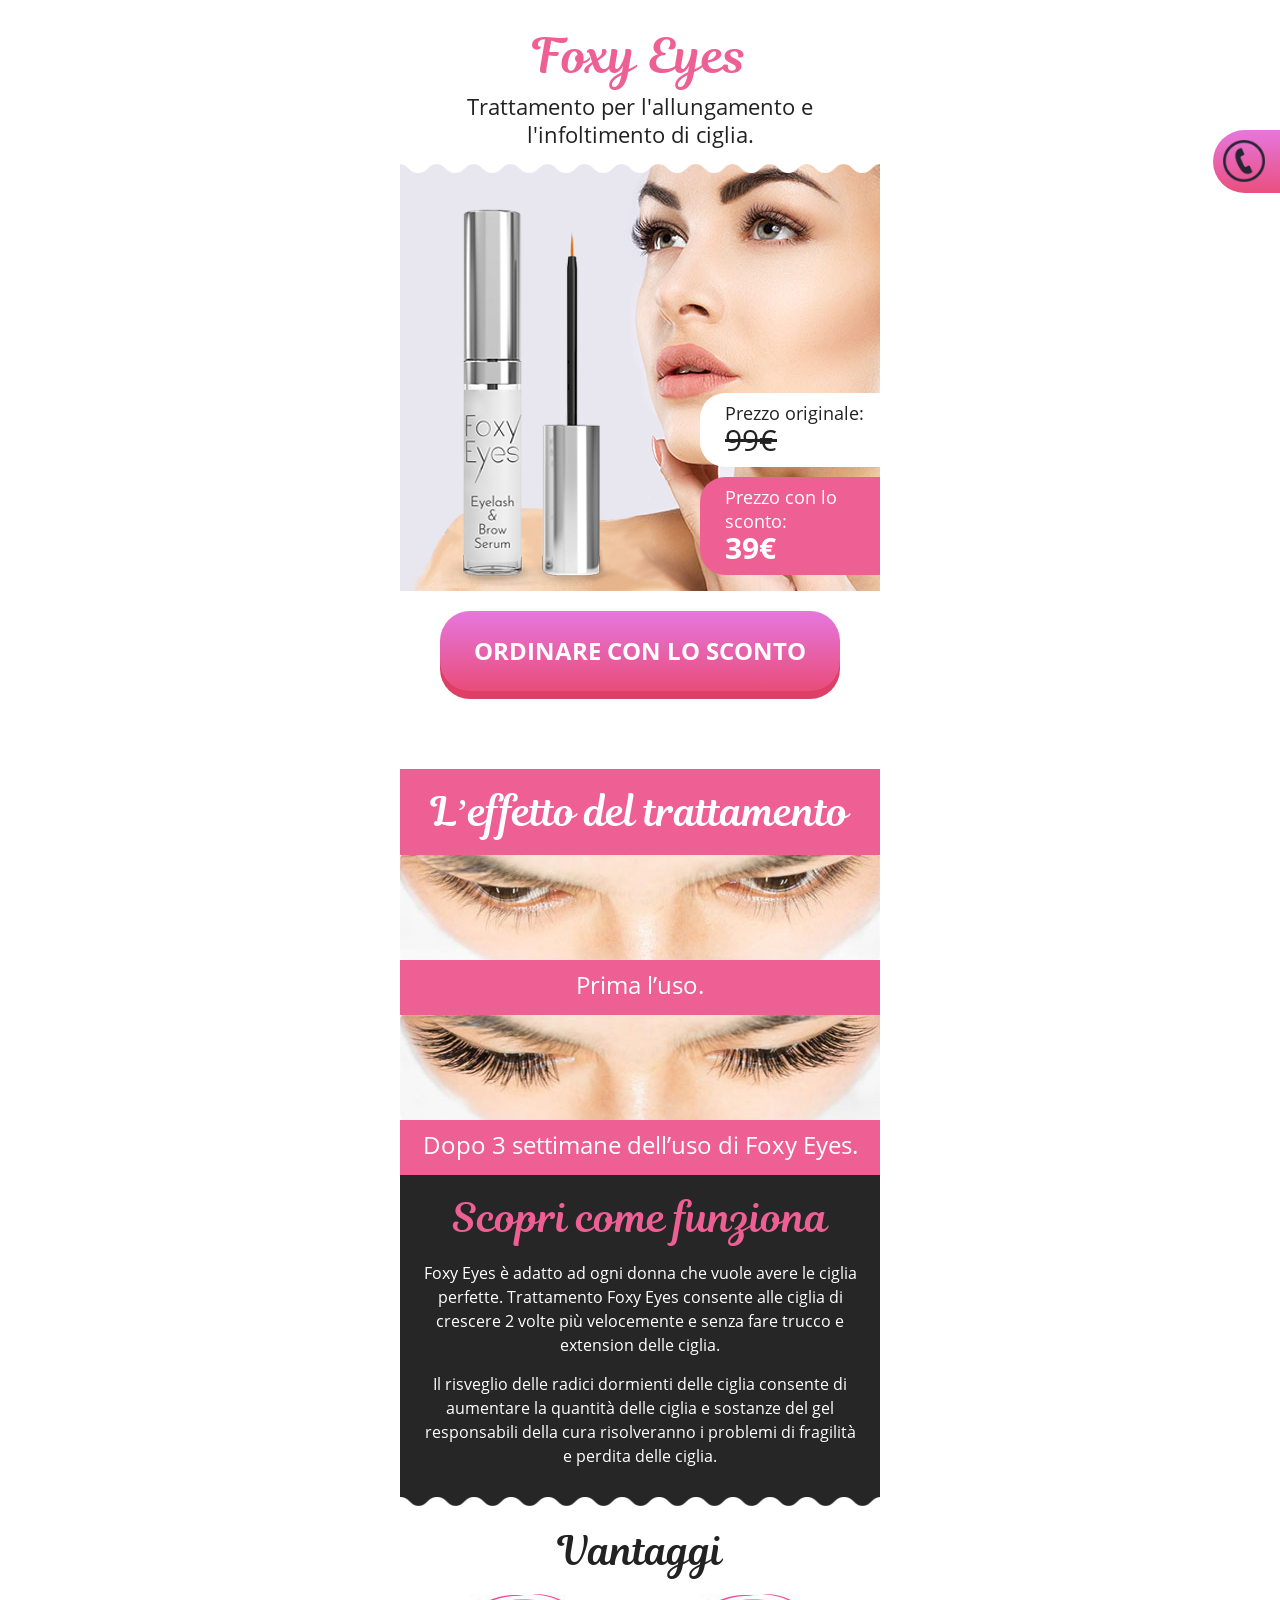
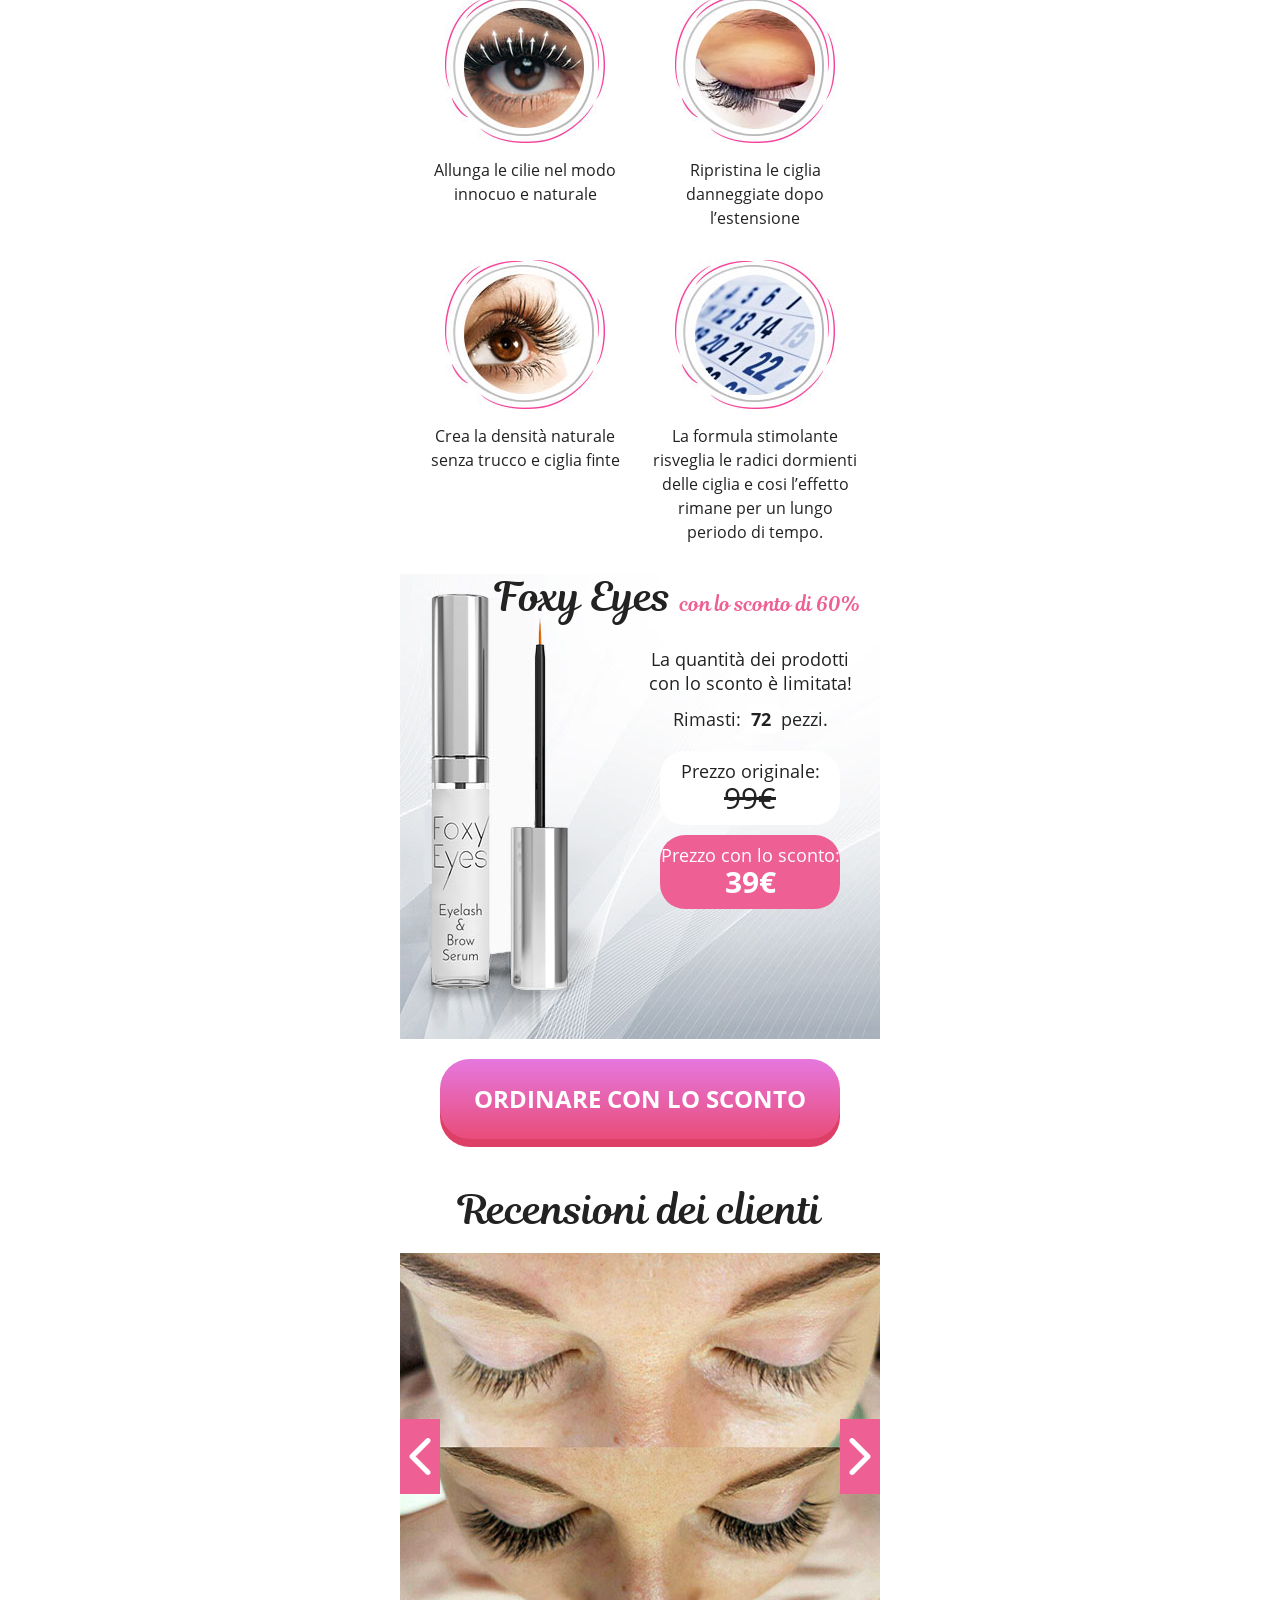
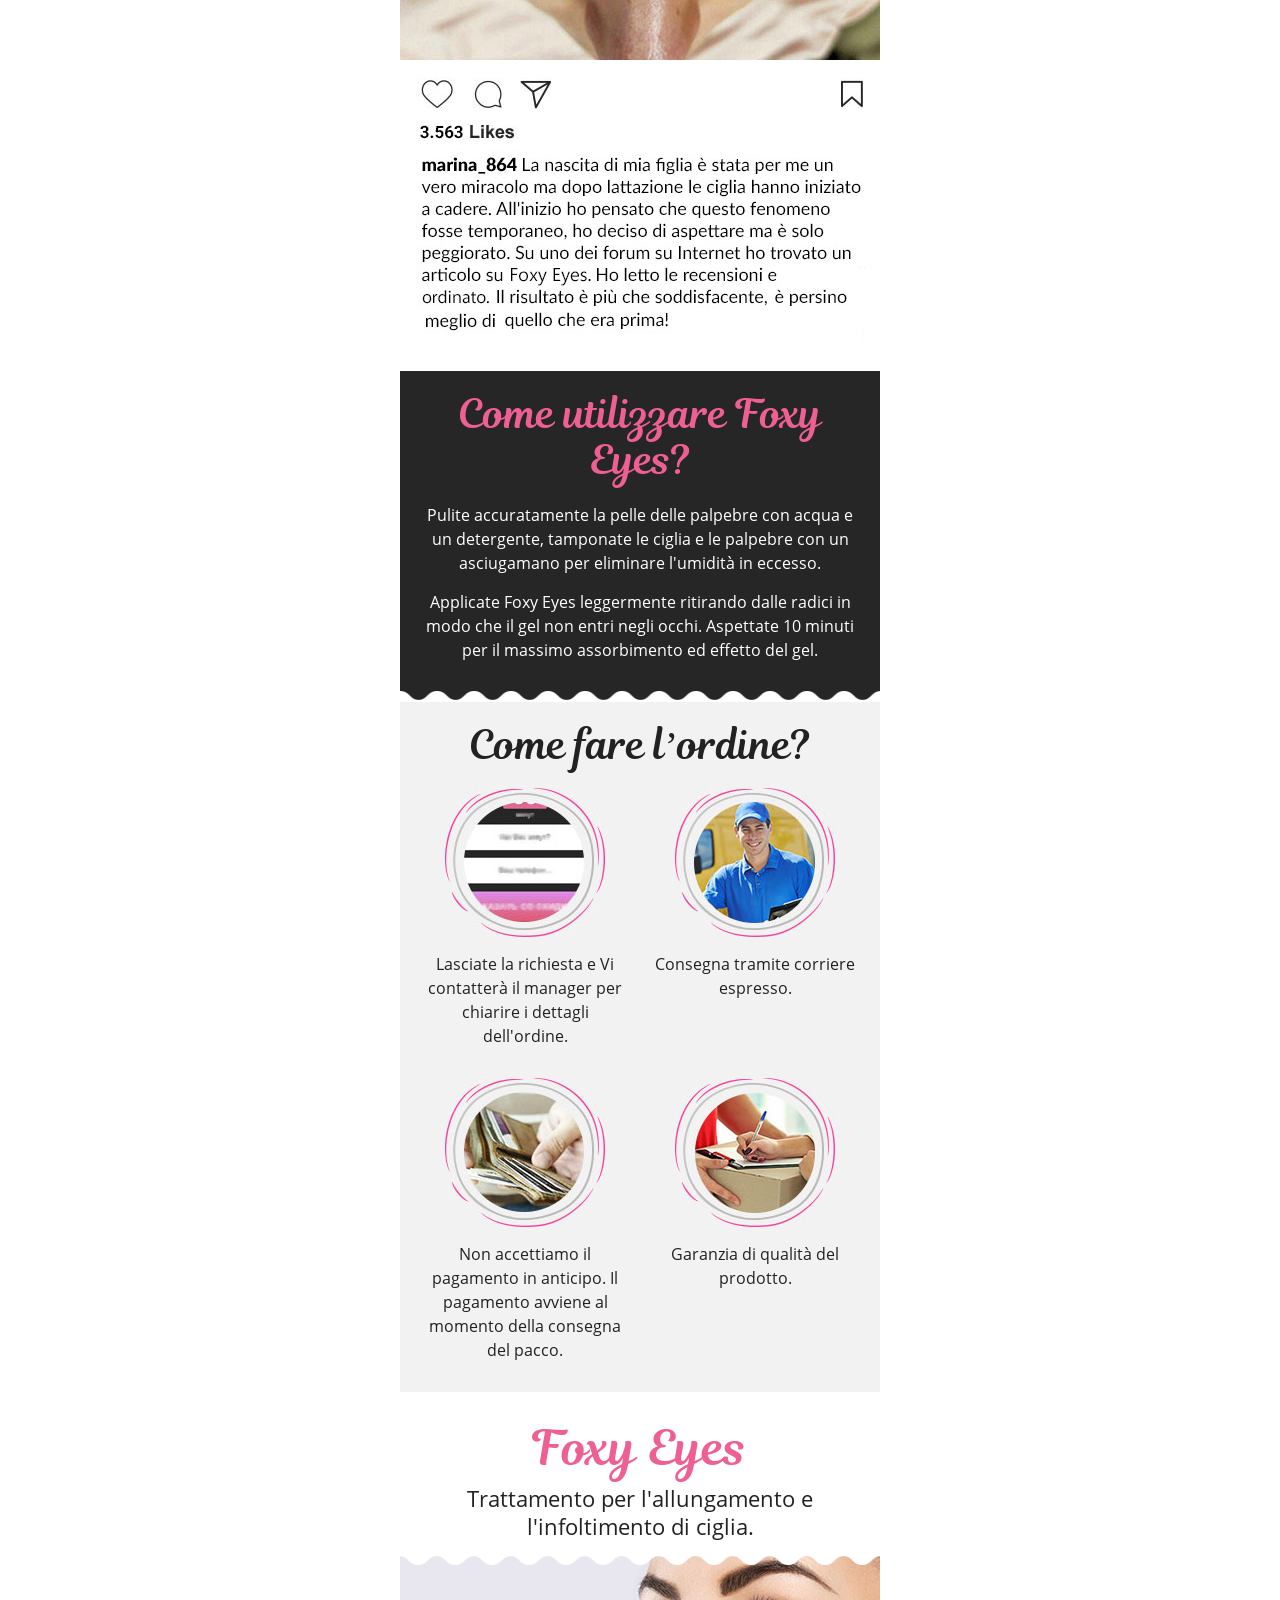
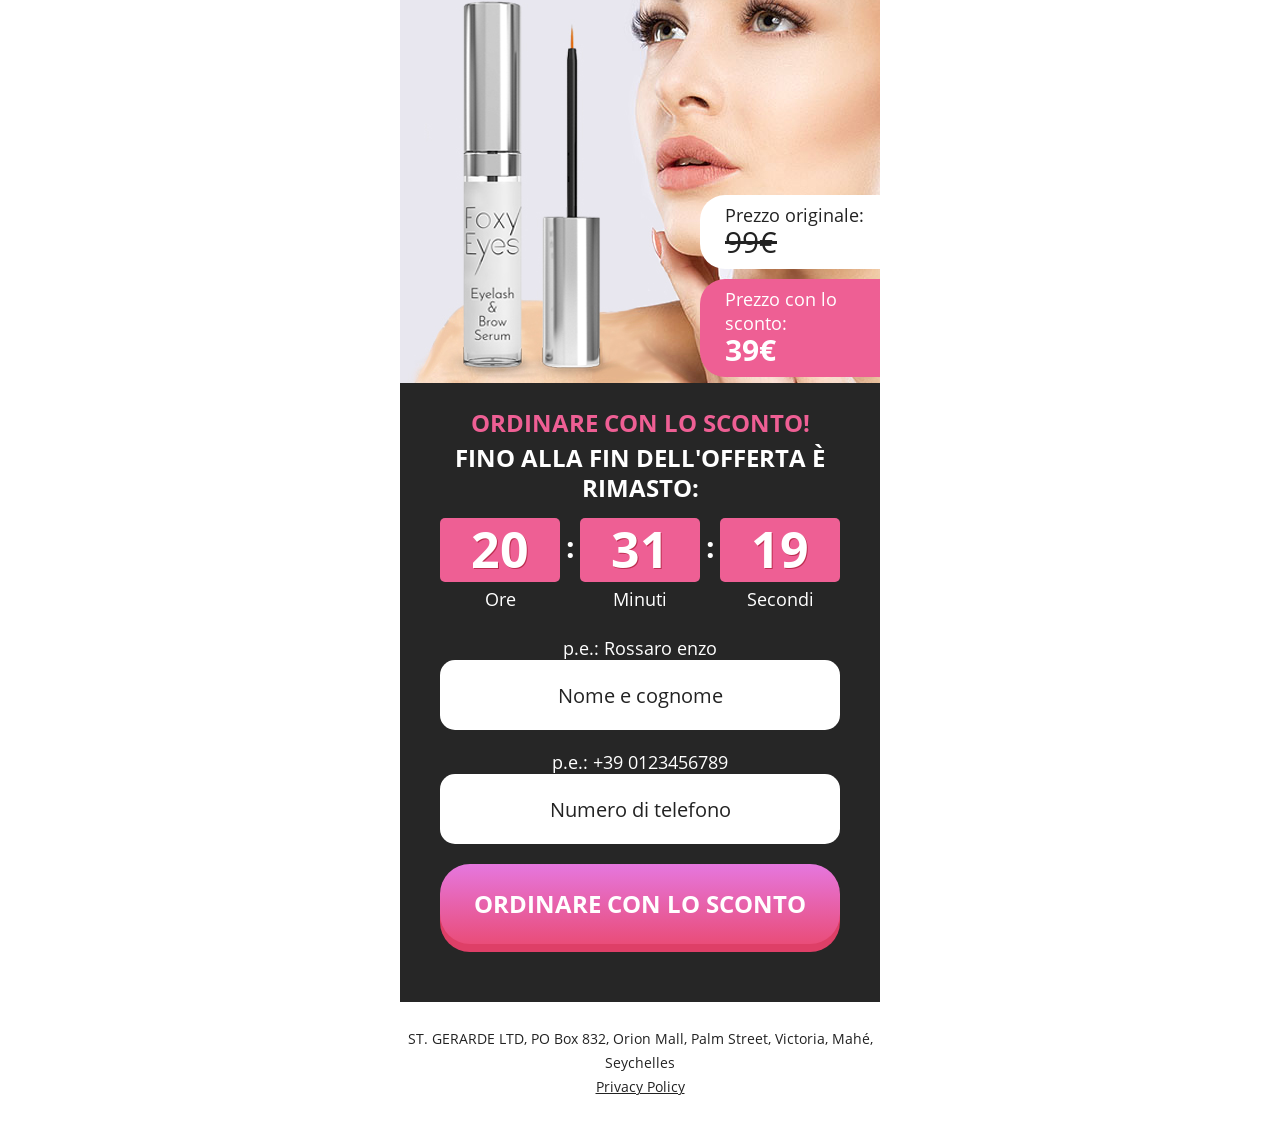
<file: eyelashes/buy/index.html>
<!DOCTYPE html>
<html lang="ru-RU">

<head>
<title>Foxy Eyes</title>
  <meta charset="utf-8" />
  <meta content="width=480" name="viewport" />
  <meta content="Foxy Eyes" name="keywords" />
  <meta content="Foxy Eyes." name="description" />
  <link href="css/style-0.css" rel="stylesheet" />
  <link href="css/style-1.css" rel="stylesheet" type="text/css" />
  <link rel="stylesheet" type="text/css" href="css/fontawesome.min.css">
  <link href="css/style-2.css" rel="stylesheet" type="text/css" />


  <script crossorigin="anonymous" src="https://code.jquery.com/jquery-2.2.4.min.js" type="text/javascript"></script>
</head>

<body>
  <div class="main_wrapper">
    <!-- offer -->
    <header class="offer_section offer_top">
      <div class="title_block">
        <h1 class="main_title">Foxy Eyes</h1>
        <p>Trattamento per l'allungamento e l'infoltimento di ciglia.</p>
      </div>
      <div class="price_block">
        <div class="price_item old">
          <div class="text">Prezzo originale:</div>
          <div class="value">99€</div>
        </div>
        <div class="price_item new">
          <div class="text">Prezzo con lo sconto:</div>
          <div class="value">39€</div>
        </div>
      </div>
      <a class="button" href="index.html#order_form">
        ORDINARE CON LO SCONTO
      </a>
    </header>
    <!-- /offer -->
    <!-- video -->
    <section class="video_section"></section>
    <!-- /video -->
    <!-- action -->
    <section class="action_section">
      <h2>L’effetto del trattamento</h2>
      <img alt="Foxy Eyes" src="img/img-10.jpg" title="Foxy Eyes" />
      <p>Prima l’uso.</p>
      <img alt="Foxy Eyes" src="img/img-11.jpg" title="Foxy Eyes" />
      <p>Dopo 3 settimane dell’uso di Foxy Eyes.</p>
    </section>
    <!-- /action -->
    <!-- about -->
    <section class="about_section">
      <h2>Scopri come funziona</h2>
      <p>
        Foxy Eyes è adatto ad ogni donna che vuole avere le ciglia
        perfette. Trattamento Foxy Eyes consente alle ciglia di
        crescere 2 volte più velocemente e senza fare trucco e extension delle
        ciglia.
      </p>
      <p>
        Il risveglio delle radici dormienti delle ciglia consente di aumentare
        la quantità delle ciglia e sostanze del gel responsabili della cura
        risolveranno i problemi di fragilità e perdita delle ciglia.
      </p>
    </section>
    <!-- /about -->
    <!-- benefits -->
    <section class="benefits_section">
      <h2>Vantaggi</h2>
      <div class="benefits_list">
        <div class="benefit_item">
          <img alt="Foxy Eyes" src="img/img-12.jpg" title="Foxy Eyes" />
          <p>Allunga le cilie nel modo innocuo e naturale</p>
        </div>
        <div class="benefit_item">
          <img alt="Foxy Eyes" src="img/img-13.jpg" title="Foxy Eyes" />
          <p>Ripristina le ciglia danneggiate dopo l’estensione</p>
        </div>
        <div class="benefit_item">
          <img alt="Foxy Eyes" src="img/img-14.jpg" title="Foxy Eyes" />
          <p>Crea la densità naturale senza trucco e ciglia finte</p>
        </div>
        <div class="benefit_item">
          <img alt="Foxy Eyes" src="img/img-15.jpg" title="Foxy Eyes" />
          <p>
            La formula stimolante risveglia le radici dormienti delle ciglia e
            cosi l’effetto rimane per un lungo periodo di tempo.
          </p>
        </div>
      </div>
    </section>
    <!-- /benefits -->

    <!-- info -->
    <section class="info_section">
      <div class="info">
        <h2>Foxy Eyes <span> con lo sconto di 60% </span></h2>
        <p>La quantità dei prodotti con lo sconto è limitata!</p>
        <div class="products_count">Rimasti: <span> 72 </span> pezzi.</div>
        <div class="price_block">
          <div class="price_item old">
            <div class="text">Prezzo originale:</div>
            <div class="value">99€</div>
          </div>
          <div class="price_item new">
            <div class="text">Prezzo con lo sconto:</div>
            <div class="value">39€</div>
          </div>
        </div>
      </div>
      <a class="button" href="index.html#order_form">
        ORDINARE CON LO SCONTO
      </a>
    </section>
    <!-- /info -->
    <!-- reviews -->
    <section class="reviews_section">
      <h2>Recensioni dei clienti</h2>
      <div class="reviews_list owl-carousel">
        <img alt="Foxy Eyes" src="img/img-19.jpg" title="Foxy Eyes" />
        <img alt="Foxy Eyes" src="img/img-20.jpg" title="Foxy Eyes" />
        <img alt="Foxy Eyes" src="img/img-21.jpg" title="Foxy Eyes" />
      </div>
    </section>
    <!-- /reviews -->
    <!-- use -->
    <section class="use_section">
      <h2>Come utilizzare Foxy Eyes?</h2>
      <p>
        Pulite accuratamente la pelle delle palpebre con acqua e un
        detergente, tamponate le ciglia e le palpebre con un asciugamano per
        eliminare l'umidità in eccesso.
      </p>
      <p>
        Applicate Foxy Eyes leggermente ritirando dalle radici in modo
        che il gel non entri negli occhi. Aspettate 10 minuti per il massimo
        assorbimento ed effetto del gel.
      </p>
    </section>
    <!-- /use -->

    <!-- order steps -->
    <section class="order_steps_section">
      <h2>Come fare l’ordine?</h2>
      <div class="steps_list">
        <div class="step_item">
          <img alt="Foxy Eyes" src="img/img-22.jpg" title="Foxy Eyes" />
          <p>
            Lasciate la richiesta e Vi contatterà il manager per chiarire i
            dettagli dell'ordine.
          </p>
        </div>
        <div class="step_item">
          <img alt="Foxy Eyes" src="img/img-23.jpg" title="Foxy Eyes" />
          <p>Consegna tramite corriere espresso.</p>
        </div>
        <div class="step_item">
          <img alt="Foxy Eyes" src="img/img-24.jpg" title="Foxy Eyes" />
          <p>
            Non accettiamo il pagamento in anticipo. Il pagamento avviene al
            momento della consegna del pacco.
          </p>
        </div>
        <div class="step_item">
          <img alt="Foxy Eyes" src="img/img-25.jpg" title="Foxy Eyes" />
          <p>
            Garanzia di qualità del prodotto.
          </p>
        </div>
      </div>
    </section>
    <!-- /order steps -->
    <!-- offer -->
    <section class="offer_section offer_bottom">
      <div class="title_block">
        <h3 class="main_title">Foxy Eyes</h3>
        <p>Trattamento per l'allungamento e l'infoltimento di ciglia.</p>
      </div>
      <div class="price_block">
        <div class="price_item old">
          <div class="text">Prezzo originale:</div>
          <div class="value">99€</div>
        </div>
        <div class="price_item new">
          <div class="text">Prezzo con lo sconto:</div>
          <div class="value">39€</div>
        </div>
      </div>
      <form class="order_form" id="order_form" action="index.html" method="post">
        <p class="deadline_text">ORDINARE CON LO SCONTO!</p>
        <div class="timer_block">
          <p>Fino alla fin dell'offerta è rimasto:</p>
          <div class="timer clearfix">
            <div class="timer_item">
              <div class="count hours">00</div>
              <div class="text">Ore</div>
            </div>
            <div class="timer_item">
              <div class="count minutes">00</div>
              <div class="text">Minuti</div>
            </div>
            <div class="timer_item">
              <div class="count seconds">00</div>
              <div class="text">Secondi</div>
            </div>
          </div>
        </div>
        <label for="nameId">p.e.: Rossaro enzo</label>
        <input id="nameId" class="input" name="name" placeholder="Nome e cognome" required="" type="text" />
        <label for="phoneId">p.e.: +39 0123456789</label>
        <input id="phoneId" class="input" name="phone" placeholder="Numero di telefono" required="" type="tel" />
        <input type="hidden" name="country" value="IT">
        <button class="button" type="submit">
          ORDINARE CON LO SCONTO
        </button>
      </form>
    </section>
    <!-- /offer -->
    <!-- footer -->
    <footer class="footer_section">
      <p>
        ST. GERARDE LTD, PO Box 832, Orion Mall, Palm Street, Victoria, Mahé,
        Seychelles
      </p>
      <p><a href="policy_it.html" target="_blank"> Privacy Policy </a></p>
      <br />
    </footer>
    <!-- /footer -->
  </div>
  <!-- scripts -->
  <link href="css/style-3.css" rel="stylesheet" type="text/css" />

  <script src="js/script-0.js" type="text/javascript"></script>
  <script src="js/script-1.js" type="text/javascript"></script>
  <script src="js/timer.min.js"></script>
  <link href="css/style-4.css" rel="stylesheet" type="text/css" />
  <script src="js/script-2.js" type="text/javascript"></script>

  <script src="js/script-3.js" type="text/javascript"></script>
  <script src="js/script-4.js" type="text/javascript"></script>
  <script src="js/script-5.js" type="text/javascript"></script>
  <script src="js/script-6.js" type="text/javascript"></script>
  <!-- /scripts -->

  <!-- callback -->
  <div class="callback-btn"><img src="img/i-phone.png" alt="" /></div>
  <div class="callback-form hide">
    <form class="form lead_form" style="padding: 20px 0;" action="index.html" method="post">
      <label for="form_name1" style="padding: 0 0 0 10px; color: #fff">p.e.: Rossaro Enzo</label>
      <input id="form_name1" class="name" type="text" name="name" placeholder="Inserisci il tuo nome" required
        style="margin-bottom: 20px;" />
      <label for="form_phone1" style="padding: 0 0 0 10px; color: #fff">p.e.: +39 0123456789</label>
      <input id="form_phone1" class="phone" type="tel" name="phone" placeholder="Inserisci il tuo telefono" required />
      <input type="hidden" name="country" value="IT">
      <button class="orange-btn primary_btn" type="submit">
        ordinare
      </button>
    </form>
    <img src="img/i-cross.svg" alt="Close" />
  </div>


<!-- UNILAND START -->
<script type="text/javascript" src="https://uni-pov.orthofix.space/app/web/js/uniland.js?5e97193ed9bd6"></script>
<script type="text/javascript">
    var scripts = [];
    start = Date.now();

    var uniland = new Uniland();

    uniland.prelandMode = 0;
    uniland.landId = 381;
    uniland.landUrl = "https://25-bigger-man.github.io/max/eyelashes/buy/?marker_id=1";

        //названия полей формы, откуда скрипт берет данные
    //    uniland.aliasName = 'name';
    //    uniland.aliasEmail = 'email';
    //    uniland.aliasPhone = 'phone';
    //    uniland.aliasCountry = 'country';
    //    uniland.aliasComment = 'comment';

    uniland.aliasGoodCode = 'good_code'; //код продукта из списка
    uniland.aliasGoodsCount = 'goods_count';//выбранное количество
    uniland.aliasGoodPrice = 'good_price';//цена за шт

    uniland.urlOrder = 'https://uni-pov.orthofix.space/app/web/api/order';
    uniland.urlEmail = 'https://uni-pov.orthofix.space/app/web/api/email/get';
    uniland.sendEmptyForm = true; //поставить false, чтобы не отправлять конверсии с пустыми полями

    


    uniland.urlPixel = 'https://uni-pov.orthofix.space/app/web/api/pixel';

    uniland.processPixel();

    uniland.setSpanValueByClass('mt_geo', uniland.getMtGeo('Москва'));
    uniland.setSpanValueByClass('mt_gender', uniland.getMtGender('Женщин'));
    uniland.setSpanValueByClass('mt_age', uniland.getMtAge('55'));

    //проверяем есть ли JQ
    if (!window.jQuery) {
        scripts.push('https://ajax.googleapis.com/ajax/libs/jquery/2.1.3/jquery.min.js');
    }

    scripts.forEach(function (src) {
        var jq = document.createElement('script');
        jq.type = 'text/javascript';
        jq.src = src;
        document.getElementsByTagName('head')[0].appendChild(jq);
    });

    function init() {
        if (window.jQuery) {
            $(document).ready(function () {
                uniland.run();
            });
        }
    }

    //ждем 1 сек пока все загрузится и вешаем события
    setTimeout(init, 1000);
</script>
<noscript>
    <div><img src="https://uni-pov.orthofix.space/app/web/api/pixel?land_id=381" style="position:absolute; left:-9999px;"
              alt=""/></div>
</noscript>
<!-- UNILAND END -->




</body>

</html>
</file>
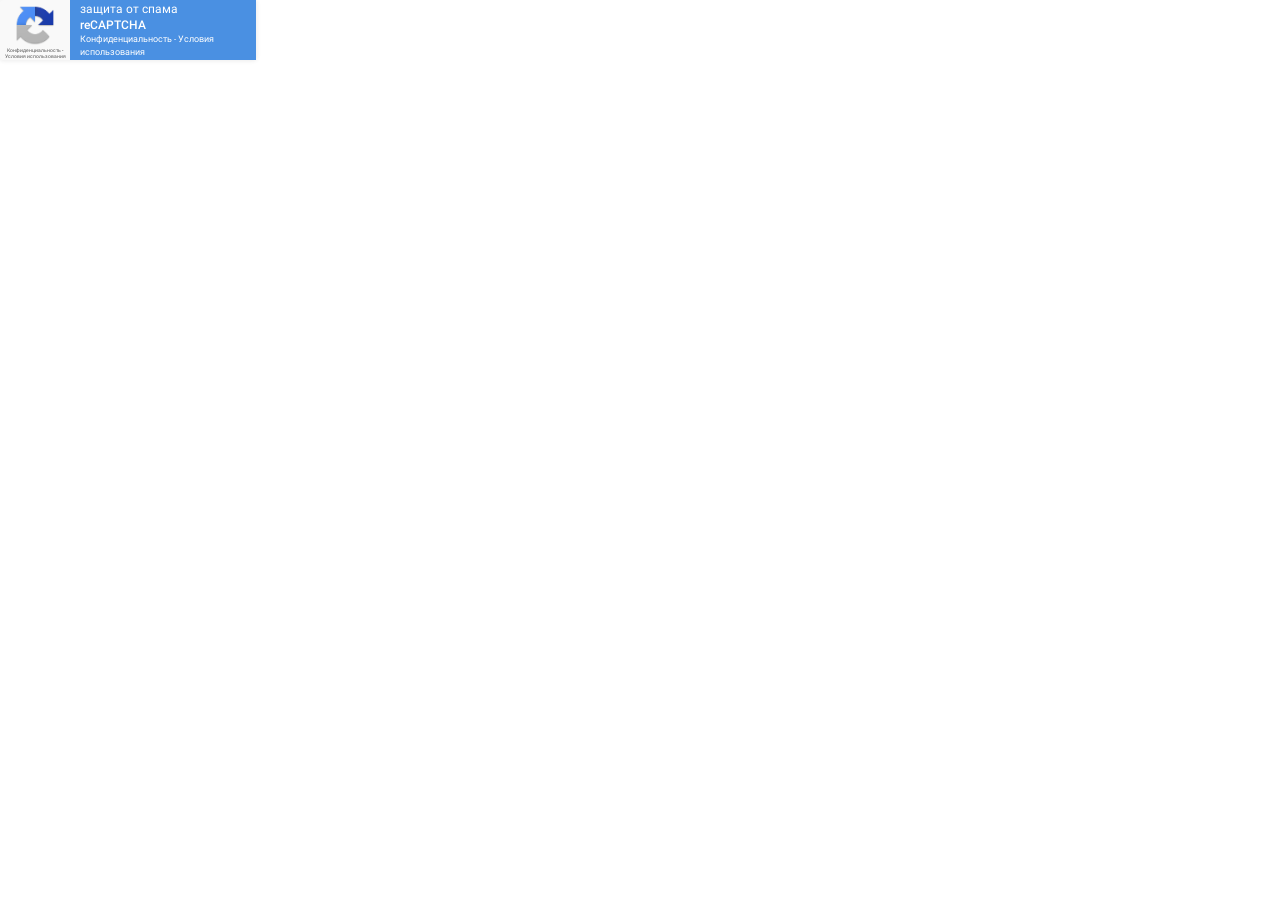
<file: index_2.html>
<!DOCTYPE html>
<html dir="ltr" lang="ru" data-scrapbook-source="https://www.google.com/recaptcha/api2/anchor?ar=1&amp;k=6LfjspgUAAAAABsbjG9id6qXQKZkqb6_Hpce6ui_&amp;co=aHR0cHM6Ly9oZXJtYW5zb25jb25jcmV0ZWFuZG1hc29ucnkuY29tOjQ0Mw..&amp;hl=ru&amp;v=OOKISvkNnVD_m_9dreR_1S0n&amp;size=invisible&amp;cb=jqql63dxce4e" data-scrapbook-create="20200402131929366">
<head>
<meta http-equiv="Content-Type" content="text/html; charset=UTF-8">
<meta http-equiv="X-UA-Compatible" content="IE=edge">
<style type="text/css">
/* cyrillic-ext */
@font-face {
  font-family: 'Roboto';
  font-style: normal;
  font-weight: 400;
  src: local('Roboto Regular'), local('Roboto-Regular'), url("KFOmCnqEu92Fr1Mu72xKKTU1Kvnz.woff2") format('woff2');
  unicode-range: U+0460-052F, U+1C80-1C88, U+20B4, U+2DE0-2DFF, U+A640-A69F, U+FE2E-FE2F;
}
/* cyrillic */
@font-face {
  font-family: 'Roboto';
  font-style: normal;
  font-weight: 400;
  src: local('Roboto Regular'), local('Roboto-Regular'), url("KFOmCnqEu92Fr1Mu5mxKKTU1Kvnz.woff2") format('woff2');
  unicode-range: U+0400-045F, U+0490-0491, U+04B0-04B1, U+2116;
}
/* greek-ext */
@font-face {
  font-family: 'Roboto';
  font-style: normal;
  font-weight: 400;
  src: local('Roboto Regular'), local('Roboto-Regular'), url("KFOmCnqEu92Fr1Mu7mxKKTU1Kvnz.woff2") format('woff2');
  unicode-range: U+1F00-1FFF;
}
/* greek */
@font-face {
  font-family: 'Roboto';
  font-style: normal;
  font-weight: 400;
  src: local('Roboto Regular'), local('Roboto-Regular'), url("KFOmCnqEu92Fr1Mu4WxKKTU1Kvnz.woff2") format('woff2');
  unicode-range: U+0370-03FF;
}
/* vietnamese */
@font-face {
  font-family: 'Roboto';
  font-style: normal;
  font-weight: 400;
  src: local('Roboto Regular'), local('Roboto-Regular'), url("KFOmCnqEu92Fr1Mu7WxKKTU1Kvnz.woff2") format('woff2');
  unicode-range: U+0102-0103, U+0110-0111, U+0128-0129, U+0168-0169, U+01A0-01A1, U+01AF-01B0, U+1EA0-1EF9, U+20AB;
}
/* latin-ext */
@font-face {
  font-family: 'Roboto';
  font-style: normal;
  font-weight: 400;
  src: local('Roboto Regular'), local('Roboto-Regular'), url("KFOmCnqEu92Fr1Mu7GxKKTU1Kvnz.woff2") format('woff2');
  unicode-range: U+0100-024F, U+0259, U+1E00-1EFF, U+2020, U+20A0-20AB, U+20AD-20CF, U+2113, U+2C60-2C7F, U+A720-A7FF;
}
/* latin */
@font-face {
  font-family: 'Roboto';
  font-style: normal;
  font-weight: 400;
  src: local('Roboto Regular'), local('Roboto-Regular'), url("KFOmCnqEu92Fr1Mu4mxKKTU1Kg.woff2") format('woff2');
  unicode-range: U+0000-00FF, U+0131, U+0152-0153, U+02BB-02BC, U+02C6, U+02DA, U+02DC, U+2000-206F, U+2074, U+20AC, U+2122, U+2191, U+2193, U+2212, U+2215, U+FEFF, U+FFFD;
}
/* cyrillic-ext */
@font-face {
  font-family: 'Roboto';
  font-style: normal;
  font-weight: 500;
  src: local('Roboto Medium'), local('Roboto-Medium'), url("KFOlCnqEu92Fr1MmEU9fCRc4AMP6lbBP.woff2") format('woff2');
  unicode-range: U+0460-052F, U+1C80-1C88, U+20B4, U+2DE0-2DFF, U+A640-A69F, U+FE2E-FE2F;
}
/* cyrillic */
@font-face {
  font-family: 'Roboto';
  font-style: normal;
  font-weight: 500;
  src: local('Roboto Medium'), local('Roboto-Medium'), url("KFOlCnqEu92Fr1MmEU9fABc4AMP6lbBP.woff2") format('woff2');
  unicode-range: U+0400-045F, U+0490-0491, U+04B0-04B1, U+2116;
}
/* greek-ext */
@font-face {
  font-family: 'Roboto';
  font-style: normal;
  font-weight: 500;
  src: local('Roboto Medium'), local('Roboto-Medium'), url("KFOlCnqEu92Fr1MmEU9fCBc4AMP6lbBP.woff2") format('woff2');
  unicode-range: U+1F00-1FFF;
}
/* greek */
@font-face {
  font-family: 'Roboto';
  font-style: normal;
  font-weight: 500;
  src: local('Roboto Medium'), local('Roboto-Medium'), url("KFOlCnqEu92Fr1MmEU9fBxc4AMP6lbBP.woff2") format('woff2');
  unicode-range: U+0370-03FF;
}
/* vietnamese */
@font-face {
  font-family: 'Roboto';
  font-style: normal;
  font-weight: 500;
  src: local('Roboto Medium'), local('Roboto-Medium'), url("KFOlCnqEu92Fr1MmEU9fCxc4AMP6lbBP.woff2") format('woff2');
  unicode-range: U+0102-0103, U+0110-0111, U+0128-0129, U+0168-0169, U+01A0-01A1, U+01AF-01B0, U+1EA0-1EF9, U+20AB;
}
/* latin-ext */
@font-face {
  font-family: 'Roboto';
  font-style: normal;
  font-weight: 500;
  src: local('Roboto Medium'), local('Roboto-Medium'), url("KFOlCnqEu92Fr1MmEU9fChc4AMP6lbBP.woff2") format('woff2');
  unicode-range: U+0100-024F, U+0259, U+1E00-1EFF, U+2020, U+20A0-20AB, U+20AD-20CF, U+2113, U+2C60-2C7F, U+A720-A7FF;
}
/* latin */
@font-face {
  font-family: 'Roboto';
  font-style: normal;
  font-weight: 500;
  src: local('Roboto Medium'), local('Roboto-Medium'), url("KFOlCnqEu92Fr1MmEU9fBBc4AMP6lQ.woff2") format('woff2');
  unicode-range: U+0000-00FF, U+0131, U+0152-0153, U+02BB-02BC, U+02C6, U+02DA, U+02DC, U+2000-206F, U+2074, U+20AC, U+2122, U+2191, U+2193, U+2212, U+2215, U+FEFF, U+FFFD;
}
/* cyrillic-ext */
@font-face {
  font-family: 'Roboto';
  font-style: normal;
  font-weight: 900;
  src: local('Roboto Black'), local('Roboto-Black'), url("KFOlCnqEu92Fr1MmYUtfCRc4AMP6lbBP.woff2") format('woff2');
  unicode-range: U+0460-052F, U+1C80-1C88, U+20B4, U+2DE0-2DFF, U+A640-A69F, U+FE2E-FE2F;
}
/* cyrillic */
@font-face {
  font-family: 'Roboto';
  font-style: normal;
  font-weight: 900;
  src: local('Roboto Black'), local('Roboto-Black'), url("KFOlCnqEu92Fr1MmYUtfABc4AMP6lbBP.woff2") format('woff2');
  unicode-range: U+0400-045F, U+0490-0491, U+04B0-04B1, U+2116;
}
/* greek-ext */
@font-face {
  font-family: 'Roboto';
  font-style: normal;
  font-weight: 900;
  src: local('Roboto Black'), local('Roboto-Black'), url("KFOlCnqEu92Fr1MmYUtfCBc4AMP6lbBP.woff2") format('woff2');
  unicode-range: U+1F00-1FFF;
}
/* greek */
@font-face {
  font-family: 'Roboto';
  font-style: normal;
  font-weight: 900;
  src: local('Roboto Black'), local('Roboto-Black'), url("KFOlCnqEu92Fr1MmYUtfBxc4AMP6lbBP.woff2") format('woff2');
  unicode-range: U+0370-03FF;
}
/* vietnamese */
@font-face {
  font-family: 'Roboto';
  font-style: normal;
  font-weight: 900;
  src: local('Roboto Black'), local('Roboto-Black'), url("KFOlCnqEu92Fr1MmYUtfCxc4AMP6lbBP.woff2") format('woff2');
  unicode-range: U+0102-0103, U+0110-0111, U+0128-0129, U+0168-0169, U+01A0-01A1, U+01AF-01B0, U+1EA0-1EF9, U+20AB;
}
/* latin-ext */
@font-face {
  font-family: 'Roboto';
  font-style: normal;
  font-weight: 900;
  src: local('Roboto Black'), local('Roboto-Black'), url("KFOlCnqEu92Fr1MmYUtfChc4AMP6lbBP.woff2") format('woff2');
  unicode-range: U+0100-024F, U+0259, U+1E00-1EFF, U+2020, U+20A0-20AB, U+20AD-20CF, U+2113, U+2C60-2C7F, U+A720-A7FF;
}
/* latin */
@font-face {
  font-family: 'Roboto';
  font-style: normal;
  font-weight: 900;
  src: local('Roboto Black'), local('Roboto-Black'), url("KFOlCnqEu92Fr1MmYUtfBBc4AMP6lQ.woff2") format('woff2');
  unicode-range: U+0000-00FF, U+0131, U+0152-0153, U+02BB-02BC, U+02C6, U+02DA, U+02DC, U+2000-206F, U+2074, U+20AC, U+2122, U+2191, U+2193, U+2212, U+2215, U+FEFF, U+FFFD;
}

</style>
<link rel="stylesheet" type="text/css" href="styles__ltr.css">


</head>
<body><div id="rc-anchor-alert" class="rc-anchor-alert"></div>
<input type="hidden" id="recaptcha-token" value="[base64]">
<div class="rc-anchor rc-anchor-invisible rc-anchor-light  rc-anchor-invisible-hover"><div id="recaptcha-accessible-status" class="rc-anchor-aria-status" aria-hidden="true">Пройдите проверку reCAPTCHA.. </div><div class="rc-anchor-error-msg-container" style="display:none"><span class="rc-anchor-error-msg" aria-hidden="true"></span></div><div class="rc-anchor-normal-footer smalltext" aria-hidden="true"><div class="rc-anchor-logo-large" role="presentation"><div class="rc-anchor-logo-img rc-anchor-logo-img-large"></div></div><div class="rc-anchor-pt"><a href="https://www.google.com/intl/ru/policies/privacy/" target="_blank">Конфиденциальность</a><span aria-hidden="true" role="presentation"> - </span><a href="https://www.google.com/intl/ru/policies/terms/" target="_blank">Условия использования</a></div></div><div class="rc-anchor-invisible-text smalltext"><span>защита от спама <strong>reCAPTCHA</strong></span><div class="rc-anchor-pt"><a href="https://www.google.com/intl/ru/policies/privacy/" target="_blank">Конфиденциальность</a><span aria-hidden="true" role="presentation"> - </span><a href="https://www.google.com/intl/ru/policies/terms/" target="_blank">Условия использования</a></div></div></div><iframe style="display: none;" src="index_3.html"></iframe></body>
</html>
</file>
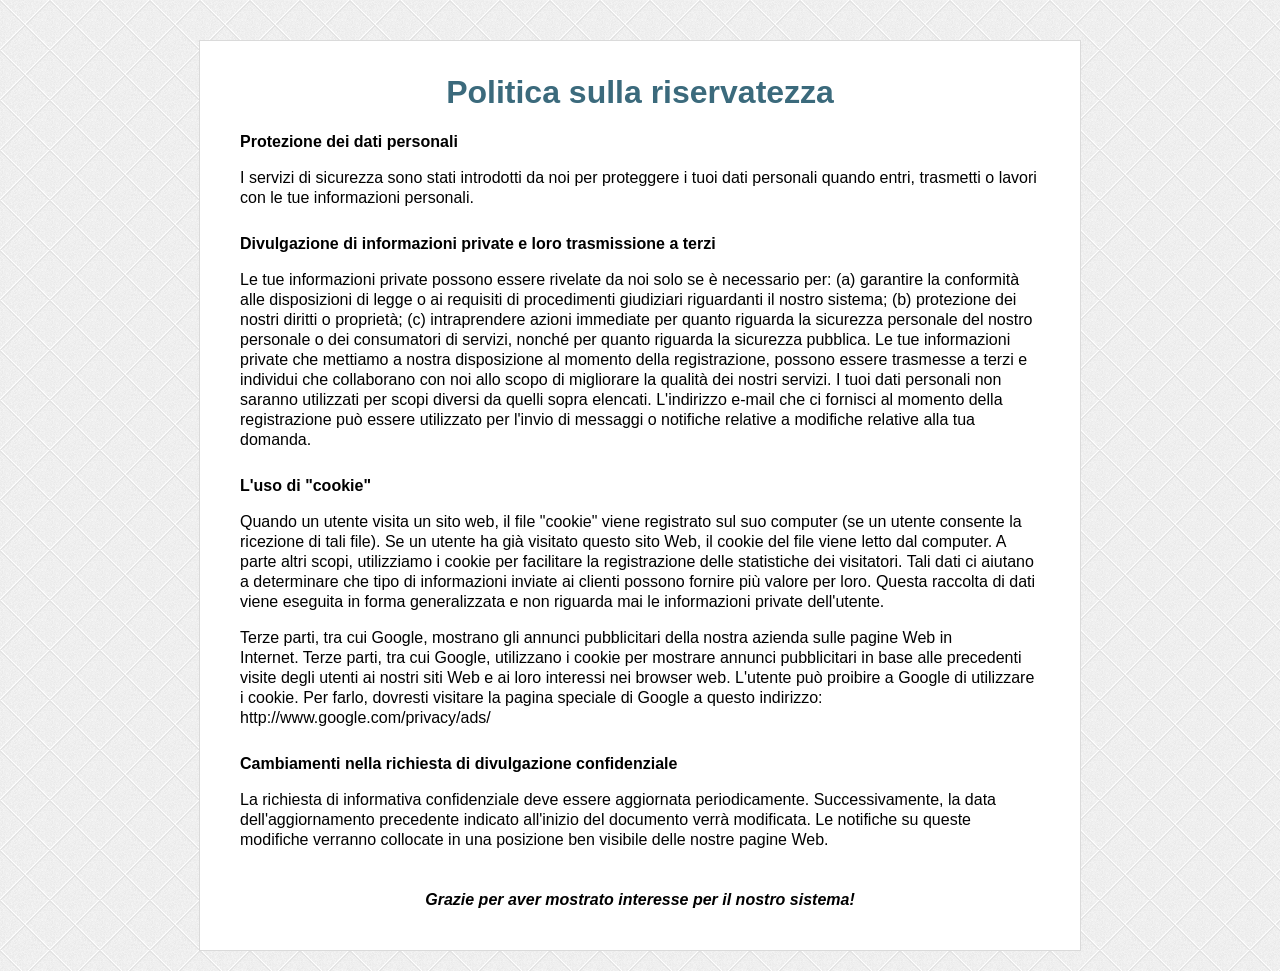
<file: eyelashes/buy/policy_it.html>
<!DOCTYPE html>
<!-- saved from url=(0051)http://princess.pruduct4sport.com/ro/policy_en.html -->
<html lang="ru"><head><meta http-equiv="Content-Type" content="text/html; charset=UTF-8">
	
	<title>politica sulla riservatezza</title>
<style type="text/css">.jlhlebbhengjlhmcjebbkambaekglhkf {top: 0px; left: 0px;min-width: 30px;max-width: 300px;font-size: 13px;font-family: arial, helvetica, sans-serif;opacity: .93;padding:0px;position:absolute;display:block;z-index: 999997;font-style: normal;font-variant: normal;font-weight: normal;}#jlhlebbhengjlhmcjebbkambaekglhkf_up{text-align: center;padding:0px;margin: 0px;}#jlhlebbhengjlhmcjebbkambaekglhkf_cont{background-color: #729FCF;font-family: arial, helvetica, sans-serif-webkit-box-shadow: #729FCF 0px 0px 2px;color: #FFFFFF;padding:7px;-webkit-border-radius: 5px;}#jlhlebbhengjlhmcjebbkambaekglhkf_down{text-align: center;padding:0px;margin: 0px;}</style></head>
<body>
	<footer class="block_more_info">
		<style scoped="">
body, html{
	min-height: 100%;
	margin:0px;
	padding: 0px;
	background: url('[data-uri]');
}
body{
	padding-top: 40px;
}
.block_more_info{
	width: 800px;
	margin: 0px auto 20px;
	background: #fff;
	font-family: Arial;
	padding: 20px 40px 40px 40px;
	border: 1px solid #DADADA;
	line-height: 20px;
}
.block_more_info h1{
	color: #3B6A7C;
	margin-bottom: 30px;
	text-align: center;
}
.s1{
	font-style: italic;
	text-align: center;
	margin: 40px 0 0 0;
	font-weight: bold;
}
h2{
	font-size: 16px;
	margin-top: 26px;
}
		</style>
		<h1>Politica sulla riservatezza</h1>

		<h2>Protezione dei dati personali </h2>
		<p>I servizi di sicurezza sono stati introdotti da noi per proteggere i tuoi dati personali quando entri, trasmetti o lavori con le tue informazioni personali. </p>

		<h2>Divulgazione di informazioni private e loro trasmissione a terzi</h2>
		<p>Le tue informazioni private possono essere rivelate da noi solo se è necessario per: (a) garantire la conformità alle disposizioni di legge o ai requisiti di procedimenti giudiziari riguardanti il nostro sistema; (b) protezione dei nostri diritti o proprietà; (c) intraprendere azioni immediate per quanto riguarda la sicurezza personale del nostro personale o dei consumatori di servizi, nonché per quanto riguarda la sicurezza pubblica. Le tue informazioni private che mettiamo a nostra disposizione al momento della registrazione, possono essere trasmesse a terzi e individui che collaborano con noi allo scopo di migliorare la qualità dei nostri servizi. I tuoi dati personali non saranno utilizzati per scopi diversi da quelli sopra elencati. L'indirizzo e-mail che ci fornisci al momento della registrazione può essere utilizzato per l'invio di messaggi o notifiche relative a modifiche relative alla tua domanda. </p>
		<h2>L'uso di "cookie"</h2>
		<p>Quando un utente visita un sito web, il file "cookie" viene registrato sul suo computer (se un utente consente la ricezione di tali file). Se un utente ha già visitato questo sito Web, il cookie del file viene letto dal computer. A parte altri scopi, utilizziamo i cookie per facilitare la registrazione delle statistiche dei visitatori. Tali dati ci aiutano a determinare che tipo di informazioni inviate ai clienti possono fornire più valore per loro. Questa raccolta di dati viene eseguita in forma generalizzata e non riguarda mai le informazioni private dell'utente.</p>
		<p>Terze parti, tra cui Google, mostrano gli annunci pubblicitari della nostra azienda sulle pagine Web in Internet. Terze parti, tra cui Google, utilizzano i cookie per mostrare annunci pubblicitari in base alle precedenti visite degli utenti ai nostri siti Web e ai loro interessi nei browser web. L'utente può proibire a Google di utilizzare i cookie. Per farlo, dovresti visitare la pagina speciale di Google a questo indirizzo: http://www.google.com/privacy/ads/</p>

		<h2>Cambiamenti nella richiesta di divulgazione confidenziale </h2>
		<p>La richiesta di informativa confidenziale deve essere aggiornata periodicamente. Successivamente, la data dell'aggiornamento precedente indicato all'inizio del documento verrà modificata. Le notifiche su queste modifiche verranno collocate in una posizione ben visibile delle nostre pagine Web.</p>
		<p class="s1">Grazie per aver mostrato interesse per il nostro sistema! </p>
	</footer>



</body></html>
</file>
<file: styles.css>
.x{-ms-text-size-adjust:100%;-webkit-text-size-adjust:100%;-webkit-tap-highlight-color:rgba(0,0,0,0);margin:0;box-sizing:border-box}.x *,.x :after,.x :before{box-sizing:inherit}.x-el a{color:inherit;font-size:inherit;text-decoration:inherit}.x-el-article,.x-el-aside,.x-el-details,.x-el-figcaption,.x-el-figure,.x-el-footer,.x-el-header,.x-el-hgroup,.x-el-main,.x-el-menu,.x-el-nav,.x-el-section,.x-el-summary{display:block}.x-el-audio,.x-el-canvas,.x-el-progress,.x-el-video{display:inline-block;vertical-align:baseline}.x-el-audio:not([controls]){display:none;height:0}.x-el-template{display:none}.x-el-a{background-color:transparent;color:inherit}.x-el-a:active,.x-el-a:hover{outline:0}.x-el-abbr[title]{border-bottom:1px dotted}.x-el-b,.x-el-strong{font-weight:700}.x-el-dfn{font-style:italic}.x-el-mark{background:#ff0;color:#000}.x-el-small{font-size:80%}.x-el-sub,.x-el-sup{font-size:75%;line-height:0;position:relative;vertical-align:baseline}.x-el-sup{top:-.5em}.x-el-sub{bottom:-.25em}.x-el-img{vertical-align:middle;border:0}.x-el-svg:not(:root){overflow:hidden}.x-el-figure{margin:0}.x-el-hr{box-sizing:content-box;height:0}.x-el-pre{overflow:auto}.x-el-code,.x-el-kbd,.x-el-pre,.x-el-samp{font-family:monospace,monospace;font-size:1em}.x-el-button,.x-el-input,.x-el-optgroup,.x-el-select,.x-el-textarea{color:inherit;font:inherit;margin:0}.x-el-button{overflow:visible}.x-el-button,.x-el-select{text-transform:none}.x-el-button,.x-el-input[type=button],.x-el-input[type=reset],.x-el-input[type=submit]{-webkit-appearance:button;cursor:pointer}.x-el-button[disabled],.x-el-input[disabled]{cursor:default}.x-el-button::-moz-focus-inner,.x-el-input::-moz-focus-inner{border:0;padding:0}.x-el-input{line-height:normal}.x-el-input[type=checkbox],.x-el-input[type=radio]{box-sizing:border-box;padding:0}.x-el-input[type=number]::-webkit-inner-spin-button,.x-el-input[type=number]::-webkit-outer-spin-button{height:auto}.x-el-input[type=search]{-webkit-appearance:textfield;box-sizing:content-box}.x-el-input[type=search]::-webkit-search-cancel-button,.x-el-input[type=search]::-webkit-search-decoration{-webkit-appearance:none}.x-el-textarea{border:0}.x-el-fieldset{border:1px solid silver;margin:0 2px;padding:.35em .625em .75em}.x-el-legend{border:0;padding:0}.x-el-textarea{overflow:auto}.x-el-optgroup{font-weight:700}.x-el-table{border-collapse:collapse;border-spacing:0}.x-el-td,.x-el-th{padding:0}.x{-webkit-font-smoothing:antialiased}.x-el-hr{border:0}.x-el-fieldset,.x-el-input,.x-el-select,.x-el-textarea{margin-top:0;margin-bottom:0}.x-el-fieldset,.x-el-input[type=email],.x-el-input[type=text],.x-el-textarea{width:100%}.x-el-label{vertical-align:middle}.x-el-input{border-style:none;padding:.5em;vertical-align:middle}.x-el-select:not([multiple]){vertical-align:middle}.x-el-textarea{line-height:1.75;padding:.5em}@keyframes loaderscale{0%{transform:scale(1);opacity:1}45%{transform:scale(.1);opacity:.7}80%{transform:scale(1);opacity:1}}.x-loader svg{display:inline-block}.x-loader svg:first-child{animation:loaderscale .75s cubic-bezier(.2,.68,.18,1.08) -.24s infinite}.x-loader svg:nth-child(2){animation:loaderscale .75s cubic-bezier(.2,.68,.18,1.08) -.12s infinite}.x-loader svg:nth-child(3){animation:loaderscale .75s cubic-bezier(.2,.68,.18,1.08) 0s infinite}.x-icon>svg{transition:transform .33s ease-in-out}.x-icon>svg.rotate-90{transform:rotate(-90deg)}.x-icon>svg.rotate90{transform:rotate(90deg)}.x-icon>svg.rotate-180{transform:rotate(-180deg)}.x-icon>svg.rotate180{transform:rotate(180deg)}.x-rt:after{content:"";clear:both}.x-rt ol,.x-rt ul{text-align:left}.x-rt p{margin:0}.x-rt br{clear:both}.mte-inline-block{display:inline-block}.carousel{text-align:center;position:relative;opacity:0;margin:0 auto;transition:opacity .5s}.carousel .carousel-container-inner{margin:0 auto;position:relative}.carousel .carousel-viewport{overflow:hidden;white-space:nowrap;text-align:left}.carousel .carousel-arrow{position:absolute;z-index:1;color:#fff;border:3px solid;border-radius:50%;bottom:23px;height:32px;width:32px;font-weight:900;background:rgba(0,0,0,.15);padding:0;cursor:pointer}.carousel .carousel-arrow:focus{outline:none}.carousel .carousel-arrow:before{font-size:19px;display:block;margin-top:-2px}.carousel .carousel-arrow:disabled{cursor:not-allowed;opacity:.5}.carousel .carousel-left-arrow{left:23px}.carousel .carousel-left-arrow:before{content:"<";padding-right:2px}.carousel .carousel-right-arrow{right:23px}.carousel .carousel-right-arrow:before{content:">";padding-left:2px}.carousel .carousel-track{list-style:none;padding:0;margin:0;touch-action:pan-y pinch-zoom}.carousel .carousel-track .carousel-slide{display:inline-block;opacity:.7;transition:opacity .5s ease-in-out;white-space:normal}.carousel .carousel-track .carousel-slide>*{display:block}.carousel .carousel-track .carousel-slide.carousel-slide-loading{background:hsla(0,0%,80%,.7)}.carousel .carousel-track .carousel-slide.carousel-slide-fade{position:absolute;left:50%;transform:translateX(-50%);opacity:0}.carousel .carousel-track .carousel-slide.carousel-slide-selected{opacity:1;z-index:1}.carousel.loaded{opacity:1}.carousel .carousel-dots{list-style:none;padding:0;margin:0;position:absolute;left:0;right:0;bottom:-30px;text-align:center}.carousel .carousel-dots li{display:inline-block}.carousel .carousel-dots button{border:0;background:transparent;font-size:1.1em;cursor:pointer;color:#ccc;padding-left:6px;padding-right:6px}.carousel .carousel-dots button.selected{color:#000}.carousel .carousel-dots button:focus{outline:none}@media only screen and (min-device-width:1025px){:root select,_::-webkit-full-page-media,_:future{font-family:sans-serif!important}}
</file>
<file: styles-1.css>
.x .c1-1{letter-spacing:normal}.x .c1-2{text-transform:none}.x .c1-3{background-color:rgb(255, 255, 255)}.x .c1-4{width:100%}.x .c1-5 > div{position:relative}.x .c1-6 > div{overflow:hidden}.x .c1-7 > div{margin-top:auto}.x .c1-8 > div{margin-right:auto}.x .c1-9 > div{margin-bottom:auto}.x .c1-a > div{margin-left:auto}.x .c1-b{font-family:'Noto Sans', Arial, sans-serif}.x .c1-c{font-size:16px}.x .c1-h{z-index:1001}.x .c1-i{background-color:rgb(22, 22, 22)}.x .c1-j{padding-top:56px}.x .c1-k{padding-bottom:56px}.x .c1-l{overflow:hidden}.x .c1-m{padding:0px !important}.x .c1-p{position:relative}.x .c1-q{background-position:top}.x .c1-r{background-size:auto, cover}.x .c1-s{background-blend-mode:normal}.x .c1-t{background-repeat:no-repeat}.x .c1-u{display:flex}.x .c1-v{align-items:center}.x .c1-w{justify-content:flex-start}.x .c1-x{flex-direction:column}.x .c1-y{min-height:500px}.x .c1-z{transition:opacity 0.25s, background-size 0.25s, background-position 0.25s}.x .c1-10{background-image:linear-gradient(to bottom, rgba(22, 22, 22, 0.25) 0%, rgba(22, 22, 22, 0.25) 100%), url("cr=w_50,h_50,a_cc.webp")}.x .c1-12{position:static}.x .c1-14{z-index:3}.x .c1-15{background-color:transparent}.x .c1-16 .sticky-animate{background-color:rgba(22, 22, 22, 0.9)}.x .c1-17 .sticky-animate hr{opacity:0 !important}.x .c1-18{transition:background .3s}.x .c1-19{padding-top:24px}.x .c1-1a{padding-bottom:24px}.x .c1-1f{margin-left:auto}.x .c1-1g{margin-right:auto}.x .c1-1h{padding-left:24px}.x .c1-1i{padding-right:24px}.x .c1-1j{max-width:100%}.x .c1-1k{padding-top:0px !important}.x .c1-1l{padding-bottom:0px !important}.x .c1-1m{box-sizing:border-box}.x .c1-1n{flex-direction:row}.x .c1-1o{flex-wrap:nowrap}.x .c1-1p{margin-top:0}.x .c1-1q{margin-right:-12px}.x .c1-1r{margin-bottom:0}.x .c1-1s{margin-left:-12px}.x .c1-1t{justify-content:center}.x .c1-1z{flex-grow:0}.x .c1-20{flex-shrink:1}.x .c1-21{flex-basis:15%}.x .c1-22{padding-top:0}.x .c1-23{padding-right:0}.x .c1-24{padding-bottom:0}.x .c1-25{padding-left:12px}.x .c1-2a{letter-spacing:inherit}.x .c1-2b{text-transform:inherit}.x .c1-2c{text-decoration:none}.x .c1-2d{word-wrap:break-word}.x .c1-2e{overflow-wrap:break-word}.x .c1-2f{cursor:pointer}.x .c1-2g{border-top:0px}.x .c1-2h{border-right:0px}.x .c1-2i{border-bottom:0px}.x .c1-2j{border-left:0px}.x .c1-2k{color:rgb(247, 247, 247)}.x .c1-2l{margin-left:0}.x .c1-2m{font-weight:inherit}.x .c1-2n:hover{color:rgb(137, 137, 137)}.x .c1-2o:active{color:rgb(164, 164, 164)}.x .c1-2p{color:inherit}.x .c1-2q{display:inline-block}.x .c1-2r{vertical-align:top}.x .c1-2s{flex-grow:1}.x .c1-2t{flex-basis:70%}.x .c1-2u{padding-right:12px}.x .c1-2v{text-align:center}.x .c1-2w{word-break:break-word}.x .c1-2x{font-family:'Sanchez', Rockwell, Georgia, serif}.x .c1-30{display:inline}.x .c1-31{color:rgb(137, 137, 137)}.x .c1-32:hover{color:rgb(150, 150, 150)}.x .c1-33{line-height:1.2}.x .c1-34{margin-right:0}.x .c1-35{font-size:22px}.x .c1-36{font-weight:400}.x .c1-3b{padding-left:0}.x .c1-3c{justify-content:flex-end}.x .c1-3d{display:none}.x .c1-3e{flex-wrap:wrap}.x .c1-3l{flex-basis:auto}.x .c1-3m{max-width:60%}.x .c1-3n{flex-basis:0%}.x .c1-3o{max-width:none}.x .c1-3p{line-height:24px}.x .c1-3q{-webkit-margin-before:0}.x .c1-3r{-webkit-margin-after:0}.x .c1-3s{-webkit-padding-start:0}.x .c1-3t{color:rgb(164, 164, 164)}.x .c1-3u{margin-bottom:none}.x .c1-3v{list-style:none}.x .c1-3w{padding-left:32px}.x .c1-3x{white-space:nowrap}.x .c1-3y{visibility:hidden}.x .c1-3z:first-child{margin-left:0}.x .c1-40:first-child{padding-left:0}.x .c1-41{letter-spacing:0.071em}.x .c1-42{text-transform:uppercase}.x .c1-43{display:block}.x .c1-44{font-size:14px}.x .c1-45{font-weight:700}.x .c1-46:hover{color:rgb(247, 247, 247)}.x .c1-47:active{color:rgb(247, 247, 247)}.x .c1-4c{margin-left:-6px}.x .c1-4d{margin-right:-6px}.x .c1-4e{margin-top:-6px}.x .c1-4f{margin-bottom:-6px}.x .c1-4g{padding-left:6px}.x .c1-4h{padding-right:6px}.x .c1-4i{padding-top:6px}.x .c1-4j{padding-bottom:6px}.x .c1-4k{transition:transform .33s ease-in-out}.x .c1-4l{transform:rotate(0deg)}.x .c1-4m{border-radius:4px}.x .c1-4n{box-shadow:0 3px 6px 3px rgba(0,0,0,0.24)}.x .c1-4o{padding-top:16px}.x .c1-4p{padding-bottom:16px}.x .c1-4q{padding-left:16px}.x .c1-4r{padding-right:16px}.x .c1-4s{position:absolute}.x .c1-4t{right:0px}.x .c1-4u{top:32px}.x .c1-4v{max-height:45vh}.x .c1-4w{overflow-y:auto}.x .c1-4z{text-align:left}.x .c1-50:last-child{margin-bottom:0}.x .c1-51{margin-top:8px}.x .c1-52{margin-bottom:8px}.x .c1-53{line-height:1.5}.x .c1-54{background-color:rgba(22, 22, 22, 0.9)}.x .c1-55{position:fixed}.x .c1-56{left:0px}.x .c1-57{top:0px}.x .c1-58{height:100%}.x .c1-59{max-width:0px}.x .c1-5a{z-index:10002}.x .c1-5b{-webkit-overflow-scrolling:touch}.x .c1-5c{transition:max-width .3s ease-in-out}.x .c1-5d{line-height:1.3em}.x .c1-5e{font-style:normal}.x .c1-5f{top:15px}.x .c1-5g{right:15px}.x .c1-5h{font-size:28px}.x .c1-5m{overflow-x:hidden}.x .c1-5r{border-color:rgba(76, 76, 76, 0.5)}.x .c1-5s{border-bottom-width:1px}.x .c1-5t{border-bottom-style:solid}.x .c1-5u:last-child{border-bottom:0}.x .c1-5v{min-width:200px}.x .c1-5w{justify-content:space-between}.x .c1-5x:active{color:rgb(137, 137, 137)}.x .c1-5z{border-color:rgba(255, 255, 255, 0.3)}.x .c1-60{border-bottom-width:1px}.x .c1-61{border-style:solid}.x .c1-62{[object -object]:0px}.x .c1-6b > :nth-child(n){margin-bottom:8px}.x .c1-6c  > :last-child{margin-bottom:0 !important}.x .c1-6l{font-size:40px}.x .c1-6u{padding-bottom:40px}.x .c1-6w{font-size:inherit !important}.x .c1-6x{line-height:1.4}.x .c1-6y{margin-bottom:40px}.x .c1-6z{color:rgb(91, 91, 91)}.x .c1-70{font-size:32px}.x .c1-75{max-width:80%}.x .c1-76:before{right:100%}.x .c1-77:before{margin-right:24px}.x .c1-78:before{content:""}.x .c1-79:before{height:1px}.x .c1-7a:before{margin-top:-1px}.x .c1-7b:before{background:currentColor}.x .c1-7c:before{position:absolute}.x .c1-7d:before{top:.75em}.x .c1-7e:before{width:100vw}.x .c1-7f:before{display:block}.x .c1-7g:after{left:100%}.x .c1-7h:after{margin-left:24px}.x .c1-7i:after{content:""}.x .c1-7j:after{height:1px}.x .c1-7k:after{margin-top:-1px}.x .c1-7l:after{background:currentColor}.x .c1-7m:after{position:absolute}.x .c1-7n:after{top:.75em}.x .c1-7o:after{width:100vw}.x .c1-7p:after{display:block}.x .c1-7q{margin-bottom:-24px}.x .c1-7s{flex-basis:100%}.x .c1-7u > *{max-width:100%}.x .c1-7v > :nth-child(n){margin-bottom:24px}.x .c1-7y{line-height:1.25}.x .c1-7z{color:rgb(27, 27, 27)}.x .c1-80{order:-1}.x .c1-81{width:auto}.x .c1-82{vertical-align:middle}.x .c1-83 > p > ol{text-align:left}.x .c1-84 > p > ol{display:block}.x .c1-85 > p > ol{padding-left:1.3em}.x .c1-86 > p > ol{margin-left:32px}.x .c1-87 > p > ol{margin-right:32px}.x .c1-88 > p > ol{margin-top:auto}.x .c1-89 > p > ol{margin-bottom:auto}.x .c1-8a > p > ul{text-align:left}.x .c1-8b > p > ul{display:block}.x .c1-8c > p > ul{padding-left:1.3em}.x .c1-8d > p > ul{margin-left:32px}.x .c1-8e > p > ul{margin-right:32px}.x .c1-8f > p > ul{margin-top:auto}.x .c1-8g > p > ul{margin-bottom:auto}.x .c1-8h > ul{text-align:left}.x .c1-8i > ul{display:block}.x .c1-8j > ul{padding-left:1.3em}.x .c1-8k > ul{margin-left:32px}.x .c1-8l > ul{margin-right:32px}.x .c1-8m > ul{margin-top:auto}.x .c1-8n > ul{margin-bottom:auto}.x .c1-8o > ol{text-align:left}.x .c1-8p > ol{display:block}.x .c1-8q > ol{padding-left:1.3em}.x .c1-8r > ol{margin-left:32px}.x .c1-8s > ol{margin-right:32px}.x .c1-8t > ol{margin-top:auto}.x .c1-8u > ol{margin-bottom:auto}.x .c1-8v{color:rgb(94, 94, 94)}.x .c1-8w{font-size:unset}.x .c1-8x{font-style:italic}.x .c1-8y{text-decoration:line-through}.x .c1-8z{text-decoration:underline}.x .c1-92{background-color:rgb(246, 246, 246)}.x .c1-93{padding-bottom:48px}.x .c1-94{align-self:flex-start}.x .c1-96{margin-bottom:24px}.x .c1-98{height:auto}.x .c1-99{color:rgb(21, 21, 21)}.x .c1-9a{color:rgb(87, 87, 87)}.x .c1-9b{flex-direction:row-reverse}.x .c1-9c{min-height:30vh}.x .c1-9d{margin-left:-4px}.x .c1-9e{margin-right:-4px}.x .c1-9f{flex-basis:50%}.x .c1-9g{max-width:50%}.x .c1-9h{padding-top:4px}.x .c1-9i{padding-right:4px}.x .c1-9j{padding-bottom:4px}.x .c1-9k{padding-left:4px}.x .c1-9n{background-color:rgb(79, 79, 79)}.x .c1-9o{padding-left:8px}.x .c1-9p{padding-right:8px}.x .c1-9q{margin-bottom:32px}.x .c1-9r{color:rgb(255, 255, 255)}.x .c1-9s{color:rgb(237, 237, 237)}.x .c1-9t{letter-spacing:unset}.x .c1-9u{text-transform:unset}.x .c1-9v:hover{color:rgb(255, 255, 255)}.x .c1-9w:active{color:rgb(255, 255, 255)}.x .c1-9x{border-color:rgb(116, 116, 116)}.x .c1-9y{background-color:rgb(91, 91, 91)}.x .c1-9z{border-top-width:1px}.x .c1-a0{border-right-width:1px}.x .c1-a1{border-left-width:1px}.x .c1-a2{padding-top:8px}.x .c1-a3{padding-bottom:8px}.x .c1-a4{border-style:none}.x .c1-a5{border-radius:3.5em/100%}.x .c1-a6{color:rgb(48, 48, 48)}.x .c1-a7:hover{background-color:rgb(255, 255, 255)}.x .c1-a8:focus{outline:none}.x .c1-a9:active{background-color:rgb(226, 226, 226)}.x .c1-ad > :nth-child(n){margin-bottom:32px}.x .c1-ah{color:rgb(251, 251, 251)}.x .c1-ak{border-color:rgb(218, 218, 218)}.x .c1-al{padding-top:23px}.x .c1-am{padding-bottom:7px}.x .c1-an{color:rgb(71, 71, 71)}.x .c1-ao::placeholder{color:inherit}.x .c1-ap:focus + label{font-size:12px}.x .c1-aq:focus + label{top:8px}.x .c1-ar:focus + label{color:rgb(91, 91, 91)}.x .c1-as:not([value=""]) + label{font-size:12px}.x .c1-at:not([value=""]) + label{top:8px}.x .c1-au:not([value=""]) + label{color:rgb(91, 91, 91)}.x .c1-av::-webkit-input-placeholder{color:inherit}.x .c1-aw:-ms-input-placeholder{color:inherit}.x .c1-ax{top:33%}.x .c1-ay{left:16px}.x .c1-az{transition:all .15s ease}.x .c1-b0{pointer-events:none}.x .c1-b1{resize:vertical}.x .c1-b2{padding-right:32px}.x .c1-b3:hover{background-color:rgb(103, 103, 103)}.x .c1-b4:active{background-color:rgb(68, 68, 68)}.x .c1-b5{color:rgb(82, 82, 82)}.x .c1-b6{font-size:12px}.x .c1-bb:hover{color:rgb(91, 91, 91)}.x .c1-bc:active{color:rgb(87, 87, 87)}.x .c1-bd{padding-top:40px}.x .c1-be{white-space:pre-line}.x .c1-bf > :last-child{margin-bottom:0}.x .c1-bg{padding-left:none}.x .c1-bh{padding-right:none}.x .c1-bi:active{color:rgb(91, 91, 91)}.x .c1-bj{margin-left:4px}.x .c1-bk{margin-right:4px}.x .c1-bl{height:30px}.x .c1-bm{width:30px}.x .c1-bx{background-color:rgb(0, 0, 0)}.x .c1-by{flex-grow:3}.x .c1-c1{color:rgb(150, 150, 150)}.x .c1-c3{margin-top:24px}.x .c1-c5{color:rgb(119, 119, 119)}.x .c1-c6:hover{color:rgb(132, 132, 132)}.x .c1-c7:active{color:rgb(145, 145, 145)}.x .c1-c8{margin-top:32px}.x .c1-c9{list-style-type:none}
</file>
<file: styles-2.css>
@media (min-width: 768px){.x .c1-d{font-size:16px}}@media (min-width: 768px){.x .c1-1u{margin-top:0}}@media (min-width: 768px){.x .c1-1v{margin-right:-24px}}@media (min-width: 768px){.x .c1-1w{margin-bottom:0}}@media (min-width: 768px){.x .c1-1x{margin-left:-24px}}@media (min-width: 768px){.x .c1-26{padding-top:0}}@media (min-width: 768px){.x .c1-27{padding-right:24px}}@media (min-width: 768px){.x .c1-28{padding-bottom:0}}@media (min-width: 768px){.x .c1-29{padding-left:24px}}@media (min-width: 768px) and (max-width: 1023px){.x .c1-2z{width:100%}}@media (min-width: 768px){.x .c1-37{font-size:22px}}@media (min-width: 768px){.x .c1-48{font-size:14px}}@media (min-width: 768px) and (max-width: 1023px){.x .c1-4y{right:0px}}@media (min-width: 768px){.x .c1-5i{font-size:28px}}@media (min-width: 768px){.x .c1-5n{width:100%}}@media (min-width: 768px){.x .c1-6q{font-size:50px}}@media (min-width: 768px){.x .c1-71{font-size:38px}}@media (min-width: 768px){.x .c1-7r{margin-bottom:-48px}}@media (min-width: 768px){.x .c1-7t{padding-bottom:48px}}@media (min-width: 768px){.x .c1-90{flex-basis:50%}}@media (min-width: 768px){.x .c1-91{max-width:50%}}@media (min-width: 768px){.x .c1-aa{width:auto}}@media (min-width: 768px){.x .c1-ab{flex-basis:83.33333333333334%}}@media (min-width: 768px){.x .c1-ac{max-width:83.33333333333334%}}@media (min-width: 768px){.x .c1-ai{margin-left:8.333333333333332%}}@media (min-width: 768px){.x .c1-b7{font-size:12px}}@media (min-width: 768px) and (max-width: 1023px){.x .c1-bn{width:32px}}@media (min-width: 768px) and (max-width: 1023px){.x .c1-bo{height:32px}}@media (min-width: 768px){.x .c1-br{margin-left:16px}}@media (min-width: 768px){.x .c1-bs{margin-right:16px}}@media (min-width: 768px){.x .c1-bt{height:36px}}@media (min-width: 768px){.x .c1-bu{width:36px}}
</file>
<file: styles-3.css>
@media (min-width: 1024px){.x .c1-e{font-size:16px}}@media (min-width: 1024px){.x .c1-11{min-height:85vh}}@media (min-width: 1024px){.x .c1-13{position:static}}@media (min-width: 1024px){.x .c1-1b{padding-top:16px}}@media (min-width: 1024px){.x .c1-1c{padding-bottom:16px}}@media (min-width: 1024px){.x .c1-1d{padding-left:24px}}@media (min-width: 1024px){.x .c1-1e{padding-right:24px}}@media (min-width: 1024px){.x .c1-1y{display:none}}@media (min-width: 1024px){.x .c1-38{font-size:22px}}@media (min-width: 1024px){.x .c1-3f{display:flex}}@media (min-width: 1024px){.x .c1-3g{justify-content:center}}@media (min-width: 1024px){.x .c1-3h{align-items:center}}@media (min-width: 1024px){.x .c1-3i{flex-wrap:nowrap}}@media (min-width: 1024px){.x .c1-3j{padding-top:0}}@media (min-width: 1024px){.x .c1-3k{padding-bottom:0}}@media (min-width: 1024px){.x .c1-49{font-size:14px}}@media (min-width: 1024px) and (max-width: 1279px){.x .c1-4x{right:0px}}@media (min-width: 1024px){.x .c1-5j{font-size:28px}}@media (min-width: 1024px){.x .c1-5o{width:984px}}@media (min-width: 1024px){.x .c1-5y{min-width:300px}}@media (min-width: 1024px){.x .c1-63{margin-top:0}}@media (min-width: 1024px){.x .c1-64{margin-bottom:0}}@media (min-width: 1024px){.x .c1-65{margin-left:24px}}@media (min-width: 1024px){.x .c1-66{margin-right:24px}}@media (min-width: 1024px){.x .c1-67{width:auto}}@media (min-width: 1024px){.x .c1-68{margin-left:auto}}@media (min-width: 1024px){.x .c1-69{margin-right:auto}}@media (min-width: 1024px){.x .c1-6a{max-width:66%}}@media (min-width: 1024px){.x .c1-6d{flex-direction:column}}@media (min-width: 1024px){.x .c1-6e{flex-grow:1}}@media (min-width: 1024px){.x .c1-6f{flex-shrink:0}}@media (min-width: 1024px){.x .c1-6g{flex-basis:auto}}@media (min-width: 1024px){.x .c1-6h{padding-top:56px}}@media (min-width: 1024px){.x .c1-6i{padding-bottom:56px}}@media (min-width: 1024px){.x .c1-6j{text-align:center}}@media (min-width: 1024px){.x .c1-6k{max-width:100%}}@media (min-width: 1024px){.x .c1-6r{font-size:50px}}@media (min-width: 1024px){.x .c1-6v{max-width:50%}}@media (min-width: 1024px){.x .c1-72{font-size:38px}}@media (min-width: 1024px){.x .c1-95{flex-basis:50%}}@media (min-width: 1024px){.x .c1-97{max-height:300px}}@media (min-width: 1024px){.x .c1-9l{flex-basis:33.33333333333333%}}@media (min-width: 1024px){.x .c1-9m{max-width:33.33333333333333%}}@media (min-width: 1024px){.x .c1-ae{flex-basis:66.66666666666666%}}@media (min-width: 1024px){.x .c1-af{max-width:66.66666666666666%}}@media (min-width: 1024px){.x .c1-aj{margin-left:16.666666666666664%}}@media (min-width: 1024px){.x .c1-b8{font-size:12px}}@media (min-width: 1024px){.x .c1-bv{height:48px}}@media (min-width: 1024px){.x .c1-bw{width:48px}}@media (min-width: 1024px){.x .c1-bz{flex-basis:0%}}@media (min-width: 1024px){.x .c1-c0{max-width:none}}@media (min-width: 1024px){.x .c1-c2{text-align:left}}@media (min-width: 1024px){.x .c1-c4{text-align:right}}
</file>
<file: eyelashes/published.css>
.ms-text-field{color:#000}.ms-text-field h1,.ms-text-field h2,.ms-text-field h3,.ms-text-field h4,.ms-text-field h5,.ms-text-field h6{font-size:inherit;font-family:inherit;font-weight:inherit;font-style:inherit;margin:0}.ms-text-field a,.ms-text-field p{font-size:inherit!important;font-family:inherit!important;font-weight:inherit!important;font-style:inherit!important;margin:0!important}.ms-slot{position:relative}.ms-slot--empty .ms-slot__cell{height:50px}.ms-slot__cell>:first-child{margin-top:0}.blk-section--html{min-height:120px}.menu-bar{display:none;position:fixed;top:0;right:0;left:0;z-index:9990;height:0}.menu-bar__button{height:48px;width:48px;border-radius:50%;background-size:70%;margin:20px;float:right;cursor:pointer;text-align:center;padding:10px 0 0}.menu-bar__menu-icon{display:inline-block}.menu-bar__close-icon,body.non-pc #site_wrapper1 #sections_list .blk_section.section_menu.fixed_fake,body.non-pc #site_wrapper1 .menu-bar--full .menu-bar__menu-icon{display:none}.blk_section.section_menu{background-color:#fff}body.non-pc #site_wrapper1 .menu-bar--full{top:0;right:0;left:0;background-color:#2c3139}body.non-pc #site_wrapper1 .menu-bar--full .menu-bar__close-icon{display:inline-block}body.non-pc #site_wrapper1 #sections_list .blk_section.section_menu{position:fixed!important;top:0;bottom:0;left:-1000px;overflow-x:hidden;overflow-y:auto;z-index:1000;width:100%;margin-left:0}body.non-pc #site_wrapper1 #sections_list .blk_section.section_menu .map-bg,body.non-pc #site_wrapper1 #sections_list .blk_section.section_menu .section-blackout,body.non-pc #site_wrapper1 #sections_list .blk_section.section_menu .section-gradient,body.non-pc #site_wrapper1 #sections_list .blk_section.section_menu .section-image__svg,body.non-pc #site_wrapper1 #sections_list .blk_section.section_menu .section-slider,body.non-pc #site_wrapper1 #sections_list .blk_section.section_menu .section-video,body.non-pc #site_wrapper1 #sections_list .blk_section.section_menu .section_image_container,body.non-pc #site_wrapper1 #sections_list .blk_section.section_menu .trans_down,body.non-pc #site_wrapper1 #sections_list .blk_section.section_menu .trans_up{visibility:hidden}body.non-pc #site_wrapper1 #sections_list .blk_section.section_menu--visible{right:0;left:0}.blk_text .blk-data,.ms-panel-text-editor,.ms-text-field{line-height:1.4;word-wrap:break-word;font-family:Helvetica,Arial,sans-serif;font-size:13px}.blk_text .blk-data ol,.blk_text .blk-data ul,.ms-panel-text-editor ol,.ms-panel-text-editor ul,.ms-text-field ol,.ms-text-field ul{margin-bottom:0;margin-left:0;list-style-type:none}.blk_text .blk-data li,.blk_text .blk-data ol,.blk_text .blk-data ul,.ms-panel-text-editor li,.ms-panel-text-editor ol,.ms-panel-text-editor ul,.ms-text-field li,.ms-text-field ol,.ms-text-field ul{line-height:inherit;text-align:inherit}.blk_text .blk-data ol,.blk_text .blk-data ol>li,.ms-panel-text-editor ol,.ms-panel-text-editor ol>li,.ms-text-field ol,.ms-text-field ol>li{counter-reset:list-1 list-2 list-3 list-4 list-5 list-6 list-7 list-8 list-9}.blk_text .blk-data ol>li,.ms-panel-text-editor ol>li,.ms-text-field ol>li{counter-increment:list-num}.blk_text .blk-data ol>li::before,.ms-panel-text-editor ol>li::before,.ms-text-field ol>li::before{content:counter(list-num,decimal) ". "}.blk_text .blk-data ul>li:before,.ms-panel-text-editor ul>li:before,.ms-text-field ul>li:before{content:"\2022  "}.blk_text .blk-data .li-indent-1,.ms-panel-text-editor .li-indent-1,.ms-text-field .li-indent-1{counter-reset:list-2 list-3 list-4 list-5 list-6 list-7 list-8 list-9;counter-increment:list-1;margin-left:40px}.blk_text .blk-data .li-indent-2,.ms-panel-text-editor .li-indent-2,.ms-text-field .li-indent-2{counter-reset:list-3 list-4 list-5 list-6 list-7 list-8 list-9;counter-increment:list-2;margin-left:80px}.blk_text .blk-data .li-indent-3,.ms-panel-text-editor .li-indent-3,.ms-text-field .li-indent-3{counter-reset:list-4 list-5 list-6 list-7 list-8 list-9;counter-increment:list-3;margin-left:120px}.blk_text .blk-data .li-indent-4,.ms-panel-text-editor .li-indent-4,.ms-text-field .li-indent-4{counter-reset:list-5 list-6 list-7 list-8 list-9;counter-increment:list-4;margin-left:160px}.blk_text .blk-data .li-indent-5,.ms-panel-text-editor .li-indent-5,.ms-text-field .li-indent-5{counter-reset:list-6 list-7 list-8 list-9;counter-increment:list-5;margin-left:200px}.blk_text .blk-data .li-indent-6,.ms-panel-text-editor .li-indent-6,.ms-text-field .li-indent-6{counter-reset:list-7 list-8 list-9;counter-increment:list-6;margin-left:240px}.blk_text .blk-data .li-indent-7,.ms-panel-text-editor .li-indent-7,.ms-text-field .li-indent-7{counter-reset:list-8 list-9;counter-increment:list-7;margin-left:280px}.blk_text .blk-data .li-indent-8,.ms-panel-text-editor .li-indent-8,.ms-text-field .li-indent-8{counter-reset:list-9;counter-increment:list-8;margin-left:320px}.blk_text .blk-data .li-indent-9,.ms-panel-text-editor .li-indent-9,.ms-text-field .li-indent-9{counter-increment:list-9;margin-left:360px}.blk_text .blk-data ol .li-indent-1:before,.ms-panel-text-editor ol .li-indent-1:before,.ms-text-field ol .li-indent-1:before{content:counter(list-1,lower-alpha) ". "}.blk_text .blk-data ol .li-indent-2:before,.ms-panel-text-editor ol .li-indent-2:before,.ms-text-field ol .li-indent-2:before{content:counter(list-2,lower-roman) ". "}.blk_text .blk-data ol .li-indent-3:before,.ms-panel-text-editor ol .li-indent-3:before,.ms-text-field ol .li-indent-3:before{content:counter(list-3,decimal) ". "}.blk_text .blk-data ol .li-indent-4:before,.ms-panel-text-editor ol .li-indent-4:before,.ms-text-field ol .li-indent-4:before{content:counter(list-4,lower-alpha) ". "}.blk_text .blk-data ol .li-indent-5:before,.ms-panel-text-editor ol .li-indent-5:before,.ms-text-field ol .li-indent-5:before{content:counter(list-5,lower-roman) ". "}.blk_text .blk-data ol .li-indent-6:before,.ms-panel-text-editor ol .li-indent-6:before,.ms-text-field ol .li-indent-6:before{content:counter(list-6,decimal) ". "}.blk_text .blk-data ol .li-indent-7:before,.ms-panel-text-editor ol .li-indent-7:before,.ms-text-field ol .li-indent-7:before{content:counter(list-7,lower-alpha) ". "}.blk_text .blk-data ol .li-indent-8:before,.ms-panel-text-editor ol .li-indent-8:before,.ms-text-field ol .li-indent-8:before{content:counter(list-8,lower-roman) ". "}.blk_text .blk-data ol .li-indent-9:before,.ms-panel-text-editor ol .li-indent-9:before,.ms-text-field ol .li-indent-9:before{content:counter(list-9,decimal) ". "}.blk_text div,.blk_text h1,.blk_text h2,.blk_text h3,.blk_text h4,.blk_text h5,.blk_text h6,.blk_text p{margin:0;padding:0}.blk_text h1,.blk_text h2,.blk_text h3,.blk_text h4,.blk_text h5,.blk_text h6{font-family:inherit;color:inherit;line-height:1}.blk_text h1,.blk_text h2,.blk_text h4{font-weight:400}.blk_text h1{font-size:38.5px}.blk_text h2{font-size:31.5px}.blk_text h3,.heading.heading--rank-1 small{font-size:24.5px}.blk_text h4{font-size:16px}.blk_text h5{font-size:14px}.blk_text h6{font-size:11.9px}.blk_text .bold,.blk_text b,.blk_text h3,.blk_text h5,.blk_text h6,.blk_text strong{font-weight:700}.popover-form.quiz-form{max-width:100%;margin:0;height:100%;width:100%}.popover-form.quiz-form .user_form{width:100%;height:100%;position:relative;border-radius:0!important;background:#fff}.popover-form.quiz-form .wind-header{position:absolute;background:#fff;z-index:3;transition:box-shadow .5s;top:0;left:0;right:0;padding:0}.popover-form.quiz-form .wind-header.shadow{box-shadow:rgba(0,0,0,.5) 0 0 10px}.popover-form.quiz-form .wind-header .wind-close{width:70px;height:70px;padding:0;position:relative;opacity:.4;transition:opacity .3s ease}.popover-form.quiz-form .wind-header .wind-close div{position:absolute;top:50%;left:50%;margin-top:-8px;margin-left:-8px;width:16px;height:16px;background:0 0}.popover-form.quiz-form .wind-header .wind-close div svg{width:100%;height:100%}.popover-form.quiz-form .wind-header .wind-close:hover{opacity:1}.popover-form.quiz-form .wind-body{padding:0;overflow-y:auto;position:absolute;top:0;bottom:0;left:0;right:0}.popover-form.quiz-form .body_content{padding:70px 20px 0;width:100%;min-height:100%;display:-ms-flexbox;display:flex;-ms-flex-pack:center;justify-content:center;-ms-flex-align:center;align-items:center;-ms-flex-flow:column;flex-flow:column}.popover-form.quiz-form .user_form_fields_list{width:100%}.popover-form.quiz-form .wind-footer{width:100%;background-color:rgba(255,255,255,.95);border-radius:0;z-index:1;position:absolute;bottom:0;left:0;right:0;margin:0}.popover-form.quiz-form .user_form_regulation{padding:0!important;margin-top:20px}.popover-form.quiz-form .user_form_regulation .field_wrap{margin-top:0}.popover-form.quiz-form .user_form_regulation p{margin:0}#wind_container .wind.quiz-form .user_form .wind-footer{padding:20px!important}.blk_form_wrap:not(.quiz-form) .quiz-step__description,.form-editor:not(.quiz-form-editor) .quiz-step__description,.is_popover .quiz-step__description{display:none}.quiz-form .field_wrap{margin:30px auto 0}.quiz-form .field_wrap .quiz__input-field,.quiz-form .field_wrap input.inp,.quiz-form .field_wrap select,.quiz-form .field_wrap textarea{padding:0 1.2em;width:400px}.quiz-form .field_wrap .quiz__input-field:focus,.quiz-form .field_wrap input.inp:focus,.quiz-form .field_wrap select:focus,.quiz-form .field_wrap textarea:focus{box-shadow:none}.quiz-form .quiz-step__description,.quiz-form .quiz-step__label .label_txt{font-size:26px;line-height:1.2;font-weight:700;display:block;max-width:600px;padding:0 20px;margin:0 auto;text-align:center}.quiz-form .quiz-step__description{font-size:16px;font-weight:400;margin:30px auto 0;line-height:1.3;opacity:.5}.quiz-popup-header{display:table;width:100%}.quiz-popup-header__cell{display:table-cell;vertical-align:middle;box-sizing:border-box}.quiz-popup-header__cell:first-of-type,.quiz-popup-header__cell:last-of-type{width:25%}.quiz__nav{cursor:pointer;text-decoration:none;transition:all .2s}.quiz__nav_prev{border:none;background:0 0;color:#222;white-space:nowrap;height:70px;line-height:70px;opacity:1;transition:opacity .5s ease;padding:0 1.5em;font-size:16px}.quiz__nav_prev.quiz__disabled{opacity:0}.quiz__nav_prev svg{width:16px;height:16px;margin-top:27px;float:left;fill:#222}.quiz__nav_prev:hover{text-decoration:none;color:#2084d6}.quiz__nav_prev:hover svg{fill:#2084d6}.quiz__nav_prev span{display:block;margin-left:26px}.quiz-nav-indicator{display:none;text-align:center}.quiz-nav-indicator.is_active,.quiz__progress_container.is_active{display:table-cell}.quiz-nav-indicator__text{line-height:1;font-size:14px;letter-spacing:1px;color:#222}.quiz__progress_container{display:none;text-align:center}.quiz-step-details__dot,.quiz__progress_dot{background:rgba(0,0,0,.23);border-radius:50%;margin:0 3px;width:8px;height:8px;display:inline-block}.quiz-step-details__dot--active,.quiz__progress_dot.active{background:rgba(0,0,0,.5)}.quiz-form .ui_error{-ms-flex-pack:center;justify-content:center;color:red;-ms-flex-align:center;align-items:center;width:100%;display:-ms-flexbox;display:flex;text-align:center;margin:0}.quiz-form .ui_error.hidden,.user_form_preview.configure_form_design .wrap_add_field{display:none}@media screen and (max-width:800px){.quiz__nav_prev svg{margin:0}.quiz__nav_prev span{display:none}.popover-form.quiz-form{width:100%!important}.popover-form.quiz-form .wind-footer .btn-new{width:100%}#wind_container .wind.quiz-form .user_form_regulation{margin-bottom:10px}}@media screen and (max-width:440px){.popover-form.quiz-form .quiz .field_wrap,.popover-form.quiz-form .quiz .field_wrap.quiz-field__align-center,.popover-form.quiz-form .quiz .field_wrap.quiz-field__align-left,.popover-form.quiz-form .quiz .field_wrap.quiz-field__align-right{width:100%;max-width:initial}.popover-form.quiz-form .quiz .field_wrap .inp,.popover-form.quiz-form .quiz .field_wrap .quiz__input-field,.popover-form.quiz-form .quiz .field_wrap select,.popover-form.quiz-form .quiz .field_wrap textarea,.popover-form.quiz-form .quiz .field_wrap.quiz-field__align-center .inp,.popover-form.quiz-form .quiz .field_wrap.quiz-field__align-center .quiz__input-field,.popover-form.quiz-form .quiz .field_wrap.quiz-field__align-center select,.popover-form.quiz-form .quiz .field_wrap.quiz-field__align-center textarea,.popover-form.quiz-form .quiz .field_wrap.quiz-field__align-left .inp,.popover-form.quiz-form .quiz .field_wrap.quiz-field__align-left .quiz__input-field,.popover-form.quiz-form .quiz .field_wrap.quiz-field__align-left select,.popover-form.quiz-form .quiz .field_wrap.quiz-field__align-left textarea,.popover-form.quiz-form .quiz .field_wrap.quiz-field__align-right .inp,.popover-form.quiz-form .quiz .field_wrap.quiz-field__align-right .quiz__input-field,.popover-form.quiz-form .quiz .field_wrap.quiz-field__align-right select,.popover-form.quiz-form .quiz .field_wrap.quiz-field__align-right textarea{width:100%}}.ms-active-string{display:inline-block;min-width:12px}.scss-published{zoom:1}#tr-popup{display:none!important}.heading{margin:10px 0;font-family:inherit;font-weight:700;line-height:1;color:inherit;text-rendering:auto}.heading small,.heading.heading--rank-1,.heading.heading--rank-2{font-weight:400}.heading.heading--rank-1{font-size:38.5px}.heading.heading--rank-2{font-size:31.5px}.heading.heading--rank-3{font-size:24.5px}.heading.heading--rank-2 small,.heading.heading--rank-4{font-size:17.5px}.heading.heading--rank-3 small,.heading.heading--rank-4 small,.heading.heading--rank-5{font-size:14px}.heading.heading--rank-6{font-size:11.9px}.heading small{line-height:1;color:#999}.form_int_popup{background:#fff;line-height:1.6;font-size:14px;padding:20px;position:absolute;border:1px solid #ccc;box-shadow:0 0 20px 1px rgba(0,0,0,.13);top:25px;left:-79px;z-index:1000;text-align:left;border-radius:5px;width:auto;min-width:290px;display:none}.field-settings-panel{position:static;border:none;border-radius:0;height:100%;overflow:auto;background-color:transparent}.new-field-popup{background:#f5f5f5;border:0;bottom:0;display:none;left:0;padding:0;position:absolute;top:0;right:0;z-index:2;overflow:auto}.new-field-popup--visible,.user_form_preview .wrap_edit_header:hover .del,.user_form_preview .wrap_edit_header:hover .overlay_edit,.user_form_preview .wrap_edit_header:hover .overlay_settings_word,label.checkbox,label.radio{display:block}.new-field-popup__header{line-height:1;padding:30px 0 0 30px}.new-field-popup__body{margin:auto;text-align:center;padding:0 0 30px}.new-field-popup__subtitle,.new-field-popup__title{text-align:center;width:100%}.new-field-popup__title{display:block;color:#717171;margin-bottom:24px;margin-top:40px}.new-field-popup__subtitle{display:block;font-size:24px}.new-field-popup__item{background:#fff;border:1px solid rgba(0,0,0,.13);border-radius:6px;box-shadow:0 1px 2px rgba(0,0,0,.13);cursor:pointer;margin:30px 10px 0!important;padding:15px;text-align:center;transform:translateY(0);transition:transform .4s ease,box-shadow .4s ease;display:inline-block;width:140px}.quiz-form-editor .new-field-popup__item{width:200px}.new-field-popup__item--small{margin:0 15px}.new-field-popup__item:hover{box-shadow:0 10px 15px rgba(0,0,0,.2);transform:translateY(-5px)}.new-field-popup__icon{background:center no-repeat;background-size:144px;height:160px;width:160px;margin:0 auto 4px}.new-field-popup__item--small .new-field-popup__icon{background-size:auto;height:80px;width:80px}.form_int_popup#header_change_form{left:424px;top:54px}.form_int_popup#header_change_form>.popup-arrow{transform:rotate(45deg);top:32px;left:-1px}.form_int_popup#header_change_form .first_label{padding-top:0}.change_field{left:414px!important;top:30px}.form_int_popup .w_full tr:not(:last-child) td{padding-bottom:10px}.user_form_preview:not(.quiz-form) .field_wrap label{background-image:none!important}.form_new .user_form_preview .user_form_fields_list.have_lonely_field .del,.form_new .user_form_preview .user_form_fields_list.have_lonely_field .move,.user_form_preview .field.edit .overlay_settings_word,.user_form_preview .field.edit:hover .overlay_settings_word,.user_form_preview .wrap_edit_header.edit .overlay_edit,.user_form_preview .wrap_edit_header.edit .overlay_settings_word,.user_form_preview .wrap_edit_header.edit:hover .overlay_edit,.user_form_preview .wrap_edit_header.edit:hover .overlay_settings_word,.user_form_preview.configure_form_design .wrap_edit_header:hover .del,.user_form_preview.configure_form_design .wrap_edit_header:hover .overlay_edit,.user_form_preview.configure_form_design .wrap_edit_header:hover .overlay_settings_word{display:none}.form_new .user_form_preview .user_form_fields_list.have_lonely_field .field:hover{border-color:#3288e6}.form_new .user_form_preview .del,.form_new .user_form_preview .move{display:none;position:absolute;top:-2px;bottom:-2px;padding:4px 6px;background:#3288e6;width:40px;opacity:.9;z-index:19}.form_new .user_form_preview .del{right:-40px;cursor:pointer;background:#3288e6 url("") no-repeat 50% 50%/16px;border-radius:0 4px 4px 0}.form_new .user_form_preview .move{left:-40px;cursor:move;background:#3288e6 url("") no-repeat 50% 50%/16px;border-radius:4px 0 0 4px}.form_new .user_form_preview:not(.quiz-form):not(.configure_form_design) .field:not(.edit):hover{border:2px dashed #3288e6;border-left-color:transparent;border-right-color:transparent}.form_new .overlay_edit,.overlay_settings_word{position:absolute;right:0;display:none;cursor:pointer}.form_new .overlay_edit{bottom:0;background:rgba(253,209,21,.55);opacity:.5;top:0;left:0;margin:auto;z-index:18}.overlay_settings_word{top:50%;left:50%;width:120px;height:24px;line-height:24px;border-radius:13px;margin:-12px auto auto -50px;color:#555;text-align:center;z-index:19}.form_new .user_form_preview .wrap_edit_header{padding:5px 0;margin:0 -2px;border:2px solid transparent;position:relative;min-height:35px}.form_new .user_form_preview:not(.quiz-form):not(.configure_form_design) .wrap_edit_header:hover{border:2px dashed #3288e6}.user_form_preview .field.edit,.user_form_preview .field.edit:hover,.user_form_preview .wrap_edit_header.edit{border:2px dashed #3288e6}.user_form_preview .field.edit .overlay_edit{display:block;background:rgba(255,255,255,.55)}#label_txt,.checkbox .text,.radio .text,.user_form .field_wrap .hint{word-break:break-word}.form_field_name{font-size:20px;font-weight:400}.user_form_preview .frm_lead .wind-header{position:relative;margin:0;padding:0}.user_form_preview .frm_lead .wind-header a{display:block;padding:8px;cursor:pointer;position:absolute;right:10px;top:10px}.user_form_preview .frm_lead .wind-body{padding:20px 20px 0}.user_form_preview:not(.quiz-form) .user_form{padding:20px!important;width:100%!important;max-width:400px;margin:0 auto}.user_form_preview.is_popover .user_form{padding:0}.user_form_preview .user_form .user_form_submit{padding-top:20px}.form_new.dark_style{background-color:#212121}.form_new.dark_style label{color:#777}.form_new.dark_style .header_description,.form_new.dark_style .header_text,.form_new.dark_style .userfiles_selected_text{color:#bbb}.form_new.dark_style .inp{background:#000;border-color:#333;color:#bbb}.form_new.dark_style .wind-footer{box-shadow:none}.non-pc form.horizontal .field,.non-pc form.horizontal .user_form_submit{float:none;clear:left;width:100%!important}.non-pc form.horizontal .field:not(:first-child){padding:7px 0!important}.non-pc form.horizontal .field:first-child{padding:0 0 7px!important}@media (max-width:1440px){.form-editor:not(.quiz-form-editor) new-field-popup__item{min-width:120px;max-width:120px;padding:5px}.new-field-popup__item--small{margin:0 10px}}@media (max-height:650px){.new-field-popup__item--small .new-field-popup__icon{background-size:auto;height:60px;width:60px}.new-field-popup__item{min-width:100px}}
/*!
 * Fotorama 4.6.4 | http://fotorama.io/license/
 */
.fotorama__nav__frame:focus .fotorama__dot:after{position:absolute;width:100%;height:100%;right:0;bottom:0}.fotorama__arr:focus:after,.fotorama__fullscreen-icon:focus:after,.fotorama__html,.fotorama__img,.fotorama__nav__frame:focus .fotorama__thumb:after,.fotorama__stage__frame,.fotorama__stage__shaft,.fotorama__video iframe{position:absolute;width:100%;height:100%;top:0;right:0;left:0;bottom:0}.fotorama--fullscreen,.fotorama__img{max-width:99999px!important;max-height:99999px!important;min-width:0!important;min-height:0!important;border-radius:0!important;box-shadow:none!important;padding:0!important}.fotorama__wrap .fotorama__grab{cursor:move;cursor:-o-grab;cursor:-ms-grab;cursor:grab}.fotorama__grabbing *{cursor:move;cursor:-o-grabbing;cursor:-ms-grabbing;cursor:grabbing}.fotorama__spinner{position:absolute!important;top:50%!important;left:50%!important}.fotorama__wrap--css3 .fotorama__arr,.fotorama__wrap--css3 .fotorama__fullscreen-icon,.fotorama__wrap--css3 .fotorama__nav__shaft,.fotorama__wrap--css3 .fotorama__stage__shaft,.fotorama__wrap--css3 .fotorama__thumb-border,.fotorama__wrap--css3 .fotorama__video-play{transform:translate3d(0,0,0)}.fotorama__caption,.fotorama__nav:after,.fotorama__nav:before,.fotorama__stage:after,.fotorama__stage:before,.fotorama__wrap--css3 .fotorama__html,.fotorama__wrap--css3 .fotorama__nav,.fotorama__wrap--css3 .fotorama__spinner,.fotorama__wrap--css3 .fotorama__stage,.fotorama__wrap--css3 .fotorama__stage .fotorama__img,.fotorama__wrap--css3 .fotorama__stage__frame{transform:translateZ(0)}.fotorama__arr:focus,.fotorama__fullscreen-icon:focus,.fotorama__nav__frame{outline:0}.fotorama__arr:focus:after,.fotorama__fullscreen-icon:focus:after,.fotorama__nav__frame:focus .fotorama__dot:after,.fotorama__nav__frame:focus .fotorama__thumb:after{content:'';border-radius:inherit;background-color:rgba(0,175,234,.5)}.fotorama__wrap--video .fotorama__stage,.fotorama__wrap--video .fotorama__stage__frame--video,.fotorama__wrap--video .fotorama__stage__frame--video .fotorama__html,.fotorama__wrap--video .fotorama__stage__frame--video .fotorama__img,.fotorama__wrap--video .fotorama__stage__shaft{transform:none!important}.fotorama__wrap--css3 .fotorama__nav__shaft,.fotorama__wrap--css3 .fotorama__stage__shaft,.fotorama__wrap--css3 .fotorama__thumb-border{transition-property:transform,width;transition-timing-function:cubic-bezier(.1,0,.25,1);transition-duration:0ms}.fotorama__arr,.fotorama__fullscreen-icon,.fotorama__no-select,.fotorama__video-close,.fotorama__video-play,.fotorama__wrap{-webkit-user-select:none;-moz-user-select:none;-ms-user-select:none;user-select:none}.fotorama__select{-webkit-user-select:text;-moz-user-select:text;-ms-user-select:text;user-select:text}.fotorama__nav,.fotorama__nav__frame{margin:auto;padding:0}.fotorama__caption__wrap,.fotorama__nav__frame,.fotorama__nav__shaft{display:inline-block;vertical-align:middle;*display:inline;*zoom:1}.fotorama__nav__frame,.fotorama__thumb-border{box-sizing:content-box}.fotorama__caption__wrap{box-sizing:border-box}.fotorama--hidden,.fotorama__load{position:absolute;left:-99999px;top:-99999px;z-index:-1}.fotorama__arr,.fotorama__fullscreen-icon,.fotorama__nav,.fotorama__nav__frame,.fotorama__nav__shaft,.fotorama__stage__frame,.fotorama__stage__shaft,.fotorama__video-close,.fotorama__video-play{-webkit-tap-highlight-color:transparent}.fotorama__arr,.fotorama__fullscreen-icon,.fotorama__video-close,.fotorama__video-play{background:url("") no-repeat}@media (-webkit-min-device-pixel-ratio:1.5),(-webkit-min-device-pixel-ratio:2),(min-resolution:2dppx){.fotorama__arr,.fotorama__fullscreen-icon,.fotorama__video-close,.fotorama__video-play{background:url("") 0 0/96px 160px no-repeat}}.fotorama__thumb{background-color:#7f7f7f;background-color:rgba(127,127,127,.2)}@media print{.fotorama__arr,.fotorama__fullscreen-icon,.fotorama__thumb-border,.fotorama__video-close,.fotorama__video-play{background:0 0!important}}.fotorama{min-width:1px;overflow:hidden}.fotorama:not(.fotorama--unobtrusive)>:not(:first-child){display:none}.fotorama--fullscreen,.fullscreen{background:#000;width:100%!important;height:100%!important;margin:0!important}.fullscreen{max-width:100%!important;max-height:100%!important;padding:0!important;overflow:hidden!important}.fotorama--fullscreen{position:absolute!important;top:0!important;left:0!important;right:0!important;bottom:0!important;float:none!important;z-index:2147483647!important}.fotorama--fullscreen .fotorama__nav,.fotorama--fullscreen .fotorama__stage{background:#000}.fotorama__wrap{-webkit-text-size-adjust:100%;position:relative;direction:ltr;z-index:0;margin:0 auto}.fotorama__wrap--rtl .fotorama__stage__frame{direction:rtl}.fotorama__nav,.fotorama__stage{overflow:hidden;position:relative;max-width:100%}.fotorama__wrap--pan-y{-ms-touch-action:pan-y}.fotorama__wrap .fotorama__pointer{cursor:pointer}.fotorama__wrap--slide .fotorama__stage__frame{opacity:1!important}.fotorama__stage__frame{overflow:hidden}.fotorama__stage__frame.fotorama__active{z-index:8}.fotorama__wrap--fade .fotorama__stage__frame{display:none}.fotorama__wrap--fade .fotorama__fade-front,.fotorama__wrap--fade .fotorama__fade-rear,.fotorama__wrap--fade .fotorama__stage__frame.fotorama__active{display:block;left:0;top:0}.fotorama__wrap--fade .fotorama__fade-front{z-index:8}.fotorama__wrap--fade .fotorama__fade-rear{z-index:7}.fotorama__wrap--fade .fotorama__fade-rear.fotorama__active{z-index:9}.fotorama__img{-ms-filter:"alpha(Opacity=0)";filter:alpha(opacity=0);opacity:0;border:none!important}.fotorama__error .fotorama__img,.fotorama__loaded .fotorama__img{-ms-filter:"alpha(Opacity=100)";filter:alpha(opacity=100);opacity:1}.fotorama--fullscreen .fotorama__loaded--full .fotorama__img,.fotorama__img--full,.fotorama__wrap--fade .fotorama__stage .fotorama__shadow{display:none}.fotorama--fullscreen .fotorama__loaded--full .fotorama__img--full{display:block}.fotorama__wrap--only-active .fotorama__nav,.fotorama__wrap--only-active .fotorama__stage{max-width:99999px!important}.fotorama__wrap--only-active .fotorama__stage__frame{visibility:hidden}.fotorama__wrap--only-active .fotorama__stage__frame.fotorama__active{visibility:visible}.fotorama__nav{font-size:0;line-height:0;text-align:center;display:none;white-space:nowrap;z-index:5}.fotorama__nav__shaft{position:relative;left:0;top:0;text-align:left}.fotorama__nav__frame{position:relative;cursor:pointer}#shopCartModal .slider .slide.visible,.fotorama__nav--dots,.fotorama__nav--thumbs{display:block}.fotorama__nav--dots .fotorama__nav__frame{width:18px;height:30px}.fotorama__nav--dots .fotorama__nav__frame--thumb,.fotorama__nav--dots .fotorama__thumb-border{display:none}.fotorama__nav--thumbs .fotorama__nav__frame{padding-left:0!important}.fotorama__nav--thumbs .fotorama__nav__frame:last-child{padding-right:0!important}.fotorama__nav--thumbs .fotorama__nav__frame--dot{display:none}.fotorama__dot{display:block;width:4px;height:4px;position:relative;top:12px;left:6px;border-radius:6px;border:1px solid #7f7f7f}.fotorama__nav__frame:focus .fotorama__dot:after{padding:1px;top:-1px;left:-1px}.fotorama__nav__frame.fotorama__active .fotorama__dot{width:0;height:0;border-width:3px}.fotorama__nav__frame.fotorama__active .fotorama__dot:after{padding:3px;top:-3px;left:-3px}.fotorama__thumb{overflow:hidden;position:relative;width:100%;height:100%}.fotorama__nav__frame:focus .fotorama__thumb{z-index:2}.fotorama__thumb-border{position:absolute;z-index:9;top:0;left:0;border-style:solid;border-color:#00afea;background-image:linear-gradient(to bottom right,rgba(255,255,255,.25),rgba(64,64,64,.1))}.fotorama__caption{position:absolute;z-index:12;bottom:0;left:0;right:0;font-size:14px;line-height:1.5;color:#000}.fotorama__caption a{text-decoration:none;color:#000;border-bottom:1px solid;border-color:rgba(0,0,0,.5)}.fotorama__caption a:hover{color:#333;border-color:rgba(51,51,51,.5)}.fotorama__wrap--rtl .fotorama__caption,.quiz-field__align-right .quiz-field--no-image .quiz-field__descr::before,.quiz-field__align-right .quiz-step-view--no-image .quiz-step-view__descr::before{left:auto;right:0}.fotorama__wrap--no-captions .fotorama__caption,.fotorama__wrap--video .fotorama__caption{display:none}.fotorama__caption__wrap{background-color:#fff;background-color:rgba(255,255,255,.9);padding:5px 10px}@keyframes spinner{0%{transform:rotate(0)}to{transform:rotate(360deg)}}.fotorama__wrap--css3 .fotorama__spinner{animation:spinner 24s infinite linear}.fotorama__wrap--css3 .fotorama__html,.fotorama__wrap--css3 .fotorama__stage .fotorama__img{transition-property:opacity;transition-timing-function:linear;transition-duration:.3s}.fotorama__wrap--video .fotorama__stage__frame--video .fotorama__html,.fotorama__wrap--video .fotorama__stage__frame--video .fotorama__img{-ms-filter:"alpha(Opacity=0)";filter:alpha(opacity=0);opacity:0}.fotorama__select{cursor:auto}.fotorama__video{top:32px;right:0;bottom:0;left:0;position:absolute;z-index:10}@-moz-document url-prefix(){.fotorama__active{box-shadow:0 0 0 transparent}}.fotorama__arr{z-index:11;cursor:pointer}.fotorama__fullscreen-icon,.fotorama__video-close,.fotorama__video-play{position:absolute;cursor:pointer}.fotorama__video-play{z-index:11}.fotorama__arr{position:absolute;width:32px;height:32px;top:50%;margin-top:-16px}.fotorama__arr--prev{left:2px;background-position:0 0}.fotorama__arr--next{right:2px;background-position:-32px 0}.fotorama__arr--disabled{pointer-events:none;cursor:default;*display:none;opacity:.1}.fotorama__fullscreen-icon{width:32px;height:32px;top:2px;right:2px;background-position:0 -32px;z-index:20}.fotorama__arr:focus,.fotorama__fullscreen-icon:focus{border-radius:50%}.fotorama--fullscreen .fotorama__fullscreen-icon{background-position:-32px -32px}.fotorama__video-play{width:96px;height:96px;left:50%;top:50%;margin-left:-48px;margin-top:-48px;background-position:0 -64px;opacity:0}.fotorama__wrap--css2 .fotorama__video-play,.fotorama__wrap--video .fotorama__stage .fotorama__video-play{display:none}.fotorama__error .fotorama__video-play,.fotorama__loaded .fotorama__video-play,.fotorama__nav__frame .fotorama__video-play{opacity:1;display:block}.fotorama__nav__frame .fotorama__video-play{width:32px;height:32px;margin-left:-16px;margin-top:-16px;background-position:-64px -32px}.fotorama__video-close{width:32px;height:32px;top:0;right:0;background-position:-64px 0;z-index:20;opacity:0}.fotorama__wrap--css2 .fotorama__video-close{display:none}.fotorama__wrap--css3 .fotorama__video-close{transform:translate3d(32px,-32px,0)}.fotorama__wrap--video .fotorama__video-close{display:block;opacity:1}.fotorama__wrap--css3.fotorama__wrap--video .fotorama__video-close{transform:translate3d(0,0,0)}.fotorama__wrap--no-controls.fotorama__wrap--toggle-arrows .fotorama__arr,.fotorama__wrap--no-controls.fotorama__wrap--toggle-arrows .fotorama__fullscreen-icon{opacity:0}.fotorama__wrap--no-controls.fotorama__wrap--toggle-arrows .fotorama__arr:focus,.fotorama__wrap--no-controls.fotorama__wrap--toggle-arrows .fotorama__fullscreen-icon:focus{opacity:1}.fotorama__wrap--video .fotorama__arr,.fotorama__wrap--video .fotorama__fullscreen-icon{opacity:0!important}.fotorama__wrap--css2.fotorama__wrap--no-controls.fotorama__wrap--toggle-arrows .fotorama__arr,.fotorama__wrap--css2.fotorama__wrap--no-controls.fotorama__wrap--toggle-arrows .fotorama__fullscreen-icon{display:none}#shopCartModal .form-field__value input:focus+span,.fotorama__wrap--css2.fotorama__wrap--no-controls.fotorama__wrap--toggle-arrows .fotorama__arr:focus,.fotorama__wrap--css2.fotorama__wrap--no-controls.fotorama__wrap--toggle-arrows .fotorama__fullscreen-icon:focus{display:block}.fotorama__wrap--css2.fotorama__wrap--video .fotorama__arr,.fotorama__wrap--css2.fotorama__wrap--video .fotorama__fullscreen-icon,[v-cloak]{display:none!important}.fotorama__wrap--css3.fotorama__wrap--no-controls.fotorama__wrap--slide.fotorama__wrap--toggle-arrows .fotorama__fullscreen-icon:not(:focus){transform:translate3d(32px,-32px,0)}.fotorama__wrap--css3.fotorama__wrap--no-controls.fotorama__wrap--slide.fotorama__wrap--toggle-arrows .fotorama__arr--prev:not(:focus){transform:translate3d(-48px,0,0)}.fotorama__wrap--css3.fotorama__wrap--no-controls.fotorama__wrap--slide.fotorama__wrap--toggle-arrows .fotorama__arr--next:not(:focus){transform:translate3d(48px,0,0)}.fotorama__wrap--css3.fotorama__wrap--video .fotorama__fullscreen-icon{transform:translate3d(32px,-32px,0)!important}.fotorama__wrap--css3.fotorama__wrap--video .fotorama__arr--prev{transform:translate3d(-48px,0,0)!important}.fotorama__wrap--css3.fotorama__wrap--video .fotorama__arr--next{transform:translate3d(48px,0,0)!important}.fotorama__wrap--css3 .fotorama__arr:not(:focus),.fotorama__wrap--css3 .fotorama__fullscreen-icon:not(:focus),.fotorama__wrap--css3 .fotorama__video-close:not(:focus),.fotorama__wrap--css3 .fotorama__video-play:not(:focus){transition-property:transform,opacity;transition-duration:.3s}.fotorama__nav:after,.fotorama__nav:before,.fotorama__stage:after,.fotorama__stage:before{content:"";display:block;position:absolute;text-decoration:none;top:0;bottom:0;width:10px;height:auto;z-index:10;pointer-events:none;background-repeat:no-repeat;background-size:1px 100%,5px 100%}.fotorama__nav:before,.fotorama__stage:before{background-image:linear-gradient(transparent,rgba(0,0,0,.2) 25%,rgba(0,0,0,.3) 75%,transparent),radial-gradient(farthest-side at 0 50%,rgba(0,0,0,.4),transparent);background-position:0 0,0 0;left:-10px}.fotorama__nav.fotorama__shadows--left:before,.fotorama__stage.fotorama__shadows--left:before{left:0}.fotorama__nav:after,.fotorama__stage:after{background-image:linear-gradient(transparent,rgba(0,0,0,.2) 25%,rgba(0,0,0,.3) 75%,transparent),radial-gradient(farthest-side at 100% 50%,rgba(0,0,0,.4),transparent);background-position:100% 0,100% 0;right:-10px}.fotorama__nav.fotorama__shadows--right:after,.fotorama__stage.fotorama__shadows--right:after{right:0}.fotorama--fullscreen .fotorama__nav:after,.fotorama--fullscreen .fotorama__nav:before,.fotorama--fullscreen .fotorama__stage:after,.fotorama--fullscreen .fotorama__stage:before,.fotorama__wrap--fade .fotorama__stage:after,.fotorama__wrap--fade .fotorama__stage:before,.fotorama__wrap--no-shadows .fotorama__nav:after,.fotorama__wrap--no-shadows .fotorama__nav:before,.fotorama__wrap--no-shadows .fotorama__stage:after,.fotorama__wrap--no-shadows .fotorama__stage:before{display:none}.section-slider .fotorama__img{left:0!important;height:auto!important;max-width:100%!important}#shopCartModal .slider .slide{display:none;position:relative}#shopCartModal .slider .slide.last-slide{min-height:300px}#shopCartModal .slide.visible.goods-list{display:table}#shop-cart-animate-btn-wrap{position:absolute;top:0;left:0;height:0;width:0}#shop-cart-btn{color:#fff;cursor:pointer;display:none;fill:#fff;font-size:13px;height:75px;opacity:.9;position:fixed;right:50px;text-align:center;top:50px;width:75px;z-index:1000}.open_popup #shop-cart-btn{z-index:0}#shop-cart-btn.white{background-color:#fff;border:1px solid #e4eaec;color:#555;fill:#555}#shop-cart-btn.black{background-color:#000}#shop-cart-btn.red{background-color:#f96868}#shop-cart-btn.blue{background-color:#62a8ea}#shop-cart-btn.orange{background-color:#f2a654}#shop-cart-btn.green{background-color:#4caf50}#shop-cart-btn #shopCartAmount{background-color:red;border-radius:50%;top:-5px;font-weight:700;right:-5px;height:30px;padding:5px;position:absolute;color:#fff;width:30px}.non-pc #shop-cart-btn{height:48px;width:48px;top:20px;right:20px}.non-pc #shop-cart-btn #shopCartAmount{top:-10px;right:-10px;width:22px;height:22px;line-height:22px;padding:0}.non-pc #shop-cart-btn.circle #shopCartAmount{top:-5px}#shop-cart-btn .cart-ico{height:40px;left:50%;margin:-20px 0 0 -20px;position:absolute;top:50%;width:40px}.non-pc #shop-cart-btn .cart-ico{height:34px;width:34px;margin:-15px 0 0 -17px}#shop-cart-btn.square{border-radius:4px}#shop-cart-btn.circle,input[type=radio]+.quiz-field__descr::before,input[type=radio]+.quiz-step-view__descr::before{border-radius:50%}#shopCartAmount .shop-cart-popover{background-color:rgba(0,0,0,.9);border-radius:5px;color:#fff;right:300px;opacity:0;padding:10px;position:absolute;top:20px;white-space:nowrap;display:none}#shopCartAmount .shop-cart-popover.block{display:block}#shopCartAmount .shop-cart-popover.visible{opacity:.8;right:95px;transition:opacity .3s,right .3s}#shopCartAmount .shop-cart-popover::after{content:'';height:0;margin-right:-5px;position:absolute;right:-5px;width:0;border:5px solid transparent;border-left-color:rgba(0,0,0,.9);top:15px}#shopCartModal{position:relative;width:700px}.shopCartModal__header{font-size:16px;height:16px;text-align:center;line-height:1}#shopCartModal .wind-header{background-color:#f5f5f5;border-top-left-radius:5px;border-top-right-radius:5px;border-bottom:1px solid #eee;padding:30px 0;position:relative}#shopCartModal .wind-header .wind-close{padding:0 3px;opacity:.2;transition:all .5s ease;position:absolute;top:50%;margin-top:-11px;right:24px}#shopCartModal .wind-header .wind-close:hover{opacity:.8}#shopCartModal .wind-header .wind-close svg{display:block;width:16px}#shopCartModal .wind-header h3{color:#7b7f82;font-family:inherit;font-size:24px;text-align:center;margin:0 40px 0 30px}#shopCartModal .wind-header .return{float:left;font-size:24px;display:none}#shopCartModal .wind-body{padding:0}#shopCartModal .goods-list{display:table;list-style:none;margin:0;padding:0;width:100%}#shopCartModal .goods-item .product:first-child{padding-left:30px}#shopCartModal .goods-list>p{color:#7b7f82;display:table-cell;font-size:24px;text-align:center;width:100%}#shopCartModal .goods-list-empty{padding:70px 30px 70px 0;text-align:center}#shopCartModal .goods-list-empty p{font-size:18px;margin:0}#shopCartModal .goods-item{display:table-row}#shopCartModal .goods-item:first-child .product{border-top:none}#shopCartModal .product{border-top:1px solid #eee;display:table-cell;padding:24px 30px 24px 0;height:80px;vertical-align:middle}#shopCartModal .product__photo{overflow:hidden;text-align:center;width:80px}#shopCartModal .product__photo img{background-color:#eee;height:100%}#shopCartModal .product__title{color:#434443;font-size:16px}#shopCartModal .product__amount{width:150px}#shopCartModal .product__amount-wrapper{display:inline-block}.product__amount_value{display:inline-block;width:30px;text-align:center;margin:0 10px;border:none;background:0 0;box-shadow:none;font-size:16px;vertical-align:middle}@media screen and (max-width:769px){.product__amount_value{margin:0}}#shopCartModal .product__amount button{height:26px;width:26px;border:1px solid #e6e6e6;border-radius:30px;background:0 0;position:relative}#shopCartModal .product__amount button:hover{background:#f3f3f3}#shopCartModal .product__amount button:active{background:#e2e2e2}.product__amount--less:before,.product__amount--more:after,.product__amount--more:before{content:'';display:block;position:absolute;height:2px;width:12px;background:#666;top:50%;left:50%;margin:-1px 0 0 -6px}.product__amount--more:after{height:12px;width:2px;margin:-6px 0 0 -1px}.product__amount_disabled{opacity:.4;cursor:default}.product__amount_disabled:active,.product__amount_disabled:hover{background:0 0!important}#shopCartModal .product__price{font-size:16px;width:120px;text-align:right}.product__price-value{color:#434443}.product__price-currency{color:#888;font-size:14px}#shopCartModal .product__remove{width:16px}#shopCartModal .product__remove-btn{cursor:pointer;width:16px;height:16px;padding:3px}#shopCartModal .product__remove-btn svg{display:block;width:10px;height:10px;transition:all .5s ease;fill:#a2a2a2}#shopCartModal .product__remove-btn:hover svg{fill:#f33109}#shopCartModal .product__remove-btn .product__remove--popover{position:absolute;bottom:100%;left:0}#shopCartModal .shop-cart-confirm{background-color:#fff;border-radius:5px;border:1px solid #eee;box-shadow:0 3px 30px rgba(0,0,0,.5);display:none;left:50%;padding:20px;position:absolute;text-align:center;top:50%;transform:translate(-50%,-50%);z-index:1}#shopCartModal .shop-cart-confirm p{line-height:2;margin-bottom:10px}#shopCartModal .shop-cart-confirm strong{font-size:16px}#shopCartModal .shop-cart-confirm button+button{margin-left:30px}#shopCartModal .shop-cart-confirm--shadow.visible,#shopCartModal .shop-cart-confirm.visible{display:block}#shopCartModal .shop-cart-confirm--shadow{background-color:rgba(0,0,0,.2);bottom:0;display:none;left:0;position:fixed;right:0;top:0}#shopCartModal .shop-cart-form{padding:30px}#shopCartModal .shop-cart-form form{display:table;margin:0 auto}#shopCartModal .form-field{display:table-row}#shopCartModal .form-field__title{display:table-cell;min-width:150px;padding-bottom:20px}#shopCartModal .form-field__value{display:table-cell;position:relative}#shopCartModal .form-field__value input,#shopCartModal .form-field__value select,#shopCartModal .form-field__value textarea{width:100%}#shopCartModal .required span::after{color:red;content:' *'}#shopCartModal .form-field__value span{background-color:#fff;border:1px solid #eee;border-radius:5px;top:0;box-shadow:0 3px 10px rgba(0,0,0,.5);display:none;left:200px;padding:5px;position:absolute;width:165px;z-index:1}#shopCartModal .shop-cart-after{position:absolute;top:50%;left:50%;transform:translate(-50%,-50%);text-align:center;width:90%;line-height:1.4}#shopCartModal .shop-cart-after p{font-size:24px}#shopCartModal .wind-footer{padding:0}#shopCartModal .wind-footer .slide{background-color:#fff;border-bottom-left-radius:5px;border-bottom-right-radius:5px;border-top:1px solid #eee;display:none;padding:20px 15px 20px 30px;width:100%}#shopCartModal .wind-footer .slide.visible{display:table}#shopCartModal .wind-footer--left{color:#8f9399;display:table-cell;font-size:14px;vertical-align:middle;width:50%;line-height:34px}#shopCartModal .wind-footer--center,#shopCartModal .wind-footer--right{display:table-cell;text-align:right;vertical-align:middle;width:50%}#shopCartModal .wind-footer--center{text-align:center;width:40%}#shopCartModal .wind-footer--center p{margin:0;font-size:10px;line-height:1.2;color:#76838f}#shopCartModal .wind-footer--shorten{width:25%}#shopCartModal .wind-footer--right a{display:inline;float:none}.cart-itogo-money__value{color:#434443;font-size:16px}.non-pc #shopCartModal{border-radius:0;height:100%;margin:0;position:relative;width:100%}.non-pc #shopCartModal .wind-header .return{display:-ms-flexbox;display:flex;position:absolute;top:0;bottom:0;padding-left:20px;-ms-flex-align:center;align-items:center}.non-pc #shopCartModal .wind-body{height:auto;left:0;position:absolute;right:0;top:77px;bottom:145px;overflow:auto}.non-pc #shopCartModal .product{vertical-align:top;border-top:0}.non-pc #shopCartModal .wind-footer .slide.visible{display:block;padding:20px}.non-pc #shopCartModal .wind-footer{position:absolute;left:0;right:0;bottom:0}.non-pc #shopCartModal .wind-footer--left{width:100%;display:block;text-align:center}.non-pc #shopCartModal .wind-footer--left span{font-size:16px;line-height:1;margin:0 2px}.non-pc #shopCartModal .wind-footer--right{margin-top:20px;width:100%;display:-ms-flexbox;display:flex;-ms-flex-pack:center;justify-content:center}.non-pc #shopCartModal .wind-footer--left .btn{display:none}.wind-footer .btn.btn-link{text-decoration:none;padding:6px 15px}#shopCartModal .btn.btn-primary{padding:0 24px;color:#fff;background-color:#62a8ea;border-color:#62a8ea;background-image:none;text-shadow:none;height:50px;line-height:48px;font-size:16px}@media screen and (max-width:769px){#shopCartModal .slide.visible.goods-list{display:block}#shopCartModal .goods-item{display:block;border:0;padding-top:14px}#shopCartModal .goods-item .product__title{display:block;font-weight:700;height:auto;padding-bottom:0;border-top:1px solid #eee;padding-top:24px}#shopCartModal .goods-item .product__amount{padding-left:30px}}.quiz-form-settings{position:relative}#form_preview_wrap1 .wind-close,.quiz .hint{display:none}.quiz-steps{background-color:#fafafa;overflow-y:auto;padding:24px 15px 15px;margin-right:420px;height:inherit}.quiz-settings__close-icon,.quiz-steps__close-icon{color:#c6c6c6;cursor:pointer;display:none;position:absolute;right:15px;top:15px}.quiz-settings__close-icon:hover,.quiz-steps__close-icon:hover{color:#e74d1d}.quiz-steps__title{font-size:16px;font-weight:700;text-align:center;margin:20px 0}.quiz-steps__list{margin:0 auto;position:relative;width:420px}.quiz-steps__add-field{margin:25px 0 10px;text-align:center;position:relative}.quiz-new-popup{top:0;bottom:0;left:0;opacity:0;right:0;transition:opacity .3s ease-out,z-index .1s ease-out .3s;z-index:-1;display:none;background:#f5f5f5;border:0;box-shadow:none;overflow:auto;padding:0 0 40px}.quiz-new-popup--visible{opacity:1;transition:opacity .3s ease-out;z-index:1;display:block}.quiz-new-popup__header{line-height:1;padding:30px 0 0 30px}.quiz-new-popup__body{-ms-flex-line-pack:center;align-content:center;-ms-flex-align:center;align-items:center;display:-ms-flexbox;display:flex;-ms-flex-wrap:wrap;flex-wrap:wrap;-ms-flex-pack:center;justify-content:center;margin:auto}.quiz-new-popup__body .quiz-new-popup__subtitle{margin-bottom:64px;text-align:center;width:100%}.quiz-new-popup__body .quiz-new-popup__title{display:block;text-align:center;width:100%;color:#717171;margin-bottom:24px}.quiz-new-popup__body .quiz-new-popup__subtitle{display:block;font-size:24px}.quiz-new-popup__item{border:1px solid rgba(0,0,0,.13);border-radius:6px;box-shadow:0 1px 3px rgba(0,0,0,.13),0 1px 3px rgba(0,0,0,.13);cursor:pointer;margin:0 32px;padding:15px;text-align:center;transform:translateY(0);transition:transform .4s ease,box-shadow .4s ease;background:#fff}.quiz-new-popup__item:hover{box-shadow:0 10px 15px rgba(0,0,0,.2);transform:translateY(-5px)}.quiz-new-popup__icon{background:center no-repeat;background-size:144px;height:160px;width:160px;margin:0 auto 4px}.quiz-new-popup__icon--hybrid{background-image:url("")}.quiz-new-popup__icon--select{background-image:url("")}.quiz-new-popup__icon--text{background-image:url("");background-position-y:53%}.quiz-step{list-style:none;margin:0 25px;position:relative}.quiz-step--dragged{background-color:transparent!important}.quiz-step__inner{background-color:#fff;border-radius:4px;list-style:none;margin:0 25px;position:relative;border:1px solid rgba(0,0,0,.12);box-shadow:none;transition:box-shadow .4s ease,border .4s ease}.quiz-step__inner--active{border:1px solid #2c9cdb}.quiz-step__short-title{cursor:pointer;padding:12px 15px 12px 37px;color:#222;transition:color .4s ease}.quiz-step__inner--active .quiz-step__short-title{color:#2c9cdb}.quiz-step+.quiz-step,.quiz-step+.quiz-step__shadow,.quiz-step__shadow+.quiz-step{margin-top:10px}.quiz-step__hidden-icon{display:block;height:40px;line-height:40px;position:absolute;text-align:center;top:50%;transform:translateY(-50%);width:25px;opacity:0;transition:opacity .8s ease}.quiz-step__action-icon{color:#777;display:block;float:left;margin:15px 0 0 15px;transition:color .4s ease}.quiz-step__inner--active .quiz-step__action-icon{color:#2c9cdb}.quiz-step__drag-icon{cursor:move}.quiz-step__arrow-icon{color:#2c9cdb;position:absolute;right:16px;top:48%;transform:translateY(-50%);opacity:0;display:block;transition:right .4s ease,opacity .4s ease}.quiz-step__inner--active .quiz-step__arrow-icon{right:8px;opacity:1}.quiz-step__remove-icon{cursor:pointer;right:-26px;padding-left:10px}.quiz-step__drag-icon{left:-26px}.quiz-step:not(.quiz-step__shadow):hover .quiz-step__inner,.quiz-step__inner--active{box-shadow:0 4px 6px rgba(0,0,0,.15)}.quiz-step:not(.quiz-step__shadow):hover .quiz-step__hidden-icon{opacity:1}.quiz-step__shadow{list-style:none;min-height:40px}.quiz-step__shadow .quiz-step__inner{border:1px solid transparent;background-color:rgba(0,0,0,.04);box-shadow:inset 0 4px 5px 0 rgba(0,0,0,.15);transition:none}.quiz-step__shadow .quiz-step__action-icon,.quiz-step__shadow .quiz-step__arrow-icon{display:none}.quiz-step__shadow .quiz-step__short-title{color:transparent}.quiz-step-details{overflow:hidden;position:relative;height:inherit}.quiz-step-details__header{width:100%}.quiz-step-details__header .t-cell{width:33%;vertical-align:middle;text-align:center}.quiz-step-details__header .t-cell:first-child{text-align:left}.quiz-step-details__header .t-cell:last-child{text-align:right}.quiz-step-details__progress{margin-bottom:10px}.quiz-step-details__progress-bar{display:-ms-flexbox;display:flex;-ms-flex-align:center;align-items:center;-ms-flex-pack:center;justify-content:center}.quiz-step-details__step-label{background-color:#454545;border-radius:14px;color:#fff;padding:5px 15px}.quiz-step-details__config-btn{background-color:#c1c1c1;border:none;border-radius:50%;height:44px;padding:0;position:relative;width:44px;z-index:2}.quiz-step-details__config-btn--green{background-color:#2ba760}.quiz-step-details__icon{background-color:#0d0d0d;display:block;height:44px;-webkit-mask:none no-repeat 50% 50%;mask:none no-repeat 50% 50%;-webkit-mask-size:25px;mask-size:25px;width:44px}.quiz-step-details__list-icon{background-color:#fff;-webkit-mask-image:url("");mask-image:url("");-webkit-mask-size:20px;mask-size:20px}.quiz-step-details__gear-icon{-webkit-mask-image:url("");mask-image:url("");-webkit-mask-size:30px;mask-size:30px}.quiz-details__nav{position:absolute;top:0;bottom:0;padding:6px 15px;width:120px}.quiz-details__nav:hover{cursor:pointer;background-color:#eee}.quiz-details__nav--next{right:0}.quiz-details__nav--prev{left:0}.quiz-details__nav-icon{background:center no-repeat;display:none;height:26px;opacity:.3;padding:0;position:absolute;top:50%;transform:translateY(-50%);vertical-align:middle;width:26px}.quiz-details__nav:hover .quiz-details__nav-icon{display:inline-block}.quiz-details__nav-icon--prev{background-image:url("");left:50%;transform:translateX(-50%)}.quiz-details__nav-icon--add,.quiz-details__nav-icon--next{background-image:url("");right:50%;transform:translateX(50%)}.quiz-details__nav-icon--add{background-image:url("")}.quiz-step-details__title{font-size:20px;font-weight:700;margin-top:20px;text-align:center}.quiz-step-details__description{font-size:14px;margin-top:10px;text-align:center}.quiz-step-details__buttons{-ms-flex-align:center;align-items:center;display:-ms-flexbox;display:flex;-ms-flex-pack:center;justify-content:center;margin-top:20px}.quiz-step-details__back-btn{border:none;background:0 0;color:#2084d6;cursor:pointer;font-size:14px;font-weight:400;line-height:20px;padding:10px 20px;text-decoration:none}.quiz-step-details__forward-btn,.quiz-step-details__submit-btn{background:#2084d6;border:none;border-radius:5px;color:#fff;cursor:pointer;font-weight:300;font-style:normal;font-size:20px;line-height:1;padding:10px 20px;-webkit-user-select:none;-moz-user-select:none;-ms-user-select:none;user-select:none;text-decoration:none;white-space:nowrap}.quiz-step-details__regulation{text-align:center;margin-top:20px}.quiz-step-settings{background-color:#f5f5f5;float:right;height:inherit;overflow-y:auto;padding:24px 56px;transition:background .1s ease;width:420px;box-shadow:0 0 30px rgba(0,0,0,.17)}.quiz-step-settings--highlight{background-color:#fff;transition:background .1s ease}.quiz-step-settings__header{font-size:16px;font-weight:700;margin-bottom:15px}.quiz-step-settings input[type=checkbox]{margin-top:0}.quiz-step-settings__item{position:relative}.quiz-step-settings__item+.quiz-step-settings__item{margin-top:15px}.quiz-step-settings__item>p{margin-bottom:5px}.quiz-step-settings__options{margin:0}.quiz-step-settings__option-item{display:block;list-style:none;position:relative}.quiz-step-settings__option-item+.quiz-step-settings__option-item{margin-top:10px}.quiz-full-width-control,.quiz-step-settings__no-text-hint--wrap.quiz-step-settings__no-text-hint--show .quiz-step-settings__no-text-hint,.quiz-step-settings__option-item--with-image .quiz-step-settings__option-img{display:block}.quiz-full-width-control input,.quiz-full-width-control select{display:block;width:100%}.quiz-step-settings__option-input{width:200px}.quiz-step-settings__no-text-hint{position:absolute;display:none;top:0;left:0;bottom:0;right:0;background:rgba(95,76,79,.17)}.quiz-step-settings__option-img{background-repeat:no-repeat;background-size:cover;border-radius:2px;display:none;cursor:pointer;height:30px;width:30px;float:left}.quiz-step-settings__option-item--with-image .quiz-full-width-control{margin-left:40px}.quiz-step-settings__options-item--shadow{border-radius:4px;background-color:rgba(0,0,0,.04);box-shadow:inset 0 2px 6px 0 rgba(0,0,0,.23)}.quiz-step-settings__options-item--shadow .quiz-step-settings__option-img,.quiz-step-settings__options-item--shadow i{display:none}.quiz-step-settings__options-item--shadow input{visibility:hidden}.quiz-step-settings__add-option-btn{border:1px solid #c1c1c1;border-radius:15px;cursor:pointer;height:30px;line-height:28px;text-align:center;transition:border .5s ease}.quiz-step-settings__add-option-btn i{opacity:.5}.quiz-step-settings__add-option-btn:hover{border:1px solid #9c9c9c}.quiz-step-settings__drag-icon,.quiz-step-settings__remove-icon{height:30px;line-height:30px;text-align:center;width:30px;transition:.5s ease;opacity:.3}.quiz-step-settings__remove-icon{cursor:pointer;opacity:0;position:absolute;right:-30px;top:0}.quiz-step-settings__option-item:hover .quiz-step-settings__drag-icon,.quiz-step-settings__option-item:hover .quiz-step-settings__remove-icon{opacity:1}.quiz-step-settings__drag-icon{left:-30px;position:absolute;top:0;cursor:move}.quiz-switchers{display:none}.settings-form__hide-quiz-design{float:right;text-transform:uppercase;margin-right:10px}.table-form-editor:not(.quiz-form-editor) .quiz-visible{display:none}.quiz-form .field .quiz-hidden,.quiz-form .field .ui_required.quiz-hidden,.quiz-form .quiz-hidden,.quiz-form-editor .field .del.quiz-hidden,.quiz-form-editor .field .move.quiz-hidden,.quiz-form-editor .field .overlay_edit.quiz-hidden,.quiz-form-editor .field .overlay_settings_word.quiz-hidden,.quiz-form-editor .field .quiz-hidden,.quiz-form-editor .quiz-hidden,.quiz-form-editor .title.quiz-hidden{display:none}.quiz-step-view{margin:0 auto;width:75%}.field_wrap .quiz-field{background-position:center;background-size:cover;border-radius:4px;display:inline-block;height:25vw;margin:0 20px 40px;overflow:hidden;position:relative;padding:0;vertical-align:top}.user_form_preview .field_wrap .quiz-field{height:150px}.user_form_preview .field_wrap .quiz-field.quiz-field--no-image{height:auto}.quiz-step-view--no-image .quiz-step-view__cell{width:100%}.quiz-step-view__ghost{background:url("") center no-repeat #eee;border-radius:4px;cursor:pointer;min-height:135px}.quiz-step-view--no-image .quiz-step-view__ghost{min-height:45px}.quiz-field__img{display:none}.quiz-field .quiz-field__img,.quiz-step-view__image{border-radius:4px;display:block;margin:0 auto}.field_wrap .quiz-field__col-1{display:block;margin:20px auto}.quiz-field__col-1,.quiz-field__col-3{width:25%}.quiz-field__col-2{width:33%}.quiz-field__col-4{width:20%}.quiz-field__col-5{width:15%}.quiz-step-view.quiz-step-view--no-image .quiz-step-view__add-new-btn,.quiz-step-view__add-new-btn{width:100%}.quiz-step-view__label{border-radius:4px;display:block;overflow:hidden;position:relative}.quiz-step-view__input{display:none}.quiz-step-view__select{-webkit-appearance:none;background:url("") 100% 50% no-repeat no-repeat}.quiz-step-view .quiz-step-view__text,.quiz-step-view__select,.quiz-step-view__textarea{display:block;margin:0 auto;width:400px}.quiz-field__descr,.quiz-step-view__descr{display:inline-block;line-height:1.5;margin-left:20px;min-height:40px;padding:10px 10px 10px 30px;position:relative}.quiz.fcheckbox .field_wrap:not(.quiz-field__align-right) .quiz-field__descr,.quiz.fradio .field_wrap:not(.quiz-field__align-right) .quiz-field__descr{text-align:left}.quiz-field__align-right .quiz-field__descr,.quiz-field__align-right .quiz-step-view__descr{margin-left:auto;margin-right:20px;padding:10px 30px 10px 10px}.quiz-field--no-descr .quiz-field__descr,.quiz-step-view--no-descr .quiz-step-view__descr{overflow:hidden;text-indent:100%;white-space:nowrap}.quiz-field--no-descr .quiz-field__descr::before,.quiz-step-view--no-descr .quiz-step-view__descr::before{transform:translateY(-50%) translateX(-50%);left:50%}.quiz-field:not(.quiz-field--no-image) .quiz-field__descr,.quiz-step-view:not(.quiz-step-view--no-image) .quiz-step-view__descr{background-color:rgba(0,0,0,.5);bottom:0;color:#fff;left:0;padding:10px 10px 10px 50px;position:absolute;right:0;text-align:left}.quiz-step-view:not(.quiz-step-view--no-image) .quiz-step-view__descr{margin:0}.quiz-field__descr::before,.quiz-step-view__descr::before{background-color:transparent;border:2px solid #8a938e;border-radius:3px;content:"";height:14px;left:15px;position:absolute;top:50%;transform:translateY(-50%);width:14px}.quiz-field__align-right .quiz-field__descr::before,.quiz-field__align-right .quiz-step-view__descr::before{left:auto;right:15px}.quiz-field__cover{display:none;position:absolute;top:0;bottom:0;right:0;left:0;background-color:rgba(0,0,0,.5);border-radius:4px}.quiz-field--no-image .quiz-field__cover{display:none!important}.quiz-field__input:checked~.quiz-field__cover,.quiz-step-view__input:checked~.quiz-field__cover{display:block}.quiz-field--no-image .quiz-field__descr::before,.quiz-step-view--no-image .quiz-step-view__descr::before{display:block;vertical-align:middle;left:0;top:11px;transform:none;position:absolute}.quiz-field__input:checked~.quiz-field__descr::before,.quiz-step-view__input:checked~.quiz-step-view__descr::before{border-color:#1ea86d}input[type=checkbox].quiz-field__input:checked~.quiz-field__descr::before,input[type=checkbox].quiz-step-view__input:checked~.quiz-step-view__descr::before{background:url("") center no-repeat #1ea86d}input[type=radio].quiz-field__input:checked~.quiz-field__descr::before,input[type=radio].quiz-step-view__input:checked~.quiz-step-view__descr::before{background:url("") center no-repeat;background-size:12px}.quiz-field--no-descr .quiz-field__descr{font-size:0}.quiz-field:not(.quiz-field--no-image) .quiz-field__descr{margin:0;z-index:1}.quiz-step-view--no-image .quiz-step-view__cell{display:inline-block;margin:0 auto;padding:0}.quiz-step-view--no-image .quiz-step-view__image,.quiz-step-view--no-image .quiz-step-view__remove-icon{display:none!important}.field_wrap .quiz-field--no-image{background-image:none!important;display:block;height:auto;margin:0 auto;overflow:hidden;padding:0;width:auto}.quiz-field--no-image .quiz-field__img{display:none}.quiz-step-view__remove-icon{display:none;position:absolute;right:3px;top:3px}.quiz-step-view__label:hover .quiz-step-view__remove-icon{background-color:#dadada;border-radius:3px;display:block;height:24px;padding:5px;top:5px;right:5px;width:24px}.quiz.fcheckbox .field_wrap.quiz-field__align-center,.quiz.fcheckbox .field_wrap.quiz-field__align-left,.quiz.fcheckbox .field_wrap.quiz-field__align-right,.quiz.fradio .field_wrap.quiz-field__align-center,.quiz.fradio .field_wrap.quiz-field__align-left,.quiz.fradio .field_wrap.quiz-field__align-right{display:inline-block;width:auto;max-width:70%}.quiz.fcheckbox .field_wrap.quiz-field__align-left,.quiz.fradio .field_wrap.quiz-field__align-left{text-align:left}.quiz.fcheckbox .field_wrap.quiz-field__align-center,.quiz.fradio .field_wrap.quiz-field__align-center{text-align:center}.quiz.fcheckbox .field_wrap.quiz-field__align-right,.quiz.fradio .field_wrap.quiz-field__align-right{text-align:right}.quiz.fcheckbox .field_wrap,.quiz.fradio .field_wrap{text-align:center;width:100%}.quiz-form .field.quiz,.quiz-mobile-view #site_wrapper1{display:none}.quiz-form .field.quiz.active,.quiz__navs{display:-ms-flexbox;display:flex;-ms-flex-align:center;align-items:center}.quiz-form .field.quiz.active{animation:fade .8s;border:none;-ms-flex-flow:column;flex-flow:column;width:100%;-ms-flex-pack:center;justify-content:center}@keyframes fade{0%{opacity:0}to{opacity:1}}.quiz__navs{-ms-flex-pack:distribute;justify-content:space-around;margin-top:20px}.quiz__disabled{display:none!important}.form-editor .quiz-popup-header__cell.is_active{cursor:pointer}.form-editor .quiz-popup-header__cell.is_active:hover{background:rgba(253,209,21,.55);opacity:.5}.quiz-form{position:relative}.form-editor .wind-footer{padding-top:15px}.blk_form_wrap:not(.quiz-form) .quiz-step__description,.form-editor:not(.quiz-form-editor) .quiz-step__description,.is_popover .quiz-step__description{display:none}.quiz-form .quiz-step__description{display:block;font-size:14px;font-weight:400;margin-top:15px}.quiz-form input.quiz-field__input{display:none;float:none;margin-left:0;margin-right:10px}.user_form .user_form_regulation .field_wrap .quiz-step__description{color:initial}.quiz-nav-indicator__btn-next{display:block;margin:0 auto;cursor:pointer}.quiz-nav-indicator__btn-next:hover{background:#fef2be}.quiz-mobile-view .quiz-form .field_wrap{display:-ms-flexbox;display:flex;-ms-flex-direction:column;flex-direction:column;-ms-flex-align:center;align-items:center;width:100%}.quiz-mobile-view .btn-submit,.quiz-mobile-view .quiz__nav_next{width:100%;white-space:normal;word-break:break-all}.mobile370 .quiz-form .quiz-field{height:14vw;width:60%}.mobile370 .quiz-form .quiz-field.quiz-field--no-image{height:auto}.quiz-form .error_wrapper.floated-error{position:fixed;height:43px;width:100%;display:-ms-flexbox;display:flex;-ms-flex-pack:center;justify-content:center;z-index:3;color:#fff;left:0}.quiz-form .error_wrapper.floated-error .error_centered{display:-ms-flexbox;display:flex;-ms-flex-pack:center;justify-content:center;-ms-flex-align:center;align-items:center;width:40%;background:rgba(255,0,0,.74)}.quiz-mobile-view .error_wrapper.floated-error .error_centered{width:100%}.quiz-form .error_wrapper.floated-error .ui_error{color:#fff}@media screen and (max-width:1400px){.wrap-for-formEditor .wind.form_new.form-editor.quiz-form-editor{border-radius:0;margin:0;overflow:hidden;position:relative;width:100%}.quiz-new-popup__body .quiz-new-popup__title{margin-bottom:16px}.quiz-new-popup__body .quiz-new-popup__subtitle{margin-bottom:48px}.quiz-form-settings{position:static}.tab-form{height:calc(100vh - 160px)}.tab-form,.wind-wrap{overflow:auto}}@media only screen and (max-width:800px){.quiz-form:not(.user_form_preview) .quiz-field{display:-ms-flexbox;display:flex;height:50vw;margin:20px auto;width:60%}.quiz-form:not(.user_form_preview) .quiz-field.quiz-field--no-image{height:auto;margin:10px auto}}.non-pc .row-splitter{display:block;width:100%;clear:both}.blk_section.is_hidden,.block-only-for-non-pc,.inline-only-for-non-pc,.non-pc #sign_popup img{display:none}.non-pc #button_up_wrap.button_up.left{bottom:15px;left:15px}.non-pc .widget_preview_wrapper{width:100%;left:0;top:0}.action_preview.non-pc .widget_preview_wrapper{width:500px;top:50px;left:50%;margin-left:-250px}.non-pc .blk_text .blk-data .heading.heading--rank-1,.non-pc .blk_text .blk-data .heading.heading--rank-2,.non-pc .blk_text .blk-data .heading.heading--rank-3,.non-pc .blk_text .blk-data .heading.heading--rank-4,.non-pc .blk_text .blk-data .heading.heading--rank-5,.non-pc .blk_text .blk-data .heading.heading--rank-6,.non-pc .blk_text .blk-data a,.non-pc .blk_text .blk-data h1,.non-pc .blk_text .blk-data h2,.non-pc .blk_text .blk-data h3,.non-pc .blk_text .blk-data h4,.non-pc .blk_text .blk-data h5,.non-pc .blk_text .blk-data h6,.non-pc .blk_text .blk-data p{font-size:inherit!important}body.non-pc>#site_wrapper1 .blk_section.is_fixed{width:500px;left:50%;margin-left:-250px}.non-pc .is_parallax .section-image,.non-pc .is_parallax .section-image-2{background-attachment:scroll;background-size:cover}.non-pc #sign_popup img.inline-only-for-non-pc,.non-pc .inline-only-for-non-pc{display:inline}.non-pc .block-only-for-non-pc{display:block}.non-pc #sign_popup{width:264px;margin-left:-132px}.non-pc #sections_list .btn-new{white-space:normal}.blk_container.v3 .blk-container__del-cell{display:none}.blk_container>.blk_container_cells_wrap>.blk_container_cells>.td_container_cell.blk-container__empty-cell>.cell.empty_cell,.blk_container[data-id]>.blk_container_cells>.cell.container_cell.empty_cell{background-color:transparent}#button_up_wrap.button_up{display:none;width:70px;height:70px;text-align:center;font-size:12px;opacity:.9;position:fixed;cursor:pointer;z-index:100}#button_up_wrap.button_up.left{bottom:50px;left:50px}#button_up_wrap.button_up.right{right:50px;bottom:50px}#button_up_wrap .scrollup{width:38%;display:block;margin:15% auto 3%}#button_up_wrap.button_up.lg{width:85px;height:85px;font-size:14px}#button_up_wrap.button_up.sm{width:65px;height:65px;font-size:12px}#button_up_wrap.button_up.md{width:75px;height:75px;font-size:13px}#button_up_wrap.white{border:1px solid #e4eaec;background:#fff;color:#555}#button_up_wrap.white .scrollup{fill:#555}#button_up_wrap.button_up.black{background:#000;color:#fff}#button_up_wrap.button_up.black .scrollup,#button_up_wrap.button_up.blue .scrollup,#button_up_wrap.button_up.green .scrollup,#button_up_wrap.button_up.red .scrollup,#button_up_wrap.button_up.yellow .scrollup{fill:#fff}#button_up_wrap.button_up.red{background:#f96868;color:#fff}#button_up_wrap.button_up.blue{background:#62a8ea;color:#fff}#button_up_wrap.button_up.yellow{background:#f2a654;color:#fff}#button_up_wrap.button_up.green{background:#4caf50;color:#fff}#button_up_wrap.button_up.square{border-radius:4px}#button_up_wrap.button_up.circle{border-radius:50%}
</file>
<file: eyelashes/sites.css>
body{font-family:Helvetica,Arial,sans-serif;font-size:13px;overflow-y:scroll;overflow-x:auto;cursor:default;margin:0;padding:0}h1,h2,h3,h4,h5,h6{line-height:1}h1,h2{font-weight:400}a:focus{outline:none}:focus{outline:0!important}::-moz-focus-inner{border:0}html *{-webkit-print-color-adjust:exact;box-sizing:border-box}.jqstooltip{box-sizing:content-box}.btn:focus{outline:none;outline-offset:0}.pos_rel{position:relative}.alert .close,.pos_abs{position:absolute}.alert{position:relative}.alert .close{top:5px;right:7px;padding:3px;cursor:pointer}.alert .close i{opacity:.3}.navbar-fixed-top{box-shadow:0 0 10px #aaa}html a{color:#3288e6}html a:hover{color:#196fcc}h4{font-size:16px;font-weight:400}.pt05{padding-top:5px}.pr05,i.fa{padding-right:5px}.pb05{padding-bottom:5px}.pl05{padding-left:5px}.mt05{margin-top:5px}.mr05{margin-right:5px}.mb05{margin-bottom:5px}.ml05{margin-left:5px}.pt0{padding-top:0}.pti0{padding-top:0!important}.pr0{padding-right:0}.pri0{padding-right:0!important}.pb0{padding-bottom:0}.pbi0{padding-bottom:0!important}.pl0{padding-left:0}.pli0{padding-left:0!important}.ph0{padding-right:0;padding-left:0}.phi0{padding-right:0!important;padding-left:0!important}.pv0{padding-top:0;padding-bottom:0}.pvi0{padding-top:0!important;padding-bottom:0!important}.p0,table td,table th{padding:0}.pi0{padding:0!important}.mt0{margin-top:0}.mti0{margin-top:0!important}.mr0{margin-right:0}.mri0{margin-right:0!important}.blk.blk_text.blk_text__mtr-85 ol,.blk.blk_text.blk_text__mtr-85 ul,.mb0{margin-bottom:0}.mbi0{margin-bottom:0!important}.ml0{margin-left:0}.mli0{margin-left:0!important}.mh0{margin-right:0;margin-left:0}.mhi0{margin-right:0!important;margin-left:0!important}.mv0{margin-top:0;margin-bottom:0}.mvi0{margin-top:0!important;margin-bottom:0!important}.m0{margin:0}.mi0{margin:0!important}.pt1{padding-top:10px}.pti1{padding-top:10px!important}.pr1{padding-right:10px}.pri1{padding-right:10px!important}.pb1{padding-bottom:10px}.pbi1{padding-bottom:10px!important}.pl1{padding-left:10px}.pli1{padding-left:10px!important}.ph1{padding-right:10px;padding-left:10px}.phi1{padding-right:10px!important;padding-left:10px!important}.pv1{padding-top:10px;padding-bottom:10px}.pvi1{padding-top:10px!important;padding-bottom:10px!important}.p1{padding:10px}.pi1{padding:10px!important}.mt1{margin-top:10px}.mti1{margin-top:10px!important}.mr1{margin-right:10px}.mri1{margin-right:10px!important}.mb1{margin-bottom:10px}.mbi1{margin-bottom:10px!important}.ml1{margin-left:10px}.mli1{margin-left:10px!important}.mh1{margin-right:10px;margin-left:10px}.mhi1{margin-right:10px!important;margin-left:10px!important}.mv1{margin-top:10px;margin-bottom:10px}.mvi1{margin-top:10px!important;margin-bottom:10px!important}.m1{margin:10px}.mi1{margin:10px!important}.pt2{padding-top:20px}.pti2{padding-top:20px!important}.pr2{padding-right:20px}.pri2{padding-right:20px!important}.pb2{padding-bottom:20px}.pbi2{padding-bottom:20px!important}.pl2{padding-left:20px}.pli2{padding-left:20px!important}.ph2{padding-right:20px;padding-left:20px}.phi2{padding-right:20px!important;padding-left:20px!important}.pv2{padding-top:20px;padding-bottom:20px}.pvi2{padding-top:20px!important;padding-bottom:20px!important}.p2{padding:20px}.pi2{padding:20px!important}.mt2{margin-top:20px}.mti2{margin-top:20px!important}.mr2{margin-right:20px}.mri2{margin-right:20px!important}.mb2{margin-bottom:20px}.mbi2{margin-bottom:20px!important}.ml2{margin-left:20px}.mli2{margin-left:20px!important}.mh2{margin-right:20px;margin-left:20px}.mhi2{margin-right:20px!important;margin-left:20px!important}.mv2{margin-top:20px;margin-bottom:20px}.mvi2{margin-top:20px!important;margin-bottom:20px!important}.m2{margin:20px}.mi2{margin:20px!important}.pt3{padding-top:30px}.pti3{padding-top:30px!important}.pr3{padding-right:30px}.pri3{padding-right:30px!important}.pb3{padding-bottom:30px}.pbi3{padding-bottom:30px!important}.pl3{padding-left:30px}.pli3{padding-left:30px!important}.ph3{padding-right:30px;padding-left:30px}.phi3{padding-right:30px!important;padding-left:30px!important}.pv3{padding-top:30px;padding-bottom:30px}.pvi3{padding-top:30px!important;padding-bottom:30px!important}.p3{padding:30px}.pi3{padding:30px!important}.mt3{margin-top:30px}.mti3{margin-top:30px!important}.mr3{margin-right:30px}.mri3{margin-right:30px!important}.mb3{margin-bottom:30px}.mbi3{margin-bottom:30px!important}.ml3{margin-left:30px}.mli3{margin-left:30px!important}.mh3{margin-right:30px;margin-left:30px}.mhi3{margin-right:30px!important;margin-left:30px!important}.mv3{margin-top:30px;margin-bottom:30px}.mvi3{margin-top:30px!important;margin-bottom:30px!important}.m3{margin:30px}.mi3{margin:30px!important}.pt4{padding-top:40px}.pti4{padding-top:40px!important}.pr4{padding-right:40px}.pri4{padding-right:40px!important}.pb4{padding-bottom:40px}.pbi4{padding-bottom:40px!important}.pl4{padding-left:40px}.pli4{padding-left:40px!important}.ph4{padding-right:40px;padding-left:40px}.phi4{padding-right:40px!important;padding-left:40px!important}.pv4{padding-top:40px;padding-bottom:40px}.pvi4{padding-top:40px!important;padding-bottom:40px!important}.p4{padding:40px}.pi4{padding:40px!important}.mt4,.wind-wrap>.wind.iblk{margin-top:40px}.mti4{margin-top:40px!important}.mr4{margin-right:40px}.mri4{margin-right:40px!important}.mb4{margin-bottom:40px}.mbi4{margin-bottom:40px!important}.ml4{margin-left:40px}.mli4{margin-left:40px!important}.mh4{margin-right:40px;margin-left:40px}.mhi4{margin-right:40px!important;margin-left:40px!important}.mv4{margin-top:40px;margin-bottom:40px}.mvi4{margin-top:40px!important;margin-bottom:40px!important}.m4{margin:40px}.mi4{margin:40px!important}.pt5{padding-top:50px}.pti5{padding-top:50px!important}.pr5{padding-right:50px}.pri5{padding-right:50px!important}.pb5{padding-bottom:50px}.pbi5{padding-bottom:50px!important}.pl5{padding-left:50px}.pli5{padding-left:50px!important}.ph5{padding-right:50px;padding-left:50px}.phi5{padding-right:50px!important;padding-left:50px!important}.pv5{padding-top:50px;padding-bottom:50px}.pvi5{padding-top:50px!important;padding-bottom:50px!important}.p5{padding:50px}.pi5{padding:50px!important}.mt5{margin-top:50px}.mti5{margin-top:50px!important}.mr5{margin-right:50px}.mri5{margin-right:50px!important}.mb5{margin-bottom:50px}.mbi5{margin-bottom:50px!important}.ml5{margin-left:50px}.mli5{margin-left:50px!important}.mh5{margin-right:50px;margin-left:50px}.mhi5{margin-right:50px!important;margin-left:50px!important}.mv5{margin-top:50px;margin-bottom:50px}.mvi5{margin-top:50px!important;margin-bottom:50px!important}.m5{margin:50px}.mi5{margin:50px!important}.mha{margin-right:auto;margin-left:auto}.w1{width:10px}.w2{width:20px}.w3{width:30px}.w4{width:40px}.w5{width:50px}.w6{width:60px}.w7{width:70px}.w8{width:80px}.w9{width:90px}.w10{width:100px}.w11{width:110px}.w12{width:120px}.w13{width:130px}.w14{width:140px}.w15{width:150px}.w16{width:160px}.w17{width:170px}.w18{width:180px}.w19{width:190px}.w20{width:200px}.w21{width:210px}.w22{width:220px}.w23{width:230px}.w24{width:240px}.w25{width:250px}.w26{width:260px}.w27{width:270px}.w28{width:280px}.w29{width:290px}.w30{width:300px}.w31{width:310px}.w32{width:320px}.w33{width:330px}.w34{width:340px}.w35{width:350px}.w36{width:360px}.w37{width:370px}.w38{width:380px}.w39{width:390px}.w40{width:400px}.w41{width:410px}.w42{width:420px}.w43{width:430px}.w44{width:440px}.w45{width:450px}.w46{width:460px}.w47{width:470px}.w48{width:480px}.w49{width:490px}.w50{width:500px}.w51{width:510px}.w52{width:520px}.w53{width:530px}.w54{width:540px}.w55{width:550px}.w56{width:560px}.w57{width:570px}.w58{width:580px}.w59{width:590px}.w60{width:600px}.w61{width:610px}.w62{width:620px}.w63{width:630px}.w64{width:640px}.w65{width:650px}.w66{width:660px}.w67{width:670px}.w68{width:680px}.w69{width:690px}.w70{width:700px}.vat,table.vat>tbody>tr>td,table.vat>tr>td,table>tbody>tr.vat>td,table>tr.vat>td,td.vat{vertical-align:top}.vam,table.vam>tbody>tr>td,table.vam>tr>td,table>tbody>tr.vam>td,table>tr.vam>td,td.vam{vertical-align:middle}.vab,table.vab>tbody>tr>td,table.vab>tr>td,table>tbody>tr.vab>td,table>tr.vab>td,td.vab{vertical-align:bottom}table td.narrow,table td.td_narrow{width:2%}.l_float{float:left}.r_float{float:right}.l_text{text-align:left}.r_text{text-align:right}.c_text{text-align:center}.w_full{width:100%}.h_full{height:100%}.fs10{font-size:10px}.fs12,.notify_overlay>.overlay_wrapper>.overlay_text small{font-size:12px}.fs14{font-size:14px}.fs15{font-size:15px}.fs16{font-size:16px}.fs17{font-size:17px}.fs18{font-size:18px}.fs20{font-size:20px}.fs22{font-size:22px}.fs24{font-size:24px}.fs26{font-size:26px}.fnt_roboto{font-family:'Roboto Condensed',Arial,sans-serif}.ls1{letter-spacing:1px}.lh1-5{line-height:1.5}.brd_b{border-bottom:1px solid #333}.hidden{display:none;visibility:visible}.nowp{white-space:nowrap}.novis{visibility:hidden}.noborder{border:0}.no_text{font-size:0!important;line-height:0;color:transparent}.bold,.fw_bold{font-weight:700}.fw_norm{font-weight:400}.no_sel{-webkit-touch-callout:none;-webkit-user-select:none;-moz-user-select:none;-ms-user-select:none;user-select:none}.no_bg{background:0 0}.no_underline,.no_underline *{text-decoration:none!important}.hilight{background-color:#fff195}.over_hidden,body.open_popup,html.wind_opened,html.wind_opened body{overflow:hidden}.cur_help{cursor:help}.cur_def{cursor:default}.cur_move{cursor:move}.blk_image img.has_enlarger,.cur_point{cursor:pointer}.cur_text{cursor:text}.navbar-inner{padding-right:0}.btn,input,textarea{transition:none!important}input,textarea{resize:none;-webkit-transition:none!important;-moz-transition:none!important;-o-transition:none!important;margin-bottom:0}.uneditable-input,input[type=color],input[type=date],input[type=datetime-local],input[type=datetime],input[type=email],input[type=month],input[type=number],input[type=password],input[type=search],input[type=tel],input[type=text],input[type=time],input[type=url],input[type=week],select{height:30px;margin-bottom:0}.input-append .add-on,.input-prepend .add-on{height:30px}.popover{font-size:12px!important;font-weight:400;line-height:1.3}.dropdown .dropdown-toggle{white-space:nowrap}label{display:inline}label.checkbox{display:block}.date_smart{color:#888}.dropdown-menu>li>a{padding:3px 10px}.dropdown-menu>li>a:hover>.icon-copy,.icon-copy,.new_css .dropdown-menu>li>a:hover>.icon-copy{background:url("") no-repeat 0 0}.icon-pencil2{background:url("") no-repeat 0 0}.icon-cog2{background:url("") no-repeat 0 0;width:16px;height:16px}.dropdown-menu>li>a:hover>.icon-copy{background-position:0 -14px}.caret{border-top:5px solid #000;border-right:5px solid rgba(0,0,0,0);border-left:5px solid rgba(0,0,0,0)}.btn-group.open>button.btn-link{border:1px solid #9c9c9c}.btn-border-green{border:1px solid #46ce44}#wind_container,.wind-wrap{position:fixed;top:0;width:100%;height:100%}#wind_container{left:0;display:block;z-index:9991}.wind-wrap{background:rgba(0,0,0,.6);overflow-y:auto}#wind_container.wind-container-white,.wind-wrap-white{background:rgba(255,255,255,0)}.wind{margin:40px auto;background:#fff;border-radius:5px;box-shadow:0 3px 30px rgba(0,0,0,.5);width:600px}.blk_button .btn p,.wind.m0{margin:0}.wind.hidden{display:none}.wind .wind-header{padding:20px 15px 24px 30px}.wind .wind-header .div_h3,.wind .wind-header h3{margin:0 40px 0 0;font-weight:400;font-size:26px;font-family:Tahoma;line-height:1}.wind .wind-close{display:block;padding:8px;float:right;cursor:pointer}.wind .wind-close>div{background:url("wind_close.png") no-repeat 0 0 #eee;width:12px;height:12px}.wind .dark_style .wind-close>div{background:url("") no-repeat 0 0/contain;opacity:.75}.wind .dark_style{border:1px solid #383838!important}.wind .dark_style .wind-close:hover>div{opacity:1;background-position:0 0}.wind .wind-close:hover>div{background-position:-12px 0}.wind .wind-body{padding:0 30px}.wind.bp0 .wind-body{padding:0}.wind .wind-footer{padding:30px 30px 15px;margin-bottom:0;border-radius:0 0 5px 5px;box-shadow:inset 0 1px 0 #fff}.wind .wind-footer .btn-wind-cancel{margin-left:10px}html.wind_opened #sections_list #aaa111{display:none!important}#cfg_container1,#container1,.container1{margin-top:100px}.top-line .container1{margin-top:126px}.fnt2{font-family:'Trebuchet MS','Helvetica',sans-serif}.fnt3{font-family:Arial,sans-serif;font-size:15px;line-height:24px;color:#0e9858}.fnt4{font-family:"Open Sans","lucida grande","Segoe UI",arial,verdana,"lucida sans unicode",tahoma,sans-serif}table.highlighted_source{border-collapse:collapse;border-spacing:0}table.highlighted_source td{vertical-align:middle;font-size:13px;font-family:Monaco,Menlo,Consolas,"Courier New",monospace!important}table.highlighted_source td code{padding:0;border:0;background:0 0}table.highlighted_source td:first-child{padding:1px 8px;border-right:1px solid #e5e5e5;color:#b7b7b7;text-align:right}table.highlighted_source td:last-child{padding:1px 0 1px 15px}table.highlighted_source tr.selected{background:#fbfab2}table.highlighted_source tr.selected td:first-child{font-weight:700;color:#444}.upload-box,.upload-box.current .upload-box-hover,.upload-box.current.drag_over .upload-box-norm{display:none}body.dnd-upload .upload-box.current{display:block!important}#sign_cont:hover #sign_popup,.upload-box.current.drag_over .upload-box-hover{display:block}.blured .container,.blured .top_menu{filter:blur(3px);filter:progid:DXImageTransform.Microsoft.Blur(pixelRadius=3)}.dropdown-fullwidth .dropdown-toggle{width:100%;height:28px;padding:0;position:relative}.dropdown-fullwidth .dropdown-toggle .dropdown_name{height:26px;line-height:26px;display:block;padding:0 22px 0 12px;text-align:left;white-space:nowrap;overflow:hidden;text-overflow:ellipsis}.dropdown-fullwidth .dropdown-toggle .caret{margin-top:-2px;position:absolute;right:8px;top:50%}.rotating{animation:spin 2s linear infinite}@keyframes spin{to{transform:rotate(360deg)}}.rotate90deg{transform:rotate(0deg);transition:transform .2s ease}.rotate90deg:hover{transform:rotate(90deg)}.welcome-banner{position:fixed;width:400px;height:280px;left:50%;top:50%;margin:-140px 0 0 -200px}.wi-btn{border:5px solid #2ab574;padding:0 20px;line-height:40px;font-size:16px;font-family:Arial,Helvetica,Sans-Serif;cursor:pointer;display:inline-block}.sign-design{padding:3px 12px;border-radius:20px;background:#fff;display:inline-block}.btn-new{display:inline-block;cursor:pointer;text-align:center;-webkit-touch-callout:none;-webkit-user-select:none;-moz-user-select:none;-ms-user-select:none;user-select:none;white-space:nowrap;text-decoration:none!important;padding:10px 20px;color:#000;box-sizing:border-box;transform:scale(1);transition:transform .1s ease;line-height:1}.btn-new:active{transform:scale(.97)}.i-like{background:#fff}.i-like .i-label{border-top:1px solid #eee;padding:15px 0 15px 30px;color:#3f8cc6;text-transform:uppercase}.i-like .i-label,.i-like .i-label label{font-size:12px;font-weight:700;-webkit-touch-callout:none;-webkit-user-select:none;-moz-user-select:none;-ms-user-select:none;user-select:none}.i-like .i-cont{padding:0 0 20px 30px;background:#fff}.i-like .i-label input,.i-like .radio-btn{margin:0;position:relative;top:-2px}.i-cont .dropdown-toggle.btn{height:30px}.i-cont .ui-spinner{border:0}@keyframes loading-stripes{0%{background-position:50px 0}to{background-position:0 0}}.btn_loading{color:#111!important;background-color:#fff!important;animation:loading-stripes 2s linear infinite;background-image:linear-gradient(-45deg,rgba(150,150,150,.4) 25%,transparent 25%,transparent 50%,rgba(150,150,150,.4) 50%,rgba(150,150,150,.4) 75%,transparent 75%,transparent)!important;background-size:50px 50px!important;opacity:.5!important;cursor:default!important;pointer-events:none;box-shadow:0 0 0 1px rgba(0,0,0,.2)!important;text-shadow:none!important}html.ie7 .ie_css3,html.ie8 .ie_css3,html.ie9 .ie_css3{behavior:url("")}input[disabled],select[disabled]{cursor:default}.mag_img{position:absolute;left:-999px}.blk_button .btn{padding:.5em .8em}.blk_section .blk_section_inner .tpl_cell,.blk_section .ms-slot .tpl_cell{padding-bottom:0;min-height:30px;width:100%}.tplslider_sections .blk_section .blk_section_inner .tpl_cell{padding-bottom:0}.blk_section#aaa111{background:#111}.blk_section#aaa111 .blk_section_inner .tpl_cell{min-height:1px;padding:0}.blk_section#aaa111 .mha{padding:11px 0 10px;position:relative;width:200px;background:0 0;text-align:center;z-index:999999999}#sign_cont{position:relative;line-height:25px;height:25px;color:#fff;display:inline-block;width:200px;margin:0 auto}#sign_cont>a{color:#fff;text-decoration:none}#sign_cont>a span.lined{border-bottom:1px dotted #fff}#sign_cont:hover>a span{border-bottom:1px solid #fff}#sign_popup{top:-278px;position:absolute;width:500px;height:278px;overflow:hidden;left:50%;margin-left:-250px;border-radius:3px;display:none}.blk_section>.blk_section_inner>.tpl_cell>.blk{margin-left:3%;margin-right:3%}.margin-v2 .blk_section>.blk_section_inner>.tpl_cell>.blk{margin:32px 32px 0}.margin-v2.non-pc .blk_section .mha>.tpl_cell>.blk_container.v3,.margin-v2.non-pc .blk_section>.blk_section_inner>.tpl_cell>.blk{margin:20px 20px 0}@media all and (max-width:960px){.margin-v2 .blk_section>.blk_section_inner>.tpl_cell>.blk{margin-left:20px;margin-right:20px}}#popup_list .blk_section>.blk_section_inner>.tpl_cell>.blk{margin-left:0;margin-right:0}.blk_container{margin-top:3%}.blk_container:first-child,.blk_section>.blk_section_inner>.tpl_cell>.blk:first-child,.margin-v2 .blk_container:first-child,.margin-v2 .blk_section>.blk_section_inner>.tpl_cell>.blk:first-child{margin-top:0}.blk_container .container_cell{margin-left:3%;min-height:1px}.blk_container .empty_cell{margin-top:1px}.blk_container_tr>td.cell:first-child,.redesign .iblk .iblk_header td:first-child,.sites_list .iblk .iblk_header td:first-child{padding-left:0}.blk_container_tr>td.cell:last-child{padding-right:0}.blk_container table td.blk_container_spacer div{height:10px;width:3%}.blk{margin:3% 0 0;border:0}.blk_image_ext .blk_image_data_wrap{line-height:0}.blk_container .container_cell>.blk{margin:0 0 3%}.blk_container .container_cell.v3>.blk{margin:0}.container_cell.v3 .blk~.blk{margin-top:3%}.blk_box .blk:first-child,.slide .blk:first-child{margin-top:0}.blk_section .mha>.tpl_cell>.blk_container.v3{margin:3% 3% 0}.margin-v2 .blk_section .mha>.tpl_cell>.blk_container.v3{margin:32px 32px 0}@media all and (max-width:960px){.margin-v2 .blk_section .mha>.tpl_cell>.blk_container.v3{margin-left:20px;margin-right:20px}}.blk_section .mha>.tpl_cell>.blk_container.v3:first-child,.blk_text p:first-child,.margin-v2 .blk_section .mha>.tpl_cell>.blk_container.v3:first-child{margin-top:0}.blk_container .container_cell>.blk:last-child{margin-bottom:0}.margin-v2.non-pc .blk_container>.blk_container_cells_wrap{margin:0 -10px!important}.admin#site_wrapper1{margin-top:43px}#popover_btn_preview1 .btn-new,#site_wrapper1{line-height:1}#skip_metrika_counter{position:fixed;top:10%;left:0;padding:3px 5px;background:#f9e456;border:1px solid #e3c818;border-top-right-radius:5px;border-bottom-right-radius:5px}.ui_error{margin-top:3px;font-size:14px;color:#c00;line-height:1.3}.ui_error a{color:red;text-decoration:underline}.ui_error_summary{background:#fde4d8;border:1px solid #ff9462;color:#912f02;padding:10px 15px;border-radius:4px;-moz-border-radius:4px;-webkit-border-radius:4px}.field .ui_required{display:none;color:#c00;font-family:Tahoma,sans-serif;font-size:14px;line-height:1px;cursor:help}.field.is_required .ui_required,.user_form .field.is_required span.required{display:inline}.user_form{margin:0;padding:15px;background:#fff}.user_form_preview.is_popover .user_form{padding:0!important}.new_css .btn-icon i.fa,.user_form.is_popover{padding:0}.user_form .popover_head .wind-header{border-top-left-radius:5px;border-top-right-radius:5px}.user_form .popover_head .wind-header h3{font-family:Arial,sans-serif;font-size:18px;font-weight:400}.user_form .popover_head .wind-header .wind-close{position:relative;top:-3px}.user_form .field,.user_form .user_form_submit{margin:0 auto;padding:7px 0}.user_form .user_form_regulation{clear:both;color:#9b9b9a;font-size:12px;line-height:1.2;margin-top:10px;padding:5px 0}#tabEditFrom .user_form .user_form_regulation,#tabEditFrom .user_form_regulation:hover .overlay_edit,.user_form{display:block}.regulation-editor-textarea .cke_contents{min-height:400px}.user_form .user_form_fields_list .field:first-child{padding-top:0}.user_form .user_form_submit{padding-bottom:0}#wind_container .wind .user_form .wind-footer{padding-bottom:25px!important}.user_form .inp{width:100%;margin:0;font-family:Helvetica,Arial,sans-serif}.user_form .userfiles_input,.user_form input.inp{height:30px}.user_form select.inp{-webkit-appearance:none;background-image:url("");background-position:100% 50%;background-repeat:no-repeat;padding-top:0}.user_form textarea.inp{resize:none;height:auto!important;font-family:Helvetica,Arial,sans-serif}.user_form .del,.user_form .move{display:none}.user_form.labels_left .label_wrap{width:149px}.user_form .labels_left .wind-footer .btn,.user_form.labels_left .field_wrap{margin-left:150px}.blk_text p,.user_form.labels_left .user_form_regulation .field_wrap,.user_form.labels_left .user_form_submit .field_wrap{margin-left:0}.user_form.labels_inner .l_float,.user_form.labels_top .l_float{float:none!important}.user_form .field span.required,.user_form .field_wrap .hint.empty,.user_form.labels_inner .femail .l_float,.user_form.labels_inner .fname .l_float,.user_form.labels_inner .fphone .l_float,.user_form.labels_inner .fselect .l_float,.user_form.labels_inner .ftextarea .l_float,.user_form.labels_inner .ftextbox .l_float,.user_form.labels_inner .fuserfiles .l_float{display:none}.user_form .fcheckbox input[type=checkbox],.user_form .fradio input[type=radio]{height:14px!important}.user_form .field_wrap .hint{color:#777;font-size:12px;margin-top:4px}#formPopover .wind-footer .btn,#popover_btn_preview1 button,.blk_form_wrap .btn,.btn-frm-cancel,.user_form .user_form_submit input.btn{line-height:1.2;height:auto;padding:.4em .7em;font-size:20px}.blk .btn:active,.blk_form_wrap .btn:active,.user_form .user_form_submit input.btn:active{box-shadow:inset 0 .1em .3em rgba(0,0,0,.3)!important}.blk_form_wrap .btn-form-popover,.blk_form_wrap.is_popover form.user_form{display:none}.blk_form_wrap.is_popover .btn-form-popover{display:inline-block}#formPopover{border-radius:6px}.popover-form{width:400px}.mobile370 .popover-form{width:300px}#formPopover form{border:0!important;padding:0!important;border-radius:6px}#wind_container .wind#formPopover .wind-footer{padding:20px 30px 15px}#wind_container .wind#formPopover .user_form .field{padding:7px 0}.blk_form_wrap .user_form{text-align:left;display:block;max-width:100%;overflow:hidden;position:relative}.blk_form_wrap.l_text .user_form{float:left}.blk_form_wrap.r_text .user_form{float:right}.blk_form_wrap.c_text .user_form{margin:0 auto}.btn-frm-cancel{display:none;font-weight:400;color:#bbb}.is_popover .btn-frm-cancel{display:inline-block}.frm-hint{margin-bottom:15px}.user_form_preview .frm-hint{padding:0 30px}.frm-hint.empty{margin:0}.user_form.hilight{outline:5px dashed #ffc119}.blk_text p~p{margin-top:12px}.blk_text p{margin-right:0;margin-bottom:0}.blk_divider .blk_divider_self.no_divider_line{background:0 0!important}.blk ol,.blk ul{padding:0;margin:0 0 10px 25px}.blk_text.blk_text__mtr-85 .blk-data .heading.heading--rank-1,.blk_text.blk_text__mtr-85 .blk-data .heading.heading--rank-2,.blk_text.blk_text__mtr-85 .blk-data .heading.heading--rank-3,.blk_text.blk_text__mtr-85 .blk-data .heading.heading--rank-4,.blk_text.blk_text__mtr-85 .blk-data .heading.heading--rank-5,.blk_text.blk_text__mtr-85 .blk-data .heading.heading--rank-6,.blk_text.blk_text__mtr-85 .blk-data a,.blk_text.blk_text__mtr-85 .blk-data h1,.blk_text.blk_text__mtr-85 .blk-data h2,.blk_text.blk_text__mtr-85 .blk-data h3,.blk_text.blk_text__mtr-85 .blk-data h4,.blk_text.blk_text__mtr-85 .blk-data h5,.blk_text.blk_text__mtr-85 .blk-data h6,.blk_text.blk_text__mtr-85 .blk-data p{font-size:inherit!important;font-family:inherit!important;font-weight:inherit!important;font-style:inherit!important;margin:0!important}.blk_text.blk_text__mtr-85 .heading.heading--rank-1.blk-data,.blk_text.blk_text__mtr-85 .heading.heading--rank-2.blk-data,.blk_text.blk_text__mtr-85 .heading.heading--rank-3.blk-data,.blk_text.blk_text__mtr-85 .heading.heading--rank-4.blk-data,.blk_text.blk_text__mtr-85 .heading.heading--rank-5.blk-data,.blk_text.blk_text__mtr-85 .heading.heading--rank-6.blk-data,.blk_text.blk_text__mtr-85 h1.blk-data,.blk_text.blk_text__mtr-85 h2.blk-data,.blk_text.blk_text__mtr-85 h3.blk-data,.blk_text.blk_text__mtr-85 h4.blk-data,.blk_text.blk_text__mtr-85 h5.blk-data,.blk_text.blk_text__mtr-85 h6.blk-data{font-size:inherit;font-family:inherit;font-style:inherit;margin:0!important}.blk_text.blk_text__mtr-85 .heading.heading--rank-1.blk-data:not([data-gs-fonts]),.blk_text.blk_text__mtr-85 .heading.heading--rank-2.blk-data:not([data-gs-fonts]),.blk_text.blk_text__mtr-85 .heading.heading--rank-3.blk-data:not([data-gs-fonts]),.blk_text.blk_text__mtr-85 .heading.heading--rank-4.blk-data:not([data-gs-fonts]),.blk_text.blk_text__mtr-85 .heading.heading--rank-5.blk-data:not([data-gs-fonts]),.blk_text.blk_text__mtr-85 .heading.heading--rank-6.blk-data:not([data-gs-fonts]),.blk_text.blk_text__mtr-85 h1.blk-data:not([data-gs-fonts]),.blk_text.blk_text__mtr-85 h2.blk-data:not([data-gs-fonts]),.blk_text.blk_text__mtr-85 h3.blk-data:not([data-gs-fonts]),.blk_text.blk_text__mtr-85 h4.blk-data:not([data-gs-fonts]),.blk_text.blk_text__mtr-85 h5.blk-data:not([data-gs-fonts]),.blk_text.blk_text__mtr-85 h6.blk-data:not([data-gs-fonts]){font-weight:inherit!important}.blk_section,.blk_section .blk_section_inner{background-image:none;background-repeat:no-repeat;background-position:0 0}.blk_section{overflow:hidden}.blk_section#aaa111{overflow:visible}.blk_section .blk_section_inner{position:relative;z-index:4}img{width:auto \9}#j_lead_alert .wind_close_wrap,.blk_imgslider .slider_images,.has-anim,body.body_pages_edit .blk_section,body.sprint5 .blk_section{position:relative}.blk_imgslider .slider_images>a.arrow{z-index:1;display:block;position:absolute;top:50%;background:url("");width:44px;height:44px;margin-top:-22px;cursor:pointer;font-size:0;border-radius:22px}.blk_imgslider .slider_images>a.arrow.arrow_left{left:15px}.blk_imgslider .slider_images>a.arrow.arrow_left:hover{background-position:0 -44px}.blk_imgslider .slider_images>a.arrow.arrow_right{right:15px;background-position:-44px 0}.blk_imgslider .slider_images>a.arrow.arrow_right:hover{background-position:-44px -44px}.blk_imgslider .slider_images>.balls{z-index:1;position:absolute;bottom:10px;width:100%;text-align:center;height:10px;cursor:default}.blk_imgslider .slider_images>.balls>a{display:inline-block;width:10px;height:10px;background:#ccc;border-radius:5px;margin:0 3px;text-decoration:none!important;cursor:pointer}.blk_imgslider .slider_images>.balls>a.active{background:#0af}#image-enlarge-cont,.blk_imgslider .slider_images>.imgs{z-index:0;width:100%;height:300px;overflow:hidden;position:relative}.blk_imgslider .slider_images>.imgs>a{display:block;width:100%;height:100%;position:absolute;left:0;top:0;overflow:hidden;background:no-repeat 0 0}.blk_form input.btn-submit,.blk_imgslider .slider_images>.imgs>a>img{max-width:100%}#image-enlarge-cont{position:fixed;top:0;left:0;height:100%;background:rgba(0,0,0,.7);z-index:1000000000}#image-enlarge-cont img{box-shadow:0 0 20px #444;cursor:pointer}.has-anim{transition:all .55s ease-in}.has-anim.anim-showUp,.has-anim.anim-slideIn{opacity:0;filter:alpha(opacity=0)}.has-anim.anim-slideIn.anim-from-top{top:-20%}.has-anim.anim-slideIn.anim-from-rgt{right:-20%}.has-anim.anim-slideIn.anim-from-bot{bottom:-20%}.has-anim.anim-slideIn.anim-from-lft{left:-20%}.has-anim.anim-showUp.viewed,.has-anim.anim-slideIn.viewed{opacity:1;filter:alpha(opacity=100)}.has-anim.anim-slideIn.anim-from-top.viewed{top:0}.has-anim.anim-slideIn.anim-from-rgt.viewed{right:0}.has-anim.anim-slideIn.anim-from-bot.viewed{bottom:0}.has-anim.anim-slideIn.anim-from-lft.viewed{left:0}.has-anim.anim-zoomIn{transform:scale(0)}.has-anim.anim-zoomIn.viewed{transform:scale(1)}body>#site_wrapper1 .blk_section.is_fixed{position:fixed;top:0;left:0;width:100%;z-index:999}.blk_section.is_cover,.blk_section.is_cover .section-image,.blk_section.is_cover .section-image-2{background-size:cover}.blk_section.is_parallax{background-attachment:fixed}.blk_section.fixed_fake{visibility:hidden!important}.blk_text.blk-no-bg-lpm-449 .blk-data{background:0 0!important;border:0!important}.blk_text .blk-data{color:#111}.blk_text .blk-data.align-left{text-align:left}.blk_text .blk-data.align-center{text-align:center}.blk_text .blk-data.align-right{text-align:right}.blk_form.blk-no-bg form.user_form,.blk_text.blk-no-bg .blk-data{background:0 0!important;border:0!important;padding:0!important}.blk_form.blk-no-border .user_form,.user_form.blk-no-border{border:0!important}.spinner{position:absolute;display:inline-block;visibility:hidden;color:transparent;background-image:url("");background-image:linear-gradient(0,rgba(0,0,0,0),rgba(0,0,0,0))}.spinner:before{position:absolute;top:0;right:0;bottom:0;left:0;content:'';border:2px solid #fc0;border-right-color:transparent;border-bottom-color:transparent;border-radius:1000px}.spinner:after{visibility:hidden;content:'\00A0'}.spinner_progress_yes{position:relative;visibility:visible;animation:spinner 1s infinite linear;-webkit-backface-visibility:hidden;backface-visibility:hidden}@keyframes spinner{0%{transform:rotate(0deg)}to{transform:rotate(360deg)}}.spinner_size_m{width:32px;height:32px;line-height:32px;background-position:0 -71px}.minicolors-theme-bootstrap.minicolors-swatch-position-right .minicolors-input{padding-right:25px!important;width:95px}.minicolors-swatch SPAN{box-shadow:none!important;cursor:pointer}.blk_divider_self{position:relative;overflow:hidden}.blk_divider_self .divider-line{position:absolute;top:50%;left:0;right:0}.blk_divider_self.d-l-vertical .divider-line{top:0;bottom:0}.blk_divider_self.d-l-vertical .divider-line.d-l-v-l{left:0;right:auto}.blk_divider_self.d-l-vertical .divider-line.d-l-v-c{left:50%;right:auto}.blk_divider_self.d-l-vertical .divider-line.d-l-v-r{left:auto;right:0}.no_divider_line .divider-line,.video--play .video__overlay{display:none}.img_container,.video_container{display:inline-block;max-width:100%}.img_container img,img{height:auto;max-width:100%}.video_container{position:relative}.video_container iframe{max-width:100%;border:none}.blk_video:not(.video--play) .video__overlay{position:absolute;z-index:0;top:0;right:0;bottom:0;left:0;display:block;background-position:center;background-repeat:no-repeat;background-size:cover;cursor:pointer}.video__play-btn{position:absolute;left:50%;top:50%;width:68px;height:48px;margin-left:-34px;margin-top:-24px;z-index:1;pointer-events:none}.video__play-btn-svg{height:100%;left:0;position:absolute;top:0;width:100%;pointer-events:none}.video__play-btn-bg{fill:#212121;fill-opacity:.8}.video__overlay:hover .video__play-btn-bg{fill:red;fill-opacity:1}.locker,.screen-lock{position:fixed;top:0;left:0;bottom:0;right:0;display:none}.locker{height:100%;width:100%;cursor:progress;z-index:10000}.locker .locker-background{position:absolute;background-color:#000;top:0;right:0;bottom:0;left:0;opacity:.3;height:100%;width:100%}.locker.locker-white .locker-background{background-color:#fff;opacity:.5;color:#49423d}.locker .locker-animation,.locker .locker-close-btn,.locker .locker-content,.locker .locker-text,.locker .locker-timer{display:none}.locker.l-show-animation .locker-animation,.locker.l-show-btn-close .locker-close-btn,.locker.l-show-content .locker-content,.locker.l-show-text .locker-text,.locker.l-show-timer .locker-timer{display:block}.locker .locker-content{background-color:#fff;opacity:.9;border-radius:7px;width:240px;min-height:50px;position:absolute;top:40%;left:50%;margin-left:-120px;cursor:auto}.locker.locker-white .locker-content{background-color:#eeedec;opacity:.9}.locker .locker-text{text-align:center;margin:10px 10px 15px;font-size:16px;line-height:1.4}.locker .locker-animation{height:50px;background:url("") no-repeat center center}.locker .locker-btn-list{margin:8px 8px 0 0;height:15px}.locker .locker-close-btn{height:15px;width:15px;background:url("7401af9cc072d361999062700e25ba8f95685a97.png") no-repeat center -11px;cursor:pointer;float:right}@keyframes loader{0%{width:0}20%{width:10%}25%{width:24%}43%{width:41%}56%{width:50%}66%{width:52%}71%{width:60%}75%{width:76%}94%{width:86%}to{width:100%}}.editor_lock_sceen .bar{background:rgba(0,0,0,.075)}.editor_lock_sceen .progress{animation:loader 8s ease infinite;background:#0c63f6;color:#fff;padding:3px;width:0;border-radius:0}.editor_lock_sceen .img-logo{width:300px}.screen-lock{z-index:9999999999}.screen-lock__loader{display:block;background-image:url("");width:135px;height:135px;background-size:contain}.screen-lock__text{font-size:16px;color:#efefef}.screen-lock__loader-wrap{display:-ms-flexbox;display:flex;-ms-flex-pack:center;justify-content:center;-ms-flex-align:center;align-items:center;width:100%;height:100%;background:rgba(27,22,22,.58);-ms-flex-direction:column;flex-direction:column}.layout-fixed{table-layout:fixed}.t-grid{display:table;width:100%}.t-grid-fixed{table-layout:fixed}.t-grid.width-auto{width:auto}.t-row{display:table-row}.t-cell{display:table-cell;vertical-align:middle;box-sizing:border-box}input.t-cell{margin-bottom:10px}label.t-cell{padding-bottom:10px}.width-1p{width:1%;white-space:nowrap}#j_lead_alert{box-shadow:none}#j_lead_alert .wind_close_wrap .wind-close{position:absolute;top:18px;right:18px;background:0 0!important}#j_lead_alert .wind_close_wrap .wind-close svg{display:block;fill:#b6b9c4}#j_lead_alert .wind_close_wrap .wind-close:hover svg{fill:#3a425f}#j_lead_alert .checkmark{padding-top:45px;text-align:center}#j_lead_alert .checkmark svg{fill:rgba(20,193,139,.7)}#j_lead_alert #jAlertBody{margin:20px 45px 0;font:20px/1.6 Arial,'Helvetica Neue',Helvetica,FreeSans,sans-serif;padding:0;text-align:center}#j_lead_alert .wind-footer{padding:30px 45px!important}#j_lead_alert .wind-footer .wind-btn-apply{font-size:15px;padding:.7em 2em;text-shadow:none;background:#f3f3f3;color:#444;box-shadow:0 1px 0 rgba(0,0,0,.3),0 3px 3px rgba(0,0,0,.1);border:1px solid #cacaca}#j_lead_alert .wind-footer .wind-btn-apply:active{box-shadow:inset 0 2px 5px rgba(0,0,0,.1)!important}#wind_container.j_alert{z-index:2147483647}.gradient_p_b{background:#a177ff;background:linear-gradient(to right,#a177ff 0%,#02ceff 100%);filter:progid:DXImageTransform.Microsoft.gradient(startColorstr='#a177ff', endColorstr='#02ceff', GradientType=1)}body.discount2015 .gradient_p_b{background:#09b763;background:linear-gradient(to right,#09b763 0%,#45bcf2 100%);filter:progid:DXImageTransform.Microsoft.gradient(startColorstr='#09B763', endColorstr='#45bcf2', GradientType=1)}.new_year .top_notif_line{display:block}.email-confirm-line{display:block;background:#e25418}.email-confirm-line a,.email-confirm-line a:hover{text-decoration:underline;color:#fff}body.new_year .container1{margin-top:102px}body.new_year.profile_tarifs .container1{margin-top:40px}body.new_year #bs_cont_wrap{top:122px}.new_css .btn{border:1px solid transparent;text-align:center;vertical-align:middle;cursor:pointer;padding:6px 15px;font-size:14px;line-height:1.57142857;border-radius:3px;transition:border .2s linear,color .2s linear,width .2s linear,background-color .2s linear;-webkit-font-smoothing:subpixel-antialiased}#j_lead_alert,.new_css .btn.disabled,.new_css .btn[disabled]{cursor:default}.new_css .btn:hover{text-decoration:none}.new_css .btn-default{color:#76838f;background-color:transparent;border-color:#dadada;background-image:none;text-shadow:none}.new_css .btn-default:focus,.new_css .btn-default:hover{background-color:rgba(226,226,226,.45);border-color:#d0d0d0}.btn-default:active,.btn-default:active:focus{background-color:#dedede}.new_css .btn-outline.btn-default{background-color:transparent;color:#76838f}.new_css .btn-outline.btn-default.active,.new_css .btn-outline.btn-default:active,.new_css .btn-outline.btn-default:focus,.new_css .btn-outline.btn-default:hover,.open>.dropdown-toggle.btn-outline.btn-default{color:#76838f;background-color:rgba(118,131,143,.1);border-color:#e4eaec}.new_css .btn-primary{color:#fff;background-color:#62a8ea;border-color:#62a8ea;background-image:none;text-shadow:none}.new_css .btn-primary.focus,.new_css .btn-primary:focus,.new_css .btn-primary:hover{background-color:#89bceb;border-color:#89bceb;color:#fff}.new_css .btn-primary:active:focus{background-color:#4e97d9;border-color:#4e97d9}.new_css #frmlogin__btn_submit.btn-auth,.new_css #frmreg2__btn_submit,.new_css .btn-blue{background-color:#2373f7;border-color:#2373f7;background-image:none;box-shadow:none}.new_css #frmlogin__btn_submit.btn-auth:hover,.new_css #frmreg2__btn_submit:hover,.new_css .btn-blue:hover{background-color:#5693f9;border-color:#5693f9}.new_css #frmreg2__btn_submit.btn-reg,.new_css .btn-danger{border-color:#19cfa8;background-image:none}.new_css .btn-danger{color:#fff;background-color:#f96868;border-color:#f96868;text-shadow:none}.new_css .btn-danger.focus,.new_css .btn-danger:focus,.new_css .btn-danger:hover{background-color:#fa7a7a;border-color:#fa7a7a}.new_css .btn-lg{padding:10px 18px;font-size:18px;line-height:1.3333333;border-radius:4px}.new_css .btn-round{border-radius:1000px}.new_css .btn-success{color:#fff;background-color:#46be8a;border-color:#46be8a;background-image:none;text-shadow:none}.new_css .btn-success.focus,.new_css .btn-success:focus,.new_css .btn-success:hover{background-color:#5cd29d;border-color:#5cd29d}.new_css .btn-icon{padding:10px;line-height:1em}.new_css .btn-icon i{width:14px}.new_css .dropdown-menu{position:absolute;top:100%;z-index:1200;display:none;float:left;min-width:160px;padding:5px 0;margin:2px 0 0;font-size:14px;text-align:left;list-style:none;background-color:#fff;background-clip:padding-box;border:1px solid #e4eaec;border-radius:3px;box-shadow:0 6px 12px rgba(0,0,0,.175)}.new_css .dropdown-menu>li{padding:0 5px;margin:2px 0}.new_css .dropdown-menu>li>a{display:block;clear:both;font-weight:400;line-height:1.57142857;color:#76838f;white-space:nowrap;padding:8px 15px;border-radius:3px;transition:background-color .25s}.new_css .blk_basic_tabs a{border:none;background:0 0;color:#76838f;font-size:14px;margin-left:0}.new_css .blk_basic_tabs a:hover{background:rgba(255,255,255,.5)}.new_css .blk_basic_tabs a.active{border:none;background:#fff;border-top-left-radius:4px;border-top-right-radius:4px;color:#76838f}.new_css .blk_basic_tabs{border-bottom:none!important}.new_css .breadcrumb{padding:6px 0}.new_css .table,.notify_popup small{color:#76838f}.new_css .table>tfoot>tr>th,.table>thead>tr>th{font-weight:400;color:#526069}.new_css .table>thead>tr>th{border-bottom:1px solid #e4eaec}.new_css .table>thead:first-child>tr:first-child>td,.new_css .table>thead:first-child>tr:first-child>th{border-top:0;font-weight:600}.new_css .table>tbody>tr>td,.new_css .table>tbody>tr>th,.new_css .table>tfoot>tr>td,.new_css .table>tfoot>tr>th,.new_css .table>thead>tr>td,.new_css .table>thead>tr>th{padding:8px;line-height:1.57142857;vertical-align:top;border-top:1px solid #e4eaec}.new_css table>tbody>tr.even,.new_css table>tr.even{background:0 0}.new_css .table-hover>tbody>tr:hover{background-color:#f3f7f9}.new_css .well{min-height:20px;padding:19px;margin-bottom:20px;background-color:#f7f8f9;border:1px solid #e4eaec;border-radius:3px;box-shadow:inset 0 0 1px rgba(0,0,0,.02)}.new_css .btn-warning{color:#fff;background-color:#f2a654;border-color:#f2a654;background-image:none;text-shadow:none}.new_css .btn-warning.focus,.new_css .btn-warning:focus,.new_css .btn-warning:hover{background-color:#f4b066;border-color:#f4b066}.new_css .btn-outline.btn-primary{color:#62a8ea;background-color:transparent}.btn-outline.btn-primary:active,.btn-outline.btn-primary:focus,.btn-outline.btn-primary:hover,.new_css .btn-outline.btn-primary.active,.open>.dropdown-toggle.btn-outline.btn-primary{color:#fff;background-color:#62a8ea;border-color:#62a8ea}.new_css .btn-sm{padding:6px 13px;font-size:12px;line-height:1.5}.custom-dropdown,.custom-dropup{position:relative}.custom-dropdown.open>.custom-dropdown-menu,.custom-dropup.open>.custom-dropdown-menu,.new_css .open>.dropdown-menu{display:block}.custom-dropup .custom-dropdown-menu{top:auto;bottom:100%;margin-bottom:1px}.custom-dropdown-menu{position:absolute;top:100%;left:0;z-index:1200;display:none;float:left;min-width:160px;padding:5px 0;margin:2px 0 0;font-size:14px;text-align:left;list-style:none;background-color:#fff;background-clip:padding-box;border:1px solid #e4eaec;border-radius:3px;box-shadow:0 6px 12px rgba(0,0,0,.175)}.custom-dropdown-menu.leads_dropdown_filter{padding:20px;left:auto;right:0}.new_css .dropdown-menu>li.active a{background:0 0;color:#0081c2;font-weight:700}.new_css .dropdown-menu>li>a:focus,.new_css .dropdown-menu>li>a:hover{color:#76838f;text-decoration:none;background-color:#f3f7f9;background-image:none}.new_css .switch:after{content:'';position:absolute;top:0;width:24px;height:24px;background:#fff;border-radius:100%;box-shadow:0 1px 3px rgba(0,0,0,.4)}.new_css .switch:hover{display:block;cursor:pointer}.new_css .switch{position:relative;display:inline-block;width:45px;height:24px;box-sizing:content-box;vertical-align:middle;cursor:pointer;-webkit-user-select:none;-moz-user-select:none;-ms-user-select:none;user-select:none;background-color:#fff;background-clip:content-box;border:1px solid #e4eaec;border-radius:20px}.new_css .switch.off,.new_css .switch.on{border-color:#62a8ea;box-shadow:#62a8ea 0 0 0 13px inset;transition:border .4s,box-shadow .4s,background-color 1.2s;background-color:#62a8ea;background-image:none}.new_css .switch.off{border-color:#dfdfdf;box-shadow:#dfdfdf 0 0 0 0 inset;transition:border .4s,box-shadow .4s;background-color:#fff}.new_css .switch.on:after{left:21px;transition:background-color .4s,left .2s;background-color:#fff}.new_css .switch.off:after{left:0;transition:background-color .4s,left .2s}.new_css .btn-primary.disabled,.new_css .btn-primary.disabled:hover{background:rgba(98,168,234,.4);border-color:transparent}.custom-dropup .caret{border-top:0;border-bottom:4px solid #000;content:""}.dropdown-menu.notify_popup{width:370px;top:53px;left:-322px;padding:20px;border-radius:4px;box-shadow:0 3px 12px rgba(0,0,0,.05);border:1px solid #e4eaec}.notify_popup .btn-success{padding:6px 15px;color:#fff;background-color:#46be8a;border-color:#46be8a;background-image:none;text-shadow:none;line-height:1.57142857}.notify_popup .btn-success:hover{background-color:#5cd29d;border-color:#5cd29d}.notify_popup_title{font-size:17px;font-weight:500;color:#37474f;float:left;margin-left:10px}.notify_popup_text{color:#76838f;font-size:14px;margin-top:17px}.notify_popup_head{padding-bottom:10px;border-bottom:1px solid #eae4ec}.notify_popup_head .icon-bell{position:relative;top:-4px}.notify_overlay{background:rgba(0,0,0,.5);position:fixed;width:100%;height:100%;top:0;bottom:0;left:0;right:0;margin:auto;display:none;z-index:5000}.notify_overlay>.overlay_wrapper>.overlay_text{background:#fff;width:320px;top:0;right:0;left:0;bottom:0;margin:100px auto;padding:25px;color:#76838f;font-size:16px;border-radius:4px;text-align:center;line-height:1.48}.overlay_title{font-size:28px;color:#37474f;margin-bottom:20px;line-height:1.1}.notify_overlay>.overlay_wrapper{position:relative;width:100%;height:100%}.notify_overlay>.overlay_wrapper>.overlay_text .icon_notify{position:static;width:100px;height:100px;float:none;display:inline-block;margin-bottom:20px}.overlay_arrow{position:absolute;left:-200px;transform:rotate(180deg);width:100px;height:100px;background-size:contain}.overlay_close{display:block;position:absolute;right:-60px;top:-65px;width:30px;height:42px;overflow:hidden;transition:all .1s ease;padding:5px;cursor:pointer;fill:#fff}.overlay_close:hover svg{fill:#c7c7c7}.new_css .blk_basic{border:none}.img_for_message{width:64px;height:64px;display:inline-block;margin-top:10px}.title_for_message{font-size:22px;color:#37474f;line-height:1.4;margin-top:10px}.text_for_message{color:#76838f;line-height:1.42;font-size:16px;margin-top:20px}.img_off{background:url("") no-repeat 0 0;width:212px;height:128px;margin-top:0;margin-bottom:10px}.img_pro{background:url("") no-repeat 0 0/80px;width:80px;height:80px}#popup_list{background:#666}.open_popup #popup_list{background:rgba(0,0,0,.6)}#popup_list,#popup_list .blk_section,.btn-locker{display:none}body.open_popup .blk_section#aaa111 .mha{z-index:1}.open_popup #popup_list{display:block;position:fixed;top:0;left:0;bottom:0;right:0;z-index:10}body.action_preview.open_popup #popup_list{top:49px}.open_popup #popup_list .section_popup.open{display:block;overflow-y:auto;width:100%;height:100%}body.action_preview.open_popup #popup_list .section_popup.open{background-color:rgba(0,0,0,.5)}#popup_list .section_popup_wnd{min-height:30px;box-shadow:0 3px 30px rgba(0,0,0,.5);margin:100px auto}#popup_list .section_popup_wnd_header{position:absolute;top:-30px;right:-30px;z-index:5}#popup_list .is-full-screen.section_popup_wnd_header{top:-30px;right:10px}body.body_pages_edit #popup_list .section_popup_wnd_header{top:-33px;right:-12px}#popup_list .section_popup_buttons{position:absolute;top:-40px;left:0;z-index:5;width:100%;margin:0}#popup_list .section_popup_buttons .btn{border-radius:100px}#popup_list .section_popup_wnd_footer{position:absolute;bottom:0;width:100%}#popup_list .section_popup_wnd_footer .close-button{position:absolute;top:30px;width:150px;left:50%;margin-left:-60px;text-align:left}#popup_list .section_popup_wnd .close-button{cursor:pointer}#popup_list .section_popup_wnd .close-button svg{fill:#fff}.btn-locker{position:absolute;top:0;left:0;background:rgba(255,255,255,.6);cursor:progress;width:100%;height:100%;border-radius:inherit;overflow:hidden}.btn-locker .btn-locker__animation-wrap{animation:spin 3.5s linear infinite;height:100%}.btn-locker .btn-locker__img{width:24px;height:24px;background:url("");position:absolute;top:50%;left:50%;transform:translate(-50%,-50%)}.new_css .panel,.new_css .w_panel{background-color:#fff;border-radius:4px;box-shadow:0 1px 1px rgba(0,0,0,.05)}.new_css .w_panel{position:relative;margin-bottom:30px;border-width:0;padding:30px}.color_text{color:#76838f}.gift_icon{display:inline-block;width:64px;height:64px;background:url("") no-repeat 0 0/contain;margin-bottom:10px}.yandex_m_icon{display:inline-block;width:69px;height:30px;background:url("") no-repeat 0 0/contain;margin-bottom:-8px}.form_conf_title{font-size:16px;margin-bottom:7px}#form_conf_buy_data input[type=checkbox],#form_conf_buy_data input[type=radio],.fix_check input[type=checkbox]{margin-top:-1px}.icon_zero_state{width:64px;height:64px;display:inline-block;margin-bottom:10px}.title_zero_state{font-size:18px;color:#37474f}.text_zero_state{font-size:14px;color:#76838f}.icon_oplata{background:url("") no-repeat 0 0}.new_css .panel{border:1px solid transparent}.new_css .panel-body{padding:30px}.sites_list .top_notif_line.show{display:block}.field__input_hint{margin-top:5px}.set-field__footer{padding-top:25px}.color_title{color:#37474f}.whats_new__dropdown{height:100%}#wind_container .iblk .iblk_header,.whats_new{position:relative}.whats_new .message.new:before,.whats_new.unread:after{position:absolute;background:#f96868;color:#fff;height:17px;text-align:center}.whats_new.unread:after{animation:whats-new-pulse 2s infinite;content:'1';width:17px;right:3px;top:5px;border-radius:50%;font-size:10px;line-height:17px}.whats_new .custom-dropdown-btn{height:100%;padding:0 10px;line-height:40px;color:#bbb;text-decoration:none;float:none;display:block}.whats_new:hover .custom-dropdown-btn{color:#fff}.whats_new .custom-dropdown-menu{position:absolute;width:450px;z-index:1000;top:49px;height:410px;left:-374px;background:0 0;border:none;box-shadow:0 0 15px rgba(0,0,0,.25);border-radius:4px}.whats_new .inbox_header{position:absolute;top:0;left:0;z-index:100;background:#fff;padding:0 25px;width:450px;height:50px;border-bottom:1px solid #ddd;border-top-right-radius:4px;border-top-left-radius:4px}.whats_new .inbox_btn{padding:4px 10px;color:inherit;border:1px solid transparent;border-radius:4px}.whats_new .message:hover .inbox_btn{border:1px solid #dedede}.whats_new .message.new:before{content:'новое';top:-10px;left:-7px;padding:3px;width:38px;right:0;border-radius:4px;font-size:11px;line-height:15px}.whats_new .message .inbox_btn:focus,.whats_new .message .inbox_btn:hover{background:#eaeaea;text-decoration:none}.whats_new .inbox_header_text{line-height:50px;font-weight:700;font-size:16px;color:#37474f}.whats_new .inbox_mark_read{position:absolute;top:0;right:25px;line-height:50px;color:#bbb;font-size:13px;text-decoration:underline}.whats_new .inbox_message_container{position:absolute;width:910px;top:0;bottom:0;left:0;overflow:hidden;transition:all 150ms linear}.whats_new .inbox_message_container.slide{left:-450px}.whats_new .inbox_messages{background:#f9f9f9;left:0}.whats_new .inbox_content,.whats_new .inbox_footer,.whats_new .inbox_messages{position:absolute;top:50px;width:450px;padding:25px;overflow:hidden;overflow-y:auto;height:250px;box-sizing:border-box}.whats_new.push-notify-enabled .inbox_content,.whats_new.push-notify-enabled .inbox_messages{height:auto;bottom:0}.whats_new .inbox_footer{top:300px;padding:15px 15px 15px 25px;height:110px;background:#fff;border-top:1px solid #ddd;border-bottom-right-radius:4px;border-bottom-left-radius:4px}.whats_new .inbox_messages .message{background:#fff;padding:15px;min-height:75px;margin-bottom:30px;position:relative;list-style:none;text-align:left;border:1px solid #e3e3e3}.whats_new .inbox_messages .message:last-of-type{margin-bottom:0}.whats_new .inbox_messages .message.read{background:#f2f2f2;opacity:.9;border:1px solid #ddd}.whats_new .inbox_content{text-align:center;color:#343434;left:450px;background:#fff}.whats_new .inbox_messages .message p{margin:0 0 10px;font-size:13px}.whats_new .inbox_messages .message .heading{font-weight:700;font-size:14px;color:#37474f}.whats_new .inbox_messages .message .message_footer{font-size:13px}.whats_new .inbox_messages .message .date{font-size:11px}.whats_new .content_back a{color:#bbb;font-size:13px;text-decoration:underline}.whats_new .inbox_arrow{position:absolute;top:-10px;right:36px;z-index:0;width:40px;margin-left:-20px;height:20px;filter:drop-shadow(0 0 5px rgba(0,0,0,.25));fill:#fff}.whats_new .updates_content{position:absolute;top:0;left:0;z-index:100;width:450px;height:100%;overflow:hidden;background:#f9f9f9}@keyframes whats-new-pulse{0%{box-shadow:0 0 0 0 rgba(204,67,33,.4)}70%{box-shadow:0 0 0 10px rgba(204,169,44,0)}to{box-shadow:0 0 0 0 rgba(204,169,44,0)}}.redesign .wind.iblk .iblk_header h5{padding-left:30px}#iblk_profi_daily{box-shadow:0 1px 3px rgba(0,0,0,.13),0 1px 3px rgba(0,0,0,.13)}.new_css .btn-small{padding:4px 10px;font-size:13px}.btn-cta{background:#ff9c18;border-color:#ff9e1e;box-shadow:none;color:#fff;text-shadow:none}.btn-cta:hover{background:#ea921d;color:#fff}.close-modal{position:absolute;top:15px;right:10px;padding:10px;opacity:.8;cursor:pointer}.close-modal:hover,.user_form .fuserfiles .field_wrap.userfiles_selected .userfiles_clear:hover{opacity:1}.line-height-normal{line-height:1.42}.wrap_integrations_clone{padding-bottom:20px}#autopay_modal .card-payment-options{display:none}.autopay-header{padding:30px;border-bottom:1px solid #e4eaec;background:#fafafa;border-radius:4px 4px 0 0}.autopay-header .close_modal{right:10px;top:23px}.starlaster{position:absolute;top:0;right:0;bottom:0;left:0;background-color:#fff;opacity:.4;z-index:10}.user_form .fuserfiles .field_wrap .userfiles_input{position:relative;padding:4px 2px;box-shadow:inset 0 1px 1px rgba(0,0,0,.075);font-size:14px;line-height:20px;display:-ms-flexbox;display:flex;-ms-flex-align:center;align-items:center}.user_form .fuserfiles .field_wrap:not(.userfiles_selected) .userfiles_input{border-top-right-radius:0!important;border-bottom-right-radius:0!important;border-right:0!important}.form_new:not(.dark_style) .userfiles_input{border:1px solid #ccc;background:#fff;color:#999}.form_new:not(.dark_style) .field_wrap.userfiles_selected .userfiles_input{color:#555}.form_new.dark_style .userfiles_input{border:1px solid #333;background:#000;color:#999}.form_new.dark_style .field_wrap.userfiles_selected .userfiles_input{color:#bbb}.user_form .fuserfiles .field_wrap .userfiles_btn{font-size:14px!important;border-top-left-radius:0!important;border-bottom-left-radius:0!important;margin:0;cursor:pointer;overflow:hidden;display:block}.img_container a[data-action-name=popup] .svg_wrap,.img_container a[data-action-name=popup] img,.userfiles_btn *{cursor:pointer}.user_form .fuserfiles .field_wrap .userfiles_btn input[type=file]{position:absolute;top:0;left:0;opacity:0;width:100%;height:100%;font-size:100px;visibility:hidden}.user_form .fuserfiles .field_wrap .userfiles_clear{opacity:0;transition:opacity .6s ease}.user_form .fuserfiles .field_wrap.userfiles_selected .userfiles_clear{width:16px;height:16px;background:url("") no-repeat 50% 50%/10px;cursor:pointer;opacity:.7;position:absolute;right:6px;top:50%;margin-top:-8px}.user_form .fuserfiles .field_wrap .userfiles_selected_text{height:auto!important;background-color:transparent;text-overflow:ellipsis;overflow:hidden;white-space:nowrap}.user_form .fuserfiles .field_wrap .userfiles_btn_cell{width:10%;position:relative}.user_form .fuserfiles .field_wrap.userfiles_selected .userfiles_btn_cell{display:none}.user_form .fuserfiles .field_wrap.userfiles_selected .t-grid,.user_form .fuserfiles .field_wrap.userfiles_selected .t-row,.user_form .fuserfiles .field_wrap.userfiles_selected .userfiles_input_cell{display:block;width:100%}.user_form .fuserfiles .field_wrap.userfiles_selected .userfiles_selected_text{padding-right:16px}.like_h3{box-sizing:border-box;font-weight:700;font-style:normal;line-height:1;font-size:24.5px;margin:10px 0;text-rendering:auto;-webkit-text-size-adjust:100%;-ms-text-size-adjust:100%;text-size-adjust:100%;-webkit-margin-after:10px;-webkit-margin-before:10px;-webkit-print-color-adjust:exact}.blk_container.v3 .blk_container_cells{display:table;table-layout:fixed;width:100%}.blk_container.v3 .td_container_cell{display:table-cell;margin:0;vertical-align:top;position:relative}.blk_container.v3 .td_container_cell>.cell{margin:0;height:100%}.next-slide,.prev-slide{position:absolute;height:100%;top:0;width:50px;border:none;box-shadow:none;background:0 0;opacity:.7}.prev-slide{left:-60px}.next-slide:hover,.prev-slide:hover{opacity:1}.next-slide{right:-60px}.hidden-slide{display:none}.hidden-slide.slick-current{display:block}.non-pc .slide .blk_container.v3 .blk_container_cells_wrap{margin-left:0!important;margin-right:0!important}.slick-dots li.slick-active p{opacity:.9!important}.slick-dots li:hover p{opacity:.65}.slick-dots li p{float:left;width:10px;height:10px;border-radius:50%;background-color:#000;opacity:.25}.blk_shape .shape{height:100%;width:100%;overflow:visible}.analytic-spread-frame{position:fixed;top:-999px;left:-999px;width:1px;height:1px}.tarif-type__switcher{display:block;text-align:center}.tarif-type__tab,.tarif-type__tab:visited{display:inline-block;margin:0 20px;padding:10px;line-height:1;border:0;color:#a4abb2;border-bottom:2px solid transparent;text-decoration:none;transition:color .3s ease,border .3s ease}.tarif-type__tab.active,.tarif-type__tab:hover{color:#464d5d;border-bottom:2px solid #0af;text-decoration:none}.btn_prev_wrapper_pdl{padding-left:7px!important}.microanimation__before{transform:translate(0,50px);transition:opacity .5s ease-out,transform .75s ease-out;opacity:0}.microanimation__after{transform:translate(0,0);opacity:1}.wind-wrap>.wind.iblk.mobile-view{width:100%;height:100%;border-radius:0;margin:0;overflow-y:auto}.focus-cover{position:absolute;top:0;left:0;right:0;bottom:0;z-index:3;transition:all .5s;background:0 0;display:none}.focus-cover.focus-cover__visible{display:block}.focus-cover.focus-cover__show-bg{background:rgba(98,168,234,.73)}.btn-great-publish-site{border-radius:1000px!important;color:#fff;background:#ff5314;border:0!important;padding-top:4px!important;padding-bottom:4px!important;box-shadow:none;position:relative;text-shadow:0 1px rgba(0,0,0,.1);transition:background .2s ease}.btn-great-publish-site_preview{padding:6px 16px!important}.btn-great-publish-site_dashboard{border:1px solid rgba(202,60,8,.18)!important;padding-top:6px!important;padding-bottom:6px!important}.btn-great-publish-site:hover{color:#fff;background:#ff5314}.inbox_message_container .switch.switch--in-inbox-messages{float:none;position:relative;top:0;left:0;display:inline-block}.non-pc .label-dot--in-section-control{display:none}.non-pc.ios-11-fix{position:fixed}.async_img img{visibility:hidden}.btn.btn14{background:linear-gradient(to bottom,#3d94f6 0%,#1e62d0 100%);filter:progid:DXImageTransform.Microsoft.gradient(startColorstr='#3d94f6', endColorstr='#1e62d0', GradientType=0);text-shadow:1px 1px 0 #1570cd}.btn.btn13{box-shadow:inset 0 1px 0 0 #d9fbbe;background-color:#b8e356;background:linear-gradient(to bottom,#b8e356 0%,#a5cc52 100%);filter:progid:DXImageTransform.Microsoft.gradient(startColorstr='#b8e356', endColorstr='#a5cc52', GradientType=0);border:1px solid #83c41a;color:#fff;text-shadow:1px 1px 0 #86ae47}.btn.btn12{box-shadow:inset 0 1px 0 0 #cae3fc;background-color:#79bbff;background:linear-gradient(to bottom,#79bbff 0%,#4197ee 100%);filter:progid:DXImageTransform.Microsoft.gradient(startColorstr='#79bbff', endColorstr='#4197ee', GradientType=0);border:1px solid #469df5;color:#fff;text-shadow:1px 1px 0 #287ace}.btn.btn11{box-shadow:inset 0 1px 0 0 #fbafe3;background-color:#ff5bb0;background:linear-gradient(to bottom,#ff5bb0 0%,#ef027d 100%);filter:progid:DXImageTransform.Microsoft.gradient(startColorstr='#ff5bb0', endColorstr='#ef027d', GradientType=0);border:1px solid #ee1eb5;color:#fff;text-shadow:1px 1px 0 #c70067}.btn.btn10{box-shadow:inset 0 1px 0 0 #fcf8f2;background-color:#fae4bd;background:linear-gradient(to bottom,#fae4bd 0%,#eac380 100%);filter:progid:DXImageTransform.Microsoft.gradient(startColorstr='#fae4bd', endColorstr='#eac380', GradientType=0);border:1px solid #eeb44f;color:#fff;text-shadow:1px 1px 0 #cc9f52}.btn.btn9{box-shadow:inset 0 1px 0 0 #f5978e;background-color:#f24537;background:linear-gradient(to bottom,#f24537 0%,#c62d1f 100%);filter:progid:DXImageTransform.Microsoft.gradient(startColorstr='#f24537', endColorstr='#c62d1f', GradientType=0);border:1px solid #d02718;color:#fff;text-shadow:1px 1px 0 #810e05}.btn.btn8{box-shadow:inset 0 1px 0 0 #c1ed9c;background-color:#9dce2c;background:linear-gradient(to bottom,#9dce2c 0%,#8cb82b 100%);filter:progid:DXImageTransform.Microsoft.gradient(startColorstr='#9dce2c', endColorstr='#8cb82b', GradientType=0);border:1px solid #83c41a;color:#fff;text-shadow:1px 1px 0 #689324}.btn.btn7{box-shadow:inset 0 1px 0 0 #f9eca0;background-color:#f0c911;background:linear-gradient(to bottom,#f0c911 0%,#f2ab1e 100%);filter:progid:DXImageTransform.Microsoft.gradient(startColorstr='#f0c911', endColorstr='#f2ab1e', GradientType=0);border:1px solid #e65f44;color:#c92200;text-shadow:1px 1px 0 #ded17c}.btn.btn5,.btn.btn6{box-shadow:inset 0 1px 0 0 #e184f3;background:linear-gradient(to bottom,#c123de 0%,#a20dbd 100%);filter:progid:DXImageTransform.Microsoft.gradient(startColorstr='#c123de', endColorstr='#a20dbd', GradientType=0);background-color:#c123de;border:1px solid #a511c0;color:#fff;text-shadow:1px 1px 0 #9b14b3}.btn.btn4{box-shadow:inset 0 1px 0 0 #fce2c1;background-color:#ffc477;background:linear-gradient(to bottom,#ffc477 0%,#fb9e25 100%);filter:progid:DXImageTransform.Microsoft.gradient(startColorstr='#ffc477', endColorstr='#fb9e25', GradientType=0);border:1px solid #eeb44f;color:#fff;text-shadow:1px 1px 0 #cc9f52}.btn.btn3{box-shadow:inset 0 1px 0 0 #caefab;background-color:#77d42a;background:linear-gradient(to bottom,#77d42a 0%,#5cb811 100%);filter:progid:DXImageTransform.Microsoft.gradient(startColorstr='#77d42a', endColorstr='#5cb811', GradientType=0);border:1px solid #268a16;color:#306108;text-shadow:1px 1px 0 #aade7c}.btn.btn2{box-shadow:inset 0 1px 0 0 #f29c93;background-color:#fe1a00;background:linear-gradient(to bottom,#fe1a00 0%,#ce0100 100%);filter:progid:DXImageTransform.Microsoft.gradient(startColorstr='#fe1a00', endColorstr='#ce0100', GradientType=0);border:1px solid #d83526;color:#fff;text-shadow:1px 1px 0 #b23e35}.btn.btn1{box-shadow:inset 0 1px 0 0 #bbdaf7;background-color:#79bbff;background:linear-gradient(to bottom,#79bbff 0%,#378de5 100%);filter:progid:DXImageTransform.Microsoft.gradient(startColorstr='#79bbff', endColorstr='#378de5', GradientType=0);border:1px solid #84bbf3;color:#fff;text-shadow:1px 1px 0 #528ecc}.btn.btn14{box-shadow:inset 0 1px 0 0 #fff6af;background-color:#ffec64;background:linear-gradient(to bottom,#ffec64 5%,#ffab23 100%);filter:progid:DXImageTransform.Microsoft.gradient(startColorstr='#ffec64', endColorstr='#ffab23', GradientType=0);border:1px solid #fa2;color:#333;text-shadow:0 1px 0 rgba(255,238,103,.4)}.iblk{border-radius:4px;background:#fff;margin-top:43px;box-sizing:border-box}.iblk--no-bg{background:0 0;border-radius:0}.iblk:first-child{margin-top:0}.sites_list .iblk .iblk_header h5{text-shadow:none}.iblk .iblk_header:first-child{border-top-left-radius:4px;border-top-right-radius:4px}.iblk .iblk_header.t1,.iblk.t1 .iblk_header{background:#f9ca6c}.iblk .iblk_header.t2,.iblk.t2 .iblk_header{background:#6ccaea}.iblk .iblk_header.t2,.redesign .iblk.t2 .iblk_header,.sites_list .iblk .iblk_header{background:#eee}.iblk .iblk_header.t3,.iblk .iblk_tabs,.iblk.t3 .iblk_header{background:#c7b0f2}.iblk .iblk_header.t4,.iblk.t4 .iblk_header{background:#87e7b1}.iblk .iblk_header.t5,.iblk.t5 .iblk_header{background:#747187}.iblk .iblk_header.t6,.iblk.t6 .iblk_header{background:#f49966}.redesign .iblk.gray .iblk_header{background:#eee}.iblk .iblk_header.gray,.iblk.gray .iblk_header,.sites_list .iblk.gray .iblk_header,.wind.iblk .iblk_header.gray{background:#a3aebf}.iblk .iblk_header.gray,.sites_list .iblk.gray .iblk_header,.sites_list table.iblk_cont thead{background:#eee}.iblk .iblk_header.t7,.iblk.t7 .iblk_header{background:#fff}.iblk .iblk_header td:first-child{padding-left:22px}.iblk .iblk_header h5,.sites_list .wind.iblk .iblk_header h5{font-size:14px;padding:0;margin:21px 0 19px;color:#fff}.sites_list .wind.iblk .iblk_header h5{padding:0 0 0 20px}.redesign .iblk .iblk_header h5,.sites_list .iblk .iblk_header h5{font-size:18px;padding:0;font-weight:400;color:rgba(55,71,79,.85)}.iblk .iblk_subheader{border-radius:0!important}.iblk .iblk_subheader h5{margin:8px 0;font-size:12px}.iblk .iblk_header.t7 h5,.iblk.t7 .iblk_header h5{color:#444;text-shadow:none}.iblk .iblk_tabs{padding:0 22px}.iblk .iblk_tabs a{display:block;float:left;padding:8px 18px;background:rgba(255,255,255,.2);color:#fff;letter-spacing:1px;text-shadow:0 0 2px #aaa;border-top-left-radius:5px;border-top-right-radius:5px;margin-right:15px;text-decoration:none!important;cursor:pointer}.iblk .iblk_tabs a:hover{background:rgba(255,255,255,.3)}.iblk .iblk_tabs a.active{background:#fff;color:#000;text-shadow:none}.iblk .iblk_tabs a:last-child{margin:0}.itab{display:none}.itab.active{display:block}.iblk_cont--with-bg{background:#fff;border-radius:4px}table.iblk_cont thead{background:#c9d4e4}.sites_list table.iblk_cont th,table.iblk_cont th{color:#f9fffd;padding:5px 0 4px 20px;text-align:left;font-size:10px;letter-spacing:1px}.sites_list table.iblk_cont th{color:#afb1b0}table.iblk_cont th.r_text{text-align:right}table.iblk_cont th:first-child{padding-left:22px}table.iblk_cont th:last-child{padding-right:22px}.ibtn{display:inline-block;font-size:13px;color:#fff;padding:8px 12px;text-shadow:0 1px rgba(0,0,0,.19);border-radius:5px;line-height:1;letter-spacing:1px;vertical-align:middle;text-align:center;-webkit-touch-callout:none;-webkit-user-select:none;-moz-user-select:none;-ms-user-select:none;user-select:none;white-space:nowrap;text-decoration:none;border:1px solid #aaa;border-bottom:1px solid #999;background:#bcbcbc;box-shadow:inset 0 1px rgba(255,255,255,.63),0 2px #999,0 4px 3px rgba(0,0,0,.19)}.ibtn.ibtn-hover,.ibtn:hover{cursor:pointer;text-decoration:none;color:#fff;background:#c6c6c6}.ibtn.ibtn-active,.ibtn:active{position:relative;top:1px!important;box-shadow:inset 0 1px 1px rgba(0,0,0,.17),0 1px 2px rgba(0,0,0,.19)!important}.ibtn:focus{text-decoration:none}.ibtn.disabled,.ibtn.disabled:active{position:relative;top:1px!important;box-shadow:inset 0 1px 1px rgba(0,0,0,.17)!important;background:#ccc!important;border:1px solid #bbb!important}.ibtn.ibtn-red{color:#fff;background:#f2846f;border:1px solid #d55c44;box-shadow:inset 0 1px rgba(255,255,255,.63),0 2px #d55c44,0 4px 3px rgba(0,0,0,.19)}.ibtn.ibtn-red.ibtn-hover,.ibtn.ibtn-red:hover{color:#fff;background:#f0725a}.ibtn.ibtn-green{color:#fff;background:#1cba83;border:1px solid #129f6e;box-shadow:inset 0 1px rgba(255,255,255,.63),0 2px #108259,0 4px 3px rgba(0,0,0,.19)}.ibtn.ibtn-green.ibtn-hover,.ibtn.ibtn-green:hover{color:#fff;background:#1ecd92}.ibtn.ibtn-blue{color:#fff;background:#67b9ed;border:1px solid #1b99e7;box-shadow:inset 0 1px rgba(255,255,255,.63),0 2px #2186c5,0 4px 3px rgba(0,0,0,.19)}.ibtn.ibtn-blue.ibtn-hover,.ibtn.ibtn-blue:hover{color:#fff;background:#47b0f1}.ibtn.ibtn-violet{color:#fff;background:#bfa0fc;border:1px solid #9c76e4;box-shadow:inset 0 1px rgba(255,255,255,.63),0 2px #956ae7,0 4px 3px rgba(0,0,0,.19)}.ibtn.ibtn-violet.ibtn-hover,.ibtn.ibtn-violet:hover{color:#fff;background:#b38ff8}.ibtn.ibtn-small{font-size:11px;padding:4px 10px}.ibtn.ibtn-small i{margin:0}.ibtn.ibtn-large,.rbtn{font-size:18px;padding:12px 18px}.ibtn.ibtn-block{display:block;width:100%}.ibtn.ibtn-flat,.ibtn.ibtn-link{background:0 0;box-shadow:none}.ibtn.ibtn-flat:active{box-shadow:inset 0 1px 1px rgba(0,0,0,.17)!important;position:static!important}.ibtn.ibtn-link{border:1px solid transparent;text-shadow:none;color:#222}.ibtn.ibtn-link:active{box-shadow:none!important;position:static!important;text-decoration:underline}.ibtn.ibtn-video{background-image:url("");background-repeat:no-repeat;background-position:10px 50%;padding-left:34px}.rbtn{cursor:pointer;background:#ff8949;color:#fff;display:block;margin:0 auto;text-align:center;box-shadow:0 3px 0 #bb4a05,0 3px 5px rgba(0,0,0,.4);text-shadow:0 1px rgba(0,0,0,.15);line-height:36px;border-radius:4px;padding:0 20px;position:relative;-webkit-touch-callout:none;-webkit-user-select:none;-moz-user-select:none;-ms-user-select:none;user-select:none;border:0}.rbtn-large{font-size:24px;line-height:56px}.rbtn:hover{color:#fff;text-decoration:none;background:#ff9e6b}.rbtn.rbtn-green{background:#6bd87d;background:linear-gradient(to bottom,#6bd87d 0%,#5dba67 100%);filter:progid:DXImageTransform.Microsoft.gradient(startColorstr='#6bd87d', endColorstr='#5dba67', GradientType=0);box-shadow:0 3px 0 #49924c,0 3px 5px rgba(0,0,0,.4)}.rbtn-green:hover{background:#70e07d;background:linear-gradient(to bottom,#70e07d 0%,#60c171 100%);filter:progid:DXImageTransform.Microsoft.gradient(startColorstr='#70e07d', endColorstr='#60c171', GradientType=0)}.rbtn:active{position:relative;top:2px;box-shadow:inset 0 2px 8px rgba(0,0,0,.2)}.rbtn.disabled{top:2px;background:#aaa;box-shadow:inset 0 3px 5px rgba(0,0,0,.3)}.wind.iblk{border-radius:4px}#wind_container .wind.iblk .wind-footer{border-bottom-left-radius:4px;border-bottom-right-radius:4px;padding:30px 22px}#wind_container .wind.iblk .td-wind-close{padding-right:21px}#wind_container .wind__body{padding:40px 30px 0;font-size:14px}#wind_container .wind.iblk .wind-close{position:absolute;right:25px;top:30px;display:block;padding:0;float:none;width:12px;height:12px;background:url("7401af9cc072d361999062700e25ba8f95685a97.png") no-repeat 0 -12px}#wind_container .wind.iblk .wind-close:hover{opacity:.8}#jAlert .wind-btn-apply{width:100px}.wind-arrows{border-top:1px solid #eaedf6}.wind-arrows .wind-arrow-left,.wind-arrows .wind-arrow-right{background:url("") no-repeat 20px 17px;width:50px;height:50px;border-left:1px solid #eaedf6;cursor:pointer}.wind-arrows .wind-arrow-right{background-position:-19px 17px;border-bottom-right-radius:5px}.wind-arrows .wind-arrow-left:hover,.wind-arrows .wind-arrow-right:hover{background-color:#dee7f9}.wind-arrows .wind-arrow-title{padding:19px 14px 0 0;color:#8e8e8e;font-size:12px}.wind-arrows .wind-arrow-left.disabled,.wind-arrows .wind-arrow-right.disabled{opacity:.2;background-color:transparent!important}#product-modal{width:600px;color:#76838f}#product-modal .d_set_section_title{font-size:18px;margin-bottom:15px}#product-modal .d_set_section{padding-bottom:30px;padding-top:30px;border:none}#product-modal .d_set_section:last-of-type{border-bottom:none}#product-modal .form-group{margin-bottom:15px}#product-modal .form-group .uneditable-input,#product-modal .form-group input,#product-modal .form-group textarea{width:206px}#product-modal .wind-body .btn{padding:6px 15px;font-size:14px}#product-modal .right_cell{text-align:right}.products-list{border-top:1px solid #e4eaec}.product-modal__products-list__image{width:80px;height:80px;background:#ccc}#product-modal .d_set_product{padding-bottom:15px;margin-top:15px;border-bottom:1px solid #e4eaec}.product-modal__products-list__chossen-product{display:inline-block;width:20px;height:20px;margin-right:10px;vertical-align:bottom;background-image:url("")}.product-modal__products-list__chossen-title{padding-right:10px}.product-modal__products-list__cell-image{width:30%}.product-modal__products-list__cell-cont{width:40%}.product-modal__products-list__cell-btn{width:30%}.product-modal__products-list__title{word-break:break-word;font-size:16px;color:#111;margin:0}.product-modal__products-list__price{margin:10px 0 0}.products-manager__edit-product-form{padding:20px!important;background:#f3f3f3;border-radius:5px;margin-top:20px!important}#product-modal .error,.tt .tt_wrap .c-err{color:#ff4d15}.products-modal__empty-mes{position:relative;padding:60px 0 40px;text-align:center;font-size:16px}.products-modal__empty-mes p{margin:0;color:#46be8a}.products-modal__empty-mes svg{width:72px;height:80px;transform:rotate(-35deg);position:absolute;display:block;top:-18px;left:69px;fill:#46be8a}.help-hint,.tt{position:absolute}.help-hint{width:300px;font-family:'Segoe Print',arial,sans-serif;line-height:24px;font-size:15px;color:#0b934d;text-shadow:0 1px #ddd}.help-hint.static{position:static}.help-hint.w_full{width:100%}.help-hint .help-label{text-transform:uppercase;display:block;padding-bottom:7px}.help-hint.bl_tr-arrow{background:url("") no-repeat 90px 0;padding-top:85px}.help-hint.b_tl-arrow{background:url("") no-repeat 15px 0;padding-top:65px}.help-hint.br_l-arrow{background:url("") no-repeat 0 0;padding-left:90px;padding-top:50px}.help-hint.br_tl-arrow,.help-hint.br_tl-arrow2{background:url("") no-repeat 0 0;padding-top:60px}.help-hint.br_tl-arrow2{padding-top:20px;padding-left:70px;min-height:60px}.help-hint.r_l-arrow{background:url("") no-repeat 0 0;padding-left:100px}.help-hint.l_r-arrow{background:url("") no-repeat 100% 0;padding-right:100px}.help-hint.bl_t-arrow{background:url("") no-repeat 50px 0;padding-top:70px}.help-hint.bl_t-arrow-center{background:url("") no-repeat 110px 0;padding-top:70px}.help-hint.bl_r-arrow{background:url("") no-repeat 230px 0;padding-top:50px;padding-right:15px;width:316px}.help-hint.tl_br-arrow{padding-right:80px;padding-bottom:35px;background:url("") no-repeat 265px 25px}.help-hint.bl_r-arrow-center{background:url("") no-repeat 130px 0;padding-top:50px}.help-hint.t-b{background:url("") no-repeat 50% 100%;padding-bottom:50px}.help-hint.t-b2{background:url("") no-repeat 50% 100%;padding-bottom:50px}.tt{z-index:2000;cursor:default;visibility:hidden;top:0}.tt .tt_wrap{overflow:hidden;background:#fff;color:#222;padding:15px;box-shadow:0 2px 10px rgba(0,0,0,.2);border:1px solid #ccc;font:14px/20px Arial,sans-serif;border-radius:2px}.tt .tt_wrap hr{margin:9px 0}.tt.close_on_click .tt_wrap{cursor:pointer}.tt.to_down .tt_bot_pointer_wrap,.tt.to_up .tt_top_pointer_wrap{display:none}.tt .tt_top_pointer_wrap{position:relative;bottom:-1px;padding-top:2px}.tt .tt_bot_pointer_wrap{position:relative;top:-1px;padding-bottom:2px}.tt .tt_bot_pointer,.tt .tt_top_pointer{margin:0 20px;background:url("") no-repeat 0 -9px;width:16px;height:9px}.tt .tt_bot_pointer.mha,.tt .tt_top_pointer.mha{margin:0 auto}.tt .tt_top_pointer{background-position:0 0}.tt.tt-blue .tt_wrap{background:#0af}.tt.tt-green .tt_wrap{background:#c6ef7c;border:1px solid #93cc2c}.tt.tt-green .tt_top_pointer{background-position:-11px 0}.tt.tt-green .tt_bot_pointer{background-position:-11px -8px}.css_arrow,.css_arrow .line,.white-box{position:relative}.css_arrow .line{display:inline-block;background:#fff;height:2px;width:.6em;top:-.3em}.css_arrow .arrow{width:0;height:0;border:.4em solid transparent;border-left:.6em solid #fff;border-right:0;display:inline-block}#switch_example{background-image:url("");display:inline-block;height:20px;width:38px;background-size:38px;margin:-4px 0}.white-box{border-radius:7px;border:1px solid #eee;border-bottom:1px solid #ddd;background:#fff;padding:30px}.fbtn,.fbtn:hover{color:#fff;text-decoration:none}.fbtn{display:inline-block;cursor:pointer;-webkit-touch-callout:none;-webkit-user-select:none;-moz-user-select:none;-ms-user-select:none;user-select:none;white-space:nowrap;letter-spacing:0;font-size:13px;height:30px;line-height:30px;padding:0 20px;border-radius:5px;border:0!important;outline:none;background:#51cc84;background:linear-gradient(to bottom,#51cc84 0%,#12ba31 100%);filter:progid:DXImageTransform.Microsoft.gradient(startColorstr='#51cc84', endColorstr='#12ba31', GradientType=0);box-shadow:0 1px 2px rgba(0,0,0,.2);text-shadow:0 1px rgba(0,0,0,.05)}.fbtn:hover{background:#55d689;background:linear-gradient(to bottom,#55d689 0%,#13c431 100%);filter:progid:DXImageTransform.Microsoft.gradient(startColorstr='#55d689', endColorstr='#13c431', GradientType=0)}.fbtn:active{box-shadow:inset 0 2px 4px rgba(0,0,0,.2);line-height:31px}.section-blackout{position:absolute;top:0;right:0;bottom:0;left:0;background-color:#000;z-index:1;pointer-events:none;-ms-filter:"progid:DXImageTransform.Microsoft.Alpha(Opacity=0)";filter:alpha(opacity=0);-moz-opacity:0;-khtml-opacity:0;opacity:0}.yandex_map_wrap{overflow:hidden;display:inline-block;position:relative;max-width:100%;max-height:100%}.map-bg,.map-over{display:none}.map-bg,.map-over,.yandex_map{position:absolute;top:0;right:0;bottom:0;left:0;z-index:0}.section-image{display:none}.background_1,.background_2,.section-gradient,.section-image,.section-image-2,.section-slider,.section-video{position:absolute;top:0;right:0;bottom:0;left:0;z-index:0}.section-gradient,.section-slider,.section-video{display:none}.section-image__svg{display:none}.background_1,.background_2,.section-image-2,.yandex_map{display:block}.is_parallax .section-image,.is_parallax .section-image-2{background-attachment:fixed}.section-video{background:rgba(0,0,0,0) no-repeat center center/cover}.section-video img{height:auto;width:100%;margin:auto}.section-video .s_video_content,.section-video img{min-height:100%;min-width:100%}.bg_type_grad .section-gradient,.bg_type_image .section-image,.bg_type_image .section-image__svg,.bg_type_map>.map-bg,.bg_type_map>.map-over,.bg_type_slider .section-slider,.bg_type_video .section-video,.blk_section.section_split.bg_type_empty .section-image,.yandex_map_wrap>.map-over{display:block}.bg_type_map>.mha{pointer-events:none}.bg_type_map>.mha>.tpl_cell{padding:70px 0}.bg_type_map>.mha .blk_button a,.bg_type_map>.mha .blk_button_popup a,.bg_type_map>.mha .blk_form .is_popover a,.bg_type_map>.mha .blk_form form,.bg_type_map>.mha .blk_html,.bg_type_map>.mha .blk_image img,.bg_type_map>.mha .blk_image_ext a,.bg_type_map>.mha .blk_image_ext img,.bg_type_map>.mha .blk_slider,.bg_type_map>.mha .blk_text,.bg_type_map>.mha .blk_video .video__overlay,.bg_type_map>.mha .blk_video iframe,.bg_type_map>.mha .blk_yandex_map .yandex_map_wrap,.body_pages_edit .bg_type_map>.mha{pointer-events:auto}.is_animated_block{visibility:hidden}.blk_image_ext .img-crop{height:100%;width:100%;max-height:100%;max-width:100%;overflow:hidden;position:relative}.blk_image_ext .img-crop.shape_circle{border-radius:50%}.vis{display:block!important}.blk_image_ext .img-crop img{position:absolute;max-height:none;max-width:none}.non-pc .section_split.lite_left .background_1,.non-pc .section_split.lite_left .bg_type_map>.map-over,.non-pc .section_split.lite_left .map-bg,.non-pc .section_split.lite_left .section-blackout,.non-pc .section_split.lite_left .section-image,.non-pc .section_split.lite_left .section-image__svg.svg_wrap,.non-pc .section_split.lite_left .section-slider,.non-pc .section_split.lite_left .section-video,.non-pc .section_split.lite_right .background_2,.non-pc .section_split.lite_right .section-image-2{left:0;top:50%}.non-pc .section_split.lite_left .background_2,.non-pc .section_split.lite_left .section-image-2,.non-pc .section_split.lite_right .background_1,.non-pc .section_split.lite_right .bg_type_map>.map-over,.non-pc .section_split.lite_right .map-bg,.non-pc .section_split.lite_right .section-blackout,.non-pc .section_split.lite_right .section-image,.non-pc .section_split.lite_right .section-image__svg.svg_wrap,.non-pc .section_split.lite_right .section-slider,.non-pc .section_split.lite_right .section-video{right:0;bottom:50%}.section_split .background_1,.section_split .bg_type_map>.map-over,.section_split .map-bg,.section_split .section-blackout,.section_split .section-image,.section_split .section-slider,.section_split .section-video,.section_split.lite_left .section-image__svg.svg_wrap,.section_split.lite_right .background_2,.section_split.lite_right .section-image-2{left:50%;right:0}.section_split .background_2,.section_split .section-image-2,.section_split.lite_right .background_1,.section_split.lite_right .bg_type_map>.map-over,.section_split.lite_right .map-bg,.section_split.lite_right .section-blackout,.section_split.lite_right .section-image,.section_split.lite_right .section-image__svg.svg_wrap,.section_split.lite_right .section-slider,.section_split.lite_right .section-video{right:50%;left:0}.section_split .ss_cell{width:50%;float:left;overflow:hidden;margin:0;padding:0}.section_split .ss_cell>.blk_section_inner{width:480px;margin:0;padding:0}.section_split .ss-cell-left .blk_section_inner{float:right;margin:0}.section_split .ss-cell-right .blk_section_inner{float:left}.n-btn{display:inline-block;margin-bottom:0;text-align:center;white-space:nowrap;vertical-align:middle;-ms-touch-action:manipulation;touch-action:manipulation;cursor:pointer;-webkit-user-select:none;-moz-user-select:none;-ms-user-select:none;user-select:none;background-image:none;border:1px solid transparent;padding:6px 15px;font-size:14px;line-height:1.57142857;border-radius:3px;transition:border .2s linear,color .2s linear,width .2s linear,background-color .2s linear;-webkit-font-smoothing:subpixel-antialiased}.n-btn-primary{color:#fff;background-color:#62a8ea;border-color:#62a8ea}.n-btn-primary:hover{color:#fff;background-color:#358fe4;border-color:#2c8ae3}.n-btn-success{color:#fff;background-color:#46be8a;border-color:#46be8a}.n-btn-success:hover{background-color:#5cd29d;border-color:#5cd29d}.n-btn-success:active,.n-btn-success:focus{background-color:#3eb581;border-color:#3eb581}.btn-round{border-radius:1000px}.yandex_img{display:inline-block;background:url("yam.png") no-repeat 0 0/60px;width:64px;height:64px}.card_img{display:inline-block;background:url("card-visa2.png") no-repeat 0 0/140px;height:40px;width:140px}.img-ext-magnifier{position:absolute;top:0;left:0;right:0;bottom:0;display:none;cursor:pointer}.img-ext-magnifier>div{background-color:#000;opacity:.3;height:100%;width:100%}.img-ext-magnifier img{position:absolute;width:30px;height:30px;left:50%;top:50%;margin:-15px 0 0 -15px}.blk_image_ext .img_container{position:relative}body:not(.non-pc) .img_container:hover .img-ext-magnifier{display:block}.blk_section.is_bg_increase .section-image{transition:increaseBackground 40s ease-out;animation:increaseBackground 40s both infinite linear}.blk_section.is_bg_increase.play_1_time .section-image{animation:increaseBackground 40s both 1 linear}.blk_section.is_blur .section-image{-moz-filter:blur(5px);-ms-filter:blur(5px);-o-filter:blur(5px);filter:blur(5px)}@keyframes increaseBackground{50%{transform:scale(1.05) translate(5px,5px)}to{transform:scale(1)}}.block-only-for-non-pc,.inline-only-for-non-pc{display:none}.wind .h5-fake{font-size:14px;padding:0 0 0 22px;margin:21px 0 19px;letter-spacing:1px;color:#fff;text-shadow:0 0 2px rgba(0,0,0,.19)}.ts_slider.slick-initialized .slick-slide{vertical-align:top}.ts_slider .slick-next:before,.ts_slider .slick-prev:before{content:''}.ts_slider button.slick-next,.ts_slider button.slick-prev{width:60px;height:100%;transition:opacity .2s ease}.ts_slider:not(:hover) button.slick-next,.ts_slider:not(:hover) button.slick-prev{opacity:0}.ts_slider:hover button.slick-next,.ts_slider:hover button.slick-prev{opacity:1}.ts_slider button.slick-next,.ts_slider button.slick-prev{background-position:center;background-repeat:no-repeat;background-size:32px}.ts_slider button.slick-prev{left:-60px;background-image:url("")}.ts_slider button.slick-next{right:-60px;background-image:url("")}.blk_box_slider div.next-slide,.blk_box_slider div.prev-slide{padding:0;margin:0;overflow:hidden;min-height:50px;z-index:10}.blk_box_slider div.next-slide div,.blk_box_slider div.prev-slide div{padding:0;margin:-25px 0 0;width:100%;cursor:pointer;position:relative;top:50%}.prev-slide div{background:center center no-repeat url("");width:45px;height:45px}.next-slide div{background:center center no-repeat url("");width:45px;height:45px}.blk_box_slider_self.arrows_loc_outside>.prev-slide,.blk_box_slider_self.arrows_loc_outside>.slick-slider>.prev-slide{left:-50px}.blk_box_slider_self.arrows_loc_outside>.next-slide,.blk_box_slider_self.arrows_loc_outside>.slick-slider>.next-slide{right:-50px}.blk_box_slider_self.arrows_loc_inside>.prev-slide,.blk_box_slider_self.arrows_loc_inside>.slick-slider>.prev-slide{left:-6px}.blk_box_slider_self.arrows_loc_inside>.next-slide,.blk_box_slider_self.arrows_loc_inside>.slick-slider>.next-slide{right:-6px}.blk_box_slider_self.balls_loc_inside>.slide-balls{bottom:8px}.blk_box_slider_self.balls_loc_outside>.slide-balls{bottom:-22px}.slick-dots{left:0}.blk_box_slider_self.balls_loc_inside>.slider.slick-dotted>.slick-dots{bottom:0}.blk_box_slider_self.balls_loc_outside>.slider.slick-dotted>.slick-dots{bottom:-30px}.blk.blk_box_slider .slick-initialized .slick-slide{position:relative;overflow:hidden}.blk.blk_box_slider .slick-initialized .slick-slide.slick-active,.blk.blk_box_slider .slick-initialized .slick-slide.slick-current{overflow:visible}.blk_box_slider_self{position:relative}.blk_box_slider_self>.slick-slider{position:static}.blk_box_slider_self>.slick-dotted.slick-slider{margin-bottom:0}.svg_wrap{overflow:hidden;max-width:100%}.svg_container{position:relative;height:0;width:100%;padding:0}#image-enlarge-cont .svg_container,.blk_section.is_cover .section-image__svg .svg_container{padding-bottom:100%;color:#000}.blk_section:not(.is_cover) .section-image__svg .svg_container{padding-bottom:0;height:100%}.svg_container svg{position:absolute;height:100%;width:100%;top:0;left:0;fill:currentColor}.blk_section .section-image__svg.svg_wrap,.ms__wrapper_abs{position:absolute;top:0;left:0;bottom:0;right:0}.section_split .section-image__svg.svg_wrap{width:50%}body.non-pc .section_split .section-image__svg.svg_wrap{width:100%}.blk_section.bg_type_image.our-svg:not(.is_cover) .section-image__svg,.blk_section.bg_type_image.user-svg:not(.is_cover) .section-image{background-size:contain}.blk_section.is_iphone .section-image{top:-50px;left:-50px;right:-50px;bottom:-50px}.blk_section.section_split.lite_right.is_iphone .section-image{top:-50px;left:-50px;right:calc(50% - 50px);bottom:-50px}.blk_section.section_split.lite_left.is_iphone .section-image{right:-50px;left:calc(50% - 50px)}.trans_down,.trans_up{width:100%;z-index:5;position:absolute;left:0;right:0;overflow:hidden;pointer-events:none}.trans_up{top:0}.trans_down{bottom:0}.trans_up>.trans_diagonal_left,.trans_up>.trans_diagonal_right,.trans_up>.trans_semicircle_down,.trans_up>.trans_semicircle_up,.trans_up>.trans_triangle_down,.trans_up>.trans_triangle_up{transform:translateY(-1px) translateZ(0)}.trans_down>.trans_diagonal_left,.trans_down>.trans_diagonal_right,.trans_down>.trans_semicircle_down,.trans_down>.trans_semicircle_up,.trans_down>.trans_triangle_down,.trans_down>.trans_triangle_up{transform:translateY(1px) translateZ(0)}.trans_down svg,.trans_up svg{display:block;position:absolute;width:100%;height:100%}
/*!
Animate.css - http://daneden.me/animate
Version - 3.4.0
Licensed under the MIT license - http://opensource.org/licenses/MIT

Copyright (c) 2015 Daniel Eden
*/
.animated{animation-duration:1s;animation-fill-mode:both}.animated.infinite{animation-iteration-count:infinite}.animated.hinge{animation-duration:2s}.animated.bounceIn,.animated.bounceOut,.animated.flipOutX,.animated.flipOutY{animation-duration:.75s}@keyframes bounce{0%,20%,53%,80%,to{animation-timing-function:cubic-bezier(.215,.61,.355,1);transform:translate3d(0,0,0)}40%,43%{animation-timing-function:cubic-bezier(.755,.05,.855,.06);transform:translate3d(0,-30px,0)}70%{animation-timing-function:cubic-bezier(.755,.05,.855,.06);transform:translate3d(0,-15px,0)}90%{transform:translate3d(0,-4px,0)}}.bounce{animation-name:bounce;transform-origin:center bottom}@keyframes flash{0%,50%,to{opacity:1}25%,75%{opacity:0}}.flash{animation-name:flash}@keyframes pulse{0%,to{transform:scale3d(1,1,1)}50%{transform:scale3d(1.05,1.05,1.05)}}.pulse{animation-name:pulse}@keyframes rubberBand{0%,to{transform:scale3d(1,1,1)}30%{transform:scale3d(1.25,.75,1)}40%{transform:scale3d(.75,1.25,1)}50%{transform:scale3d(1.15,.85,1)}65%{transform:scale3d(.95,1.05,1)}75%{transform:scale3d(1.05,.95,1)}}.rubberBand{animation-name:rubberBand}@keyframes shake{0%,to{transform:translate3d(0,0,0)}10%,30%,50%,70%,90%{transform:translate3d(-10px,0,0)}20%,40%,60%,80%{transform:translate3d(10px,0,0)}}.shake{animation-name:shake}@keyframes swing{20%{transform:rotate3d(0,0,1,15deg)}40%{transform:rotate3d(0,0,1,-10deg)}60%{transform:rotate3d(0,0,1,5deg)}80%{transform:rotate3d(0,0,1,-5deg)}to{transform:rotate3d(0,0,1,0deg)}}.swing{transform-origin:top center;animation-name:swing}@keyframes tada{0%,to{transform:scale3d(1,1,1)}10%,20%{transform:scale3d(.9,.9,.9) rotate3d(0,0,1,-3deg)}30%,50%,70%,90%{transform:scale3d(1.1,1.1,1.1) rotate3d(0,0,1,3deg)}40%,60%,80%{transform:scale3d(1.1,1.1,1.1) rotate3d(0,0,1,-3deg)}}.tada{animation-name:tada}@keyframes wobble{0%,to{transform:none}15%{transform:translate3d(-25%,0,0) rotate3d(0,0,1,-5deg)}30%{transform:translate3d(20%,0,0) rotate3d(0,0,1,3deg)}45%{transform:translate3d(-15%,0,0) rotate3d(0,0,1,-3deg)}60%{transform:translate3d(10%,0,0) rotate3d(0,0,1,2deg)}75%{transform:translate3d(-5%,0,0) rotate3d(0,0,1,-1deg)}}.wobble{animation-name:wobble}@keyframes jello{0%,11.1%,to{transform:none}22.2%{transform:skewX(-12.5deg) skewY(-12.5deg)}33.3%{transform:skewX(6.25deg) skewY(6.25deg)}44.4%{transform:skewX(-3.125deg) skewY(-3.125deg)}55.5%{transform:skewX(1.5625deg) skewY(1.5625deg)}66.6%{transform:skewX(-.78125deg) skewY(-.78125deg)}77.7%{transform:skewX(.39062deg) skewY(.39062deg)}88.8%{transform:skewX(-.19531deg) skewY(-.19531deg)}}.jello{animation-name:jello;transform-origin:center}@keyframes bounceIn{0%,20%,40%,60%,80%,to{animation-timing-function:cubic-bezier(.215,.61,.355,1)}0%{opacity:0;transform:scale3d(.3,.3,.3)}20%{transform:scale3d(1.1,1.1,1.1)}40%{transform:scale3d(.9,.9,.9)}60%{opacity:1;transform:scale3d(1.03,1.03,1.03)}80%{transform:scale3d(.97,.97,.97)}to{opacity:1;transform:scale3d(1,1,1)}}.bounceIn{animation-name:bounceIn}@keyframes bounceInDown{0%,60%,75%,90%,to{animation-timing-function:cubic-bezier(.215,.61,.355,1)}0%{opacity:0;transform:translate3d(0,-3000px,0)}60%{opacity:1;transform:translate3d(0,25px,0)}75%{transform:translate3d(0,-10px,0)}90%{transform:translate3d(0,5px,0)}to{transform:none}}.bounceInDown{animation-name:bounceInDown}@keyframes bounceInLeft{0%,60%,75%,90%,to{animation-timing-function:cubic-bezier(.215,.61,.355,1)}0%{opacity:0;transform:translate3d(-3000px,0,0)}60%{opacity:1;transform:translate3d(25px,0,0)}75%{transform:translate3d(-10px,0,0)}90%{transform:translate3d(5px,0,0)}to{transform:none}}.bounceInLeft{animation-name:bounceInLeft}@keyframes bounceInRight{0%,60%,75%,90%,to{animation-timing-function:cubic-bezier(.215,.61,.355,1)}0%{opacity:0;transform:translate3d(3000px,0,0)}60%{opacity:1;transform:translate3d(-25px,0,0)}75%{transform:translate3d(10px,0,0)}90%{transform:translate3d(-5px,0,0)}to{transform:none}}.bounceInRight{animation-name:bounceInRight}@keyframes bounceInUp{0%,60%,75%,90%,to{animation-timing-function:cubic-bezier(.215,.61,.355,1)}0%{opacity:0;transform:translate3d(0,3000px,0)}60%{opacity:1;transform:translate3d(0,-20px,0)}75%{transform:translate3d(0,10px,0)}90%{transform:translate3d(0,-5px,0)}to{transform:translate3d(0,0,0)}}.bounceInUp{animation-name:bounceInUp}@keyframes bounceOut{20%{transform:scale3d(.9,.9,.9)}50%,55%{opacity:1;transform:scale3d(1.1,1.1,1.1)}to{opacity:0;transform:scale3d(.3,.3,.3)}}.bounceOut{animation-name:bounceOut}@keyframes bounceOutDown{20%{transform:translate3d(0,10px,0)}40%,45%{opacity:1;transform:translate3d(0,-20px,0)}to{opacity:0;transform:translate3d(0,2000px,0)}}.bounceOutDown{animation-name:bounceOutDown}@keyframes bounceOutLeft{20%{opacity:1;transform:translate3d(20px,0,0)}to{opacity:0;transform:translate3d(-2000px,0,0)}}.bounceOutLeft{animation-name:bounceOutLeft}@keyframes bounceOutRight{20%{opacity:1;transform:translate3d(-20px,0,0)}to{opacity:0;transform:translate3d(2000px,0,0)}}.bounceOutRight{animation-name:bounceOutRight}@keyframes bounceOutUp{20%{transform:translate3d(0,-10px,0)}40%,45%{opacity:1;transform:translate3d(0,20px,0)}to{opacity:0;transform:translate3d(0,-2000px,0)}}.bounceOutUp{animation-name:bounceOutUp}@keyframes fadeIn{0%{opacity:0}to{opacity:1}}.fadeIn{animation-name:fadeIn}@keyframes fadeInDown{0%{opacity:0;transform:translate3d(0,-100%,0)}to{opacity:1;transform:none}}.fadeInDown{animation-name:fadeInDown}@keyframes fadeInDownBig{0%{opacity:0;transform:translate3d(0,-2000px,0)}to{opacity:1;transform:none}}.fadeInDownBig{animation-name:fadeInDownBig}@keyframes fadeInLeft{0%{opacity:0;transform:translate3d(-100%,0,0)}to{opacity:1;transform:none}}.fadeInLeft{animation-name:fadeInLeft}@keyframes fadeInLeftBig{0%{opacity:0;transform:translate3d(-2000px,0,0)}to{opacity:1;transform:none}}.fadeInLeftBig{animation-name:fadeInLeftBig}@keyframes fadeInRight{0%{opacity:0;transform:translate3d(100%,0,0)}to{opacity:1;transform:none}}.fadeInRight{animation-name:fadeInRight}@keyframes fadeInRightBig{0%{opacity:0;transform:translate3d(2000px,0,0)}to{opacity:1;transform:none}}.fadeInRightBig{animation-name:fadeInRightBig}@keyframes fadeInUp{0%{opacity:0;transform:translate3d(0,100%,0)}to{opacity:1;transform:none}}.fadeInUp{animation-name:fadeInUp}@keyframes fadeInUpBig{0%{opacity:0;transform:translate3d(0,2000px,0)}to{opacity:1;transform:none}}.fadeInUpBig{animation-name:fadeInUpBig}@keyframes fadeOut{0%{opacity:1}to{opacity:0}}.fadeOut{animation-name:fadeOut}@keyframes fadeOutDown{0%{opacity:1}to{opacity:0;transform:translate3d(0,100%,0)}}.fadeOutDown{animation-name:fadeOutDown}@keyframes fadeOutDownBig{0%{opacity:1}to{opacity:0;transform:translate3d(0,2000px,0)}}.fadeOutDownBig{animation-name:fadeOutDownBig}@keyframes fadeOutLeft{0%{opacity:1}to{opacity:0;transform:translate3d(-100%,0,0)}}.fadeOutLeft{animation-name:fadeOutLeft}@keyframes fadeOutLeftBig{0%{opacity:1}to{opacity:0;transform:translate3d(-2000px,0,0)}}.fadeOutLeftBig{animation-name:fadeOutLeftBig}@keyframes fadeOutRight{0%{opacity:1}to{opacity:0;transform:translate3d(100%,0,0)}}.fadeOutRight{animation-name:fadeOutRight}@keyframes fadeOutRightBig{0%{opacity:1}to{opacity:0;transform:translate3d(2000px,0,0)}}.fadeOutRightBig{animation-name:fadeOutRightBig}@keyframes fadeOutUp{0%{opacity:1}to{opacity:0;transform:translate3d(0,-100%,0)}}.fadeOutUp{animation-name:fadeOutUp}@keyframes fadeOutUpBig{0%{opacity:1}to{opacity:0;transform:translate3d(0,-2000px,0)}}.fadeOutUpBig{animation-name:fadeOutUpBig}@keyframes flip{0%{transform:perspective(400px) rotate3d(0,1,0,-360deg);animation-timing-function:ease-out}40%{transform:perspective(400px) translate3d(0,0,150px) rotate3d(0,1,0,-190deg);animation-timing-function:ease-out}50%{transform:perspective(400px) translate3d(0,0,150px) rotate3d(0,1,0,-170deg);animation-timing-function:ease-in}80%{transform:perspective(400px) scale3d(.95,.95,.95);animation-timing-function:ease-in}to{transform:perspective(400px);animation-timing-function:ease-in}}.animated.flip{-webkit-backface-visibility:visible;backface-visibility:visible;animation-name:flip}@keyframes flipInX{0%{transform:perspective(400px) rotate3d(1,0,0,90deg);animation-timing-function:ease-in;opacity:0}40%{transform:perspective(400px) rotate3d(1,0,0,-20deg);animation-timing-function:ease-in}60%{transform:perspective(400px) rotate3d(1,0,0,10deg);opacity:1}80%{transform:perspective(400px) rotate3d(1,0,0,-5deg)}to{transform:perspective(400px)}}.flipInX,.flipInY,.flipOutX,.flipOutY{-webkit-backface-visibility:visible!important;backface-visibility:visible!important;animation-name:flipInX}@keyframes flipInY{0%{transform:perspective(400px) rotate3d(0,1,0,90deg);animation-timing-function:ease-in;opacity:0}40%{transform:perspective(400px) rotate3d(0,1,0,-20deg);animation-timing-function:ease-in}60%{transform:perspective(400px) rotate3d(0,1,0,10deg);opacity:1}80%{transform:perspective(400px) rotate3d(0,1,0,-5deg)}to{transform:perspective(400px)}}.flipInY,.flipOutX,.flipOutY{animation-name:flipInY}@keyframes flipOutX{0%{transform:perspective(400px)}30%{transform:perspective(400px) rotate3d(1,0,0,-20deg);opacity:1}to{transform:perspective(400px) rotate3d(1,0,0,90deg);opacity:0}}.flipOutX,.flipOutY{animation-name:flipOutX}@keyframes flipOutY{0%{transform:perspective(400px)}30%{transform:perspective(400px) rotate3d(0,1,0,-15deg);opacity:1}to{transform:perspective(400px) rotate3d(0,1,0,90deg);opacity:0}}.flipOutY{animation-name:flipOutY}@keyframes lightSpeedIn{0%{transform:translate3d(100%,0,0) skewX(-30deg);opacity:0}60%{transform:skewX(20deg);opacity:1}80%{transform:skewX(-5deg);opacity:1}to{transform:none;opacity:1}}.lightSpeedIn{animation-name:lightSpeedIn;animation-timing-function:ease-out}@keyframes lightSpeedOut{0%{opacity:1}to{transform:translate3d(100%,0,0) skewX(30deg);opacity:0}}.lightSpeedOut{animation-name:lightSpeedOut;animation-timing-function:ease-in}@keyframes rotateIn{0%{transform-origin:center;transform:rotate3d(0,0,1,-200deg);opacity:0}to{transform-origin:center;transform:none;opacity:1}}.rotateIn{animation-name:rotateIn}@keyframes rotateInDownLeft{0%{transform-origin:left bottom;transform:rotate3d(0,0,1,-45deg);opacity:0}to{transform-origin:left bottom;transform:none;opacity:1}}.rotateInDownLeft{animation-name:rotateInDownLeft}@keyframes rotateInDownRight{0%{transform-origin:right bottom;transform:rotate3d(0,0,1,45deg);opacity:0}to{transform-origin:right bottom;transform:none;opacity:1}}.rotateInDownRight{animation-name:rotateInDownRight}@keyframes rotateInUpLeft{0%{transform-origin:left bottom;transform:rotate3d(0,0,1,45deg);opacity:0}to{transform-origin:left bottom;transform:none;opacity:1}}.rotateInUpLeft{animation-name:rotateInUpLeft}@keyframes rotateInUpRight{0%{transform-origin:right bottom;transform:rotate3d(0,0,1,-90deg);opacity:0}to{transform-origin:right bottom;transform:none;opacity:1}}.rotateInUpRight{animation-name:rotateInUpRight}@keyframes rotateOut{0%{transform-origin:center;opacity:1}to{transform-origin:center;transform:rotate3d(0,0,1,200deg);opacity:0}}.rotateOut{animation-name:rotateOut}@keyframes rotateOutDownLeft{0%{transform-origin:left bottom;opacity:1}to{transform-origin:left bottom;transform:rotate3d(0,0,1,45deg);opacity:0}}.rotateOutDownLeft{animation-name:rotateOutDownLeft}@keyframes rotateOutDownRight{0%{transform-origin:right bottom;opacity:1}to{transform-origin:right bottom;transform:rotate3d(0,0,1,-45deg);opacity:0}}.rotateOutDownRight{animation-name:rotateOutDownRight}@keyframes rotateOutUpLeft{0%{transform-origin:left bottom;opacity:1}to{transform-origin:left bottom;transform:rotate3d(0,0,1,-45deg);opacity:0}}.rotateOutUpLeft{animation-name:rotateOutUpLeft}@keyframes rotateOutUpRight{0%{transform-origin:right bottom;opacity:1}to{transform-origin:right bottom;transform:rotate3d(0,0,1,90deg);opacity:0}}.rotateOutUpRight{animation-name:rotateOutUpRight}@keyframes hinge{0%{transform-origin:top left;animation-timing-function:ease-in-out}20%,60%{transform:rotate3d(0,0,1,80deg);transform-origin:top left;animation-timing-function:ease-in-out}40%,80%{transform:rotate3d(0,0,1,60deg);transform-origin:top left;animation-timing-function:ease-in-out;opacity:1}to{transform:translate3d(0,700px,0);opacity:0}}.hinge{animation-name:hinge}@keyframes rollIn{0%{opacity:0;transform:translate3d(-100%,0,0) rotate3d(0,0,1,-120deg)}to{opacity:1;transform:none}}.rollIn{animation-name:rollIn}@keyframes rollOut{0%{opacity:1}to{opacity:0;transform:translate3d(100%,0,0) rotate3d(0,0,1,120deg)}}.rollOut{animation-name:rollOut}@keyframes zoomIn{0%{opacity:0;transform:scale3d(.3,.3,.3)}50%{opacity:1}}.zoomIn{animation-name:zoomIn}@keyframes zoomInDown{0%{opacity:0;transform:scale3d(.1,.1,.1) translate3d(0,-1000px,0);animation-timing-function:cubic-bezier(.55,.055,.675,.19)}60%{opacity:1;transform:scale3d(.475,.475,.475) translate3d(0,60px,0);animation-timing-function:cubic-bezier(.175,.885,.32,1)}}.zoomInDown{animation-name:zoomInDown}@keyframes zoomInLeft{0%{opacity:0;transform:scale3d(.1,.1,.1) translate3d(-1000px,0,0);animation-timing-function:cubic-bezier(.55,.055,.675,.19)}60%{opacity:1;transform:scale3d(.475,.475,.475) translate3d(10px,0,0);animation-timing-function:cubic-bezier(.175,.885,.32,1)}}.zoomInLeft{animation-name:zoomInLeft}@keyframes zoomInRight{0%{opacity:0;transform:scale3d(.1,.1,.1) translate3d(1000px,0,0);animation-timing-function:cubic-bezier(.55,.055,.675,.19)}60%{opacity:1;transform:scale3d(.475,.475,.475) translate3d(-10px,0,0);animation-timing-function:cubic-bezier(.175,.885,.32,1)}}.zoomInRight{animation-name:zoomInRight}@keyframes zoomInUp{0%{opacity:0;transform:scale3d(.1,.1,.1) translate3d(0,1000px,0);animation-timing-function:cubic-bezier(.55,.055,.675,.19)}60%{opacity:1;transform:scale3d(.475,.475,.475) translate3d(0,-60px,0);animation-timing-function:cubic-bezier(.175,.885,.32,1)}}.zoomInUp{animation-name:zoomInUp}@keyframes zoomOut{0%{opacity:1}50%{opacity:0;transform:scale3d(.3,.3,.3)}to{opacity:0}}.zoomOut{animation-name:zoomOut}@keyframes zoomOutDown{40%{opacity:1;transform:scale3d(.475,.475,.475) translate3d(0,-60px,0);animation-timing-function:cubic-bezier(.55,.055,.675,.19)}to{opacity:0;transform:scale3d(.1,.1,.1) translate3d(0,2000px,0);transform-origin:center bottom;animation-timing-function:cubic-bezier(.175,.885,.32,1)}}.zoomOutDown{animation-name:zoomOutDown}@keyframes zoomOutLeft{40%{opacity:1;transform:scale3d(.475,.475,.475) translate3d(42px,0,0)}to{opacity:0;transform:scale(.1) translate3d(-2000px,0,0);transform-origin:left center}}.zoomOutLeft{animation-name:zoomOutLeft}@keyframes zoomOutRight{40%{opacity:1;transform:scale3d(.475,.475,.475) translate3d(-42px,0,0)}to{opacity:0;transform:scale(.1) translate3d(2000px,0,0);transform-origin:right center}}.zoomOutRight{animation-name:zoomOutRight}@keyframes zoomOutUp{40%{opacity:1;transform:scale3d(.475,.475,.475) translate3d(0,60px,0);animation-timing-function:cubic-bezier(.55,.055,.675,.19)}to{opacity:0;transform:scale3d(.1,.1,.1) translate3d(0,-2000px,0);transform-origin:center bottom;animation-timing-function:cubic-bezier(.175,.885,.32,1)}}.zoomOutUp{animation-name:zoomOutUp}@keyframes slideInDown{0%{transform:translate3d(0,-100%,0);visibility:visible}to{transform:translate3d(0,0,0)}}.slideInDown{animation-name:slideInDown}@keyframes slideInLeft{0%{transform:translate3d(-100%,0,0);visibility:visible}to{transform:translate3d(0,0,0)}}.slideInLeft{animation-name:slideInLeft}@keyframes slideInRight{0%{transform:translate3d(100%,0,0);visibility:visible}to{transform:translate3d(0,0,0)}}.slideInRight{animation-name:slideInRight}@keyframes slideInUp{0%{transform:translate3d(0,100%,0);visibility:visible}to{transform:translate3d(0,0,0)}}.slideInUp{animation-name:slideInUp}@keyframes slideOutDown{0%{transform:translate3d(0,0,0)}to{visibility:hidden;transform:translate3d(0,100%,0)}}.slideOutDown{animation-name:slideOutDown}@keyframes slideOutLeft{0%{transform:translate3d(0,0,0)}to{visibility:hidden;transform:translate3d(-100%,0,0)}}.slideOutLeft{animation-name:slideOutLeft}@keyframes slideOutRight{0%{transform:translate3d(0,0,0)}to{visibility:hidden;transform:translate3d(100%,0,0)}}.slideOutRight{animation-name:slideOutRight}@keyframes slideOutUp{0%{transform:translate3d(0,0,0)}to{visibility:hidden;transform:translate3d(0,-100%,0)}}.slideOutUp{animation-name:slideOutUp}.shine-me{width:100%;-webkit-animation-name:ShineAnimation;-webkit-animation-duration:5s;-webkit-animation-iteration-count:infinite;-webkit-animation-timing-function:cubic-bezier(.12,.89,.98,.47)}.blk_section.is_absolute .blk_section_inner{height:100%;z-index:auto!important}.blk_section.is_absolute .blk_section_inner .section-cell{position:relative;min-height:0;height:100%}#site_wrapper1 .blk_section.is_absolute .blk{position:absolute}.blk_section.is_absolute:not(.hybrid-section-converting)>.blk_section_inner>.tpl_cell>.blk{margin:0}.blk_section.is_absolute{overflow:visible;padding-top:0!important;padding-bottom:0!important}#popup_list .blk_section.is_absolute,.section-slider{overflow:hidden}#bs_cont_wrap .blk_section.is_absolute .empty_cell{background:0 0;box-shadow:none;border:0}#site_wrapper1 .blk_section.is_absolute{min-height:20px}.blk_section.is_absolute .section-blackout,.blk_section.is_absolute>.map-over{z-index:0}.blk_section.is_absolute .trans_down,.blk_section.is_absolute .trans_up{z-index:5}.blk_section.is_absolute.section_sign,.blk_section.is_absolute.section_sign .blk_section_inner,.blk_section.is_absolute.section_sign .blk_section_inner .section-cell{height:auto!important}.blk_section.is_absolute>.section_image_container>.section-image{z-index:auto!important}.blk_section.is_absolute .blk_section_inner.section_popup_wnd{height:250px}.is-blocked-mode.open_popup #popup_list,.is-free-mode.open_popup #popup_list{z-index:10}.blk_section.is_absolute .section_image_container{position:absolute;top:0;left:0;right:0;bottom:0;overflow:hidden}#sections_list{overflow-x:hidden;overflow-y:hidden}#site_wrapper1 .blk_section.is_absolute .blk .blk-data{position:relative;height:100%;width:100%}.blk_section.is_absolute .blk.blk_video,.blk_section.is_absolute .blk.blk_yandex_map{min-height:50px;min-width:50px}.blk_section.is_absolute .blk.blk_video .blk_video_data_wrap,.blk_section.is_absolute .blk.blk_video .blk_video_data_wrap .video_container,.blk_section.is_absolute .blk.blk_video .blk_video_data_wrap .video_container .video,.blk_section.is_absolute .blk.blk_video .blk_video_data_wrap.empty,.blk_section.is_absolute .blk.blk_video .blk_video_data_wrap.empty .video_empty{height:100%;width:100%}.blk_section.is_absolute:not(.hybrid-block-converting) .blk_video .video iframe,.blk_section.is_absolute:not(.hybrid-section-converting):not(.hybrid-block-converting) .blk_yandex_map .blk_yandex_map_data_wrap,.blk_section.is_absolute:not(.hybrid-section-converting):not(.hybrid-block-converting) .blk_yandex_map .yandex_map_wrap{height:100%!important;width:100%!important}.blk_section.is_absolute .blk.blk_text{min-height:10px;min-width:20px}.blk_section.is_absolute .blk.blk_slider{min-height:50px;min-width:50px}.blk_section.is_absolute .blk.blk_slider .blk_slider_data_wrap{height:100%!important;width:100%!important}.blk_section.is_absolute .blk.blk_slider .blk_slider_data_wrap .fotorama{width:100%;max-width:100%}.blk_section.is_absolute .blk.blk_slider .fotorama img{visibility:hidden}.blk_section.is_absolute .blk.blk_slider .fotorama img.fotorama__img{visibility:visible}.blk_section.is_absolute:not(.hybrid-section-converting):not(.hybrid-block-converting) .slide .blk{margin-top:0}.blk_section.is_absolute .blk.blk_image{min-height:10px;min-width:10px}.blk_section.is_absolute .blk.blk_image .blk_image_data_wrap.empty .img_container{display:none}.blk_section.is_absolute .blk.blk_image .blk_image_data_wrap,.blk_section.is_absolute .blk.blk_image .blk_image_data_wrap .img_container{height:100%;width:100%;min-height:100%;min-width:100%}.blk_section.is_absolute:not(.hybrid-block-converting) .blk.blk_image .blk_image_data_wrap .img_container img{width:auto!important;height:auto;max-width:100%;max-height:100%}.blk_section.is_absolute .blk.blk_image_ext .img-crop,.blk_section.is_absolute .blk_html .well{height:100%;width:100%}.blk_section.is_absolute .blk.blk_image_ext{min-height:10px;min-width:10px}.blk_section.is_absolute .blk.blk_image_ext .blk_image_data_wrap,.blk_section.is_absolute .blk.blk_image_ext .blk_image_data_wrap .img_container,.blk_section.is_absolute .blk.blk_image_ext .blk_image_data_wrap .img_container .img-crop{height:100%;width:100%;min-height:100%;min-width:100%}.blk_section.is_absolute .blk.blk_image_ext .blk_image_data_wrap.empty .img_container{height:0;width:0;min-height:0;min-width:0}.blk_section.is_absolute .blk.blk_button,.blk_section.is_absolute .blk.blk_button_popup,.blk_section.is_absolute .blk.blk_form.blk_form_popover{width:auto!important;height:auto!important}.blk.is_hidden,.blk_section.is_absolute .blk.blk_form .form-rs-v-l,.blk_section.is_absolute .blk.blk_form .form-rs-v-r,.blk_section.is_absolute .blk.blk_form.blk_form_popover .resize-item{display:none}.blk_section.is_absolute .blk.blk_form .user_form{width:100%!important}.blk_section.is_absolute .blk.blk_box_slider .blk_box_slider_self,.blk_section.is_absolute .blk.blk_box_slider .blk_box_slider_self>.slider,.blk_section.is_absolute .blk.blk_box_slider .blk_box_slider_self>.slider>.cell,.blk_section.is_absolute .blk.blk_box_slider .slick-list,.blk_section.is_absolute .blk.blk_box_slider .slick-list .slick-track{height:100%}.blk_section.is_absolute .blk.blk_box_slider .blk_box_slider_self>.slider>.cell{position:relative}.blk_section.is_absolute:not(.hybrid-section-converting):not(.hybrid-block-converting) .blk.blk_box_slider:not(.blk_box_slider--converting) .blk_box_slider_self{padding:0!important}@-moz-document url-prefix(){.blk_section.is_absolute .blk>*{filter:blur(0)}}
</file>
<file: eyelashes/f_Open_Sans_Light.css>
@font-face {
font-family: 'Open Sans';
src: url("open_sans_light.woff") format('woff'), url("open_sans_light.ttf") format('ttf');
font-weight: 300;
font-style: normal;
font-display: swap;
}
</file>
<file: eyelashes/f_Open_Sans_Normal.css>
@font-face {
font-family: 'Open Sans';
src: url("open_sans_normal.woff") format('woff'), url("open_sans_normal.ttf") format('ttf');
font-weight: 400;
font-style: normal;
font-display: swap;
}
</file>
<file: eyelashes/beauty/index.css>
HTML,
BODY,
DIV,
SPAN,
APPLET,
OBJECT,
IFRAME,
H1,
H2,
H3,
H4,
H5,
H6,
P,
BLOCKQUOTE,
PRE,
A,
ABBR,
ACRONYM,
ADDRESS,
BIG,
CITE,
CODE,
DEL,
DFN,
EM,
IMG,
INS,
KBD,
Q,
S,
SAMP,
SMALL,
STRIKE,
STRONG,
SUB,
SUP,
TT,
VAR,
B,
U,
I,
CENTER,
DL,
DT,
DD,
OL,
UL,
LI,
FIELDSET,
FORM,
LABEL,
LEGEND,
TABLE,
CAPTION,
TBODY,
TFOOT,
THEAD,
TR,
TH,
TD,
ARTICLE,
ASIDE,
CANVAS,
DETAILS,
EMBED,
FIGURE,
FIGCAPTION,
FOOTER,
HEADER,
HGROUP,
MENU,
NAV,
OUTPUT,
RUBY,
SECTION,
SUMMARY,
TIME,
MARK,
AUDIO,
VIDEO {
    margin: 0px;
    padding: 0px;
    border: 0px none;
    font: inherit;
    vertical-align: baseline;
}
ARTICLE,
ASIDE,
DETAILS,
FIGCAPTION,
FIGURE,
FOOTER,
HEADER,
HGROUP,
MENU,
NAV,
SECTION {
    display: block;
}
BODY {
    line-height: 1;
}
OL,
UL {
    list-style: outside none none;
}
BLOCKQUOTE::before,
BLOCKQUOTE::after,
Q::before,
Q::after {
    content: none;
}
a,
input,
button {
    outline: medium none;
}
.article-body .voting::before {
    content: "голосование";
    display: block;
    font: 11px/13px "geometriabold", sans-serif;
    text-transform: uppercase;
    color: rgb(23, 67, 143);
}
.article-body .voting input[type="radio"] + label:hover::before,
.article-body .voting input[type="checkbox"] + label:hover::before,
.article-body .test input[type="radio"] + label:hover::before,
.article-body .test input[type="checkbox"] + label:hover::before {
    background-position: 0px -16px;
}
.article-body .voting input[type="radio"]:checked + label::before,
.article-body .voting input[type="checkbox"]:checked + label::before,
.article-body .test input[type="radio"]:checked + label::before,
.article-body .test input[type="checkbox"]:checked + label::before {
    background-position: 0px -16px;
}
.article-body .voting label::before,
.article-body .test label::before {
    display: block;
    content: "";
    background-image: url("");
    width: 16px;
    height: 16px;
    position: absolute;
    left: 0px;
}
.article-body .voting .after-result .fb-share::before,
.article-body .test .after-result .fb-share::before {
    content: "";
    width: 31px;
    height: 30px;
    background: transparent url("") no-repeat scroll 0px 0px;
    display: inline-block;
    position: absolute;
    top: 15px;
    left: 20px;
}
.article-body .voting .after-result .vk-share::before,
.article-body .test .after-result .vk-share::before {
    content: "";
    width: 31px;
    height: 30px;
    background: transparent url("") no-repeat scroll 0px 0px;
    display: inline-block;
    position: absolute;
    top: 15px;
    left: 20px;
}
.content .article-page {
    max-width: 990px;
    margin: 0px auto;
}
.content .article-page .content-col-wide {
    max-width: 960px;
    padding: 0px 15px;
    position: relative;
    float: none;
}
.content .article-page::after {
    content: "";
    display: block;
    height: 0px;
    clear: both;
}
.article-header {
    position: relative;
    max-width: 740px;
    margin: 0px auto;
}
.article-header .article-path {
    line-height: 10px;
}
.article-header .article-path a {
    padding-right: 1px;
    color: rgb(34, 34, 34);
}
.article-header .topic-parent {
    font: 13px/10px "geometriabold", sans-serif;
    text-transform: uppercase;
    letter-spacing: 1px;
    color: rgb(34, 34, 34);
}
.article-header .sub-topic {
    font: 18px/13px "notoserifitalic", serif;
    color: rgb(34, 34, 34);
}
.article-header .title {
    font: 56px/54px "gretadisplay", serif;
    max-width: 850px;
    margin: 12px 0px 28px -3px;
    color: rgb(34, 34, 34);
}
.article-header .credits .user-profile-link::before {
    content: "";
    display: block;
    border-radius: 60px;
    width: 60px;
    height: 60px;
    top: -10px;
    left: 0px;
    position: absolute;
}
.social-bar::before,
.social-bar::after {
    display: block;
    width: 630px;
    height: 0px;
    content: "";
}
.social-bar::before {
    border-bottom: 2px solid rgb(217, 204, 194);
    padding-top: 11px;
    margin-bottom: 13px;
}
.social-bar::after {
    border-top: 2px solid rgb(217, 204, 194);
    padding-bottom: 11px;
    margin-top: 13px;
}
.social-bar .sharing.disabled:hover .counter::before,
.social-bar .discussion.disabled:hover .counter::before {
    background: transparent url("s-sprite.png") no-repeat scroll -10px -525px;
}
.social-bar .discussion .counter::before {
    width: 63px;
    height: 45px;
    position: absolute;
    display: block;
    content: "";
    background: transparent url("s-sprite.png") no-repeat scroll -10px -525px;
    top: 10px;
    left: 0px;
}
.social-bar .discussion:hover .counter::before {
    background: transparent url("s-sprite.png") no-repeat scroll -10px -470px;
}
.social-bar .liked:not(.unlike-hovered) .like_form:hover + .like-block::before {
    content: "Больше не нравится";
}
.social-bar .liked:not(.unlike-hovered) .like_form:hover + .like-block span {
    display: none;
}
.social-bar .like-block::before {
    content: "Нравится";
    padding-right: 3px;
}
.social-bar .like-block span::before {
    content: "•";
    position: relative;
    top: 1px;
    padding-right: 3px;
}
.article-body {
    padding-bottom: 30px;
}
.article-body > .lead,
.article-header > .lead {
    font: 21px/30px "geometriaregular", sans-serif;
    margin: 0px auto 47px 110px;
    display: block;
    color: rgb(34, 34, 34);
    max-width: 740px;
}
.article-header > .lead {
    margin-left: 0px;
}
.article-body > .lead::after {
    content: "";
    width: 107px;
    height: 2px;
    background-color: rgb(217, 204, 194);
    display: block;
    margin: 45px auto 0px;
}
.article-body > h2 {
    font: 42px/45px "gretadisplay", serif;
    color: rgb(34, 34, 34);
    margin-left: 110px;
    margin-top: 50px;

}
.article-body > h2::before {
    content: "";
    width: 107px;
    height: 2px;
    background-color: rgb(217, 204, 194);
    display: block;
    margin: 0px auto 48px;
}
.article-body > .lead + h2::before {
    display: none;
}
.article-body > p {
    margin-top: 15px;
    font: 18px/31px "notoserif", serif;
    width: 740px;
    margin-left: 110px;
    word-spacing: 0.1em;
    letter-spacing: 0.002em;
}
.article-body > p a,
.article-body > ul a {
    border-bottom: 1px solid rgb(153, 153, 153);
    font-weight: normal;
    transition: color 0.2s ease-out 0s;
}
.article-body > p a:hover,
.article-body > ul a:hover {
    border-color: rgb(236, 0, 140);
    color: rgb(236, 0, 140);
}
.article-body > img,
.article-header > img {
    display: block;
    margin: 15px auto 0px;
}
.article-body > div {
    margin-bottom: 20px;
    font: 19px/31px "notoserif", serif;
}
.article-body em,
.article-body i {
    font-family: "notoserifitalic", serif;
}
.article-body strong,
.article-body b {

}
.article-body .social-bar::before,
.article-body .social-bar::after {
    display: block;
    width: 800px;
    height: 0px;
    content: "";
}
.article-body .social-bar::before {
    border-bottom: 2px solid rgb(217, 204, 194);
    padding-top: 11px;
    margin-bottom: 11px;
}
.article-body .social-bar::after {
    border-top: 2px solid rgb(217, 204, 194);
    padding-bottom: 11px;
    margin-top: 11px;
}
.article-body ol > li::before {
    position: absolute;
    left: 0px;
    text-align: center;
    content: counter(list, decimal) ".";
    counter-increment: list;
    font: 17px/30px "geometriabold", sans-serif;
    color: rgb(204, 48, 37);
    top: 2px;
}
.article-body ul:not(.article-pic-list) {
    counter-reset: list;
    width: 740px;
    padding-bottom: 0px;
}
.article-body ul:not(.article-pic-list) > li {
    position: relative;
    margin: 0px;
    padding-left: 30px;
    word-spacing: 0.1em;
    letter-spacing: 0.002em;
    padding-top: 8px;
}
.article-body ul:not(.article-pic-list) > li::before {
    position: absolute;
    left: 0px;
    display: block;
    content: "";
    width: 7px;
    height: 7px;
    border-radius: 7px;
    top: 20px;
    background-color: rgb(204, 48, 37);
}
.article-body .extra-links {
    margin: 32px 0px 13px 110px;
    max-width: 740px;
}
.article-body .extra-links .star-bio-link::after {
    content: "";
    display: block;
    height: 0px;
    clear: both;
}
.article-body .tags,
.article-body .image-source {
    margin-bottom: 0px;
    line-height: 18px;
}
.article-body .tags h3,
.article-body .image-source h3 {
    font: 11px/18px "geometriabold", sans-serif;
    text-transform: uppercase;
    display: inline;
    color: rgb(102, 102, 102);
}
.article-body .tags p,
.article-body .image-source p {
    font: 13px/18px "geometriaregular", sans-serif;
    display: inline;
    color: rgb(189, 170, 157);
}
.article-body .tags p a,
.article-body .image-source p a {
    color: rgb(189, 170, 157);
}
.article-body .embed-container.kamasutra-container *::after {
    content: "";
    width: 75px;
    height: 75px;
    background: transparent url("") repeat scroll 0% 0%;
    display: block;
    position: absolute;
    top: 50%;
    left: 50%;
    margin: -37.5px 0px 0px -37.5px;
}
.article-body .embed-container.kamasutra-container:hover *::after {
    display: none;
}
.content .star-page .star-detail-wrap::after {
    content: "";
    height: 0px;
    display: block;
    clear: both;
}
.content .star-page .star-articles li::before {
    display: none;
}
.news-page-new .discussion.shown .counter::before {
    background: transparent url("s-sprite.png") no-repeat scroll -10px -470px;
}
.news-page-new .next-article-preview::after {
    display: block;
    content: "";
    clear: both;
}
.content .news-page .right-column-wrap .relevant-materials .rm-item .rm-img::before,
.content .horoscope-page .right-column-wrap .relevant-materials .rm-item .rm-img::before,
.content .star-page .right-column-wrap .relevant-materials .rm-item .rm-img::before,
.content .horoscope-page .right-column-wrap .relevant-materials .rm-item .rm-img::before {
    content: "";
    position: absolute;
    background-color: rgba(0, 0, 0, 0.1);
    width: 80px;
    height: 80px;
    opacity: 0;
    transition: opacity 0.15s linear 0s;
}
.content .news-page .right-column-wrap .relevant-materials .rm-item:hover .rm-img::before,
.content .horoscope-page .right-column-wrap .relevant-materials .rm-item:hover .rm-img::before,
.content .star-page .right-column-wrap .relevant-materials .rm-item:hover .rm-img::before,
.content .horoscope-page .right-column-wrap .relevant-materials .rm-item:hover .rm-img::before {
    opacity: 1;
}
.content .news-page .article-body > .lead::after,
.content .horoscope-page .article-body > .lead::after,
.content .star-page .article-body > .lead::after,
.content .horoscope-page .article-body > .lead::after {
    height: 0px;
    margin-top: 0px;
}
.content .news-page .article-body .social-bar::before,
.content .news-page .article-body .social-bar::after,
.content .horoscope-page .article-body .social-bar::before,
.content .horoscope-page .article-body .social-bar::after,
.content .star-page .article-body .social-bar::before,
.content .star-page .article-body .social-bar::after,
.content .horoscope-page .article-body .social-bar::before,
.content .horoscope-page .article-body .social-bar::after {
    display: block;
    width: 630px;
    height: 0px;
    content: "";
}
.content .news-page .article-body .social-bar::before,
.content .horoscope-page .article-body .social-bar::before,
.content .star-page .article-body .social-bar::before,
.content .horoscope-page .article-body .social-bar::before {
    border-bottom: 2px solid rgb(217, 204, 194);
    padding-top: 11px;
    margin-bottom: 11px;
}
.content .news-page .article-body .social-bar::after,
.content .horoscope-page .article-body .social-bar::after,
.content .star-page .article-body .social-bar::after,
.content .horoscope-page .article-body .social-bar::after {
    border-top: 2px solid rgb(217, 204, 194);
    padding-bottom: 11px;
    margin-top: 11px;
}
.content-col-wide {
    float: left;
    max-width: 630px;
    text-align: center;
}
.content-col-wide h1,
.content-col-wide p,
.content-col-wide strong,
.content-col-wide .article-path {
    text-align: left;
}
.content-col-wide img {
    max-width: 100%;
}
.content-cols::after {
    display: block;
    clear: both;
    height: 0px;
    content: "";
}
@media not all,
(min-resolution: 192dpi) {} .box-listing-number-no-photo::before {
    color: rgb(253,
    173,
    203);
}
.box-summary .box-summary-comments::before,
.box-summary .box-summary-likes::before {
    position: relative;
    display: inline-block;
    margin-right: 5px;
    top: -1px;
    content: "";
    width: 11px;
    height: 11px;
    vertical-align: middle;
}
.box-summary .box-summary-comments::before {
    background: transparent url("s-sprite.png") no-repeat scroll -83px -494px;
}
.box-summary .box-summary-likes::before {
    background: transparent url("s-sprite.png") no-repeat scroll -150px -657px;
}
.box-news .box-item::before {
    content: "";
    position: absolute;
    background-color: rgba(0, 0, 0, 0.1);
    width: 80px;
    height: 80px;
    opacity: 0;
    left: 0px;
    transition: opacity 0.15s linear 0s;
}
.box-news .box-item:hover::before {
    opacity: 1;
}
.box-news .box-item::after {
    display: block;
    clear: both;
    height: 0px;
    content: "";
}
a.box-cover:hover .cover-wrap::before {
    content: "";
    position: absolute;
    width: 100%;
    height: 100%;
    background-color: rgba(0, 0, 0, 0.2);
    transition: all 0.15s linear 0s;
}
a.box-cover .cover-wrap::before {
    content: "";
    position: absolute;
    width: 100%;
    height: 100%;
    background-color: transparent;
    transition: all 0.15s linear 0s;
}
a.box-cover .cover-wrap::after {
    position: absolute;
    width: 100%;
    height: 100%;
    content: "";
    top: 0px;
    left: 0px;
    background: transparent url("") repeat-x scroll left bottom;
}
.box-interview .box-summary .box-summary-likes::before {
    background: transparent url("s-sprite.png") no-repeat scroll -171px -657px;
}
.box-interview .box-summary .box-summary-comments::before {
    background: transparent url("s-sprite.png") no-repeat scroll -83px -515px;
}
.box-standard-square .cover-wrap::before,
.box-standard-rectangle-horizontal .cover-wrap::before {
    content: "";
    position: absolute;
    width: 100%;
    height: 100%;
    background-color: transparent;
    transition: all 0.15s linear 0s;
}
.box-standard-square .box-desc::before,
.box-standard-rectangle-horizontal .box-desc::before {
    content: "";
    position: absolute;
    width: 100%;
    height: 410px;
    top: 0px;
    left: 0px;
    background-color: transparent;
    transition: all 0.15s linear 0s;
}
.box-standard-square:hover .cover-wrap::before,
.box-standard-rectangle-horizontal:hover .cover-wrap::before {
    content: "";
    position: absolute;
    width: 100%;
    height: 100%;
    background-color: rgba(0, 0, 0, 0.1);
    transition: all 0.15s linear 0s;
}
.box-standard-square:hover .box-desc::before,
.box-standard-rectangle-horizontal:hover .box-desc::before {
    background-color: rgba(0, 0, 0, 0.1);
}
.box-standard-square-border .cover-wrap::before {
    content: "";
    position: absolute;
    width: 296px;
    height: 300px;
    background-color: transparent;
    transition: all 0.15s linear 0s;
}
.box-standard-square-border .box-desc::before {
    content: "";
    position: absolute;
    width: 100%;
    height: 410px;
    top: 0px;
    left: 0px;
    background-color: transparent;
    transition: all 0.15s linear 0s;
}
.box-standard-square-border:hover .box-desc::before {
    background-color: rgba(0, 0, 0, 0.1);
}
.box-standard-square-border:hover .cover-wrap::before {
    background-color: rgba(0, 0, 0, 0.1);
    transition: all 0.15s linear 0s;
}
.box-listing-number-no-photo .box-desc .box-summary .box-summary-likes::before {
    background: transparent url("s-sprite.png") no-repeat scroll -171px -657px;
}
.box-listing-number-no-photo .box-desc .box-summary .box-summary-comments::before {
    background: transparent url("s-sprite.png") no-repeat scroll -83px -515px;
}
.content .section-header-wrapper #subsections .subsection::after {
    content: "/";
    margin: 0px 3px 0px 7px;
}
.content .section-header-wrapper #subsections .subsection:last-child::after {
    content: "";
    display: none;
}
.comments-wrapper {
    position: relative;
    padding: 15px 0px 0px;
    margin: 0px auto;
    max-width: 1020px;
    font-family: sans-serif;
}
.comment-content {
    max-width: 800px;
    margin: 0px auto;
    position: relative;
    min-height: 240px;
    border-top: 2px solid rgb(189, 170, 157);
}
.comment-content .banner::after {
    content: "";
    display: inline-block;
    height: 190px;
    vertical-align: middle;
}
.comments-header {
    position: relative;
    padding-bottom: 12px;
}
.comments-header h2 {
    font: 40px/1.3 "geometriaregular", sans-serif;
    color: rgb(253, 114, 65);
    margin-top: 29px;
}
.comments-header h2 span {
    font-style: italic;
    font-family: Georgia, serif;
    display: none;
}
.comments {
    max-width: 800px;
    color: rgb(51, 51, 51);
}
.comments .comment_best_button,
.comments .comment_unbest_button,
.comments .most-liked,
.comments .best-comment-spot,
.comments .best-comment {
    display: none ! important;
}
.comments .comment-entry {
    padding-left: 75px;
    position: relative;
    padding-top: 20px;
    padding-bottom: 25px;
    border-bottom: 1px dotted rgb(217, 200, 192);
}
.comments .comment-entry:first-child {
    border-top: 1px dotted rgb(217, 200, 192);
}
.comments .comment-entry .user-link {
    float: left;
}
.comments .comment-entry .user-link:hover .user-name {
    color: rgb(23, 67, 143);
}
.comments .comment-entry:hover .comment-footer-meta .delete-comment-button,
.comments .comment-entry:hover .comment-footer-meta .complain_comment_form {
    display: block;
}
.comments .comment-entry:hover .comment-footer-meta .comment-timestamp {
    opacity: 0.5;
}
.comments .comment-entry .user-pic {
    border-radius: 50px;
    position: absolute;
    margin-left: -70px;
    border: 2px solid rgba(255, 255, 255, 0);
    width: 50px;
    height: 50px;
}
.comments .comment-entry .user-name {
    font-family: "geometriabold", sans-serif;
    display: inline-block;
    word-wrap: break-word;
    color: rgb(253, 114, 65);
    margin-right: 7px;
    line-height: 1;
    transition: color 0.2s linear 0s;
}
.comments .comment-entry .entry-body {
    font-size: 15px;
    line-height: 25px;
}
.comments .comment-entry .entry-body::after {
    content: "";
    display: block;
    height: 0px;
    clear: both;
}
.comments .comment-entry .entry-body > p {
    font-family: "notoserif", serif;
    margin-bottom: 7px;
    width: 690px;
}
.comments .comment-entry .comment-footer-meta {
    margin-top: -5px;
}
.comments .comment-entry .comment-footer-meta::after {
    content: "";
    display: block;
    clear: both;
}
.comments .comment-entry .comment-footer-meta .delete-comment-button,
.comments .comment-entry .comment-footer-meta .complain_comment_form,
.comments .comment-entry .comment-footer-meta .comment_best_button,
.comments .comment-entry .comment-footer-meta .comment_unbest_button {
    display: none;
}
.comments .comment-entry .comment-footer-meta .comment-timestamp {
    float: right;
    font: 11px/23px "geometriaregular", sans-serif;
    opacity: 0.2;
    text-transform: uppercase;
    margin-left: 3px;
    color: rgb(51, 51, 51);
    transition: opacity 0.2s linear 0s;
}
.comments .comment-entry .comment-footer-meta .complain_comment_form {
    float: right;
    margin-left: 3px;
}
.comments .comment-entry .comment-footer-meta .complain_comment_form::before {
    content: "•";
    color: rgb(217, 204, 194);
    margin-right: 3px;
    font: 11px/1.5 "geometriaregular", sans-serif;
}
.comments .comment-entry .comment-footer-meta .complain_comment_form::after {
    content: "•";
    color: rgb(217, 204, 194);
    width: 10px;
    margin-left: 3px;
    font: 11px/1.5 "geometriaregular", sans-serif;
}
.comments .comment-entry .comment-footer-meta .complain-button {
    position: relative;
    display: inline-block;
    outline: medium none;
    color: rgb(189, 170, 157);
    font: 11px/23px "geometriaregular", sans-serif;
    text-transform: uppercase;
    background-color: transparent;
    text-decoration: none;
    cursor: pointer;
    opacity: 0.5;
    transition: opacity 0.2s linear 0s;
}
.comments .comment-entry .comment-footer-meta .complain-button:hover {
    opacity: 1;
}
.comments .comment-entry .comment-footer-meta .complain-button:hover::before,
.comments .comment-entry .comment-footer-meta .complain-button:hover::after {
    opacity: 0.5;
}
.comments .comment-entry .comment-footer-meta .like_comment_form {
    display: inline-block;
    opacity: 0.5;
    cursor: pointer;
}
.comments .comment-entry .comment-footer-meta .like_comment_form::before {
    content: "•";
    position: absolute;
    margin-left: -12px;
    color: rgb(236, 0, 140);
    font: 11px/1.5 "geometriaregular", sans-serif;
}
.comments .comment-entry .comment-footer-meta .like_comment_form:hover {
    opacity: 1;
}
.comments .comment-entry .comment-footer-meta .like_comment_form:hover::before {
    opacity: 0.5;
}
.comments .comment-entry .comment-footer-meta .btn {
    background: transparent url("") no-repeat scroll 0px 0px;
    width: 9px;
    height: 8px;
    cursor: pointer;
    position: relative;
    margin-top: -1px;
    display: inline-block;
    vertical-align: middle;
}
.comments .comment-entry .comment-footer-meta .like_counter {
    color: rgb(236, 0, 140);
    font: 11px/1 "geometriabold", sans-serif;
    padding: 0px 0px 0px 5px;
    text-transform: uppercase;
}
.comments .comment-entry .answer-button {
    color: rgb(236, 0, 140);
    font: 11px/23px "geometriaregular", sans-serif;
    text-transform: uppercase;
    display: inline-block;
    opacity: 0.5;
    margin-right: 20px;
    transition: opacity 0.2s linear 0s;
}
.comments .comment-entry .answer-button:hover {
    opacity: 1;
}
.comment-entry-form {
    margin-top: 30px;
    margin-bottom: 60px;
    min-height: 45px;
}
.comment-entry-form::after {
    content: "";
    display: block;
    height: 0px;
    clear: both;
}
.comment-entry-form .user-pic {
    border-radius: 50px;
    position: absolute;
    width: 54px;
    height: 54px;
    border: 2px solid rgba(255, 255, 255, 0);
    margin-top: -5px;
    display: block;
}
.comment-entry-form .user-text-field {
    width: 600px;
    min-height: 45px;
    resize: none;
    display: block;
    float: left;
    overflow: auto;
    font: 15px/25px "notoserif", serif;
    background-color: rgb(255, 255, 255);
    outline: medium none;
    box-sizing: border-box;
    margin-left: 70px;
}
.comment-entry-form .user-text-field input {
    box-sizing: border-box;
    width: 100%;
    font: 15px/25px "notoserif", serif;
    background-color: rgb(255, 255, 255);
    outline: medium none;
    display: block;
    border: 1px solid rgb(189, 170, 157);
    padding: 10px;
}
.comment-entry-form .user-text-field input:hover,
.comment-entry-form .user-text-field input:focus,
.comment-entry-form .user-text-field input:active {
    box-shadow: 0px 0px 5px rgba(249, 87, 8, 0.88) inset;
}
.comment-entry-form .user-text-field input:-moz-placeholder {
    color: rgb(182, 180, 180);
}
.comment-entry-form .user-text-field input::-moz-placeholder {
    color: rgb(182, 180, 180);
    opacity: 1;
}
.comment-entry-form .user-text-field textarea::-moz-placeholder {
    color: rgb(182, 180, 180);
    opacity: 1;
}
.comment-entry-form .user-text-field input:focus:-moz-placeholder {
    color: rgb(214, 212, 212);
}
.comment-entry-form .user-text-field input:focus::-moz-placeholder {
    color: rgb(214, 212, 212);
    opacity: 1;
}
.comment-entry-form .user-text-field textarea:focus::-moz-placeholder {
    color: rgb(214, 212, 212);
    opacity: 1;
}
.comment-entry-form .comment-form-button {
    background: rgb(255, 89, 40) url("comment-add-btn.png") no-repeat scroll 0px 0px;
    width: 120px;
    height: 45px;
    text-align: center;
    cursor: pointer;
    font: 17px/46px "geometriabold", sans-serif;
    float: left;
    margin-left: 8px;
    color: rgb(255, 255, 255);
    display: block;
    border: medium none;
    transition: all 0.2s ease 0s;
    backface-visibility: hidden;
}
.comment-entry-form .comment-form-button:hover {
    opacity: 0.85;
}
.comments-wrapper.mobile-view::after {
    content: "";
    border-bottom: 1px solid rgb(189, 170, 157);
    padding-bottom: 10px;
    width: 100%;
    height: 0px;
    display: block;
}
.comments-wrapper.mobile-view .comments .comment-entry .comment-footer-meta .like_comment_form::before {
    margin-top: 3px;
}
@media not all,
only screen and (min-resolution: 192dpi) {} body {
    background-color: rgb(255,
    252,
    245);
}
.box-banner-300-500::after {
    content: "";
    display: inline-block;
    height: 500px;
    vertical-align: middle;
}
.box-banner-300-600-first-page::after {
    content: "";
    display: inline-block;
    height: 600px;
    vertical-align: middle;
}
.box-banner-300-190::after {
    content: "";
    display: inline-block;
    height: 190px;
    vertical-align: middle;
}
.box-banner-classified::after {
    content: "";
    display: inline-block;
    height: 80px;
    vertical-align: middle;
}
#footer {
    /*min-width: 1020px;*/
    background-color: rgb(236, 0, 140);
    position: relative;
    clear: both;
    width: 100%;
}
#footer .f-content-wrap {
    max-width: 960px;
    margin: 0px auto;
    padding: 30px 0px;
    font: 13px/18px "geometriaregular", sans-serif;
    color: rgb(255, 255, 255);
    position: relative;
}
#footer .f-content-wrap .f-menu {
    float: left;
}
#footer .f-content-wrap .f-menu ul {
    display: inline-block;
    vertical-align: top;
    min-width: 80px;
    margin-right: 30px;
}
#footer .f-content-wrap .f-menu ul:first-child {
    width: 190px;
}
#footer .f-content-wrap .f-menu ul li a {
    color: rgb(255, 255, 255);
    line-height: 27px;
}
#footer .f-content-wrap .f-menu ul li a:hover {
    color: rgb(255, 238, 179);
}
#footer .f-content-wrap .clr {
    clear: both;
}
#footer .f-content-wrap .txt {
    opacity: 0.5;
    margin-top: 30px;
}
.header {
    position: relative;
    margin-bottom: 50px;
    padding-top: 70px;
    /*min-width: 1020px;*/
}
.header .header-wrap {
    margin: 0px auto;
}
.header .header-wrap::before {
    background-color: rgb(236, 0, 140);
    width: 100%;
    height: 70px;
    content: "";
    position: absolute;
    z-index: 101;
    top: 0px;
}
.header .header-content-wrap {
    width: 100%;
    height: 70px;
    position: absolute;
    top: 0px;
}
.header .header-content-wrap::after {
    position: absolute;
    content: "";
    width: 100%;
    height: 70px;
    background-color: rgb(236, 0, 140);
    top: 0px;
    left: 0px;
    z-index: 101;
}
.header .header-content-wrap .header-content {
    max-width: 960px;
    margin: 0px auto;
    position: relative;
    z-index: 102;
}
.header .header-content-wrap .header-content::after {
    content: "";
    display: block;
    height: 0px;
    clear: both;
}
.header .header-content-wrap .menu-collapsed-btn {
    width: 50px;
    height: 70px;
    background: transparent url("menu-collapsed.png") no-repeat scroll 50% 50%;
    cursor: pointer;
    float: left;
    margin: 0px 7px 0px -12px;
    overflow: hidden;
    transition: all 0.15s linear 0s;
}
.header .header-content-wrap .menu-collapsed-btn::after {
    content: url("menu-collapsed-hover.png");
    visibility: hidden;
    display: none;
}
.header .header-content-wrap .menu-collapsed-btn:hover {
    background: transparent url("menu-collapsed-hover.png") no-repeat scroll 50% 50%;
}
.header .header-content-wrap .header-logo-link {
    width: 183px;
    float: left;
    margin-top: 16px;
}
.header .header-content-wrap .header-logo-link .header-logo {
    text-indent: -999px;
    width: 195px;
    height: 40px;
    font-size: 0px;
}
.header .header-content-wrap .right-column {
    position: absolute;
    right: 0px;
    top: 18px;
}
.header .header-content-wrap .right-column::after {
    content: "";
    display: block;
    height: 0px;
    clear: both;
}
.header .header-content-wrap .social-links .social-button.vk-button::after {
    content: url("");
    visibility: hidden;
    display: none;
}
.header .header-content-wrap .social-links .social-button.tw-button::after {
    content: url("");
    visibility: hidden;
    display: none;
}
.header .header-content-wrap .social-links .social-button.fb-button::after {
    content: url("");
    visibility: hidden;
    display: none;
}
.header.announced .announced-material::after {
    content: "";
    position: absolute;
    top: 0px;
    left: 0px;
    width: 100%;
    height: 100%;
    background: transparent url("") repeat scroll 0% 0%;
    opacity: 0;
    transition: opacity 0.15s linear 0s;
}
@media screen and (min-width: 1400px) {
    .header.announced .announced-material::after {
        opacity: 1;
    }
}
@media screen and (max-width: 1400px) {
    .header.announced .announced-material::after {
        opacity: 0;
    }
}
.header-nav {
    position: relative;
    text-align: center;
    font-size: 0px;
    background-color: rgb(219, 0, 132);
}
.header-nav-item {
    display: inline-block;
    font: 14px/1 "geometriabold", sans-serif;
    text-transform: uppercase;
}
.header-nav-link {
    position: relative;
    display: block;
    color: rgb(255, 252, 245);
    padding: 18px;
}
.header-nav-link:hover {
    background-color: rgb(236, 0, 140);
    color: rgb(255, 252, 245);
    transition: all 0.15s linear 0s;
}
.header-nav-item:first-child {
    margin-left: 0px;
}
.header-search *::-moz-placeholder {
    line-height: 1.4;
}
.header-profile {
    /*float: left;*/
}
.header-profile > a {
    display: inline-block;
    margin-top: 0px;
    font: 13px/15px "geometriabold", sans-serif;
}
.header-profile .login-btn {
    color: rgb(236, 0, 140);
    transition: all 0.1s ease-out 0s;
    padding: 10px 20px 8px;
    text-transform: uppercase;
    background-color: rgb(255, 255, 255);
}
.header-profile .login-btn:hover {
    background-color: rgb(255, 238, 179);
    transition: all 0.15s linear 0s;
}
.header-user-meta .user-links a::after {
    content: "•";
    margin-left: 4px;
}
.header-user-meta .user-links a:last-child::after {
    content: "";
    margin-left: 0px;
}
.header-notifications-list li:not(.header-notifications-item) {
    text-align: center;
}
.header-notifications-link::after {
    position: absolute;
    top: 2px;
    left: -15px;
    width: 10px;
    height: 10px;
    border-radius: 10px;
    background: rgb(221, 221, 221) none repeat scroll 0% 0%;
    content: "";
}
.header-notifications-new .header-notifications-link::after {
    background: rgb(23, 67, 143) none repeat scroll 0% 0%;
}
.header .header-content-wrap .header-content,
.header .menu-collapsed {
    transition: width 0.2s linear 0s;
}
.site-branding .header.announced .announced-material::after {
    opacity: 0;
}
@font-face {
    font-family: "notoserif";
    font-style: normal;
    font-weight: normal;
    src: url("notoserif.eot") format("embedded-opentype"), 
    url("notoserif.woff") format("woff"), 
    url("notoserif.ttf") format("truetype"),
     url("notoserif.svg") format("svg");
}
@font-face {
    font-family: "notoserifitalic";
    font-style: normal;
    font-weight: normal;
    src: url("notoserif-italic.eot") format("embedded-opentype"), 
    url("notoserif-italic.woff") format("woff"),
     url("notoserif-italic.ttf") format("truetype"), 
     url("notoserif-italic.svg") format("svg");
}
@font-face {
    font-family: "notoserifbold";
    font-style: normal;
    font-weight: normal;
    src: url("") format("embedded-opentype"), 
    url("") format("svg");
}
@font-face {
    font-family: "notoserifbolditalic";
    font-style: normal;
    font-weight: normal;
    src: url("") format("svg");
}
@font-face {
    font-family: "formular";
    font-style: normal;
    font-weight: normal;
    src: url("") format("truetype");
}
@font-face {
    font-family: "formularbold";
    font-style: normal;
    font-weight: normal;
    src: url("") format("truetype");
}
@font-face {
    font-family: "gretadisplay";
    font-style: normal;
    font-weight: normal;
    src: url("gretadisplay.eot") format("svg");
}
@font-face {
    font-family: "geometriaregular";
    font-style: normal;
    font-weight: normal;
    src: url("geometria-regular-webfont.eot") format("svg");
}
@font-face {
    font-family: "geometriabold";
    font-style: normal;
    font-weight: normal;
    src: url("geometria-bold-webfont.eot") format("svg");
}
* {
    text-rendering: optimizelegibility ! important;
}
BODY {
    background: rgb(255, 252, 245) none repeat scroll 0% 0%;
    color: rgb(32, 32, 32);
}
A {
    color: rgb(239, 19, 230);
    text-decoration: none;
    outline: medium none;
}
A:hover {
    color: rgb(236, 0, 140);
}
STRONG,
B {
    font-weight: bold;
}
EM,
I {
    font-style: italic;
}
IMG {
    vertical-align: top;
}
INPUT,
SELECT,
TEXTAREA {
    box-sizing: border-box;
    margin: 0px;
    padding: 0px;
    outline: medium none;
    border: medium none;
}
:-moz-placeholder {
    color: rgb(178, 178, 178);
    font-weight: 400;
}
*::-moz-placeholder {
    color: rgb(178, 178, 178);
    font-weight: 400;
}
.content {
    margin: 0px auto 20px;
    width: 1020px;
}
.content.main-wrapper {
    width: 100%;
    /*min-width: 1020px;*/
}
.content::after {
    display: block;
    clear: both;
    height: 0px;
    content: "";
}
#for-scripts {
    position: absolute;
    left: 0px;
    top: 0px;
    width: 0px;
    height: 0px;
    overflow: hidden;
    visibility: hidden;
}
.al-item-selector,
.article-page,
.tag-page {
    background-color: rgb(255, 252, 245);
    max-width: 960px;
    margin: 0px auto;
}
.content {
    margin-bottom: 0px;
    background-color: rgb(255, 252, 245);
}
.header .header-nav {
    z-index: 2 ! important;
}
body {
    font-size: 13px;
}
h1 {
    font-size: 30px;
    font-weight: bold;
}
h2 {
    font-size: 25px;
}
h3 {
    font-size: 22px;
}
h4 {
    font-size: 19px;
}
.clear {
    clear: both;
}
body {
    position: relative;
    z-index: 1;
}
script {
    display: none ! important;
}
#toast-container >:hover {
    box-shadow: 0px 0px 12px rgb(0, 0, 0);
    opacity: 1;
    cursor: pointer;
}
@media all and (max-width: 240px) {} @media all and (min-width: 241px) and (max-width: 480px) {} @media all and (min-width: 481px) and (max-width: 768px) {} .topusers .topusers-list::after {
    display: block;
    clear: both;
    height: 0px;
    content: "";
}
.topusers .topusers-item::before {
    content: "";
    width: 100%;
    height: 60px;
    position: absolute;
    background-color: rgb(255,
    252,
    245);
    top: 0px;
    left: 0px;
    z-index: 1;
}
.topusers .topusers-best .topusers-user::after {
    position: absolute;
    top: 5px;
    left: 45px;
    width: 23px;
    height: 19px;
    background: transparent url("") no-repeat scroll 50% 50%;
    content: "";
    z-index: 1;
}
.discussed-now-slider .dn-slider .dn-block-wrap::after {
    content: "";
    clear: both;
    height: 0px;
}
.discussed-now-slider .dn-slider .dn-block-wrap .dn-block.wide::before {
    height: 170px;
}
.discussed-now-slider .dn-slider .dn-block-wrap .dn-block::before {
    width: 100%;
    height: 108px;
    background-color: rgb(0, 0, 0);
    opacity: 0;
    content: "";
    position: absolute;
    z-index: 3;
    transition: opacity 0.2s linear 0s;
}
.discussed-now-slider .dn-slider .dn-block-wrap .dn-block:hover::before {
    opacity: 0.3;
}
@media screen and (min-width: 1290px) {} @media screen and (max-width: 1290px) {} .instagram-widget .ins-slider .ins-block-wrap::after {
    content: "";
    clear: both;
    height: 0px;
}
.instagram-widget .ins-slider .ins-block-wrap .ins-block::after {
    content: "";
    height: 410px;
    display: inline-block;
    vertical-align: middle;
}
.instagram-widget .ins-slider .ins-block-wrap .ins-block::before {
    content: "";
    position: absolute;
    top: 0px;
    left: 0px;
    background-color: rgba(0, 0, 0, 0.5);
    z-index: 2;
    width: 410px;
    height: 410px;
    opacity: 0;
    display: block;
    transition: opacity 0.2s linear 0s;
}
.instagram-widget .ins-slider .ins-block-wrap .ins-block:hover::before {
    opacity: 1;
}
@media screen and (min-width: 1290px) {} @media screen and (max-width: 1290px) {} .issue-widget .is-slider .is-block-wrap::after {
    content: "";
    clear: both;
    height: 0px;
}
@media screen and (min-width: 1290px) {} @media screen and (max-width: 1290px) {} .relevant-materials .rm-column .rm-item .rm-img::before {
    content: "";
    position: absolute;
    background-color: rgba(0,
    0,
    0,
    0.1);
    width: 190px;
    height: 105px;
    opacity: 0;
    transition: opacity 0.15s linear 0s;
}
.relevant-materials .rm-column .rm-item:hover .rm-img::before {
    opacity: 1;
}
.relevant-materials .rm-item-list:last-child::after {
    content: "";
    display: block;
    clear: both;
}
.relevant-materials.three-columns-grid::after {
    content: "";
    display: block;
    height: 0px;
    clear: both;
}
.relevant-materials.vertical-line .rm-column:first-child .rm-item::after {
    content: "";
    display: block;
    clear: both;
}
.relevant-materials.mobile-view .rm-item-list::after {
    content: "";
    display: block;
    clear: both;
}
.relevant-materials.mobile-view .rm-column .rm-item::after {
    content: "";
    display: block;
    clear: both;
}
.relevant-materials.mobile-view .rm-column .rm-img::before {
    content: none;
}
.relevant-materials.first-column-big .rm-column::after {
    content: "";
    display: block;
    clear: both;
}
.relevant-materials.first-column-big .rm-column:first-child .rm-item .rm-img::before {
    height: 200px;
    width: 360px;
}
.social-box-widget .sbw-tabs .sbw-tab.sbw-tab-chosen::after {
    position: absolute;
    display: block;
    content: "";
    background-color: rgb(255, 255, 255);
    width: 14px;
    height: 14px;
    transform: rotate(45deg);
    bottom: -7px;
    left: 23px;
}
.social-box-widget .sbw-tabs::after {
    content: "";
    display: block;
    clear: both;
}
@media not all,
(min-resolution: 192dpi) {} .widget-promoblock .widget-promoblock-content .widget-form::after {
    content: "";
    clear: both;
    display: block;
    height: 0px;
}
.widget-promoblock .widget-promoblock-content .widget-form .widget-form-item .widget-form-input-text::-moz-placeholder {
    color: rgb(205, 182, 219);
    opacity: 1;
}
.fade {
    opacity: 0;
    transition: opacity 0.15s linear 0s;
}
.modal {
    display: none;
    overflow: hidden;
    position: fixed;
    top: 0px;
    right: 0px;
    bottom: 0px;
    left: 0px;
    z-index: 1050;
    outline: 0px none;
}
.modal.fade .modal-dialog {
    transform: translate(0px, -25%);
    transition: transform 0.3s ease-out 0s;
}
.modal-dialog {
    position: relative;
    width: auto;
    margin: 10px;
}
.modal-content {
    position: relative;
    background-color: rgb(255, 255, 255);
    border: 1px solid rgba(0, 0, 0, 0.2);
    border-radius: 6px;
    box-shadow: 0px 3px 9px rgba(0, 0, 0, 0.5);
    background-clip: padding-box;
    outline: 0px none;
}
.modal-header {
    padding: 15px;
    border-bottom: 1px solid rgb(229, 229, 229);
    min-height: 16.4286px;
}
.modal-title {
    margin: 0px;
    line-height: 1.42857;
}
.modal-footer {
    padding: 15px;
    text-align: right;
    border-top: 1px solid rgb(229, 229, 229);
}
.clearfix::before,
.clearfix::after,
.modal-footer::before,
.modal-footer::after {
    content: " ";
    display: table;
}
.clearfix::after,
.modal-footer::after {
    clear: both;
}
.align-center {
    display: block;
    text-align: center;
}
.go-to-site {
    background: rgb(236, 0, 140) none repeat scroll 0% 0%;
    display: inline-block;
    padding: 10px 30px;
    color: rgb(255, 255, 255);
    font: 20px/24px "geometriaregular", Arial, Helvetica, sans-serif;
    text-transform: uppercase;
    border-radius: 7px;
    box-shadow: 0px 3px 0px rgb(145, 47, 60);
    position: relative;
}
.go-to-site:hover {
    color: rgb(255, 255, 255);
    text-decoration: none;
    box-shadow: 0px 3px 0px rgb(82, 51, 55);
    background: rgb(168, 0, 91) none repeat scroll 0% 0%;
}
.go-to-site:active,
.go-to-site:focus {
    color: rgb(255, 255, 255);
    background: rgb(168, 0, 91) none repeat scroll 0% 0%;
    text-decoration: none;
    box-shadow: none;
    bottom: -3px;
}
.some-question {
    padding: 20px 0px 0px 40px;
    position: relative;
}
.some-question::before {
    content: "";
    position: absolute;
    left: 20px;
    top: 36px;
    height: 0px;
    width: 10px;
    border-top: 1px solid rgb(0, 0, 0);
}

@media screen and (max-width: 1030px) {
    .header-content {
        padding: 0 15px;
    }
    .article-body > p,
    .article-body > h2 {
        margin-left: 0;
        width: auto;
    }
    .header .header-content-wrap .right-column {
        right: 15px;
    }
    #footer .f-content-wrap {
        padding: 30px 15px;
    }
    .content-col-wide {
        padding: 0 15px;
    }
    .comment-entry-form .user-text-field {
        width: 240px;
    }
    .comments .comment-entry .entry-body > p {
        width: auto;
    }
}

@media screen and (max-width: 365px) {
    .header .header-content-wrap .right-column {
        position: static;
    }
    .header .header-content-wrap .right-column:before {
        clear: both;
        content: "";
        display: table;
    }
    .header .header-content-wrap {
        height: 115px;
    }
    .header .header-content-wrap::after {
        height: 115px;
    }
    .header-nav:before {
        clear: both;
        content: "";
        display: table;
    }
    .header {
        padding-top: 115px;
    }
    .header-profile {
        text-align: center;
    }
    .comment-entry-form .comment-form-button {
        margin-top: 15px;
    }
    .article-header .title {
        font-size: 40px;
        line-height: 40px;
    }
    .article-body > .lead, .article-header > .lead {
        font-size: 16px;
        line-height: 22px;
    }
    .comment-entry-form .user-text-field {
        width: 200px;
    }
}

@media screen and (max-width: 640px) {
    img.bottle {
        margin: 0 auto 30px !important;
        float: none !important;
        display: block;
    }
}

img {max-width: 100%;}
</file>
<file: eyelashes/buy/css/style-0.css>
/* cyrillic-ext */
@font-face {
  font-family: 'Open Sans';
  font-style: normal;
  font-weight: 400;
  src: local('Open Sans Regular'), local('OpenSans-Regular'), url(../fonts/font-0.woff) format('woff');
  unicode-range: U+0460-052F, U+20B4, U+2DE0-2DFF, U+A640-A69F;
}
/* cyrillic */
@font-face {
  font-family: 'Open Sans';
  font-style: normal;
  font-weight: 400;
  src: local('Open Sans Regular'), local('OpenSans-Regular'), url(../fonts/font-1.woff) format('woff');
  unicode-range: U+0400-045F, U+0490-0491, U+04B0-04B1, U+2116;
}
/* greek-ext */
@font-face {
  font-family: 'Open Sans';
  font-style: normal;
  font-weight: 400;
  src: local('Open Sans Regular'), local('OpenSans-Regular'), url(../fonts/font-2.woff) format('woff');
  unicode-range: U+1F00-1FFF;
}
/* greek */
@font-face {
  font-family: 'Open Sans';
  font-style: normal;
  font-weight: 400;
  src: local('Open Sans Regular'), local('OpenSans-Regular'), url(../fonts/font-3.woff) format('woff');
  unicode-range: U+0370-03FF;
}
/* vietnamese */
@font-face {
  font-family: 'Open Sans';
  font-style: normal;
  font-weight: 400;
  src: local('Open Sans Regular'), local('OpenSans-Regular'), url(../fonts/font-4.woff) format('woff');
  unicode-range: U+0102-0103, U+1EA0-1EF9, U+20AB;
}
/* latin-ext */
@font-face {
  font-family: 'Open Sans';
  font-style: normal;
  font-weight: 400;
  src: local('Open Sans Regular'), local('OpenSans-Regular'), url(../fonts/font-5.woff) format('woff');
  unicode-range: U+0100-024F, U+1E00-1EFF, U+20A0-20AB, U+20AD-20CF, U+2C60-2C7F, U+A720-A7FF;
}
/* latin */
@font-face {
  font-family: 'Open Sans';
  font-style: normal;
  font-weight: 400;
  src: local('Open Sans Regular'), local('OpenSans-Regular'), url(../fonts/font-6.woff) format('woff');
  unicode-range: U+0000-00FF, U+0131, U+0152-0153, U+02C6, U+02DA, U+02DC, U+2000-206F, U+2074, U+20AC, U+2212, U+2215;
}
/* cyrillic-ext */
@font-face {
  font-family: 'Open Sans';
  font-style: normal;
  font-weight: 700;
  src: local('Open Sans Bold'), local('OpenSans-Bold'), url(../fonts/font-7.woff) format('woff');
  unicode-range: U+0460-052F, U+20B4, U+2DE0-2DFF, U+A640-A69F;
}
/* cyrillic */
@font-face {
  font-family: 'Open Sans';
  font-style: normal;
  font-weight: 700;
  src: local('Open Sans Bold'), local('OpenSans-Bold'), url(../fonts/font-8.woff) format('woff');
  unicode-range: U+0400-045F, U+0490-0491, U+04B0-04B1, U+2116;
}
/* greek-ext */
@font-face {
  font-family: 'Open Sans';
  font-style: normal;
  font-weight: 700;
  src: local('Open Sans Bold'), local('OpenSans-Bold'), url(../fonts/font-9.woff) format('woff');
  unicode-range: U+1F00-1FFF;
}
/* greek */
@font-face {
  font-family: 'Open Sans';
  font-style: normal;
  font-weight: 700;
  src: local('Open Sans Bold'), local('OpenSans-Bold'), url(../fonts/font-10.woff) format('woff');
  unicode-range: U+0370-03FF;
}
/* vietnamese */
@font-face {
  font-family: 'Open Sans';
  font-style: normal;
  font-weight: 700;
  src: local('Open Sans Bold'), local('OpenSans-Bold'), url(../fonts/font-11.woff) format('woff');
  unicode-range: U+0102-0103, U+1EA0-1EF9, U+20AB;
}
/* latin-ext */
@font-face {
  font-family: 'Open Sans';
  font-style: normal;
  font-weight: 700;
  src: local('Open Sans Bold'), local('OpenSans-Bold'), url(../fonts/font-12.woff) format('woff');
  unicode-range: U+0100-024F, U+1E00-1EFF, U+20A0-20AB, U+20AD-20CF, U+2C60-2C7F, U+A720-A7FF;
}
/* latin */
@font-face {
  font-family: 'Open Sans';
  font-style: normal;
  font-weight: 700;
  src: local('Open Sans Bold'), local('OpenSans-Bold'), url(../fonts/font-13.woff) format('woff');
  unicode-range: U+0000-00FF, U+0131, U+0152-0153, U+02C6, U+02DA, U+02DC, U+2000-206F, U+2074, U+20AC, U+2212, U+2215;
}
</file>
<file: eyelashes/buy/css/style-1.css>
/**
 * Owl Carousel v2.2.1
 * Copyright 2013-2017 David Deutsch
 * Licensed under  ()
 */
.owl-carousel,.owl-carousel .owl-item{-webkit-tap-highlight-color:transparent;position:relative}.owl-carousel{display:none;width:100%;z-index:1}.owl-carousel .owl-stage{position:relative;-ms-touch-action:pan-Y;-moz-backface-visibility:hidden}.owl-carousel .owl-stage:after{content:".";display:block;clear:both;visibility:hidden;line-height:0;height:0}.owl-carousel .owl-stage-outer{position:relative;overflow:hidden;-webkit-transform:translate3d(0,0,0)}.owl-carousel .owl-item,.owl-carousel .owl-wrapper{-webkit-backface-visibility:hidden;-moz-backface-visibility:hidden;-ms-backface-visibility:hidden;-webkit-transform:translate3d(0,0,0);-moz-transform:translate3d(0,0,0);-ms-transform:translate3d(0,0,0)}.owl-carousel .owl-item{min-height:1px;float:left;-webkit-backface-visibility:hidden;-webkit-touch-callout:none}.owl-carousel .owl-item img{display:block;width:100%}.owl-carousel .owl-dots.disabled,.owl-carousel .owl-nav.disabled{display:none}.no-js .owl-carousel,.owl-carousel.owl-loaded{display:block}.owl-carousel .owl-dot,.owl-carousel .owl-nav .owl-next,.owl-carousel .owl-nav .owl-prev{cursor:pointer;cursor:hand;-webkit-user-select:none;-khtml-user-select:none;-moz-user-select:none;-ms-user-select:none;user-select:none}.owl-carousel.owl-loading{opacity:0;display:block}.owl-carousel.owl-hidden{opacity:0}.owl-carousel.owl-refresh .owl-item{visibility:hidden}.owl-carousel.owl-drag .owl-item{-webkit-user-select:none;-moz-user-select:none;-ms-user-select:none;user-select:none}.owl-carousel.owl-grab{cursor:move;cursor:grab}.owl-carousel.owl-rtl{direction:rtl}.owl-carousel.owl-rtl .owl-item{float:right}.owl-carousel .animated{animation-duration:1s;animation-fill-mode:both}.owl-carousel .owl-animated-in{z-index:0}.owl-carousel .owl-animated-out{z-index:1}.owl-carousel .fadeOut{animation-name:fadeOut}@keyframes fadeOut{0%{opacity:1}100%{opacity:0}}.owl-height{transition:height .5s ease-in-out}.owl-carousel .owl-item .owl-lazy{opacity:0;transition:opacity .4s ease}.owl-carousel .owl-item img.owl-lazy{transform-style:preserve-3d}.owl-carousel .owl-video-wrapper{position:relative;height:100%;background:#000}.owl-carousel .owl-video-play-icon{position:absolute;height:80px;width:80px;left:50%;top:50%;margin-left:-40px;margin-top:-40px;background:url(owl.video.play.png.html) no-repeat;cursor:pointer;z-index:1;-webkit-backface-visibility:hidden;transition:transform .1s ease}.owl-carousel .owl-video-play-icon:hover{-ms-transform:scale(1.3,1.3);transform:scale(1.3,1.3)}.owl-carousel .owl-video-playing .owl-video-play-icon,.owl-carousel .owl-video-playing .owl-video-tn{display:none}.owl-carousel .owl-video-tn{opacity:0;height:100%;background-position:center center;background-repeat:no-repeat;background-size:contain;transition:opacity .4s ease}.owl-carousel .owl-video-frame{position:relative;z-index:1;height:100%;width:100%}
</file>
<file: eyelashes/buy/css/style-2.css>
/* reset */

html, body, div, span, applet, object, iframe, 
h1, h2, h3, h4, h5, h6, p, blockquote, pre, 
a, abbr, acronym, address, big, cite, code, 
del, dfn, em, img, ins, kbd, q, s, samp, 
small, strike, strong, sub, sup, tt, var, 
b, u, i, center, 
dl, dt, dd, ol, ul, li, 
fieldset, form, label, legend, 
table, caption, tbody, tfoot, thead, tr, th, td, 
article, aside, canvas, details, embed, 
figure, figcaption, footer, header, hgroup, 
menu, nav, output, ruby, section, summary, 
time, mark, audio, video {
	margin: 0;
	padding: 0;
	border: 0;
	font-size: 100%;
	font: inherit;
	vertical-align: baseline;
}

article, aside, details, figcaption, figure, 
footer, header, hgroup, menu, nav, section {
	display: block;
}

ol, ul {
	list-style: none;
}

blockquote, q {
	quotes: none;
}

blockquote:before, blockquote:after, 
q:before, q:after {
	content: "";
	content: none;
}

table {
	border-collapse: collapse;
	border-spacing: 0;
}

a, input, button {
	outline: none;
}

a {
	background-color: transparent;
	text-decoration: underline;
	-webkit-text-decoration-skip: objects;
}

input, button {
	margin: 0;
	padding: 0;
	border: 0;
	background: none;
	-webkit-appearance: none;
	-moz-appearance: none;
	appearance: none;
}

/* fonts */

@font-face {
    font-family: 'Magnolia Script';
    src: url('../fonts/font-15.woff2.html') format('woff2'),
		 url('../fonts/font-15.woff') format('woff'),
		 url('../img/img-0.otf') format('opentype');
    font-weight: 400;
    font-style: normal;
}

/* styles */

* {
	-webkit-box-sizing: border-box;
	-moz-box-sizing: border-box;
	box-sizing: border-box;
}

html {
	-webkit-text-size-adjust: none;
	-ms-text-size-adjust: none;
	-moz-text-size-adjust: none;
	text-size-adjust: none;
	-webkit-font-smoothing: antialiased;
	-moz-osx-font-smoothing: grayscale;
}

body {
	min-width: 480px;
	background: #fff;
	font-family: 'Open Sans', sans-serif;
	font-weight: 400;
	font-size: 18px;
	line-height: 24px;
	color: #222;
	cursor: default;
}

.main_wrapper {
	margin: 0 auto;
	width: 480px;
}

.clearfix:after {
	content: "";
	display: block;
	clear: both;
}

img {
	max-width: 100%;
	height: auto;
}

/* bold */

b {
	font-weight: 700;
}

/* button */

.button {
	display: block;
	margin: 20px auto;
	width: 400px;
	height: 80px;
	-webkit-border-radius: 30px;
	-moz-border-radius: 30px;
	border-radius: 30px;
	background-color: #c39;
	background-image: -webkit-gradient(linear, left bottom, left top, from(rgba(245, 87, 108, 0.71)), to(rgba(240, 147, 251, 0.71)));
	background-image: -webkit-linear-gradient(bottom, rgba(245, 87, 108, 0.71) 0%, rgba(240, 147, 251, 0.71) 100%);
	background-image: -moz-linear-gradient(bottom, rgba(245, 87, 108, 0.71) 0%, rgba(240, 147, 251, 0.71) 100%);
	background-image: -o-linear-gradient(bottom, rgba(245, 87, 108, 0.71) 0%, rgba(240, 147, 251, 0.71) 100%);
	background-image: linear-gradient(to top, rgba(245, 87, 108, 0.71) 0%, rgba(240, 147, 251, 0.71) 100%);
	-webkit-box-shadow: 0 8px 0 #de3f67;
	-moz-box-shadow: 0 8px 0 #de3f67;
	box-shadow: 0 8px 0 #de3f67;
	font-family: 'Open Sans', sans-serif;
	font-weight: 700;
	font-size: 24px;
	line-height: 80px;
	color: #fff;
	text-transform: uppercase;
	text-decoration: none;
	text-align: center;
	cursor: pointer;
}

/* titles */

h2 {
	font-family: 'Magnolia Script', serif;
	font-size: 40px;
	line-height: 46px;
	text-align: center;
}

/* offer */

.offer_section .title_block {
	padding: 15px 0;
	background: #fff;
	position: relative;
}

.offer_section .title_block:before {
	display: block;
	content: '';
	width: 100%;
	height: 11px;
	background: url(../img/img-1.png) center top repeat-x;
	position: absolute;
	left: 0;
	bottom: -10px;
}

.offer_section .title_block .main_title {
	font-family: 'Magnolia Script', serif;
	font-size: 48px;
	line-height: 82px;
	color: #ee5f94;
	text-align: center;
}

.offer_section .title_block p {
	margin-top: -5px;
	font-size: 22px;
	line-height: 28px;
	text-align: center;
}

.offer_section.offer_top .price_block {
	padding: 230px 0 0 300px;
	height: 428px;
	background:#E8E7EF url(../img/img-2.jpg) center top no-repeat;
}

.offer_section.offer_bottom .price_block {
	padding: 240px 0 0 300px;
	height: 428px;
	background:#E8E7EF url(../img/img-2.jpg) center top no-repeat;
}

.offer_section .price_item {
	margin: 0 0 10px 0;
	padding: 8px 0 12px 25px;
	width: 180px;
	-webkit-border-radius: 25px 0 0 25px;
	-moz-border-radius: 25px 0 0 25px;
	border-radius: 25px 0 0 25px;
	background: #fff;
}

.offer_section .price_item.new {
	background: #ee5f94;
	color: #fff;
}

.offer_section .price_item .value {
	font-size: 30px;
	line-height: 30px;
}

.offer_section .price_item.old .value {
	text-decoration: line-through;
}

.offer_section .price_item.new .value {
	font-weight: 700;
}

.offer_section.offer_top .button {
	/* margin-top: -44px; */
}

.offer_section .order_form {
	padding: 25px 0 38px 0;
	background: #262626;
	text-align: center;
}
.offer_section .order_form label {
	color: #fff;
}
.offer_section .order_form .deadline_text {
	font-weight: 700;
	font-size: 24px;
	line-height: 30px;
	color: #ee5f94;
	text-transform: uppercase;
	text-align: center;
}

.offer_section .timer_block {
	margin: 5px auto 25px auto;
	width: 400px;
	color: #fff;
	text-align: center;
}

.offer_section .timer_block p {
	margin: 0 0 15px 0;
	font-weight: 700;
	font-size: 24px;
	line-height: 30px;
	text-transform: uppercase;
}

.offer_section .timer_block .timer_item {
	float: left;
	width: 120px;
}

.offer_section .timer_block .timer_item:nth-child(2) {
	margin: 0 20px;
	position: relative;
}

.offer_section .timer_block .timer_item:nth-child(2):before, 
.offer_section .timer_block .timer_item:nth-child(2):after {
	display: block;
	content: ':';
	width: 20px;
	font-weight: 700;
	font-size: 30px;
	line-height: 58px;
	position: absolute;
	top: 0;
}

.offer_section .timer_block .timer_item:nth-child(2):before {
	left: -20px;
}

.offer_section .timer_block .timer_item:nth-child(2):after {
	right: -20px;
}

.offer_section .timer_block .count {
	margin: 0 0 5px 0;
	height: 64px;
	-webkit-border-radius: 5px;
	-moz-border-radius: 5px;
	border-radius: 5px;
	background-color: #ee5f94;
	font-weight: 700;
	font-size: 50px;
	line-height: 62px;
	text-shadow: 1px 1px 0 #bf2e52;
}

.offer_section .input {
	display: block;
	margin: 0 auto 20px auto;
	padding: 0 20px;
	width: 400px;
	height: 70px;
	-webkit-border-radius: 15px;
	-moz-border-radius: 15px;
	border-radius: 15px;
	background: #fff;
	font-family: 'Open Sans', sans-serif;
	font-weight: 400;
	font-size: 20px;
	color: #222;
	text-align: center;
}

.offer_section .input::-webkit-input-placeholder {
	opacity: 1;
	color: #222;
}

.offer_section .input:-moz-placeholder {
	opacity: 1;
	color: #222;
}

.offer_section .input::-moz-placeholder {
	opacity: 1;
	color: #222;
}

.offer_section .input:-ms-input-placeholder {
	opacity: 1;
	color: #222;
}

.offer_section .input:focus::-webkit-input-placeholder {
	opacity: 0;
}

.offer_section .input:focus:-moz-placeholder {
	opacity: 0;
}

.offer_section .input:focus::-moz-placeholder {
	opacity: 0;
}

.offer_section .input:focus:-ms-input-placeholder {
	opacity: 0;
}

/* video */

.video_section {
	padding: 28px 20px 30px 20px;
}

.video_section h2 {
	margin: 0 0 20px 0;
}

.video_section .video_block {
	border: 8px solid #fff;
	-webkit-box-shadow: 0 1px 6px #d7d7d7;
	-moz-box-shadow: 0 1px 6px #d7d7d7;
	box-shadow: 0 1px 6px #d7d7d7;
}

.video_section .video-container {
	margin: 0 auto;
	width: 424px;
	height: 239px;
	background: #000;
	overflow: hidden;
	position: relative;
}

.video_section .video-container iframe, 
.video_section .video-container object, 
.video_section .video-container embed {
	display: block;
	width: 100%;
	height: 100%;
	position: absolute;
	top: 0;
	left: 0;
}

/* action */

.action_section {
	padding: 20px 0 0 0;
	background: #ee5f94;
	color: #fff;
}

.action_section h2 {
	margin: 0 0 20px 0;
}

.action_section img {
	display: block;
	width: 100%;
}

.action_section p {
	padding: 10px 20px 15px 20px;
	font-size: 24px;
	line-height: 30px;
	text-align: center;
}

/* about */

.about_section {
	padding: 20px 20px 25px 20px;
	background: #262626;
	position: relative;
}

.about_section:before {
	display: block;
	content: '';
	width: 100%;
	height: 11px;
	background: url(../img/img-7.png) center top repeat-x;
	position: absolute;
	left: 0;
	bottom: 0;
}

.about_section h2 {
	margin: 0 0 20px 0;
	color: #ee5f94;
}

.about_section p {
	margin: 0 0 15px 0;
	font-size: 16px;
	color: #fff;
	text-align: center;
}

/* benefits */

.benefits_section {
	padding: 20px 20px 0 20px;
}

.benefits_section h2 {
	margin: 0 0 20px 0;
}

.benefits_section .benefits_list {
	font-size: 0;
	line-height: 0;
	letter-spacing: -1px;
	text-align: center;
}

.benefits_section .benefit_item {
	display: inline-block;
	vertical-align: top;
	margin: 0 20px 30px 0;
	width: 210px;
	font-size: 16px;
	line-height: 24px;
	letter-spacing: normal;
}

.benefits_section .benefit_item:nth-child(even) {
	margin: 0 0 30px 0;
}

.benefits_section .benefit_item img {
	display: block;
	margin: 0 auto 15px auto;
}

/* stars */

.stars_section {
	padding: 20px 20px 30px 20px;
	background: #ee5f94;
}

.stars_section h2 {
	margin: 0 0 20px 0;
	color: #fff;
}

.stars_section .star_item {
	margin: 0 0 20px 0;
	border: 10px solid #fff;
	background: #000;
	-webkit-box-shadow: 0 1px 6px rgba(0, 0, 0, 0.22), inset 0 3px 7px rgba(0, 0, 0, 0.32);
	-moz-box-shadow: 0 1px 6px rgba(0, 0, 0, 0.22), inset 0 3px 7px rgba(0, 0, 0, 0.32);
	box-shadow: 0 1px 6px rgba(0, 0, 0, 0.22), inset 0 3px 7px rgba(0, 0, 0, 0.32);
	position: relative;
}

.stars_section .star_item:last-child {
	margin: 0;
}

.stars_section .star_item img {
	display: block;
}

.stars_section .star_item p {
	padding: 12px 12px 8px 12px;
	background: #fff;
	font-weight: 700;
	font-size: 24px;
	position: absolute;
	right: 0;
	bottom: 0;
}

.stars_section .star_item:nth-child(even) p {
	right: auto;
	left: 0;
}

/* info */

.info_section .info {
	padding: 0 20px;
	height: 465px;
	background: #d2d2d2 url(../img/img-5.jpg) center top no-repeat;
}

.info_section h2 {
	margin: 0 0 20px 0;
	text-align: right;
}

.info_section h2 span {
	color: #ee5f94;
	white-space: nowrap;
	font-size: 20px;
}

.info_section p {
	margin: 0 0 0 220px;
	text-align: center;
}

.info_section .products_count {
	margin: 12px 0 20px 220px;
	text-align: center;
}

.info_section .products_count span {
	padding: 2px 5px;
	-webkit-border-radius: 5px;
	-moz-border-radius: 5px;
	border-radius: 5px;
	background: #fff;
	font-weight: 700;
}

.info_section .price_item {
	margin: 0 0 10px 240px;
	padding: 8px 0 12px 0;
	width: 180px;
	-webkit-border-radius: 25px;
	-moz-border-radius: 25px;
	border-radius: 25px;
	background: #fff;
	text-align: center;
}

.info_section .price_item.new {
	background: #ee5f94;
	color: #fff;
}

.info_section .price_item .value {
	font-size: 30px;
	line-height: 30px;
}

.info_section .price_item.old .value {
	text-decoration: line-through;
}

.info_section .price_item.new .value {
	font-weight: 700;
}

.info_section .button {
	/* margin-top: -44px; */
}

/* reviews */

.reviews_section {
	padding: 28px 0 0 0;
}

.reviews_section h2 {
	margin: 0 0 20px 0;
}

.reviews_section .owl-prev, 
.reviews_section .owl-next {
	width: 40px;
	height: 75px;
	background-color: #ee5f94;
	background-image: url(../img/img-6.png);
	background-repeat: no-repeat;
	position: absolute;
	top: 166px;
}

.reviews_section .owl-prev {
	background-position: left center;
	left: 0;
}

.reviews_section .owl-next {
	background-position: right center;
	right: 0;
}

/* use */

.use_section {
	padding: 20px 20px 25px 20px;
	background: #262626;
	position: relative;
}

.use_section:before {
	display: block;
	content: '';
	width: 100%;
	height: 11px;
	background: url(../img/img-7.png) center top repeat-x;
	position: absolute;
	left: 0;
	bottom: 0;
}

.use_section h2 {
	margin: 0 0 20px 0;
	color: #ee5f94;
}

.use_section p {
	margin: 0 0 15px 0;
	font-size: 16px;
	color: #fff;
	text-align: center;
}

/* press */

.press_section {
	padding: 20px 20px 30px 20px;
	background: url(../img/img-8.jpg) left 80px no-repeat;
}

.press_section h2 {
	margin: 0 0 25px 0;
}

.press_section .press_list {
	margin: 0 0 0 220px;
	font-size: 16px;
}

.press_section .press_item {
	margin: 0 0 20px 0;
}

.press_section .press_item:last-child {
	margin: 0;
}

.press_section .press_item h3 {
	font-weight: 700;
}

/* order steps */

.order_steps_section {
	padding: 20px 20px 0 20px;
	background: #f2f2f2;
}

.order_steps_section h2 {
	margin: 0 0 20px 0;
}

.order_steps_section .steps_list {
	font-size: 0;
	line-height: 0;
	letter-spacing: -1px;
	text-align: center;
}

.order_steps_section .step_item {
	display: inline-block;
	vertical-align: top;
	margin: 0 20px 30px 0;
	width: 210px;
	font-size: 16px;
	line-height: 24px;
	letter-spacing: normal;
}

.order_steps_section .step_item:nth-child(even) {
	margin: 0 0 30px 0;
}

.order_steps_section .step_item img {
	display: block;
	margin: 0 auto 15px auto;
}

/* footer */

.footer_section {
	padding: 25px 0 22px 0;
	font-size: 14px;
	text-align: center;
}

.footer_section img {
	display: block;
	margin: 0 auto 10px auto;
}

.footer_section a {
	color: #222;
}
.callback-btn {
    z-index: 1000;
    position: fixed;
    right: -8px;
    top: 130px;
    width: 75px;
    height: 63px;
    background: linear-gradient(#e677dd, #e94f7e);
    border-top-left-radius: 40px;
    border-bottom-left-radius: 40px;
    border-right: none;
    padding-top: 10px;
    padding-left: 10px;
    transition: right 100ms;
    cursor: pointer;
}

.callback-btn img {
    width: 65%;
}

.callback-form {
    max-width: 350px;
    width: 100%;
    z-index: 1001;
    position: fixed;
    right: 0;
    top: 50px;
    background: #c1c1c3;
    -webkit-border-radius: 5px;
    -moz-border-radius: 5px;
    border-radius: 5px;
    padding-top: 15px;
    transition: right 500ms ease-in-out;
}

.callback-form.hide {
    right: -1000px;
}

.callback-form form {
    width: 90%;
    margin: auto;
    color: #131b32
    padding-bottom: 20px;
}

.callback-form form h5 {
    float: left;
    margin: 10px auto 1px;
    margin-left: 0;
    font-family: "Arial", sans-serif;
    color: white;
}

.callback-form form input {
    width: 100%;
    -webkit-border-radius: 3px;
    -moz-border-radius: 3px;
    border-radius: 4px;
    height: 40px;
    color: #131b32;
    text-align: left;
    font-size: 20px;
    padding-left: 10px;
    background-color: #fff;
    border: 1px solid #000;

}


.callback-form .orange-btn {
    padding: 10px 5%;
    width: 85%;
    left: 2%;
    background: linear-gradient(#e677dd, #e94f7e);
    border-radius: 50px;
    margin-top: 10px;
    text-transform: uppercase;
    font-weight: bold;
    font-size: 18px;
    margin-left: 15px;
    border: none;
    cursor: pointer;
    color: #fff;
}

.callback-form img[src="img/i-cross.svg"] {
    position: absolute;
    right: 15px;
    top: 10px;
    cursor: pointer;
}
</file>
<file: eyelashes/buy/css/style-3.css>
@font-face {
    font-family: 'Roboto';
    src: local('Roboto Thin'), local('Roboto-Thin'), url('../fonts/font-17.woff2.html') format('woff2'), url('../fonts/font-17.woff') format('woff'), url('../fonts/font-18.ttf') format('truetype');
    font-weight: 100;
    font-style: normal;
}
@font-face {
    font-family: 'Roboto';
    src: local('Roboto Thin Italic'), local('Roboto-ThinItalic'), url('../fonts/font-19.woff2') format('woff2'), url('../fonts/font-20.woff') format('woff'), url('../fonts/font-21.ttf') format('truetype');
    font-weight: 100;
    font-style: italic;
}
@font-face {
    font-family: 'Roboto';
    src: local('Roboto Light'), local('Roboto-Light'), url('../fonts/font-23.woff2.html') format('woff2'), url('../fonts/font-23.woff') format('woff'), url('../fonts/font-24.ttf') format('truetype');
    font-weight: 300;
    font-style: normal;
}
@font-face {
    font-family: 'Roboto';
    src: local('Roboto Light Italic'), local('Roboto-LightItalic'), url('../fonts/font-26.woff2.html') format('woff2'), url('../fonts/font-26.woff') format('woff'), url('../fonts/font-27.ttf') format('truetype');
    font-weight: 300;
    font-style: italic;
}
@font-face {
    font-family: 'Roboto';
    src: local('Roboto'), local('Roboto-Regular'), url('../fonts/font-28.woff2') format('woff2'), url('../fonts/font-29.woff') format('woff'), url('../fonts/font-30.ttf') format('truetype');
    font-weight: 400;
    font-style: normal;
}
@font-face {
    font-family: 'Roboto';
    src: local('Roboto Italic'), local('Roboto-Italic'), url('../fonts/font-32.woff2.html') format('woff2'), url('../fonts/font-32.woff') format('woff'), url('../fonts/font-33.ttf') format('truetype');
    font-weight: 400;
    font-style: italic;
}
@font-face {
    font-family: 'Roboto';
    src: local('Roboto Medium'), local('Roboto-Medium'), url('../fonts/font-35.woff2.html') format('woff2'), url('../fonts/font-35.woff') format('woff'), url('../fonts/font-36.ttf') format('truetype');
    font-weight: 500;
    font-style: normal;
}
@font-face {
    font-family: 'Roboto';
    src: local('Roboto Medium Italic'), local('Roboto-MediumItalic'), url('../fonts/font-38.woff2.html') format('woff2'), url('../fonts/font-38.woff') format('woff'), url('../fonts/font-39.ttf') format('truetype');
    font-weight: 500;
    font-style: italic;
}
@font-face {
    font-family: 'Roboto';
    src: local('Roboto Bold'), local('Roboto-Bold'), url('../fonts/font-40.woff2') format('woff2'), url('../fonts/font-41.woff') format('woff'), url('../fonts/font-42.ttf') format('truetype');
    font-weight: 700;
    font-style: normal;
}
@font-face {
    font-family: 'Roboto';
    src: local('Roboto Bold Italic'), local('Roboto-BoldItalic'), url('../fonts/font-43.woff2') format('woff2'), url('../fonts/font-44.woff') format('woff'), url('../fonts/font-45.ttf') format('truetype');
    font-weight: 700;
    font-style: italic;
}
@font-face {
    font-family: 'Roboto';
    src: local('Roboto Black'), local('Roboto-Black'), url('../fonts/font-47.woff2.html') format('woff2'), url('../fonts/font-47.woff') format('woff'), url('../fonts/font-48.ttf') format('truetype');
    font-weight: 900;
    font-style: normal;
}
@font-face {
    font-family: 'Roboto';
    src: local('Roboto Black Italic'), local('Roboto-BlackItalic'), url('../fonts/font-49.woff2') format('woff2'), url('../fonts/font-50.woff') format('woff'), url('../fonts/font-51.ttf') format('truetype');
    font-weight: 900;
    font-style: italic;
}
</file>
<file: eyelashes/buy/css/style-4.css>
#m1-form, #m1-form>div, .close-m1, .popup-m1-title, .popup-m1-cont, .popup-m1-form, .popup-m1-text2, .popup-m1-text1, #m1-form .popup-m1-form input[type="text"],#m1-form .popup-m1-form button{width: auto; max-width: none; height: auto; max-height: none; margin: 0; padding: 0; border: 0; outline: 0; float: none; position: relative; background: none; line-height: normal; font-family: "Tahoma", "Geneva", "Kalimati", sans-serif; -webkit-box-sizing: border-box; -moz-box-sizing: border-box; box-sizing: border-box;}
#m1-form {
    position: fixed;
    display: none;
    width: 450px;
    margin-left: -225px;
    margin-top: -280px;
    top: 50%;
/*    top: 10%;*/
    left: 50%;
    background: #fff;
    z-index: 9999999;
    -webkit-border-radius: 8px;
    -moz-border-radius: 8px;
    border-radius: 8px;
    -webkit-box-shadow: 0px 0px 0px 0px rgba(0, 0, 0, 0);
    -moz-box-shadow:    0px 0px 0px 0px rgba(0, 0, 0, 0);
    box-shadow:         0px 0px 0px 0px rgba(0, 0, 0, 0);
}
#m1-form a.close-m1 {
    position: absolute;
    display: block;
    width: 28px;
    height: 28px;
    line-height: 26px;
    top: 3px;
    right: 3px;
    background: transparent;
    font-size: 24px;
    color: #fff;
    text-decoration: none;
    text-align: center;
    cursor: pointer;
    z-index: 999;
}
#m1-form a.close-m1:before{
    content: '\00D7';
}
#m1-form>div{
    position: relative;
    width: 100%;
    overflow: hidden;
    -webkit-border-radius: 8px;
    -moz-border-radius: 8px;
    border-radius: 8px;
}
#m1-form .popup-m1-title{
    position: relative;
    padding: 20px 0px 16px;
    text-align: center;
    text-transform: uppercase;
    font-weight: 700;
    font-size: 25px;
    letter-spacing: 0.7px;
    line-height: 1.3em;
    color: #fff;
    background: #64ca50;
}
#m1-form .popup-m1-title:before, #m1-form .popup-m1-title:after {
    content: "";
    position: absolute;
    width: 50%;
    height: 20px; 
    bottom: -10px;
    background: #64ca50;
}
#m1-form .popup-m1-title:before {
    left: 0;
    transform: skew(0deg, 4deg);
}
#m1-form .popup-m1-title:after {
    right: 0;
    transform: skew(0deg, -4deg);
}
#m1-form .popup-m1-cont{
    position: relative;
    padding: 45px 20px 30px;
    color: #333;
    font-size: 17px;
    line-height: 1.5em;
}
#m1-form .popup-m1-cont div.popup-m1-text1{
    text-align: center;
}
#m1-form .popup-m1-form{
    position: relative;
    display: block;
    height: auto;
    width: auto;
    background: none;
    padding: 30px 0;
    border-radius: 0;
    -webkit-box-shadow: 0 0 0 0;
    -moz-box-shadow:    0 0 0 0;
    box-shadow:         0 0 0 0;
}
#m1-form .popup-m1-form:after{
    content: '';
    display: block;
    clear: both;
    height: 0px;
}
#m1-form .popup-m1-form input[type="text"],#m1-form .popup-m1-form button{
    border: 0;
    outline: 0;
    margin: 0;
    padding: 0;
    background: #fff;
    -webkit-box-shadow: 0 0 0 0;
    -moz-box-shadow:    0 0 0 0;
    box-shadow:         0 0 0 0;
    position: relative;
    display: block;
    margin: 0 auto;
    text-align: left;
    -webkit-border-radius: 4px;
    -moz-border-radius: 4px;
    border-radius: 4px;
    outline: none;
}
#m1-form .popup-m1-form input[type="text"]::-webkit-input-placeholder {color: #a9a9a9; opacity: 1;}
#m1-form .popup-m1-form input[type="text"]:-moz-placeholder {color: #a9a9a9; opacity: 1;}
#m1-form .popup-m1-form input[type="text"]::-moz-placeholder {color: #a9a9a9; opacity: 1;}
#m1-form .popup-m1-form input[type="text"]:-ms-input-placeholder {color: #a9a9a9; opacity: 1;}

#m1-form .popup-m1-form input[type="text"]{
    width: 90%;
    height: 64px;
    margin-bottom: 16px;
    line-height: 64px;
    font-size: 17px;
    color: #222;
    background: #fff;
    text-indent: 20px;
    border: 1px solid #ccc;
    text-shadow: none;
}
#m1-form .popup-m1-form input[type="text"]:focus{
    border-color: #aaa;
}
#m1-form .popup-m1-form button{
    width: 90%;
    height: 68px;
    line-height: 68px;
    color: #fff;
    text-align: center;
    text-decoration: none;
    text-transform: uppercase;
    font-size: 22px;
    font-weight: 700;
    letter-spacing: 0.7px;
    border-bottom: 3px solid #cd6c00;
    background: #ff8300;
    cursor: pointer;
    -webkit-box-shadow: 0 0 0 0;
    -moz-box-shadow:    0 0 0 0;
    box-shadow:         0 0 0 0;
    text-shadow: 0px 0px 0px;
}
#m1-form .popup-m1-form button:hover{
    background: #ff8f00;
}
#m1-form .popup-m1-form button:active{
    top: -1px;
}
#m1-form .popup-m1-cont div.popup-m1-text2{
    text-align: center;
}
#m1-form .popup-m1-cont div.popup-m1-text2:before{
    content: '';
    position: relative;
    display: inline-block;
    width: 16px;
    height: 15px;
    margin: 0 10px 0 0;
    top: 2px;
    background: url(../img/img-9.png) 0 0 no-repeat;
}

/**********For screen**********/
 #overlay-popup-m1 {
    display: none;
    position:fixed;
    width: 100%;
    height: 100%;
    top: 0;
    left: 0;
    background: #000;
    -ms-filter: "progid:DXImageTransform.Microsoft.Alpha(Opacity=60)";
    filter: alpha(opacity=60);
    -moz-opacity: 0.6;
    -khtml-opacity: 0.6;
    opacity: 0.6;
    z-index: 999999;
}
</file>
<file: styles__ltr.css>
.goog-inline-block{position:relative;display:-moz-inline-box;display:inline-block}* html .goog-inline-block{display:inline}*:first-child+html .goog-inline-block{display:inline}.jfk-radiobutton{display:inline-block;outline:none;padding:5px 7px;position:relative}.jfk-radiobutton-radio{-webkit-border-radius:50%;-moz-border-radius:50%;border-radius:50%;-webkit-box-sizing:border-box;-moz-box-sizing:border-box;box-sizing:border-box;background:url("") -3px -3px;background:rgba(255,255,255,0);border:1px solid rgba(198,198,198,1);height:15px;left:7px;margin:0;outline:none;position:absolute;text-align:left;top:6px;width:15px}.jfk-radiobutton:active .jfk-radiobutton-radio{background:rgba(235,235,235,1);border-color:rgba(182,182,182,1)}.jfk-radiobutton:hover .jfk-radiobutton-radio{-webkit-box-shadow:inset 0 1px 1px rgba(0,0,0,.1);-moz-box-shadow:inset 0 1px 1px rgba(0,0,0,.1);box-shadow:inset 0 1px 1px rgba(0,0,0,.1);border-color:rgba(182,182,182,1)}.jfk-radiobutton:focus .jfk-radiobutton-radio{border-color:rgba(77,144,254,1)}.jfk-radiobutton-checked .jfk-radiobutton-radio{background:url("") -3px -3px;background:rgba(255,255,255,0)}.jfk-radiobutton.jfk-radiobutton:focus .jfk-radiobutton-radio{background:url("") -3px -3px;background:rgba(255,255,255,0)}.jfk-radiobutton-checked.jfk-radiobutton:focus .jfk-radiobutton-radio{background:url("") -3px -3px;background:rgba(255,255,255,0)}.jfk-radiobutton-checked .jfk-radiobutton-radio::after{-webkit-border-radius:50%;-moz-border-radius:50%;border-radius:50%;background:rgba(96,96,96,1);border:2px solid #606060;box-sizing:border-box;content:'';display:block;height:7px;left:3px;position:relative;top:3px;width:7px}.jfk-radiobutton .jfk-radiobutton-label{display:block;cursor:default;margin-left:22px}.jfk-radiobutton-disabled .jfk-radiobutton-radio{background:url("") -3px -3px;background:rgba(255,255,255,0);border-color:rgba(241,241,241,1)}.jfk-radiobutton-disabled.jfk-radiobutton-checked .jfk-radiobutton-radio{background:url("") -3px -3px;background:rgba(255,255,255,0)}.jfk-radiobutton-disabled.jfk-radiobutton-checked .jfk-radiobutton-radio::after{background:rgba(184,184,184,1)}.jfk-radiobutton-disabled .jfk-radiobutton-label{color:rgb(184,184,184)}.jfk-radiobutton-disabled:active .jfk-radiobutton-radio,.jfk-radiobutton-disabled:hover .jfk-radiobutton-radio{-webkit-box-shadow:none;-moz-box-shadow:none;box-shadow:none;background:rgba(255,255,255,1);border-color:rgba(241,241,241,1)}.recaptcha-checkbox{border:none;font-size:1px;height:28px;margin:4px;width:28px;overflow:visible;outline:0;vertical-align:text-bottom}.recaptcha-checkbox-border{-webkit-border-radius:2px;-moz-border-radius:2px;border-radius:2px;background-color:#fff;border:2px solid #c1c1c1;font-size:1px;height:24px;position:absolute;width:24px;z-index:1}.recaptcha-checkbox-borderAnimation{background-image:url("");background-repeat:no-repeat;border:none;height:28px;outline:0;position:absolute;width:28px}.recaptcha-checkbox-nodatauri.recaptcha-checkbox-borderAnimation{background-image:url("")}.recaptcha-checkbox-spinner-gif{-webkit-border-radius:2px;-moz-border-radius:2px;border-radius:2px;background-color:#fff;background-size:24px;border:2px solid #c1c1c1;height:24px;left:0;position:absolute;top:0;width:24px}.recaptcha-checkbox-spinner{background-image:url("");background-repeat:no-repeat;border:none;height:36px;left:-4px;outline:0;position:absolute;top:-4px;width:36px}.recaptcha-checkbox-nodatauri.recaptcha-checkbox-spinner{background-image:url("")}.recaptcha-checkbox-spinnerAnimation{background-repeat:no-repeat;border:none;height:38px;left:-5px;outline:0;position:absolute;top:-5px;visibility:hidden;width:38px}.recaptcha-checkbox-checkmark{background-image:url("");background-repeat:no-repeat;border:none;height:30px;left:-5px;outline:0;position:absolute;width:38px}.recaptcha-checkbox-nodatauri.recaptcha-checkbox-checkmark{background-image:url("")}.recaptcha-checkbox-hover .recaptcha-checkbox-border,.recaptcha-checkbox-hover .recaptcha-checkbox-spinner-gif{-webkit-box-shadow:inset 0px 1px 1px rgba(0,0,0,.1);-moz-box-shadow:inset 0px 1px 1px rgba(0,0,0,.1);box-shadow:inset 0px 1px 1px rgba(0,0,0,.1);border:2px solid #b2b2b2}.recaptcha-checkbox-focused .recaptcha-checkbox-border,.recaptcha-checkbox-focused .recaptcha-checkbox-spinner-gif{border:2px solid #4d90fe}.recaptcha-checkbox-active .recaptcha-checkbox-border,.recaptcha-checkbox-active .recaptcha-checkbox-spinner-gif{background-color:#ebebeb}.recaptcha-checkbox-disabled .recaptcha-checkbox-border,.recaptcha-checkbox-disabled .recaptcha-checkbox-spinner-gif{background-color:#f1f1f1}.recaptcha-checkbox-loading .recaptcha-checkbox-spinnerAnimation{background-image:url("");visibility:visible}.recaptcha-checkbox-loading .recaptcha-checkbox-nodatauri.recaptcha-checkbox-spinnerAnimation{background-image:url("")}.recaptcha-checkbox-loading .recaptcha-checkbox-spinner-gif{background-image:url("")}.recaptcha-checkbox-checked .recaptcha-checkbox-border,.recaptcha-checkbox-checked .recaptcha-checkbox-spinner-gif{visibility:hidden}.recaptcha-checkbox-checked .recaptcha-checkbox-checkmark{background-position:0 -600px}.recaptcha-checkbox-expired .recaptcha-checkbox-border,.recaptcha-checkbox-expired .recaptcha-checkbox-spinner-gif{border:2px solid #ff0000}.recaptcha-checkbox-clearOutline.recaptcha-checkbox-focused .recaptcha-checkbox-border,.recaptcha-checkbox-clearOutline.recaptcha-checkbox-focused .recaptcha-checkbox-spinner-gif{border:2px solid #c1c1c1}body{margin:0}.rc-anchor{border-radius:3px;box-shadow:0 0 4px 1px rgba(0,0,0,0.08);-webkit-box-shadow:0 0 4px 1px rgba(0,0,0,0.08);-moz-box-shadow:0 0 4px 1px rgba(0,0,0,0.08)}.rc-anchor-normal{height:74px;width:300px}.rc-anchor-compact{height:136px;width:156px}.rc-anchor-dark{background:#222;color:#fff}.rc-anchor-dark.rc-anchor-normal{border:1px solid #525252}.rc-anchor-dark.rc-anchor-compact{border:1px solid #525252}.rc-anchor-light{background:#f9f9f9;color:#000}.rc-anchor-light.rc-anchor-normal{border:1px solid #d3d3d3}.rc-anchor-light.rc-anchor-compact{border:1px solid #d3d3d3}.rc-inline-block{display:inline-block;height:100%}.rc-anchor-center-container{display:table;height:100%}.rc-anchor-center-item{display:table-cell;vertical-align:middle}.rc-anchor-content{display:inline-block}.rc-anchor-normal .rc-anchor-content{height:74px;width:206px}.rc-anchor-compact .rc-anchor-content{height:85px}.rc-anchor-error-message{color:#ff0000;font-family:Roboto,helvetica,arial,sans-serif;font-size:14px;font-weight:400;line-height:16px;padding:0 10px}.rc-anchor-checkbox{margin:0 12px 2px 12px}.rc-anchor-checkbox-label{font-family:Roboto,helvetica,arial,sans-serif;font-size:14px;font-weight:400;line-height:17px}.rc-anchor-normal .rc-anchor-checkbox-label{width:152px}.rc-anchor-compact .rc-anchor-checkbox-label{width:95px}.rc-anchor-error-msg-container{color:#ff0000;font-family:Roboto,helvetica,arial,sans-serif;font-size:12px;font-weight:400;left:0;line-height:14px;margin:2px;position:absolute;top:0}.rc-anchor-normal.rc-anchor-error .rc-anchor-error-msg-container{width:240px}.rc-anchor-normal.rc-anchor-error .rc-anchor-content{margin-top:10px}.rc-anchor-compact.rc-anchor-error .rc-anchor-content{margin-top:25px}.rc-anchor-normal-footer{display:inline-block;height:74px;vertical-align:top;width:70px}.rc-anchor-compact-footer{margin:0 12px;text-align:center;width:136px}.rc-anchor-logo-img{background:url("logo_48.png");background-repeat:no-repeat}.rc-anchor-logo-img-ie8{filter:progid:DXImageTransform.Microsoft.AlphaImageLoader(src='https://www.gstatic.com/recaptcha/api2/logo_48.png',sizingMethod='scale')}.rc-anchor-logo-text{cursor:default;font-family:Roboto,helvetica,arial,sans-serif;font-size:10px;font-weight:400;line-height:10px;margin-top:5px;text-align:center}.rc-anchor-light .rc-anchor-logo-text{color:#555}.rc-anchor-dark .rc-anchor-logo-text{color:#f5f5f5}.rc-anchor-logo-portrait{margin:10px 0 0 26px;width:58px;-webkit-user-select:none;-moz-user-select:none;-ms-user-select:none}.rc-anchor-logo-img-portrait{background-size:32px;height:32px;margin:0 13px 0 13px;width:32px}.rc-anchor-logo-landscape{-webkit-user-select:none;-moz-user-select:none;-ms-user-select:none}.rc-anchor-logo-img-landscape{background-size:24px;display:inline-block;height:24px;width:24px}.rc-anchor-logo-landscape-text-holder{display:inline-block;height:24px;margin:0 2px 0 2px;width:54px}.rc-anchor-normal .rc-anchor-pt,.rc-anchor-invisible .rc-anchor-pt,.rc-anchor-compact .rc-anchor-pt{font-family:Roboto,helvetica,arial,sans-serif;font-size:8px;font-weight:400}.rc-anchor-pt{background-image:url("51614d8b27975476af5b52a34438f852a11613a0.png")}.rc-anchor-light .rc-anchor-pt a:link,.rc-anchor-light .rc-anchor-pt a:visited{color:#555}.rc-anchor-dark .rc-anchor-pt a:link,.rc-anchor-dark .rc-anchor-pt a:visited{color:#f5f5f5}.rc-anchor-pt a{text-decoration:none}.rc-anchor-pt a:hover{text-decoration:underline}.rc-anchor-normal .rc-anchor-pt{margin:2px 13px 0 0;padding-right:2px;position:absolute;right:0;text-align:right;width:276px}.rc-anchor-compact .rc-anchor-pt{margin:0 0 2px 0;width:132px}.rc-anchor-aria-status{display:none}#rc-anchor-alert,.rc-anchor-alert{bottom:0;color:red;font-size:13px;position:absolute}.rc-anchor-invisible{height:60px;width:256px;display:flex}.rc-anchor-invisible-text{background:#4a90e2;color:white;display:flex;flex-basis:166px;flex-direction:column;flex-grow:1;font-family:Roboto,helvetica,arial,sans-serif;font-size:13px;font-weight:400;height:100%;justify-content:center;line-height:20px;padding:0 16px;white-space:nowrap}.rc-anchor-invisible-text.smalltext{font-size:12px;padding:0 10px;line-height:16px;white-space:normal}.rc-anchor-invisible-text.smalltext .rc-anchor-pt{line-height:12px;white-space:normal}.rc-anchor-invisible-text.smalltext .rc-anchor-pt a:link{font-size:9px}.rc-anchor-normal-footer.smalltext .rc-anchor-pt{font-size:5px;line-height:6px}.rc-anchor-invisible-text strong{font-weight:500}.rc-anchor-invisible .rc-anchor-normal-footer .rc-anchor-pt{transition:opacity 0.3s ease;text-align:center;width:70px;margin-top:2px}.rc-anchor-logo-img-large{transition:all 0.3s ease;background-size:40px;margin:5px 15px 0 15px;height:40px;width:40px}.rc-anchor-invisible-nohover .rc-anchor-logo-img-large,.rc-anchor-invisible-hover:hover .rc-anchor-logo-img-large{background-size:44px;margin:8px 13px 0 13px;height:44px;width:44px}.rc-anchor-invisible-nohover .rc-anchor-normal-footer .rc-anchor-pt,.rc-anchor-invisible-hover:hover .rc-anchor-normal-footer .rc-anchor-pt{opacity:0}.rc-anchor-invisible-nohover .rc-anchor-invisible-text .rc-anchor-pt,.rc-anchor-invisible-hover:hover .rc-anchor-invisible-text .rc-anchor-pt{opacity:1}.rc-anchor-invisible-text .rc-anchor-pt{transition:opacity 0.3s ease}.rc-anchor-invisible-text .rc-anchor-pt a:link,.rc-anchor-invisible-text .rc-anchor-pt a:visited{color:white;font-size:10px}.rc-button-default{background:#4a90e2;border:0;border-radius:2px;color:#fff;cursor:pointer;font-family:Roboto,helvetica,arial,sans-serif;font-size:14px;font-weight:500;height:42px;line-height:42px;min-width:100px;padding:0 10px 0 10px;text-align:center;text-transform:uppercase;transition:all 0.5s ease}.rc-button-default:focus{outline:0;box-shadow:0 0 0 2pt #185abc}.rc-button-default-hover{}.rc-button-default-disabled{background:rgba(73,143,225,0.50);cursor:default}.rc-button-red{background:#e24a4a}.rc-button-default-disabled.rc-button-red{background:rgba(226,74,74,0.49)}body{margin:0}.rc-imageselect-instructions strong{font-weight:900;display:block;font-size:28px}.rc-footer{font-family:Roboto,helvetica,arial,sans-serif;position:relative;width:100%}.rc-separator{border-top:1px solid #dfdfdf;margin-bottom:1px}.rc-controls{width:100%}.primary-controls{height:60px}.rc-buttons{float:left;height:48px;margin:6px 0 6px 6px;background-repeat:no-repeat}.fake-focus{height:0;opacity:0;width:0}.button-holder{float:left;height:48px}.rc-button-reload{background:url("")}@media screen and (-ms-high-contrast:white-on-black){.rc-button-reload{background:url("")}}.rc-button-audio{background:url("")}@media screen and (-ms-high-contrast:white-on-black){.rc-button-audio{background:url("")}}.rc-button-image{background:url("")}@media screen and (-ms-high-contrast:white-on-black){.rc-button-image{background:url("")}}.rc-button-help{background:url("")}@media screen and (-ms-high-contrast:white-on-black){.rc-button-help{background:url("")}}.rc-button-undo{background:url("")}@media screen and (-ms-high-contrast:white-on-black){.rc-button-undo{background:url("")}}.rc-button{background-size:32px 32px;cursor:pointer;height:48px;opacity:.55;width:48px;padding:0;border:0;background-repeat:no-repeat;background-position:center}.rc-button:focus,.rc-button:hover{opacity:.8}.verify-button-holder{float:right;margin:8px 8px 9px 0}.rc-challenge-help{font-family:Roboto,helvetica,arial,sans-serif;font-size:12px;font-weight:400;overflow-y:scroll;padding:5px 20px 5px 20px}.reload-icon{height:16px;width:16px}.apps-toast{position:relative;text-align:center;width:100%;z-index:101}.apps-toast-content{background:#323232;border-radius:2px;-moz-box-shadow:0 6px 10px rgba(0,0,0,.14),0 1px 18px rgba(0,0,0,.12),0 3px 5px -1px rgba(0,0,0,.4);-webkit-box-shadow:0 6px 10px rgba(0,0,0,.14),0 1px 18px rgba(0,0,0,.12),0 3px 5px -1px rgba(0,0,0,.4);box-shadow:0 6px 10px rgba(0,0,0,.14),0 1px 18px rgba(0,0,0,.12),0 3px 5px -1px rgba(0,0,0,.4);color:#eee;display:inline-block;font:12px/20px Roboto,helvetica,arial,sans-serif;padding:14px;text-align:center}.rc-audiochallenge-response-field{margin:7px;text-align:center}.rc-audiochallenge-response-field .rc-response-input-field{width:220px}.rc-audiochallenge-error-message{color:#ff1b1b;font-family:Roboto,helvetica,arial,sans-serif;font-size:14px;font-weight:400;margin:20px 20px 0px 20px}.rc-audiochallenge-instructions{font-family:Roboto,helvetica,arial,sans-serif;font-size:14px;font-weight:400;margin:15px 20px 15px 20px}.rc-audiochallenge-play-button{margin:0px 20px 0px 20px}.rc-audiochallenge-play-button .rc-button-default{background:#d8d8d8;color:#000;font-weight:500;width:100%}.rc-audiochallenge-control audio{height:30px;width:240px}.rc-audiochallenge-tdownload{margin:5px 20px 5px 20px;text-align:center}.rc-audiochallenge-tdownload-link{background-image:url("");background-repeat:no-repeat;background-size:36px;color:transparent;display:inline-block;height:36px;opacity:.55;overflow:hidden;width:36px}.rc-audiochallenge-tdownload-link:focus,.rc-audiochallenge-tdownload-link:hover{opacity:.8}.fake-focus-audio{height:0;opacity:0;width:0}.rc-canvas-image{display:none}.rc-canvas-canvas{cursor:pointer}.goog-container:focus{outline:none}.rc-defaultchallenge-response-field{margin:7px;text-align:center}.rc-defaultchallenge-response-field .rc-response-input-field{width:230px}.rc-defaultchallenge-payload{border:none;font-family:Roboto,helvetica,arial,sans-serif;font-size:14px;font-weight:400;min-height:61px;text-align:center}.rc-defaultchallenge-incorrect-response{color:#ff1b1b;font-family:Roboto,helvetica,arial,sans-serif;font-size:12px;font-weight:400;line-height:14px;margin-left:20px}.rc-doscaptcha-header{padding:10px;margin:10px;height:20%;background-color:#4a90e2}.rc-doscaptcha-header-text{font-family:Roboto,helvetica,arial,sans-serif;font-size:22px;font-weight:400;text-align:center;color:white}.rc-doscaptcha-body{height:80%}.rc-doscaptcha-body-text{font-family:Roboto,helvetica,arial,sans-serif;font-size:16px;font-weight:400;padding:10px 15px 10px 15px}.rc-doscaptcha-footer{pointer-events:none}.goog-container:focus{outline:none}#rc-imageselect{min-width:240px;font-family:Roboto,helvetica,arial,sans-serif;background-color:#fff}#rc-imageselect .rc-button:focus{outline:none}.rc-imageselect-desc{margin-left:-10px;margin-top:-10px;padding-right:100px;position:relative}.rc-imageselect-instructions .rc-imageselect-desc strong{font-size:22px}.rc-imageselect-desc span{display:block}.rc-imageselect-desc-no-canonical{position:relative}.rc-imageselect-desc-no-canonical span{display:block}.rc-imageselect-payload{min-width:240px;margin:0 7px;padding:7px 0}.rc-imageselect-challenge{position:relative;width:100%;height:100%}.rc-footer{min-width:240px}.rc-imageselect-incorrect-response,.rc-imageselect-error-dynamic-more,.rc-imageselect-error-select-more,.rc-imageselect-error-select-something{color:#d14836;font-size:14px;padding:7px 0;text-align:center;width:100%;background-color:white}.rc-imageselect-desc-wrapper{margin-bottom:6px}.rc-imageselect-checkbox{background:url("");display:none;position:absolute}.rc-imageselect-report-image{bottom:0;left:0;display:none;position:absolute;right:0;top:0}.rc-imageselect-table-42,.rc-imageselect-table-33,.rc-imageselect-table-44{border-collapse:separate;border-spacing:0;width:100%;height:100%;transition:all 1s ease}.rc-imageselect-table-42{margin:-2px}.rc-imageselect-table-33{margin:-2px}.rc-imageselect-table-44{margin:-1px}.rc-imageselect-table-42 td{padding:2px}.rc-imageselect-table-33 td{padding:2px}.rc-imageselect-table-44 td{padding:1px}.rc-image-tile-target tr,td{margin:0}.rc-imageselect-keyboard{outline:solid orange!important;position:relative;z-index:100}td:focus{outline:none}.rc-image-tile-overlay{display:none;opacity:0;position:absolute;background-color:#4a90e2;width:100%;height:100%;z-index:2;transition:opacity 1s cubic-bezier(0.49,0.78,0.46,1.34);filter:alpha(opacity=0)}.rc-image-followup-tile{display:block}.rc-imageselect-dynamic-selected{position:relative;transition:all 2s ease;opacity:0.01}.rc-imageselect-dynamic-selected .rc-image-tile-target{opacity:1}.rc-imageselect-dynamic-selected .rc-imageselect-checkbox{display:block;opacity:1;background-size:cover;width:60px;height:60px;left:50%;top:50%;margin-left:-30px;margin-top:-30px}.rc-image-tile-target{-webkit-tap-highlight-color:rgba(0,0,0,0);position:relative}.rc-imageselect-tileselected{position:relative}.rc-imageselect-tileselected .rc-image-tile-wrapper{-webkit-transform:scale(0.8);-moz-transform:scale(0.8);-ms-transform:scale(0.8);-o-transform:scale(0.8);transform:scale(0.8)}.rc-image-tile-wrapper{-webkit-transform:scale(1.0);-moz-transform:scale(1.0);-ms-transform:scale(1.0);-o-transform:scale(1.0);transform:scale(1.0)}.rc-imageselect-tileselected .rc-imageselect-checkbox{display:block;background-repeat:no-repeat;bottom:0;left:0;right:0;top:0}.rc-imageselect-candidates{border:2px solid white;box-sizing:border-box;height:94px;overflow:hidden;position:absolute;right:7px;top:7px;width:112px}.rc-imageselect-candidates>div{background-size:112px 94px;display:inline-block;height:94px;margin:2px;position:relative;width:112px}.rc-imageselect-challenge{box-sizing:border-box;text-align:center;-webkit-user-select:none;-moz-user-select:none;-ms-user-select:none}.rc-imageselect-target>div:hover{}.rc-imageselect-response-field-error{border-bottom:1px solid #ff0000}.rc-imageselect-desc{font-size:16px}.rc-imageselect-desc-wrapper span{font-size:14px}.rc-imageselect-clear{clear:both}.rc-image-tile-wrapper{overflow:hidden;position:relative;transition:0.1s ease}.rc-image-tile-wrapper img{position:relative;-webkit-user-drag:none;backface-visibility:hidden;-webkit-backface-visibility:hidden;-moz-backface-visibility:hidden}.rc-image-tile-11{width:100%;height:100%}.rc-image-tile-42{width:200%;height:400%}.rc-image-tile-33{width:300%;height:300%}.rc-image-tile-44{width:400%;height:400%}.rc-imageselect-instructions{height:113px;width:100%;margin-bottom:7px;position:relative}.rc-imageselect-desc-wrapper{background-color:#4a90e2;position:relative;padding:24px;color:white;height:66px;font-size:16px}.rc-imageselect-progress{background-color:#417cc1;position:absolute;bottom:0;right:0;width:0;height:15px;transition:all 1s ease}.rc-imageselect-carousel-offscreen-right{left:105%;position:absolute;transition:0.5s ease}.rc-imageselect-carousel-entering-right{left:0%;position:absolute;transition:0.5s ease}.rc-imageselect-carousel-mock-margin-1{top:1px}.rc-imageselect-carousel-mock-margin-2{top:2px}.rc-imageselect-carousel-leaving-left{left:0%;opacity:0.5;position:relative;transition:0.5s ease}.rc-imageselect-carousel-offscreen-left{left:-105%;opacity:0.5;position:relative;transition:0.5s ease}.rc-imageselect-carousel-instructions{transition:0.2s ease;opacity:1}.rc-imageselect-carousel-instructions-hidden{opacity:0.5}.rc-canonical-stop-sign{background:url("");background-repeat:no-repeat}.rc-canonical-speed-limit{background:url("");background-repeat:no-repeat}.rc-canonical-street-name{background:url("");background-repeat:no-repeat}.rc-canonical-other{background:url("");background-repeat:no-repeat}.rc-canonical-bounding-box{background:url("");background-repeat:no-repeat}.rc-canonical-car{background:url("");background-repeat:no-repeat}.rc-canonical-road{background:url("");background-repeat:no-repeat}.rc-canonical-bridge{background:url("");background-repeat:no-repeat}.rc-prepositional-payload{padding:20px;font-family:Roboto,helvetica,arial,sans-serif;font-size:14px;font-weight:400}.rc-prepositional-select-more,.rc-prepositional-verify-failed{color:#ff1b1b;font-family:Roboto,helvetica,arial,sans-serif;font-size:14px;font-weight:400;margin:20px 20px 0px 20px}.rc-prepositional-target label{margin:5px;float:right}.rc-prepositional-instructions{margin-bottom:20px}.rc-prepositional-table{width:100%}.rc-prepositional-table td{background:#f9f9f9;border:1px solid #fff;color:#000;cursor:pointer;font-family:Roboto,helvetica,arial,sans-serif;font-size:14px;font-weight:400;width:40%;padding:15px}.rc-prepositional-table td.rc-prepositional-selected{background:#efefef;border:1px solid #656565}.rc-2fa-payload{font-family:Roboto,Helvetica,Arial,Sans-Serif;font-size:14px;font-weight:400;font-size:14px;text-align:left;color:#202124;text-align:center}.rc-2fa-background{background-color:#ececec;width:100%;height:100%;overflow:auto}.rc-2fa-container{background-color:#fff;width:328px;overflow:auto;margin:100px auto}.rc-2fa-header{margin:36px 0 24px 0;font-size:16px}.rc-2fa-instructions{margin:24px 40px;line-height:17.5px}.rc-2fa-response-field{text-align:center}.rc-2fa-response-field input{width:11.2ch;height:40px;line-height:40px;margin:auto;border:1px #979797 solid;font-size:20px;letter-spacing:0.8ch;padding-left:1.2ch;padding-right:0}.rc-2fa-response-field input:focus{border:1px #185abc solid}.rc-2fa-response-field-error input{border:1px #d93025 solid}.rc-2fa-response-field-error input:focus{border:1px #d93025 solid}.rc-2fa-error-message{height:36px;font-size:12px;color:#d93025;margin:2px 40px}.rc-2fa-submit-button-holder button{margin:0 auto;min-width:100px;height:36px;line-height:36px;text-transform:uppercase;text-align:center;font-weight:500;letter-spacing:1.25px;border-radius:4px;background-color:#185abc;border:1px solid #185abc;color:#fff}.rc-2fa-submit-button-holder button:disabled{background-color:white;border:1px solid #979797;color:rgba(0,0,0,0.38)}.rc-2fa-cancel-button-holder button{margin:20px auto;min-width:100px;height:36px;line-height:36px;text-transform:uppercase;text-align:center;font-weight:500;letter-spacing:1.25px;border-radius:4px;background:none;border:none;color:#185abc}.rc-2fa-cancel-button-holder button:active{border:none}.rc-response-input-field{border:1px solid #dfdfdf;border-radius:2px;height:36px;margin:5px 0;padding:1px 9px;font-family:Roboto,helvetica,arial,sans-serif;font-size:16px;font-weight:400;outline:none;width:270px}.rc-response-input-field:focus{border:1px solid #4a90e2}.rc-response-input-field-error,.rc-response-input-field-error:focus{border:1px solid #ff0000}
</file>
